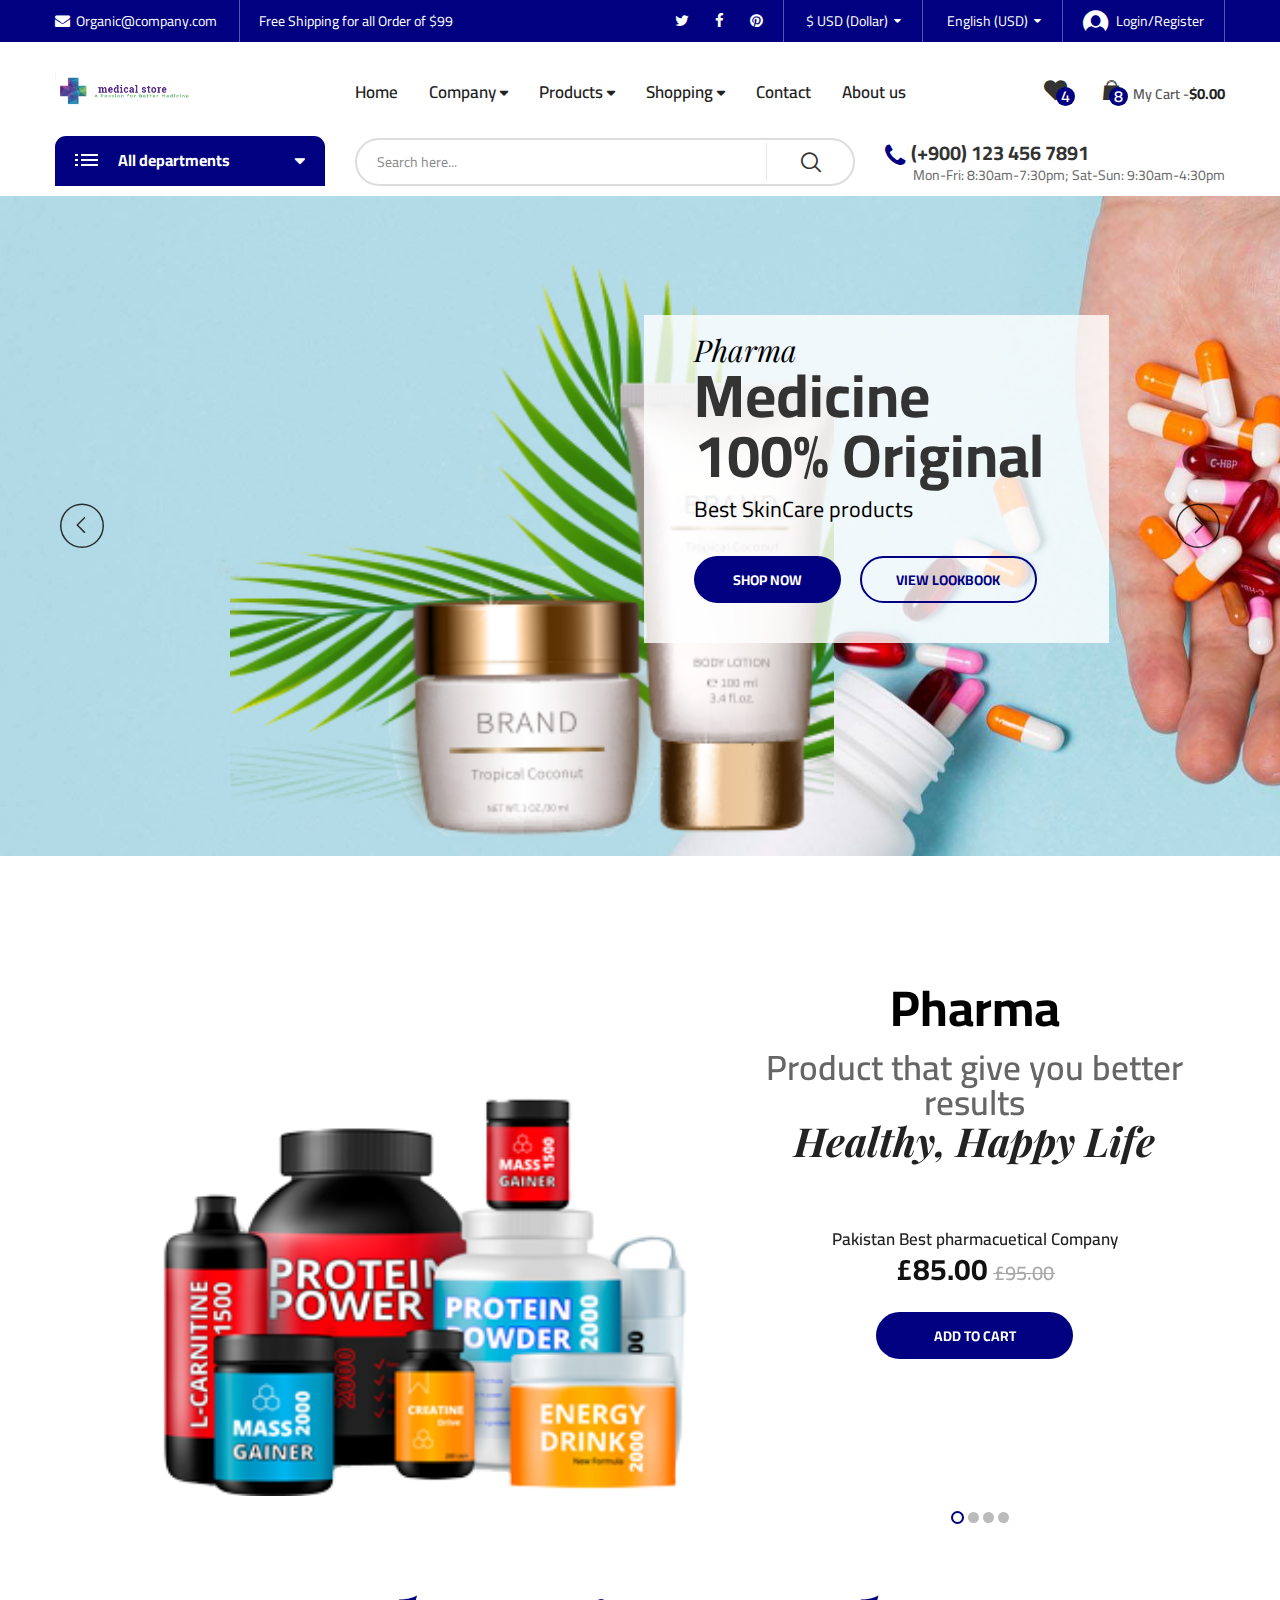
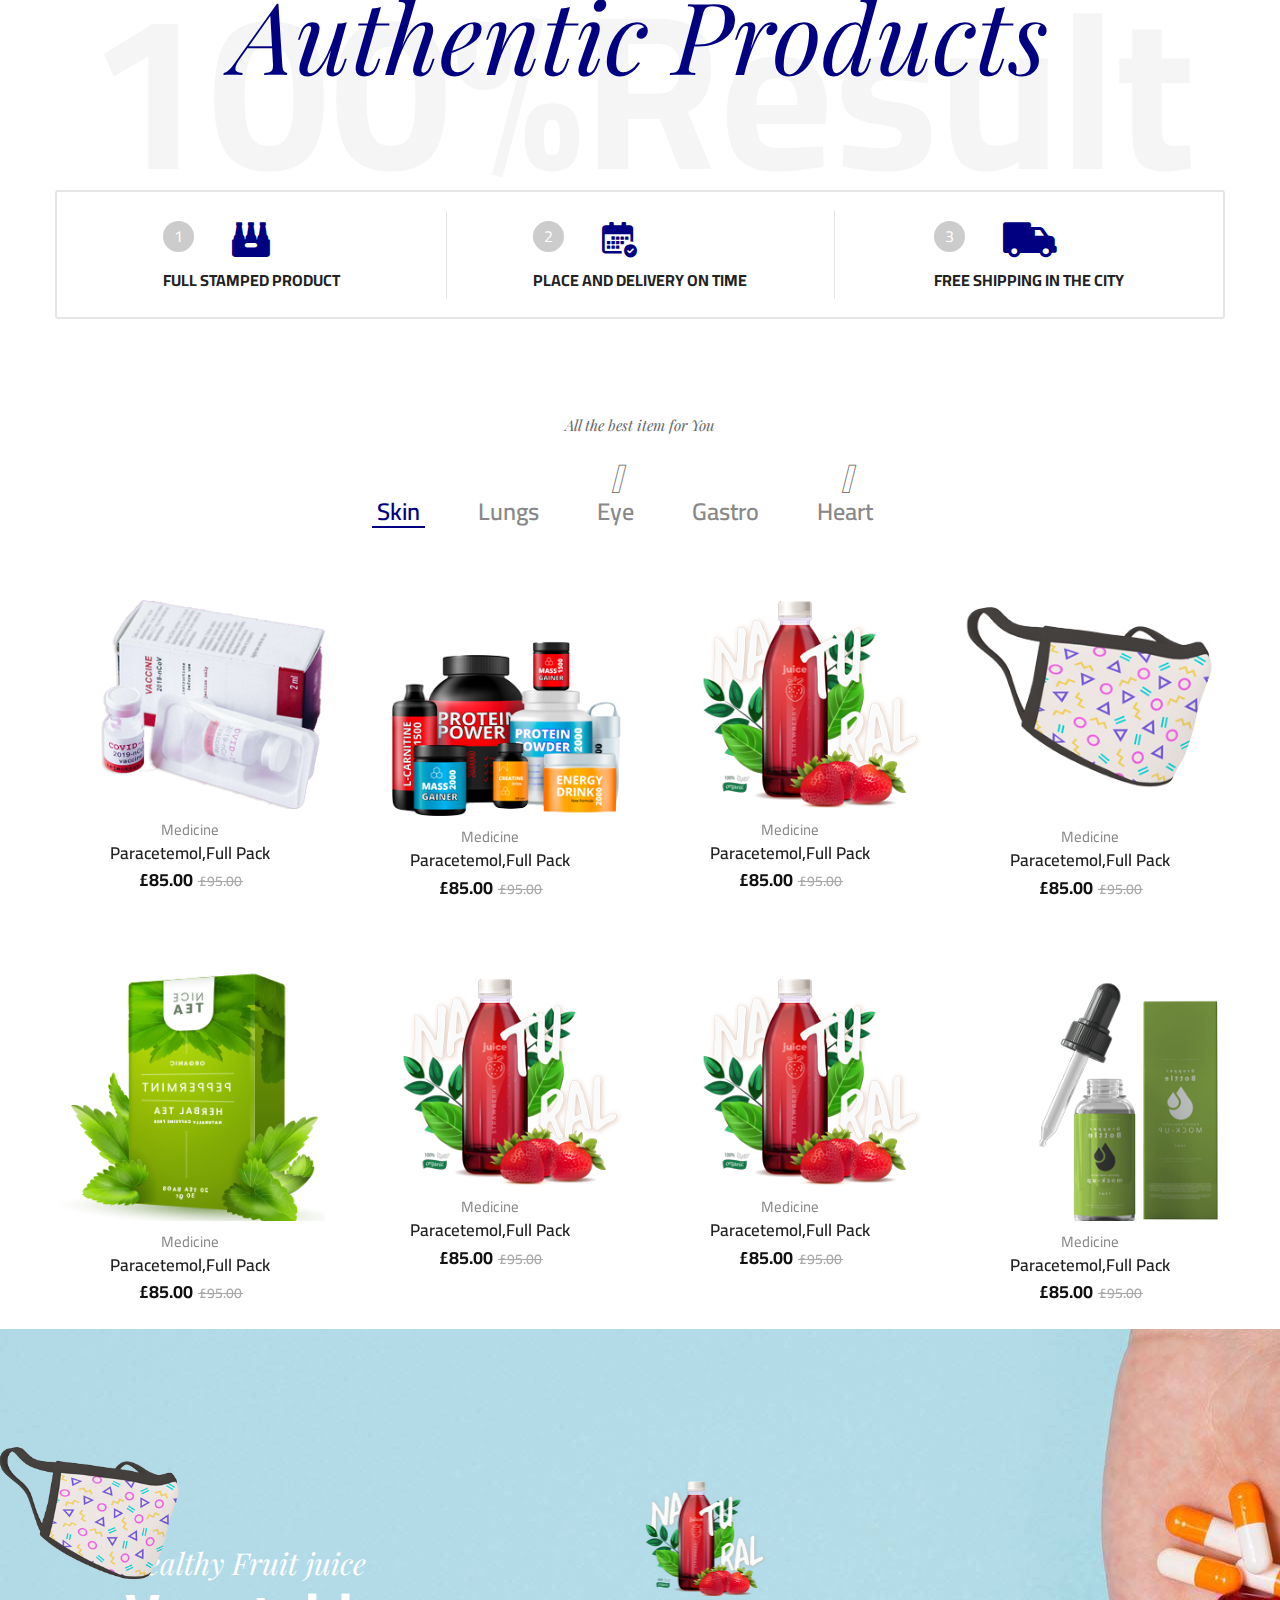
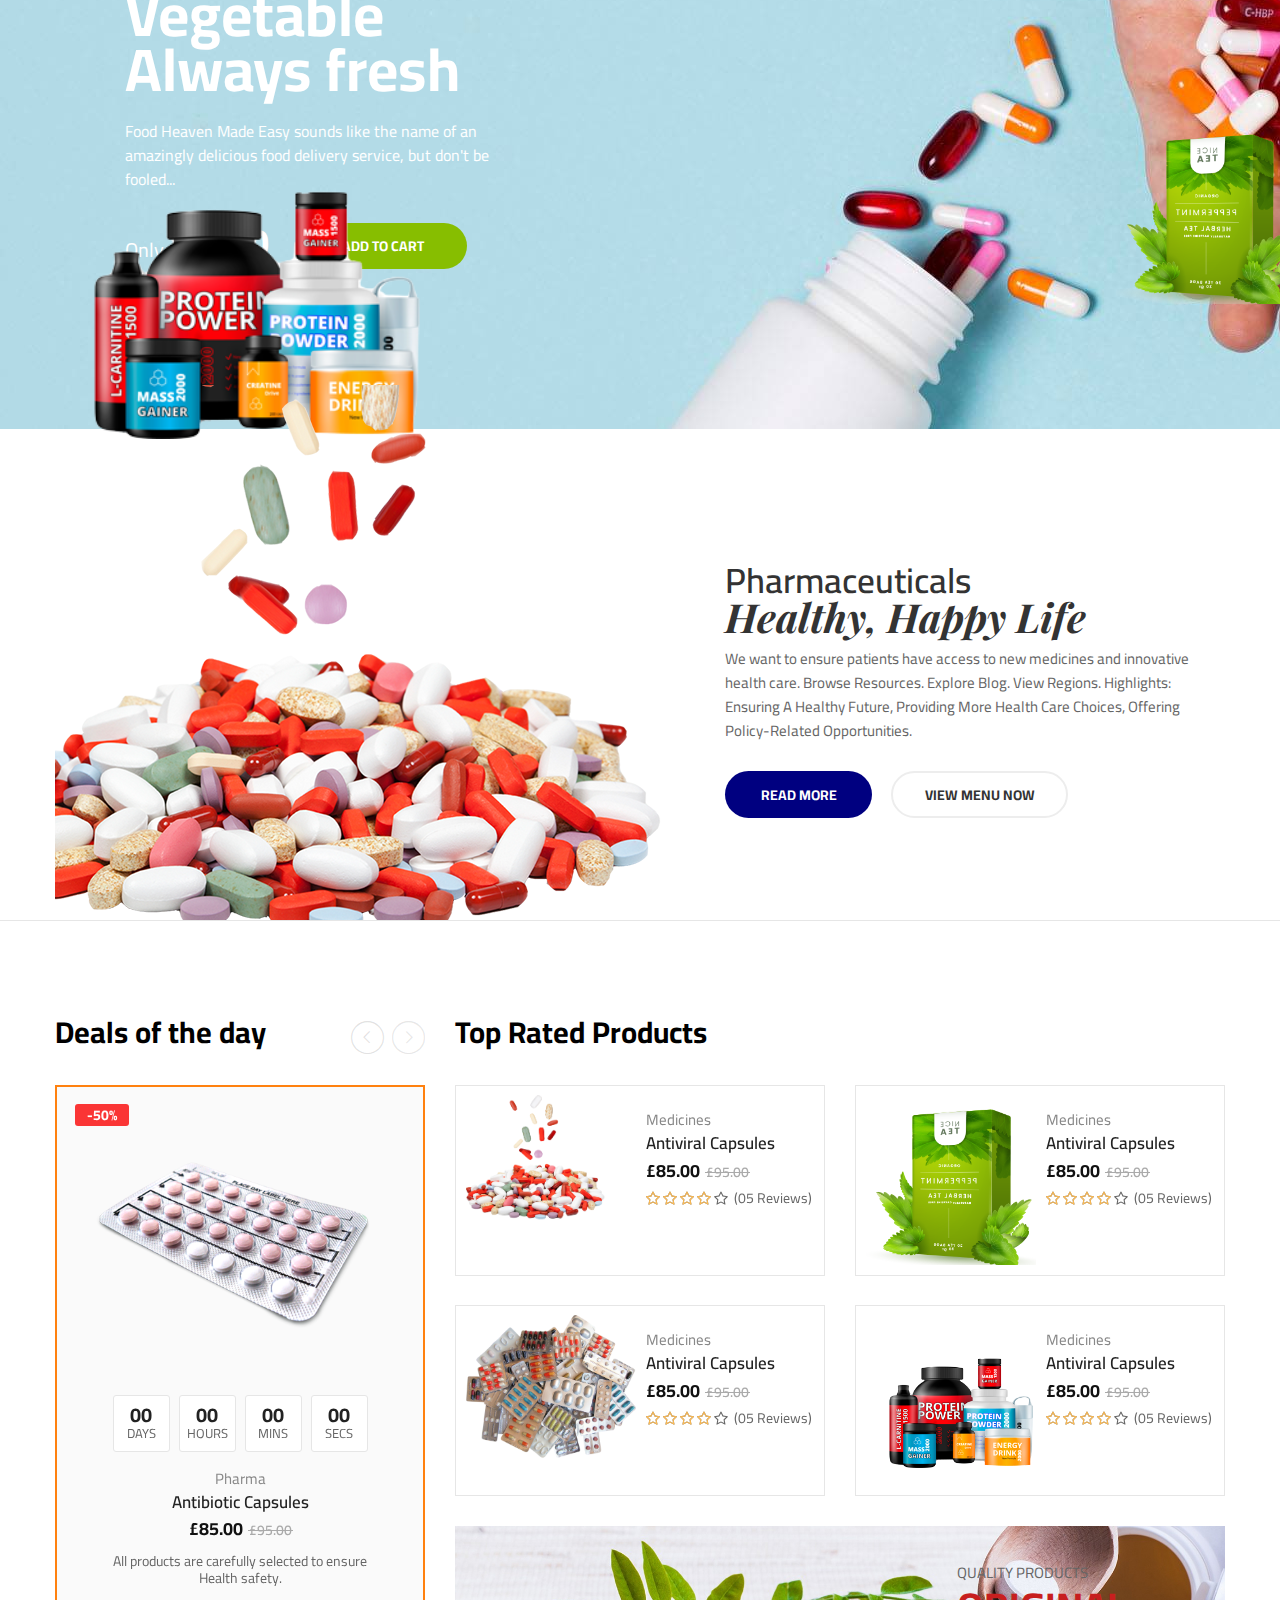
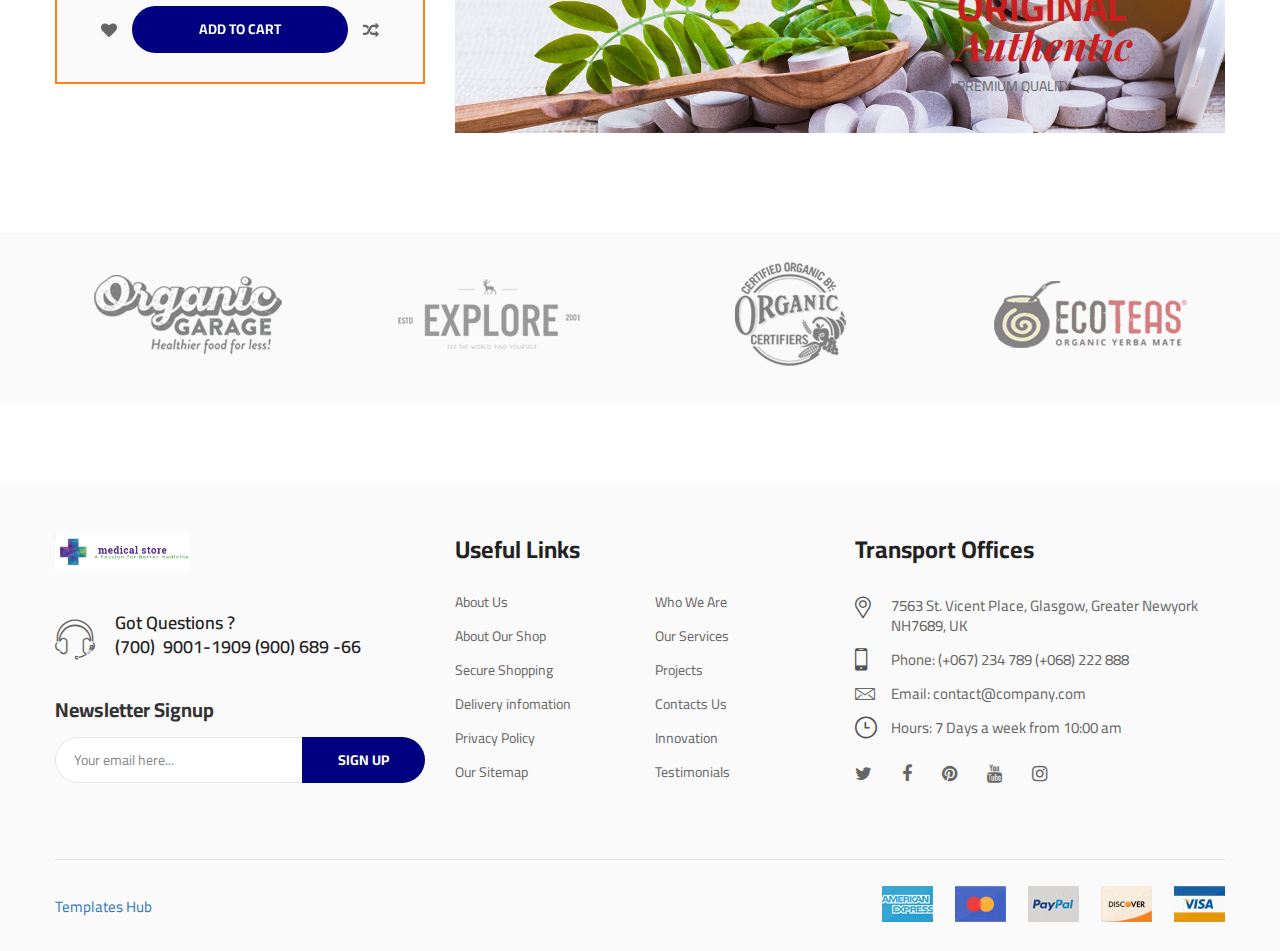
<file: index.html>
<!DOCTYPE html>
<html class="no-js" lang="en">

<head>
    <meta charset="utf-8">
    <meta http-equiv="X-UA-Compatible" content="IE=edge">
    <meta name="viewport" content="width=device-width, initial-scale=1">
    <title>Biolife - Organic Food</title>
    <link rel="stylesheet" href="https://pro.fontawesome.com/releases/v5.10.0/css/all.css" integrity="sha384-AYmEC3Yw5cVb3ZcuHtOA93w35dYTsvhLPVnYs9eStHfGJvOvKxVfELGroGkvsg+p" crossorigin="anonymous"/>
    <link href="https://fonts.googleapis.com/css?family=Cairo:400,600,700&amp;display=swap" rel="stylesheet">
    <link href="https://fonts.googleapis.com/css?family=Poppins:600&amp;display=swap" rel="stylesheet">
    <link href="https://fonts.googleapis.com/css?family=Playfair+Display:400i,700i" rel="stylesheet">
    <link href="https://fonts.googleapis.com/css?family=Ubuntu&amp;display=swap" rel="stylesheet">
    <link rel="shortcut icon" type="image/x-icon" href="assets/images/favicon.png"/>
    <link rel="stylesheet" type="text/css" href="assets/css/bootstrap.min.css">
    <link rel="stylesheet" type="text/css" href="assets/css/animate.min.css">
    <link rel="stylesheet" type="text/css" href="assets/css/font-awesome.min.css">
    <link rel="stylesheet" type="text/css" href="assets/css/nice-select.css">
    <link rel="stylesheet" type="text/css" href="assets/css/slick.min.css">
    <link rel="stylesheet" type="text/css" href="assets/css/style.css">
    <link rel="stylesheet" type="text/css" href="assets/css/main-color.css">

</head>
<body class="biolife-body">

    <!-- Preloader
    <div id="biof-loading">
        <div class="biof-loading-center">
            <div class="biof-loading-center-absolute">
                <div class="dot dot-one"></div>
                <div class="dot dot-two"></div>
                <div class="dot dot-three"></div>
            </div>
        </div>
    </div> -->

    <!-- HEADER -->
    <header id="header" class="header-area style-01 layout-03">
        <div class="header-top bg-main hidden-xs">
            <div class="container">
                <div class="top-bar left">
                    <ul class="horizontal-menu">
                        <li><a href="#"><i class="fa fa-envelope" aria-hidden="true"></i>Organic@company.com</a></li>
                        <li><a href="#">Free Shipping for all Order of $99</a></li>
                    </ul>
                </div>
                <div class="top-bar right">
                    <ul class="social-list">
                        <li><a href="#"><i class="fa fa-twitter" aria-hidden="true"></i></a></li>
                        <li><a href="#"><i class="fa fa-facebook" aria-hidden="true"></i></a></li>
                        <li><a href="#"><i class="fa fa-pinterest" aria-hidden="true"></i></a></li>
                    </ul>
                    <ul class="horizontal-menu">
                        <li class="horz-menu-item currency">
                            <select name="currency">
                                <option value="eur">€ EUR (Euro)</option>
                                <option value="usd" selected>$ USD (Dollar)</option>
                                <option value="usd">£ GBP (Pound)</option>
                                <option value="usd">¥ JPY (Yen)</option>
                            </select>
                        </li>
                        <li class="horz-menu-item lang">
                            <select name="language">
                                <option value="fr">French (EUR)</option>
                                <option value="en" selected>English (USD)</option>
                                <option value="ger">Germany (GBP)</option>
                                <option value="jp">Japan (JPY)</option>
                            </select>
                        </li>
                        <li><a href="login.html" class="login-link"><i class="biolife-icon icon-login"></i>Login/Register</a></li>
                    </ul>
                </div>
            </div>
        </div>
        <div class="header-middle biolife-sticky-object ">
            <div class="container">
                <div class="row">
                    <div class="col-lg-3 col-md-2 col-md-6 col-xs-6">
                        <a href="index-2.html" class="biolife-logo"><img src="assets/images/logo.png" alt="biolife logo" width="135" height="34"></a>
                    </div>
                    <div class="col-lg-6 col-md-7 hidden-sm hidden-xs">
                        <div class="primary-menu">
                        <ul class="menu biolife-menu clone-main-menu clone-primary-menu" id="primary-menu" data-menuname="main menu">
                            <li class="menu-item"><a href="index.html">Home</a></li>
                            <li class="menu-item menu-item-has-children has-child">
                                <a href="#" class="menu-name" data-title="Products">Company</a>
                                <ul class="sub-menu">
                                    
                                    <li class="menu-item menu-item-has-children has-child"><a href="#" class="menu-name" data-title="Eggs & other considerations">Gitz</a>
                                        <ul class="sub-menu">
                                            <li class="menu-item"><a href="category-grid.html">Skin products</a></li>
                                            <li class="menu-item"><a href="category-grid.html">Eye products</a></li>
                                            <li class="menu-item"><a href="category-grid.html">Hair products</a></li>
                                            <li class="menu-item"><a href="category-grid.html">Gastro products</a></li>
                                        </ul>
                                    </li>
                                    <li class="menu-item menu-item-has-children has-child"><a href="#" class="menu-name" data-title="Eggs & other considerations">Pharma</a>
                                        <ul class="sub-menu">
                                            <li class="menu-item"><a href="category-grid.html">Skin products</a></li>
                                            <li class="menu-item"><a href="category-grid.html">Eye products</a></li>
                                            <li class="menu-item"><a href="category-grid.html">Hair products</a></li>
                                            <li class="menu-item"><a href="category-grid.html">Gastro products</a></li>
                                        </ul>
                                    </li>
                                    <li class="menu-item menu-item-has-children has-child"><a href="#" class="menu-name" data-title="Eggs & other considerations">Abbot</a>
                                        <ul class="sub-menu">
                                            <li class="menu-item"><a href="category-grid.html">Skin products</a></li>
                                            <li class="menu-item"><a href="category-grid.html">Eye products</a></li>
                                            <li class="menu-item"><a href="category-grid.html">Hair products</a></li>
                                            <li class="menu-item"><a href="category-grid.html">Gastro products</a></li>
                                        </ul>
                                    </li> 
                                </ul>
                            </li>
                            <li class="menu-item menu-item-has-children has-child">
                                <a href="#" class="menu-name" data-title="Products">Products</a>
                                <ul class="sub-menu">
                                    <li class="menu-item"><a href="#">Skin Products</a></li>
                                    <li class="menu-item"><a href="#">Hair Products</a></li>
                                    <li class="menu-item"><a href="#">Eye Products</a></li>
                                    <li class="menu-item"><a href="#">Gastro Products</a></li>
                                    
                                </ul>
                            </li>
                            <li class="menu-item menu-item-has-children has-child">
                                <a href="#" class="menu-name" data-title="Products">Shopping</a>
                                <ul class="sub-menu">
                                    <li class="menu-item"><a href="shopping-cart.html">shopping-cart</a></li>
                                    <li class="menu-item"><a href="checkout.html">check-out</a></li>
                                    <li class="menu-item"><a href="404.html">404</a></li>
                                    
                                    
                                </ul>
                            </li>
                            
                            <li class="menu-item"><a href="contact.html">Contact</a></li>
                            <li class="menu-item"><a href="about-us.html">About us</a></li>
                        </ul>
                    </div>
                    </div>
                    <div class="col-lg-3 col-md-3 col-md-6 col-xs-6">
                        <div class="biolife-cart-info">
                            <div class="mobile-search">
                                <a href="javascript:void(0)" class="open-searchbox"><i class="biolife-icon icon-search"></i></a>
                                <div class="mobile-search-content">
                                    <form action="#" class="form-search" name="mobile-seacrh" method="get">
                                        <a href="#" class="btn-close"><span class="biolife-icon icon-close-menu"></span></a>
                                        <input type="text" name="s" class="input-text" value="" placeholder="Search here...">
                                        
                                        <button type="submit" class="btn-submit">go</button>
                                    </form>
                                </div>
                            </div>
                            <div class="wishlist-block hidden-sm hidden-xs">
                                <a href="#" class="link-to">
                                    <span class="icon-qty-combine">
                                        <i class="icon-heart-bold biolife-icon"></i>
                                        <span class="qty">4</span>
                                    </span>
                                </a>
                            </div>
                            <div class="minicart-block">
                                <div class="minicart-contain">
                                    <a href="javascript:void(0)" class="link-to">
                                            <span class="icon-qty-combine">
                                                <i class="icon-cart-mini biolife-icon"></i>
                                                <span class="qty">8</span>
                                            </span>
                                        <span class="title">My Cart -</span>
                                        <span class="sub-total">$0.00</span>
                                    </a>
                                    <div class="cart-content">
                                        <div class="cart-inner">
                                            <ul class="products">
                                                <li>
                                                    <div class="minicart-item">
                                                        <div class="thumb">
                                                            <a href="#"><img src="assets/images/img-3.png" width="90" height="90" alt="National Fresh"></a>
                                                        </div>
                                                        <div class="left-info">
                                                            <div class="product-title"><a href="#" class="product-name">Antibiotics capsules</a></div>
                                                            <div class="price">
                                                                <ins><span class="price-amount"><span class="currencySymbol">£</span>85.00</span></ins>
                                                                <del><span class="price-amount"><span class="currencySymbol">£</span>95.00</span></del>
                                                            </div>
                                                            <div class="qty">
                                                                <label for="cart[id123][qty]">Qty:</label>
                                                                <input type="number" class="input-qty" name="cart[id123][qty]" id="cart[id123][qty]" value="1" disabled>
                                                            </div>
                                                        </div>
                                                        <div class="action">
                                                            <a href="#" class="edit"><i class="fa fa-pencil" aria-hidden="true"></i></a>
                                                            <a href="#" class="remove"><i class="fa fa-trash-o" aria-hidden="true"></i></a>
                                                        </div>
                                                    </div>
                                                </li>
                                                <li>
                                                    <div class="minicart-item">
                                                        <div class="thumb">
                                                            <a href="#"><img src="assets/images/img-2.png" width="90" height="90" alt="National Fresh"></a>
                                                        </div>
                                                        <div class="left-info">
                                                            <div class="product-title"><a href="#" class="product-name">antiviral capsules</a></div>
                                                            <div class="price">
                                                                <ins><span class="price-amount"><span class="currencySymbol">£</span>85.00</span></ins>
                                                                <del><span class="price-amount"><span class="currencySymbol">£</span>95.00</span></del>
                                                            </div>
                                                            <div class="qty">
                                                                <label for="cart[id124][qty]">Qty:</label>
                                                                <input type="number" class="input-qty" name="cart[id124][qty]" id="cart[id124][qty]" value="1" disabled>
                                                            </div>
                                                        </div>
                                                        <div class="action">
                                                            <a href="#" class="edit"><i class="fa fa-pencil" aria-hidden="true"></i></a>
                                                            <a href="#" class="remove"><i class="fa fa-trash-o" aria-hidden="true"></i></a>
                                                        </div>
                                                    </div>
                                                </li>
                                                <li>
                                                    <div class="minicart-item">
                                                        <div class="thumb">
                                                            <a href="#"><img src="assets/images/img-1.png" width="90" height="90" alt="National Fresh"></a>
                                                        </div>
                                                        <div class="left-info">
                                                            <div class="product-title"><a href="#" class="product-name">Anitibiotics capsules</a></div>
                                                            <div class="price">
                                                                <ins><span class="price-amount"><span class="currencySymbol">£</span>85.00</span></ins>
                                                                <del><span class="price-amount"><span class="currencySymbol">£</span>95.00</span></del>
                                                            </div>
                                                            <div class="qty">
                                                                <label for="cart[id125][qty]">Qty:</label>
                                                                <input type="number" class="input-qty" name="cart[id125][qty]" id="cart[id125][qty]" value="1" disabled>
                                                            </div>
                                                        </div>
                                                        <div class="action">
                                                            <a href="#" class="edit"><i class="fa fa-pencil" aria-hidden="true"></i></a>
                                                            <a href="#" class="remove"><i class="fa fa-trash-o" aria-hidden="true"></i></a>
                                                        </div>
                                                    </div>
                                                </li>
                                                <li>
                                                    <div class="minicart-item">
                                                        <div class="thumb">
                                                            <a href="#"><img src="assets/images/img-4.png" width="90" height="90" alt="National Fresh"></a>
                                                        </div>
                                                        <div class="left-info">
                                                            <div class="product-title"><a href="#" class="product-name">Antivirals capsules</a></div>
                                                            <div class="price">
                                                                <ins><span class="price-amount"><span class="currencySymbol">£</span>85.00</span></ins>
                                                                <del><span class="price-amount"><span class="currencySymbol">£</span>95.00</span></del>
                                                            </div>
                                                            <div class="qty">
                                                                <label for="cart[id126][qty]">Qty:</label>
                                                                <input type="number" class="input-qty" name="cart[id126][qty]" id="cart[id126][qty]" value="1" disabled>
                                                            </div>
                                                        </div>
                                                        <div class="action">
                                                            <a href="#" class="edit"><i class="fa fa-pencil" aria-hidden="true"></i></a>
                                                            <a href="#" class="remove"><i class="fa fa-trash-o" aria-hidden="true"></i></a>
                                                        </div>
                                                    </div>
                                                </li>
                                                <li>
                                                    <div class="minicart-item">
                                                        <div class="thumb">
                                                            <a href="#"><img src="assets/images/img-3.png" width="90" height="90" alt="National Fresh"></a>
                                                        </div>
                                                        <div class="left-info">
                                                            <div class="product-title"><a href="#" class="product-name">Antivirals capsules</a></div>
                                                            <div class="price">
                                                                <ins><span class="price-amount"><span class="currencySymbol">£</span>85.00</span></ins>
                                                                <del><span class="price-amount"><span class="currencySymbol">£</span>95.00</span></del>
                                                            </div>
                                                            <div class="qty">
                                                                <label for="cart[id127][qty]">Qty:</label>
                                                                <input type="number" class="input-qty" name="cart[id127][qty]" id="cart[id127][qty]" value="1" disabled>
                                                            </div>
                                                        </div>
                                                        <div class="action">
                                                            <a href="#" class="edit"><i class="fa fa-pencil" aria-hidden="true"></i></a>
                                                            <a href="#" class="remove"><i class="fa fa-trash-o" aria-hidden="true"></i></a>
                                                        </div>
                                                    </div>
                                                </li>
                                            </ul>
                                            <p class="btn-control">
                                                <a href="shopping-cart.html" class="btn view-cart">view cart</a>
                                                <a href="checkout.html" class="btn">checkout</a>
                                            </p>
                                        </div>
                                    </div>
                                </div>
                            </div>
                            <div class="mobile-menu-toggle">
                                <a class="btn-toggle" data-object="open-mobile-menu" href="javascript:void(0)">
                                    <span></span>
                                    <span></span>
                                    <span></span>
                                </a>
                            </div>
                        </div>
                    </div>
                </div>
            </div>
        </div>
        <div class="header-bottom hidden-sm hidden-xs">
            <div class="container">
                <div class="row">
                    <div class="col-lg-3 col-md-4">
                        <div class="vertical-menu vertical-category-block">
                            <div class="block-title">
                                <span class="menu-icon">
                                    <span class="line-1"></span>
                                    <span class="line-2"></span>
                                    <span class="line-3"></span>
                                </span>
                                <span class="menu-title">All departments</span>
                                <span class="angle" data-tgleclass="fa fa-caret-down"><i class="fa fa-caret-up" aria-hidden="true"></i></span>
                            </div>
                            <div class="wrap-menu">
                                <ul class="menu clone-main-menu">
                                    <li class="menu-item menu-item-has-children has-megamenu">
                                        <a href="#" class="menu-name" data-title="Fruit & Nut Gifts"><i class="fas fasss fa-tablets"></i>Skin</a>
                                        <div class="wrap-megamenu lg-width-900 md-width-640">
                                            <div class="mega-content">
                                                <div class="row">
                                                    <div class="col-lg-3 col-md-4 col-sm-12 xs-margin-bottom-25 md-margin-bottom-0">
                                                        <div class="wrap-custom-menu vertical-menu">
                                                            <h4 class="menu-title">Pharma</h4>
                                                            <ul class="menu">
                                                                <li><a href="#">Fruit & Nut Gifts</a></li>
                                                                <li><a href="#">Mixed Fruits</a></li>
                                                                <li><a href="#">Oranges</a></li>
                                                               
                                                                
                                                            </ul>
                                                        </div>
                                                    </div>
                                                    <div class="col-lg-3 col-md-4 col-sm-12 xs-margin-bottom-25 md-margin-bottom-0">
                                                        <div class="wrap-custom-menu vertical-menu">
                                                            <h4 class="menu-title">Pharma</h4>
                                                            <ul class="menu">
                                                                <li><a href="#">Fruit & Nut Gifts</a></li>
                                                                <li><a href="#">Mixed Fruits</a></li>
                                                                <li><a href="#">Oranges</a></li>
                                                               
                                                                
                                                            </ul>
                                                        </div>
                                                    </div>
                                                    <div class="col-lg-3 col-md-4 col-sm-12 xs-margin-bottom-25 md-margin-bottom-3">
                                                        <div class="wrap-custom-menu vertical-menu">
                                                            <h4 class="menu-title">Pharma</h4>
                                                            <ul class="menu">
                                                                <li><a href="#">Fruit & Nut Gifts</a></li>
                                                                <li><a href="#">Mixed Fruits</a></li>
                                                                <li><a href="#">Oranges</a></li>
                                                               
                                                                
                                                            </ul>
                                                        </div>
                                                    </div>
                                                    <div class="col-lg-3 col-md-4 col-sm-12 lg-padding-left-23 xs-margin-bottom-25 md-margin-bottom-0">
                                                        <div class="wrap-custom-menu vertical-menu">
                                                            <h4 class="menu-title">Gits</h4>
                                                            <ul class="menu">
                                                                <li><a href="#">Non-Dairy Coffee Creamers</a></li>
                                                                <li><a href="#">Coffee Creamers</a></li>
                                                                <li><a href="#">Mayonnaise</a></li>
                                                                
                                                            </ul>
                                                        </div>
                                                    </div>
                                                   
                                                </div>
                                             
                                            </div>
                                        </div>
                                    </li>
                                    <li class="menu-item menu-item-has-children has-megamenu">
                                        <a href="#" class="menu-name" data-title="Fruit & Nut Gifts"><i class="fas fasss fa-tablets"></i>Hair</a>
                                        <div class="wrap-megamenu lg-width-900 md-width-640">
                                            <div class="mega-content">
                                                <div class="row">
                                                    <div class="col-lg-3 col-md-4 col-sm-12 xs-margin-bottom-25 md-margin-bottom-0">
                                                        <div class="wrap-custom-menu vertical-menu">
                                                            <h4 class="menu-title">Pharma</h4>
                                                            <ul class="menu">
                                                                <li><a href="#">Fruit & Nut Gifts</a></li>
                                                                <li><a href="#">Mixed Fruits</a></li>
                                                                <li><a href="#">Oranges</a></li>
                                                               
                                                                
                                                            </ul>
                                                        </div>
                                                    </div>
                                                    <div class="col-lg-3 col-md-4 col-sm-12 xs-margin-bottom-25 md-margin-bottom-0">
                                                        <div class="wrap-custom-menu vertical-menu">
                                                            <h4 class="menu-title">Wyeth</h4>
                                                            <ul class="menu">
                                                                <li><a href="#">Fruit & Nut Gifts</a></li>
                                                                <li><a href="#">Mixed Fruits</a></li>
                                                                <li><a href="#">Oranges</a></li>
                                                               
                                                                
                                                            </ul>
                                                        </div>
                                                    </div>
                                                    <div class="col-lg-3 col-md-4 col-sm-12 xs-margin-bottom-25 md-margin-bottom-3">
                                                        <div class="wrap-custom-menu vertical-menu">
                                                            <h4 class="menu-title">Abbot</h4>
                                                            <ul class="menu">
                                                                <li><a href="#">Fruit & Nut Gifts</a></li>
                                                                <li><a href="#">Mixed Fruits</a></li>
                                                                <li><a href="#">Oranges</a></li>
                                                               
                                                                
                                                            </ul>
                                                        </div>
                                                    </div>
                                                    <div class="col-lg-3 col-md-4 col-sm-12 lg-padding-left-23 xs-margin-bottom-25 md-margin-bottom-0">
                                                        <div class="wrap-custom-menu vertical-menu">
                                                            <h4 class="menu-title">Gitz</h4>
                                                            <ul class="menu">
                                                                <li><a href="#">Non-Dairy Coffee Creamers</a></li>
                                                                <li><a href="#">Coffee Creamers</a></li>
                                                                <li><a href="#">Mayonnaise</a></li>
                                                                
                                                            </ul>
                                                        </div>
                                                    </div>
                                                   
                                                </div>
                                             
                                            </div>
                                        </div>
                                    </li>
                                    <li class="menu-item menu-item-has-children has-megamenu">
                                        <a href="#" class="menu-name" data-title="Fruit & Nut Gifts"><i class="fas fasss fa-tablets"></i>Eye</a>
                                        <div class="wrap-megamenu lg-width-900 md-width-640">
                                            <div class="mega-content">
                                                <div class="row">
                                                    <div class="col-lg-3 col-md-4 col-sm-12 xs-margin-bottom-25 md-margin-bottom-0">
                                                        <div class="wrap-custom-menu vertical-menu">
                                                            <h4 class="menu-title">Pharma</h4>
                                                            <ul class="menu">
                                                                <li><a href="#">Fruit & Nut Gifts</a></li>
                                                                <li><a href="#">Mixed Fruits</a></li>
                                                                <li><a href="#">Oranges</a></li>
                                                               
                                                                
                                                            </ul>
                                                        </div>
                                                    </div>
                                                   
                                                    <div class="col-lg-3 col-md-4 col-sm-12 xs-margin-bottom-25 md-margin-bottom-3">
                                                        <div class="wrap-custom-menu vertical-menu">
                                                            <h4 class="menu-title">Bayer</h4>
                                                            <ul class="menu">
                                                                <li><a href="#">Fruit & Nut Gifts</a></li>
                                                                <li><a href="#">Mixed Fruits</a></li>
                                                                <li><a href="#">Oranges</a></li>
                                                               
                                                                
                                                            </ul>
                                                        </div>
                                                    </div>
                                                    <div class="col-lg-3 col-md-4 col-sm-12 xs-margin-bottom-25 md-margin-bottom-0">
                                                        <div class="wrap-custom-menu vertical-menu">
                                                            <h4 class="menu-title">Abbot</h4>
                                                            <ul class="menu">
                                                                <li><a href="#">Fruit & Nut Gifts</a></li>
                                                                <li><a href="#">Mixed Fruits</a></li>
                                                                <li><a href="#">Oranges</a></li>
                                                               
                                                                
                                                            </ul>
                                                        </div>
                                                    </div>
                                                    <div class="col-lg-3 col-md-4 col-sm-12 lg-padding-left-23 xs-margin-bottom-25 md-margin-bottom-0">
                                                        <div class="wrap-custom-menu vertical-menu">
                                                            <h4 class="menu-title">Gitz</h4>
                                                            <ul class="menu">
                                                                <li><a href="#">Non-Dairy Coffee Creamers</a></li>
                                                                <li><a href="#">Coffee Creamers</a></li>
                                                                <li><a href="#">Mayonnaise</a></li>
                                                                
                                                            </ul>
                                                        </div>
                                                    </div>
                                                   
                                                </div>
                                             
                                            </div>
                                        </div>
                                    </li>

                                    <li class="menu-item menu-item-has-children has-megamenu">
                                        <a href="#" class="menu-name" data-title="Fruit & Nut Gifts"><i class="fas fasss fa-tablets"></i>gastro</a>
                                        <div class="wrap-megamenu lg-width-900 md-width-640">
                                            <div class="mega-content">
                                                <div class="row">
                                                    <div class="col-lg-3 col-md-4 col-sm-12 xs-margin-bottom-25 md-margin-bottom-0">
                                                        <div class="wrap-custom-menu vertical-menu">
                                                            <h4 class="menu-title">Pharma</h4>
                                                            <ul class="menu">
                                                                <li><a href="#">Fruit & Nut Gifts</a></li>
                                                                <li><a href="#">Mixed Fruits</a></li>
                                                                <li><a href="#">Oranges</a></li>
                                                               
                                                                
                                                            </ul>
                                                        </div>
                                                    </div>
                                                    <div class="col-lg-3 col-md-4 col-sm-12 lg-padding-left-23 xs-margin-bottom-25 md-margin-bottom-0">
                                                        <div class="wrap-custom-menu vertical-menu">
                                                            <h4 class="menu-title">Gitz</h4>
                                                            <ul class="menu">
                                                                <li><a href="#">Non-Dairy Coffee Creamers</a></li>
                                                                <li><a href="#">Coffee Creamers</a></li>
                                                                <li><a href="#">Mayonnaise</a></li>
                                                                
                                                            </ul>
                                                        </div>
                                                    </div>
                                                    <div class="col-lg-3 col-md-4 col-sm-12 lg-padding-left-23 xs-margin-bottom-25 md-margin-bottom-0">
                                                        <div class="wrap-custom-menu vertical-menu">
                                                            <h4 class="menu-title">Bayer</h4>
                                                            <ul class="menu">
                                                                <li><a href="#">Non-Dairy Coffee Creamers</a></li>
                                                                <li><a href="#">Coffee Creamers</a></li>
                                                                <li><a href="#">Mayonnaise</a></li>
                                                                
                                                            </ul>
                                                        </div>
                                                    </div>
                                                    <div class="col-lg-3 col-md-4 col-sm-12 lg-padding-left-23 xs-margin-bottom-25 md-margin-bottom-3">
                                                        <div class="wrap-custom-menu vertical-menu">
                                                            <h4 class="menu-title">Abbot</h4>
                                                            <ul class="menu">
                                                                <li><a href="#">Non-Dairy Coffee Creamers</a></li>
                                                                <li><a href="#">Coffee Creamers</a></li>
                                                                <li><a href="#">Mayonnaise</a></li>
                                                                
                                                            </ul>
                                                        </div>
                                                    </div>
                                                   
                                                </div>
                                             
                                            </div>
                                        </div>
                                    </li>
                                    <li class="menu-item menu-item-has-children has-megamenu">
                                        <a href="#" class="menu-name" data-title="Fruit & Nut Gifts"><i class="fas fasss fa-tablets"></i>Heart</a>
                                        <div class="wrap-megamenu lg-width-900 md-width-640">
                                            <div class="mega-content">
                                                <div class="row">
                                                    <div class="col-lg-3 col-md-4 col-sm-12 xs-margin-bottom-25 md-margin-bottom-3">
                                                        <div class="wrap-custom-menu vertical-menu">
                                                            <h4 class="menu-title">Pharma</h4>
                                                            <ul class="menu">
                                                                <li><a href="#">Fruit & Nut Gifts</a></li>
                                                                <li><a href="#">Mixed Fruits</a></li>
                                                                <li><a href="#">Oranges</a></li>
                                                               
                                                                
                                                            </ul>
                                                        </div>
                                                    </div>
                                                    <div class="col-lg-3 col-md-4 col-sm-12 lg-padding-left-23 xs-margin-bottom-25 md-margin-bottom-0">
                                                        <div class="wrap-custom-menu vertical-menu">
                                                            <h4 class="menu-title">Gits</h4>
                                                            <ul class="menu">
                                                                <li><a href="#">Non-Dairy Coffee Creamers</a></li>
                                                                <li><a href="#">Coffee Creamers</a></li>
                                                                <li><a href="#">Mayonnaise</a></li>
                                                                
                                                            </ul>
                                                        </div>
                                                    </div>
                                                    <div class="col-lg-3 col-md-4 col-sm-12 lg-padding-left-23 xs-margin-bottom-25 md-margin-bottom-0">
                                                        <div class="wrap-custom-menu vertical-menu">
                                                            <h4 class="menu-title">Abbot</h4>
                                                            <ul class="menu">
                                                                <li><a href="#">Non-Dairy Coffee Creamers</a></li>
                                                                <li><a href="#">Coffee Creamers</a></li>
                                                                <li><a href="#">Mayonnaise</a></li>
                                                                
                                                            </ul>
                                                        </div>
                                                    </div>
                                                    <div class="col-lg-3 col-md-4 col-sm-12 lg-padding-left-23 xs-margin-bottom-25 md-margin-bottom-0">
                                                        <div class="wrap-custom-menu vertical-menu">
                                                            <h4 class="menu-title">Bayer</h4>
                                                            <ul class="menu">
                                                                <li><a href="#">Non-Dairy Coffee Creamers</a></li>
                                                                <li><a href="#">Coffee Creamers</a></li>
                                                                <li><a href="#">Mayonnaise</a></li>
                                                                
                                                            </ul>
                                                        </div>
                                                    </div>
                                                   
                                                </div>
                                             
                                            </div>
                                        </div>
                                    </li>
                                    <li class="menu-item menu-item-has-children has-megamenu">
                                        <a href="#" class="menu-name" data-title="Fruit & Nut Gifts"><i class="fas fasss fa-tablets"></i>Kidney</a>
                                        <div class="wrap-megamenu lg-width-900 md-width-640">
                                            <div class="mega-content">
                                                <div class="row">
                                                    <div class="col-lg-3 col-md-4 col-sm-12 xs-margin-bottom-25 md-margin-bottom-3">
                                                        <div class="wrap-custom-menu vertical-menu">
                                                            <h4 class="menu-title">Pharma</h4>
                                                            <ul class="menu">
                                                                <li><a href="#">Fruit & Nut Gifts</a></li>
                                                                <li><a href="#">Mixed Fruits</a></li>
                                                                <li><a href="#">Oranges</a></li>
                                                               
                                                                
                                                            </ul>
                                                        </div>
                                                    </div>
                                                    <div class="col-lg-3 col-md-4 col-sm-12 lg-padding-left-23 xs-margin-bottom-25 md-margin-bottom-0">
                                                        <div class="wrap-custom-menu vertical-menu">
                                                            <h4 class="menu-title">Abbot</h4>
                                                            <ul class="menu">
                                                                <li><a href="#">Non-Dairy Coffee Creamers</a></li>
                                                                <li><a href="#">Coffee Creamers</a></li>
                                                                <li><a href="#">Mayonnaise</a></li>
                                                                
                                                            </ul>
                                                        </div>
                                                    </div>
                                                    <div class="col-lg-3 col-md-4 col-sm-12 lg-padding-left-23 xs-margin-bottom-25 md-margin-bottom-0">
                                                        <div class="wrap-custom-menu vertical-menu">
                                                            <h4 class="menu-title">Gitz</h4>
                                                            <ul class="menu">
                                                                <li><a href="#">Non-Dairy Coffee Creamers</a></li>
                                                                <li><a href="#">Coffee Creamers</a></li>
                                                                <li><a href="#">Mayonnaise</a></li>
                                                                
                                                            </ul>
                                                        </div>
                                                    </div>
                                                    <div class="col-lg-3 col-md-4 col-sm-12 lg-padding-left-23 xs-margin-bottom-25 md-margin-bottom-0">
                                                        <div class="wrap-custom-menu vertical-menu">
                                                            <h4 class="menu-title">Searle</h4>
                                                            <ul class="menu">
                                                                <li><a href="#">Non-Dairy Coffee Creamers</a></li>
                                                                <li><a href="#">Coffee Creamers</a></li>
                                                                <li><a href="#">Mayonnaise</a></li>
                                                                
                                                            </ul>
                                                        </div>
                                                    </div>
                                                   
                                                </div>
                                             
                                            </div>
                                        </div>
                                    </li>
                                    
                                </ul>
                            </div>
                        </div>
                    </div>
                    <div class="col-lg-9 col-md-8 padding-top-2px">
                        <div class="header-search-bar layout-01">
                            <form action="#" class="form-search" name="desktop-seacrh" method="get">
                                <input type="text" name="s" class="input-text" value="" placeholder="Search here...">
                                
                                <button type="submit" class="btn-submit"><i class="biolife-icon icon-search"></i></button>
                            </form>
                        </div>
                        <div class="live-info">
                            <p class="telephone"><i class="fa fa-phone" aria-hidden="true"></i><b class="phone-number">(+900) 123 456 7891</b></p>
                            <p class="working-time">Mon-Fri: 8:30am-7:30pm; Sat-Sun: 9:30am-4:30pm</p>
                        </div>
                    </div>
                </div>
            </div>
        </div>
    </header>

    <!-- Page Contain -->
    <div class="page-contain">

        <!-- Main content -->
        <div id="main-content" class="main-content">

            <!--Block 01: Main slide-->
            <div class="main-slide block-slider">
                <ul class="biolife-carousel nav-none-on-mobile" data-slick='{"arrows": true, "dots": false, "slidesMargin": 0, "slidesToShow": 1, "infinite": true, "speed": 800}' >
                    <li>
                        <div class="slide-contain slider-opt03__layout01">
                            <div class="media">
                                <div class="child-elememt">
                                    <a href="#" class="link-to">
                                        <img src="assets/images/slider-2-img/category-7.png" width="604" height="580" alt="">
                                    </a>
                                </div>
                            </div>
                            <div class="text-content">
                                <i class="first-line">Pharma</i>
                                <h3 class="second-line">Medicine 100% Original</h3>
                                <p class="third-line">Best SkinCare products</p>
                                <p class="buttons">
                                    <a href="#" class="btn btn-bold">Shop now</a>
                                    <a href="#" class="btn btn-thin">View lookbook</a>
                                </p>
                            </div>
                        </div>
                    </li>
                    <li>
                        <div class="slide-contain slider-opt03__layout01">
                            <div class="media">
                                <div class="child-elememt"><a href="#" class="link-to"><img src="assets/images/slider-2-img/category-4.png" width="604" height="580" alt=""></a></div>
                            </div>
                           <div class="text-content">
                                <i class="first-line">Pharma</i>
                                <h3 class="second-line">Medicine 100% Original</h3>
                                <p class="third-line">Best SkinCare products</p>
                                <p class="buttons">
                                    <a href="#" class="btn btn-bold">Shop now</a>
                                    <a href="#" class="btn btn-thin">View lookbook</a>
                                </p>
                            </div>
                        </div>
                    </li>
                </ul>
            </div>

            <!--Block 02: Banner-->
            <div class="special-slide">
                <div class="container">
                    <ul class="biolife-carousel dots_ring_style" data-slick='{"arrows": false, "dots": true, "slidesMargin": 30, "slidesToShow": 1, "infinite": true, "speed": 800, "responsive":[{"breakpoint":1200, "settings":{ "slidesToShow": 1}},{"breakpoint":768, "settings":{ "slidesToShow": 2, "slidesMargin":20, "dots": false}},{"breakpoint":480, "settings":{ "slidesToShow": 1}}]}' >
                        <li>
                            <div class="slide-contain biolife-banner__special">
                                <div class="banner-contain">
                                    <div class="media">
                                        <a href="#" class="bn-link">
                                            <figure><img src="assets/images/slider-2-img/category-3.png" width="616" height="483" alt=""></figure>
                                        </a>
                                    </div>
                                    <div class="text-content">
                                        <b class="first-line">Pharma</b>
                                        <span class="second-line">Product that give you better results</span>
                                        <span class="third-line"><i>Healthy, Happy Life</i></span>
                                        <div class="product-detail">
                                            <h4 class="product-name">Pakistan Best pharmacuetical Company</h4>
                                            <div class="price price-contain">
                                                <ins><span class="price-amount"><span class="currencySymbol">£</span>85.00</span></ins>
                                                <del><span class="price-amount"><span class="currencySymbol">£</span>95.00</span></del>
                                            </div>
                                            <div class="buttons">
                                                <a href="#" class="btn add-to-cart-btn">add to cart</a>
                                            </div>
                                        </div>
                                    </div>
                                </div>
                            </div>
                        </li>
                        <li>
                            <div class="slide-contain biolife-banner__special">
                                <div class="banner-contain">
                                    <div class="media">
                                        <a href="#" class="bn-link">
                                            <figure><img src="assets/images/slider-2-img/category-7.png" width="616" height="483" alt=""></figure>
                                        </a>
                                    </div>
                                    <div class="text-content">
                                        <b class="first-line">Pharma</b>
                                        <span class="second-line">Product that give you better results</span>
                                        <span class="third-line"><i>Healthy, Happy Life</i></span>
                                        <div class="product-detail">
                                            <h4 class="product-name">Pakistan Best pharmacuetical Company</h4>
                                            <div class="price price-contain">
                                                <ins><span class="price-amount"><span class="currencySymbol">£</span>85.00</span></ins>
                                                <del><span class="price-amount"><span class="currencySymbol">£</span>95.00</span></del>
                                            </div>
                                            <div class="buttons">
                                                <a href="#" class="btn add-to-cart-btn">add to cart</a>
                                            </div>
                                        </div>
                                    </div>
                                </div>
                            </div>
                        </li>
                        <li>
                            <div class="slide-contain biolife-banner__special">
                                <div class="banner-contain">
                                    <div class="media">
                                        <a href="#" class="bn-link">
                                            <figure><img src="assets/images/slider-2-img/category-6.png" width="616" height="483" alt=""></figure>
                                        </a>
                                    </div>
                                    <div class="text-content">
                                        <b class="first-line">Pharma</b>
                                        <span class="second-line">Product that give you better results</span>
                                        <span class="third-line"><i>Healthy, Happy Life</i></span>
                                        <div class="product-detail">
                                            <h4 class="product-name">Pakistan Best pharmacuetical Company</h4>
                                            <div class="price price-contain">
                                                <ins><span class="price-amount"><span class="currencySymbol">£</span>85.00</span></ins>
                                                <del><span class="price-amount"><span class="currencySymbol">£</span>95.00</span></del>
                                            </div>
                                            <div class="buttons">
                                                <a href="#" class="btn add-to-cart-btn">add to cart</a>
                                            </div>
                                        </div>
                                    </div>
                                </div>
                            </div>
                        </li>
                        <li>
                            <div class="slide-contain biolife-banner__special">
                                <div class="banner-contain">
                                    <div class="media">
                                        <a href="#" class="bn-link">
                                            <figure><img src="assets/images/slider-2-img/category-5.png" width="616" height="483" alt=""></figure>
                                        </a>
                                    </div>
                                    <div class="text-content">
                                        <b class="first-line">Pharma</b>
                                        <span class="second-line">Product that give you better results</span>
                                        <span class="third-line"><i>Healthy, Happy Life</i></span>
                                        <div class="product-detail">
                                            <h4 class="product-name">Pakistan Best pharmacuetical Company</h4>
                                            <div class="price price-contain">
                                                <ins><span class="price-amount"><span class="currencySymbol">£</span>85.00</span></ins>
                                                <del><span class="price-amount"><span class="currencySymbol">£</span>95.00</span></del>
                                            </div>
                                            <div class="buttons">
                                                <a href="#" class="btn add-to-cart-btn">add to cart</a>
                                            </div>
                                        </div>
                                    </div>
                                </div>
                            </div>
                        </li>
                    </ul>
                    <div class="biolife-service type01 biolife-service__type01 sm-margin-top-0 xs-margin-top-45px">
                        <b class="txt-show-01">100%Result</b>
                        <i class="txt-show-02">Authentic Products</i>
                        <ul class="services-list">
                            <li>
                                <div class="service-inner">
                                    <span class="number">1</span>
                                    <span class="biolife-icon icon-beer"></span>
                                    <a class="srv-name" href="#">full stamped product</a>
                                </div>
                            </li>
                            <li>
                                <div class="service-inner">
                                    <span class="number">2</span>
                                    <span class="biolife-icon icon-schedule"></span>
                                    <a class="srv-name" href="#">place and delivery on time</a>
                                </div>
                            </li>
                            <li>
                                <div class="service-inner">
                                    <span class="number">3</span>
                                    <span class="biolife-icon icon-car"></span>
                                    <a class="srv-name" href="#">Free shipping in the city</a>
                                </div>
                            </li>
                        </ul>
                    </div>
                </div>
            </div>

            <!--Block 03: Product Tab-->
            <div class="product-tab z-index-20 sm-margin-top-193px xs-margin-top-30px">
                <div class="container">
                    <div class="biolife-title-box">
                        <span class="subtitle">All the best item for You</span>
                        <!-- <h3 class="main-title">Related Products</h3> -->
                    </div>
                    <div class="biolife-tab biolife-tab-contain sm-margin-top-34px">
                        <div class="tab-head tab-head__icon-top-layout icon-top-layout">
                            <ul class="tabs md-margin-bottom-35-im xs-margin-bottom-40-im">
                                <li class="tab-element active">
                                   <div class="row icon ">
                                       <div class="col-12">  <i class="fas fa-capsules"></i></div>
                                       <div class="col-12"> <a href="#tab01_1st" class="tab-link"> <span>Skin</span> </a></div>
                                   </div>
                                </li>
                                <li class="tab-element" >
                                    <div class="row icon ">
                                        <div class="col-12">  <i class="fas fa-lungs"></i></div>
                                        <div class="col-12"> <a href="#tab01_1st" class="tab-link"> <span>Lungs</span> </a></div>
                                    </div>
                                </li>
                                <li class="tab-element" >
                                    <div class="row icon ">
                                        <div class="col-12">  <i class="fas fa-eye"></i></div>
                                        <div class="col-12"> <a href="#tab01_1st" class="tab-link"> <span>Eye</span> </a></div>
                                    </div>
                                </li>
                                <li class="tab-element" >
                                    <div class="row icon ">
                                        <div class="col-12">  <i class="fas fa-syringe"></i></div>
                                        <div class="col-12"> <a href="#tab01_1st" class="tab-link"> <span>Gastro</span> </a></div>
                                    </div>
                                </li>
                                <li class="tab-element" >
                                    <div class="row icon ">
                                        <div class="col-12">  <i class="fas fa-heartbeat"></i></div>
                                        <div class="col-12"> <a href="#tab01_1st" class="tab-link"> <span>Heart</span> </a></div>
                                    </div>
                                </li>
                            </ul>
                        </div>
                        <div class="tab-content">
                            <div id="tab01_1st" class="tab-contain active">
                                <ul class="products-list biolife-carousel nav-center-02 nav-none-on-mobile eq-height-contain" data-slick='{"rows":2 ,"arrows":true,"dots":false,"infinite":true,"speed":400,"slidesMargin":10,"slidesToShow":4, "responsive":[{"breakpoint":1200, "settings":{ "slidesToShow": 4}},{"breakpoint":992, "settings":{ "slidesToShow": 3, "slidesMargin":25 }},{"breakpoint":768, "settings":{ "slidesToShow": 2, "slidesMargin":15}}]}'>
                                    <li class="product-item">
                                        <div class="contain-product layout-default">
                                            <div class="product-thumb">
                                                <a href="#" class="link-to-product">
                                                    <img src="assets/images/slider-2-img/category-1.png" alt="Vegetables" width="270" height="270" class="product-thumnail">
                                                </a>
                                                <a class="lookup btn_call_quickview" href="#"><i class="biolife-icon icon-search"></i></a>
                                            </div>
                                            <div class="info">
                                                <b class="categories">Medicine</b>
                                                <h4 class="product-title"><a href="#" class="pr-name">Paracetemol,Full Pack</a></h4>
                                                <div class="price ">
                                                    <ins><span class="price-amount"><span class="currencySymbol">£</span>85.00</span></ins>
                                                    <del><span class="price-amount"><span class="currencySymbol">£</span>95.00</span></del>
                                                </div>
                                                <div class="slide-down-box">
                                                    <p class="message">All products are carefully selected to ensure Health safety.</p>
                                                    <div class="buttons">
                                                        <a href="#" class="btn wishlist-btn"><i class="fa fa-heart" aria-hidden="true"></i></a>
                                                        <a href="#" class="btn add-to-cart-btn"><i class="fa fa-cart-arrow-down" aria-hidden="true"></i>add to cart</a>
                                                        <a href="#" class="btn compare-btn"><i class="fa fa-random" aria-hidden="true"></i></a>
                                                    </div>
                                                </div>
                                            </div>
                                        </div>
                                    </li>
                                    <li class="product-item">
                                        <div class="contain-product layout-default">
                                            <div class="product-thumb">
                                                <a href="#" class="link-to-product">
                                                    <img src="assets/images/slider-2-img/category-2.png" alt="Vegetables" width="270" height="270" class="product-thumnail">
                                                </a>
                                                <a class="lookup btn_call_quickview" href="#"><i class="biolife-icon icon-search"></i></a>
                                            </div>
                                            <div class="info">
                                                <b class="categories">Medicine</b>
                                                <h4 class="product-title"><a href="#" class="pr-name">Paracetemol,Full Pack</a></h4>
                                                <div class="price ">
                                                    <ins><span class="price-amount"><span class="currencySymbol">£</span>85.00</span></ins>
                                                    <del><span class="price-amount"><span class="currencySymbol">£</span>95.00</span></del>
                                                </div>
                                                <div class="slide-down-box">
                                                    <p class="message">All products are carefully selected to ensure Health safety.</p>
                                                    <div class="buttons">
                                                        <a href="#" class="btn wishlist-btn"><i class="fa fa-heart" aria-hidden="true"></i></a>
                                                        <a href="#" class="btn add-to-cart-btn"><i class="fa fa-cart-arrow-down" aria-hidden="true"></i>add to cart</a>
                                                        <a href="#" class="btn compare-btn"><i class="fa fa-random" aria-hidden="true"></i></a>
                                                    </div>
                                                </div>
                                            </div>
                                        </div>
                                    </li>
                                    <li class="product-item">
                                        <div class="contain-product layout-default">
                                            <div class="product-thumb">
                                                <a href="#" class="link-to-product">
                                                    <img src="assets/images/slider-2-img/category-3.png" alt="Vegetables" width="270" height="270" class="product-thumnail">
                                                </a>
                                                <a class="lookup btn_call_quickview" href="#"><i class="biolife-icon icon-search"></i></a>
                                            </div>
                                            <div class="info">
                                                <b class="categories">Medicine</b>
                                                <h4 class="product-title"><a href="#" class="pr-name">Paracetemol,Full Pack</a></h4>
                                                <div class="price ">
                                                    <ins><span class="price-amount"><span class="currencySymbol">£</span>85.00</span></ins>
                                                    <del><span class="price-amount"><span class="currencySymbol">£</span>95.00</span></del>
                                                </div>
                                                <div class="slide-down-box">
                                                    <p class="message">All products are carefully selected to ensure Health safety.</p>
                                                    <div class="buttons">
                                                        <a href="#" class="btn wishlist-btn"><i class="fa fa-heart" aria-hidden="true"></i></a>
                                                        <a href="#" class="btn add-to-cart-btn"><i class="fa fa-cart-arrow-down" aria-hidden="true"></i>add to cart</a>
                                                        <a href="#" class="btn compare-btn"><i class="fa fa-random" aria-hidden="true"></i></a>
                                                    </div>
                                                </div>
                                            </div>
                                        </div>
                                    </li>
                                    <li class="product-item">
                                        <div class="contain-product layout-default">
                                            <div class="product-thumb">
                                                <a href="#" class="link-to-product">
                                                    <img src="assets/images/slider-2-img/category-4.png" alt="Vegetables" width="270" height="270" class="product-thumnail">
                                                </a>
                                                <a class="lookup btn_call_quickview" href="#"><i class="biolife-icon icon-search"></i></a>
                                            </div>
                                            <div class="info">
                                                <b class="categories">Medicine</b>
                                                <h4 class="product-title"><a href="#" class="pr-name">Paracetemol,Full Pack</a></h4>
                                                <div class="price ">
                                                    <ins><span class="price-amount"><span class="currencySymbol">£</span>85.00</span></ins>
                                                    <del><span class="price-amount"><span class="currencySymbol">£</span>95.00</span></del>
                                                </div>
                                                <div class="slide-down-box">
                                                    <p class="message">All products are carefully selected to ensure Health safety.</p>
                                                    <div class="buttons">
                                                        <a href="#" class="btn wishlist-btn"><i class="fa fa-heart" aria-hidden="true"></i></a>
                                                        <a href="#" class="btn add-to-cart-btn"><i class="fa fa-cart-arrow-down" aria-hidden="true"></i>add to cart</a>
                                                        <a href="#" class="btn compare-btn"><i class="fa fa-random" aria-hidden="true"></i></a>
                                                    </div>
                                                </div>
                                            </div>
                                        </div>
                                    </li>
                                    <li class="product-item">
                                        <div class="contain-product layout-default">
                                            <div class="product-thumb">
                                                <a href="#" class="link-to-product">
                                                    <img src="assets/images/slider-2-img/category-4.png" alt="Vegetables" width="270" height="270" class="product-thumnail">
                                                </a>
                                                <a class="lookup btn_call_quickview" href="#"><i class="biolife-icon icon-search"></i></a>
                                            </div>
                                            <div class="info">
                                                <b class="categories">Medicine</b>
                                                <h4 class="product-title"><a href="#" class="pr-name">Paracetemol,Full Pack</a></h4>
                                                <div class="price ">
                                                    <ins><span class="price-amount"><span class="currencySymbol">£</span>85.00</span></ins>
                                                    <del><span class="price-amount"><span class="currencySymbol">£</span>95.00</span></del>
                                                </div>
                                                <div class="slide-down-box">
                                                    <p class="message">All products are carefully selected to ensure Health safety.</p>
                                                    <div class="buttons">
                                                        <a href="#" class="btn wishlist-btn"><i class="fa fa-heart" aria-hidden="true"></i></a>
                                                        <a href="#" class="btn add-to-cart-btn"><i class="fa fa-cart-arrow-down" aria-hidden="true"></i>add to cart</a>
                                                        <a href="#" class="btn compare-btn"><i class="fa fa-random" aria-hidden="true"></i></a>
                                                    </div>
                                                </div>
                                            </div>
                                        </div>
                                    </li>
                                    <li class="product-item">
                                        <div class="contain-product layout-default">
                                            <div class="product-thumb">
                                                <a href="#" class="link-to-product">
                                                    <img src="assets/images/slider-2-img/category-4.png" alt="Vegetables" width="270" height="270" class="product-thumnail">
                                                </a>
                                                <a class="lookup btn_call_quickview" href="#"><i class="biolife-icon icon-search"></i></a>
                                            </div>
                                            <div class="info">
                                                <b class="categories">Medicine</b>
                                                <h4 class="product-title"><a href="#" class="pr-name">Paracetemol,Full Pack</a></h4>
                                                <div class="price ">
                                                    <ins><span class="price-amount"><span class="currencySymbol">£</span>85.00</span></ins>
                                                    <del><span class="price-amount"><span class="currencySymbol">£</span>95.00</span></del>
                                                </div>
                                                <div class="slide-down-box">
                                                    <p class="message">All products are carefully selected to ensure Health safety.</p>
                                                    <div class="buttons">
                                                        <a href="#" class="btn wishlist-btn"><i class="fa fa-heart" aria-hidden="true"></i></a>
                                                        <a href="#" class="btn add-to-cart-btn"><i class="fa fa-cart-arrow-down" aria-hidden="true"></i>add to cart</a>
                                                        <a href="#" class="btn compare-btn"><i class="fa fa-random" aria-hidden="true"></i></a>
                                                    </div>
                                                </div>
                                            </div>
                                        </div>
                                    </li>
                                    <li class="product-item">
                                        <div class="contain-product layout-default">
                                            <div class="product-thumb">
                                                <a href="#" class="link-to-product">
                                                    <img src="assets/images/slider-2-img/category-5.png" alt="Vegetables" width="270" height="270" class="product-thumnail">
                                                </a>
                                                <a class="lookup btn_call_quickview" href="#"><i class="biolife-icon icon-search"></i></a>
                                            </div>
                                            <div class="info">
                                                <b class="categories">Medicine</b>
                                                <h4 class="product-title"><a href="#" class="pr-name">Paracetemol,Full Pack</a></h4>
                                                <div class="price ">
                                                    <ins><span class="price-amount"><span class="currencySymbol">£</span>85.00</span></ins>
                                                    <del><span class="price-amount"><span class="currencySymbol">£</span>95.00</span></del>
                                                </div>
                                                <div class="slide-down-box">
                                                    <p class="message">All products are carefully selected to ensure Health safety.</p>
                                                    <div class="buttons">
                                                        <a href="#" class="btn wishlist-btn"><i class="fa fa-heart" aria-hidden="true"></i></a>
                                                        <a href="#" class="btn add-to-cart-btn"><i class="fa fa-cart-arrow-down" aria-hidden="true"></i>add to cart</a>
                                                        <a href="#" class="btn compare-btn"><i class="fa fa-random" aria-hidden="true"></i></a>
                                                    </div>
                                                </div>
                                            </div>
                                        </div>
                                    </li>
                                    <li class="product-item">
                                        <div class="contain-product layout-default">
                                            <div class="product-thumb">
                                                <a href="#" class="link-to-product">
                                                    <img src="assets/images/slider-2-img/category-6.png" alt="Vegetables" width="270" height="270" class="product-thumnail">
                                                </a>
                                                <a class="lookup btn_call_quickview" href="#"><i class="biolife-icon icon-search"></i></a>
                                            </div>
                                            <div class="info">
                                                <b class="categories">Medicine</b>
                                                <h4 class="product-title"><a href="#" class="pr-name">Paracetemol,Full Pack</a></h4>
                                                <div class="price ">
                                                    <ins><span class="price-amount"><span class="currencySymbol">£</span>85.00</span></ins>
                                                    <del><span class="price-amount"><span class="currencySymbol">£</span>95.00</span></del>
                                                </div>
                                                <div class="slide-down-box">
                                                    <p class="message">All products are carefully selected to ensure Health safety.</p>
                                                    <div class="buttons">
                                                        <a href="#" class="btn wishlist-btn"><i class="fa fa-heart" aria-hidden="true"></i></a>
                                                        <a href="#" class="btn add-to-cart-btn"><i class="fa fa-cart-arrow-down" aria-hidden="true"></i>add to cart</a>
                                                        <a href="#" class="btn compare-btn"><i class="fa fa-random" aria-hidden="true"></i></a>
                                                    </div>
                                                </div>
                                            </div>
                                        </div>
                                    </li>
                                    <li class="product-item">
                                        <div class="contain-product layout-default">
                                            <div class="product-thumb">
                                                <a href="#" class="link-to-product">
                                                    <img src="assets/images/slider-2-img/category-7.png" alt="Vegetables" width="270" height="270" class="product-thumnail">
                                                </a>
                                                <a class="lookup btn_call_quickview" href="#"><i class="biolife-icon icon-search"></i></a>
                                            </div>
                                            <div class="info">
                                                <b class="categories">Medicine</b>
                                                <h4 class="product-title"><a href="#" class="pr-name">Paracetemol,Full Pack</a></h4>
                                                <div class="price ">
                                                    <ins><span class="price-amount"><span class="currencySymbol">£</span>85.00</span></ins>
                                                    <del><span class="price-amount"><span class="currencySymbol">£</span>95.00</span></del>
                                                </div>
                                                <div class="slide-down-box">
                                                    <p class="message">All products are carefully selected to ensure Health safety.</p>
                                                    <div class="buttons">
                                                        <a href="#" class="btn wishlist-btn"><i class="fa fa-heart" aria-hidden="true"></i></a>
                                                        <a href="#" class="btn add-to-cart-btn"><i class="fa fa-cart-arrow-down" aria-hidden="true"></i>add to cart</a>
                                                        <a href="#" class="btn compare-btn"><i class="fa fa-random" aria-hidden="true"></i></a>
                                                    </div>
                                                </div>
                                            </div>
                                        </div>
                                    </li>
                                    <li class="product-item">
                                        <div class="contain-product layout-default">
                                            <div class="product-thumb">
                                                <a href="#" class="link-to-product">
                                                    <img src="assets/images/slider-2-img/category-8.png" alt="Vegetables" width="270" height="270" class="product-thumnail">
                                                </a>
                                                <a class="lookup btn_call_quickview" href="#"><i class="biolife-icon icon-search"></i></a>
                                            </div>
                                            <div class="info">
                                                <b class="categories">Medicine</b>
                                                <h4 class="product-title"><a href="#" class="pr-name">Paracetemol,Full Pack</a></h4>
                                                <div class="price ">
                                                    <ins><span class="price-amount"><span class="currencySymbol">£</span>85.00</span></ins>
                                                    <del><span class="price-amount"><span class="currencySymbol">£</span>95.00</span></del>
                                                </div>
                                                <div class="slide-down-box">
                                                    <p class="message">All products are carefully selected to ensure Health safety.</p>
                                                    <div class="buttons">
                                                        <a href="#" class="btn wishlist-btn"><i class="fa fa-heart" aria-hidden="true"></i></a>
                                                        <a href="#" class="btn add-to-cart-btn"><i class="fa fa-cart-arrow-down" aria-hidden="true"></i>add to cart</a>
                                                        <a href="#" class="btn compare-btn"><i class="fa fa-random" aria-hidden="true"></i></a>
                                                    </div>
                                                </div>
                                            </div>
                                        </div>
                                    </li>
                                </ul>
                            </div>
                            <div id="tab01_2nd" class="tab-contain ">
                                <ul class="products-list biolife-carousel nav-center-02 nav-none-on-mobile eq-height-contain" data-slick='{"rows":2 ,"arrows":true,"dots":false,"infinite":true,"speed":400,"slidesMargin":10,"slidesToShow":4, "responsive":[{"breakpoint":1200, "settings":{ "slidesToShow": 4}},{"breakpoint":992, "settings":{ "slidesToShow": 3, "slidesMargin":25 }},{"breakpoint":768, "settings":{ "slidesToShow": 2, "slidesMargin":15}}]}'>

                                    <li class="product-item">
                                        <div class="contain-product layout-default">
                                            <div class="product-thumb">
                                                <a href="#" class="link-to-product">
                                                    <img src="assets/images/slider-2-img/category-1.png" alt="Vegetables" width="270" height="270" class="product-thumnail">
                                                </a>
                                                <a class="lookup btn_call_quickview" href="#"><i class="biolife-icon icon-search"></i></a>
                                            </div>
                                            <div class="info">
                                                <b class="categories">Medicine</b>
                                                <h4 class="product-title"><a href="#" class="pr-name">Paracetemol,Full Pack</a></h4>
                                                <div class="price ">
                                                    <ins><span class="price-amount"><span class="currencySymbol">£</span>85.00</span></ins>
                                                    <del><span class="price-amount"><span class="currencySymbol">£</span>95.00</span></del>
                                                </div>
                                                <div class="slide-down-box">
                                                    <p class="message">All products are carefully selected to ensure Health safety.</p>
                                                    <div class="buttons">
                                                        <a href="#" class="btn wishlist-btn"><i class="fa fa-heart" aria-hidden="true"></i></a>
                                                        <a href="#" class="btn add-to-cart-btn"><i class="fa fa-cart-arrow-down" aria-hidden="true"></i>add to cart</a>
                                                        <a href="#" class="btn compare-btn"><i class="fa fa-random" aria-hidden="true"></i></a>
                                                    </div>
                                                </div>
                                            </div>
                                        </div>
                                    </li>
                                    <li class="product-item">
                                        <div class="contain-product layout-default">
                                            <div class="product-thumb">
                                                <a href="#" class="link-to-product">
                                                    <img src="assets/images/slider-2-img/category-2.png" alt="Vegetables" width="270" height="270" class="product-thumnail">
                                                </a>
                                                <a class="lookup btn_call_quickview" href="#"><i class="biolife-icon icon-search"></i></a>
                                            </div>
                                            <div class="info">
                                                <b class="categories">Medicine</b>
                                                <h4 class="product-title"><a href="#" class="pr-name">Paracetemol,Full Pack</a></h4>
                                                <div class="price ">
                                                    <ins><span class="price-amount"><span class="currencySymbol">£</span>85.00</span></ins>
                                                    <del><span class="price-amount"><span class="currencySymbol">£</span>95.00</span></del>
                                                </div>
                                                <div class="slide-down-box">
                                                    <p class="message">All products are carefully selected to ensure Health safety.</p>
                                                    <div class="buttons">
                                                        <a href="#" class="btn wishlist-btn"><i class="fa fa-heart" aria-hidden="true"></i></a>
                                                        <a href="#" class="btn add-to-cart-btn"><i class="fa fa-cart-arrow-down" aria-hidden="true"></i>add to cart</a>
                                                        <a href="#" class="btn compare-btn"><i class="fa fa-random" aria-hidden="true"></i></a>
                                                    </div>
                                                </div>
                                            </div>
                                        </div>
                                    </li>
                                    <li class="product-item">
                                        <div class="contain-product layout-default">
                                            <div class="product-thumb">
                                                <a href="#" class="link-to-product">
                                                    <img src="assets/images/slider-2-img/category-3.png" alt="Vegetables" width="270" height="270" class="product-thumnail">
                                                </a>
                                                <a class="lookup btn_call_quickview" href="#"><i class="biolife-icon icon-search"></i></a>
                                            </div>
                                            <div class="info">
                                                <b class="categories">Medicine</b>
                                                <h4 class="product-title"><a href="#" class="pr-name">Paracetemol,Full Pack</a></h4>
                                                <div class="price ">
                                                    <ins><span class="price-amount"><span class="currencySymbol">£</span>85.00</span></ins>
                                                    <del><span class="price-amount"><span class="currencySymbol">£</span>95.00</span></del>
                                                </div>
                                                <div class="slide-down-box">
                                                    <p class="message">All products are carefully selected to ensure Health safety.</p>
                                                    <div class="buttons">
                                                        <a href="#" class="btn wishlist-btn"><i class="fa fa-heart" aria-hidden="true"></i></a>
                                                        <a href="#" class="btn add-to-cart-btn"><i class="fa fa-cart-arrow-down" aria-hidden="true"></i>add to cart</a>
                                                        <a href="#" class="btn compare-btn"><i class="fa fa-random" aria-hidden="true"></i></a>
                                                    </div>
                                                </div>
                                            </div>
                                        </div>
                                    </li>
                                    <li class="product-item">
                                        <div class="contain-product layout-default">
                                            <div class="product-thumb">
                                                <a href="#" class="link-to-product">
                                                    <img src="assets/images/slider-2-img/category-4.png" alt="Vegetables" width="270" height="270" class="product-thumnail">
                                                </a>
                                                <a class="lookup btn_call_quickview" href="#"><i class="biolife-icon icon-search"></i></a>
                                            </div>
                                            <div class="info">
                                                <b class="categories">Medicine</b>
                                                <h4 class="product-title"><a href="#" class="pr-name">Paracetemol,Full Pack</a></h4>
                                                <div class="price ">
                                                    <ins><span class="price-amount"><span class="currencySymbol">£</span>85.00</span></ins>
                                                    <del><span class="price-amount"><span class="currencySymbol">£</span>95.00</span></del>
                                                </div>
                                                <div class="slide-down-box">
                                                    <p class="message">All products are carefully selected to ensure Health safety.</p>
                                                    <div class="buttons">
                                                        <a href="#" class="btn wishlist-btn"><i class="fa fa-heart" aria-hidden="true"></i></a>
                                                        <a href="#" class="btn add-to-cart-btn"><i class="fa fa-cart-arrow-down" aria-hidden="true"></i>add to cart</a>
                                                        <a href="#" class="btn compare-btn"><i class="fa fa-random" aria-hidden="true"></i></a>
                                                    </div>
                                                </div>
                                            </div>
                                        </div>
                                    </li>
                                    <li class="product-item">
                                        <div class="contain-product layout-default">
                                            <div class="product-thumb">
                                                <a href="#" class="link-to-product">
                                                    <img src="assets/images/slider-2-img/category-5.png" alt="Vegetables" width="270" height="270" class="product-thumnail">
                                                </a>
                                                <a class="lookup btn_call_quickview" href="#"><i class="biolife-icon icon-search"></i></a>
                                            </div>
                                            <div class="info">
                                                <b class="categories">Medicine</b>
                                                <h4 class="product-title"><a href="#" class="pr-name">Paracetemol,Full Pack</a></h4>
                                                <div class="price ">
                                                    <ins><span class="price-amount"><span class="currencySymbol">£</span>85.00</span></ins>
                                                    <del><span class="price-amount"><span class="currencySymbol">£</span>95.00</span></del>
                                                </div>
                                                <div class="slide-down-box">
                                                    <p class="message">All products are carefully selected to ensure Health safety.</p>
                                                    <div class="buttons">
                                                        <a href="#" class="btn wishlist-btn"><i class="fa fa-heart" aria-hidden="true"></i></a>
                                                        <a href="#" class="btn add-to-cart-btn"><i class="fa fa-cart-arrow-down" aria-hidden="true"></i>add to cart</a>
                                                        <a href="#" class="btn compare-btn"><i class="fa fa-random" aria-hidden="true"></i></a>
                                                    </div>
                                                </div>
                                            </div>
                                        </div>
                                    </li>
                                    <li class="product-item">
                                        <div class="contain-product layout-default">
                                            <div class="product-thumb">
                                                <a href="#" class="link-to-product">
                                                    <img src="assets/images/slider-2-img/category-6.png" alt="Vegetables" width="270" height="270" class="product-thumnail">
                                                </a>
                                                <a class="lookup btn_call_quickview" href="#"><i class="biolife-icon icon-search"></i></a>
                                            </div>
                                            <div class="info">
                                                <b class="categories">Medicine</b>
                                                <h4 class="product-title"><a href="#" class="pr-name">Paracetemol,Full Pack</a></h4>
                                                <div class="price ">
                                                    <ins><span class="price-amount"><span class="currencySymbol">£</span>85.00</span></ins>
                                                    <del><span class="price-amount"><span class="currencySymbol">£</span>95.00</span></del>
                                                </div>
                                                <div class="slide-down-box">
                                                    <p class="message">All products are carefully selected to ensure Health safety.</p>
                                                    <div class="buttons">
                                                        <a href="#" class="btn wishlist-btn"><i class="fa fa-heart" aria-hidden="true"></i></a>
                                                        <a href="#" class="btn add-to-cart-btn"><i class="fa fa-cart-arrow-down" aria-hidden="true"></i>add to cart</a>
                                                        <a href="#" class="btn compare-btn"><i class="fa fa-random" aria-hidden="true"></i></a>
                                                    </div>
                                                </div>
                                            </div>
                                        </div>
                                    </li>
                                 
                                    <li class="product-item">
                                        <div class="contain-product layout-default">
                                            <div class="product-thumb">
                                                <a href="#" class="link-to-product">
                                                    <img src="assets/images/products/p-03.jpg" alt="Vegetables" width="270" height="270" class="product-thumnail">
                                                </a>
                                                <a class="lookup btn_call_quickview" href="#"><i class="biolife-icon icon-search"></i></a>
                                            </div>
                                            <div class="info">
                                                <b class="categories">Medicine</b>
                                                <h4 class="product-title"><a href="#" class="pr-name">Paracetemol,Full Pack</a></h4>
                                                <div class="price ">
                                                    <ins><span class="price-amount"><span class="currencySymbol">£</span>85.00</span></ins>
                                                    <del><span class="price-amount"><span class="currencySymbol">£</span>95.00</span></del>
                                                </div>
                                                <div class="slide-down-box">
                                                    <p class="message">All products are carefully selected to ensure Health safety.</p>
                                                    <div class="buttons">
                                                        <a href="#" class="btn wishlist-btn"><i class="fa fa-heart" aria-hidden="true"></i></a>
                                                        <a href="#" class="btn add-to-cart-btn"><i class="fa fa-cart-arrow-down" aria-hidden="true"></i>add to cart</a>
                                                        <a href="#" class="btn compare-btn"><i class="fa fa-random" aria-hidden="true"></i></a>
                                                    </div>
                                                </div>
                                            </div>
                                        </div>
                                    </li>

                                </ul>
                            </div>
                            <div id="tab01_4th" class="tab-contain ">
                                <ul class="products-list biolife-carousel nav-center-02 nav-none-on-mobile eq-height-contain" data-slick='{"rows":2 ,"arrows":true,"dots":false,"infinite":true,"speed":400,"slidesMargin":10,"slidesToShow":4, "responsive":[{"breakpoint":1200, "settings":{ "slidesToShow": 4}},{"breakpoint":992, "settings":{ "slidesToShow": 3, "slidesMargin":25 }},{"breakpoint":768, "settings":{ "slidesToShow": 2, "slidesMargin":15}}]}'>

                                    <li class="product-item">
                                        <div class="contain-product layout-default">
                                            <div class="product-thumb">
                                                <a href="#" class="link-to-product">
                                                    <img src="assets/images/products/p-20.jpg" alt="Vegetables" width="270" height="270" class="product-thumnail">
                                                </a>
                                                <a class="lookup btn_call_quickview" href="#"><i class="biolife-icon icon-search"></i></a>
                                            </div>
                                            <div class="info">
                                                <b class="categories">Medicine</b>
                                                <h4 class="product-title"><a href="#" class="pr-name">Paracetemol,Full Pack</a></h4>>
                                                <div class="price ">
                                                    <ins><span class="price-amount"><span class="currencySymbol">£</span>85.00</span></ins>
                                                    <del><span class="price-amount"><span class="currencySymbol">£</span>95.00</span></del>
                                                </div>
                                                <div class="slide-down-box">
                                                    <p class="message">All products are carefully selected to ensure Health safety.</p>
                                                    <div class="buttons">
                                                        <a href="#" class="btn wishlist-btn"><i class="fa fa-heart" aria-hidden="true"></i></a>
                                                        <a href="#" class="btn add-to-cart-btn"><i class="fa fa-cart-arrow-down" aria-hidden="true"></i>add to cart</a>
                                                        <a href="#" class="btn compare-btn"><i class="fa fa-random" aria-hidden="true"></i></a>
                                                    </div>
                                                </div>
                                            </div>
                                        </div>
                                    </li>
                                   
                                </ul>
                            </div>
                        </div>
                    </div>
                </div>
            </div>

            <!--Block 04: Banner Promotion 01 -->
            <div class="banner-promotion-01 xs-margin-top-50px sm-margin-top-11px">
                <div class="biolife-banner promotion biolife-banner__promotion">
                    <div class="banner-contain">
                        <div class="media background-biolife-banner__promotion">
                            <div class="img-moving position-1">
                                <img src="assets/images/slider-2-img/category-4.png" width="149" height="139" alt="img msv">
                            </div>
                            <div class="img-moving position-2">
                                <img src="assets/images/slider-2-img/category-2.png" width="185" height="265" alt="img msv">
                            </div>
                            <div class="img-moving position-3">
                                <img src="assets/images/slider-2-img/category-3.png" width="384" height="151" alt="img msv">
                            </div>
                            <div class="img-moving position-4">
                                <img src="assets/images/slider-2-img/category-5.png" width="198" height="269" alt="img msv">
                            </div>
                        </div>
                        <div class="text-content">
                            <div class="container text-wrap">
                                <i class="first-line">Healthy Fruit juice</i>
                                <span class="second-line">Vegetable Always fresh</span>
                                <p class="third-line">Food Heaven Made Easy sounds like the name of an amazingly delicious food delivery service, but don't be fooled...</p>
                                <div class="product-detail">
                                    <p class="txt-price"><span>Only:</span>$8.00</p>
                                    <a href="#" class="btn add-to-cart-btn">add to cart</a>
                                </div>
                            </div>
                        </div>
                    </div>
                </div>
            </div>

            <!--Block 05: Banner Promotion 02-->
            <div class="banner-promotion-02 z-index-20">
                <div class="biolife-banner promotion2 biolife-banner__promotion2">
                    <div class="banner-contain">
                        <div class="container">
                            <div class="media"></div>
                            <div class="text-content">
                                <b class="first-line">Pharmaceuticals</b>
                                <span class="second-line"><i>Healthy, Happy Life</i></span>
                                <p class="third-line">We want to ensure patients have access to new medicines and innovative health care. Browse Resources. Explore Blog. View Regions. Highlights: Ensuring A Healthy Future, Providing More Health Care Choices, Offering Policy-Related Opportunities.</p>
                                <p class="buttons">
                                    <a href="#" class="btn btn-bold">Read More</a>
                                    <a href="#" class="btn btn-thin">View Menu Now</a>
                                </p>
                            </div>
                        </div>
                    </div>
                </div>
            </div>

            <!--Block 06: Products-->
            <div class="Product-box sm-margin-top-96px xs-margin-top-0">
                <div class="container">
                    <div class="row">
                        <div class="col-lg-4 col-md-5 col-sm-6">
                            <div class="advance-product-box">
                                <div class="biolife-title-box bold-style biolife-title-box__bold-style">
                                    <h3 class="title">Deals of the day</h3>
                                </div>
                                <ul class="products biolife-carousel nav-top-right nav-none-on-mobile" data-slick='{"arrows":true, "dots":false, "infinite":false, "speed":400, "slidesMargin":30, "slidesToShow":1}'>
                                    <li class="product-item">
                                        <div class="contain-product deal-layout contain-product__deal-layout">
                                            <div class="product-thumb">
                                                <a href="#" class="link-to-product">
                                                    <img  src="assets/images/img-4.png" alt="dd" width="330" height="530" class="product-thumnail">
                                                </a>
                                                <div class="labels">
                                                    <span class="sale-label">-50%</span>
                                                </div>
                                            </div>
                                            <div class="info">
                                                <div class="biolife-countdown" data-datetime="2020/02/18 00:00:00"></div>
                                                <b class="categories">Pharma</b>
                                                <h4 class="product-title"><a href="#" class="pr-name">Antibiotic Capsules</a></h4>
                                                <div class="price ">
                                                    <ins><span class="price-amount"><span class="currencySymbol">£</span>85.00</span></ins>
                                                    <del><span class="price-amount"><span class="currencySymbol">£</span>95.00</span></del>
                                                </div>
                                                <div class="slide-down-box">
                                                    <p class="message">All products are carefully selected to ensure Health safety.</p>
                                                    <div class="buttons">
                                                        <a href="#" class="btn wishlist-btn"><i class="fa fa-heart" aria-hidden="true"></i></a>
                                                        <a href="#" class="btn add-to-cart-btn">add to cart</a>
                                                        <a href="#" class="btn compare-btn"><i class="fa fa-random" aria-hidden="true"></i></a>
                                                    </div>
                                                </div>
                                            </div>
                                        </div>
                                    </li>
                                    <li class="product-item">
                                        <div class="contain-product deal-layout contain-product__deal-layout">
                                            <div class="product-thumb">
                                                <a href="#" class="link-to-product">
                                                    <img src="assets/images/img-3.png" alt="dd" width="330" height="530" class="product-thumnail">
                                                </a>
                                                <div class="labels">
                                                    <span class="sale-label">-50%</span>
                                                </div>
                                            </div>
                                            <div class="info">
                                                <div class="biolife-countdown" data-datetime="2020/02/18 00:00:00"></div>
                                                <b class="categories">Pharma</b>
                                                <h4 class="product-title"><a href="#" class="pr-name">Antibiotic Capsules</a></h4>
                                                <div class="price ">
                                                    <ins><span class="price-amount"><span class="currencySymbol">£</span>85.00</span></ins>
                                                    <del><span class="price-amount"><span class="currencySymbol">£</span>95.00</span></del>
                                                </div>
                                                <div class="slide-down-box">
                                                    <p class="message">All products are carefully selected to ensure Health safety.</p>
                                                    <div class="buttons">
                                                        <a href="#" class="btn wishlist-btn"><i class="fa fa-heart" aria-hidden="true"></i></a>
                                                        <a href="#" class="btn add-to-cart-btn">add to cart</a>
                                                        <a href="#" class="btn compare-btn"><i class="fa fa-random" aria-hidden="true"></i></a>
                                                    </div>
                                                </div>
                                            </div>
                                        </div>
                                    </li>
                                    <li class="product-item">
                                        <div class="contain-product deal-layout contain-product__deal-layout">
                                            <div class="product-thumb">
                                                <a href="#" class="link-to-product">
                                                    <img src="assets/images/img-4.png" alt="dd" width="330" height="530" class="product-thumnail">
                                                </a>
                                                <div class="labels">
                                                    <span class="sale-label">-50%</span>
                                                </div>
                                            </div>
                                            <div class="info">
                                                <div class="biolife-countdown" data-datetime="2020/02/18 00:00:00"></div>
                                                <b class="categories">Pharma</b>
                                                <h4 class="product-title"><a href="#" class="pr-name">Antibiotic Capsules</a></h4>
                                                <div class="price ">
                                                    <ins><span class="price-amount"><span class="currencySymbol">£</span>85.00</span></ins>
                                                    <del><span class="price-amount"><span class="currencySymbol">£</span>95.00</span></del>
                                                </div>
                                                <div class="slide-down-box">
                                                    <p class="message">All products are carefully selected to ensure Health safety.</p>
                                                    <div class="buttons">
                                                        <a href="#" class="btn wishlist-btn"><i class="fa fa-heart" aria-hidden="true"></i></a>
                                                        <a href="#" class="btn add-to-cart-btn">add to cart</a>
                                                        <a href="#" class="btn compare-btn"><i class="fa fa-random" aria-hidden="true"></i></a>
                                                    </div>
                                                </div>
                                            </div>
                                        </div>
                                    </li>


                                   
                                </ul>
                            </div>
                        </div>
                        <div class="col-lg-8 col-md-7 col-sm-6">
                            <div class="advance-product-box">
                                <div class="biolife-title-box bold-style biolife-title-box__bold-style">
                                    <h3 class="title">Top Rated Products</h3>
                                </div>
                                <ul class="products biolife-carousel eq-height-contain nav-center-03 nav-none-on-mobile row-space-29px" data-slick='{"rows":2,"arrows":true,"dots":false,"infinite":false,"speed":400,"slidesMargin":30,"slidesToShow":2,"responsive":[{"breakpoint":1200,"settings":{ "rows":2, "slidesToShow": 2}},{"breakpoint":992, "settings":{ "rows":2, "slidesToShow": 1}},{"breakpoint":768, "settings":{ "rows":2, "slidesToShow": 2}},{"breakpoint":500, "settings":{ "rows":2, "slidesToShow": 1}}]}'>
                                    <li class="product-item">
                                        <div class="contain-product right-info-layout contain-product__right-info-layout">
                                            <div class="product-thumb">
                                                <a href="#" class="link-to-product">
                                                    <img src="assets/images/img-1.png" alt="dd" width="270" height="270" class="product-thumnail">
                                                </a>
                                            </div>
                                            <div class="info">
                                                <b class="categories">Medicines</b>
                                                <h4 class="product-title"><a href="#" class="pr-name">Antiviral Capsules</a></h4>
                                                <div class="price ">
                                                    <ins><span class="price-amount"><span class="currencySymbol">£</span>85.00</span></ins>
                                                    <del><span class="price-amount"><span class="currencySymbol">£</span>95.00</span></del>
                                                </div>
                                                <div class="rating">
                                                    <p class="star-rating"><span class="width-80percent"></span></p>
                                                    <span class="review-count">(05 Reviews)</span>
                                                </div>
                                            </div>
                                        </div>
                                    </li>
                                    <li class="product-item">
                                        <div class="contain-product right-info-layout contain-product__right-info-layout">
                                            <div class="product-thumb">
                                                <a href="#" class="link-to-product">
                                                    <img src="assets/images/img-3.png" alt="dd" width="270" height="270" class="product-thumnail">
                                                </a>
                                            </div>
                                            <div class="info">
                                                <b class="categories">Medicines</b>
                                                <h4 class="product-title"><a href="#" class="pr-name">Antiviral Capsules</a></h4>
                                                <div class="price ">
                                                    <ins><span class="price-amount"><span class="currencySymbol">£</span>85.00</span></ins>
                                                    <del><span class="price-amount"><span class="currencySymbol">£</span>95.00</span></del>
                                                </div>
                                                <div class="rating">
                                                    <p class="star-rating"><span class="width-80percent"></span></p>
                                                    <span class="review-count">(05 Reviews)</span>
                                                </div>
                                            </div>
                                        </div>
                                    </li>
                                    <li class="product-item">
                                        <div class="contain-product right-info-layout contain-product__right-info-layout">
                                            <div class="product-thumb">
                                                <a href="#" class="link-to-product">
                                                    <img src="assets/images/slider-2-img/category-2.png" alt="dd" width="270" height="270" class="product-thumnail">
                                                </a>
                                            </div>
                                            <div class="info">
                                                <b class="categories">Medicines</b>
                                                <h4 class="product-title"><a href="#" class="pr-name">Antiviral Capsules</a></h4>
                                                <div class="price ">
                                                    <ins><span class="price-amount"><span class="currencySymbol">£</span>85.00</span></ins>
                                                    <del><span class="price-amount"><span class="currencySymbol">£</span>95.00</span></del>
                                                </div>
                                                <div class="rating">
                                                    <p class="star-rating"><span class="width-80percent"></span></p>
                                                    <span class="review-count">(05 Reviews)</span>
                                                </div>
                                            </div>
                                        </div>
                                    </li>
                                    <li class="product-item">
                                        <div class="contain-product right-info-layout contain-product__right-info-layout">
                                            <div class="product-thumb">
                                                <a href="#" class="link-to-product">
                                                    <img src="assets/images/slider-2-img/category-3.png" alt="dd" width="270" height="270" class="product-thumnail">
                                                </a>
                                            </div>
                                            <div class="info">
                                                <b class="categories">Medicines</b>
                                                <h4 class="product-title"><a href="#" class="pr-name">Antiviral Capsules</a></h4>
                                                <div class="price ">
                                                    <ins><span class="price-amount"><span class="currencySymbol">£</span>85.00</span></ins>
                                                    <del><span class="price-amount"><span class="currencySymbol">£</span>95.00</span></del>
                                                </div>
                                                <div class="rating">
                                                    <p class="star-rating"><span class="width-80percent"></span></p>
                                                    <span class="review-count">(05 Reviews)</span>
                                                </div>
                                            </div>
                                        </div>
                                    </li>
                                    <li class="product-item">
                                        <div class="contain-product right-info-layout contain-product__right-info-layout">
                                            <div class="product-thumb">
                                                <a href="#" class="link-to-product">
                                                    <img src="assets/images/img-2.png" alt="dd" width="270" height="270" class="product-thumnail">
                                                </a>
                                            </div>
                                            <div class="info">
                                                <b class="categories">Medicines</b>
                                                <h4 class="product-title"><a href="#" class="pr-name">Antiviral Capsules</a></h4>
                                                <div class="price ">
                                                    <ins><span class="price-amount"><span class="currencySymbol">£</span>85.00</span></ins>
                                                    <del><span class="price-amount"><span class="currencySymbol">£</span>95.00</span></del>
                                                </div>
                                                <div class="rating">
                                                    <p class="star-rating"><span class="width-80percent"></span></p>
                                                    <span class="review-count">(05 Reviews)</span>
                                                </div>
                                            </div>
                                        </div>
                                    </li>
                                    <li class="product-item">
                                        <div class="contain-product right-info-layout contain-product__right-info-layout">
                                            <div class="product-thumb">
                                                <a href="#" class="link-to-product">
                                                    <img src="assets/images/img-1.png" alt="dd" width="270" height="270" class="product-thumnail">
                                                </a>
                                            </div>
                                            <div class="info">
                                                <b class="categories">Medicines</b>
                                                <h4 class="product-title"><a href="#" class="pr-name">Antiviral Capsules</a></h4>
                                                <div class="price ">
                                                    <ins><span class="price-amount"><span class="currencySymbol">£</span>85.00</span></ins>
                                                    <del><span class="price-amount"><span class="currencySymbol">£</span>95.00</span></del>
                                                </div>
                                                <div class="rating">
                                                    <p class="star-rating"><span class="width-80percent"></span></p>
                                                    <span class="review-count">(05 Reviews)</span>
                                                </div>
                                            </div>
                                        </div>
                                    </li>
                                   
                                </ul>
                                <div class="biolife-banner style-01 biolife-banner__style-01 xs-margin-top-80px-im sm-margin-top-30px-im">
                                    <div class="banner-contain">
                                        <a href="#" class="bn-link"></a>
                                        <div class="text-content">
                                            <span class="first-line">Quality Products</span>
                                            <b class="second-line">Original</b>
                                            <i class="third-line">Authentic</i>
                                            <span class="fourth-line">Premium Quality</span>
                                        </div>
                                    </div>
                                </div>
                            </div>
                        </div>
                    </div>
                </div>
            </div>

            <!--Block 07: Brands-->
            <div class="brand-slide sm-margin-top-100px background-fafafa xs-margin-top-80px xs-margin-bottom-80px">
                <div class="container">
                    <ul class="biolife-carousel nav-center-bold nav-none-on-mobile" data-slick='{"rows":1,"arrows":true,"dots":false,"infinite":false,"speed":400,"slidesMargin":30,"slidesToShow":4, "responsive":[{"breakpoint":1200, "settings":{ "slidesToShow": 4}},{"breakpoint":992, "settings":{ "slidesToShow": 3}},{"breakpoint":768, "settings":{ "slidesToShow": 2, "slidesMargin":10}},{"breakpoint":450, "settings":{ "slidesToShow": 1, "slidesMargin":10}}]}'>
                        <li>
                            <div class="biolife-brd-container">
                                <a href="#" class="link">
                                    <figure><img src="assets/images/home-03/brd-01.jpg" width="214" height="163" alt=""></figure>
                                </a>
                            </div>
                        </li>
                        <li>
                            <div class="biolife-brd-container">
                                <a href="#" class="link">
                                    <figure><img src="assets/images/home-03/brd-02.jpg" width="214" height="163" alt=""></figure>
                                </a>
                            </div>
                        </li>
                        <li>
                            <div class="biolife-brd-container">
                                <a href="#" class="link">
                                    <figure><img src="assets/images/home-03/brd-03.jpg" width="153" height="163" alt=""></figure>
                                </a>
                            </div>
                        </li>
                        <li>
                            <div class="biolife-brd-container">
                                <a href="#" class="link">
                                    <figure><img src="assets/images/home-03/brd-04.jpg" width="224" height="163" alt=""></figure>
                                </a>
                            </div>
                        </li>
                        <li>
                            <div class="biolife-brd-container">
                                <a href="#" class="link">
                                    <figure><img src="assets/images/home-03/brd-01.jpg" width="214" height="163" alt=""></figure>
                                </a>
                            </div>
                        </li>
                        <li>
                            <div class="biolife-brd-container">
                                <a href="#" class="link">
                                    <figure><img src="assets/images/home-03/brd-02.jpg" width="214" height="163" alt=""></figure>
                                </a>
                            </div>
                        </li>
                        <li>
                            <div class="biolife-brd-container">
                                <a href="#" class="link">
                                    <figure><img src="assets/images/home-03/brd-03.jpg" width="153" height="163" alt=""></figure>
                                </a>
                            </div>
                        </li>
                        <li>
                            <div class="biolife-brd-container">
                                <a href="#" class="link">
                                    <figure><img src="assets/images/home-03/brd-04.jpg" width="224" height="163" alt=""></figure>
                                </a>
                            </div>
                        </li>
                    </ul>
                </div>
            </div>

           

    <!-- FOOTER -->
    <footer id="footer" class="footer layout-03">
        <div class="footer-content background-footer-03">
            <div class="container">
                <div class="row">
                    <div class="col-lg-4 col-md-4 col-sm-9">
                        <section class="footer-item">
                            <a href="index-2.html" class="logo footer-logo"><img src="assets/images/logo.png" alt="biolife logo" width="135" height="34"></a>
                            <div class="footer-phone-info">
                                <i class="biolife-icon icon-head-phone"></i>
                                <p class="r-info">
                                    <span>Got Questions ?</span>
                                    <span>(700)  9001-1909  (900) 689 -66</span>
                                </p>
                            </div>
                            <div class="newsletter-block layout-01">
                                <h4 class="title">Newsletter Signup</h4>
                                <div class="form-content">
                                    <form action="#" name="new-letter-foter">
                                        <input type="email" class="input-text email" value="" placeholder="Your email here...">
                                        <button type="submit" class="bnt-submit" name="ok">Sign up</button>
                                    </form>
                                </div>
                            </div>
                        </section>
                    </div>
                    <div class="col-lg-4 col-md-4 col-sm-6 md-margin-top-5px sm-margin-top-50px xs-margin-top-40px">
                        <section class="footer-item">
                            <h3 class="section-title">Useful Links</h3>
                            <div class="row">
                                <div class="col-lg-6 col-sm-6 col-xs-6">
                                    <div class="wrap-custom-menu vertical-menu-2">
                                        <ul class="menu">
                                            <li><a href="#">About Us</a></li>
                                            <li><a href="#">About Our Shop</a></li>
                                            <li><a href="#">Secure Shopping</a></li>
                                            <li><a href="#">Delivery infomation</a></li>
                                            <li><a href="#">Privacy Policy</a></li>
                                            <li><a href="#">Our Sitemap</a></li>
                                        </ul>
                                    </div>
                                </div>
                                <div class="col-lg-6 col-sm-6 col-xs-6">
                                    <div class="wrap-custom-menu vertical-menu-2">
                                        <ul class="menu">
                                            <li><a href="#">Who We Are</a></li>
                                            <li><a href="#">Our Services</a></li>
                                            <li><a href="#">Projects</a></li>
                                            <li><a href="#">Contacts Us</a></li>
                                            <li><a href="#">Innovation</a></li>
                                            <li><a href="#">Testimonials</a></li>
                                        </ul>
                                    </div>
                                </div>
                            </div>
                        </section>
                    </div>
                    <div class="col-lg-4 col-md-4 col-sm-6 md-margin-top-5px sm-margin-top-50px xs-margin-top-40px">
                        <section class="footer-item">
                            <h3 class="section-title">Transport Offices</h3>
                            <div class="contact-info-block footer-layout xs-padding-top-10px">
                                <ul class="contact-lines">
                                    <li>
                                        <p class="info-item">
                                            <i class="biolife-icon icon-location"></i>
                                            <b class="desc">7563 St. Vicent Place, Glasgow, Greater Newyork NH7689, UK </b>
                                        </p>
                                    </li>
                                    <li>
                                        <p class="info-item">
                                            <i class="biolife-icon icon-phone"></i>
                                            <b class="desc">Phone: (+067) 234 789  (+068) 222 888</b>
                                        </p>
                                    </li>
                                    <li>
                                        <p class="info-item">
                                            <i class="biolife-icon icon-letter"></i>
                                            <b class="desc">Email:  contact@company.com</b>
                                        </p>
                                    </li>
                                    <li>
                                        <p class="info-item">
                                            <i class="biolife-icon icon-clock"></i>
                                            <b class="desc">Hours: 7 Days a week from 10:00 am</b>
                                        </p>
                                    </li>
                                </ul>
                            </div>
                            <div class="biolife-social inline">
                                <ul class="socials">
                                    <li><a href="#" title="twitter" class="socail-btn"><i class="fa fa-twitter" aria-hidden="true"></i></a></li>
                                    <li><a href="#" title="facebook" class="socail-btn"><i class="fa fa-facebook" aria-hidden="true"></i></a></li>
                                    <li><a href="#" title="pinterest" class="socail-btn"><i class="fa fa-pinterest" aria-hidden="true"></i></a></li>
                                    <li><a href="#" title="youtube" class="socail-btn"><i class="fa fa-youtube" aria-hidden="true"></i></a></li>
                                    <li><a href="#" title="instagram" class="socail-btn"><i class="fa fa-instagram" aria-hidden="true"></i></a></li>
                                </ul>
                            </div>
                        </section>
                    </div>
                </div>
                <div class="row">
                    <div class="col-xs-12">
                        <div class="separator sm-margin-top-70px xs-margin-top-40px"></div>
                    </div>
                    <div class="col-lg-6 col-sm-6 col-xs-12">
                        <div class="copy-right-text"><p><a href="templateshub.net">Templates Hub</a></p></div>
                    </div>
                    <div class="col-lg-6 col-sm-6 col-xs-12">
                        <div class="payment-methods">
                            <ul>
                                <li><a href="#" class="payment-link"><img src="assets/images/card1.jpg" width="51" height="36" alt=""></a></li>
                                <li><a href="#" class="payment-link"><img src="assets/images/card2.jpg" width="51" height="36" alt=""></a></li>
                                <li><a href="#" class="payment-link"><img src="assets/images/card3.jpg" width="51" height="36" alt=""></a></li>
                                <li><a href="#" class="payment-link"><img src="assets/images/card4.jpg" width="51" height="36" alt=""></a></li>
                                <li><a href="#" class="payment-link"><img src="assets/images/card5.jpg" width="51" height="36" alt=""></a></li>
                            </ul>
                        </div>
                    </div>
                </div>
            </div>
        </div>
    </footer>

    <!--Footer For Mobile-->
    <div class="mobile-footer">
        <div class="mobile-footer-inner">
            <div class="mobile-block block-menu-main">
                <a class="menu-bar menu-toggle btn-toggle" data-object="open-mobile-menu" href="javascript:void(0)">
                    <span class="fa fa-bars"></span>
                    <span class="text">Menu</span>
                </a>
            </div>
            <div class="mobile-block block-sidebar">
                <a class="menu-bar filter-toggle btn-toggle" data-object="open-mobile-filter" href="javascript:void(0)">
                    <i class="fa fa-sliders" aria-hidden="true"></i>
                    <span class="text">Sidebar</span>
                </a>
            </div>
            <div class="mobile-block block-minicart">
                <a class="link-to-cart" href="#">
                    <span class="fa fa-shopping-bag" aria-hidden="true"></span>
                    <span class="text">Cart</span>
                </a>
            </div>
            <div class="mobile-block block-global">
                <a class="menu-bar myaccount-toggle btn-toggle" data-object="global-panel-opened" href="javascript:void(0)">
                    <span class="fa fa-globe"></span>
                    <span class="text">Global</span>
                </a>
            </div>
        </div>
    </div>

    <!--Mobile Global Menu-->
    <div class="mobile-block-global">
        <div class="biolife-mobile-panels">
            <span class="biolife-current-panel-title">Global</span>
            <a class="biolife-close-btn" data-object="global-panel-opened" href="#">&times;</a>
        </div>
        <div class="block-global-contain">
            <div class="glb-item my-account">
                <b class="title">My Account</b>
                <ul class="list">
                    <li class="list-item"><a href="#">Login/register</a></li>
                    <li class="list-item"><a href="#">Wishlist <span class="index">(8)</span></a></li>
                    <li class="list-item"><a href="#">Checkout</a></li>
                </ul>
            </div>
            <div class="glb-item currency">
                <b class="title">Currency</b>
                <ul class="list">
                    <li class="list-item"><a href="#">€ EUR (Euro)</a></li>
                    <li class="list-item"><a href="#">$ USD (Dollar)</a></li>
                    <li class="list-item"><a href="#">£ GBP (Pound)</a></li>
                    <li class="list-item"><a href="#">¥ JPY (Yen)</a></li>
                </ul>
            </div>
            <div class="glb-item languages">
                <b class="title">Language</b>
                <ul class="list inline">
                    <li class="list-item"><a href="#"><img src="assets/images/languages/us.jpg" alt="flag" width="24" height="18"></a></li>
                    <li class="list-item"><a href="#"><img src="assets/images/languages/fr.jpg" alt="flag" width="24" height="18"></a></li>
                    <li class="list-item"><a href="#"><img src="assets/images/languages/ger.jpg" alt="flag" width="24" height="18"></a></li>
                    <li class="list-item"><a href="#"><img src="assets/images/languages/jap.jpg" alt="flag" width="24" height="18"></a></li>
                </ul>
            </div>
        </div>
    </div>

    <!--Quickview Popup-->
    <div id="biolife-quickview-block" class="biolife-quickview-block">
        <div class="quickview-container">
            <a href="#" class="btn-close-quickview" data-object="open-quickview-block"><span class="biolife-icon icon-close-menu"></span></a>
            <div class="biolife-quickview-inner">
                <div class="media">
                    <ul class="biolife-carousel quickview-for" data-slick='{"arrows":false,"dots":false,"slidesMargin":30,"slidesToShow":1,"slidesToScroll":1,"fade":true,"asNavFor":".quickview-nav"}'>
                        <li><img src="assets/images/details-product/detail_01.jpg" alt="" width="500" height="500"></li>
                        <li><img src="assets/images/details-product/detail_02.jpg" alt="" width="500" height="500"></li>
                        <li><img src="assets/images/details-product/detail_03.jpg" alt="" width="500" height="500"></li>
                        <li><img src="assets/images/details-product/detail_04.jpg" alt="" width="500" height="500"></li>
                        <li><img src="assets/images/details-product/detail_05.jpg" alt="" width="500" height="500"></li>
                        <li><img src="assets/images/details-product/detail_06.jpg" alt="" width="500" height="500"></li>
                        <li><img src="assets/images/details-product/detail_07.jpg" alt="" width="500" height="500"></li>
                    </ul>
                    <ul class="biolife-carousel quickview-nav" data-slick='{"arrows":true,"dots":false,"centerMode":false,"focusOnSelect":true,"slidesMargin":10,"slidesToShow":3,"slidesToScroll":1,"asNavFor":".quickview-for"}'>
                        <li><img src="assets/images/details-product/thumb_01.jpg" alt="" width="88" height="88"></li>
                        <li><img src="assets/images/details-product/thumb_02.jpg" alt="" width="88" height="88"></li>
                        <li><img src="assets/images/details-product/thumb_03.jpg" alt="" width="88" height="88"></li>
                        <li><img src="assets/images/details-product/thumb_04.jpg" alt="" width="88" height="88"></li>
                        <li><img src="assets/images/details-product/thumb_05.jpg" alt="" width="88" height="88"></li>
                        <li><img src="assets/images/details-product/thumb_06.jpg" alt="" width="88" height="88"></li>
                        <li><img src="assets/images/details-product/thumb_07.jpg" alt="" width="88" height="88"></li>
                    </ul>
                </div>
                <div class="product-attribute">
                    <h4 class="title"><a href="#" class="pr-name">National Fresh Fruit</a></h4>
                    <div class="rating">
                        <p class="star-rating"><span class="width-80percent"></span></p>
                    </div>

                    <div class="price price-contain">
                        <ins><span class="price-amount"><span class="currencySymbol">£</span>85.00</span></ins>
                        <del><span class="price-amount"><span class="currencySymbol">£</span>95.00</span></del>
                    </div>
                    <p class="excerpt">Lorem ipsum dolor sit amet, consectetur adipiscing elit. Mauris vel maximus lacus. Duis ut mauris eget justo dictum tempus sed vel tellus.</p>
                    <div class="from-cart">
                        <div class="qty-input">
                            <input type="text" name="qty12554" value="1" data-max_value="20" data-min_value="1" data-step="1">
                            <a href="#" class="qty-btn btn-up"><i class="fa fa-caret-up" aria-hidden="true"></i></a>
                            <a href="#" class="qty-btn btn-down"><i class="fa fa-caret-down" aria-hidden="true"></i></a>
                        </div>
                        <div class="buttons">
                            <a href="#" class="btn add-to-cart-btn btn-bold">add to cart</a>
                        </div>
                    </div>

                    <div class="product-meta">
                        <div class="product-atts">
                            <div class="product-atts-item">
                                <b class="meta-title">Categories:</b>
                                <ul class="meta-list">
                                    <li><a href="#" class="meta-link">Milk & Cream</a></li>
                                    <li><a href="#" class="meta-link">Fresh Meat</a></li>
                                    <li><a href="#" class="meta-link">Fresh Fruit</a></li>
                                </ul>
                            </div>
                            <div class="product-atts-item">
                                <b class="meta-title">Tags:</b>
                                <ul class="meta-list">
                                    <li><a href="#" class="meta-link">food theme</a></li>
                                    <li><a href="#" class="meta-link">organic food</a></li>
                                    <li><a href="#" class="meta-link">organic theme</a></li>
                                </ul>
                            </div>
                            <div class="product-atts-item">
                                <b class="meta-title">Brand:</b>
                                <ul class="meta-list">
                                    <li><a href="#" class="meta-link">Fresh Fruit</a></li>
                                </ul>
                            </div>
                        </div>
                        <span class="sku">SKU: N/A</span>
                        <div class="biolife-social inline add-title">
                            <span class="fr-title">Share:</span>
                            <ul class="socials">
                                <li><a href="#" title="twitter" class="socail-btn"><i class="fa fa-twitter" aria-hidden="true"></i></a></li>
                                <li><a href="#" title="facebook" class="socail-btn"><i class="fa fa-facebook" aria-hidden="true"></i></a></li>
                                <li><a href="#" title="pinterest" class="socail-btn"><i class="fa fa-pinterest" aria-hidden="true"></i></a></li>
                                <li><a href="#" title="youtube" class="socail-btn"><i class="fa fa-youtube" aria-hidden="true"></i></a></li>
                                <li><a href="#" title="instagram" class="socail-btn"><i class="fa fa-instagram" aria-hidden="true"></i></a></li>
                            </ul>
                        </div>
                    </div>
                </div>
            </div>
        </div>
    </div>

    <!-- Scroll Top Button -->
    <a class="btn-scroll-top"><i class="biolife-icon icon-left-arrow"></i></a>

    <script src="assets/js/jquery-3.4.1.min.js"></script>
    <script src="assets/js/bootstrap.min.js"></script>
    <script src="assets/js/jquery.countdown.min.js"></script>
    <script src="assets/js/jquery.nice-select.min.js"></script>
    <script src="assets/js/jquery.nicescroll.min.js"></script>
    <script src="assets/js/slick.min.js"></script>
    <script src="assets/js/biolife.framework.js"></script>
    <script src="assets/js/functions.js"></script>
</body>

</html>
</file>
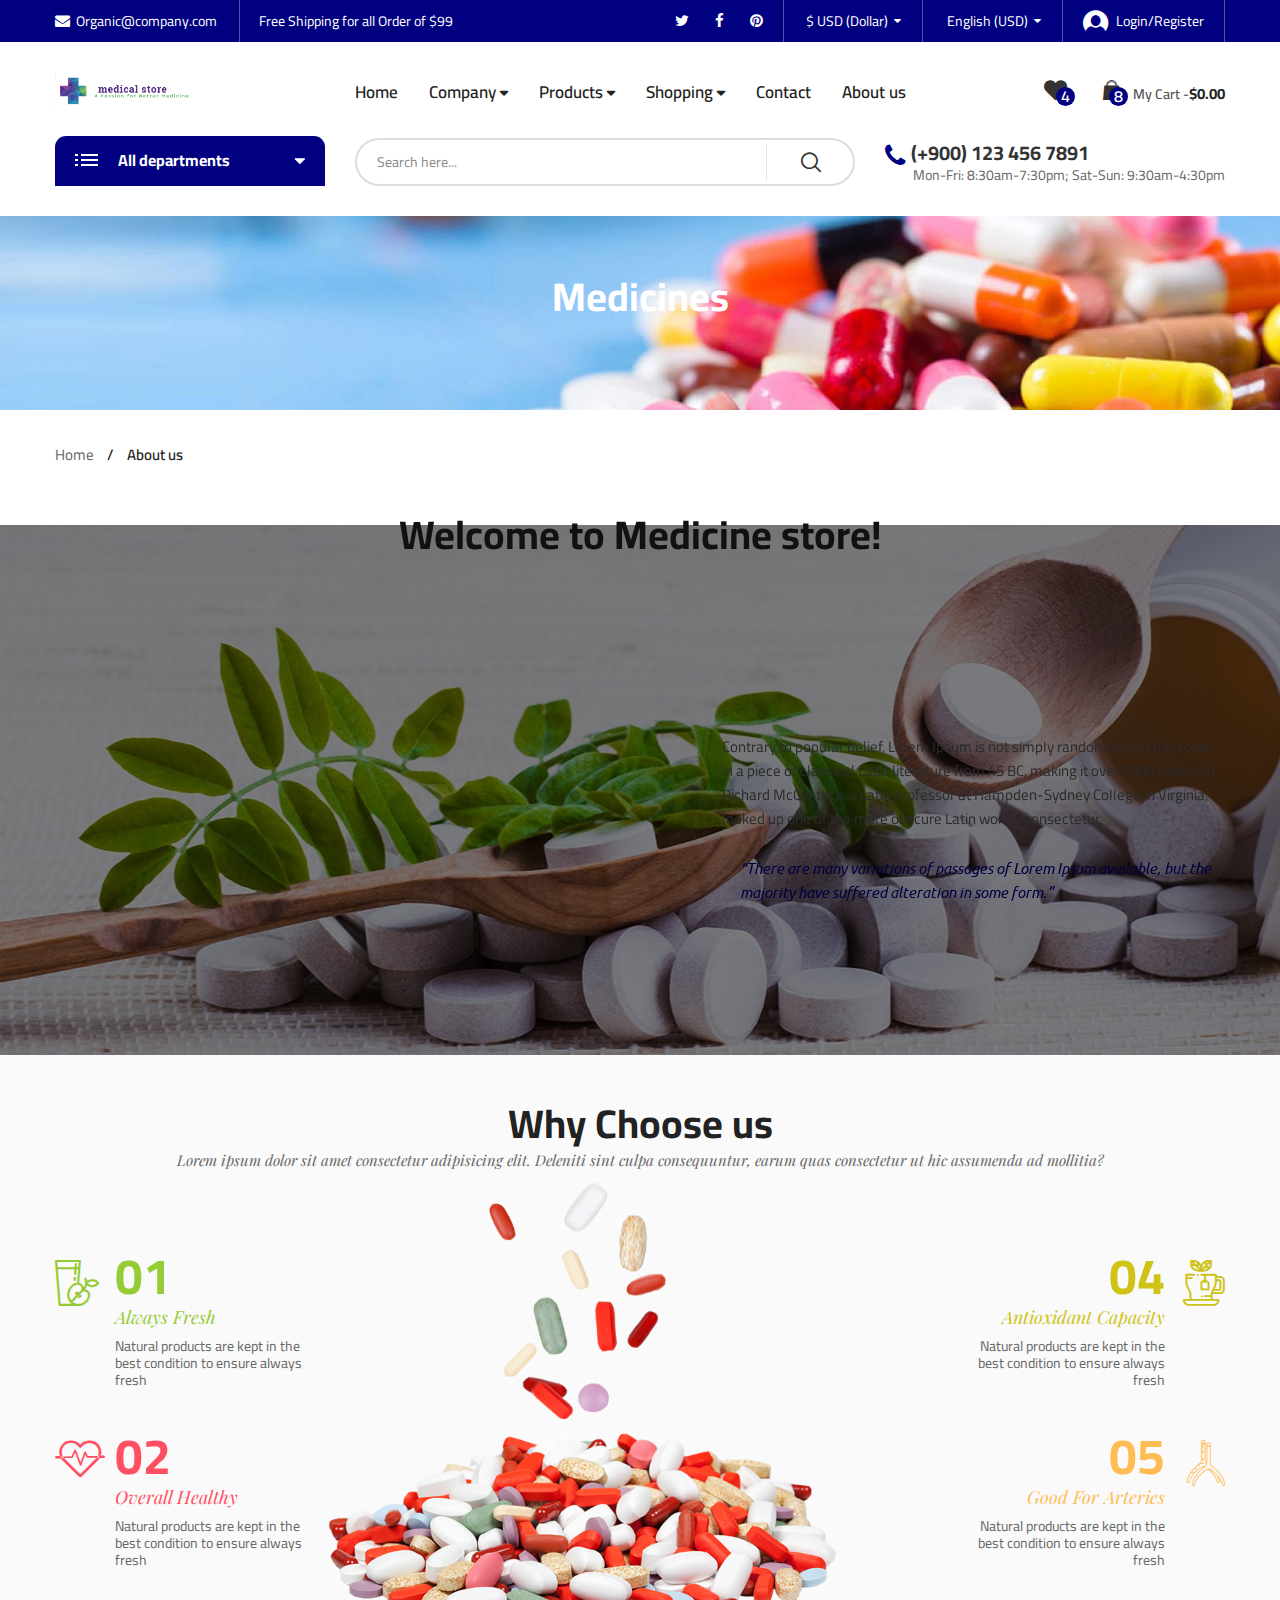
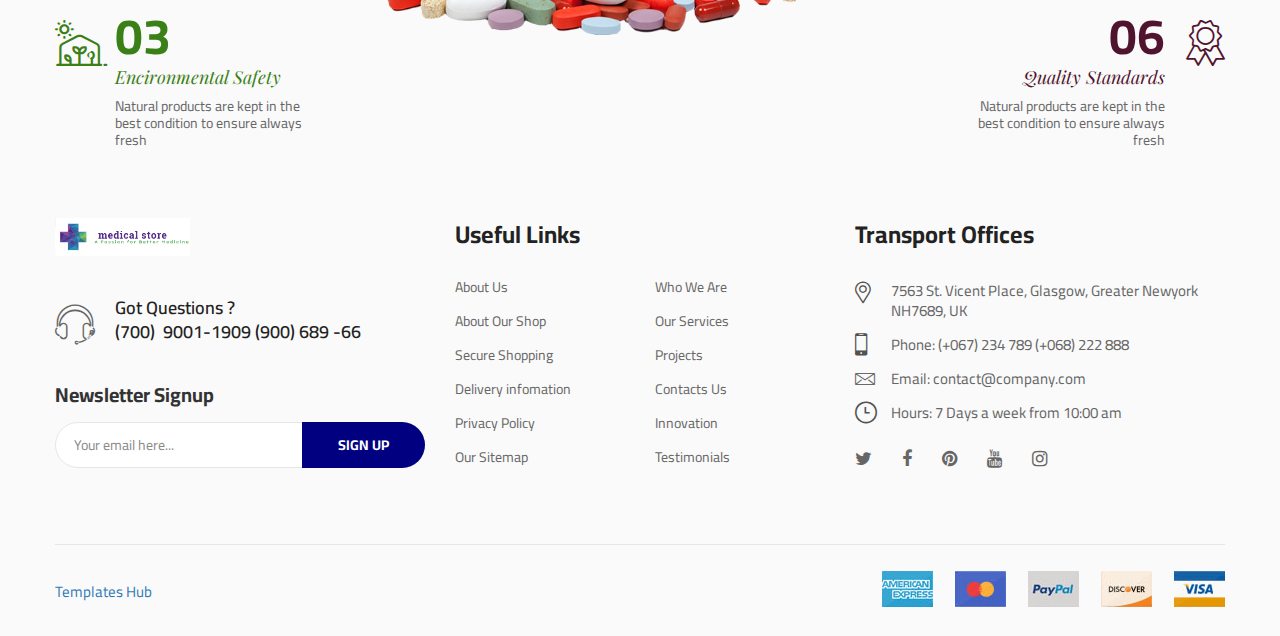
<file: about-us.html>
<!DOCTYPE html>
<html class="no-js" lang="en">

<head>
    <meta charset="utf-8">
    <meta http-equiv="X-UA-Compatible" content="IE=edge">
    <meta name="viewport" content="width=device-width, initial-scale=1">
    <title>Biolife - Organic Food</title>
    <link href="https://fonts.googleapis.com/css?family=Cairo:400,600,700&amp;display=swap" rel="stylesheet">
    <link href="https://fonts.googleapis.com/css?family=Poppins:600&amp;display=swap" rel="stylesheet">
    <link href="https://fonts.googleapis.com/css?family=Playfair+Display:400i,700i" rel="stylesheet">
    <link href="https://fonts.googleapis.com/css?family=Ubuntu&amp;display=swap" rel="stylesheet">
    <link rel="shortcut icon" type="image/x-icon" href="assets/images/favicon.png" />
    <link rel="stylesheet" href="assets/css/bootstrap.min.css">
    <link rel="stylesheet" href="assets/css/animate.min.css">
    <link rel="stylesheet" href="assets/css/font-awesome.min.css">
    <link rel="stylesheet" href="assets/css/nice-select.css">
    <link rel="stylesheet" href="assets/css/slick.min.css">
    <link rel="stylesheet" href="assets/css/style.css">
    <link rel="stylesheet" href="assets/css/main-color.css">
</head>
<body class="biolife-body">

    <!-- Preloader -->
    <div id="biof-loading">
        <div class="biof-loading-center">
            <div class="biof-loading-center-absolute">
                <div class="dot dot-one"></div>
                <div class="dot dot-two"></div>
                <div class="dot dot-three"></div>
            </div>
        </div>
    </div>

     <!-- HEADER -->
     <header id="header" class="header-area style-01 layout-03">
        <div class="header-top bg-main hidden-xs">
            <div class="container">
                <div class="top-bar left">
                    <ul class="horizontal-menu">
                        <li><a href="#"><i class="fa fa-envelope" aria-hidden="true"></i>Organic@company.com</a></li>
                        <li><a href="#">Free Shipping for all Order of $99</a></li>
                    </ul>
                </div>
                <div class="top-bar right">
                    <ul class="social-list">
                        <li><a href="#"><i class="fa fa-twitter" aria-hidden="true"></i></a></li>
                        <li><a href="#"><i class="fa fa-facebook" aria-hidden="true"></i></a></li>
                        <li><a href="#"><i class="fa fa-pinterest" aria-hidden="true"></i></a></li>
                    </ul>
                    <ul class="horizontal-menu">
                        <li class="horz-menu-item currency">
                            <select name="currency">
                                <option value="eur">€ EUR (Euro)</option>
                                <option value="usd" selected>$ USD (Dollar)</option>
                                <option value="usd">£ GBP (Pound)</option>
                                <option value="usd">¥ JPY (Yen)</option>
                            </select>
                        </li>
                        <li class="horz-menu-item lang">
                            <select name="language">
                                <option value="fr">French (EUR)</option>
                                <option value="en" selected>English (USD)</option>
                                <option value="ger">Germany (GBP)</option>
                                <option value="jp">Japan (JPY)</option>
                            </select>
                        </li>
                        <li><a href="login.html" class="login-link"><i class="biolife-icon icon-login"></i>Login/Register</a></li>
                    </ul>
                </div>
            </div>
        </div>
        <div class="header-middle biolife-sticky-object ">
            <div class="container">
                <div class="row">
                    <div class="col-lg-3 col-md-2 col-md-6 col-xs-6">
                        <a href="index.html" class="biolife-logo"><img src="assets/images/logo.png" alt="biolife logo" width="135" height="34"></a>
                    </div>
                    <div class="col-lg-6 col-md-7 hidden-sm hidden-xs">
                        <div class="primary-menu">
                        <ul class="menu biolife-menu clone-main-menu clone-primary-menu" id="primary-menu" data-menuname="main menu">
                            <li class="menu-item"><a href="index.html">Home</a></li>
                            <li class="menu-item menu-item-has-children has-child">
                                <a href="#" class="menu-name" data-title="Products">Company</a>
                                <ul class="sub-menu">
                                    
                                    <li class="menu-item menu-item-has-children has-child"><a href="#" class="menu-name" data-title="Eggs & other considerations">Gitz</a>
                                        <ul class="sub-menu">
                                            <li class="menu-item"><a href="category-grid.html">Skin products</a></li>
                                            <li class="menu-item"><a href="category-grid.html">Eye products</a></li>
                                            <li class="menu-item"><a href="category-grid.html">Hair products</a></li>
                                            <li class="menu-item"><a href="category-grid.html">Gastro products</a></li>
                                        </ul>
                                    </li>
                                    <li class="menu-item menu-item-has-children has-child"><a href="#" class="menu-name" data-title="Eggs & other considerations">Pharma</a>
                                        <ul class="sub-menu">
                                            <li class="menu-item"><a href="category-grid.html">Skin products</a></li>
                                            <li class="menu-item"><a href="category-grid.html">Eye products</a></li>
                                            <li class="menu-item"><a href="category-grid.html">Hair products</a></li>
                                            <li class="menu-item"><a href="category-grid.html">Gastro products</a></li>
                                        </ul>
                                    </li>
                                    <li class="menu-item menu-item-has-children has-child"><a href="#" class="menu-name" data-title="Eggs & other considerations">Abbot</a>
                                        <ul class="sub-menu">
                                            <li class="menu-item"><a href="category-grid.html">Skin products</a></li>
                                            <li class="menu-item"><a href="category-grid.html">Eye products</a></li>
                                            <li class="menu-item"><a href="category-grid.html">Hair products</a></li>
                                            <li class="menu-item"><a href="category-grid.html">Gastro products</a></li>
                                        </ul>
                                    </li> 
                                </ul>
                            </li>
                            <li class="menu-item menu-item-has-children has-child">
                                <a href="#" class="menu-name" data-title="Products">Products</a>
                                <ul class="sub-menu">
                                    <li class="menu-item"><a href="#">Skin Products</a></li>
                                    <li class="menu-item"><a href="#">Hair Products</a></li>
                                    <li class="menu-item"><a href="#">Eye Products</a></li>
                                    <li class="menu-item"><a href="#">Gastro Products</a></li>
                                    
                                </ul>
                            </li>
                            <li class="menu-item menu-item-has-children has-child">
                                <a href="#" class="menu-name" data-title="Products">Shopping</a>
                                <ul class="sub-menu">
                                    <li class="menu-item"><a href="shopping-cart.html">shopping-cart</a></li>
                                    <li class="menu-item"><a href="checkout.html">check-out</a></li>
                                    <li class="menu-item"><a href="404.html">404</a></li>
                                    
                                    
                                </ul>
                            </li>
                            
                            <li class="menu-item"><a href="contact.html">Contact</a></li>
                            <li class="menu-item"><a href="about-us.html">About us</a></li>
                        </ul>
                    </div>
                    </div>
                    <div class="col-lg-3 col-md-3 col-md-6 col-xs-6">
                        <div class="biolife-cart-info">
                            <div class="mobile-search">
                                <a href="javascript:void(0)" class="open-searchbox"><i class="biolife-icon icon-search"></i></a>
                                <div class="mobile-search-content">
                                    <form action="#" class="form-search" name="mobile-seacrh" method="get">
                                        <a href="#" class="btn-close"><span class="biolife-icon icon-close-menu"></span></a>
                                        <input type="text" name="s" class="input-text" value="" placeholder="Search here...">
                                        
                                        <button type="submit" class="btn-submit">go</button>
                                    </form>
                                </div>
                            </div>
                            <div class="wishlist-block hidden-sm hidden-xs">
                                <a href="#" class="link-to">
                                    <span class="icon-qty-combine">
                                        <i class="icon-heart-bold biolife-icon"></i>
                                        <span class="qty">4</span>
                                    </span>
                                </a>
                            </div>
                            <div class="minicart-block">
                                <div class="minicart-contain">
                                    <a href="javascript:void(0)" class="link-to">
                                            <span class="icon-qty-combine">
                                                <i class="icon-cart-mini biolife-icon"></i>
                                                <span class="qty">8</span>
                                            </span>
                                        <span class="title">My Cart -</span>
                                        <span class="sub-total">$0.00</span>
                                    </a>
                                    <div class="cart-content">
                                        <div class="cart-inner">
                                            <ul class="products">
                                                <li>
                                                    <div class="minicart-item">
                                                        <div class="thumb">
                                                            <a href="#"><img src="assets/images/img-3.png" width="90" height="90" alt="National Fresh"></a>
                                                        </div>
                                                        <div class="left-info">
                                                            <div class="product-title"><a href="#" class="product-name">Antibiotics capsules</a></div>
                                                            <div class="price">
                                                                <ins><span class="price-amount"><span class="currencySymbol">£</span>85.00</span></ins>
                                                                <del><span class="price-amount"><span class="currencySymbol">£</span>95.00</span></del>
                                                            </div>
                                                            <div class="qty">
                                                                <label for="cart[id123][qty]">Qty:</label>
                                                                <input type="number" class="input-qty" name="cart[id123][qty]" id="cart[id123][qty]" value="1" disabled>
                                                            </div>
                                                        </div>
                                                        <div class="action">
                                                            <a href="#" class="edit"><i class="fa fa-pencil" aria-hidden="true"></i></a>
                                                            <a href="#" class="remove"><i class="fa fa-trash-o" aria-hidden="true"></i></a>
                                                        </div>
                                                    </div>
                                                </li>
                                                <li>
                                                    <div class="minicart-item">
                                                        <div class="thumb">
                                                            <a href="#"><img src="assets/images/img-2.png" width="90" height="90" alt="National Fresh"></a>
                                                        </div>
                                                        <div class="left-info">
                                                            <div class="product-title"><a href="#" class="product-name">antiviral capsules</a></div>
                                                            <div class="price">
                                                                <ins><span class="price-amount"><span class="currencySymbol">£</span>85.00</span></ins>
                                                                <del><span class="price-amount"><span class="currencySymbol">£</span>95.00</span></del>
                                                            </div>
                                                            <div class="qty">
                                                                <label for="cart[id124][qty]">Qty:</label>
                                                                <input type="number" class="input-qty" name="cart[id124][qty]" id="cart[id124][qty]" value="1" disabled>
                                                            </div>
                                                        </div>
                                                        <div class="action">
                                                            <a href="#" class="edit"><i class="fa fa-pencil" aria-hidden="true"></i></a>
                                                            <a href="#" class="remove"><i class="fa fa-trash-o" aria-hidden="true"></i></a>
                                                        </div>
                                                    </div>
                                                </li>
                                                <li>
                                                    <div class="minicart-item">
                                                        <div class="thumb">
                                                            <a href="#"><img src="assets/images/img-1.png" width="90" height="90" alt="National Fresh"></a>
                                                        </div>
                                                        <div class="left-info">
                                                            <div class="product-title"><a href="#" class="product-name">Anitibiotics capsules</a></div>
                                                            <div class="price">
                                                                <ins><span class="price-amount"><span class="currencySymbol">£</span>85.00</span></ins>
                                                                <del><span class="price-amount"><span class="currencySymbol">£</span>95.00</span></del>
                                                            </div>
                                                            <div class="qty">
                                                                <label for="cart[id125][qty]">Qty:</label>
                                                                <input type="number" class="input-qty" name="cart[id125][qty]" id="cart[id125][qty]" value="1" disabled>
                                                            </div>
                                                        </div>
                                                        <div class="action">
                                                            <a href="#" class="edit"><i class="fa fa-pencil" aria-hidden="true"></i></a>
                                                            <a href="#" class="remove"><i class="fa fa-trash-o" aria-hidden="true"></i></a>
                                                        </div>
                                                    </div>
                                                </li>
                                                <li>
                                                    <div class="minicart-item">
                                                        <div class="thumb">
                                                            <a href="#"><img src="assets/images/img-4.png" width="90" height="90" alt="National Fresh"></a>
                                                        </div>
                                                        <div class="left-info">
                                                            <div class="product-title"><a href="#" class="product-name">Antivirals capsules</a></div>
                                                            <div class="price">
                                                                <ins><span class="price-amount"><span class="currencySymbol">£</span>85.00</span></ins>
                                                                <del><span class="price-amount"><span class="currencySymbol">£</span>95.00</span></del>
                                                            </div>
                                                            <div class="qty">
                                                                <label for="cart[id126][qty]">Qty:</label>
                                                                <input type="number" class="input-qty" name="cart[id126][qty]" id="cart[id126][qty]" value="1" disabled>
                                                            </div>
                                                        </div>
                                                        <div class="action">
                                                            <a href="#" class="edit"><i class="fa fa-pencil" aria-hidden="true"></i></a>
                                                            <a href="#" class="remove"><i class="fa fa-trash-o" aria-hidden="true"></i></a>
                                                        </div>
                                                    </div>
                                                </li>
                                                <li>
                                                    <div class="minicart-item">
                                                        <div class="thumb">
                                                            <a href="#"><img src="assets/images/img-3.png" width="90" height="90" alt="National Fresh"></a>
                                                        </div>
                                                        <div class="left-info">
                                                            <div class="product-title"><a href="#" class="product-name">Antivirals capsules</a></div>
                                                            <div class="price">
                                                                <ins><span class="price-amount"><span class="currencySymbol">£</span>85.00</span></ins>
                                                                <del><span class="price-amount"><span class="currencySymbol">£</span>95.00</span></del>
                                                            </div>
                                                            <div class="qty">
                                                                <label for="cart[id127][qty]">Qty:</label>
                                                                <input type="number" class="input-qty" name="cart[id127][qty]" id="cart[id127][qty]" value="1" disabled>
                                                            </div>
                                                        </div>
                                                        <div class="action">
                                                            <a href="#" class="edit"><i class="fa fa-pencil" aria-hidden="true"></i></a>
                                                            <a href="#" class="remove"><i class="fa fa-trash-o" aria-hidden="true"></i></a>
                                                        </div>
                                                    </div>
                                                </li>
                                            </ul>
                                            <p class="btn-control">
                                                <a href="shopping-cart.html" class="btn view-cart">view cart</a>
                                                <a href="checkout.html" class="btn">checkout</a>
                                            </p>
                                        </div>
                                    </div>
                                </div>
                            </div>
                            <div class="mobile-menu-toggle">
                                <a class="btn-toggle" data-object="open-mobile-menu" href="javascript:void(0)">
                                    <span></span>
                                    <span></span>
                                    <span></span>
                                </a>
                            </div>
                        </div>
                    </div>
                </div>
            </div>
        </div>
        <div class="header-bottom hidden-sm hidden-xs">
            <div class="container">
                <div class="row">
                    <div class="col-lg-3 col-md-4">
                        <div class="vertical-menu vertical-category-block">
                            <div class="block-title">
                                <span class="menu-icon">
                                    <span class="line-1"></span>
                                    <span class="line-2"></span>
                                    <span class="line-3"></span>
                                </span>
                                <span class="menu-title">All departments</span>
                                <span class="angle" data-tgleclass="fa fa-caret-down"><i class="fa fa-caret-up" aria-hidden="true"></i></span>
                            </div>
                            <div class="wrap-menu">
                                <ul class="menu clone-main-menu">
                                    <li class="menu-item menu-item-has-children has-megamenu">
                                        <a href="#" class="menu-name" data-title="Fruit & Nut Gifts"><i class="fas fasss fa-tablets"></i>Skin</a>
                                        <div class="wrap-megamenu lg-width-900 md-width-640">
                                            <div class="mega-content">
                                                <div class="row">
                                                    <div class="col-lg-3 col-md-4 col-sm-12 xs-margin-bottom-25 md-margin-bottom-0">
                                                        <div class="wrap-custom-menu vertical-menu">
                                                            <h4 class="menu-title">Pharma</h4>
                                                            <ul class="menu">
                                                                <li><a href="#">Fruit & Nut Gifts</a></li>
                                                                <li><a href="#">Mixed Fruits</a></li>
                                                                <li><a href="#">Oranges</a></li>
                                                               
                                                                
                                                            </ul>
                                                        </div>
                                                    </div>
                                                    <div class="col-lg-3 col-md-4 col-sm-12 xs-margin-bottom-25 md-margin-bottom-0">
                                                        <div class="wrap-custom-menu vertical-menu">
                                                            <h4 class="menu-title">Pharma</h4>
                                                            <ul class="menu">
                                                                <li><a href="#">Fruit & Nut Gifts</a></li>
                                                                <li><a href="#">Mixed Fruits</a></li>
                                                                <li><a href="#">Oranges</a></li>
                                                               
                                                                
                                                            </ul>
                                                        </div>
                                                    </div>
                                                    <div class="col-lg-3 col-md-4 col-sm-12 xs-margin-bottom-25 md-margin-bottom-3">
                                                        <div class="wrap-custom-menu vertical-menu">
                                                            <h4 class="menu-title">Pharma</h4>
                                                            <ul class="menu">
                                                                <li><a href="#">Fruit & Nut Gifts</a></li>
                                                                <li><a href="#">Mixed Fruits</a></li>
                                                                <li><a href="#">Oranges</a></li>
                                                               
                                                                
                                                            </ul>
                                                        </div>
                                                    </div>
                                                    <div class="col-lg-3 col-md-4 col-sm-12 lg-padding-left-23 xs-margin-bottom-25 md-margin-bottom-0">
                                                        <div class="wrap-custom-menu vertical-menu">
                                                            <h4 class="menu-title">Gits</h4>
                                                            <ul class="menu">
                                                                <li><a href="#">Non-Dairy Coffee Creamers</a></li>
                                                                <li><a href="#">Coffee Creamers</a></li>
                                                                <li><a href="#">Mayonnaise</a></li>
                                                                
                                                            </ul>
                                                        </div>
                                                    </div>
                                                   
                                                </div>
                                             
                                            </div>
                                        </div>
                                    </li>
                                    <li class="menu-item menu-item-has-children has-megamenu">
                                        <a href="#" class="menu-name" data-title="Fruit & Nut Gifts"><i class="fas fasss fa-tablets"></i>Hair</a>
                                        <div class="wrap-megamenu lg-width-900 md-width-640">
                                            <div class="mega-content">
                                                <div class="row">
                                                    <div class="col-lg-3 col-md-4 col-sm-12 xs-margin-bottom-25 md-margin-bottom-0">
                                                        <div class="wrap-custom-menu vertical-menu">
                                                            <h4 class="menu-title">Pharma</h4>
                                                            <ul class="menu">
                                                                <li><a href="#">Fruit & Nut Gifts</a></li>
                                                                <li><a href="#">Mixed Fruits</a></li>
                                                                <li><a href="#">Oranges</a></li>
                                                               
                                                                
                                                            </ul>
                                                        </div>
                                                    </div>
                                                    <div class="col-lg-3 col-md-4 col-sm-12 xs-margin-bottom-25 md-margin-bottom-0">
                                                        <div class="wrap-custom-menu vertical-menu">
                                                            <h4 class="menu-title">Wyeth</h4>
                                                            <ul class="menu">
                                                                <li><a href="#">Fruit & Nut Gifts</a></li>
                                                                <li><a href="#">Mixed Fruits</a></li>
                                                                <li><a href="#">Oranges</a></li>
                                                               
                                                                
                                                            </ul>
                                                        </div>
                                                    </div>
                                                    <div class="col-lg-3 col-md-4 col-sm-12 xs-margin-bottom-25 md-margin-bottom-3">
                                                        <div class="wrap-custom-menu vertical-menu">
                                                            <h4 class="menu-title">Abbot</h4>
                                                            <ul class="menu">
                                                                <li><a href="#">Fruit & Nut Gifts</a></li>
                                                                <li><a href="#">Mixed Fruits</a></li>
                                                                <li><a href="#">Oranges</a></li>
                                                               
                                                                
                                                            </ul>
                                                        </div>
                                                    </div>
                                                    <div class="col-lg-3 col-md-4 col-sm-12 lg-padding-left-23 xs-margin-bottom-25 md-margin-bottom-0">
                                                        <div class="wrap-custom-menu vertical-menu">
                                                            <h4 class="menu-title">Gitz</h4>
                                                            <ul class="menu">
                                                                <li><a href="#">Non-Dairy Coffee Creamers</a></li>
                                                                <li><a href="#">Coffee Creamers</a></li>
                                                                <li><a href="#">Mayonnaise</a></li>
                                                                
                                                            </ul>
                                                        </div>
                                                    </div>
                                                   
                                                </div>
                                             
                                            </div>
                                        </div>
                                    </li>
                                    <li class="menu-item menu-item-has-children has-megamenu">
                                        <a href="#" class="menu-name" data-title="Fruit & Nut Gifts"><i class="fas fasss fa-tablets"></i>Eye</a>
                                        <div class="wrap-megamenu lg-width-900 md-width-640">
                                            <div class="mega-content">
                                                <div class="row">
                                                    <div class="col-lg-3 col-md-4 col-sm-12 xs-margin-bottom-25 md-margin-bottom-0">
                                                        <div class="wrap-custom-menu vertical-menu">
                                                            <h4 class="menu-title">Pharma</h4>
                                                            <ul class="menu">
                                                                <li><a href="#">Fruit & Nut Gifts</a></li>
                                                                <li><a href="#">Mixed Fruits</a></li>
                                                                <li><a href="#">Oranges</a></li>
                                                               
                                                                
                                                            </ul>
                                                        </div>
                                                    </div>
                                                   
                                                    <div class="col-lg-3 col-md-4 col-sm-12 xs-margin-bottom-25 md-margin-bottom-3">
                                                        <div class="wrap-custom-menu vertical-menu">
                                                            <h4 class="menu-title">Bayer</h4>
                                                            <ul class="menu">
                                                                <li><a href="#">Fruit & Nut Gifts</a></li>
                                                                <li><a href="#">Mixed Fruits</a></li>
                                                                <li><a href="#">Oranges</a></li>
                                                               
                                                                
                                                            </ul>
                                                        </div>
                                                    </div>
                                                    <div class="col-lg-3 col-md-4 col-sm-12 xs-margin-bottom-25 md-margin-bottom-0">
                                                        <div class="wrap-custom-menu vertical-menu">
                                                            <h4 class="menu-title">Abbot</h4>
                                                            <ul class="menu">
                                                                <li><a href="#">Fruit & Nut Gifts</a></li>
                                                                <li><a href="#">Mixed Fruits</a></li>
                                                                <li><a href="#">Oranges</a></li>
                                                               
                                                                
                                                            </ul>
                                                        </div>
                                                    </div>
                                                    <div class="col-lg-3 col-md-4 col-sm-12 lg-padding-left-23 xs-margin-bottom-25 md-margin-bottom-0">
                                                        <div class="wrap-custom-menu vertical-menu">
                                                            <h4 class="menu-title">Gitz</h4>
                                                            <ul class="menu">
                                                                <li><a href="#">Non-Dairy Coffee Creamers</a></li>
                                                                <li><a href="#">Coffee Creamers</a></li>
                                                                <li><a href="#">Mayonnaise</a></li>
                                                                
                                                            </ul>
                                                        </div>
                                                    </div>
                                                   
                                                </div>
                                             
                                            </div>
                                        </div>
                                    </li>

                                    <li class="menu-item menu-item-has-children has-megamenu">
                                        <a href="#" class="menu-name" data-title="Fruit & Nut Gifts"><i class="fas fasss fa-tablets"></i>gastro</a>
                                        <div class="wrap-megamenu lg-width-900 md-width-640">
                                            <div class="mega-content">
                                                <div class="row">
                                                    <div class="col-lg-3 col-md-4 col-sm-12 xs-margin-bottom-25 md-margin-bottom-0">
                                                        <div class="wrap-custom-menu vertical-menu">
                                                            <h4 class="menu-title">Pharma</h4>
                                                            <ul class="menu">
                                                                <li><a href="#">Fruit & Nut Gifts</a></li>
                                                                <li><a href="#">Mixed Fruits</a></li>
                                                                <li><a href="#">Oranges</a></li>
                                                               
                                                                
                                                            </ul>
                                                        </div>
                                                    </div>
                                                    <div class="col-lg-3 col-md-4 col-sm-12 lg-padding-left-23 xs-margin-bottom-25 md-margin-bottom-0">
                                                        <div class="wrap-custom-menu vertical-menu">
                                                            <h4 class="menu-title">Gitz</h4>
                                                            <ul class="menu">
                                                                <li><a href="#">Non-Dairy Coffee Creamers</a></li>
                                                                <li><a href="#">Coffee Creamers</a></li>
                                                                <li><a href="#">Mayonnaise</a></li>
                                                                
                                                            </ul>
                                                        </div>
                                                    </div>
                                                    <div class="col-lg-3 col-md-4 col-sm-12 lg-padding-left-23 xs-margin-bottom-25 md-margin-bottom-0">
                                                        <div class="wrap-custom-menu vertical-menu">
                                                            <h4 class="menu-title">Bayer</h4>
                                                            <ul class="menu">
                                                                <li><a href="#">Non-Dairy Coffee Creamers</a></li>
                                                                <li><a href="#">Coffee Creamers</a></li>
                                                                <li><a href="#">Mayonnaise</a></li>
                                                                
                                                            </ul>
                                                        </div>
                                                    </div>
                                                    <div class="col-lg-3 col-md-4 col-sm-12 lg-padding-left-23 xs-margin-bottom-25 md-margin-bottom-3">
                                                        <div class="wrap-custom-menu vertical-menu">
                                                            <h4 class="menu-title">Abbot</h4>
                                                            <ul class="menu">
                                                                <li><a href="#">Non-Dairy Coffee Creamers</a></li>
                                                                <li><a href="#">Coffee Creamers</a></li>
                                                                <li><a href="#">Mayonnaise</a></li>
                                                                
                                                            </ul>
                                                        </div>
                                                    </div>
                                                   
                                                </div>
                                             
                                            </div>
                                        </div>
                                    </li>
                                    <li class="menu-item menu-item-has-children has-megamenu">
                                        <a href="#" class="menu-name" data-title="Fruit & Nut Gifts"><i class="fas fasss fa-tablets"></i>Heart</a>
                                        <div class="wrap-megamenu lg-width-900 md-width-640">
                                            <div class="mega-content">
                                                <div class="row">
                                                    <div class="col-lg-3 col-md-4 col-sm-12 xs-margin-bottom-25 md-margin-bottom-3">
                                                        <div class="wrap-custom-menu vertical-menu">
                                                            <h4 class="menu-title">Pharma</h4>
                                                            <ul class="menu">
                                                                <li><a href="#">Fruit & Nut Gifts</a></li>
                                                                <li><a href="#">Mixed Fruits</a></li>
                                                                <li><a href="#">Oranges</a></li>
                                                               
                                                                
                                                            </ul>
                                                        </div>
                                                    </div>
                                                    <div class="col-lg-3 col-md-4 col-sm-12 lg-padding-left-23 xs-margin-bottom-25 md-margin-bottom-0">
                                                        <div class="wrap-custom-menu vertical-menu">
                                                            <h4 class="menu-title">Gits</h4>
                                                            <ul class="menu">
                                                                <li><a href="#">Non-Dairy Coffee Creamers</a></li>
                                                                <li><a href="#">Coffee Creamers</a></li>
                                                                <li><a href="#">Mayonnaise</a></li>
                                                                
                                                            </ul>
                                                        </div>
                                                    </div>
                                                    <div class="col-lg-3 col-md-4 col-sm-12 lg-padding-left-23 xs-margin-bottom-25 md-margin-bottom-0">
                                                        <div class="wrap-custom-menu vertical-menu">
                                                            <h4 class="menu-title">Abbot</h4>
                                                            <ul class="menu">
                                                                <li><a href="#">Non-Dairy Coffee Creamers</a></li>
                                                                <li><a href="#">Coffee Creamers</a></li>
                                                                <li><a href="#">Mayonnaise</a></li>
                                                                
                                                            </ul>
                                                        </div>
                                                    </div>
                                                    <div class="col-lg-3 col-md-4 col-sm-12 lg-padding-left-23 xs-margin-bottom-25 md-margin-bottom-0">
                                                        <div class="wrap-custom-menu vertical-menu">
                                                            <h4 class="menu-title">Bayer</h4>
                                                            <ul class="menu">
                                                                <li><a href="#">Non-Dairy Coffee Creamers</a></li>
                                                                <li><a href="#">Coffee Creamers</a></li>
                                                                <li><a href="#">Mayonnaise</a></li>
                                                                
                                                            </ul>
                                                        </div>
                                                    </div>
                                                   
                                                </div>
                                             
                                            </div>
                                        </div>
                                    </li>
                                    <li class="menu-item menu-item-has-children has-megamenu">
                                        <a href="#" class="menu-name" data-title="Fruit & Nut Gifts"><i class="fas fasss fa-tablets"></i>Kidney</a>
                                        <div class="wrap-megamenu lg-width-900 md-width-640">
                                            <div class="mega-content">
                                                <div class="row">
                                                    <div class="col-lg-3 col-md-4 col-sm-12 xs-margin-bottom-25 md-margin-bottom-3">
                                                        <div class="wrap-custom-menu vertical-menu">
                                                            <h4 class="menu-title">Pharma</h4>
                                                            <ul class="menu">
                                                                <li><a href="#">Fruit & Nut Gifts</a></li>
                                                                <li><a href="#">Mixed Fruits</a></li>
                                                                <li><a href="#">Oranges</a></li>
                                                               
                                                                
                                                            </ul>
                                                        </div>
                                                    </div>
                                                    <div class="col-lg-3 col-md-4 col-sm-12 lg-padding-left-23 xs-margin-bottom-25 md-margin-bottom-0">
                                                        <div class="wrap-custom-menu vertical-menu">
                                                            <h4 class="menu-title">Abbot</h4>
                                                            <ul class="menu">
                                                                <li><a href="#">Non-Dairy Coffee Creamers</a></li>
                                                                <li><a href="#">Coffee Creamers</a></li>
                                                                <li><a href="#">Mayonnaise</a></li>
                                                                
                                                            </ul>
                                                        </div>
                                                    </div>
                                                    <div class="col-lg-3 col-md-4 col-sm-12 lg-padding-left-23 xs-margin-bottom-25 md-margin-bottom-0">
                                                        <div class="wrap-custom-menu vertical-menu">
                                                            <h4 class="menu-title">Gitz</h4>
                                                            <ul class="menu">
                                                                <li><a href="#">Non-Dairy Coffee Creamers</a></li>
                                                                <li><a href="#">Coffee Creamers</a></li>
                                                                <li><a href="#">Mayonnaise</a></li>
                                                                
                                                            </ul>
                                                        </div>
                                                    </div>
                                                    <div class="col-lg-3 col-md-4 col-sm-12 lg-padding-left-23 xs-margin-bottom-25 md-margin-bottom-0">
                                                        <div class="wrap-custom-menu vertical-menu">
                                                            <h4 class="menu-title">Searle</h4>
                                                            <ul class="menu">
                                                                <li><a href="#">Non-Dairy Coffee Creamers</a></li>
                                                                <li><a href="#">Coffee Creamers</a></li>
                                                                <li><a href="#">Mayonnaise</a></li>
                                                                
                                                            </ul>
                                                        </div>
                                                    </div>
                                                   
                                                </div>
                                             
                                            </div>
                                        </div>
                                    </li>
                                    
                                </ul>
                            </div>
                        </div>
                    </div>
                    <div class="col-lg-9 col-md-8 padding-top-2px">
                        <div class="header-search-bar layout-01">
                            <form action="#" class="form-search" name="desktop-seacrh" method="get">
                                <input type="text" name="s" class="input-text" value="" placeholder="Search here...">
                                
                                <button type="submit" class="btn-submit"><i class="biolife-icon icon-search"></i></button>
                            </form>
                        </div>
                        <div class="live-info">
                            <p class="telephone"><i class="fa fa-phone" aria-hidden="true"></i><b class="phone-number">(+900) 123 456 7891</b></p>
                            <p class="working-time">Mon-Fri: 8:30am-7:30pm; Sat-Sun: 9:30am-4:30pm</p>
                        </div>
                    </div>
                </div>
            </div>
        </div>
    </header>

    <!--Hero Section-->
    <div class="hero-section hero-background">
        <h1 class="page-title">Medicines</h1>
    </div>

    <!--Navigation section-->
    <div class="container">
        <nav class="biolife-nav">
            <ul>
                <li class="nav-item"><a href="index.html" class="permal-link">Home</a></li>
                <li class="nav-item"><span class="current-page">About us</span></li>
            </ul>
        </nav>
    </div>

    <div class="page-contain about-us">

        <!-- Main content -->
        <div id="main-content" class="main-content">

            <div class="welcome-us-block">
                <div class="container">
                    <h4 class="title">Welcome to Medicine store!</h4>
                    <div class="text-wraper">
                        <p class="text-info">Contrary to popular belief, Lorem Ipsum is not simply random text. It has roots in a piece of classical Latin literature from 45 BC, making it over 2000 years old. Richard McClintock, a Latin professor at Hampden-Sydney College in Virginia, looked up one of the more obscure Latin words, consectetur,</p>
                        <p class="qt-text">“There are many variations of passages of Lorem Ipsum available, but the majority have suffered alteration in some form.”</p>
                    </div>
                </div>
            </div>

            <div class="why-choose-us-block">
                <div class="container">
                    <h4 class="box-title">Why Choose us</h4>
                    <b class="subtitle">Lorem ipsum dolor sit amet consectetur adipisicing elit. Deleniti sint culpa consequuntur, earum quas consectetur ut hic assumenda ad mollitia?</b>
                    <div class="showcase">
                        <div class="sc-child sc-left-position">
                            <ul class="sc-list">
                                <li>
                                    <div class="sc-element color-01">
                                        <span class="biolife-icon icon-fresh-drink"></span>
                                        <div class="txt-content">
                                            <span class="number">01</span>
                                            <b class="title">Always Fresh</b>
                                            <p class="desc">Natural products are kept in the best condition to ensure always fresh</p>
                                        </div>
                                    </div>
                                </li>
                                <li>
                                    <div class="sc-element color-02">
                                        <span class="biolife-icon icon-healthy-about"></span>
                                        <div class="txt-content">
                                            <span class="number">02</span>
                                            <b class="title">Overall Healthy</b>
                                            <p class="desc">Natural products are kept in the best condition to ensure always fresh</p>
                                        </div>
                                    </div>
                                </li>
                                <li>
                                    <div class="sc-element color-03">
                                        <span class="biolife-icon icon-green-safety"></span>
                                        <div class="txt-content">
                                            <span class="number">03</span>
                                            <b class="title">Encironmental Safety</b>
                                            <p class="desc">Natural products are kept in the best condition to ensure always fresh</p>
                                        </div>
                                    </div>
                                </li>
                            </ul>
                        </div>
                        <div class="sc-child sc-center-position">
                            <figure><img src="assets/images/img-1.png" alt="" width="622" height="656"></figure>
                        </div>
                        <div class="sc-child sc-right-position">
                            <ul class="sc-list">
                                <li>
                                    <div class="sc-element color-04">
                                        <span class="biolife-icon icon-capacity-about"></span>
                                        <div class="txt-content">
                                            <span class="number">04</span>
                                            <b class="title">Antioxidant Capacity</b>
                                            <p class="desc">Natural products are kept in the best condition to ensure always fresh</p>
                                        </div>
                                    </div>
                                </li>
                                <li>
                                    <div class="sc-element color-05">
                                        <span class="biolife-icon icon-arteries-about"></span>
                                        <div class="txt-content">
                                            <span class="number">05</span>
                                            <b class="title">Good For Arteries</b>
                                            <p class="desc">Natural products are kept in the best condition to ensure always fresh</p>
                                        </div>
                                    </div>
                                </li>
                                <li>
                                    <div class="sc-element color-06">
                                        <span class="biolife-icon icon-title"></span>
                                        <div class="txt-content">
                                            <span class="number">06</span>
                                            <b class="title">Quality Standards</b>
                                            <p class="desc">Natural products are kept in the best condition to ensure always fresh</p>
                                        </div>
                                    </div>
                                </li>
                            </ul>
                        </div>
                    </div>
                </div>
            </div>

            
        </div>

    </div>

    <!-- FOOTER -->
    <footer id="footer" class="footer layout-03">
        <div class="footer-content background-footer-03">
            <div class="container">
                <div class="row">
                    <div class="col-lg-4 col-md-4 col-sm-9">
                        <section class="footer-item">
                            <a href="#" class="logo footer-logo"><img src="assets/images/logo.png" alt="biolife logo" width="135" height="34"></a>
                            <div class="footer-phone-info">
                                <i class="biolife-icon icon-head-phone"></i>
                                <p class="r-info">
                                    <span>Got Questions ?</span>
                                    <span>(700)  9001-1909  (900) 689 -66</span>
                                </p>
                            </div>
                            <div class="newsletter-block layout-01">
                                <h4 class="title">Newsletter Signup</h4>
                                <div class="form-content">
                                    <form action="#" name="new-letter-foter">
                                        <input type="email" class="input-text email" value="" placeholder="Your email here...">
                                        <button type="submit" class="bnt-submit" name="ok">Sign up</button>
                                    </form>
                                </div>
                            </div>
                        </section>
                    </div>
                    <div class="col-lg-4 col-md-4 col-sm-6 md-margin-top-5px sm-margin-top-50px xs-margin-top-40px">
                        <section class="footer-item">
                            <h3 class="section-title">Useful Links</h3>
                            <div class="row">
                                <div class="col-lg-6 col-sm-6 col-xs-6">
                                    <div class="wrap-custom-menu vertical-menu-2">
                                        <ul class="menu">
                                            <li><a href="#">About Us</a></li>
                                            <li><a href="#">About Our Shop</a></li>
                                            <li><a href="#">Secure Shopping</a></li>
                                            <li><a href="#">Delivery infomation</a></li>
                                            <li><a href="#">Privacy Policy</a></li>
                                            <li><a href="#">Our Sitemap</a></li>
                                        </ul>
                                    </div>
                                </div>
                                <div class="col-lg-6 col-sm-6 col-xs-6">
                                    <div class="wrap-custom-menu vertical-menu-2">
                                        <ul class="menu">
                                            <li><a href="#">Who We Are</a></li>
                                            <li><a href="#">Our Services</a></li>
                                            <li><a href="#">Projects</a></li>
                                            <li><a href="#">Contacts Us</a></li>
                                            <li><a href="#">Innovation</a></li>
                                            <li><a href="#">Testimonials</a></li>
                                        </ul>
                                    </div>
                                </div>
                            </div>
                        </section>
                    </div>
                    <div class="col-lg-4 col-md-4 col-sm-6 md-margin-top-5px sm-margin-top-50px xs-margin-top-40px">
                        <section class="footer-item">
                            <h3 class="section-title">Transport Offices</h3>
                            <div class="contact-info-block footer-layout xs-padding-top-10px">
                                <ul class="contact-lines">
                                    <li>
                                        <p class="info-item">
                                            <i class="biolife-icon icon-location"></i>
                                            <b class="desc">7563 St. Vicent Place, Glasgow, Greater Newyork NH7689, UK </b>
                                        </p>
                                    </li>
                                    <li>
                                        <p class="info-item">
                                            <i class="biolife-icon icon-phone"></i>
                                            <b class="desc">Phone: (+067) 234 789  (+068) 222 888</b>
                                        </p>
                                    </li>
                                    <li>
                                        <p class="info-item">
                                            <i class="biolife-icon icon-letter"></i>
                                            <b class="desc">Email:  contact@company.com</b>
                                        </p>
                                    </li>
                                    <li>
                                        <p class="info-item">
                                            <i class="biolife-icon icon-clock"></i>
                                            <b class="desc">Hours: 7 Days a week from 10:00 am</b>
                                        </p>
                                    </li>
                                </ul>
                            </div>
                            <div class="biolife-social inline">
                                <ul class="socials">
                                    <li><a href="#" title="twitter" class="socail-btn"><i class="fa fa-twitter" aria-hidden="true"></i></a></li>
                                    <li><a href="#" title="facebook" class="socail-btn"><i class="fa fa-facebook" aria-hidden="true"></i></a></li>
                                    <li><a href="#" title="pinterest" class="socail-btn"><i class="fa fa-pinterest" aria-hidden="true"></i></a></li>
                                    <li><a href="#" title="youtube" class="socail-btn"><i class="fa fa-youtube" aria-hidden="true"></i></a></li>
                                    <li><a href="#" title="instagram" class="socail-btn"><i class="fa fa-instagram" aria-hidden="true"></i></a></li>
                                </ul>
                            </div>
                        </section>
                    </div>
                </div>
                <div class="row">
                    <div class="col-xs-12">
                        <div class="separator sm-margin-top-70px xs-margin-top-40px"></div>
                    </div>
                    <div class="col-lg-6 col-sm-6 col-xs-12">
                        <div class="copy-right-text"><p><a href="templateshub.net">Templates Hub</a></p></div>
                    </div>
                    <div class="col-lg-6 col-sm-6 col-xs-12">
                        <div class="payment-methods">
                            <ul>
                                <li><a href="#" class="payment-link"><img src="assets/images/card1.jpg" width="51" height="36" alt=""></a></li>
                                <li><a href="#" class="payment-link"><img src="assets/images/card2.jpg" width="51" height="36" alt=""></a></li>
                                <li><a href="#" class="payment-link"><img src="assets/images/card3.jpg" width="51" height="36" alt=""></a></li>
                                <li><a href="#" class="payment-link"><img src="assets/images/card4.jpg" width="51" height="36" alt=""></a></li>
                                <li><a href="#" class="payment-link"><img src="assets/images/card5.jpg" width="51" height="36" alt=""></a></li>
                            </ul>
                        </div>
                    </div>
                </div>
            </div>
        </div>
    </footer>

    <!--Footer For Mobile-->
    <div class="mobile-footer">
        <div class="mobile-footer-inner">
            <div class="mobile-block block-menu-main">
                <a class="menu-bar menu-toggle btn-toggle" data-object="open-mobile-menu" href="javascript:void(0)">
                    <span class="fa fa-bars"></span>
                    <span class="text">Menu</span>
                </a>
            </div>
            <div class="mobile-block block-sidebar">
                <a class="menu-bar filter-toggle btn-toggle" data-object="open-mobile-filter" href="javascript:void(0)">
                    <i class="fa fa-sliders" aria-hidden="true"></i>
                    <span class="text">Sidebar</span>
                </a>
            </div>
            <div class="mobile-block block-minicart">
                <a class="link-to-cart" href="#">
                    <span class="fa fa-shopping-bag" aria-hidden="true"></span>
                    <span class="text">Cart</span>
                </a>
            </div>
            <div class="mobile-block block-global">
                <a class="menu-bar myaccount-toggle btn-toggle" data-object="global-panel-opened" href="javascript:void(0)">
                    <span class="fa fa-globe"></span>
                    <span class="text">Global</span>
                </a>
            </div>
        </div>
    </div>

    <div class="mobile-block-global">
        <div class="biolife-mobile-panels">
            <span class="biolife-current-panel-title">Global</span>
            <a class="biolife-close-btn" data-object="global-panel-opened" href="#">&times;</a>
        </div>
        <div class="block-global-contain">
            <div class="glb-item my-account">
                <b class="title">My Account</b>
                <ul class="list">
                    <li class="list-item"><a href="#">Login/register</a></li>
                    <li class="list-item"><a href="#">Wishlist <span class="index">(8)</span></a></li>
                    <li class="list-item"><a href="#">Checkout</a></li>
                </ul>
            </div>
            <div class="glb-item currency">
                <b class="title">Currency</b>
                <ul class="list">
                    <li class="list-item"><a href="#">€ EUR (Euro)</a></li>
                    <li class="list-item"><a href="#">$ USD (Dollar)</a></li>
                    <li class="list-item"><a href="#">£ GBP (Pound)</a></li>
                    <li class="list-item"><a href="#">¥ JPY (Yen)</a></li>
                </ul>
            </div>
            <div class="glb-item languages">
                <b class="title">Language</b>
                <ul class="list inline">
                    <li class="list-item"><a href="#"><img src="assets/images/languages/us.jpg" alt="flag" width="24" height="18"></a></li>
                    <li class="list-item"><a href="#"><img src="assets/images/languages/fr.jpg" alt="flag" width="24" height="18"></a></li>
                    <li class="list-item"><a href="#"><img src="assets/images/languages/ger.jpg" alt="flag" width="24" height="18"></a></li>
                    <li class="list-item"><a href="#"><img src="assets/images/languages/jap.jpg" alt="flag" width="24" height="18"></a></li>
                </ul>
            </div>
        </div>
    </div>

    <!-- Scroll Top Button -->
    <a class="btn-scroll-top"><i class="biolife-icon icon-left-arrow"></i></a>

    <script src="assets/js/jquery-3.4.1.min.js"></script>
    <script src="assets/js/bootstrap.min.js"></script>
    <script src="assets/js/jquery.countdown.min.js"></script>
    <script src="assets/js/jquery.nice-select.min.js"></script>
    <script src="assets/js/jquery.nicescroll.min.js"></script>
    <script src="assets/js/slick.min.js"></script>
    <script src="assets/js/biolife.framework.js"></script>
    <script src="assets/js/functions.js"></script>
</body>

</html>
</file>
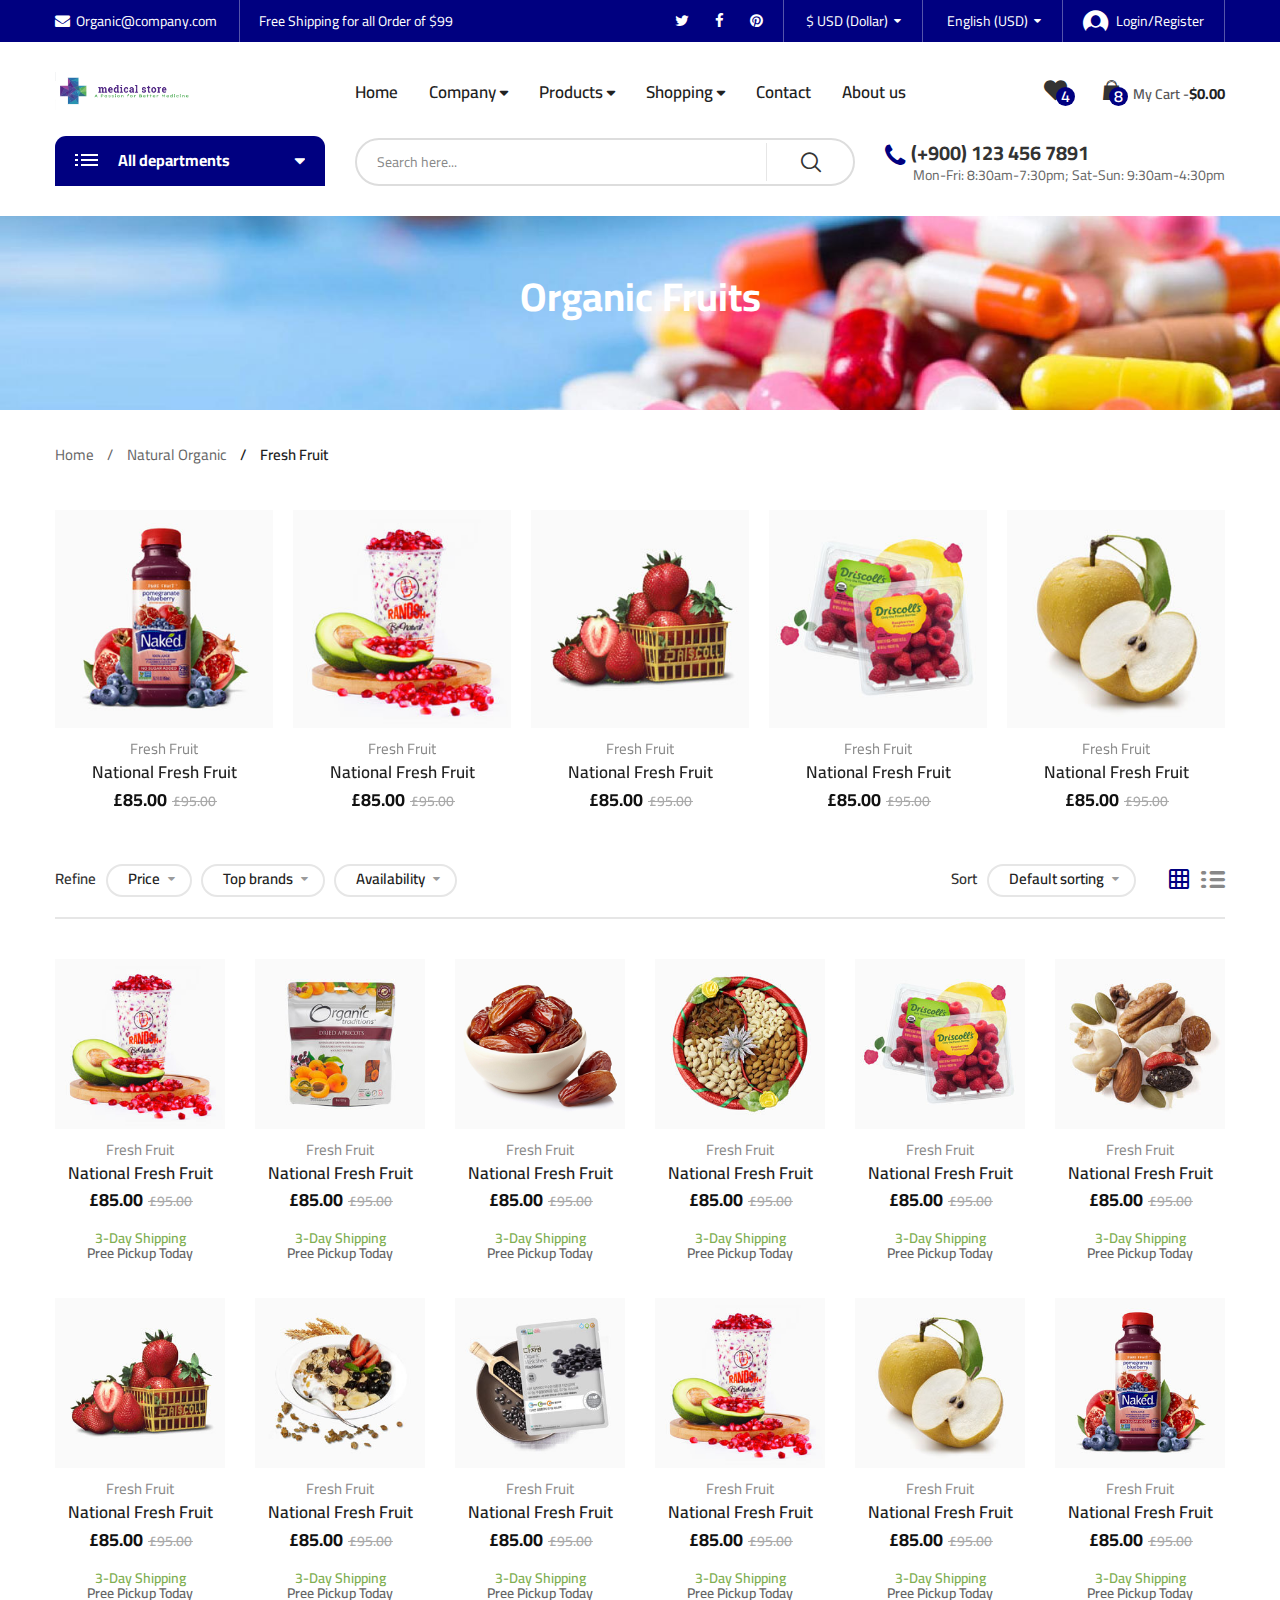
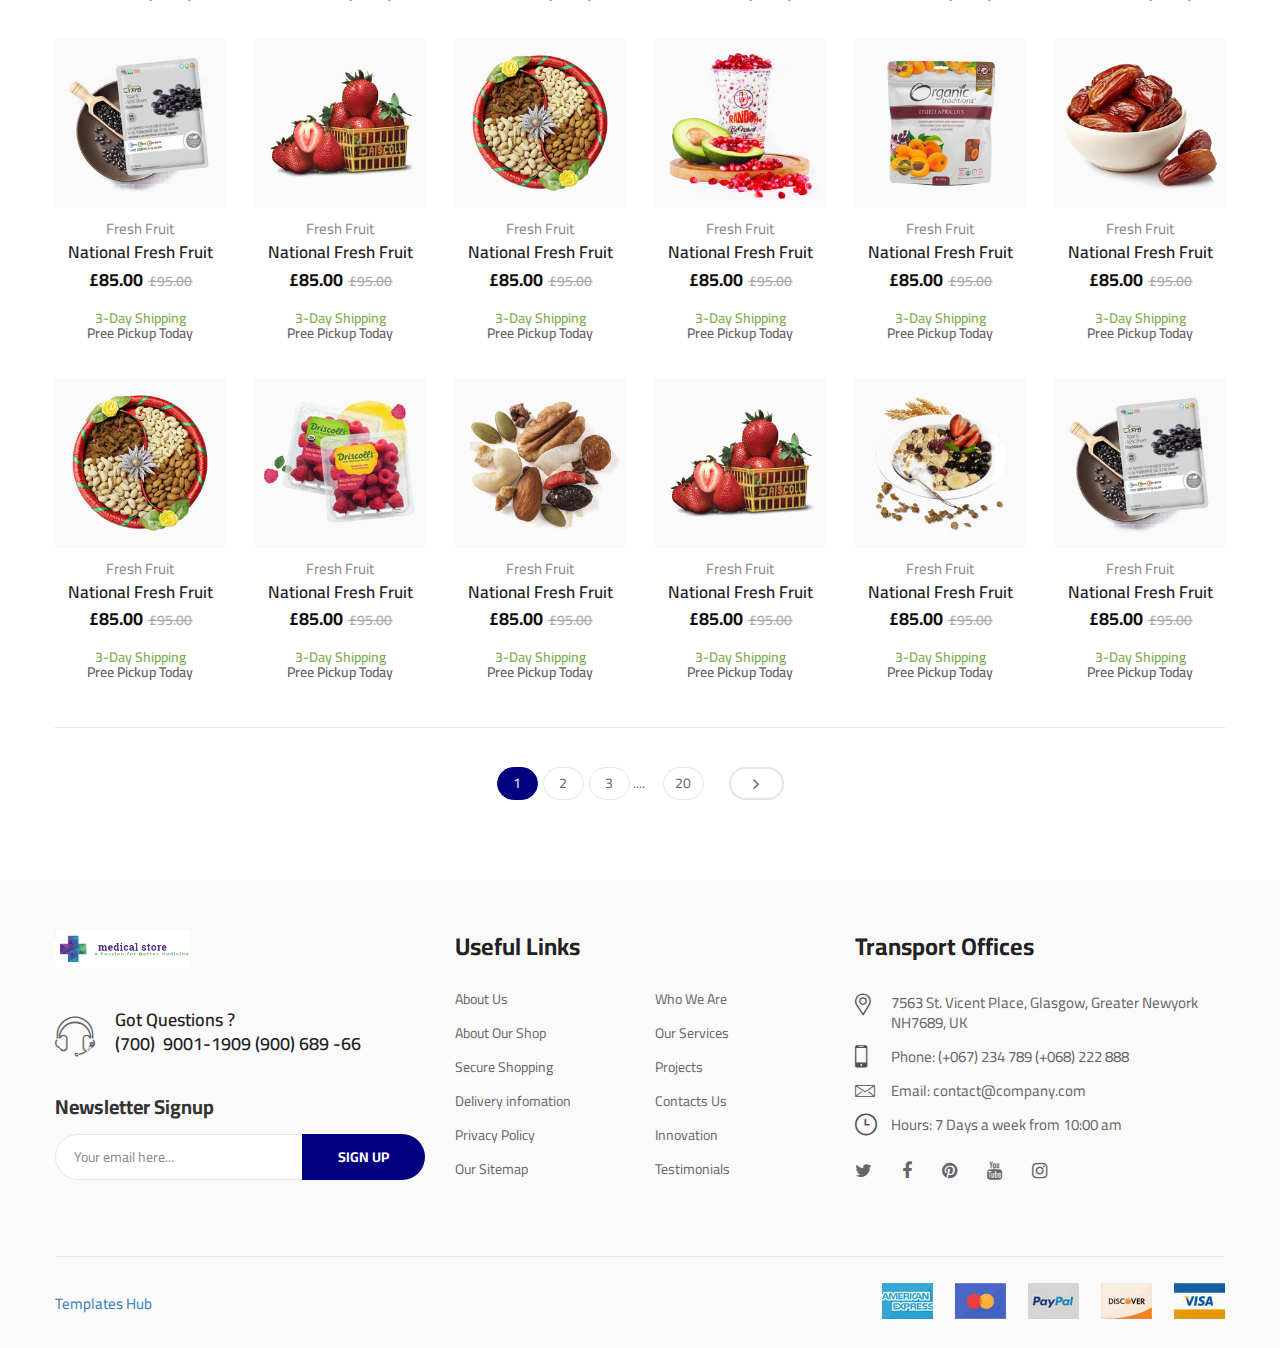
<file: category-grid-6-cols.html>
<!DOCTYPE html>
<html class="no-js" lang="en">

<head>
    <meta charset="utf-8">
    <meta http-equiv="X-UA-Compatible" content="IE=edge">
    <meta name="viewport" content="width=device-width, initial-scale=1">
    <title>Biolife - Organic Food</title>
    <link href="https://fonts.googleapis.com/css?family=Cairo:400,600,700&amp;display=swap" rel="stylesheet">
    <link href="https://fonts.googleapis.com/css?family=Poppins:600&amp;display=swap" rel="stylesheet">
    <link href="https://fonts.googleapis.com/css?family=Playfair+Display:400i,700i" rel="stylesheet">
    <link href="https://fonts.googleapis.com/css?family=Ubuntu&amp;display=swap" rel="stylesheet">
    <link rel="shortcut icon" type="image/x-icon" href="assets/images/favicon.png" />
    <link rel="stylesheet" href="assets/css/bootstrap.min.css">
    <link rel="stylesheet" href="assets/css/animate.min.css">
    <link rel="stylesheet" href="assets/css/font-awesome.min.css">
    <link rel="stylesheet" href="assets/css/nice-select.css">
    <link rel="stylesheet" href="assets/css/slick.min.css">
    <link rel="stylesheet" href="assets/css/style.css">
    <link rel="stylesheet" href="assets/css/main-color.css">
</head>
<body class="biolife-body">

    <!-- Preloader -->
    <div id="biof-loading">
        <div class="biof-loading-center">
            <div class="biof-loading-center-absolute">
                <div class="dot dot-one"></div>
                <div class="dot dot-two"></div>
                <div class="dot dot-three"></div>
            </div>
        </div>
    </div>

    <!-- HEADER -->
    <header id="header" class="header-area style-01 layout-03">
        <div class="header-top bg-main hidden-xs">
            <div class="container">
                <div class="top-bar left">
                    <ul class="horizontal-menu">
                        <li><a href="#"><i class="fa fa-envelope" aria-hidden="true"></i>Organic@company.com</a></li>
                        <li><a href="#">Free Shipping for all Order of $99</a></li>
                    </ul>
                </div>
                <div class="top-bar right">
                    <ul class="social-list">
                        <li><a href="#"><i class="fa fa-twitter" aria-hidden="true"></i></a></li>
                        <li><a href="#"><i class="fa fa-facebook" aria-hidden="true"></i></a></li>
                        <li><a href="#"><i class="fa fa-pinterest" aria-hidden="true"></i></a></li>
                    </ul>
                    <ul class="horizontal-menu">
                        <li class="horz-menu-item currency">
                            <select name="currency">
                                <option value="eur">€ EUR (Euro)</option>
                                <option value="usd" selected>$ USD (Dollar)</option>
                                <option value="usd">£ GBP (Pound)</option>
                                <option value="usd">¥ JPY (Yen)</option>
                            </select>
                        </li>
                        <li class="horz-menu-item lang">
                            <select name="language">
                                <option value="fr">French (EUR)</option>
                                <option value="en" selected>English (USD)</option>
                                <option value="ger">Germany (GBP)</option>
                                <option value="jp">Japan (JPY)</option>
                            </select>
                        </li>
                        <li><a href="login.html" class="login-link"><i class="biolife-icon icon-login"></i>Login/Register</a></li>
                    </ul>
                </div>
            </div>
        </div>
        <div class="header-middle biolife-sticky-object ">
            <div class="container">
                <div class="row">
                    <div class="col-lg-3 col-md-2 col-md-6 col-xs-6">
                        <a href="index.html" class="biolife-logo"><img src="assets/images/logo.png" alt="biolife logo" width="135" height="34"></a>
                    </div>
                    <div class="col-lg-6 col-md-7 hidden-sm hidden-xs">
                        <div class="primary-menu">
                        <ul class="menu biolife-menu clone-main-menu clone-primary-menu" id="primary-menu" data-menuname="main menu">
                            <li class="menu-item"><a href="index.html">Home</a></li>
                            <li class="menu-item menu-item-has-children has-child">
                                <a href="#" class="menu-name" data-title="Products">Company</a>
                                <ul class="sub-menu">
                                    
                                    <li class="menu-item menu-item-has-children has-child"><a href="#" class="menu-name" data-title="Eggs & other considerations">Gitz</a>
                                        <ul class="sub-menu">
                                            <li class="menu-item"><a href="category-grid.html">Skin products</a></li>
                                            <li class="menu-item"><a href="category-grid.html">Eye products</a></li>
                                            <li class="menu-item"><a href="category-grid.html">Hair products</a></li>
                                            <li class="menu-item"><a href="category-grid.html">Gastro products</a></li>
                                        </ul>
                                    </li>
                                    <li class="menu-item menu-item-has-children has-child"><a href="#" class="menu-name" data-title="Eggs & other considerations">Pharma</a>
                                        <ul class="sub-menu">
                                            <li class="menu-item"><a href="category-grid.html">Skin products</a></li>
                                            <li class="menu-item"><a href="category-grid.html">Eye products</a></li>
                                            <li class="menu-item"><a href="category-grid.html">Hair products</a></li>
                                            <li class="menu-item"><a href="category-grid.html">Gastro products</a></li>
                                        </ul>
                                    </li>
                                    <li class="menu-item menu-item-has-children has-child"><a href="#" class="menu-name" data-title="Eggs & other considerations">Abbot</a>
                                        <ul class="sub-menu">
                                            <li class="menu-item"><a href="category-grid.html">Skin products</a></li>
                                            <li class="menu-item"><a href="category-grid.html">Eye products</a></li>
                                            <li class="menu-item"><a href="category-grid.html">Hair products</a></li>
                                            <li class="menu-item"><a href="category-grid.html">Gastro products</a></li>
                                        </ul>
                                    </li> 
                                </ul>
                            </li>
                            <li class="menu-item menu-item-has-children has-child">
                                <a href="#" class="menu-name" data-title="Products">Products</a>
                                <ul class="sub-menu">
                                    <li class="menu-item"><a href="#">Skin Products</a></li>
                                    <li class="menu-item"><a href="#">Hair Products</a></li>
                                    <li class="menu-item"><a href="#">Eye Products</a></li>
                                    <li class="menu-item"><a href="#">Gastro Products</a></li>
                                    
                                </ul>
                            </li>
                            <li class="menu-item menu-item-has-children has-child">
                                <a href="#" class="menu-name" data-title="Products">Shopping</a>
                                <ul class="sub-menu">
                                    <li class="menu-item"><a href="shopping-cart.html">shopping-cart</a></li>
                                    <li class="menu-item"><a href="checkout.html">check-out</a></li>
                                    <li class="menu-item"><a href="404.html">404</a></li>
                                    
                                    
                                </ul>
                            </li>
                            
                            <li class="menu-item"><a href="contact.html">Contact</a></li>
                            <li class="menu-item"><a href="about-us.html">About us</a></li>
                        </ul>
                    </div>
                    </div>
                    <div class="col-lg-3 col-md-3 col-md-6 col-xs-6">
                        <div class="biolife-cart-info">
                            <div class="mobile-search">
                                <a href="javascript:void(0)" class="open-searchbox"><i class="biolife-icon icon-search"></i></a>
                                <div class="mobile-search-content">
                                    <form action="#" class="form-search" name="mobile-seacrh" method="get">
                                        <a href="#" class="btn-close"><span class="biolife-icon icon-close-menu"></span></a>
                                        <input type="text" name="s" class="input-text" value="" placeholder="Search here...">
                                        
                                        <button type="submit" class="btn-submit">go</button>
                                    </form>
                                </div>
                            </div>
                            <div class="wishlist-block hidden-sm hidden-xs">
                                <a href="#" class="link-to">
                                    <span class="icon-qty-combine">
                                        <i class="icon-heart-bold biolife-icon"></i>
                                        <span class="qty">4</span>
                                    </span>
                                </a>
                            </div>
                            <div class="minicart-block">
                                <div class="minicart-contain">
                                    <a href="javascript:void(0)" class="link-to">
                                            <span class="icon-qty-combine">
                                                <i class="icon-cart-mini biolife-icon"></i>
                                                <span class="qty">8</span>
                                            </span>
                                        <span class="title">My Cart -</span>
                                        <span class="sub-total">$0.00</span>
                                    </a>
                                    <div class="cart-content">
                                        <div class="cart-inner">
                                            <ul class="products">
                                                <li>
                                                    <div class="minicart-item">
                                                        <div class="thumb">
                                                            <a href="#"><img src="assets/images/img-3.png" width="90" height="90" alt="National Fresh"></a>
                                                        </div>
                                                        <div class="left-info">
                                                            <div class="product-title"><a href="#" class="product-name">Antibiotics capsules</a></div>
                                                            <div class="price">
                                                                <ins><span class="price-amount"><span class="currencySymbol">£</span>85.00</span></ins>
                                                                <del><span class="price-amount"><span class="currencySymbol">£</span>95.00</span></del>
                                                            </div>
                                                            <div class="qty">
                                                                <label for="cart[id123][qty]">Qty:</label>
                                                                <input type="number" class="input-qty" name="cart[id123][qty]" id="cart[id123][qty]" value="1" disabled>
                                                            </div>
                                                        </div>
                                                        <div class="action">
                                                            <a href="#" class="edit"><i class="fa fa-pencil" aria-hidden="true"></i></a>
                                                            <a href="#" class="remove"><i class="fa fa-trash-o" aria-hidden="true"></i></a>
                                                        </div>
                                                    </div>
                                                </li>
                                                <li>
                                                    <div class="minicart-item">
                                                        <div class="thumb">
                                                            <a href="#"><img src="assets/images/img-2.png" width="90" height="90" alt="National Fresh"></a>
                                                        </div>
                                                        <div class="left-info">
                                                            <div class="product-title"><a href="#" class="product-name">antiviral capsules</a></div>
                                                            <div class="price">
                                                                <ins><span class="price-amount"><span class="currencySymbol">£</span>85.00</span></ins>
                                                                <del><span class="price-amount"><span class="currencySymbol">£</span>95.00</span></del>
                                                            </div>
                                                            <div class="qty">
                                                                <label for="cart[id124][qty]">Qty:</label>
                                                                <input type="number" class="input-qty" name="cart[id124][qty]" id="cart[id124][qty]" value="1" disabled>
                                                            </div>
                                                        </div>
                                                        <div class="action">
                                                            <a href="#" class="edit"><i class="fa fa-pencil" aria-hidden="true"></i></a>
                                                            <a href="#" class="remove"><i class="fa fa-trash-o" aria-hidden="true"></i></a>
                                                        </div>
                                                    </div>
                                                </li>
                                                <li>
                                                    <div class="minicart-item">
                                                        <div class="thumb">
                                                            <a href="#"><img src="assets/images/img-1.png" width="90" height="90" alt="National Fresh"></a>
                                                        </div>
                                                        <div class="left-info">
                                                            <div class="product-title"><a href="#" class="product-name">Anitibiotics capsules</a></div>
                                                            <div class="price">
                                                                <ins><span class="price-amount"><span class="currencySymbol">£</span>85.00</span></ins>
                                                                <del><span class="price-amount"><span class="currencySymbol">£</span>95.00</span></del>
                                                            </div>
                                                            <div class="qty">
                                                                <label for="cart[id125][qty]">Qty:</label>
                                                                <input type="number" class="input-qty" name="cart[id125][qty]" id="cart[id125][qty]" value="1" disabled>
                                                            </div>
                                                        </div>
                                                        <div class="action">
                                                            <a href="#" class="edit"><i class="fa fa-pencil" aria-hidden="true"></i></a>
                                                            <a href="#" class="remove"><i class="fa fa-trash-o" aria-hidden="true"></i></a>
                                                        </div>
                                                    </div>
                                                </li>
                                                <li>
                                                    <div class="minicart-item">
                                                        <div class="thumb">
                                                            <a href="#"><img src="assets/images/img-4.png" width="90" height="90" alt="National Fresh"></a>
                                                        </div>
                                                        <div class="left-info">
                                                            <div class="product-title"><a href="#" class="product-name">Antivirals capsules</a></div>
                                                            <div class="price">
                                                                <ins><span class="price-amount"><span class="currencySymbol">£</span>85.00</span></ins>
                                                                <del><span class="price-amount"><span class="currencySymbol">£</span>95.00</span></del>
                                                            </div>
                                                            <div class="qty">
                                                                <label for="cart[id126][qty]">Qty:</label>
                                                                <input type="number" class="input-qty" name="cart[id126][qty]" id="cart[id126][qty]" value="1" disabled>
                                                            </div>
                                                        </div>
                                                        <div class="action">
                                                            <a href="#" class="edit"><i class="fa fa-pencil" aria-hidden="true"></i></a>
                                                            <a href="#" class="remove"><i class="fa fa-trash-o" aria-hidden="true"></i></a>
                                                        </div>
                                                    </div>
                                                </li>
                                                <li>
                                                    <div class="minicart-item">
                                                        <div class="thumb">
                                                            <a href="#"><img src="assets/images/img-3.png" width="90" height="90" alt="National Fresh"></a>
                                                        </div>
                                                        <div class="left-info">
                                                            <div class="product-title"><a href="#" class="product-name">Antivirals capsules</a></div>
                                                            <div class="price">
                                                                <ins><span class="price-amount"><span class="currencySymbol">£</span>85.00</span></ins>
                                                                <del><span class="price-amount"><span class="currencySymbol">£</span>95.00</span></del>
                                                            </div>
                                                            <div class="qty">
                                                                <label for="cart[id127][qty]">Qty:</label>
                                                                <input type="number" class="input-qty" name="cart[id127][qty]" id="cart[id127][qty]" value="1" disabled>
                                                            </div>
                                                        </div>
                                                        <div class="action">
                                                            <a href="#" class="edit"><i class="fa fa-pencil" aria-hidden="true"></i></a>
                                                            <a href="#" class="remove"><i class="fa fa-trash-o" aria-hidden="true"></i></a>
                                                        </div>
                                                    </div>
                                                </li>
                                            </ul>
                                            <p class="btn-control">
                                                <a href="shopping-cart.html" class="btn view-cart">view cart</a>
                                                <a href="checkout.html" class="btn">checkout</a>
                                            </p>
                                        </div>
                                    </div>
                                </div>
                            </div>
                            <div class="mobile-menu-toggle">
                                <a class="btn-toggle" data-object="open-mobile-menu" href="javascript:void(0)">
                                    <span></span>
                                    <span></span>
                                    <span></span>
                                </a>
                            </div>
                        </div>
                    </div>
                </div>
            </div>
        </div>
        <div class="header-bottom hidden-sm hidden-xs">
            <div class="container">
                <div class="row">
                    <div class="col-lg-3 col-md-4">
                        <div class="vertical-menu vertical-category-block">
                            <div class="block-title">
                                <span class="menu-icon">
                                    <span class="line-1"></span>
                                    <span class="line-2"></span>
                                    <span class="line-3"></span>
                                </span>
                                <span class="menu-title">All departments</span>
                                <span class="angle" data-tgleclass="fa fa-caret-down"><i class="fa fa-caret-up" aria-hidden="true"></i></span>
                            </div>
                            <div class="wrap-menu">
                                <ul class="menu clone-main-menu">
                                    <li class="menu-item menu-item-has-children has-megamenu">
                                        <a href="#" class="menu-name" data-title="Fruit & Nut Gifts"><i class="fas fasss fa-tablets"></i>Skin</a>
                                        <div class="wrap-megamenu lg-width-900 md-width-640">
                                            <div class="mega-content">
                                                <div class="row">
                                                    <div class="col-lg-3 col-md-4 col-sm-12 xs-margin-bottom-25 md-margin-bottom-0">
                                                        <div class="wrap-custom-menu vertical-menu">
                                                            <h4 class="menu-title">Pharma</h4>
                                                            <ul class="menu">
                                                                <li><a href="#">Fruit & Nut Gifts</a></li>
                                                                <li><a href="#">Mixed Fruits</a></li>
                                                                <li><a href="#">Oranges</a></li>
                                                               
                                                                
                                                            </ul>
                                                        </div>
                                                    </div>
                                                    <div class="col-lg-3 col-md-4 col-sm-12 xs-margin-bottom-25 md-margin-bottom-0">
                                                        <div class="wrap-custom-menu vertical-menu">
                                                            <h4 class="menu-title">Pharma</h4>
                                                            <ul class="menu">
                                                                <li><a href="#">Fruit & Nut Gifts</a></li>
                                                                <li><a href="#">Mixed Fruits</a></li>
                                                                <li><a href="#">Oranges</a></li>
                                                               
                                                                
                                                            </ul>
                                                        </div>
                                                    </div>
                                                    <div class="col-lg-3 col-md-4 col-sm-12 xs-margin-bottom-25 md-margin-bottom-3">
                                                        <div class="wrap-custom-menu vertical-menu">
                                                            <h4 class="menu-title">Pharma</h4>
                                                            <ul class="menu">
                                                                <li><a href="#">Fruit & Nut Gifts</a></li>
                                                                <li><a href="#">Mixed Fruits</a></li>
                                                                <li><a href="#">Oranges</a></li>
                                                               
                                                                
                                                            </ul>
                                                        </div>
                                                    </div>
                                                    <div class="col-lg-3 col-md-4 col-sm-12 lg-padding-left-23 xs-margin-bottom-25 md-margin-bottom-0">
                                                        <div class="wrap-custom-menu vertical-menu">
                                                            <h4 class="menu-title">Gits</h4>
                                                            <ul class="menu">
                                                                <li><a href="#">Non-Dairy Coffee Creamers</a></li>
                                                                <li><a href="#">Coffee Creamers</a></li>
                                                                <li><a href="#">Mayonnaise</a></li>
                                                                
                                                            </ul>
                                                        </div>
                                                    </div>
                                                   
                                                </div>
                                             
                                            </div>
                                        </div>
                                    </li>
                                    <li class="menu-item menu-item-has-children has-megamenu">
                                        <a href="#" class="menu-name" data-title="Fruit & Nut Gifts"><i class="fas fasss fa-tablets"></i>Hair</a>
                                        <div class="wrap-megamenu lg-width-900 md-width-640">
                                            <div class="mega-content">
                                                <div class="row">
                                                    <div class="col-lg-3 col-md-4 col-sm-12 xs-margin-bottom-25 md-margin-bottom-0">
                                                        <div class="wrap-custom-menu vertical-menu">
                                                            <h4 class="menu-title">Pharma</h4>
                                                            <ul class="menu">
                                                                <li><a href="#">Fruit & Nut Gifts</a></li>
                                                                <li><a href="#">Mixed Fruits</a></li>
                                                                <li><a href="#">Oranges</a></li>
                                                               
                                                                
                                                            </ul>
                                                        </div>
                                                    </div>
                                                    <div class="col-lg-3 col-md-4 col-sm-12 xs-margin-bottom-25 md-margin-bottom-0">
                                                        <div class="wrap-custom-menu vertical-menu">
                                                            <h4 class="menu-title">Wyeth</h4>
                                                            <ul class="menu">
                                                                <li><a href="#">Fruit & Nut Gifts</a></li>
                                                                <li><a href="#">Mixed Fruits</a></li>
                                                                <li><a href="#">Oranges</a></li>
                                                               
                                                                
                                                            </ul>
                                                        </div>
                                                    </div>
                                                    <div class="col-lg-3 col-md-4 col-sm-12 xs-margin-bottom-25 md-margin-bottom-3">
                                                        <div class="wrap-custom-menu vertical-menu">
                                                            <h4 class="menu-title">Abbot</h4>
                                                            <ul class="menu">
                                                                <li><a href="#">Fruit & Nut Gifts</a></li>
                                                                <li><a href="#">Mixed Fruits</a></li>
                                                                <li><a href="#">Oranges</a></li>
                                                               
                                                                
                                                            </ul>
                                                        </div>
                                                    </div>
                                                    <div class="col-lg-3 col-md-4 col-sm-12 lg-padding-left-23 xs-margin-bottom-25 md-margin-bottom-0">
                                                        <div class="wrap-custom-menu vertical-menu">
                                                            <h4 class="menu-title">Gitz</h4>
                                                            <ul class="menu">
                                                                <li><a href="#">Non-Dairy Coffee Creamers</a></li>
                                                                <li><a href="#">Coffee Creamers</a></li>
                                                                <li><a href="#">Mayonnaise</a></li>
                                                                
                                                            </ul>
                                                        </div>
                                                    </div>
                                                   
                                                </div>
                                             
                                            </div>
                                        </div>
                                    </li>
                                    <li class="menu-item menu-item-has-children has-megamenu">
                                        <a href="#" class="menu-name" data-title="Fruit & Nut Gifts"><i class="fas fasss fa-tablets"></i>Eye</a>
                                        <div class="wrap-megamenu lg-width-900 md-width-640">
                                            <div class="mega-content">
                                                <div class="row">
                                                    <div class="col-lg-3 col-md-4 col-sm-12 xs-margin-bottom-25 md-margin-bottom-0">
                                                        <div class="wrap-custom-menu vertical-menu">
                                                            <h4 class="menu-title">Pharma</h4>
                                                            <ul class="menu">
                                                                <li><a href="#">Fruit & Nut Gifts</a></li>
                                                                <li><a href="#">Mixed Fruits</a></li>
                                                                <li><a href="#">Oranges</a></li>
                                                               
                                                                
                                                            </ul>
                                                        </div>
                                                    </div>
                                                   
                                                    <div class="col-lg-3 col-md-4 col-sm-12 xs-margin-bottom-25 md-margin-bottom-3">
                                                        <div class="wrap-custom-menu vertical-menu">
                                                            <h4 class="menu-title">Bayer</h4>
                                                            <ul class="menu">
                                                                <li><a href="#">Fruit & Nut Gifts</a></li>
                                                                <li><a href="#">Mixed Fruits</a></li>
                                                                <li><a href="#">Oranges</a></li>
                                                               
                                                                
                                                            </ul>
                                                        </div>
                                                    </div>
                                                    <div class="col-lg-3 col-md-4 col-sm-12 xs-margin-bottom-25 md-margin-bottom-0">
                                                        <div class="wrap-custom-menu vertical-menu">
                                                            <h4 class="menu-title">Abbot</h4>
                                                            <ul class="menu">
                                                                <li><a href="#">Fruit & Nut Gifts</a></li>
                                                                <li><a href="#">Mixed Fruits</a></li>
                                                                <li><a href="#">Oranges</a></li>
                                                               
                                                                
                                                            </ul>
                                                        </div>
                                                    </div>
                                                    <div class="col-lg-3 col-md-4 col-sm-12 lg-padding-left-23 xs-margin-bottom-25 md-margin-bottom-0">
                                                        <div class="wrap-custom-menu vertical-menu">
                                                            <h4 class="menu-title">Gitz</h4>
                                                            <ul class="menu">
                                                                <li><a href="#">Non-Dairy Coffee Creamers</a></li>
                                                                <li><a href="#">Coffee Creamers</a></li>
                                                                <li><a href="#">Mayonnaise</a></li>
                                                                
                                                            </ul>
                                                        </div>
                                                    </div>
                                                   
                                                </div>
                                             
                                            </div>
                                        </div>
                                    </li>

                                    <li class="menu-item menu-item-has-children has-megamenu">
                                        <a href="#" class="menu-name" data-title="Fruit & Nut Gifts"><i class="fas fasss fa-tablets"></i>gastro</a>
                                        <div class="wrap-megamenu lg-width-900 md-width-640">
                                            <div class="mega-content">
                                                <div class="row">
                                                    <div class="col-lg-3 col-md-4 col-sm-12 xs-margin-bottom-25 md-margin-bottom-0">
                                                        <div class="wrap-custom-menu vertical-menu">
                                                            <h4 class="menu-title">Pharma</h4>
                                                            <ul class="menu">
                                                                <li><a href="#">Fruit & Nut Gifts</a></li>
                                                                <li><a href="#">Mixed Fruits</a></li>
                                                                <li><a href="#">Oranges</a></li>
                                                               
                                                                
                                                            </ul>
                                                        </div>
                                                    </div>
                                                    <div class="col-lg-3 col-md-4 col-sm-12 lg-padding-left-23 xs-margin-bottom-25 md-margin-bottom-0">
                                                        <div class="wrap-custom-menu vertical-menu">
                                                            <h4 class="menu-title">Gitz</h4>
                                                            <ul class="menu">
                                                                <li><a href="#">Non-Dairy Coffee Creamers</a></li>
                                                                <li><a href="#">Coffee Creamers</a></li>
                                                                <li><a href="#">Mayonnaise</a></li>
                                                                
                                                            </ul>
                                                        </div>
                                                    </div>
                                                    <div class="col-lg-3 col-md-4 col-sm-12 lg-padding-left-23 xs-margin-bottom-25 md-margin-bottom-0">
                                                        <div class="wrap-custom-menu vertical-menu">
                                                            <h4 class="menu-title">Bayer</h4>
                                                            <ul class="menu">
                                                                <li><a href="#">Non-Dairy Coffee Creamers</a></li>
                                                                <li><a href="#">Coffee Creamers</a></li>
                                                                <li><a href="#">Mayonnaise</a></li>
                                                                
                                                            </ul>
                                                        </div>
                                                    </div>
                                                    <div class="col-lg-3 col-md-4 col-sm-12 lg-padding-left-23 xs-margin-bottom-25 md-margin-bottom-3">
                                                        <div class="wrap-custom-menu vertical-menu">
                                                            <h4 class="menu-title">Abbot</h4>
                                                            <ul class="menu">
                                                                <li><a href="#">Non-Dairy Coffee Creamers</a></li>
                                                                <li><a href="#">Coffee Creamers</a></li>
                                                                <li><a href="#">Mayonnaise</a></li>
                                                                
                                                            </ul>
                                                        </div>
                                                    </div>
                                                   
                                                </div>
                                             
                                            </div>
                                        </div>
                                    </li>
                                    <li class="menu-item menu-item-has-children has-megamenu">
                                        <a href="#" class="menu-name" data-title="Fruit & Nut Gifts"><i class="fas fasss fa-tablets"></i>Heart</a>
                                        <div class="wrap-megamenu lg-width-900 md-width-640">
                                            <div class="mega-content">
                                                <div class="row">
                                                    <div class="col-lg-3 col-md-4 col-sm-12 xs-margin-bottom-25 md-margin-bottom-3">
                                                        <div class="wrap-custom-menu vertical-menu">
                                                            <h4 class="menu-title">Pharma</h4>
                                                            <ul class="menu">
                                                                <li><a href="#">Fruit & Nut Gifts</a></li>
                                                                <li><a href="#">Mixed Fruits</a></li>
                                                                <li><a href="#">Oranges</a></li>
                                                               
                                                                
                                                            </ul>
                                                        </div>
                                                    </div>
                                                    <div class="col-lg-3 col-md-4 col-sm-12 lg-padding-left-23 xs-margin-bottom-25 md-margin-bottom-0">
                                                        <div class="wrap-custom-menu vertical-menu">
                                                            <h4 class="menu-title">Gits</h4>
                                                            <ul class="menu">
                                                                <li><a href="#">Non-Dairy Coffee Creamers</a></li>
                                                                <li><a href="#">Coffee Creamers</a></li>
                                                                <li><a href="#">Mayonnaise</a></li>
                                                                
                                                            </ul>
                                                        </div>
                                                    </div>
                                                    <div class="col-lg-3 col-md-4 col-sm-12 lg-padding-left-23 xs-margin-bottom-25 md-margin-bottom-0">
                                                        <div class="wrap-custom-menu vertical-menu">
                                                            <h4 class="menu-title">Abbot</h4>
                                                            <ul class="menu">
                                                                <li><a href="#">Non-Dairy Coffee Creamers</a></li>
                                                                <li><a href="#">Coffee Creamers</a></li>
                                                                <li><a href="#">Mayonnaise</a></li>
                                                                
                                                            </ul>
                                                        </div>
                                                    </div>
                                                    <div class="col-lg-3 col-md-4 col-sm-12 lg-padding-left-23 xs-margin-bottom-25 md-margin-bottom-0">
                                                        <div class="wrap-custom-menu vertical-menu">
                                                            <h4 class="menu-title">Bayer</h4>
                                                            <ul class="menu">
                                                                <li><a href="#">Non-Dairy Coffee Creamers</a></li>
                                                                <li><a href="#">Coffee Creamers</a></li>
                                                                <li><a href="#">Mayonnaise</a></li>
                                                                
                                                            </ul>
                                                        </div>
                                                    </div>
                                                   
                                                </div>
                                             
                                            </div>
                                        </div>
                                    </li>
                                    <li class="menu-item menu-item-has-children has-megamenu">
                                        <a href="#" class="menu-name" data-title="Fruit & Nut Gifts"><i class="fas fasss fa-tablets"></i>Kidney</a>
                                        <div class="wrap-megamenu lg-width-900 md-width-640">
                                            <div class="mega-content">
                                                <div class="row">
                                                    <div class="col-lg-3 col-md-4 col-sm-12 xs-margin-bottom-25 md-margin-bottom-3">
                                                        <div class="wrap-custom-menu vertical-menu">
                                                            <h4 class="menu-title">Pharma</h4>
                                                            <ul class="menu">
                                                                <li><a href="#">Fruit & Nut Gifts</a></li>
                                                                <li><a href="#">Mixed Fruits</a></li>
                                                                <li><a href="#">Oranges</a></li>
                                                               
                                                                
                                                            </ul>
                                                        </div>
                                                    </div>
                                                    <div class="col-lg-3 col-md-4 col-sm-12 lg-padding-left-23 xs-margin-bottom-25 md-margin-bottom-0">
                                                        <div class="wrap-custom-menu vertical-menu">
                                                            <h4 class="menu-title">Abbot</h4>
                                                            <ul class="menu">
                                                                <li><a href="#">Non-Dairy Coffee Creamers</a></li>
                                                                <li><a href="#">Coffee Creamers</a></li>
                                                                <li><a href="#">Mayonnaise</a></li>
                                                                
                                                            </ul>
                                                        </div>
                                                    </div>
                                                    <div class="col-lg-3 col-md-4 col-sm-12 lg-padding-left-23 xs-margin-bottom-25 md-margin-bottom-0">
                                                        <div class="wrap-custom-menu vertical-menu">
                                                            <h4 class="menu-title">Gitz</h4>
                                                            <ul class="menu">
                                                                <li><a href="#">Non-Dairy Coffee Creamers</a></li>
                                                                <li><a href="#">Coffee Creamers</a></li>
                                                                <li><a href="#">Mayonnaise</a></li>
                                                                
                                                            </ul>
                                                        </div>
                                                    </div>
                                                    <div class="col-lg-3 col-md-4 col-sm-12 lg-padding-left-23 xs-margin-bottom-25 md-margin-bottom-0">
                                                        <div class="wrap-custom-menu vertical-menu">
                                                            <h4 class="menu-title">Searle</h4>
                                                            <ul class="menu">
                                                                <li><a href="#">Non-Dairy Coffee Creamers</a></li>
                                                                <li><a href="#">Coffee Creamers</a></li>
                                                                <li><a href="#">Mayonnaise</a></li>
                                                                
                                                            </ul>
                                                        </div>
                                                    </div>
                                                   
                                                </div>
                                             
                                            </div>
                                        </div>
                                    </li>
                                    
                                </ul>
                            </div>
                        </div>
                    </div>
                    <div class="col-lg-9 col-md-8 padding-top-2px">
                        <div class="header-search-bar layout-01">
                            <form action="#" class="form-search" name="desktop-seacrh" method="get">
                                <input type="text" name="s" class="input-text" value="" placeholder="Search here...">
                                
                                <button type="submit" class="btn-submit"><i class="biolife-icon icon-search"></i></button>
                            </form>
                        </div>
                        <div class="live-info">
                            <p class="telephone"><i class="fa fa-phone" aria-hidden="true"></i><b class="phone-number">(+900) 123 456 7891</b></p>
                            <p class="working-time">Mon-Fri: 8:30am-7:30pm; Sat-Sun: 9:30am-4:30pm</p>
                        </div>
                    </div>
                </div>
            </div>
        </div>
    </header>

    <!--Hero Section-->
    <div class="hero-section hero-background">
        <h1 class="page-title">Organic Fruits</h1>
    </div>

    <!--Navigation section-->
    <div class="container">
        <nav class="biolife-nav">
            <ul>
                <li class="nav-item"><a href="index.html" class="permal-link">Home</a></li>
                <li class="nav-item"><a href="#" class="permal-link">Natural Organic</a></li>
                <li class="nav-item"><span class="current-page">Fresh Fruit</span></li>
            </ul>
        </nav>
    </div>

    <div class="page-contain category-page no-sidebar">
        <div class="container">
            <div class="row">

                <!-- Main content -->
                <div id="main-content" class="main-content col-lg-12 col-md-12 col-sm-12 col-xs-12">

                    <div class="block-item recently-products-cat md-margin-bottom-39">
                        <ul class="products-list biolife-carousel nav-center-02 nav-none-on-mobile" data-slick='{"rows":1,"arrows":true,"dots":false,"infinite":false,"speed":400,"slidesMargin":0,"slidesToShow":5, "responsive":[{"breakpoint":1200, "settings":{ "slidesToShow": 3}},{"breakpoint":992, "settings":{ "slidesToShow": 3, "slidesMargin":30}},{"breakpoint":768, "settings":{ "slidesToShow": 2, "slidesMargin":10}}]}' >
                            <li class="product-item">
                                <div class="contain-product layout-02">
                                    <div class="product-thumb">
                                        <a href="#" class="link-to-product">
                                            <img src="assets/images/products/p-08.jpg" alt="dd" width="270" height="270" class="product-thumnail">
                                        </a>
                                    </div>
                                    <div class="info">
                                        <b class="categories">Fresh Fruit</b>
                                        <h4 class="product-title"><a href="#" class="pr-name">National Fresh Fruit</a></h4>
                                        <div class="price">
                                            <ins><span class="price-amount"><span class="currencySymbol">£</span>85.00</span></ins>
                                            <del><span class="price-amount"><span class="currencySymbol">£</span>95.00</span></del>
                                        </div>
                                    </div>
                                </div>
                            </li>
                            <li class="product-item">
                                <div class="contain-product layout-02">
                                    <div class="product-thumb">
                                        <a href="#" class="link-to-product">
                                            <img src="assets/images/products/p-11.jpg" alt="dd" width="270" height="270" class="product-thumnail">
                                        </a>
                                    </div>
                                    <div class="info">
                                        <b class="categories">Fresh Fruit</b>
                                        <h4 class="product-title"><a href="#" class="pr-name">National Fresh Fruit</a></h4>
                                        <div class="price">
                                            <ins><span class="price-amount"><span class="currencySymbol">£</span>85.00</span></ins>
                                            <del><span class="price-amount"><span class="currencySymbol">£</span>95.00</span></del>
                                        </div>
                                    </div>
                                </div>
                            </li>
                            <li class="product-item">
                                <div class="contain-product layout-02">
                                    <div class="product-thumb">
                                        <a href="#" class="link-to-product">
                                            <img src="assets/images/products/p-17.jpg" alt="dd" width="270" height="270" class="product-thumnail">
                                        </a>
                                    </div>
                                    <div class="info">
                                        <b class="categories">Fresh Fruit</b>
                                        <h4 class="product-title"><a href="#" class="pr-name">National Fresh Fruit</a></h4>
                                        <div class="price">
                                            <ins><span class="price-amount"><span class="currencySymbol">£</span>85.00</span></ins>
                                            <del><span class="price-amount"><span class="currencySymbol">£</span>95.00</span></del>
                                        </div>
                                    </div>
                                </div>
                            </li>
                            <li class="product-item">
                                <div class="contain-product layout-02">
                                    <div class="product-thumb">
                                        <a href="#" class="link-to-product">
                                            <img src="assets/images/products/p-15.jpg" alt="dd" width="270" height="270" class="product-thumnail">
                                        </a>
                                    </div>
                                    <div class="info">
                                        <b class="categories">Fresh Fruit</b>
                                        <h4 class="product-title"><a href="#" class="pr-name">National Fresh Fruit</a></h4>
                                        <div class="price">
                                            <ins><span class="price-amount"><span class="currencySymbol">£</span>85.00</span></ins>
                                            <del><span class="price-amount"><span class="currencySymbol">£</span>95.00</span></del>
                                        </div>
                                    </div>
                                </div>
                            </li>
                            <li class="product-item">
                                <div class="contain-product layout-02">
                                    <div class="product-thumb">
                                        <a href="#" class="link-to-product">
                                            <img src="assets/images/products/p-09.jpg" alt="dd" width="270" height="270" class="product-thumnail">
                                        </a>
                                    </div>
                                    <div class="info">
                                        <b class="categories">Fresh Fruit</b>
                                        <h4 class="product-title"><a href="#" class="pr-name">National Fresh Fruit</a></h4>
                                        <div class="price">
                                            <ins><span class="price-amount"><span class="currencySymbol">£</span>85.00</span></ins>
                                            <del><span class="price-amount"><span class="currencySymbol">£</span>95.00</span></del>
                                        </div>
                                    </div>
                                </div>
                            </li>
                            <li class="product-item">
                                <div class="contain-product layout-02">
                                    <div class="product-thumb">
                                        <a href="#" class="link-to-product">
                                            <img src="assets/images/products/p-02.jpg" alt="dd" width="270" height="270" class="product-thumnail">
                                        </a>
                                    </div>
                                    <div class="info">
                                        <b class="categories">Fresh Fruit</b>
                                        <h4 class="product-title"><a href="#" class="pr-name">National Fresh Fruit</a></h4>
                                        <div class="price">
                                            <ins><span class="price-amount"><span class="currencySymbol">£</span>85.00</span></ins>
                                            <del><span class="price-amount"><span class="currencySymbol">£</span>95.00</span></del>
                                        </div>
                                    </div>
                                </div>
                            </li>
                            <li class="product-item">
                                <div class="contain-product layout-02">
                                    <div class="product-thumb">
                                        <a href="#" class="link-to-product">
                                            <img src="assets/images/products/p-07.jpg" alt="dd" width="270" height="270" class="product-thumnail">
                                        </a>
                                    </div>
                                    <div class="info">
                                        <b class="categories">Fresh Fruit</b>
                                        <h4 class="product-title"><a href="#" class="pr-name">National Fresh Fruit</a></h4>
                                        <div class="price">
                                            <ins><span class="price-amount"><span class="currencySymbol">£</span>85.00</span></ins>
                                            <del><span class="price-amount"><span class="currencySymbol">£</span>95.00</span></del>
                                        </div>
                                    </div>
                                </div>
                            </li>
                            <li class="product-item">
                                <div class="contain-product layout-02">
                                    <div class="product-thumb">
                                        <a href="#" class="link-to-product">
                                            <img src="assets/images/products/p-03.jpg" alt="dd" width="270" height="270" class="product-thumnail">
                                        </a>
                                    </div>
                                    <div class="info">
                                        <b class="categories">Fresh Fruit</b>
                                        <h4 class="product-title"><a href="#" class="pr-name">National Fresh Fruit</a></h4>
                                        <div class="price">
                                            <ins><span class="price-amount"><span class="currencySymbol">£</span>85.00</span></ins>
                                            <del><span class="price-amount"><span class="currencySymbol">£</span>95.00</span></del>
                                        </div>
                                    </div>
                                </div>
                            </li>
                            <li class="product-item">
                                <div class="contain-product layout-02">
                                    <div class="product-thumb">
                                        <a href="#" class="link-to-product">
                                            <img src="assets/images/products/p-21.jpg" alt="dd" width="270" height="270" class="product-thumnail">
                                        </a>
                                    </div>
                                    <div class="info">
                                        <b class="categories">Fresh Fruit</b>
                                        <h4 class="product-title"><a href="#" class="pr-name">National Fresh Fruit</a></h4>
                                        <div class="price">
                                            <ins><span class="price-amount"><span class="currencySymbol">£</span>85.00</span></ins>
                                            <del><span class="price-amount"><span class="currencySymbol">£</span>95.00</span></del>
                                        </div>
                                    </div>
                                </div>
                            </li>
                        </ul>
                    </div>

                    <div class="product-category grid-style">

                        <div id="top-functions-area" class="top-functions-area" >
                            <div class="flt-item to-left group-on-mobile">
                                <span class="flt-title">Refine</span>
                                <a href="#" class="icon-for-mobile">
                                    <span></span>
                                    <span></span>
                                    <span></span>
                                </a>
                                <div class="wrap-selectors">
                                    <form action="#" name="frm-refine" method="get">
                                        <span class="title-for-mobile">Refine Products By</span>
                                        <div data-title="Price:" class="selector-item">
                                            <select name="price" class="selector">
                                                <option value="all">Price</option>
                                                <option value="class-1st">Less than 5$</option>
                                                <option value="class-2nd">$5-10$</option>
                                                <option value="class-3rd">$10-20$</option>
                                                <option value="class-4th">$20-45$</option>
                                                <option value="class-5th">$45-100$</option>
                                                <option value="class-6th">$100-150$</option>
                                                <option value="class-7th">More than 150$</option>
                                            </select>
                                        </div>
                                        <div data-title="Brand:" class="selector-item">
                                            <select name="brad" class="selector">
                                                <option value="all">Top brands</option>
                                                <option value="br2">Brand first</option>
                                                <option value="br3">Brand second</option>
                                                <option value="br4">Brand third</option>
                                                <option value="br5">Brand fourth</option>
                                                <option value="br6">Brand fiveth</option>
                                            </select>
                                        </div>
                                        <div data-title="Avalability:" class="selector-item">
                                            <select name="ability" class="selector">
                                                <option value="all">Availability</option>
                                                <option value="vl2">Availability 1</option>
                                                <option value="vl3">Availability 2</option>
                                                <option value="vl4">Availability 3</option>
                                                <option value="vl5">Availability 4</option>
                                                <option value="vl6">Availability 5</option>
                                            </select>
                                        </div>
                                        <p class="btn-for-mobile"><button type="submit" class="btn-submit">Go</button></p>
                                    </form>
                                </div>
                            </div>
                            <div class="flt-item to-right">
                                <span class="flt-title">Sort</span>
                                <div class="wrap-selectors">
                                    <div class="selector-item orderby-selector">
                                        <select name="orderby" class="orderby" aria-label="Shop order">
                                            <option value="menu_order" selected="selected">Default sorting</option>
                                            <option value="popularity">popularity</option>
                                            <option value="rating">average rating</option>
                                            <option value="date">newness</option>
                                            <option value="price">price: low to high</option>
                                            <option value="price-desc">price: high to low</option>
                                        </select>
                                    </div>
                                    <div class="selector-item viewmode-selector">
                                        <a href="category-grid-left-sidebar.html" class="viewmode grid-mode active"><i class="biolife-icon icon-grid"></i></a>
                                        <a href="category-list-left-sidebar.html" class="viewmode detail-mode"><i class="biolife-icon icon-list"></i></a>
                                    </div>
                                </div>
                            </div>
                        </div>

                        <div class="row">
                            <ul class="products-list">

                                <li class="product-item col-lg-2 col-md-3 col-sm-4 col-xs-6">
                                    <div class="contain-product layout-default">
                                        <div class="product-thumb">
                                            <a href="#" class="link-to-product">
                                                <img src="assets/images/products/p-11.jpg" alt="dd" width="270" height="270" class="product-thumnail">
                                            </a>
                                        </div>
                                        <div class="info">
                                            <b class="categories">Fresh Fruit</b>
                                            <h4 class="product-title"><a href="#" class="pr-name">National Fresh Fruit</a></h4>
                                            <div class="price">
                                                <ins><span class="price-amount"><span class="currencySymbol">£</span>85.00</span></ins>
                                                <del><span class="price-amount"><span class="currencySymbol">£</span>95.00</span></del>
                                            </div>
                                            <div class="shipping-info">
                                                <p class="shipping-day">3-Day Shipping</p>
                                                <p class="for-today">Pree Pickup Today</p>
                                            </div>
                                            <div class="slide-down-box">
                                                <p class="message">All products are carefully selected to ensure food safety.</p>
                                                <div class="buttons">
                                                    <a href="#" class="btn wishlist-btn"><i class="fa fa-heart" aria-hidden="true"></i></a>
                                                    <a href="#" class="btn add-to-cart-btn"><i class="fa fa-cart-arrow-down" aria-hidden="true"></i>add to cart</a>
                                                    <a href="#" class="btn compare-btn"><i class="fa fa-random" aria-hidden="true"></i></a>
                                                </div>
                                            </div>
                                        </div>
                                    </div>
                                </li>
                                <li class="product-item col-lg-2 col-md-3 col-sm-4 col-xs-6">
                                    <div class="contain-product layout-default">
                                        <div class="product-thumb">
                                            <a href="#" class="link-to-product">
                                                <img src="assets/images/products/p-13.jpg" alt="dd" width="270" height="270" class="product-thumnail">
                                            </a>
                                        </div>
                                        <div class="info">
                                            <b class="categories">Fresh Fruit</b>
                                            <h4 class="product-title"><a href="#" class="pr-name">National Fresh Fruit</a></h4>
                                            <div class="price">
                                                <ins><span class="price-amount"><span class="currencySymbol">£</span>85.00</span></ins>
                                                <del><span class="price-amount"><span class="currencySymbol">£</span>95.00</span></del>
                                            </div>
                                            <div class="shipping-info">
                                                <p class="shipping-day">3-Day Shipping</p>
                                                <p class="for-today">Pree Pickup Today</p>
                                            </div>
                                            <div class="slide-down-box">
                                                <p class="message">All products are carefully selected to ensure food safety.</p>
                                                <div class="buttons">
                                                    <a href="#" class="btn wishlist-btn"><i class="fa fa-heart" aria-hidden="true"></i></a>
                                                    <a href="#" class="btn add-to-cart-btn"><i class="fa fa-cart-arrow-down" aria-hidden="true"></i>add to cart</a>
                                                    <a href="#" class="btn compare-btn"><i class="fa fa-random" aria-hidden="true"></i></a>
                                                </div>
                                            </div>
                                        </div>
                                    </div>
                                </li>
                                <li class="product-item col-lg-2 col-md-3 col-sm-4 col-xs-6">
                                    <div class="contain-product layout-default">
                                        <div class="product-thumb">
                                            <a href="#" class="link-to-product">
                                                <img src="assets/images/products/p-21.jpg" alt="dd" width="270" height="270" class="product-thumnail">
                                            </a>
                                        </div>
                                        <div class="info">
                                            <b class="categories">Fresh Fruit</b>
                                            <h4 class="product-title"><a href="#" class="pr-name">National Fresh Fruit</a></h4>
                                            <div class="price">
                                                <ins><span class="price-amount"><span class="currencySymbol">£</span>85.00</span></ins>
                                                <del><span class="price-amount"><span class="currencySymbol">£</span>95.00</span></del>
                                            </div>
                                            <div class="shipping-info">
                                                <p class="shipping-day">3-Day Shipping</p>
                                                <p class="for-today">Pree Pickup Today</p>
                                            </div>
                                            <div class="slide-down-box">
                                                <p class="message">All products are carefully selected to ensure food safety.</p>
                                                <div class="buttons">
                                                    <a href="#" class="btn wishlist-btn"><i class="fa fa-heart" aria-hidden="true"></i></a>
                                                    <a href="#" class="btn add-to-cart-btn"><i class="fa fa-cart-arrow-down" aria-hidden="true"></i>add to cart</a>
                                                    <a href="#" class="btn compare-btn"><i class="fa fa-random" aria-hidden="true"></i></a>
                                                </div>
                                            </div>
                                        </div>
                                    </div>
                                </li>

                                <li class="product-item col-lg-2 col-md-3 col-sm-4 col-xs-6">
                                    <div class="contain-product layout-default">
                                        <div class="product-thumb">
                                            <a href="#" class="link-to-product">
                                                <img src="assets/images/products/p-14.jpg" alt="dd" width="270" height="270" class="product-thumnail">
                                            </a>
                                        </div>
                                        <div class="info">
                                            <b class="categories">Fresh Fruit</b>
                                            <h4 class="product-title"><a href="#" class="pr-name">National Fresh Fruit</a></h4>
                                            <div class="price">
                                                <ins><span class="price-amount"><span class="currencySymbol">£</span>85.00</span></ins>
                                                <del><span class="price-amount"><span class="currencySymbol">£</span>95.00</span></del>
                                            </div>
                                            <div class="shipping-info">
                                                <p class="shipping-day">3-Day Shipping</p>
                                                <p class="for-today">Pree Pickup Today</p>
                                            </div>
                                            <div class="slide-down-box">
                                                <p class="message">All products are carefully selected to ensure food safety.</p>
                                                <div class="buttons">
                                                    <a href="#" class="btn wishlist-btn"><i class="fa fa-heart" aria-hidden="true"></i></a>
                                                    <a href="#" class="btn add-to-cart-btn"><i class="fa fa-cart-arrow-down" aria-hidden="true"></i>add to cart</a>
                                                    <a href="#" class="btn compare-btn"><i class="fa fa-random" aria-hidden="true"></i></a>
                                                </div>
                                            </div>
                                        </div>
                                    </div>
                                </li>
                                <li class="product-item col-lg-2 col-md-3 col-sm-4 col-xs-6">
                                    <div class="contain-product layout-default">
                                        <div class="product-thumb">
                                            <a href="#" class="link-to-product">
                                                <img src="assets/images/products/p-15.jpg" alt="dd" width="270" height="270" class="product-thumnail">
                                            </a>
                                        </div>
                                        <div class="info">
                                            <b class="categories">Fresh Fruit</b>
                                            <h4 class="product-title"><a href="#" class="pr-name">National Fresh Fruit</a></h4>
                                            <div class="price">
                                                <ins><span class="price-amount"><span class="currencySymbol">£</span>85.00</span></ins>
                                                <del><span class="price-amount"><span class="currencySymbol">£</span>95.00</span></del>
                                            </div>
                                            <div class="shipping-info">
                                                <p class="shipping-day">3-Day Shipping</p>
                                                <p class="for-today">Pree Pickup Today</p>
                                            </div>
                                            <div class="slide-down-box">
                                                <p class="message">All products are carefully selected to ensure food safety.</p>
                                                <div class="buttons">
                                                    <a href="#" class="btn wishlist-btn"><i class="fa fa-heart" aria-hidden="true"></i></a>
                                                    <a href="#" class="btn add-to-cart-btn"><i class="fa fa-cart-arrow-down" aria-hidden="true"></i>add to cart</a>
                                                    <a href="#" class="btn compare-btn"><i class="fa fa-random" aria-hidden="true"></i></a>
                                                </div>
                                            </div>
                                        </div>
                                    </div>
                                </li>
                                <li class="product-item col-lg-2 col-md-3 col-sm-4 col-xs-6">
                                    <div class="contain-product layout-default">
                                        <div class="product-thumb">
                                            <a href="#" class="link-to-product">
                                                <img src="assets/images/products/p-16.jpg" alt="dd" width="270" height="270" class="product-thumnail">
                                            </a>
                                        </div>
                                        <div class="info">
                                            <b class="categories">Fresh Fruit</b>
                                            <h4 class="product-title"><a href="#" class="pr-name">National Fresh Fruit</a></h4>
                                            <div class="price">
                                                <ins><span class="price-amount"><span class="currencySymbol">£</span>85.00</span></ins>
                                                <del><span class="price-amount"><span class="currencySymbol">£</span>95.00</span></del>
                                            </div>
                                            <div class="shipping-info">
                                                <p class="shipping-day">3-Day Shipping</p>
                                                <p class="for-today">Pree Pickup Today</p>
                                            </div>
                                            <div class="slide-down-box">
                                                <p class="message">All products are carefully selected to ensure food safety.</p>
                                                <div class="buttons">
                                                    <a href="#" class="btn wishlist-btn"><i class="fa fa-heart" aria-hidden="true"></i></a>
                                                    <a href="#" class="btn add-to-cart-btn"><i class="fa fa-cart-arrow-down" aria-hidden="true"></i>add to cart</a>
                                                    <a href="#" class="btn compare-btn"><i class="fa fa-random" aria-hidden="true"></i></a>
                                                </div>
                                            </div>
                                        </div>
                                    </div>
                                </li>

                                <li class="product-item col-lg-2 col-md-3 col-sm-4 col-xs-6">
                                    <div class="contain-product layout-default">
                                        <div class="product-thumb">
                                            <a href="#" class="link-to-product">
                                                <img src="assets/images/products/p-17.jpg" alt="dd" width="270" height="270" class="product-thumnail">
                                            </a>
                                        </div>
                                        <div class="info">
                                            <b class="categories">Fresh Fruit</b>
                                            <h4 class="product-title"><a href="#" class="pr-name">National Fresh Fruit</a></h4>
                                            <div class="price">
                                                <ins><span class="price-amount"><span class="currencySymbol">£</span>85.00</span></ins>
                                                <del><span class="price-amount"><span class="currencySymbol">£</span>95.00</span></del>
                                            </div>
                                            <div class="shipping-info">
                                                <p class="shipping-day">3-Day Shipping</p>
                                                <p class="for-today">Pree Pickup Today</p>
                                            </div>
                                            <div class="slide-down-box">
                                                <p class="message">All products are carefully selected to ensure food safety.</p>
                                                <div class="buttons">
                                                    <a href="#" class="btn wishlist-btn"><i class="fa fa-heart" aria-hidden="true"></i></a>
                                                    <a href="#" class="btn add-to-cart-btn"><i class="fa fa-cart-arrow-down" aria-hidden="true"></i>add to cart</a>
                                                    <a href="#" class="btn compare-btn"><i class="fa fa-random" aria-hidden="true"></i></a>
                                                </div>
                                            </div>
                                        </div>
                                    </div>
                                </li>
                                <li class="product-item col-lg-2 col-md-3 col-sm-4 col-xs-6">
                                    <div class="contain-product layout-default">
                                        <div class="product-thumb">
                                            <a href="#" class="link-to-product">
                                                <img src="assets/images/products/p-18.jpg" alt="dd" width="270" height="270" class="product-thumnail">
                                            </a>
                                        </div>
                                        <div class="info">
                                            <b class="categories">Fresh Fruit</b>
                                            <h4 class="product-title"><a href="#" class="pr-name">National Fresh Fruit</a></h4>
                                            <div class="price">
                                                <ins><span class="price-amount"><span class="currencySymbol">£</span>85.00</span></ins>
                                                <del><span class="price-amount"><span class="currencySymbol">£</span>95.00</span></del>
                                            </div>
                                            <div class="shipping-info">
                                                <p class="shipping-day">3-Day Shipping</p>
                                                <p class="for-today">Pree Pickup Today</p>
                                            </div>
                                            <div class="slide-down-box">
                                                <p class="message">All products are carefully selected to ensure food safety.</p>
                                                <div class="buttons">
                                                    <a href="#" class="btn wishlist-btn"><i class="fa fa-heart" aria-hidden="true"></i></a>
                                                    <a href="#" class="btn add-to-cart-btn"><i class="fa fa-cart-arrow-down" aria-hidden="true"></i>add to cart</a>
                                                    <a href="#" class="btn compare-btn"><i class="fa fa-random" aria-hidden="true"></i></a>
                                                </div>
                                            </div>
                                        </div>
                                    </div>
                                </li>
                                <li class="product-item col-lg-2 col-md-3 col-sm-4 col-xs-6">
                                    <div class="contain-product layout-default">
                                        <div class="product-thumb">
                                            <a href="#" class="link-to-product">
                                                <img src="assets/images/products/p-10.jpg" alt="dd" width="270" height="270" class="product-thumnail">
                                            </a>
                                        </div>
                                        <div class="info">
                                            <b class="categories">Fresh Fruit</b>
                                            <h4 class="product-title"><a href="#" class="pr-name">National Fresh Fruit</a></h4>
                                            <div class="price">
                                                <ins><span class="price-amount"><span class="currencySymbol">£</span>85.00</span></ins>
                                                <del><span class="price-amount"><span class="currencySymbol">£</span>95.00</span></del>
                                            </div>
                                            <div class="shipping-info">
                                                <p class="shipping-day">3-Day Shipping</p>
                                                <p class="for-today">Pree Pickup Today</p>
                                            </div>
                                            <div class="slide-down-box">
                                                <p class="message">All products are carefully selected to ensure food safety.</p>
                                                <div class="buttons">
                                                    <a href="#" class="btn wishlist-btn"><i class="fa fa-heart" aria-hidden="true"></i></a>
                                                    <a href="#" class="btn add-to-cart-btn"><i class="fa fa-cart-arrow-down" aria-hidden="true"></i>add to cart</a>
                                                    <a href="#" class="btn compare-btn"><i class="fa fa-random" aria-hidden="true"></i></a>
                                                </div>
                                            </div>
                                        </div>
                                    </div>
                                </li>

                                <li class="product-item col-lg-2 col-md-3 col-sm-4 col-xs-6">
                                    <div class="contain-product layout-default">
                                        <div class="product-thumb">
                                            <a href="#" class="link-to-product">
                                                <img src="assets/images/products/p-11.jpg" alt="dd" width="270" height="270" class="product-thumnail">
                                            </a>
                                        </div>
                                        <div class="info">
                                            <b class="categories">Fresh Fruit</b>
                                            <h4 class="product-title"><a href="#" class="pr-name">National Fresh Fruit</a></h4>
                                            <div class="price">
                                                <ins><span class="price-amount"><span class="currencySymbol">£</span>85.00</span></ins>
                                                <del><span class="price-amount"><span class="currencySymbol">£</span>95.00</span></del>
                                            </div>
                                            <div class="shipping-info">
                                                <p class="shipping-day">3-Day Shipping</p>
                                                <p class="for-today">Pree Pickup Today</p>
                                            </div>
                                            <div class="slide-down-box">
                                                <p class="message">All products are carefully selected to ensure food safety.</p>
                                                <div class="buttons">
                                                    <a href="#" class="btn wishlist-btn"><i class="fa fa-heart" aria-hidden="true"></i></a>
                                                    <a href="#" class="btn add-to-cart-btn"><i class="fa fa-cart-arrow-down" aria-hidden="true"></i>add to cart</a>
                                                    <a href="#" class="btn compare-btn"><i class="fa fa-random" aria-hidden="true"></i></a>
                                                </div>
                                            </div>
                                        </div>
                                    </div>
                                </li>
                                <li class="product-item col-lg-2 col-md-3 col-sm-4 col-xs-6">
                                    <div class="contain-product layout-default">
                                        <div class="product-thumb">
                                            <a href="#" class="link-to-product">
                                                <img src="assets/images/products/p-09.jpg" alt="dd" width="270" height="270" class="product-thumnail">
                                            </a>
                                        </div>
                                        <div class="info">
                                            <b class="categories">Fresh Fruit</b>
                                            <h4 class="product-title"><a href="#" class="pr-name">National Fresh Fruit</a></h4>
                                            <div class="price">
                                                <ins><span class="price-amount"><span class="currencySymbol">£</span>85.00</span></ins>
                                                <del><span class="price-amount"><span class="currencySymbol">£</span>95.00</span></del>
                                            </div>
                                            <div class="shipping-info">
                                                <p class="shipping-day">3-Day Shipping</p>
                                                <p class="for-today">Pree Pickup Today</p>
                                            </div>
                                            <div class="slide-down-box">
                                                <p class="message">All products are carefully selected to ensure food safety.</p>
                                                <div class="buttons">
                                                    <a href="#" class="btn wishlist-btn"><i class="fa fa-heart" aria-hidden="true"></i></a>
                                                    <a href="#" class="btn add-to-cart-btn"><i class="fa fa-cart-arrow-down" aria-hidden="true"></i>add to cart</a>
                                                    <a href="#" class="btn compare-btn"><i class="fa fa-random" aria-hidden="true"></i></a>
                                                </div>
                                            </div>
                                        </div>
                                    </div>
                                </li>
                                <li class="product-item col-lg-2 col-md-3 col-sm-4 col-xs-6">
                                    <div class="contain-product layout-default">
                                        <div class="product-thumb">
                                            <a href="#" class="link-to-product">
                                                <img src="assets/images/products/p-08.jpg" alt="dd" width="270" height="270" class="product-thumnail">
                                            </a>
                                        </div>
                                        <div class="info">
                                            <b class="categories">Fresh Fruit</b>
                                            <h4 class="product-title"><a href="#" class="pr-name">National Fresh Fruit</a></h4>
                                            <div class="price">
                                                <ins><span class="price-amount"><span class="currencySymbol">£</span>85.00</span></ins>
                                                <del><span class="price-amount"><span class="currencySymbol">£</span>95.00</span></del>
                                            </div>
                                            <div class="shipping-info">
                                                <p class="shipping-day">3-Day Shipping</p>
                                                <p class="for-today">Pree Pickup Today</p>
                                            </div>
                                            <div class="slide-down-box">
                                                <p class="message">All products are carefully selected to ensure food safety.</p>
                                                <div class="buttons">
                                                    <a href="#" class="btn wishlist-btn"><i class="fa fa-heart" aria-hidden="true"></i></a>
                                                    <a href="#" class="btn add-to-cart-btn"><i class="fa fa-cart-arrow-down" aria-hidden="true"></i>add to cart</a>
                                                    <a href="#" class="btn compare-btn"><i class="fa fa-random" aria-hidden="true"></i></a>
                                                </div>
                                            </div>
                                        </div>
                                    </div>
                                </li>

                                <li class="product-item col-lg-2 col-md-3 col-sm-4 col-xs-6">
                                    <div class="contain-product layout-default">
                                        <div class="product-thumb">
                                            <a href="#" class="link-to-product">
                                                <img src="assets/images/products/p-10.jpg" alt="dd" width="270" height="270" class="product-thumnail">
                                            </a>
                                        </div>
                                        <div class="info">
                                            <b class="categories">Fresh Fruit</b>
                                            <h4 class="product-title"><a href="#" class="pr-name">National Fresh Fruit</a></h4>
                                            <div class="price">
                                                <ins><span class="price-amount"><span class="currencySymbol">£</span>85.00</span></ins>
                                                <del><span class="price-amount"><span class="currencySymbol">£</span>95.00</span></del>
                                            </div>
                                            <div class="shipping-info">
                                                <p class="shipping-day">3-Day Shipping</p>
                                                <p class="for-today">Pree Pickup Today</p>
                                            </div>
                                            <div class="slide-down-box">
                                                <p class="message">All products are carefully selected to ensure food safety.</p>
                                                <div class="buttons">
                                                    <a href="#" class="btn wishlist-btn"><i class="fa fa-heart" aria-hidden="true"></i></a>
                                                    <a href="#" class="btn add-to-cart-btn"><i class="fa fa-cart-arrow-down" aria-hidden="true"></i>add to cart</a>
                                                    <a href="#" class="btn compare-btn"><i class="fa fa-random" aria-hidden="true"></i></a>
                                                </div>
                                            </div>
                                        </div>
                                    </div>
                                </li>
                                <li class="product-item col-lg-2 col-md-3 col-sm-4 col-xs-6">
                                    <div class="contain-product layout-default">
                                        <div class="product-thumb">
                                            <a href="#" class="link-to-product">
                                                <img src="assets/images/products/p-17.jpg" alt="dd" width="270" height="270" class="product-thumnail">
                                            </a>
                                        </div>
                                        <div class="info">
                                            <b class="categories">Fresh Fruit</b>
                                            <h4 class="product-title"><a href="#" class="pr-name">National Fresh Fruit</a></h4>
                                            <div class="price">
                                                <ins><span class="price-amount"><span class="currencySymbol">£</span>85.00</span></ins>
                                                <del><span class="price-amount"><span class="currencySymbol">£</span>95.00</span></del>
                                            </div>
                                            <div class="shipping-info">
                                                <p class="shipping-day">3-Day Shipping</p>
                                                <p class="for-today">Pree Pickup Today</p>
                                            </div>
                                            <div class="slide-down-box">
                                                <p class="message">All products are carefully selected to ensure food safety.</p>
                                                <div class="buttons">
                                                    <a href="#" class="btn wishlist-btn"><i class="fa fa-heart" aria-hidden="true"></i></a>
                                                    <a href="#" class="btn add-to-cart-btn"><i class="fa fa-cart-arrow-down" aria-hidden="true"></i>add to cart</a>
                                                    <a href="#" class="btn compare-btn"><i class="fa fa-random" aria-hidden="true"></i></a>
                                                </div>
                                            </div>
                                        </div>
                                    </div>
                                </li>
                                <li class="product-item col-lg-2 col-md-3 col-sm-4 col-xs-6">
                                    <div class="contain-product layout-default">
                                        <div class="product-thumb">
                                            <a href="#" class="link-to-product">
                                                <img src="assets/images/products/p-14.jpg" alt="dd" width="270" height="270" class="product-thumnail">
                                            </a>
                                        </div>
                                        <div class="info">
                                            <b class="categories">Fresh Fruit</b>
                                            <h4 class="product-title"><a href="#" class="pr-name">National Fresh Fruit</a></h4>
                                            <div class="price">
                                                <ins><span class="price-amount"><span class="currencySymbol">£</span>85.00</span></ins>
                                                <del><span class="price-amount"><span class="currencySymbol">£</span>95.00</span></del>
                                            </div>
                                            <div class="shipping-info">
                                                <p class="shipping-day">3-Day Shipping</p>
                                                <p class="for-today">Pree Pickup Today</p>
                                            </div>
                                            <div class="slide-down-box">
                                                <p class="message">All products are carefully selected to ensure food safety.</p>
                                                <div class="buttons">
                                                    <a href="#" class="btn wishlist-btn"><i class="fa fa-heart" aria-hidden="true"></i></a>
                                                    <a href="#" class="btn add-to-cart-btn"><i class="fa fa-cart-arrow-down" aria-hidden="true"></i>add to cart</a>
                                                    <a href="#" class="btn compare-btn"><i class="fa fa-random" aria-hidden="true"></i></a>
                                                </div>
                                            </div>
                                        </div>
                                    </div>
                                </li>

                                <li class="product-item col-lg-2 col-md-3 col-sm-4 col-xs-6">
                                    <div class="contain-product layout-default">
                                        <div class="product-thumb">
                                            <a href="#" class="link-to-product">
                                                <img src="assets/images/products/p-11.jpg" alt="dd" width="270" height="270" class="product-thumnail">
                                            </a>
                                        </div>
                                        <div class="info">
                                            <b class="categories">Fresh Fruit</b>
                                            <h4 class="product-title"><a href="#" class="pr-name">National Fresh Fruit</a></h4>
                                            <div class="price">
                                                <ins><span class="price-amount"><span class="currencySymbol">£</span>85.00</span></ins>
                                                <del><span class="price-amount"><span class="currencySymbol">£</span>95.00</span></del>
                                            </div>
                                            <div class="shipping-info">
                                                <p class="shipping-day">3-Day Shipping</p>
                                                <p class="for-today">Pree Pickup Today</p>
                                            </div>
                                            <div class="slide-down-box">
                                                <p class="message">All products are carefully selected to ensure food safety.</p>
                                                <div class="buttons">
                                                    <a href="#" class="btn wishlist-btn"><i class="fa fa-heart" aria-hidden="true"></i></a>
                                                    <a href="#" class="btn add-to-cart-btn"><i class="fa fa-cart-arrow-down" aria-hidden="true"></i>add to cart</a>
                                                    <a href="#" class="btn compare-btn"><i class="fa fa-random" aria-hidden="true"></i></a>
                                                </div>
                                            </div>
                                        </div>
                                    </div>
                                </li>
                                <li class="product-item col-lg-2 col-md-3 col-sm-4 col-xs-6">
                                    <div class="contain-product layout-default">
                                        <div class="product-thumb">
                                            <a href="#" class="link-to-product">
                                                <img src="assets/images/products/p-13.jpg" alt="dd" width="270" height="270" class="product-thumnail">
                                            </a>
                                        </div>
                                        <div class="info">
                                            <b class="categories">Fresh Fruit</b>
                                            <h4 class="product-title"><a href="#" class="pr-name">National Fresh Fruit</a></h4>
                                            <div class="price">
                                                <ins><span class="price-amount"><span class="currencySymbol">£</span>85.00</span></ins>
                                                <del><span class="price-amount"><span class="currencySymbol">£</span>95.00</span></del>
                                            </div>
                                            <div class="shipping-info">
                                                <p class="shipping-day">3-Day Shipping</p>
                                                <p class="for-today">Pree Pickup Today</p>
                                            </div>
                                            <div class="slide-down-box">
                                                <p class="message">All products are carefully selected to ensure food safety.</p>
                                                <div class="buttons">
                                                    <a href="#" class="btn wishlist-btn"><i class="fa fa-heart" aria-hidden="true"></i></a>
                                                    <a href="#" class="btn add-to-cart-btn"><i class="fa fa-cart-arrow-down" aria-hidden="true"></i>add to cart</a>
                                                    <a href="#" class="btn compare-btn"><i class="fa fa-random" aria-hidden="true"></i></a>
                                                </div>
                                            </div>
                                        </div>
                                    </div>
                                </li>
                                <li class="product-item col-lg-2 col-md-3 col-sm-4 col-xs-6">
                                    <div class="contain-product layout-default">
                                        <div class="product-thumb">
                                            <a href="#" class="link-to-product">
                                                <img src="assets/images/products/p-21.jpg" alt="dd" width="270" height="270" class="product-thumnail">
                                            </a>
                                        </div>
                                        <div class="info">
                                            <b class="categories">Fresh Fruit</b>
                                            <h4 class="product-title"><a href="#" class="pr-name">National Fresh Fruit</a></h4>
                                            <div class="price">
                                                <ins><span class="price-amount"><span class="currencySymbol">£</span>85.00</span></ins>
                                                <del><span class="price-amount"><span class="currencySymbol">£</span>95.00</span></del>
                                            </div>
                                            <div class="shipping-info">
                                                <p class="shipping-day">3-Day Shipping</p>
                                                <p class="for-today">Pree Pickup Today</p>
                                            </div>
                                            <div class="slide-down-box">
                                                <p class="message">All products are carefully selected to ensure food safety.</p>
                                                <div class="buttons">
                                                    <a href="#" class="btn wishlist-btn"><i class="fa fa-heart" aria-hidden="true"></i></a>
                                                    <a href="#" class="btn add-to-cart-btn"><i class="fa fa-cart-arrow-down" aria-hidden="true"></i>add to cart</a>
                                                    <a href="#" class="btn compare-btn"><i class="fa fa-random" aria-hidden="true"></i></a>
                                                </div>
                                            </div>
                                        </div>
                                    </div>
                                </li>

                                <li class="product-item col-lg-2 col-md-3 col-sm-4 col-xs-6">
                                    <div class="contain-product layout-default">
                                        <div class="product-thumb">
                                            <a href="#" class="link-to-product">
                                                <img src="assets/images/products/p-14.jpg" alt="dd" width="270" height="270" class="product-thumnail">
                                            </a>
                                        </div>
                                        <div class="info">
                                            <b class="categories">Fresh Fruit</b>
                                            <h4 class="product-title"><a href="#" class="pr-name">National Fresh Fruit</a></h4>
                                            <div class="price">
                                                <ins><span class="price-amount"><span class="currencySymbol">£</span>85.00</span></ins>
                                                <del><span class="price-amount"><span class="currencySymbol">£</span>95.00</span></del>
                                            </div>
                                            <div class="shipping-info">
                                                <p class="shipping-day">3-Day Shipping</p>
                                                <p class="for-today">Pree Pickup Today</p>
                                            </div>
                                            <div class="slide-down-box">
                                                <p class="message">All products are carefully selected to ensure food safety.</p>
                                                <div class="buttons">
                                                    <a href="#" class="btn wishlist-btn"><i class="fa fa-heart" aria-hidden="true"></i></a>
                                                    <a href="#" class="btn add-to-cart-btn"><i class="fa fa-cart-arrow-down" aria-hidden="true"></i>add to cart</a>
                                                    <a href="#" class="btn compare-btn"><i class="fa fa-random" aria-hidden="true"></i></a>
                                                </div>
                                            </div>
                                        </div>
                                    </div>
                                </li>
                                <li class="product-item col-lg-2 col-md-3 col-sm-4 col-xs-6">
                                    <div class="contain-product layout-default">
                                        <div class="product-thumb">
                                            <a href="#" class="link-to-product">
                                                <img src="assets/images/products/p-15.jpg" alt="dd" width="270" height="270" class="product-thumnail">
                                            </a>
                                        </div>
                                        <div class="info">
                                            <b class="categories">Fresh Fruit</b>
                                            <h4 class="product-title"><a href="#" class="pr-name">National Fresh Fruit</a></h4>
                                            <div class="price">
                                                <ins><span class="price-amount"><span class="currencySymbol">£</span>85.00</span></ins>
                                                <del><span class="price-amount"><span class="currencySymbol">£</span>95.00</span></del>
                                            </div>
                                            <div class="shipping-info">
                                                <p class="shipping-day">3-Day Shipping</p>
                                                <p class="for-today">Pree Pickup Today</p>
                                            </div>
                                            <div class="slide-down-box">
                                                <p class="message">All products are carefully selected to ensure food safety.</p>
                                                <div class="buttons">
                                                    <a href="#" class="btn wishlist-btn"><i class="fa fa-heart" aria-hidden="true"></i></a>
                                                    <a href="#" class="btn add-to-cart-btn"><i class="fa fa-cart-arrow-down" aria-hidden="true"></i>add to cart</a>
                                                    <a href="#" class="btn compare-btn"><i class="fa fa-random" aria-hidden="true"></i></a>
                                                </div>
                                            </div>
                                        </div>
                                    </div>
                                </li>
                                <li class="product-item col-lg-2 col-md-3 col-sm-4 col-xs-6">
                                    <div class="contain-product layout-default">
                                        <div class="product-thumb">
                                            <a href="#" class="link-to-product">
                                                <img src="assets/images/products/p-16.jpg" alt="dd" width="270" height="270" class="product-thumnail">
                                            </a>
                                        </div>
                                        <div class="info">
                                            <b class="categories">Fresh Fruit</b>
                                            <h4 class="product-title"><a href="#" class="pr-name">National Fresh Fruit</a></h4>
                                            <div class="price">
                                                <ins><span class="price-amount"><span class="currencySymbol">£</span>85.00</span></ins>
                                                <del><span class="price-amount"><span class="currencySymbol">£</span>95.00</span></del>
                                            </div>
                                            <div class="shipping-info">
                                                <p class="shipping-day">3-Day Shipping</p>
                                                <p class="for-today">Pree Pickup Today</p>
                                            </div>
                                            <div class="slide-down-box">
                                                <p class="message">All products are carefully selected to ensure food safety.</p>
                                                <div class="buttons">
                                                    <a href="#" class="btn wishlist-btn"><i class="fa fa-heart" aria-hidden="true"></i></a>
                                                    <a href="#" class="btn add-to-cart-btn"><i class="fa fa-cart-arrow-down" aria-hidden="true"></i>add to cart</a>
                                                    <a href="#" class="btn compare-btn"><i class="fa fa-random" aria-hidden="true"></i></a>
                                                </div>
                                            </div>
                                        </div>
                                    </div>
                                </li>

                                <li class="product-item col-lg-2 col-md-3 col-sm-4 col-xs-6">
                                    <div class="contain-product layout-default">
                                        <div class="product-thumb">
                                            <a href="#" class="link-to-product">
                                                <img src="assets/images/products/p-17.jpg" alt="dd" width="270" height="270" class="product-thumnail">
                                            </a>
                                        </div>
                                        <div class="info">
                                            <b class="categories">Fresh Fruit</b>
                                            <h4 class="product-title"><a href="#" class="pr-name">National Fresh Fruit</a></h4>
                                            <div class="price">
                                                <ins><span class="price-amount"><span class="currencySymbol">£</span>85.00</span></ins>
                                                <del><span class="price-amount"><span class="currencySymbol">£</span>95.00</span></del>
                                            </div>
                                            <div class="shipping-info">
                                                <p class="shipping-day">3-Day Shipping</p>
                                                <p class="for-today">Pree Pickup Today</p>
                                            </div>
                                            <div class="slide-down-box">
                                                <p class="message">All products are carefully selected to ensure food safety.</p>
                                                <div class="buttons">
                                                    <a href="#" class="btn wishlist-btn"><i class="fa fa-heart" aria-hidden="true"></i></a>
                                                    <a href="#" class="btn add-to-cart-btn"><i class="fa fa-cart-arrow-down" aria-hidden="true"></i>add to cart</a>
                                                    <a href="#" class="btn compare-btn"><i class="fa fa-random" aria-hidden="true"></i></a>
                                                </div>
                                            </div>
                                        </div>
                                    </div>
                                </li>
                                <li class="product-item col-lg-2 col-md-3 col-sm-4 col-xs-6">
                                    <div class="contain-product layout-default">
                                        <div class="product-thumb">
                                            <a href="#" class="link-to-product">
                                                <img src="assets/images/products/p-18.jpg" alt="dd" width="270" height="270" class="product-thumnail">
                                            </a>
                                        </div>
                                        <div class="info">
                                            <b class="categories">Fresh Fruit</b>
                                            <h4 class="product-title"><a href="#" class="pr-name">National Fresh Fruit</a></h4>
                                            <div class="price">
                                                <ins><span class="price-amount"><span class="currencySymbol">£</span>85.00</span></ins>
                                                <del><span class="price-amount"><span class="currencySymbol">£</span>95.00</span></del>
                                            </div>
                                            <div class="shipping-info">
                                                <p class="shipping-day">3-Day Shipping</p>
                                                <p class="for-today">Pree Pickup Today</p>
                                            </div>
                                            <div class="slide-down-box">
                                                <p class="message">All products are carefully selected to ensure food safety.</p>
                                                <div class="buttons">
                                                    <a href="#" class="btn wishlist-btn"><i class="fa fa-heart" aria-hidden="true"></i></a>
                                                    <a href="#" class="btn add-to-cart-btn"><i class="fa fa-cart-arrow-down" aria-hidden="true"></i>add to cart</a>
                                                    <a href="#" class="btn compare-btn"><i class="fa fa-random" aria-hidden="true"></i></a>
                                                </div>
                                            </div>
                                        </div>
                                    </div>
                                </li>
                                <li class="product-item col-lg-2 col-md-3 col-sm-4 col-xs-6">
                                    <div class="contain-product layout-default">
                                        <div class="product-thumb">
                                            <a href="#" class="link-to-product">
                                                <img src="assets/images/products/p-10.jpg" alt="dd" width="270" height="270" class="product-thumnail">
                                            </a>
                                        </div>
                                        <div class="info">
                                            <b class="categories">Fresh Fruit</b>
                                            <h4 class="product-title"><a href="#" class="pr-name">National Fresh Fruit</a></h4>
                                            <div class="price">
                                                <ins><span class="price-amount"><span class="currencySymbol">£</span>85.00</span></ins>
                                                <del><span class="price-amount"><span class="currencySymbol">£</span>95.00</span></del>
                                            </div>
                                            <div class="shipping-info">
                                                <p class="shipping-day">3-Day Shipping</p>
                                                <p class="for-today">Pree Pickup Today</p>
                                            </div>
                                            <div class="slide-down-box">
                                                <p class="message">All products are carefully selected to ensure food safety.</p>
                                                <div class="buttons">
                                                    <a href="#" class="btn wishlist-btn"><i class="fa fa-heart" aria-hidden="true"></i></a>
                                                    <a href="#" class="btn add-to-cart-btn"><i class="fa fa-cart-arrow-down" aria-hidden="true"></i>add to cart</a>
                                                    <a href="#" class="btn compare-btn"><i class="fa fa-random" aria-hidden="true"></i></a>
                                                </div>
                                            </div>
                                        </div>
                                    </div>
                                </li>

                            </ul>
                        </div>

                        <div class="biolife-panigations-block">
                            <ul class="panigation-contain">
                                <li><span class="current-page">1</span></li>
                                <li><a href="#" class="link-page">2</a></li>
                                <li><a href="#" class="link-page">3</a></li>
                                <li><span class="sep">....</span></li>
                                <li><a href="#" class="link-page">20</a></li>
                                <li><a href="#" class="link-page next"><i class="fa fa-angle-right" aria-hidden="true"></i></a></li>
                            </ul>
                        </div>

                    </div>

                </div>

            </div>
        </div>
    </div>

    <!-- FOOTER -->
    <footer id="footer" class="footer layout-03">
        <div class="footer-content background-footer-03">
            <div class="container">
                <div class="row">
                    <div class="col-lg-4 col-md-4 col-sm-9">
                        <section class="footer-item">
                            <a href="#" class="logo footer-logo"><img src="assets/images/logo.png" alt="biolife logo" width="135" height="34"></a>
                            <div class="footer-phone-info">
                                <i class="biolife-icon icon-head-phone"></i>
                                <p class="r-info">
                                    <span>Got Questions ?</span>
                                    <span>(700)  9001-1909  (900) 689 -66</span>
                                </p>
                            </div>
                            <div class="newsletter-block layout-01">
                                <h4 class="title">Newsletter Signup</h4>
                                <div class="form-content">
                                    <form action="#" name="new-letter-foter">
                                        <input type="email" class="input-text email" value="" placeholder="Your email here...">
                                        <button type="submit" class="bnt-submit" name="ok">Sign up</button>
                                    </form>
                                </div>
                            </div>
                        </section>
                    </div>
                    <div class="col-lg-4 col-md-4 col-sm-6 md-margin-top-5px sm-margin-top-50px xs-margin-top-40px">
                        <section class="footer-item">
                            <h3 class="section-title">Useful Links</h3>
                            <div class="row">
                                <div class="col-lg-6 col-sm-6 col-xs-6">
                                    <div class="wrap-custom-menu vertical-menu-2">
                                        <ul class="menu">
                                            <li><a href="#">About Us</a></li>
                                            <li><a href="#">About Our Shop</a></li>
                                            <li><a href="#">Secure Shopping</a></li>
                                            <li><a href="#">Delivery infomation</a></li>
                                            <li><a href="#">Privacy Policy</a></li>
                                            <li><a href="#">Our Sitemap</a></li>
                                        </ul>
                                    </div>
                                </div>
                                <div class="col-lg-6 col-sm-6 col-xs-6">
                                    <div class="wrap-custom-menu vertical-menu-2">
                                        <ul class="menu">
                                            <li><a href="#">Who We Are</a></li>
                                            <li><a href="#">Our Services</a></li>
                                            <li><a href="#">Projects</a></li>
                                            <li><a href="#">Contacts Us</a></li>
                                            <li><a href="#">Innovation</a></li>
                                            <li><a href="#">Testimonials</a></li>
                                        </ul>
                                    </div>
                                </div>
                            </div>
                        </section>
                    </div>
                    <div class="col-lg-4 col-md-4 col-sm-6 md-margin-top-5px sm-margin-top-50px xs-margin-top-40px">
                        <section class="footer-item">
                            <h3 class="section-title">Transport Offices</h3>
                            <div class="contact-info-block footer-layout xs-padding-top-10px">
                                <ul class="contact-lines">
                                    <li>
                                        <p class="info-item">
                                            <i class="biolife-icon icon-location"></i>
                                            <b class="desc">7563 St. Vicent Place, Glasgow, Greater Newyork NH7689, UK </b>
                                        </p>
                                    </li>
                                    <li>
                                        <p class="info-item">
                                            <i class="biolife-icon icon-phone"></i>
                                            <b class="desc">Phone: (+067) 234 789  (+068) 222 888</b>
                                        </p>
                                    </li>
                                    <li>
                                        <p class="info-item">
                                            <i class="biolife-icon icon-letter"></i>
                                            <b class="desc">Email:  contact@company.com</b>
                                        </p>
                                    </li>
                                    <li>
                                        <p class="info-item">
                                            <i class="biolife-icon icon-clock"></i>
                                            <b class="desc">Hours: 7 Days a week from 10:00 am</b>
                                        </p>
                                    </li>
                                </ul>
                            </div>
                            <div class="biolife-social inline">
                                <ul class="socials">
                                    <li><a href="#" title="twitter" class="socail-btn"><i class="fa fa-twitter" aria-hidden="true"></i></a></li>
                                    <li><a href="#" title="facebook" class="socail-btn"><i class="fa fa-facebook" aria-hidden="true"></i></a></li>
                                    <li><a href="#" title="pinterest" class="socail-btn"><i class="fa fa-pinterest" aria-hidden="true"></i></a></li>
                                    <li><a href="#" title="youtube" class="socail-btn"><i class="fa fa-youtube" aria-hidden="true"></i></a></li>
                                    <li><a href="#" title="instagram" class="socail-btn"><i class="fa fa-instagram" aria-hidden="true"></i></a></li>
                                </ul>
                            </div>
                        </section>
                    </div>
                </div>
                <div class="row">
                    <div class="col-xs-12">
                        <div class="separator sm-margin-top-70px xs-margin-top-40px"></div>
                    </div>
                    <div class="col-lg-6 col-sm-6 col-xs-12">
                       <div class="copy-right-text"><p><a href="templateshub.net">Templates Hub</a></p></div>
                    </div>
                    <div class="col-lg-6 col-sm-6 col-xs-12">
                        <div class="payment-methods">
                            <ul>
                                <li><a href="#" class="payment-link"><img src="assets/images/card1.jpg" width="51" height="36" alt=""></a></li>
                                <li><a href="#" class="payment-link"><img src="assets/images/card2.jpg" width="51" height="36" alt=""></a></li>
                                <li><a href="#" class="payment-link"><img src="assets/images/card3.jpg" width="51" height="36" alt=""></a></li>
                                <li><a href="#" class="payment-link"><img src="assets/images/card4.jpg" width="51" height="36" alt=""></a></li>
                                <li><a href="#" class="payment-link"><img src="assets/images/card5.jpg" width="51" height="36" alt=""></a></li>
                            </ul>
                        </div>
                    </div>
                </div>
            </div>
        </div>
    </footer>

    <!--Footer For Mobile-->
    <div class="mobile-footer">
        <div class="mobile-footer-inner">
            <div class="mobile-block block-menu-main">
                <a class="menu-bar menu-toggle btn-toggle" data-object="open-mobile-menu" href="javascript:void(0)">
                    <span class="fa fa-bars"></span>
                    <span class="text">Menu</span>
                </a>
            </div>
            <div class="mobile-block block-sidebar">
                <a class="menu-bar filter-toggle btn-toggle" data-object="open-mobile-filter" href="javascript:void(0)">
                    <i class="fa fa-sliders" aria-hidden="true"></i>
                    <span class="text">Sidebar</span>
                </a>
            </div>
            <div class="mobile-block block-minicart">
                <a class="link-to-cart" href="#">
                    <span class="fa fa-shopping-bag" aria-hidden="true"></span>
                    <span class="text">Cart</span>
                </a>
            </div>
            <div class="mobile-block block-global">
                <a class="menu-bar myaccount-toggle btn-toggle" data-object="global-panel-opened" href="javascript:void(0)">
                    <span class="fa fa-globe"></span>
                    <span class="text">Global</span>
                </a>
            </div>
        </div>
    </div>

    <div class="mobile-block-global">
        <div class="biolife-mobile-panels">
            <span class="biolife-current-panel-title">Global</span>
            <a class="biolife-close-btn" data-object="global-panel-opened" href="#">&times;</a>
        </div>
        <div class="block-global-contain">
            <div class="glb-item my-account">
                <b class="title">My Account</b>
                <ul class="list">
                    <li class="list-item"><a href="#">Login/register</a></li>
                    <li class="list-item"><a href="#">Wishlist <span class="index">(8)</span></a></li>
                    <li class="list-item"><a href="#">Checkout</a></li>
                </ul>
            </div>
            <div class="glb-item currency">
                <b class="title">Currency</b>
                <ul class="list">
                    <li class="list-item"><a href="#">€ EUR (Euro)</a></li>
                    <li class="list-item"><a href="#">$ USD (Dollar)</a></li>
                    <li class="list-item"><a href="#">£ GBP (Pound)</a></li>
                    <li class="list-item"><a href="#">¥ JPY (Yen)</a></li>
                </ul>
            </div>
            <div class="glb-item languages">
                <b class="title">Language</b>
                <ul class="list inline">
                    <li class="list-item"><a href="#"><img src="assets/images/languages/us.jpg" alt="flag" width="24" height="18"></a></li>
                    <li class="list-item"><a href="#"><img src="assets/images/languages/fr.jpg" alt="flag" width="24" height="18"></a></li>
                    <li class="list-item"><a href="#"><img src="assets/images/languages/ger.jpg" alt="flag" width="24" height="18"></a></li>
                    <li class="list-item"><a href="#"><img src="assets/images/languages/jap.jpg" alt="flag" width="24" height="18"></a></li>
                </ul>
            </div>
        </div>
    </div>

    <!-- Scroll Top Button -->
    <a class="btn-scroll-top"><i class="biolife-icon icon-left-arrow"></i></a>

    <script src="assets/js/jquery-3.4.1.min.js"></script>
    <script src="assets/js/bootstrap.min.js"></script>
    <script src="assets/js/jquery.countdown.min.js"></script>
    <script src="assets/js/jquery.nice-select.min.js"></script>
    <script src="assets/js/jquery.nicescroll.min.js"></script>
    <script src="assets/js/slick.min.js"></script>
    <script src="assets/js/biolife.framework.js"></script>
    <script src="assets/js/functions.js"></script>
</body>

</html>
</file>
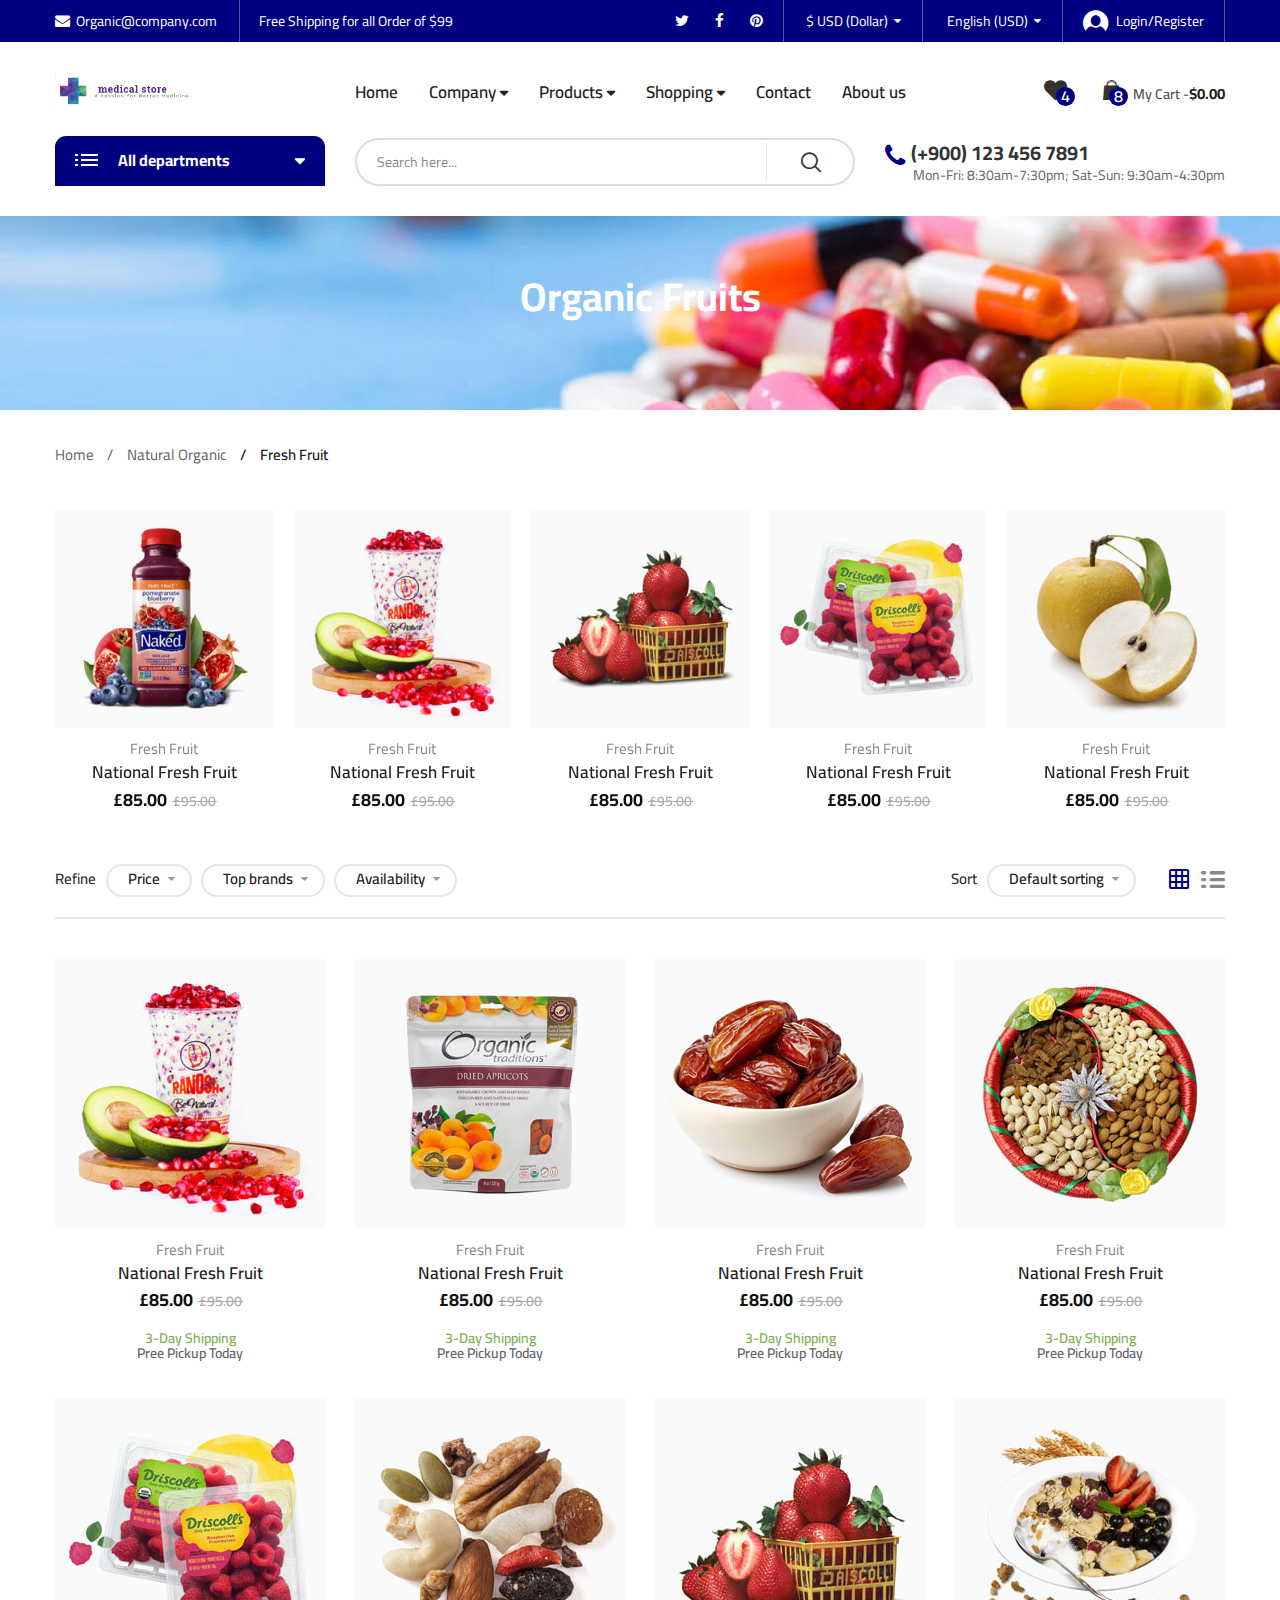
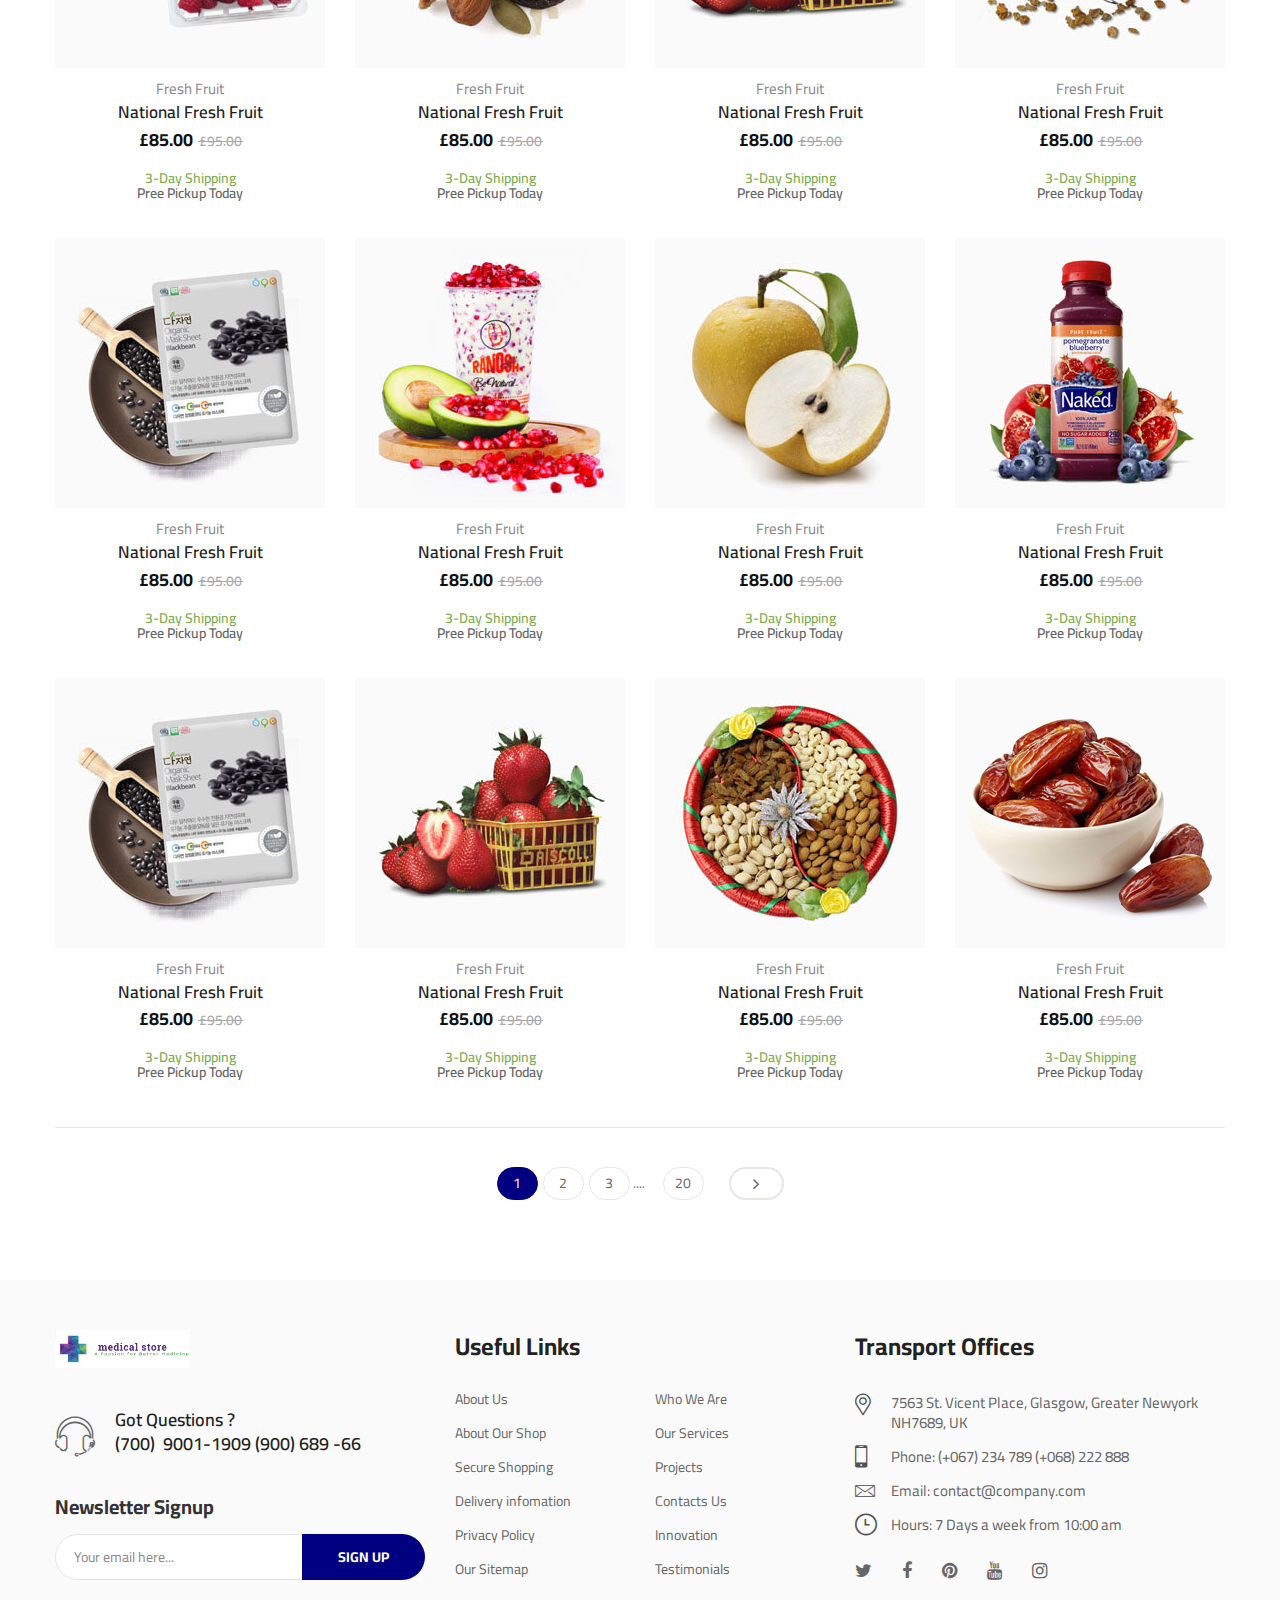
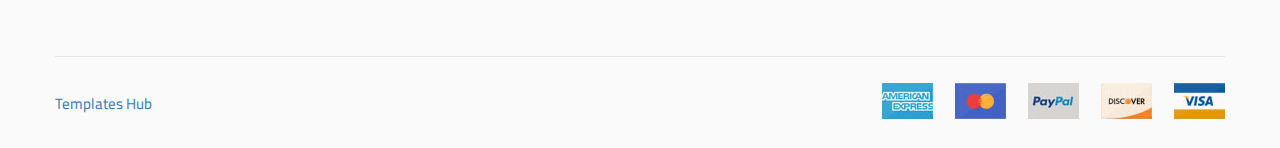
<file: category-grid.html>
<!DOCTYPE html>
<html class="no-js" lang="en">

<head>
    <meta charset="utf-8">
    <meta http-equiv="X-UA-Compatible" content="IE=edge">
    <meta name="viewport" content="width=device-width, initial-scale=1">
    <title>Biolife - Organic Food</title>
    <link href="https://fonts.googleapis.com/css?family=Cairo:400,600,700&amp;display=swap" rel="stylesheet">
    <link href="https://fonts.googleapis.com/css?family=Poppins:600&amp;display=swap" rel="stylesheet">
    <link href="https://fonts.googleapis.com/css?family=Playfair+Display:400i,700i" rel="stylesheet">
    <link href="https://fonts.googleapis.com/css?family=Ubuntu&amp;display=swap" rel="stylesheet">
    <link rel="shortcut icon" type="image/x-icon" href="assets/images/favicon.png" />
    <link rel="stylesheet" href="assets/css/bootstrap.min.css">
    <link rel="stylesheet" href="assets/css/animate.min.css">
    <link rel="stylesheet" href="assets/css/font-awesome.min.css">
    <link rel="stylesheet" href="assets/css/nice-select.css">
    <link rel="stylesheet" href="assets/css/slick.min.css">
    <link rel="stylesheet" href="assets/css/style.css">
    <link rel="stylesheet" href="assets/css/main-color.css">
</head>
<body class="biolife-body">

    <!-- Preloader -->
    <div id="biof-loading">
        <div class="biof-loading-center">
            <div class="biof-loading-center-absolute">
                <div class="dot dot-one"></div>
                <div class="dot dot-two"></div>
                <div class="dot dot-three"></div>
            </div>
        </div>
    </div>

     <!-- HEADER -->
     <header id="header" class="header-area style-01 layout-03">
        <div class="header-top bg-main hidden-xs">
            <div class="container">
                <div class="top-bar left">
                    <ul class="horizontal-menu">
                        <li><a href="#"><i class="fa fa-envelope" aria-hidden="true"></i>Organic@company.com</a></li>
                        <li><a href="#">Free Shipping for all Order of $99</a></li>
                    </ul>
                </div>
                <div class="top-bar right">
                    <ul class="social-list">
                        <li><a href="#"><i class="fa fa-twitter" aria-hidden="true"></i></a></li>
                        <li><a href="#"><i class="fa fa-facebook" aria-hidden="true"></i></a></li>
                        <li><a href="#"><i class="fa fa-pinterest" aria-hidden="true"></i></a></li>
                    </ul>
                    <ul class="horizontal-menu">
                        <li class="horz-menu-item currency">
                            <select name="currency">
                                <option value="eur">€ EUR (Euro)</option>
                                <option value="usd" selected>$ USD (Dollar)</option>
                                <option value="usd">£ GBP (Pound)</option>
                                <option value="usd">¥ JPY (Yen)</option>
                            </select>
                        </li>
                        <li class="horz-menu-item lang">
                            <select name="language">
                                <option value="fr">French (EUR)</option>
                                <option value="en" selected>English (USD)</option>
                                <option value="ger">Germany (GBP)</option>
                                <option value="jp">Japan (JPY)</option>
                            </select>
                        </li>
                        <li><a href="login.html" class="login-link"><i class="biolife-icon icon-login"></i>Login/Register</a></li>
                    </ul>
                </div>
            </div>
        </div>
        <div class="header-middle biolife-sticky-object ">
            <div class="container">
                <div class="row">
                    <div class="col-lg-3 col-md-2 col-md-6 col-xs-6">
                        <a href="index.html" class="biolife-logo"><img src="assets/images/logo.png" alt="biolife logo" width="135" height="34"></a>
                    </div>
                    <div class="col-lg-6 col-md-7 hidden-sm hidden-xs">
                        <div class="primary-menu">
                        <ul class="menu biolife-menu clone-main-menu clone-primary-menu" id="primary-menu" data-menuname="main menu">
                            <li class="menu-item"><a href="index.html">Home</a></li>
                            <li class="menu-item menu-item-has-children has-child">
                                <a href="#" class="menu-name" data-title="Products">Company</a>
                                <ul class="sub-menu">
                                    
                                    <li class="menu-item menu-item-has-children has-child"><a href="#" class="menu-name" data-title="Eggs & other considerations">Gitz</a>
                                        <ul class="sub-menu">
                                            <li class="menu-item"><a href="category-grid.html">Skin products</a></li>
                                            <li class="menu-item"><a href="category-grid.html">Eye products</a></li>
                                            <li class="menu-item"><a href="category-grid.html">Hair products</a></li>
                                            <li class="menu-item"><a href="category-grid.html">Gastro products</a></li>
                                        </ul>
                                    </li>
                                    <li class="menu-item menu-item-has-children has-child"><a href="#" class="menu-name" data-title="Eggs & other considerations">Pharma</a>
                                        <ul class="sub-menu">
                                            <li class="menu-item"><a href="category-grid.html">Skin products</a></li>
                                            <li class="menu-item"><a href="category-grid.html">Eye products</a></li>
                                            <li class="menu-item"><a href="category-grid.html">Hair products</a></li>
                                            <li class="menu-item"><a href="category-grid.html">Gastro products</a></li>
                                        </ul>
                                    </li>
                                    <li class="menu-item menu-item-has-children has-child"><a href="#" class="menu-name" data-title="Eggs & other considerations">Abbot</a>
                                        <ul class="sub-menu">
                                            <li class="menu-item"><a href="category-grid.html">Skin products</a></li>
                                            <li class="menu-item"><a href="category-grid.html">Eye products</a></li>
                                            <li class="menu-item"><a href="category-grid.html">Hair products</a></li>
                                            <li class="menu-item"><a href="category-grid.html">Gastro products</a></li>
                                        </ul>
                                    </li> 
                                </ul>
                            </li>
                            <li class="menu-item menu-item-has-children has-child">
                                <a href="#" class="menu-name" data-title="Products">Products</a>
                                <ul class="sub-menu">
                                    <li class="menu-item"><a href="#">Skin Products</a></li>
                                    <li class="menu-item"><a href="#">Hair Products</a></li>
                                    <li class="menu-item"><a href="#">Eye Products</a></li>
                                    <li class="menu-item"><a href="#">Gastro Products</a></li>
                                    
                                </ul>
                            </li>
                            <li class="menu-item menu-item-has-children has-child">
                                <a href="#" class="menu-name" data-title="Products">Shopping</a>
                                <ul class="sub-menu">
                                    <li class="menu-item"><a href="shopping-cart.html">shopping-cart</a></li>
                                    <li class="menu-item"><a href="checkout.html">check-out</a></li>
                                    <li class="menu-item"><a href="404.html">404</a></li>
                                    
                                    
                                </ul>
                            </li>
                            
                            <li class="menu-item"><a href="contact.html">Contact</a></li>
                            <li class="menu-item"><a href="about-us.html">About us</a></li>
                        </ul>
                    </div>
                    </div>
                    <div class="col-lg-3 col-md-3 col-md-6 col-xs-6">
                        <div class="biolife-cart-info">
                            <div class="mobile-search">
                                <a href="javascript:void(0)" class="open-searchbox"><i class="biolife-icon icon-search"></i></a>
                                <div class="mobile-search-content">
                                    <form action="#" class="form-search" name="mobile-seacrh" method="get">
                                        <a href="#" class="btn-close"><span class="biolife-icon icon-close-menu"></span></a>
                                        <input type="text" name="s" class="input-text" value="" placeholder="Search here...">
                                        
                                        <button type="submit" class="btn-submit">go</button>
                                    </form>
                                </div>
                            </div>
                            <div class="wishlist-block hidden-sm hidden-xs">
                                <a href="#" class="link-to">
                                    <span class="icon-qty-combine">
                                        <i class="icon-heart-bold biolife-icon"></i>
                                        <span class="qty">4</span>
                                    </span>
                                </a>
                            </div>
                            <div class="minicart-block">
                                <div class="minicart-contain">
                                    <a href="javascript:void(0)" class="link-to">
                                            <span class="icon-qty-combine">
                                                <i class="icon-cart-mini biolife-icon"></i>
                                                <span class="qty">8</span>
                                            </span>
                                        <span class="title">My Cart -</span>
                                        <span class="sub-total">$0.00</span>
                                    </a>
                                    <div class="cart-content">
                                        <div class="cart-inner">
                                            <ul class="products">
                                                <li>
                                                    <div class="minicart-item">
                                                        <div class="thumb">
                                                            <a href="#"><img src="assets/images/img-3.png" width="90" height="90" alt="National Fresh"></a>
                                                        </div>
                                                        <div class="left-info">
                                                            <div class="product-title"><a href="#" class="product-name">Antibiotics capsules</a></div>
                                                            <div class="price">
                                                                <ins><span class="price-amount"><span class="currencySymbol">£</span>85.00</span></ins>
                                                                <del><span class="price-amount"><span class="currencySymbol">£</span>95.00</span></del>
                                                            </div>
                                                            <div class="qty">
                                                                <label for="cart[id123][qty]">Qty:</label>
                                                                <input type="number" class="input-qty" name="cart[id123][qty]" id="cart[id123][qty]" value="1" disabled>
                                                            </div>
                                                        </div>
                                                        <div class="action">
                                                            <a href="#" class="edit"><i class="fa fa-pencil" aria-hidden="true"></i></a>
                                                            <a href="#" class="remove"><i class="fa fa-trash-o" aria-hidden="true"></i></a>
                                                        </div>
                                                    </div>
                                                </li>
                                                <li>
                                                    <div class="minicart-item">
                                                        <div class="thumb">
                                                            <a href="#"><img src="assets/images/img-2.png" width="90" height="90" alt="National Fresh"></a>
                                                        </div>
                                                        <div class="left-info">
                                                            <div class="product-title"><a href="#" class="product-name">antiviral capsules</a></div>
                                                            <div class="price">
                                                                <ins><span class="price-amount"><span class="currencySymbol">£</span>85.00</span></ins>
                                                                <del><span class="price-amount"><span class="currencySymbol">£</span>95.00</span></del>
                                                            </div>
                                                            <div class="qty">
                                                                <label for="cart[id124][qty]">Qty:</label>
                                                                <input type="number" class="input-qty" name="cart[id124][qty]" id="cart[id124][qty]" value="1" disabled>
                                                            </div>
                                                        </div>
                                                        <div class="action">
                                                            <a href="#" class="edit"><i class="fa fa-pencil" aria-hidden="true"></i></a>
                                                            <a href="#" class="remove"><i class="fa fa-trash-o" aria-hidden="true"></i></a>
                                                        </div>
                                                    </div>
                                                </li>
                                                <li>
                                                    <div class="minicart-item">
                                                        <div class="thumb">
                                                            <a href="#"><img src="assets/images/img-1.png" width="90" height="90" alt="National Fresh"></a>
                                                        </div>
                                                        <div class="left-info">
                                                            <div class="product-title"><a href="#" class="product-name">Anitibiotics capsules</a></div>
                                                            <div class="price">
                                                                <ins><span class="price-amount"><span class="currencySymbol">£</span>85.00</span></ins>
                                                                <del><span class="price-amount"><span class="currencySymbol">£</span>95.00</span></del>
                                                            </div>
                                                            <div class="qty">
                                                                <label for="cart[id125][qty]">Qty:</label>
                                                                <input type="number" class="input-qty" name="cart[id125][qty]" id="cart[id125][qty]" value="1" disabled>
                                                            </div>
                                                        </div>
                                                        <div class="action">
                                                            <a href="#" class="edit"><i class="fa fa-pencil" aria-hidden="true"></i></a>
                                                            <a href="#" class="remove"><i class="fa fa-trash-o" aria-hidden="true"></i></a>
                                                        </div>
                                                    </div>
                                                </li>
                                                <li>
                                                    <div class="minicart-item">
                                                        <div class="thumb">
                                                            <a href="#"><img src="assets/images/img-4.png" width="90" height="90" alt="National Fresh"></a>
                                                        </div>
                                                        <div class="left-info">
                                                            <div class="product-title"><a href="#" class="product-name">Antivirals capsules</a></div>
                                                            <div class="price">
                                                                <ins><span class="price-amount"><span class="currencySymbol">£</span>85.00</span></ins>
                                                                <del><span class="price-amount"><span class="currencySymbol">£</span>95.00</span></del>
                                                            </div>
                                                            <div class="qty">
                                                                <label for="cart[id126][qty]">Qty:</label>
                                                                <input type="number" class="input-qty" name="cart[id126][qty]" id="cart[id126][qty]" value="1" disabled>
                                                            </div>
                                                        </div>
                                                        <div class="action">
                                                            <a href="#" class="edit"><i class="fa fa-pencil" aria-hidden="true"></i></a>
                                                            <a href="#" class="remove"><i class="fa fa-trash-o" aria-hidden="true"></i></a>
                                                        </div>
                                                    </div>
                                                </li>
                                                <li>
                                                    <div class="minicart-item">
                                                        <div class="thumb">
                                                            <a href="#"><img src="assets/images/img-3.png" width="90" height="90" alt="National Fresh"></a>
                                                        </div>
                                                        <div class="left-info">
                                                            <div class="product-title"><a href="#" class="product-name">Antivirals capsules</a></div>
                                                            <div class="price">
                                                                <ins><span class="price-amount"><span class="currencySymbol">£</span>85.00</span></ins>
                                                                <del><span class="price-amount"><span class="currencySymbol">£</span>95.00</span></del>
                                                            </div>
                                                            <div class="qty">
                                                                <label for="cart[id127][qty]">Qty:</label>
                                                                <input type="number" class="input-qty" name="cart[id127][qty]" id="cart[id127][qty]" value="1" disabled>
                                                            </div>
                                                        </div>
                                                        <div class="action">
                                                            <a href="#" class="edit"><i class="fa fa-pencil" aria-hidden="true"></i></a>
                                                            <a href="#" class="remove"><i class="fa fa-trash-o" aria-hidden="true"></i></a>
                                                        </div>
                                                    </div>
                                                </li>
                                            </ul>
                                            <p class="btn-control">
                                                <a href="shopping-cart.html" class="btn view-cart">view cart</a>
                                                <a href="checkout.html" class="btn">checkout</a>
                                            </p>
                                        </div>
                                    </div>
                                </div>
                            </div>
                            <div class="mobile-menu-toggle">
                                <a class="btn-toggle" data-object="open-mobile-menu" href="javascript:void(0)">
                                    <span></span>
                                    <span></span>
                                    <span></span>
                                </a>
                            </div>
                        </div>
                    </div>
                </div>
            </div>
        </div>
        <div class="header-bottom hidden-sm hidden-xs">
            <div class="container">
                <div class="row">
                    <div class="col-lg-3 col-md-4">
                        <div class="vertical-menu vertical-category-block">
                            <div class="block-title">
                                <span class="menu-icon">
                                    <span class="line-1"></span>
                                    <span class="line-2"></span>
                                    <span class="line-3"></span>
                                </span>
                                <span class="menu-title">All departments</span>
                                <span class="angle" data-tgleclass="fa fa-caret-down"><i class="fa fa-caret-up" aria-hidden="true"></i></span>
                            </div>
                            <div class="wrap-menu">
                                <ul class="menu clone-main-menu">
                                    <li class="menu-item menu-item-has-children has-megamenu">
                                        <a href="#" class="menu-name" data-title="Fruit & Nut Gifts"><i class="fas fasss fa-tablets"></i>Skin</a>
                                        <div class="wrap-megamenu lg-width-900 md-width-640">
                                            <div class="mega-content">
                                                <div class="row">
                                                    <div class="col-lg-3 col-md-4 col-sm-12 xs-margin-bottom-25 md-margin-bottom-0">
                                                        <div class="wrap-custom-menu vertical-menu">
                                                            <h4 class="menu-title">Pharma</h4>
                                                            <ul class="menu">
                                                                <li><a href="#">Fruit & Nut Gifts</a></li>
                                                                <li><a href="#">Mixed Fruits</a></li>
                                                                <li><a href="#">Oranges</a></li>
                                                               
                                                                
                                                            </ul>
                                                        </div>
                                                    </div>
                                                    <div class="col-lg-3 col-md-4 col-sm-12 xs-margin-bottom-25 md-margin-bottom-0">
                                                        <div class="wrap-custom-menu vertical-menu">
                                                            <h4 class="menu-title">Pharma</h4>
                                                            <ul class="menu">
                                                                <li><a href="#">Fruit & Nut Gifts</a></li>
                                                                <li><a href="#">Mixed Fruits</a></li>
                                                                <li><a href="#">Oranges</a></li>
                                                               
                                                                
                                                            </ul>
                                                        </div>
                                                    </div>
                                                    <div class="col-lg-3 col-md-4 col-sm-12 xs-margin-bottom-25 md-margin-bottom-3">
                                                        <div class="wrap-custom-menu vertical-menu">
                                                            <h4 class="menu-title">Pharma</h4>
                                                            <ul class="menu">
                                                                <li><a href="#">Fruit & Nut Gifts</a></li>
                                                                <li><a href="#">Mixed Fruits</a></li>
                                                                <li><a href="#">Oranges</a></li>
                                                               
                                                                
                                                            </ul>
                                                        </div>
                                                    </div>
                                                    <div class="col-lg-3 col-md-4 col-sm-12 lg-padding-left-23 xs-margin-bottom-25 md-margin-bottom-0">
                                                        <div class="wrap-custom-menu vertical-menu">
                                                            <h4 class="menu-title">Gits</h4>
                                                            <ul class="menu">
                                                                <li><a href="#">Non-Dairy Coffee Creamers</a></li>
                                                                <li><a href="#">Coffee Creamers</a></li>
                                                                <li><a href="#">Mayonnaise</a></li>
                                                                
                                                            </ul>
                                                        </div>
                                                    </div>
                                                   
                                                </div>
                                             
                                            </div>
                                        </div>
                                    </li>
                                    <li class="menu-item menu-item-has-children has-megamenu">
                                        <a href="#" class="menu-name" data-title="Fruit & Nut Gifts"><i class="fas fasss fa-tablets"></i>Hair</a>
                                        <div class="wrap-megamenu lg-width-900 md-width-640">
                                            <div class="mega-content">
                                                <div class="row">
                                                    <div class="col-lg-3 col-md-4 col-sm-12 xs-margin-bottom-25 md-margin-bottom-0">
                                                        <div class="wrap-custom-menu vertical-menu">
                                                            <h4 class="menu-title">Pharma</h4>
                                                            <ul class="menu">
                                                                <li><a href="#">Fruit & Nut Gifts</a></li>
                                                                <li><a href="#">Mixed Fruits</a></li>
                                                                <li><a href="#">Oranges</a></li>
                                                               
                                                                
                                                            </ul>
                                                        </div>
                                                    </div>
                                                    <div class="col-lg-3 col-md-4 col-sm-12 xs-margin-bottom-25 md-margin-bottom-0">
                                                        <div class="wrap-custom-menu vertical-menu">
                                                            <h4 class="menu-title">Wyeth</h4>
                                                            <ul class="menu">
                                                                <li><a href="#">Fruit & Nut Gifts</a></li>
                                                                <li><a href="#">Mixed Fruits</a></li>
                                                                <li><a href="#">Oranges</a></li>
                                                               
                                                                
                                                            </ul>
                                                        </div>
                                                    </div>
                                                    <div class="col-lg-3 col-md-4 col-sm-12 xs-margin-bottom-25 md-margin-bottom-3">
                                                        <div class="wrap-custom-menu vertical-menu">
                                                            <h4 class="menu-title">Abbot</h4>
                                                            <ul class="menu">
                                                                <li><a href="#">Fruit & Nut Gifts</a></li>
                                                                <li><a href="#">Mixed Fruits</a></li>
                                                                <li><a href="#">Oranges</a></li>
                                                               
                                                                
                                                            </ul>
                                                        </div>
                                                    </div>
                                                    <div class="col-lg-3 col-md-4 col-sm-12 lg-padding-left-23 xs-margin-bottom-25 md-margin-bottom-0">
                                                        <div class="wrap-custom-menu vertical-menu">
                                                            <h4 class="menu-title">Gitz</h4>
                                                            <ul class="menu">
                                                                <li><a href="#">Non-Dairy Coffee Creamers</a></li>
                                                                <li><a href="#">Coffee Creamers</a></li>
                                                                <li><a href="#">Mayonnaise</a></li>
                                                                
                                                            </ul>
                                                        </div>
                                                    </div>
                                                   
                                                </div>
                                             
                                            </div>
                                        </div>
                                    </li>
                                    <li class="menu-item menu-item-has-children has-megamenu">
                                        <a href="#" class="menu-name" data-title="Fruit & Nut Gifts"><i class="fas fasss fa-tablets"></i>Eye</a>
                                        <div class="wrap-megamenu lg-width-900 md-width-640">
                                            <div class="mega-content">
                                                <div class="row">
                                                    <div class="col-lg-3 col-md-4 col-sm-12 xs-margin-bottom-25 md-margin-bottom-0">
                                                        <div class="wrap-custom-menu vertical-menu">
                                                            <h4 class="menu-title">Pharma</h4>
                                                            <ul class="menu">
                                                                <li><a href="#">Fruit & Nut Gifts</a></li>
                                                                <li><a href="#">Mixed Fruits</a></li>
                                                                <li><a href="#">Oranges</a></li>
                                                               
                                                                
                                                            </ul>
                                                        </div>
                                                    </div>
                                                   
                                                    <div class="col-lg-3 col-md-4 col-sm-12 xs-margin-bottom-25 md-margin-bottom-3">
                                                        <div class="wrap-custom-menu vertical-menu">
                                                            <h4 class="menu-title">Bayer</h4>
                                                            <ul class="menu">
                                                                <li><a href="#">Fruit & Nut Gifts</a></li>
                                                                <li><a href="#">Mixed Fruits</a></li>
                                                                <li><a href="#">Oranges</a></li>
                                                               
                                                                
                                                            </ul>
                                                        </div>
                                                    </div>
                                                    <div class="col-lg-3 col-md-4 col-sm-12 xs-margin-bottom-25 md-margin-bottom-0">
                                                        <div class="wrap-custom-menu vertical-menu">
                                                            <h4 class="menu-title">Abbot</h4>
                                                            <ul class="menu">
                                                                <li><a href="#">Fruit & Nut Gifts</a></li>
                                                                <li><a href="#">Mixed Fruits</a></li>
                                                                <li><a href="#">Oranges</a></li>
                                                               
                                                                
                                                            </ul>
                                                        </div>
                                                    </div>
                                                    <div class="col-lg-3 col-md-4 col-sm-12 lg-padding-left-23 xs-margin-bottom-25 md-margin-bottom-0">
                                                        <div class="wrap-custom-menu vertical-menu">
                                                            <h4 class="menu-title">Gitz</h4>
                                                            <ul class="menu">
                                                                <li><a href="#">Non-Dairy Coffee Creamers</a></li>
                                                                <li><a href="#">Coffee Creamers</a></li>
                                                                <li><a href="#">Mayonnaise</a></li>
                                                                
                                                            </ul>
                                                        </div>
                                                    </div>
                                                   
                                                </div>
                                             
                                            </div>
                                        </div>
                                    </li>

                                    <li class="menu-item menu-item-has-children has-megamenu">
                                        <a href="#" class="menu-name" data-title="Fruit & Nut Gifts"><i class="fas fasss fa-tablets"></i>gastro</a>
                                        <div class="wrap-megamenu lg-width-900 md-width-640">
                                            <div class="mega-content">
                                                <div class="row">
                                                    <div class="col-lg-3 col-md-4 col-sm-12 xs-margin-bottom-25 md-margin-bottom-0">
                                                        <div class="wrap-custom-menu vertical-menu">
                                                            <h4 class="menu-title">Pharma</h4>
                                                            <ul class="menu">
                                                                <li><a href="#">Fruit & Nut Gifts</a></li>
                                                                <li><a href="#">Mixed Fruits</a></li>
                                                                <li><a href="#">Oranges</a></li>
                                                               
                                                                
                                                            </ul>
                                                        </div>
                                                    </div>
                                                    <div class="col-lg-3 col-md-4 col-sm-12 lg-padding-left-23 xs-margin-bottom-25 md-margin-bottom-0">
                                                        <div class="wrap-custom-menu vertical-menu">
                                                            <h4 class="menu-title">Gitz</h4>
                                                            <ul class="menu">
                                                                <li><a href="#">Non-Dairy Coffee Creamers</a></li>
                                                                <li><a href="#">Coffee Creamers</a></li>
                                                                <li><a href="#">Mayonnaise</a></li>
                                                                
                                                            </ul>
                                                        </div>
                                                    </div>
                                                    <div class="col-lg-3 col-md-4 col-sm-12 lg-padding-left-23 xs-margin-bottom-25 md-margin-bottom-0">
                                                        <div class="wrap-custom-menu vertical-menu">
                                                            <h4 class="menu-title">Bayer</h4>
                                                            <ul class="menu">
                                                                <li><a href="#">Non-Dairy Coffee Creamers</a></li>
                                                                <li><a href="#">Coffee Creamers</a></li>
                                                                <li><a href="#">Mayonnaise</a></li>
                                                                
                                                            </ul>
                                                        </div>
                                                    </div>
                                                    <div class="col-lg-3 col-md-4 col-sm-12 lg-padding-left-23 xs-margin-bottom-25 md-margin-bottom-3">
                                                        <div class="wrap-custom-menu vertical-menu">
                                                            <h4 class="menu-title">Abbot</h4>
                                                            <ul class="menu">
                                                                <li><a href="#">Non-Dairy Coffee Creamers</a></li>
                                                                <li><a href="#">Coffee Creamers</a></li>
                                                                <li><a href="#">Mayonnaise</a></li>
                                                                
                                                            </ul>
                                                        </div>
                                                    </div>
                                                   
                                                </div>
                                             
                                            </div>
                                        </div>
                                    </li>
                                    <li class="menu-item menu-item-has-children has-megamenu">
                                        <a href="#" class="menu-name" data-title="Fruit & Nut Gifts"><i class="fas fasss fa-tablets"></i>Heart</a>
                                        <div class="wrap-megamenu lg-width-900 md-width-640">
                                            <div class="mega-content">
                                                <div class="row">
                                                    <div class="col-lg-3 col-md-4 col-sm-12 xs-margin-bottom-25 md-margin-bottom-3">
                                                        <div class="wrap-custom-menu vertical-menu">
                                                            <h4 class="menu-title">Pharma</h4>
                                                            <ul class="menu">
                                                                <li><a href="#">Fruit & Nut Gifts</a></li>
                                                                <li><a href="#">Mixed Fruits</a></li>
                                                                <li><a href="#">Oranges</a></li>
                                                               
                                                                
                                                            </ul>
                                                        </div>
                                                    </div>
                                                    <div class="col-lg-3 col-md-4 col-sm-12 lg-padding-left-23 xs-margin-bottom-25 md-margin-bottom-0">
                                                        <div class="wrap-custom-menu vertical-menu">
                                                            <h4 class="menu-title">Gits</h4>
                                                            <ul class="menu">
                                                                <li><a href="#">Non-Dairy Coffee Creamers</a></li>
                                                                <li><a href="#">Coffee Creamers</a></li>
                                                                <li><a href="#">Mayonnaise</a></li>
                                                                
                                                            </ul>
                                                        </div>
                                                    </div>
                                                    <div class="col-lg-3 col-md-4 col-sm-12 lg-padding-left-23 xs-margin-bottom-25 md-margin-bottom-0">
                                                        <div class="wrap-custom-menu vertical-menu">
                                                            <h4 class="menu-title">Abbot</h4>
                                                            <ul class="menu">
                                                                <li><a href="#">Non-Dairy Coffee Creamers</a></li>
                                                                <li><a href="#">Coffee Creamers</a></li>
                                                                <li><a href="#">Mayonnaise</a></li>
                                                                
                                                            </ul>
                                                        </div>
                                                    </div>
                                                    <div class="col-lg-3 col-md-4 col-sm-12 lg-padding-left-23 xs-margin-bottom-25 md-margin-bottom-0">
                                                        <div class="wrap-custom-menu vertical-menu">
                                                            <h4 class="menu-title">Bayer</h4>
                                                            <ul class="menu">
                                                                <li><a href="#">Non-Dairy Coffee Creamers</a></li>
                                                                <li><a href="#">Coffee Creamers</a></li>
                                                                <li><a href="#">Mayonnaise</a></li>
                                                                
                                                            </ul>
                                                        </div>
                                                    </div>
                                                   
                                                </div>
                                             
                                            </div>
                                        </div>
                                    </li>
                                    <li class="menu-item menu-item-has-children has-megamenu">
                                        <a href="#" class="menu-name" data-title="Fruit & Nut Gifts"><i class="fas fasss fa-tablets"></i>Kidney</a>
                                        <div class="wrap-megamenu lg-width-900 md-width-640">
                                            <div class="mega-content">
                                                <div class="row">
                                                    <div class="col-lg-3 col-md-4 col-sm-12 xs-margin-bottom-25 md-margin-bottom-3">
                                                        <div class="wrap-custom-menu vertical-menu">
                                                            <h4 class="menu-title">Pharma</h4>
                                                            <ul class="menu">
                                                                <li><a href="#">Fruit & Nut Gifts</a></li>
                                                                <li><a href="#">Mixed Fruits</a></li>
                                                                <li><a href="#">Oranges</a></li>
                                                               
                                                                
                                                            </ul>
                                                        </div>
                                                    </div>
                                                    <div class="col-lg-3 col-md-4 col-sm-12 lg-padding-left-23 xs-margin-bottom-25 md-margin-bottom-0">
                                                        <div class="wrap-custom-menu vertical-menu">
                                                            <h4 class="menu-title">Abbot</h4>
                                                            <ul class="menu">
                                                                <li><a href="#">Non-Dairy Coffee Creamers</a></li>
                                                                <li><a href="#">Coffee Creamers</a></li>
                                                                <li><a href="#">Mayonnaise</a></li>
                                                                
                                                            </ul>
                                                        </div>
                                                    </div>
                                                    <div class="col-lg-3 col-md-4 col-sm-12 lg-padding-left-23 xs-margin-bottom-25 md-margin-bottom-0">
                                                        <div class="wrap-custom-menu vertical-menu">
                                                            <h4 class="menu-title">Gitz</h4>
                                                            <ul class="menu">
                                                                <li><a href="#">Non-Dairy Coffee Creamers</a></li>
                                                                <li><a href="#">Coffee Creamers</a></li>
                                                                <li><a href="#">Mayonnaise</a></li>
                                                                
                                                            </ul>
                                                        </div>
                                                    </div>
                                                    <div class="col-lg-3 col-md-4 col-sm-12 lg-padding-left-23 xs-margin-bottom-25 md-margin-bottom-0">
                                                        <div class="wrap-custom-menu vertical-menu">
                                                            <h4 class="menu-title">Searle</h4>
                                                            <ul class="menu">
                                                                <li><a href="#">Non-Dairy Coffee Creamers</a></li>
                                                                <li><a href="#">Coffee Creamers</a></li>
                                                                <li><a href="#">Mayonnaise</a></li>
                                                                
                                                            </ul>
                                                        </div>
                                                    </div>
                                                   
                                                </div>
                                             
                                            </div>
                                        </div>
                                    </li>
                                    
                                </ul>
                            </div>
                        </div>
                    </div>
                    <div class="col-lg-9 col-md-8 padding-top-2px">
                        <div class="header-search-bar layout-01">
                            <form action="#" class="form-search" name="desktop-seacrh" method="get">
                                <input type="text" name="s" class="input-text" value="" placeholder="Search here...">
                                
                                <button type="submit" class="btn-submit"><i class="biolife-icon icon-search"></i></button>
                            </form>
                        </div>
                        <div class="live-info">
                            <p class="telephone"><i class="fa fa-phone" aria-hidden="true"></i><b class="phone-number">(+900) 123 456 7891</b></p>
                            <p class="working-time">Mon-Fri: 8:30am-7:30pm; Sat-Sun: 9:30am-4:30pm</p>
                        </div>
                    </div>
                </div>
            </div>
        </div>
    </header>

    <!--Hero Section-->
    <div class="hero-section hero-background">
        <h1 class="page-title">Organic Fruits</h1>
    </div>

    <!--Navigation section-->
    <div class="container">
        <nav class="biolife-nav">
            <ul>
                <li class="nav-item"><a href="index.html" class="permal-link">Home</a></li>
                <li class="nav-item"><a href="#" class="permal-link">Natural Organic</a></li>
                <li class="nav-item"><span class="current-page">Fresh Fruit</span></li>
            </ul>
        </nav>
    </div>

    <div class="page-contain category-page no-sidebar">
        <div class="container">
            <div class="row">

                <!-- Main content -->
                <div id="main-content" class="main-content col-lg-12 col-md-12 col-sm-12 col-xs-12">

                    <div class="block-item recently-products-cat md-margin-bottom-39">
                        <ul class="products-list biolife-carousel nav-center-02 nav-none-on-mobile" data-slick='{"rows":1,"arrows":true,"dots":false,"infinite":false,"speed":400,"slidesMargin":0,"slidesToShow":5, "responsive":[{"breakpoint":1200, "settings":{ "slidesToShow": 3}},{"breakpoint":992, "settings":{ "slidesToShow": 3, "slidesMargin":30}},{"breakpoint":768, "settings":{ "slidesToShow": 2, "slidesMargin":10}}]}' >
                            <li class="product-item">
                                <div class="contain-product layout-02">
                                    <div class="product-thumb">
                                        <a href="#" class="link-to-product">
                                            <img src="assets/images/products/p-08.jpg" alt="dd" width="270" height="270" class="product-thumnail">
                                        </a>
                                    </div>
                                    <div class="info">
                                        <b class="categories">Fresh Fruit</b>
                                        <h4 class="product-title"><a href="#" class="pr-name">National Fresh Fruit</a></h4>
                                        <div class="price">
                                            <ins><span class="price-amount"><span class="currencySymbol">£</span>85.00</span></ins>
                                            <del><span class="price-amount"><span class="currencySymbol">£</span>95.00</span></del>
                                        </div>
                                    </div>
                                </div>
                            </li>
                            <li class="product-item">
                                <div class="contain-product layout-02">
                                    <div class="product-thumb">
                                        <a href="#" class="link-to-product">
                                            <img src="assets/images/products/p-11.jpg" alt="dd" width="270" height="270" class="product-thumnail">
                                        </a>
                                    </div>
                                    <div class="info">
                                        <b class="categories">Fresh Fruit</b>
                                        <h4 class="product-title"><a href="#" class="pr-name">National Fresh Fruit</a></h4>
                                        <div class="price">
                                            <ins><span class="price-amount"><span class="currencySymbol">£</span>85.00</span></ins>
                                            <del><span class="price-amount"><span class="currencySymbol">£</span>95.00</span></del>
                                        </div>
                                    </div>
                                </div>
                            </li>
                            <li class="product-item">
                                <div class="contain-product layout-02">
                                    <div class="product-thumb">
                                        <a href="#" class="link-to-product">
                                            <img src="assets/images/products/p-17.jpg" alt="dd" width="270" height="270" class="product-thumnail">
                                        </a>
                                    </div>
                                    <div class="info">
                                        <b class="categories">Fresh Fruit</b>
                                        <h4 class="product-title"><a href="#" class="pr-name">National Fresh Fruit</a></h4>
                                        <div class="price">
                                            <ins><span class="price-amount"><span class="currencySymbol">£</span>85.00</span></ins>
                                            <del><span class="price-amount"><span class="currencySymbol">£</span>95.00</span></del>
                                        </div>
                                    </div>
                                </div>
                            </li>
                            <li class="product-item">
                                <div class="contain-product layout-02">
                                    <div class="product-thumb">
                                        <a href="#" class="link-to-product">
                                            <img src="assets/images/products/p-15.jpg" alt="dd" width="270" height="270" class="product-thumnail">
                                        </a>
                                    </div>
                                    <div class="info">
                                        <b class="categories">Fresh Fruit</b>
                                        <h4 class="product-title"><a href="#" class="pr-name">National Fresh Fruit</a></h4>
                                        <div class="price">
                                            <ins><span class="price-amount"><span class="currencySymbol">£</span>85.00</span></ins>
                                            <del><span class="price-amount"><span class="currencySymbol">£</span>95.00</span></del>
                                        </div>
                                    </div>
                                </div>
                            </li>
                            <li class="product-item">
                                <div class="contain-product layout-02">
                                    <div class="product-thumb">
                                        <a href="#" class="link-to-product">
                                            <img src="assets/images/products/p-09.jpg" alt="dd" width="270" height="270" class="product-thumnail">
                                        </a>
                                    </div>
                                    <div class="info">
                                        <b class="categories">Fresh Fruit</b>
                                        <h4 class="product-title"><a href="#" class="pr-name">National Fresh Fruit</a></h4>
                                        <div class="price">
                                            <ins><span class="price-amount"><span class="currencySymbol">£</span>85.00</span></ins>
                                            <del><span class="price-amount"><span class="currencySymbol">£</span>95.00</span></del>
                                        </div>
                                    </div>
                                </div>
                            </li>
                            <li class="product-item">
                                <div class="contain-product layout-02">
                                    <div class="product-thumb">
                                        <a href="#" class="link-to-product">
                                            <img src="assets/images/products/p-02.jpg" alt="dd" width="270" height="270" class="product-thumnail">
                                        </a>
                                    </div>
                                    <div class="info">
                                        <b class="categories">Fresh Fruit</b>
                                        <h4 class="product-title"><a href="#" class="pr-name">National Fresh Fruit</a></h4>
                                        <div class="price">
                                            <ins><span class="price-amount"><span class="currencySymbol">£</span>85.00</span></ins>
                                            <del><span class="price-amount"><span class="currencySymbol">£</span>95.00</span></del>
                                        </div>
                                    </div>
                                </div>
                            </li>
                            <li class="product-item">
                                <div class="contain-product layout-02">
                                    <div class="product-thumb">
                                        <a href="#" class="link-to-product">
                                            <img src="assets/images/products/p-07.jpg" alt="dd" width="270" height="270" class="product-thumnail">
                                        </a>
                                    </div>
                                    <div class="info">
                                        <b class="categories">Fresh Fruit</b>
                                        <h4 class="product-title"><a href="#" class="pr-name">National Fresh Fruit</a></h4>
                                        <div class="price">
                                            <ins><span class="price-amount"><span class="currencySymbol">£</span>85.00</span></ins>
                                            <del><span class="price-amount"><span class="currencySymbol">£</span>95.00</span></del>
                                        </div>
                                    </div>
                                </div>
                            </li>
                            <li class="product-item">
                                <div class="contain-product layout-02">
                                    <div class="product-thumb">
                                        <a href="#" class="link-to-product">
                                            <img src="assets/images/products/p-03.jpg" alt="dd" width="270" height="270" class="product-thumnail">
                                        </a>
                                    </div>
                                    <div class="info">
                                        <b class="categories">Fresh Fruit</b>
                                        <h4 class="product-title"><a href="#" class="pr-name">National Fresh Fruit</a></h4>
                                        <div class="price">
                                            <ins><span class="price-amount"><span class="currencySymbol">£</span>85.00</span></ins>
                                            <del><span class="price-amount"><span class="currencySymbol">£</span>95.00</span></del>
                                        </div>
                                    </div>
                                </div>
                            </li>
                            <li class="product-item">
                                <div class="contain-product layout-02">
                                    <div class="product-thumb">
                                        <a href="#" class="link-to-product">
                                            <img src="assets/images/products/p-21.jpg" alt="dd" width="270" height="270" class="product-thumnail">
                                        </a>
                                    </div>
                                    <div class="info">
                                        <b class="categories">Fresh Fruit</b>
                                        <h4 class="product-title"><a href="#" class="pr-name">National Fresh Fruit</a></h4>
                                        <div class="price">
                                            <ins><span class="price-amount"><span class="currencySymbol">£</span>85.00</span></ins>
                                            <del><span class="price-amount"><span class="currencySymbol">£</span>95.00</span></del>
                                        </div>
                                    </div>
                                </div>
                            </li>
                        </ul>
                    </div>

                    <div class="product-category grid-style">

                        <div id="top-functions-area" class="top-functions-area" >
                            <div class="flt-item to-left group-on-mobile">
                                <span class="flt-title">Refine</span>
                                <a href="#" class="icon-for-mobile">
                                    <span></span>
                                    <span></span>
                                    <span></span>
                                </a>
                                <div class="wrap-selectors">
                                    <form action="#" name="frm-refine" method="get">
                                        <span class="title-for-mobile">Refine Products By</span>
                                        <div data-title="Price:" class="selector-item">
                                            <select name="price" class="selector">
                                                <option value="all">Price</option>
                                                <option value="class-1st">Less than 5$</option>
                                                <option value="class-2nd">$5-10$</option>
                                                <option value="class-3rd">$10-20$</option>
                                                <option value="class-4th">$20-45$</option>
                                                <option value="class-5th">$45-100$</option>
                                                <option value="class-6th">$100-150$</option>
                                                <option value="class-7th">More than 150$</option>
                                            </select>
                                        </div>
                                        <div data-title="Brand:" class="selector-item">
                                            <select name="brad" class="selector">
                                                <option value="all">Top brands</option>
                                                <option value="br2">Brand first</option>
                                                <option value="br3">Brand second</option>
                                                <option value="br4">Brand third</option>
                                                <option value="br5">Brand fourth</option>
                                                <option value="br6">Brand fiveth</option>
                                            </select>
                                        </div>
                                        <div data-title="Avalability:" class="selector-item">
                                            <select name="ability" class="selector">
                                                <option value="all">Availability</option>
                                                <option value="vl2">Availability 1</option>
                                                <option value="vl3">Availability 2</option>
                                                <option value="vl4">Availability 3</option>
                                                <option value="vl5">Availability 4</option>
                                                <option value="vl6">Availability 5</option>
                                            </select>
                                        </div>
                                        <p class="btn-for-mobile"><button type="submit" class="btn-submit">Go</button></p>
                                    </form>
                                </div>
                            </div>
                            <div class="flt-item to-right">
                                <span class="flt-title">Sort</span>
                                <div class="wrap-selectors">
                                    <div class="selector-item orderby-selector">
                                        <select name="orderby" class="orderby" aria-label="Shop order">
                                            <option value="menu_order" selected="selected">Default sorting</option>
                                            <option value="popularity">popularity</option>
                                            <option value="rating">average rating</option>
                                            <option value="date">newness</option>
                                            <option value="price">price: low to high</option>
                                            <option value="price-desc">price: high to low</option>
                                        </select>
                                    </div>
                                    <div class="selector-item viewmode-selector">
                                        <a href="category-grid-left-sidebar.html" class="viewmode grid-mode active"><i class="biolife-icon icon-grid"></i></a>
                                        <a href="category-list-left-sidebar.html" class="viewmode detail-mode"><i class="biolife-icon icon-list"></i></a>
                                    </div>
                                </div>
                            </div>
                        </div>

                        <div class="row">
                            <ul class="products-list">

                                <li class="product-item col-lg-3 col-md-3 col-sm-4 col-xs-6">
                                    <div class="contain-product layout-default">
                                        <div class="product-thumb">
                                            <a href="#" class="link-to-product">
                                                <img src="assets/images/products/p-11.jpg" alt="dd" width="270" height="270" class="product-thumnail">
                                            </a>
                                        </div>
                                        <div class="info">
                                            <b class="categories">Fresh Fruit</b>
                                            <h4 class="product-title"><a href="#" class="pr-name">National Fresh Fruit</a></h4>
                                            <div class="price">
                                                <ins><span class="price-amount"><span class="currencySymbol">£</span>85.00</span></ins>
                                                <del><span class="price-amount"><span class="currencySymbol">£</span>95.00</span></del>
                                            </div>
                                            <div class="shipping-info">
                                                <p class="shipping-day">3-Day Shipping</p>
                                                <p class="for-today">Pree Pickup Today</p>
                                            </div>
                                            <div class="slide-down-box">
                                                <p class="message">All products are carefully selected to ensure food safety.</p>
                                                <div class="buttons">
                                                    <a href="#" class="btn wishlist-btn"><i class="fa fa-heart" aria-hidden="true"></i></a>
                                                    <a href="#" class="btn add-to-cart-btn"><i class="fa fa-cart-arrow-down" aria-hidden="true"></i>add to cart</a>
                                                    <a href="#" class="btn compare-btn"><i class="fa fa-random" aria-hidden="true"></i></a>
                                                </div>
                                            </div>
                                        </div>
                                    </div>
                                </li>
                                <li class="product-item col-lg-3 col-md-3 col-sm-4 col-xs-6">
                                    <div class="contain-product layout-default">
                                        <div class="product-thumb">
                                            <a href="#" class="link-to-product">
                                                <img src="assets/images/products/p-13.jpg" alt="dd" width="270" height="270" class="product-thumnail">
                                            </a>
                                        </div>
                                        <div class="info">
                                            <b class="categories">Fresh Fruit</b>
                                            <h4 class="product-title"><a href="#" class="pr-name">National Fresh Fruit</a></h4>
                                            <div class="price">
                                                <ins><span class="price-amount"><span class="currencySymbol">£</span>85.00</span></ins>
                                                <del><span class="price-amount"><span class="currencySymbol">£</span>95.00</span></del>
                                            </div>
                                            <div class="shipping-info">
                                                <p class="shipping-day">3-Day Shipping</p>
                                                <p class="for-today">Pree Pickup Today</p>
                                            </div>
                                            <div class="slide-down-box">
                                                <p class="message">All products are carefully selected to ensure food safety.</p>
                                                <div class="buttons">
                                                    <a href="#" class="btn wishlist-btn"><i class="fa fa-heart" aria-hidden="true"></i></a>
                                                    <a href="#" class="btn add-to-cart-btn"><i class="fa fa-cart-arrow-down" aria-hidden="true"></i>add to cart</a>
                                                    <a href="#" class="btn compare-btn"><i class="fa fa-random" aria-hidden="true"></i></a>
                                                </div>
                                            </div>
                                        </div>
                                    </div>
                                </li>
                                <li class="product-item col-lg-3 col-md-3 col-sm-4 col-xs-6">
                                    <div class="contain-product layout-default">
                                        <div class="product-thumb">
                                            <a href="#" class="link-to-product">
                                                <img src="assets/images/products/p-21.jpg" alt="dd" width="270" height="270" class="product-thumnail">
                                            </a>
                                        </div>
                                        <div class="info">
                                            <b class="categories">Fresh Fruit</b>
                                            <h4 class="product-title"><a href="#" class="pr-name">National Fresh Fruit</a></h4>
                                            <div class="price">
                                                <ins><span class="price-amount"><span class="currencySymbol">£</span>85.00</span></ins>
                                                <del><span class="price-amount"><span class="currencySymbol">£</span>95.00</span></del>
                                            </div>
                                            <div class="shipping-info">
                                                <p class="shipping-day">3-Day Shipping</p>
                                                <p class="for-today">Pree Pickup Today</p>
                                            </div>
                                            <div class="slide-down-box">
                                                <p class="message">All products are carefully selected to ensure food safety.</p>
                                                <div class="buttons">
                                                    <a href="#" class="btn wishlist-btn"><i class="fa fa-heart" aria-hidden="true"></i></a>
                                                    <a href="#" class="btn add-to-cart-btn"><i class="fa fa-cart-arrow-down" aria-hidden="true"></i>add to cart</a>
                                                    <a href="#" class="btn compare-btn"><i class="fa fa-random" aria-hidden="true"></i></a>
                                                </div>
                                            </div>
                                        </div>
                                    </div>
                                </li>
                                <li class="product-item col-lg-3 col-md-3 col-sm-4 col-xs-6">
                                    <div class="contain-product layout-default">
                                        <div class="product-thumb">
                                            <a href="#" class="link-to-product">
                                                <img src="assets/images/products/p-14.jpg" alt="dd" width="270" height="270" class="product-thumnail">
                                            </a>
                                        </div>
                                        <div class="info">
                                            <b class="categories">Fresh Fruit</b>
                                            <h4 class="product-title"><a href="#" class="pr-name">National Fresh Fruit</a></h4>
                                            <div class="price">
                                                <ins><span class="price-amount"><span class="currencySymbol">£</span>85.00</span></ins>
                                                <del><span class="price-amount"><span class="currencySymbol">£</span>95.00</span></del>
                                            </div>
                                            <div class="shipping-info">
                                                <p class="shipping-day">3-Day Shipping</p>
                                                <p class="for-today">Pree Pickup Today</p>
                                            </div>
                                            <div class="slide-down-box">
                                                <p class="message">All products are carefully selected to ensure food safety.</p>
                                                <div class="buttons">
                                                    <a href="#" class="btn wishlist-btn"><i class="fa fa-heart" aria-hidden="true"></i></a>
                                                    <a href="#" class="btn add-to-cart-btn"><i class="fa fa-cart-arrow-down" aria-hidden="true"></i>add to cart</a>
                                                    <a href="#" class="btn compare-btn"><i class="fa fa-random" aria-hidden="true"></i></a>
                                                </div>
                                            </div>
                                        </div>
                                    </div>
                                </li>

                                <li class="product-item col-lg-3 col-md-3 col-sm-4 col-xs-6">
                                    <div class="contain-product layout-default">
                                        <div class="product-thumb">
                                            <a href="#" class="link-to-product">
                                                <img src="assets/images/products/p-15.jpg" alt="dd" width="270" height="270" class="product-thumnail">
                                            </a>
                                        </div>
                                        <div class="info">
                                            <b class="categories">Fresh Fruit</b>
                                            <h4 class="product-title"><a href="#" class="pr-name">National Fresh Fruit</a></h4>
                                            <div class="price">
                                                <ins><span class="price-amount"><span class="currencySymbol">£</span>85.00</span></ins>
                                                <del><span class="price-amount"><span class="currencySymbol">£</span>95.00</span></del>
                                            </div>
                                            <div class="shipping-info">
                                                <p class="shipping-day">3-Day Shipping</p>
                                                <p class="for-today">Pree Pickup Today</p>
                                            </div>
                                            <div class="slide-down-box">
                                                <p class="message">All products are carefully selected to ensure food safety.</p>
                                                <div class="buttons">
                                                    <a href="#" class="btn wishlist-btn"><i class="fa fa-heart" aria-hidden="true"></i></a>
                                                    <a href="#" class="btn add-to-cart-btn"><i class="fa fa-cart-arrow-down" aria-hidden="true"></i>add to cart</a>
                                                    <a href="#" class="btn compare-btn"><i class="fa fa-random" aria-hidden="true"></i></a>
                                                </div>
                                            </div>
                                        </div>
                                    </div>
                                </li>
                                <li class="product-item col-lg-3 col-md-3 col-sm-4 col-xs-6">
                                    <div class="contain-product layout-default">
                                        <div class="product-thumb">
                                            <a href="#" class="link-to-product">
                                                <img src="assets/images/products/p-16.jpg" alt="dd" width="270" height="270" class="product-thumnail">
                                            </a>
                                        </div>
                                        <div class="info">
                                            <b class="categories">Fresh Fruit</b>
                                            <h4 class="product-title"><a href="#" class="pr-name">National Fresh Fruit</a></h4>
                                            <div class="price">
                                                <ins><span class="price-amount"><span class="currencySymbol">£</span>85.00</span></ins>
                                                <del><span class="price-amount"><span class="currencySymbol">£</span>95.00</span></del>
                                            </div>
                                            <div class="shipping-info">
                                                <p class="shipping-day">3-Day Shipping</p>
                                                <p class="for-today">Pree Pickup Today</p>
                                            </div>
                                            <div class="slide-down-box">
                                                <p class="message">All products are carefully selected to ensure food safety.</p>
                                                <div class="buttons">
                                                    <a href="#" class="btn wishlist-btn"><i class="fa fa-heart" aria-hidden="true"></i></a>
                                                    <a href="#" class="btn add-to-cart-btn"><i class="fa fa-cart-arrow-down" aria-hidden="true"></i>add to cart</a>
                                                    <a href="#" class="btn compare-btn"><i class="fa fa-random" aria-hidden="true"></i></a>
                                                </div>
                                            </div>
                                        </div>
                                    </div>
                                </li>
                                <li class="product-item col-lg-3 col-md-3 col-sm-4 col-xs-6">
                                    <div class="contain-product layout-default">
                                        <div class="product-thumb">
                                            <a href="#" class="link-to-product">
                                                <img src="assets/images/products/p-17.jpg" alt="dd" width="270" height="270" class="product-thumnail">
                                            </a>
                                        </div>
                                        <div class="info">
                                            <b class="categories">Fresh Fruit</b>
                                            <h4 class="product-title"><a href="#" class="pr-name">National Fresh Fruit</a></h4>
                                            <div class="price">
                                                <ins><span class="price-amount"><span class="currencySymbol">£</span>85.00</span></ins>
                                                <del><span class="price-amount"><span class="currencySymbol">£</span>95.00</span></del>
                                            </div>
                                            <div class="shipping-info">
                                                <p class="shipping-day">3-Day Shipping</p>
                                                <p class="for-today">Pree Pickup Today</p>
                                            </div>
                                            <div class="slide-down-box">
                                                <p class="message">All products are carefully selected to ensure food safety.</p>
                                                <div class="buttons">
                                                    <a href="#" class="btn wishlist-btn"><i class="fa fa-heart" aria-hidden="true"></i></a>
                                                    <a href="#" class="btn add-to-cart-btn"><i class="fa fa-cart-arrow-down" aria-hidden="true"></i>add to cart</a>
                                                    <a href="#" class="btn compare-btn"><i class="fa fa-random" aria-hidden="true"></i></a>
                                                </div>
                                            </div>
                                        </div>
                                    </div>
                                </li>
                                <li class="product-item col-lg-3 col-md-3 col-sm-4 col-xs-6">
                                    <div class="contain-product layout-default">
                                        <div class="product-thumb">
                                            <a href="#" class="link-to-product">
                                                <img src="assets/images/products/p-18.jpg" alt="dd" width="270" height="270" class="product-thumnail">
                                            </a>
                                        </div>
                                        <div class="info">
                                            <b class="categories">Fresh Fruit</b>
                                            <h4 class="product-title"><a href="#" class="pr-name">National Fresh Fruit</a></h4>
                                            <div class="price">
                                                <ins><span class="price-amount"><span class="currencySymbol">£</span>85.00</span></ins>
                                                <del><span class="price-amount"><span class="currencySymbol">£</span>95.00</span></del>
                                            </div>
                                            <div class="shipping-info">
                                                <p class="shipping-day">3-Day Shipping</p>
                                                <p class="for-today">Pree Pickup Today</p>
                                            </div>
                                            <div class="slide-down-box">
                                                <p class="message">All products are carefully selected to ensure food safety.</p>
                                                <div class="buttons">
                                                    <a href="#" class="btn wishlist-btn"><i class="fa fa-heart" aria-hidden="true"></i></a>
                                                    <a href="#" class="btn add-to-cart-btn"><i class="fa fa-cart-arrow-down" aria-hidden="true"></i>add to cart</a>
                                                    <a href="#" class="btn compare-btn"><i class="fa fa-random" aria-hidden="true"></i></a>
                                                </div>
                                            </div>
                                        </div>
                                    </div>
                                </li>

                                <li class="product-item col-lg-3 col-md-3 col-sm-4 col-xs-6">
                                    <div class="contain-product layout-default">
                                        <div class="product-thumb">
                                            <a href="#" class="link-to-product">
                                                <img src="assets/images/products/p-10.jpg" alt="dd" width="270" height="270" class="product-thumnail">
                                            </a>
                                        </div>
                                        <div class="info">
                                            <b class="categories">Fresh Fruit</b>
                                            <h4 class="product-title"><a href="#" class="pr-name">National Fresh Fruit</a></h4>
                                            <div class="price">
                                                <ins><span class="price-amount"><span class="currencySymbol">£</span>85.00</span></ins>
                                                <del><span class="price-amount"><span class="currencySymbol">£</span>95.00</span></del>
                                            </div>
                                            <div class="shipping-info">
                                                <p class="shipping-day">3-Day Shipping</p>
                                                <p class="for-today">Pree Pickup Today</p>
                                            </div>
                                            <div class="slide-down-box">
                                                <p class="message">All products are carefully selected to ensure food safety.</p>
                                                <div class="buttons">
                                                    <a href="#" class="btn wishlist-btn"><i class="fa fa-heart" aria-hidden="true"></i></a>
                                                    <a href="#" class="btn add-to-cart-btn"><i class="fa fa-cart-arrow-down" aria-hidden="true"></i>add to cart</a>
                                                    <a href="#" class="btn compare-btn"><i class="fa fa-random" aria-hidden="true"></i></a>
                                                </div>
                                            </div>
                                        </div>
                                    </div>
                                </li>
                                <li class="product-item col-lg-3 col-md-3 col-sm-4 col-xs-6">
                                    <div class="contain-product layout-default">
                                        <div class="product-thumb">
                                            <a href="#" class="link-to-product">
                                                <img src="assets/images/products/p-11.jpg" alt="dd" width="270" height="270" class="product-thumnail">
                                            </a>
                                        </div>
                                        <div class="info">
                                            <b class="categories">Fresh Fruit</b>
                                            <h4 class="product-title"><a href="#" class="pr-name">National Fresh Fruit</a></h4>
                                            <div class="price">
                                                <ins><span class="price-amount"><span class="currencySymbol">£</span>85.00</span></ins>
                                                <del><span class="price-amount"><span class="currencySymbol">£</span>95.00</span></del>
                                            </div>
                                            <div class="shipping-info">
                                                <p class="shipping-day">3-Day Shipping</p>
                                                <p class="for-today">Pree Pickup Today</p>
                                            </div>
                                            <div class="slide-down-box">
                                                <p class="message">All products are carefully selected to ensure food safety.</p>
                                                <div class="buttons">
                                                    <a href="#" class="btn wishlist-btn"><i class="fa fa-heart" aria-hidden="true"></i></a>
                                                    <a href="#" class="btn add-to-cart-btn"><i class="fa fa-cart-arrow-down" aria-hidden="true"></i>add to cart</a>
                                                    <a href="#" class="btn compare-btn"><i class="fa fa-random" aria-hidden="true"></i></a>
                                                </div>
                                            </div>
                                        </div>
                                    </div>
                                </li>
                                <li class="product-item col-lg-3 col-md-3 col-sm-4 col-xs-6">
                                    <div class="contain-product layout-default">
                                        <div class="product-thumb">
                                            <a href="#" class="link-to-product">
                                                <img src="assets/images/products/p-09.jpg" alt="dd" width="270" height="270" class="product-thumnail">
                                            </a>
                                        </div>
                                        <div class="info">
                                            <b class="categories">Fresh Fruit</b>
                                            <h4 class="product-title"><a href="#" class="pr-name">National Fresh Fruit</a></h4>
                                            <div class="price">
                                                <ins><span class="price-amount"><span class="currencySymbol">£</span>85.00</span></ins>
                                                <del><span class="price-amount"><span class="currencySymbol">£</span>95.00</span></del>
                                            </div>
                                            <div class="shipping-info">
                                                <p class="shipping-day">3-Day Shipping</p>
                                                <p class="for-today">Pree Pickup Today</p>
                                            </div>
                                            <div class="slide-down-box">
                                                <p class="message">All products are carefully selected to ensure food safety.</p>
                                                <div class="buttons">
                                                    <a href="#" class="btn wishlist-btn"><i class="fa fa-heart" aria-hidden="true"></i></a>
                                                    <a href="#" class="btn add-to-cart-btn"><i class="fa fa-cart-arrow-down" aria-hidden="true"></i>add to cart</a>
                                                    <a href="#" class="btn compare-btn"><i class="fa fa-random" aria-hidden="true"></i></a>
                                                </div>
                                            </div>
                                        </div>
                                    </div>
                                </li>
                                <li class="product-item col-lg-3 col-md-3 col-sm-4 col-xs-6">
                                    <div class="contain-product layout-default">
                                        <div class="product-thumb">
                                            <a href="#" class="link-to-product">
                                                <img src="assets/images/products/p-08.jpg" alt="dd" width="270" height="270" class="product-thumnail">
                                            </a>
                                        </div>
                                        <div class="info">
                                            <b class="categories">Fresh Fruit</b>
                                            <h4 class="product-title"><a href="#" class="pr-name">National Fresh Fruit</a></h4>
                                            <div class="price">
                                                <ins><span class="price-amount"><span class="currencySymbol">£</span>85.00</span></ins>
                                                <del><span class="price-amount"><span class="currencySymbol">£</span>95.00</span></del>
                                            </div>
                                            <div class="shipping-info">
                                                <p class="shipping-day">3-Day Shipping</p>
                                                <p class="for-today">Pree Pickup Today</p>
                                            </div>
                                            <div class="slide-down-box">
                                                <p class="message">All products are carefully selected to ensure food safety.</p>
                                                <div class="buttons">
                                                    <a href="#" class="btn wishlist-btn"><i class="fa fa-heart" aria-hidden="true"></i></a>
                                                    <a href="#" class="btn add-to-cart-btn"><i class="fa fa-cart-arrow-down" aria-hidden="true"></i>add to cart</a>
                                                    <a href="#" class="btn compare-btn"><i class="fa fa-random" aria-hidden="true"></i></a>
                                                </div>
                                            </div>
                                        </div>
                                    </div>
                                </li>

                                <li class="product-item col-lg-3 col-md-3 col-sm-4 col-xs-6">
                                    <div class="contain-product layout-default">
                                        <div class="product-thumb">
                                            <a href="#" class="link-to-product">
                                                <img src="assets/images/products/p-10.jpg" alt="dd" width="270" height="270" class="product-thumnail">
                                            </a>
                                        </div>
                                        <div class="info">
                                            <b class="categories">Fresh Fruit</b>
                                            <h4 class="product-title"><a href="#" class="pr-name">National Fresh Fruit</a></h4>
                                            <div class="price">
                                                <ins><span class="price-amount"><span class="currencySymbol">£</span>85.00</span></ins>
                                                <del><span class="price-amount"><span class="currencySymbol">£</span>95.00</span></del>
                                            </div>
                                            <div class="shipping-info">
                                                <p class="shipping-day">3-Day Shipping</p>
                                                <p class="for-today">Pree Pickup Today</p>
                                            </div>
                                            <div class="slide-down-box">
                                                <p class="message">All products are carefully selected to ensure food safety.</p>
                                                <div class="buttons">
                                                    <a href="#" class="btn wishlist-btn"><i class="fa fa-heart" aria-hidden="true"></i></a>
                                                    <a href="#" class="btn add-to-cart-btn"><i class="fa fa-cart-arrow-down" aria-hidden="true"></i>add to cart</a>
                                                    <a href="#" class="btn compare-btn"><i class="fa fa-random" aria-hidden="true"></i></a>
                                                </div>
                                            </div>
                                        </div>
                                    </div>
                                </li>
                                <li class="product-item col-lg-3 col-md-3 col-sm-4 col-xs-6">
                                    <div class="contain-product layout-default">
                                        <div class="product-thumb">
                                            <a href="#" class="link-to-product">
                                                <img src="assets/images/products/p-17.jpg" alt="dd" width="270" height="270" class="product-thumnail">
                                            </a>
                                        </div>
                                        <div class="info">
                                            <b class="categories">Fresh Fruit</b>
                                            <h4 class="product-title"><a href="#" class="pr-name">National Fresh Fruit</a></h4>
                                            <div class="price">
                                                <ins><span class="price-amount"><span class="currencySymbol">£</span>85.00</span></ins>
                                                <del><span class="price-amount"><span class="currencySymbol">£</span>95.00</span></del>
                                            </div>
                                            <div class="shipping-info">
                                                <p class="shipping-day">3-Day Shipping</p>
                                                <p class="for-today">Pree Pickup Today</p>
                                            </div>
                                            <div class="slide-down-box">
                                                <p class="message">All products are carefully selected to ensure food safety.</p>
                                                <div class="buttons">
                                                    <a href="#" class="btn wishlist-btn"><i class="fa fa-heart" aria-hidden="true"></i></a>
                                                    <a href="#" class="btn add-to-cart-btn"><i class="fa fa-cart-arrow-down" aria-hidden="true"></i>add to cart</a>
                                                    <a href="#" class="btn compare-btn"><i class="fa fa-random" aria-hidden="true"></i></a>
                                                </div>
                                            </div>
                                        </div>
                                    </div>
                                </li>
                                <li class="product-item col-lg-3 col-md-3 col-sm-4 col-xs-6">
                                    <div class="contain-product layout-default">
                                        <div class="product-thumb">
                                            <a href="#" class="link-to-product">
                                                <img src="assets/images/products/p-14.jpg" alt="dd" width="270" height="270" class="product-thumnail">
                                            </a>
                                        </div>
                                        <div class="info">
                                            <b class="categories">Fresh Fruit</b>
                                            <h4 class="product-title"><a href="#" class="pr-name">National Fresh Fruit</a></h4>
                                            <div class="price">
                                                <ins><span class="price-amount"><span class="currencySymbol">£</span>85.00</span></ins>
                                                <del><span class="price-amount"><span class="currencySymbol">£</span>95.00</span></del>
                                            </div>
                                            <div class="shipping-info">
                                                <p class="shipping-day">3-Day Shipping</p>
                                                <p class="for-today">Pree Pickup Today</p>
                                            </div>
                                            <div class="slide-down-box">
                                                <p class="message">All products are carefully selected to ensure food safety.</p>
                                                <div class="buttons">
                                                    <a href="#" class="btn wishlist-btn"><i class="fa fa-heart" aria-hidden="true"></i></a>
                                                    <a href="#" class="btn add-to-cart-btn"><i class="fa fa-cart-arrow-down" aria-hidden="true"></i>add to cart</a>
                                                    <a href="#" class="btn compare-btn"><i class="fa fa-random" aria-hidden="true"></i></a>
                                                </div>
                                            </div>
                                        </div>
                                    </div>
                                </li>
                                <li class="product-item col-lg-3 col-md-3 col-sm-4 col-xs-6">
                                    <div class="contain-product layout-default">
                                        <div class="product-thumb">
                                            <a href="#" class="link-to-product">
                                                <img src="assets/images/products/p-21.jpg" alt="dd" width="270" height="270" class="product-thumnail">
                                            </a>
                                        </div>
                                        <div class="info">
                                            <b class="categories">Fresh Fruit</b>
                                            <h4 class="product-title"><a href="#" class="pr-name">National Fresh Fruit</a></h4>
                                            <div class="price">
                                                <ins><span class="price-amount"><span class="currencySymbol">£</span>85.00</span></ins>
                                                <del><span class="price-amount"><span class="currencySymbol">£</span>95.00</span></del>
                                            </div>
                                            <div class="shipping-info">
                                                <p class="shipping-day">3-Day Shipping</p>
                                                <p class="for-today">Pree Pickup Today</p>
                                            </div>
                                            <div class="slide-down-box">
                                                <p class="message">All products are carefully selected to ensure food safety.</p>
                                                <div class="buttons">
                                                    <a href="#" class="btn wishlist-btn"><i class="fa fa-heart" aria-hidden="true"></i></a>
                                                    <a href="#" class="btn add-to-cart-btn"><i class="fa fa-cart-arrow-down" aria-hidden="true"></i>add to cart</a>
                                                    <a href="#" class="btn compare-btn"><i class="fa fa-random" aria-hidden="true"></i></a>
                                                </div>
                                            </div>
                                        </div>
                                    </div>
                                </li>

                            </ul>
                        </div>

                        <div class="biolife-panigations-block">
                            <ul class="panigation-contain">
                                <li><span class="current-page">1</span></li>
                                <li><a href="#" class="link-page">2</a></li>
                                <li><a href="#" class="link-page">3</a></li>
                                <li><span class="sep">....</span></li>
                                <li><a href="#" class="link-page">20</a></li>
                                <li><a href="#" class="link-page next"><i class="fa fa-angle-right" aria-hidden="true"></i></a></li>
                            </ul>
                        </div>

                    </div>

                </div>

            </div>
        </div>
    </div>

    <!-- FOOTER -->
    <footer id="footer" class="footer layout-03">
        <div class="footer-content background-footer-03">
            <div class="container">
                <div class="row">
                    <div class="col-lg-4 col-md-4 col-sm-9">
                        <section class="footer-item">
                            <a href="#" class="logo footer-logo"><img src="assets/images/logo.png" alt="biolife logo" width="135" height="34"></a>
                            <div class="footer-phone-info">
                                <i class="biolife-icon icon-head-phone"></i>
                                <p class="r-info">
                                    <span>Got Questions ?</span>
                                    <span>(700)  9001-1909  (900) 689 -66</span>
                                </p>
                            </div>
                            <div class="newsletter-block layout-01">
                                <h4 class="title">Newsletter Signup</h4>
                                <div class="form-content">
                                    <form action="#" name="new-letter-foter">
                                        <input type="email" class="input-text email" value="" placeholder="Your email here...">
                                        <button type="submit" class="bnt-submit" name="ok">Sign up</button>
                                    </form>
                                </div>
                            </div>
                        </section>
                    </div>
                    <div class="col-lg-4 col-md-4 col-sm-6 md-margin-top-5px sm-margin-top-50px xs-margin-top-40px">
                        <section class="footer-item">
                            <h3 class="section-title">Useful Links</h3>
                            <div class="row">
                                <div class="col-lg-6 col-sm-6 col-xs-6">
                                    <div class="wrap-custom-menu vertical-menu-2">
                                        <ul class="menu">
                                            <li><a href="#">About Us</a></li>
                                            <li><a href="#">About Our Shop</a></li>
                                            <li><a href="#">Secure Shopping</a></li>
                                            <li><a href="#">Delivery infomation</a></li>
                                            <li><a href="#">Privacy Policy</a></li>
                                            <li><a href="#">Our Sitemap</a></li>
                                        </ul>
                                    </div>
                                </div>
                                <div class="col-lg-6 col-sm-6 col-xs-6">
                                    <div class="wrap-custom-menu vertical-menu-2">
                                        <ul class="menu">
                                            <li><a href="#">Who We Are</a></li>
                                            <li><a href="#">Our Services</a></li>
                                            <li><a href="#">Projects</a></li>
                                            <li><a href="#">Contacts Us</a></li>
                                            <li><a href="#">Innovation</a></li>
                                            <li><a href="#">Testimonials</a></li>
                                        </ul>
                                    </div>
                                </div>
                            </div>
                        </section>
                    </div>
                    <div class="col-lg-4 col-md-4 col-sm-6 md-margin-top-5px sm-margin-top-50px xs-margin-top-40px">
                        <section class="footer-item">
                            <h3 class="section-title">Transport Offices</h3>
                            <div class="contact-info-block footer-layout xs-padding-top-10px">
                                <ul class="contact-lines">
                                    <li>
                                        <p class="info-item">
                                            <i class="biolife-icon icon-location"></i>
                                            <b class="desc">7563 St. Vicent Place, Glasgow, Greater Newyork NH7689, UK </b>
                                        </p>
                                    </li>
                                    <li>
                                        <p class="info-item">
                                            <i class="biolife-icon icon-phone"></i>
                                            <b class="desc">Phone: (+067) 234 789  (+068) 222 888</b>
                                        </p>
                                    </li>
                                    <li>
                                        <p class="info-item">
                                            <i class="biolife-icon icon-letter"></i>
                                            <b class="desc">Email:  contact@company.com</b>
                                        </p>
                                    </li>
                                    <li>
                                        <p class="info-item">
                                            <i class="biolife-icon icon-clock"></i>
                                            <b class="desc">Hours: 7 Days a week from 10:00 am</b>
                                        </p>
                                    </li>
                                </ul>
                            </div>
                            <div class="biolife-social inline">
                                <ul class="socials">
                                    <li><a href="#" title="twitter" class="socail-btn"><i class="fa fa-twitter" aria-hidden="true"></i></a></li>
                                    <li><a href="#" title="facebook" class="socail-btn"><i class="fa fa-facebook" aria-hidden="true"></i></a></li>
                                    <li><a href="#" title="pinterest" class="socail-btn"><i class="fa fa-pinterest" aria-hidden="true"></i></a></li>
                                    <li><a href="#" title="youtube" class="socail-btn"><i class="fa fa-youtube" aria-hidden="true"></i></a></li>
                                    <li><a href="#" title="instagram" class="socail-btn"><i class="fa fa-instagram" aria-hidden="true"></i></a></li>
                                </ul>
                            </div>
                        </section>
                    </div>
                </div>
                <div class="row">
                    <div class="col-xs-12">
                        <div class="separator sm-margin-top-70px xs-margin-top-40px"></div>
                    </div>
                    <div class="col-lg-6 col-sm-6 col-xs-12">
                        <div class="copy-right-text"><p><a href="templateshub.net">Templates Hub</a></p></div>
                    </div>
                    <div class="col-lg-6 col-sm-6 col-xs-12">
                        <div class="payment-methods">
                            <ul>
                                <li><a href="#" class="payment-link"><img src="assets/images/card1.jpg" width="51" height="36" alt=""></a></li>
                                <li><a href="#" class="payment-link"><img src="assets/images/card2.jpg" width="51" height="36" alt=""></a></li>
                                <li><a href="#" class="payment-link"><img src="assets/images/card3.jpg" width="51" height="36" alt=""></a></li>
                                <li><a href="#" class="payment-link"><img src="assets/images/card4.jpg" width="51" height="36" alt=""></a></li>
                                <li><a href="#" class="payment-link"><img src="assets/images/card5.jpg" width="51" height="36" alt=""></a></li>
                            </ul>
                        </div>
                    </div>
                </div>
            </div>
        </div>
    </footer>

    <!--Footer For Mobile-->
    <div class="mobile-footer">
        <div class="mobile-footer-inner">
            <div class="mobile-block block-menu-main">
                <a class="menu-bar menu-toggle btn-toggle" data-object="open-mobile-menu" href="javascript:void(0)">
                    <span class="fa fa-bars"></span>
                    <span class="text">Menu</span>
                </a>
            </div>
            <div class="mobile-block block-sidebar">
                <a class="menu-bar filter-toggle btn-toggle" data-object="open-mobile-filter" href="javascript:void(0)">
                    <i class="fa fa-sliders" aria-hidden="true"></i>
                    <span class="text">Sidebar</span>
                </a>
            </div>
            <div class="mobile-block block-minicart">
                <a class="link-to-cart" href="#">
                    <span class="fa fa-shopping-bag" aria-hidden="true"></span>
                    <span class="text">Cart</span>
                </a>
            </div>
            <div class="mobile-block block-global">
                <a class="menu-bar myaccount-toggle btn-toggle" data-object="global-panel-opened" href="javascript:void(0)">
                    <span class="fa fa-globe"></span>
                    <span class="text">Global</span>
                </a>
            </div>
        </div>
    </div>

    <div class="mobile-block-global">
        <div class="biolife-mobile-panels">
            <span class="biolife-current-panel-title">Global</span>
            <a class="biolife-close-btn" data-object="global-panel-opened" href="#">&times;</a>
        </div>
        <div class="block-global-contain">
            <div class="glb-item my-account">
                <b class="title">My Account</b>
                <ul class="list">
                    <li class="list-item"><a href="#">Login/register</a></li>
                    <li class="list-item"><a href="#">Wishlist <span class="index">(8)</span></a></li>
                    <li class="list-item"><a href="#">Checkout</a></li>
                </ul>
            </div>
            <div class="glb-item currency">
                <b class="title">Currency</b>
                <ul class="list">
                    <li class="list-item"><a href="#">€ EUR (Euro)</a></li>
                    <li class="list-item"><a href="#">$ USD (Dollar)</a></li>
                    <li class="list-item"><a href="#">£ GBP (Pound)</a></li>
                    <li class="list-item"><a href="#">¥ JPY (Yen)</a></li>
                </ul>
            </div>
            <div class="glb-item languages">
                <b class="title">Language</b>
                <ul class="list inline">
                    <li class="list-item"><a href="#"><img src="assets/images/languages/us.jpg" alt="flag" width="24" height="18"></a></li>
                    <li class="list-item"><a href="#"><img src="assets/images/languages/fr.jpg" alt="flag" width="24" height="18"></a></li>
                    <li class="list-item"><a href="#"><img src="assets/images/languages/ger.jpg" alt="flag" width="24" height="18"></a></li>
                    <li class="list-item"><a href="#"><img src="assets/images/languages/jap.jpg" alt="flag" width="24" height="18"></a></li>
                </ul>
            </div>
        </div>
    </div>

    <!-- Scroll Top Button -->
    <a class="btn-scroll-top"><i class="biolife-icon icon-left-arrow"></i></a>

    <script src="assets/js/jquery-3.4.1.min.js"></script>
    <script src="assets/js/bootstrap.min.js"></script>
    <script src="assets/js/jquery.countdown.min.js"></script>
    <script src="assets/js/jquery.nice-select.min.js"></script>
    <script src="assets/js/jquery.nicescroll.min.js"></script>
    <script src="assets/js/slick.min.js"></script>
    <script src="assets/js/biolife.framework.js"></script>
    <script src="assets/js/functions.js"></script>
</body>

</html>
</file>
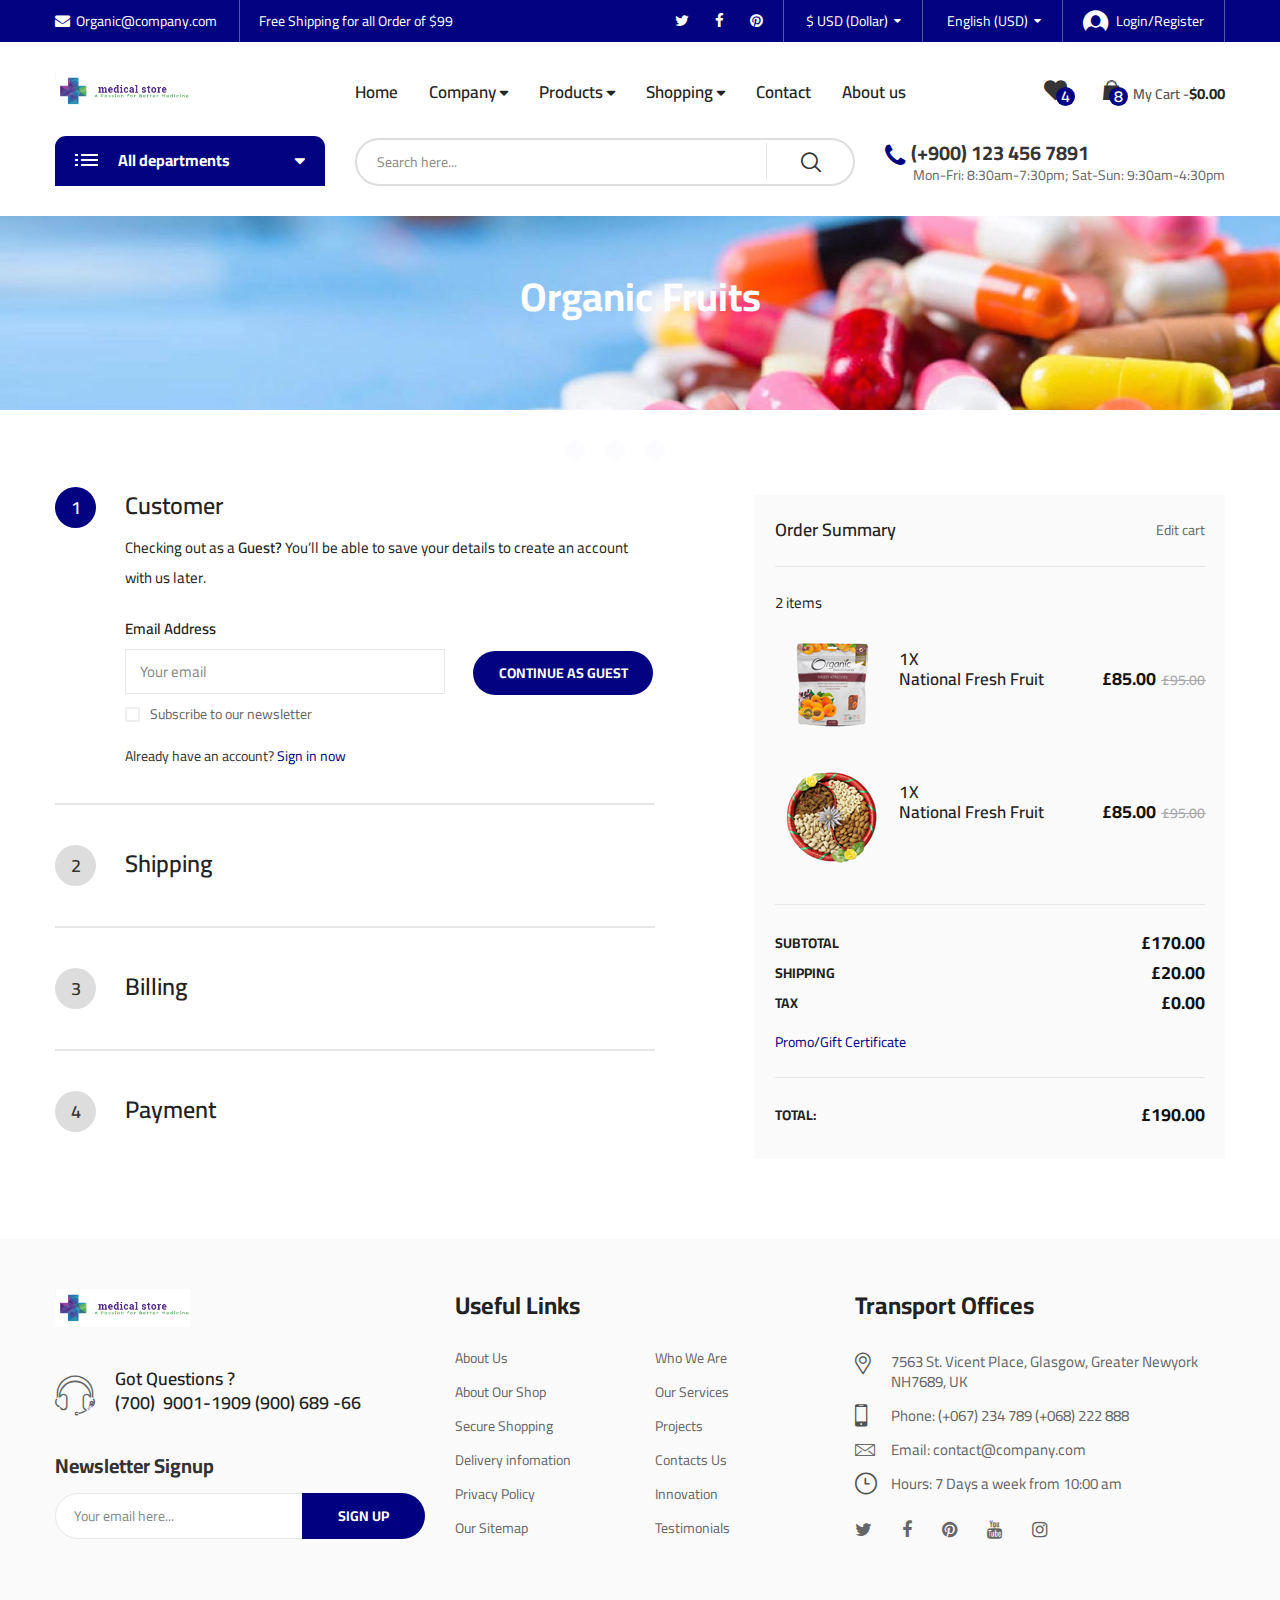
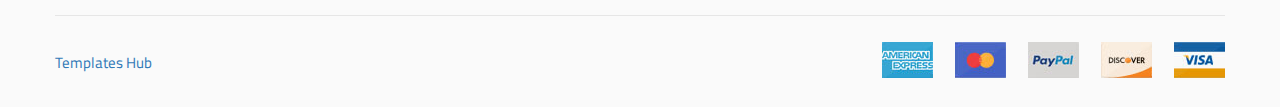
<file: checkout.html>
<!DOCTYPE html>
<html class="no-js" lang="en">

<head>
    <meta charset="utf-8">
    <meta http-equiv="X-UA-Compatible" content="IE=edge">
    <meta name="viewport" content="width=device-width, initial-scale=1">
    <title>Biolife - Organic Food</title>
    <link href="https://fonts.googleapis.com/css?family=Cairo:400,600,700&amp;display=swap" rel="stylesheet">
    <link href="https://fonts.googleapis.com/css?family=Poppins:600&amp;display=swap" rel="stylesheet">
    <link href="https://fonts.googleapis.com/css?family=Playfair+Display:400i,700i" rel="stylesheet">
    <link href="https://fonts.googleapis.com/css?family=Ubuntu&amp;display=swap" rel="stylesheet">
    <link rel="shortcut icon" type="image/x-icon" href="assets/images/favicon.png" />
    <link rel="stylesheet" href="assets/css/bootstrap.min.css">
    <link rel="stylesheet" href="assets/css/animate.min.css">
    <link rel="stylesheet" href="assets/css/font-awesome.min.css">
    <link rel="stylesheet" href="assets/css/nice-select.css">
    <link rel="stylesheet" href="assets/css/slick.min.css">
    <link rel="stylesheet" href="assets/css/style.css">
    <link rel="stylesheet" href="assets/css/main-color.css">
</head>
<body class="biolife-body">

    <!-- Preloader -->
    <div id="biof-loading">
        <div class="biof-loading-center">
            <div class="biof-loading-center-absolute">
                <div class="dot dot-one"></div>
                <div class="dot dot-two"></div>
                <div class="dot dot-three"></div>
            </div>
        </div>
    </div>

     <!-- HEADER -->
     <header id="header" class="header-area style-01 layout-03">
        <div class="header-top bg-main hidden-xs">
            <div class="container">
                <div class="top-bar left">
                    <ul class="horizontal-menu">
                        <li><a href="#"><i class="fa fa-envelope" aria-hidden="true"></i>Organic@company.com</a></li>
                        <li><a href="#">Free Shipping for all Order of $99</a></li>
                    </ul>
                </div>
                <div class="top-bar right">
                    <ul class="social-list">
                        <li><a href="#"><i class="fa fa-twitter" aria-hidden="true"></i></a></li>
                        <li><a href="#"><i class="fa fa-facebook" aria-hidden="true"></i></a></li>
                        <li><a href="#"><i class="fa fa-pinterest" aria-hidden="true"></i></a></li>
                    </ul>
                    <ul class="horizontal-menu">
                        <li class="horz-menu-item currency">
                            <select name="currency">
                                <option value="eur">€ EUR (Euro)</option>
                                <option value="usd" selected>$ USD (Dollar)</option>
                                <option value="usd">£ GBP (Pound)</option>
                                <option value="usd">¥ JPY (Yen)</option>
                            </select>
                        </li>
                        <li class="horz-menu-item lang">
                            <select name="language">
                                <option value="fr">French (EUR)</option>
                                <option value="en" selected>English (USD)</option>
                                <option value="ger">Germany (GBP)</option>
                                <option value="jp">Japan (JPY)</option>
                            </select>
                        </li>
                        <li><a href="login.html" class="login-link"><i class="biolife-icon icon-login"></i>Login/Register</a></li>
                    </ul>
                </div>
            </div>
        </div>
        <div class="header-middle biolife-sticky-object ">
            <div class="container">
                <div class="row">
                    <div class="col-lg-3 col-md-2 col-md-6 col-xs-6">
                        <a href="index.html" class="biolife-logo"><img src="assets/images/logo.png" alt="biolife logo" width="135" height="34"></a>
                    </div>
                    <div class="col-lg-6 col-md-7 hidden-sm hidden-xs">
                        <div class="primary-menu">
                        <ul class="menu biolife-menu clone-main-menu clone-primary-menu" id="primary-menu" data-menuname="main menu">
                            <li class="menu-item"><a href="index.html">Home</a></li>
                            <li class="menu-item menu-item-has-children has-child">
                                <a href="#" class="menu-name" data-title="Products">Company</a>
                                <ul class="sub-menu">
                                    
                                    <li class="menu-item menu-item-has-children has-child"><a href="#" class="menu-name" data-title="Eggs & other considerations">Gitz</a>
                                        <ul class="sub-menu">
                                            <li class="menu-item"><a href="category-grid.html">Skin products</a></li>
                                            <li class="menu-item"><a href="category-grid.html">Eye products</a></li>
                                            <li class="menu-item"><a href="category-grid.html">Hair products</a></li>
                                            <li class="menu-item"><a href="category-grid.html">Gastro products</a></li>
                                        </ul>
                                    </li>
                                    <li class="menu-item menu-item-has-children has-child"><a href="#" class="menu-name" data-title="Eggs & other considerations">Pharma</a>
                                        <ul class="sub-menu">
                                            <li class="menu-item"><a href="category-grid.html">Skin products</a></li>
                                            <li class="menu-item"><a href="category-grid.html">Eye products</a></li>
                                            <li class="menu-item"><a href="category-grid.html">Hair products</a></li>
                                            <li class="menu-item"><a href="category-grid.html">Gastro products</a></li>
                                        </ul>
                                    </li>
                                    <li class="menu-item menu-item-has-children has-child"><a href="#" class="menu-name" data-title="Eggs & other considerations">Abbot</a>
                                        <ul class="sub-menu">
                                            <li class="menu-item"><a href="category-grid.html">Skin products</a></li>
                                            <li class="menu-item"><a href="category-grid.html">Eye products</a></li>
                                            <li class="menu-item"><a href="category-grid.html">Hair products</a></li>
                                            <li class="menu-item"><a href="category-grid.html">Gastro products</a></li>
                                        </ul>
                                    </li> 
                                </ul>
                            </li>
                            <li class="menu-item menu-item-has-children has-child">
                                <a href="#" class="menu-name" data-title="Products">Products</a>
                                <ul class="sub-menu">
                                    <li class="menu-item"><a href="#">Skin Products</a></li>
                                    <li class="menu-item"><a href="#">Hair Products</a></li>
                                    <li class="menu-item"><a href="#">Eye Products</a></li>
                                    <li class="menu-item"><a href="#">Gastro Products</a></li>
                                    
                                </ul>
                            </li>
                            <li class="menu-item menu-item-has-children has-child">
                                <a href="#" class="menu-name" data-title="Products">Shopping</a>
                                <ul class="sub-menu">
                                    <li class="menu-item"><a href="shopping-cart.html">shopping-cart</a></li>
                                    <li class="menu-item"><a href="checkout.html">check-out</a></li>
                                    <li class="menu-item"><a href="404.html">404</a></li>
                                    
                                    
                                </ul>
                            </li>
                            
                            <li class="menu-item"><a href="contact.html">Contact</a></li>
                            <li class="menu-item"><a href="about-us.html">About us</a></li>
                        </ul>
                    </div>
                    </div>
                    <div class="col-lg-3 col-md-3 col-md-6 col-xs-6">
                        <div class="biolife-cart-info">
                            <div class="mobile-search">
                                <a href="javascript:void(0)" class="open-searchbox"><i class="biolife-icon icon-search"></i></a>
                                <div class="mobile-search-content">
                                    <form action="#" class="form-search" name="mobile-seacrh" method="get">
                                        <a href="#" class="btn-close"><span class="biolife-icon icon-close-menu"></span></a>
                                        <input type="text" name="s" class="input-text" value="" placeholder="Search here...">
                                        
                                        <button type="submit" class="btn-submit">go</button>
                                    </form>
                                </div>
                            </div>
                            <div class="wishlist-block hidden-sm hidden-xs">
                                <a href="#" class="link-to">
                                    <span class="icon-qty-combine">
                                        <i class="icon-heart-bold biolife-icon"></i>
                                        <span class="qty">4</span>
                                    </span>
                                </a>
                            </div>
                            <div class="minicart-block">
                                <div class="minicart-contain">
                                    <a href="javascript:void(0)" class="link-to">
                                            <span class="icon-qty-combine">
                                                <i class="icon-cart-mini biolife-icon"></i>
                                                <span class="qty">8</span>
                                            </span>
                                        <span class="title">My Cart -</span>
                                        <span class="sub-total">$0.00</span>
                                    </a>
                                    <div class="cart-content">
                                        <div class="cart-inner">
                                            <ul class="products">
                                                <li>
                                                    <div class="minicart-item">
                                                        <div class="thumb">
                                                            <a href="#"><img src="assets/images/img-3.png" width="90" height="90" alt="National Fresh"></a>
                                                        </div>
                                                        <div class="left-info">
                                                            <div class="product-title"><a href="#" class="product-name">Antibiotics capsules</a></div>
                                                            <div class="price">
                                                                <ins><span class="price-amount"><span class="currencySymbol">£</span>85.00</span></ins>
                                                                <del><span class="price-amount"><span class="currencySymbol">£</span>95.00</span></del>
                                                            </div>
                                                            <div class="qty">
                                                                <label for="cart[id123][qty]">Qty:</label>
                                                                <input type="number" class="input-qty" name="cart[id123][qty]" id="cart[id123][qty]" value="1" disabled>
                                                            </div>
                                                        </div>
                                                        <div class="action">
                                                            <a href="#" class="edit"><i class="fa fa-pencil" aria-hidden="true"></i></a>
                                                            <a href="#" class="remove"><i class="fa fa-trash-o" aria-hidden="true"></i></a>
                                                        </div>
                                                    </div>
                                                </li>
                                                <li>
                                                    <div class="minicart-item">
                                                        <div class="thumb">
                                                            <a href="#"><img src="assets/images/img-2.png" width="90" height="90" alt="National Fresh"></a>
                                                        </div>
                                                        <div class="left-info">
                                                            <div class="product-title"><a href="#" class="product-name">antiviral capsules</a></div>
                                                            <div class="price">
                                                                <ins><span class="price-amount"><span class="currencySymbol">£</span>85.00</span></ins>
                                                                <del><span class="price-amount"><span class="currencySymbol">£</span>95.00</span></del>
                                                            </div>
                                                            <div class="qty">
                                                                <label for="cart[id124][qty]">Qty:</label>
                                                                <input type="number" class="input-qty" name="cart[id124][qty]" id="cart[id124][qty]" value="1" disabled>
                                                            </div>
                                                        </div>
                                                        <div class="action">
                                                            <a href="#" class="edit"><i class="fa fa-pencil" aria-hidden="true"></i></a>
                                                            <a href="#" class="remove"><i class="fa fa-trash-o" aria-hidden="true"></i></a>
                                                        </div>
                                                    </div>
                                                </li>
                                                <li>
                                                    <div class="minicart-item">
                                                        <div class="thumb">
                                                            <a href="#"><img src="assets/images/img-1.png" width="90" height="90" alt="National Fresh"></a>
                                                        </div>
                                                        <div class="left-info">
                                                            <div class="product-title"><a href="#" class="product-name">Anitibiotics capsules</a></div>
                                                            <div class="price">
                                                                <ins><span class="price-amount"><span class="currencySymbol">£</span>85.00</span></ins>
                                                                <del><span class="price-amount"><span class="currencySymbol">£</span>95.00</span></del>
                                                            </div>
                                                            <div class="qty">
                                                                <label for="cart[id125][qty]">Qty:</label>
                                                                <input type="number" class="input-qty" name="cart[id125][qty]" id="cart[id125][qty]" value="1" disabled>
                                                            </div>
                                                        </div>
                                                        <div class="action">
                                                            <a href="#" class="edit"><i class="fa fa-pencil" aria-hidden="true"></i></a>
                                                            <a href="#" class="remove"><i class="fa fa-trash-o" aria-hidden="true"></i></a>
                                                        </div>
                                                    </div>
                                                </li>
                                                <li>
                                                    <div class="minicart-item">
                                                        <div class="thumb">
                                                            <a href="#"><img src="assets/images/img-4.png" width="90" height="90" alt="National Fresh"></a>
                                                        </div>
                                                        <div class="left-info">
                                                            <div class="product-title"><a href="#" class="product-name">Antivirals capsules</a></div>
                                                            <div class="price">
                                                                <ins><span class="price-amount"><span class="currencySymbol">£</span>85.00</span></ins>
                                                                <del><span class="price-amount"><span class="currencySymbol">£</span>95.00</span></del>
                                                            </div>
                                                            <div class="qty">
                                                                <label for="cart[id126][qty]">Qty:</label>
                                                                <input type="number" class="input-qty" name="cart[id126][qty]" id="cart[id126][qty]" value="1" disabled>
                                                            </div>
                                                        </div>
                                                        <div class="action">
                                                            <a href="#" class="edit"><i class="fa fa-pencil" aria-hidden="true"></i></a>
                                                            <a href="#" class="remove"><i class="fa fa-trash-o" aria-hidden="true"></i></a>
                                                        </div>
                                                    </div>
                                                </li>
                                                <li>
                                                    <div class="minicart-item">
                                                        <div class="thumb">
                                                            <a href="#"><img src="assets/images/img-3.png" width="90" height="90" alt="National Fresh"></a>
                                                        </div>
                                                        <div class="left-info">
                                                            <div class="product-title"><a href="#" class="product-name">Antivirals capsules</a></div>
                                                            <div class="price">
                                                                <ins><span class="price-amount"><span class="currencySymbol">£</span>85.00</span></ins>
                                                                <del><span class="price-amount"><span class="currencySymbol">£</span>95.00</span></del>
                                                            </div>
                                                            <div class="qty">
                                                                <label for="cart[id127][qty]">Qty:</label>
                                                                <input type="number" class="input-qty" name="cart[id127][qty]" id="cart[id127][qty]" value="1" disabled>
                                                            </div>
                                                        </div>
                                                        <div class="action">
                                                            <a href="#" class="edit"><i class="fa fa-pencil" aria-hidden="true"></i></a>
                                                            <a href="#" class="remove"><i class="fa fa-trash-o" aria-hidden="true"></i></a>
                                                        </div>
                                                    </div>
                                                </li>
                                            </ul>
                                            <p class="btn-control">
                                                <a href="shopping-cart.html" class="btn view-cart">view cart</a>
                                                <a href="checkout.html" class="btn">checkout</a>
                                            </p>
                                        </div>
                                    </div>
                                </div>
                            </div>
                            <div class="mobile-menu-toggle">
                                <a class="btn-toggle" data-object="open-mobile-menu" href="javascript:void(0)">
                                    <span></span>
                                    <span></span>
                                    <span></span>
                                </a>
                            </div>
                        </div>
                    </div>
                </div>
            </div>
        </div>
        <div class="header-bottom hidden-sm hidden-xs">
            <div class="container">
                <div class="row">
                    <div class="col-lg-3 col-md-4">
                        <div class="vertical-menu vertical-category-block">
                            <div class="block-title">
                                <span class="menu-icon">
                                    <span class="line-1"></span>
                                    <span class="line-2"></span>
                                    <span class="line-3"></span>
                                </span>
                                <span class="menu-title">All departments</span>
                                <span class="angle" data-tgleclass="fa fa-caret-down"><i class="fa fa-caret-up" aria-hidden="true"></i></span>
                            </div>
                            <div class="wrap-menu">
                                <ul class="menu clone-main-menu">
                                    <li class="menu-item menu-item-has-children has-megamenu">
                                        <a href="#" class="menu-name" data-title="Fruit & Nut Gifts"><i class="fas fasss fa-tablets"></i>Skin</a>
                                        <div class="wrap-megamenu lg-width-900 md-width-640">
                                            <div class="mega-content">
                                                <div class="row">
                                                    <div class="col-lg-3 col-md-4 col-sm-12 xs-margin-bottom-25 md-margin-bottom-0">
                                                        <div class="wrap-custom-menu vertical-menu">
                                                            <h4 class="menu-title">Pharma</h4>
                                                            <ul class="menu">
                                                                <li><a href="#">Fruit & Nut Gifts</a></li>
                                                                <li><a href="#">Mixed Fruits</a></li>
                                                                <li><a href="#">Oranges</a></li>
                                                               
                                                                
                                                            </ul>
                                                        </div>
                                                    </div>
                                                    <div class="col-lg-3 col-md-4 col-sm-12 xs-margin-bottom-25 md-margin-bottom-0">
                                                        <div class="wrap-custom-menu vertical-menu">
                                                            <h4 class="menu-title">Pharma</h4>
                                                            <ul class="menu">
                                                                <li><a href="#">Fruit & Nut Gifts</a></li>
                                                                <li><a href="#">Mixed Fruits</a></li>
                                                                <li><a href="#">Oranges</a></li>
                                                               
                                                                
                                                            </ul>
                                                        </div>
                                                    </div>
                                                    <div class="col-lg-3 col-md-4 col-sm-12 xs-margin-bottom-25 md-margin-bottom-3">
                                                        <div class="wrap-custom-menu vertical-menu">
                                                            <h4 class="menu-title">Pharma</h4>
                                                            <ul class="menu">
                                                                <li><a href="#">Fruit & Nut Gifts</a></li>
                                                                <li><a href="#">Mixed Fruits</a></li>
                                                                <li><a href="#">Oranges</a></li>
                                                               
                                                                
                                                            </ul>
                                                        </div>
                                                    </div>
                                                    <div class="col-lg-3 col-md-4 col-sm-12 lg-padding-left-23 xs-margin-bottom-25 md-margin-bottom-0">
                                                        <div class="wrap-custom-menu vertical-menu">
                                                            <h4 class="menu-title">Gits</h4>
                                                            <ul class="menu">
                                                                <li><a href="#">Non-Dairy Coffee Creamers</a></li>
                                                                <li><a href="#">Coffee Creamers</a></li>
                                                                <li><a href="#">Mayonnaise</a></li>
                                                                
                                                            </ul>
                                                        </div>
                                                    </div>
                                                   
                                                </div>
                                             
                                            </div>
                                        </div>
                                    </li>
                                    <li class="menu-item menu-item-has-children has-megamenu">
                                        <a href="#" class="menu-name" data-title="Fruit & Nut Gifts"><i class="fas fasss fa-tablets"></i>Hair</a>
                                        <div class="wrap-megamenu lg-width-900 md-width-640">
                                            <div class="mega-content">
                                                <div class="row">
                                                    <div class="col-lg-3 col-md-4 col-sm-12 xs-margin-bottom-25 md-margin-bottom-0">
                                                        <div class="wrap-custom-menu vertical-menu">
                                                            <h4 class="menu-title">Pharma</h4>
                                                            <ul class="menu">
                                                                <li><a href="#">Fruit & Nut Gifts</a></li>
                                                                <li><a href="#">Mixed Fruits</a></li>
                                                                <li><a href="#">Oranges</a></li>
                                                               
                                                                
                                                            </ul>
                                                        </div>
                                                    </div>
                                                    <div class="col-lg-3 col-md-4 col-sm-12 xs-margin-bottom-25 md-margin-bottom-0">
                                                        <div class="wrap-custom-menu vertical-menu">
                                                            <h4 class="menu-title">Wyeth</h4>
                                                            <ul class="menu">
                                                                <li><a href="#">Fruit & Nut Gifts</a></li>
                                                                <li><a href="#">Mixed Fruits</a></li>
                                                                <li><a href="#">Oranges</a></li>
                                                               
                                                                
                                                            </ul>
                                                        </div>
                                                    </div>
                                                    <div class="col-lg-3 col-md-4 col-sm-12 xs-margin-bottom-25 md-margin-bottom-3">
                                                        <div class="wrap-custom-menu vertical-menu">
                                                            <h4 class="menu-title">Abbot</h4>
                                                            <ul class="menu">
                                                                <li><a href="#">Fruit & Nut Gifts</a></li>
                                                                <li><a href="#">Mixed Fruits</a></li>
                                                                <li><a href="#">Oranges</a></li>
                                                               
                                                                
                                                            </ul>
                                                        </div>
                                                    </div>
                                                    <div class="col-lg-3 col-md-4 col-sm-12 lg-padding-left-23 xs-margin-bottom-25 md-margin-bottom-0">
                                                        <div class="wrap-custom-menu vertical-menu">
                                                            <h4 class="menu-title">Gitz</h4>
                                                            <ul class="menu">
                                                                <li><a href="#">Non-Dairy Coffee Creamers</a></li>
                                                                <li><a href="#">Coffee Creamers</a></li>
                                                                <li><a href="#">Mayonnaise</a></li>
                                                                
                                                            </ul>
                                                        </div>
                                                    </div>
                                                   
                                                </div>
                                             
                                            </div>
                                        </div>
                                    </li>
                                    <li class="menu-item menu-item-has-children has-megamenu">
                                        <a href="#" class="menu-name" data-title="Fruit & Nut Gifts"><i class="fas fasss fa-tablets"></i>Eye</a>
                                        <div class="wrap-megamenu lg-width-900 md-width-640">
                                            <div class="mega-content">
                                                <div class="row">
                                                    <div class="col-lg-3 col-md-4 col-sm-12 xs-margin-bottom-25 md-margin-bottom-0">
                                                        <div class="wrap-custom-menu vertical-menu">
                                                            <h4 class="menu-title">Pharma</h4>
                                                            <ul class="menu">
                                                                <li><a href="#">Fruit & Nut Gifts</a></li>
                                                                <li><a href="#">Mixed Fruits</a></li>
                                                                <li><a href="#">Oranges</a></li>
                                                               
                                                                
                                                            </ul>
                                                        </div>
                                                    </div>
                                                   
                                                    <div class="col-lg-3 col-md-4 col-sm-12 xs-margin-bottom-25 md-margin-bottom-3">
                                                        <div class="wrap-custom-menu vertical-menu">
                                                            <h4 class="menu-title">Bayer</h4>
                                                            <ul class="menu">
                                                                <li><a href="#">Fruit & Nut Gifts</a></li>
                                                                <li><a href="#">Mixed Fruits</a></li>
                                                                <li><a href="#">Oranges</a></li>
                                                               
                                                                
                                                            </ul>
                                                        </div>
                                                    </div>
                                                    <div class="col-lg-3 col-md-4 col-sm-12 xs-margin-bottom-25 md-margin-bottom-0">
                                                        <div class="wrap-custom-menu vertical-menu">
                                                            <h4 class="menu-title">Abbot</h4>
                                                            <ul class="menu">
                                                                <li><a href="#">Fruit & Nut Gifts</a></li>
                                                                <li><a href="#">Mixed Fruits</a></li>
                                                                <li><a href="#">Oranges</a></li>
                                                               
                                                                
                                                            </ul>
                                                        </div>
                                                    </div>
                                                    <div class="col-lg-3 col-md-4 col-sm-12 lg-padding-left-23 xs-margin-bottom-25 md-margin-bottom-0">
                                                        <div class="wrap-custom-menu vertical-menu">
                                                            <h4 class="menu-title">Gitz</h4>
                                                            <ul class="menu">
                                                                <li><a href="#">Non-Dairy Coffee Creamers</a></li>
                                                                <li><a href="#">Coffee Creamers</a></li>
                                                                <li><a href="#">Mayonnaise</a></li>
                                                                
                                                            </ul>
                                                        </div>
                                                    </div>
                                                   
                                                </div>
                                             
                                            </div>
                                        </div>
                                    </li>

                                    <li class="menu-item menu-item-has-children has-megamenu">
                                        <a href="#" class="menu-name" data-title="Fruit & Nut Gifts"><i class="fas fasss fa-tablets"></i>gastro</a>
                                        <div class="wrap-megamenu lg-width-900 md-width-640">
                                            <div class="mega-content">
                                                <div class="row">
                                                    <div class="col-lg-3 col-md-4 col-sm-12 xs-margin-bottom-25 md-margin-bottom-0">
                                                        <div class="wrap-custom-menu vertical-menu">
                                                            <h4 class="menu-title">Pharma</h4>
                                                            <ul class="menu">
                                                                <li><a href="#">Fruit & Nut Gifts</a></li>
                                                                <li><a href="#">Mixed Fruits</a></li>
                                                                <li><a href="#">Oranges</a></li>
                                                               
                                                                
                                                            </ul>
                                                        </div>
                                                    </div>
                                                    <div class="col-lg-3 col-md-4 col-sm-12 lg-padding-left-23 xs-margin-bottom-25 md-margin-bottom-0">
                                                        <div class="wrap-custom-menu vertical-menu">
                                                            <h4 class="menu-title">Gitz</h4>
                                                            <ul class="menu">
                                                                <li><a href="#">Non-Dairy Coffee Creamers</a></li>
                                                                <li><a href="#">Coffee Creamers</a></li>
                                                                <li><a href="#">Mayonnaise</a></li>
                                                                
                                                            </ul>
                                                        </div>
                                                    </div>
                                                    <div class="col-lg-3 col-md-4 col-sm-12 lg-padding-left-23 xs-margin-bottom-25 md-margin-bottom-0">
                                                        <div class="wrap-custom-menu vertical-menu">
                                                            <h4 class="menu-title">Bayer</h4>
                                                            <ul class="menu">
                                                                <li><a href="#">Non-Dairy Coffee Creamers</a></li>
                                                                <li><a href="#">Coffee Creamers</a></li>
                                                                <li><a href="#">Mayonnaise</a></li>
                                                                
                                                            </ul>
                                                        </div>
                                                    </div>
                                                    <div class="col-lg-3 col-md-4 col-sm-12 lg-padding-left-23 xs-margin-bottom-25 md-margin-bottom-3">
                                                        <div class="wrap-custom-menu vertical-menu">
                                                            <h4 class="menu-title">Abbot</h4>
                                                            <ul class="menu">
                                                                <li><a href="#">Non-Dairy Coffee Creamers</a></li>
                                                                <li><a href="#">Coffee Creamers</a></li>
                                                                <li><a href="#">Mayonnaise</a></li>
                                                                
                                                            </ul>
                                                        </div>
                                                    </div>
                                                   
                                                </div>
                                             
                                            </div>
                                        </div>
                                    </li>
                                    <li class="menu-item menu-item-has-children has-megamenu">
                                        <a href="#" class="menu-name" data-title="Fruit & Nut Gifts"><i class="fas fasss fa-tablets"></i>Heart</a>
                                        <div class="wrap-megamenu lg-width-900 md-width-640">
                                            <div class="mega-content">
                                                <div class="row">
                                                    <div class="col-lg-3 col-md-4 col-sm-12 xs-margin-bottom-25 md-margin-bottom-3">
                                                        <div class="wrap-custom-menu vertical-menu">
                                                            <h4 class="menu-title">Pharma</h4>
                                                            <ul class="menu">
                                                                <li><a href="#">Fruit & Nut Gifts</a></li>
                                                                <li><a href="#">Mixed Fruits</a></li>
                                                                <li><a href="#">Oranges</a></li>
                                                               
                                                                
                                                            </ul>
                                                        </div>
                                                    </div>
                                                    <div class="col-lg-3 col-md-4 col-sm-12 lg-padding-left-23 xs-margin-bottom-25 md-margin-bottom-0">
                                                        <div class="wrap-custom-menu vertical-menu">
                                                            <h4 class="menu-title">Gits</h4>
                                                            <ul class="menu">
                                                                <li><a href="#">Non-Dairy Coffee Creamers</a></li>
                                                                <li><a href="#">Coffee Creamers</a></li>
                                                                <li><a href="#">Mayonnaise</a></li>
                                                                
                                                            </ul>
                                                        </div>
                                                    </div>
                                                    <div class="col-lg-3 col-md-4 col-sm-12 lg-padding-left-23 xs-margin-bottom-25 md-margin-bottom-0">
                                                        <div class="wrap-custom-menu vertical-menu">
                                                            <h4 class="menu-title">Abbot</h4>
                                                            <ul class="menu">
                                                                <li><a href="#">Non-Dairy Coffee Creamers</a></li>
                                                                <li><a href="#">Coffee Creamers</a></li>
                                                                <li><a href="#">Mayonnaise</a></li>
                                                                
                                                            </ul>
                                                        </div>
                                                    </div>
                                                    <div class="col-lg-3 col-md-4 col-sm-12 lg-padding-left-23 xs-margin-bottom-25 md-margin-bottom-0">
                                                        <div class="wrap-custom-menu vertical-menu">
                                                            <h4 class="menu-title">Bayer</h4>
                                                            <ul class="menu">
                                                                <li><a href="#">Non-Dairy Coffee Creamers</a></li>
                                                                <li><a href="#">Coffee Creamers</a></li>
                                                                <li><a href="#">Mayonnaise</a></li>
                                                                
                                                            </ul>
                                                        </div>
                                                    </div>
                                                   
                                                </div>
                                             
                                            </div>
                                        </div>
                                    </li>
                                    <li class="menu-item menu-item-has-children has-megamenu">
                                        <a href="#" class="menu-name" data-title="Fruit & Nut Gifts"><i class="fas fasss fa-tablets"></i>Kidney</a>
                                        <div class="wrap-megamenu lg-width-900 md-width-640">
                                            <div class="mega-content">
                                                <div class="row">
                                                    <div class="col-lg-3 col-md-4 col-sm-12 xs-margin-bottom-25 md-margin-bottom-3">
                                                        <div class="wrap-custom-menu vertical-menu">
                                                            <h4 class="menu-title">Pharma</h4>
                                                            <ul class="menu">
                                                                <li><a href="#">Fruit & Nut Gifts</a></li>
                                                                <li><a href="#">Mixed Fruits</a></li>
                                                                <li><a href="#">Oranges</a></li>
                                                               
                                                                
                                                            </ul>
                                                        </div>
                                                    </div>
                                                    <div class="col-lg-3 col-md-4 col-sm-12 lg-padding-left-23 xs-margin-bottom-25 md-margin-bottom-0">
                                                        <div class="wrap-custom-menu vertical-menu">
                                                            <h4 class="menu-title">Abbot</h4>
                                                            <ul class="menu">
                                                                <li><a href="#">Non-Dairy Coffee Creamers</a></li>
                                                                <li><a href="#">Coffee Creamers</a></li>
                                                                <li><a href="#">Mayonnaise</a></li>
                                                                
                                                            </ul>
                                                        </div>
                                                    </div>
                                                    <div class="col-lg-3 col-md-4 col-sm-12 lg-padding-left-23 xs-margin-bottom-25 md-margin-bottom-0">
                                                        <div class="wrap-custom-menu vertical-menu">
                                                            <h4 class="menu-title">Gitz</h4>
                                                            <ul class="menu">
                                                                <li><a href="#">Non-Dairy Coffee Creamers</a></li>
                                                                <li><a href="#">Coffee Creamers</a></li>
                                                                <li><a href="#">Mayonnaise</a></li>
                                                                
                                                            </ul>
                                                        </div>
                                                    </div>
                                                    <div class="col-lg-3 col-md-4 col-sm-12 lg-padding-left-23 xs-margin-bottom-25 md-margin-bottom-0">
                                                        <div class="wrap-custom-menu vertical-menu">
                                                            <h4 class="menu-title">Searle</h4>
                                                            <ul class="menu">
                                                                <li><a href="#">Non-Dairy Coffee Creamers</a></li>
                                                                <li><a href="#">Coffee Creamers</a></li>
                                                                <li><a href="#">Mayonnaise</a></li>
                                                                
                                                            </ul>
                                                        </div>
                                                    </div>
                                                   
                                                </div>
                                             
                                            </div>
                                        </div>
                                    </li>
                                    
                                </ul>
                            </div>
                        </div>
                    </div>
                    <div class="col-lg-9 col-md-8 padding-top-2px">
                        <div class="header-search-bar layout-01">
                            <form action="#" class="form-search" name="desktop-seacrh" method="get">
                                <input type="text" name="s" class="input-text" value="" placeholder="Search here...">
                                
                                <button type="submit" class="btn-submit"><i class="biolife-icon icon-search"></i></button>
                            </form>
                        </div>
                        <div class="live-info">
                            <p class="telephone"><i class="fa fa-phone" aria-hidden="true"></i><b class="phone-number">(+900) 123 456 7891</b></p>
                            <p class="working-time">Mon-Fri: 8:30am-7:30pm; Sat-Sun: 9:30am-4:30pm</p>
                        </div>
                    </div>
                </div>
            </div>
        </div>
    </header>

    <!--Hero Section-->
    <div class="hero-section hero-background">
        <h1 class="page-title">Organic Fruits</h1>
    </div>

    <!--Navigation section-->
    <!-- <div class="container">
        <nav class="biolife-nav">
            <ul>
                <li class="nav-item"><a href="index.html" class="permal-link">Home</a></li>
                <li class="nav-item"><span class="current-page">ShoppingCart</span></li>
            </ul>
        </nav>
    </div> -->

    <div class="page-contain checkout">

        <!-- Main content -->
        <div id="main-content" class="main-content">
            <div class="container sm-margin-top-37px">
                <div class="row">

                    <!--checkout progress box-->
                    <div class="col-lg-7 col-md-7 col-sm-6 col-xs-12">
                        <div class="checkout-progress-wrap">
                            <ul class="steps">
                                <li class="step 1st">
                                    <div class="checkout-act active">
                                        <h3 class="title-box"><span class="number">1</span>Customer</h3>
                                        <div class="box-content">
                                            <p class="txt-desc">Checking out as a <a class="pmlink" href="#">Guest?</a> You’ll be able to save your details to create an account with us later.</p>
                                            <div class="login-on-checkout">
                                                <form action="#" name="frm-login" method="post">
                                                    <p class="form-row">
                                                        <label for="input_email">Email Address</label>
                                                        <input type="email" name="email" id="input_email" value="" placeholder="Your email">
                                                        <button type="submit" name="btn-sbmt" class="btn">Continue As Guest</button>
                                                    </p>
                                                    <p class="form-row">
                                                        <input type="checkbox" name="subcribe" id="input_subcribe" >
                                                        <label for="input_subcribe">Subscribe to our newsletter</label>
                                                    </p>
                                                    <p class="msg">Already have an account? <a href="#" class="link-forward">Sign in now</a></p>
                                                </form>
                                            </div>
                                        </div>
                                    </div>
                                </li>
                                <li class="step 2nd">
                                    <div class="checkout-act"><h3 class="title-box"><span class="number">2</span>Shipping</h3></div>
                                </li>
                                <li class="step 3rd">
                                    <div class="checkout-act"><h3 class="title-box"><span class="number">3</span>Billing</h3></div>
                                </li>
                                <li class="step 4th">
                                    <div class="checkout-act"><h3 class="title-box"><span class="number">4</span>Payment</h3></div>
                                </li>
                            </ul>
                        </div>
                    </div>

                    <!--Order Summary-->
                    <div class="col-lg-5 col-md-5 col-sm-6 col-xs-12 sm-padding-top-48px sm-margin-bottom-0 xs-margin-bottom-15px">
                        <div class="order-summary sm-margin-bottom-80px">
                            <div class="title-block">
                                <h3 class="title">Order Summary</h3>
                                <a href="#" class="link-forward">Edit cart</a>
                            </div>
                            <div class="cart-list-box short-type">
                                <span class="number">2 items</span>
                                <ul class="cart-list">
                                    <li class="cart-elem">
                                        <div class="cart-item">
                                            <div class="product-thumb">
                                                <a class="prd-thumb" href="#">
                                                    <figure><img src="assets/images/shippingcart/pr-01.jpg" width="113" height="113" alt="shop-cart" ></figure>
                                                </a>
                                            </div>
                                            <div class="info">
                                                <span class="txt-quantity">1X</span>
                                                <a href="#" class="pr-name">National Fresh Fruit</a>
                                            </div>
                                            <div class="price price-contain">
                                                <ins><span class="price-amount"><span class="currencySymbol">£</span>85.00</span></ins>
                                                <del><span class="price-amount"><span class="currencySymbol">£</span>95.00</span></del>
                                            </div>
                                        </div>
                                    </li>
                                    <li class="cart-elem">
                                        <div class="cart-item">
                                            <div class="product-thumb">
                                                <a class="prd-thumb" href="#">
                                                    <figure><img src="assets/images/shippingcart/pr-02.jpg" width="113" height="113" alt="shop-cart" ></figure>
                                                </a>
                                            </div>
                                            <div class="info">
                                                <span class="txt-quantity">1X</span>
                                                <a href="#" class="pr-name">National Fresh Fruit</a>
                                            </div>
                                            <div class="price price-contain">
                                                <ins><span class="price-amount"><span class="currencySymbol">£</span>85.00</span></ins>
                                                <del><span class="price-amount"><span class="currencySymbol">£</span>95.00</span></del>
                                            </div>
                                        </div>
                                    </li>
                                </ul>
                                <ul class="subtotal">
                                    <li>
                                        <div class="subtotal-line">
                                            <b class="stt-name">Subtotal</b>
                                            <span class="stt-price">£170.00</span>
                                        </div>
                                    </li>
                                    <li>
                                        <div class="subtotal-line">
                                            <b class="stt-name">Shipping</b>
                                            <span class="stt-price">£20.00</span>
                                        </div>
                                    </li>
                                    <li>
                                        <div class="subtotal-line">
                                            <b class="stt-name">Tax</b>
                                            <span class="stt-price">£0.00</span>
                                        </div>
                                    </li>
                                    <li>
                                        <div class="subtotal-line">
                                            <a href="#" class="link-forward">Promo/Gift Certificate</a>
                                        </div>
                                    </li>
                                    <li>
                                        <div class="subtotal-line">
                                            <b class="stt-name">total:</b>
                                            <span class="stt-price">£190.00</span>
                                        </div>
                                    </li>
                                </ul>
                            </div>
                        </div>
                    </div>

                </div>
            </div>
        </div>
    </div>

    <!-- FOOTER -->
    <footer id="footer" class="footer layout-03">
        <div class="footer-content background-footer-03">
            <div class="container">
                <div class="row">
                    <div class="col-lg-4 col-md-4 col-sm-9">
                        <section class="footer-item">
                            <a href="#" class="logo footer-logo"><img src="assets/images/logo.png" alt="biolife logo" width="135" height="34"></a>
                            <div class="footer-phone-info">
                                <i class="biolife-icon icon-head-phone"></i>
                                <p class="r-info">
                                    <span>Got Questions ?</span>
                                    <span>(700)  9001-1909  (900) 689 -66</span>
                                </p>
                            </div>
                            <div class="newsletter-block layout-01">
                                <h4 class="title">Newsletter Signup</h4>
                                <div class="form-content">
                                    <form action="#" name="new-letter-foter">
                                        <input type="email" class="input-text email" value="" placeholder="Your email here...">
                                        <button type="submit" class="bnt-submit" name="ok">Sign up</button>
                                    </form>
                                </div>
                            </div>
                        </section>
                    </div>
                    <div class="col-lg-4 col-md-4 col-sm-6 md-margin-top-5px sm-margin-top-50px xs-margin-top-40px">
                        <section class="footer-item">
                            <h3 class="section-title">Useful Links</h3>
                            <div class="row">
                                <div class="col-lg-6 col-sm-6 col-xs-6">
                                    <div class="wrap-custom-menu vertical-menu-2">
                                        <ul class="menu">
                                            <li><a href="#">About Us</a></li>
                                            <li><a href="#">About Our Shop</a></li>
                                            <li><a href="#">Secure Shopping</a></li>
                                            <li><a href="#">Delivery infomation</a></li>
                                            <li><a href="#">Privacy Policy</a></li>
                                            <li><a href="#">Our Sitemap</a></li>
                                        </ul>
                                    </div>
                                </div>
                                <div class="col-lg-6 col-sm-6 col-xs-6">
                                    <div class="wrap-custom-menu vertical-menu-2">
                                        <ul class="menu">
                                            <li><a href="#">Who We Are</a></li>
                                            <li><a href="#">Our Services</a></li>
                                            <li><a href="#">Projects</a></li>
                                            <li><a href="#">Contacts Us</a></li>
                                            <li><a href="#">Innovation</a></li>
                                            <li><a href="#">Testimonials</a></li>
                                        </ul>
                                    </div>
                                </div>
                            </div>
                        </section>
                    </div>
                    <div class="col-lg-4 col-md-4 col-sm-6 md-margin-top-5px sm-margin-top-50px xs-margin-top-40px">
                        <section class="footer-item">
                            <h3 class="section-title">Transport Offices</h3>
                            <div class="contact-info-block footer-layout xs-padding-top-10px">
                                <ul class="contact-lines">
                                    <li>
                                        <p class="info-item">
                                            <i class="biolife-icon icon-location"></i>
                                            <b class="desc">7563 St. Vicent Place, Glasgow, Greater Newyork NH7689, UK </b>
                                        </p>
                                    </li>
                                    <li>
                                        <p class="info-item">
                                            <i class="biolife-icon icon-phone"></i>
                                            <b class="desc">Phone: (+067) 234 789  (+068) 222 888</b>
                                        </p>
                                    </li>
                                    <li>
                                        <p class="info-item">
                                            <i class="biolife-icon icon-letter"></i>
                                            <b class="desc">Email:  contact@company.com</b>
                                        </p>
                                    </li>
                                    <li>
                                        <p class="info-item">
                                            <i class="biolife-icon icon-clock"></i>
                                            <b class="desc">Hours: 7 Days a week from 10:00 am</b>
                                        </p>
                                    </li>
                                </ul>
                            </div>
                            <div class="biolife-social inline">
                                <ul class="socials">
                                    <li><a href="#" title="twitter" class="socail-btn"><i class="fa fa-twitter" aria-hidden="true"></i></a></li>
                                    <li><a href="#" title="facebook" class="socail-btn"><i class="fa fa-facebook" aria-hidden="true"></i></a></li>
                                    <li><a href="#" title="pinterest" class="socail-btn"><i class="fa fa-pinterest" aria-hidden="true"></i></a></li>
                                    <li><a href="#" title="youtube" class="socail-btn"><i class="fa fa-youtube" aria-hidden="true"></i></a></li>
                                    <li><a href="#" title="instagram" class="socail-btn"><i class="fa fa-instagram" aria-hidden="true"></i></a></li>
                                </ul>
                            </div>
                        </section>
                    </div>
                </div>
                <div class="row">
                    <div class="col-xs-12">
                        <div class="separator sm-margin-top-70px xs-margin-top-40px"></div>
                    </div>
                    <div class="col-lg-6 col-sm-6 col-xs-12">
                       <div class="copy-right-text"><p><a href="templateshub.net">Templates Hub</a></p></div>
                    </div>
                    <div class="col-lg-6 col-sm-6 col-xs-12">
                        <div class="payment-methods">
                            <ul>
                                <li><a href="#" class="payment-link"><img src="assets/images/card1.jpg" width="51" height="36" alt=""></a></li>
                                <li><a href="#" class="payment-link"><img src="assets/images/card2.jpg" width="51" height="36" alt=""></a></li>
                                <li><a href="#" class="payment-link"><img src="assets/images/card3.jpg" width="51" height="36" alt=""></a></li>
                                <li><a href="#" class="payment-link"><img src="assets/images/card4.jpg" width="51" height="36" alt=""></a></li>
                                <li><a href="#" class="payment-link"><img src="assets/images/card5.jpg" width="51" height="36" alt=""></a></li>
                            </ul>
                        </div>
                    </div>
                </div>
            </div>
        </div>
    </footer>

    <!--Footer For Mobile-->
    <div class="mobile-footer">
        <div class="mobile-footer-inner">
            <div class="mobile-block block-menu-main">
                <a class="menu-bar menu-toggle btn-toggle" data-object="open-mobile-menu" href="javascript:void(0)">
                    <span class="fa fa-bars"></span>
                    <span class="text">Menu</span>
                </a>
            </div>
            <div class="mobile-block block-sidebar">
                <a class="menu-bar filter-toggle btn-toggle" data-object="open-mobile-filter" href="javascript:void(0)">
                    <i class="fa fa-sliders" aria-hidden="true"></i>
                    <span class="text">Sidebar</span>
                </a>
            </div>
            <div class="mobile-block block-minicart">
                <a class="link-to-cart" href="#">
                    <span class="fa fa-shopping-bag" aria-hidden="true"></span>
                    <span class="text">Cart</span>
                </a>
            </div>
            <div class="mobile-block block-global">
                <a class="menu-bar myaccount-toggle btn-toggle" data-object="global-panel-opened" href="javascript:void(0)">
                    <span class="fa fa-globe"></span>
                    <span class="text">Global</span>
                </a>
            </div>
        </div>
    </div>

    <div class="mobile-block-global">
        <div class="biolife-mobile-panels">
            <span class="biolife-current-panel-title">Global</span>
            <a class="biolife-close-btn" data-object="global-panel-opened" href="#">&times;</a>
        </div>
        <div class="block-global-contain">
            <div class="glb-item my-account">
                <b class="title">My Account</b>
                <ul class="list">
                    <li class="list-item"><a href="#">Login/register</a></li>
                    <li class="list-item"><a href="#">Wishlist <span class="index">(8)</span></a></li>
                    <li class="list-item"><a href="#">Checkout</a></li>
                </ul>
            </div>
            <div class="glb-item currency">
                <b class="title">Currency</b>
                <ul class="list">
                    <li class="list-item"><a href="#">€ EUR (Euro)</a></li>
                    <li class="list-item"><a href="#">$ USD (Dollar)</a></li>
                    <li class="list-item"><a href="#">£ GBP (Pound)</a></li>
                    <li class="list-item"><a href="#">¥ JPY (Yen)</a></li>
                </ul>
            </div>
            <div class="glb-item languages">
                <b class="title">Language</b>
                <ul class="list inline">
                    <li class="list-item"><a href="#"><img src="assets/images/languages/us.jpg" alt="flag" width="24" height="18"></a></li>
                    <li class="list-item"><a href="#"><img src="assets/images/languages/fr.jpg" alt="flag" width="24" height="18"></a></li>
                    <li class="list-item"><a href="#"><img src="assets/images/languages/ger.jpg" alt="flag" width="24" height="18"></a></li>
                    <li class="list-item"><a href="#"><img src="assets/images/languages/jap.jpg" alt="flag" width="24" height="18"></a></li>
                </ul>
            </div>
        </div>
    </div>

    <!-- Scroll Top Button -->
    <a class="btn-scroll-top"><i class="biolife-icon icon-left-arrow"></i></a>

    <script src="assets/js/jquery-3.4.1.min.js"></script>
    <script src="assets/js/bootstrap.min.js"></script>
    <script src="assets/js/jquery.countdown.min.js"></script>
    <script src="assets/js/jquery.nice-select.min.js"></script>
    <script src="assets/js/jquery.nicescroll.min.js"></script>
    <script src="assets/js/slick.min.js"></script>
    <script src="assets/js/biolife.framework.js"></script>
    <script src="assets/js/functions.js"></script>
</body>

</html>
</file>
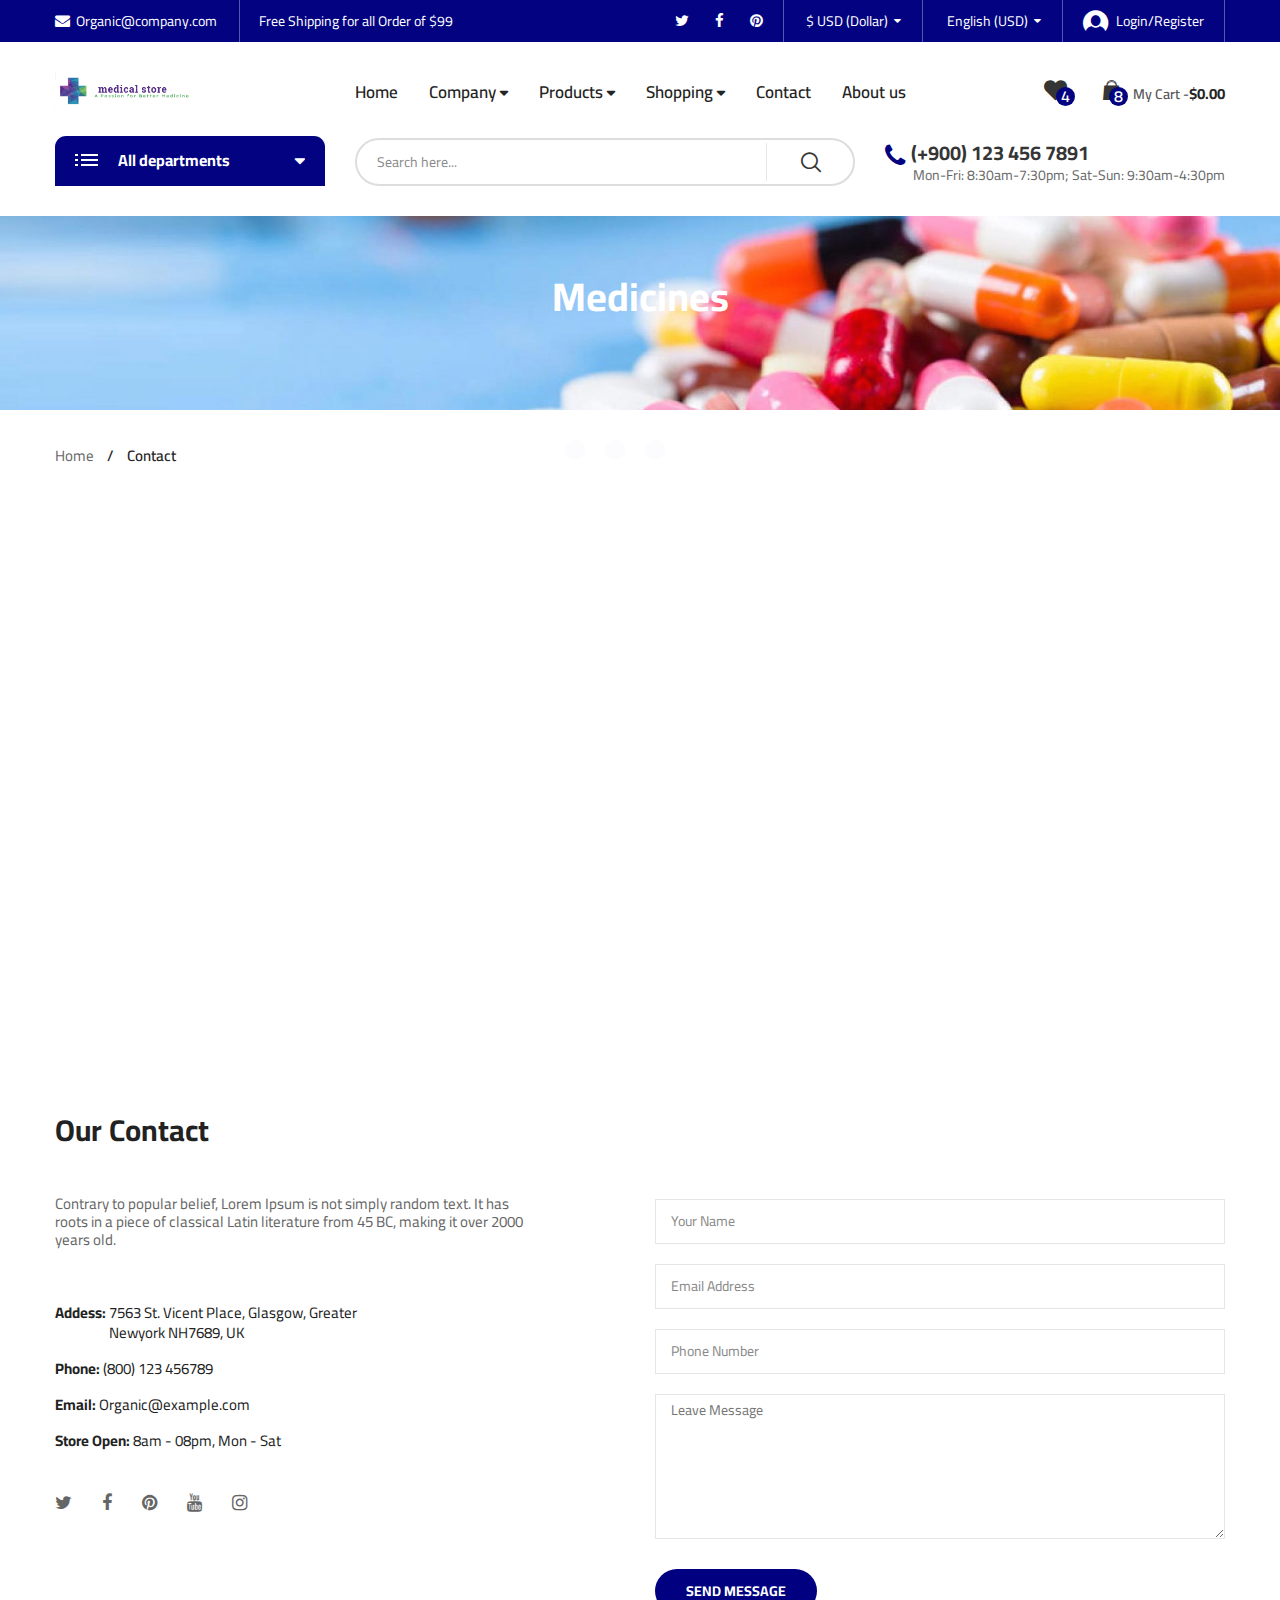
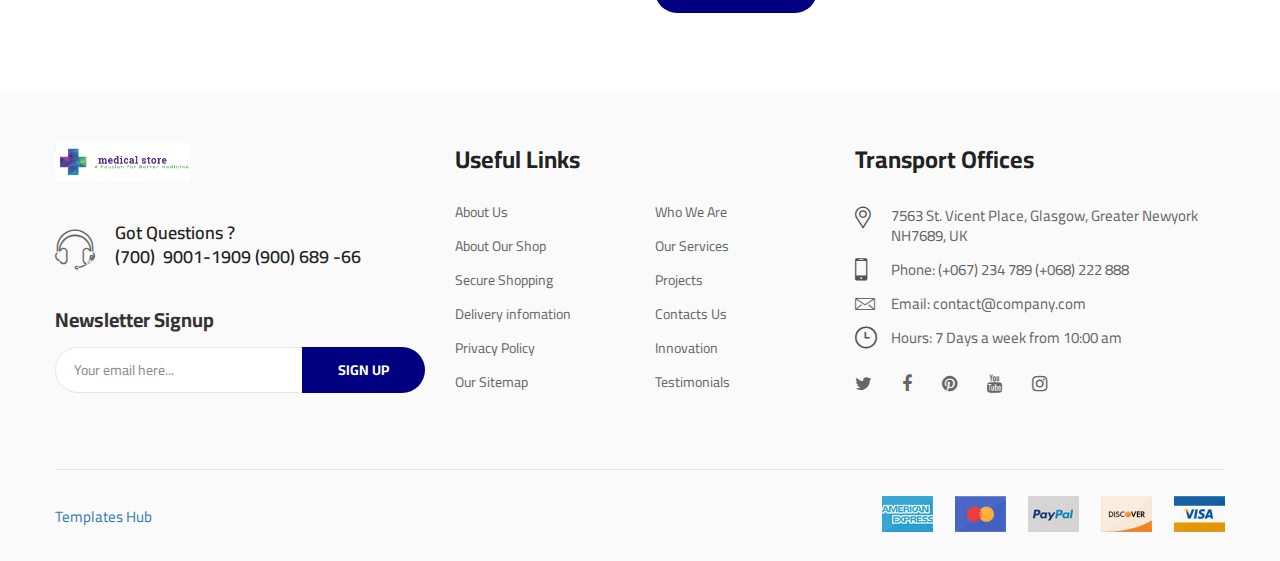
<file: contact.html>
<!DOCTYPE html>
<html class="no-js" lang="en">

<head>
    <meta charset="utf-8">
    <meta http-equiv="X-UA-Compatible" content="IE=edge">
    <meta name="viewport" content="width=device-width, initial-scale=1">
    <title>Biolife - Organic Food</title>
    <link href="https://fonts.googleapis.com/css?family=Cairo:400,600,700&amp;display=swap" rel="stylesheet">
    <link href="https://fonts.googleapis.com/css?family=Poppins:600&amp;display=swap" rel="stylesheet">
    <link href="https://fonts.googleapis.com/css?family=Playfair+Display:400i,700i" rel="stylesheet">
    <link href="https://fonts.googleapis.com/css?family=Ubuntu&amp;display=swap" rel="stylesheet">
    <link rel="shortcut icon" type="image/x-icon" href="assets/images/favicon.png" />
    <link rel="stylesheet" href="assets/css/bootstrap.min.css">
    <link rel="stylesheet" href="assets/css/animate.min.css">
    <link rel="stylesheet" href="assets/css/font-awesome.min.css">
    <link rel="stylesheet" href="assets/css/nice-select.css">
    <link rel="stylesheet" href="assets/css/slick.min.css">
    <link rel="stylesheet" href="assets/css/style.css">
    <link rel="stylesheet" href="assets/css/main-color.css">
</head>
<body class="biolife-body">

    <!-- Preloader -->
    <div id="biof-loading">
        <div class="biof-loading-center">
            <div class="biof-loading-center-absolute">
                <div class="dot dot-one"></div>
                <div class="dot dot-two"></div>
                <div class="dot dot-three"></div>
            </div>
        </div>
    </div>

     <!-- HEADER -->
     <header id="header" class="header-area style-01 layout-03">
        <div class="header-top bg-main hidden-xs">
            <div class="container">
                <div class="top-bar left">
                    <ul class="horizontal-menu">
                        <li><a href="#"><i class="fa fa-envelope" aria-hidden="true"></i>Organic@company.com</a></li>
                        <li><a href="#">Free Shipping for all Order of $99</a></li>
                    </ul>
                </div>
                <div class="top-bar right">
                    <ul class="social-list">
                        <li><a href="#"><i class="fa fa-twitter" aria-hidden="true"></i></a></li>
                        <li><a href="#"><i class="fa fa-facebook" aria-hidden="true"></i></a></li>
                        <li><a href="#"><i class="fa fa-pinterest" aria-hidden="true"></i></a></li>
                    </ul>
                    <ul class="horizontal-menu">
                        <li class="horz-menu-item currency">
                            <select name="currency">
                                <option value="eur">€ EUR (Euro)</option>
                                <option value="usd" selected>$ USD (Dollar)</option>
                                <option value="usd">£ GBP (Pound)</option>
                                <option value="usd">¥ JPY (Yen)</option>
                            </select>
                        </li>
                        <li class="horz-menu-item lang">
                            <select name="language">
                                <option value="fr">French (EUR)</option>
                                <option value="en" selected>English (USD)</option>
                                <option value="ger">Germany (GBP)</option>
                                <option value="jp">Japan (JPY)</option>
                            </select>
                        </li>
                        <li><a href="login.html" class="login-link"><i class="biolife-icon icon-login"></i>Login/Register</a></li>
                    </ul>
                </div>
            </div>
        </div>
        <div class="header-middle biolife-sticky-object ">
            <div class="container">
                <div class="row">
                    <div class="col-lg-3 col-md-2 col-md-6 col-xs-6">
                        <a href="index.html" class="biolife-logo"><img src="assets/images/logo.png" alt="biolife logo" width="135" height="34"></a>
                    </div>
                    <div class="col-lg-6 col-md-7 hidden-sm hidden-xs">
                        <div class="primary-menu">
                        <ul class="menu biolife-menu clone-main-menu clone-primary-menu" id="primary-menu" data-menuname="main menu">
                            <li class="menu-item"><a href="index.html">Home</a></li>
                            <li class="menu-item menu-item-has-children has-child">
                                <a href="#" class="menu-name" data-title="Products">Company</a>
                                <ul class="sub-menu">
                                    
                                    <li class="menu-item menu-item-has-children has-child"><a href="#" class="menu-name" data-title="Eggs & other considerations">Gitz</a>
                                        <ul class="sub-menu">
                                            <li class="menu-item"><a href="category-grid.html">Skin products</a></li>
                                            <li class="menu-item"><a href="category-grid.html">Eye products</a></li>
                                            <li class="menu-item"><a href="category-grid.html">Hair products</a></li>
                                            <li class="menu-item"><a href="category-grid.html">Gastro products</a></li>
                                        </ul>
                                    </li>
                                    <li class="menu-item menu-item-has-children has-child"><a href="#" class="menu-name" data-title="Eggs & other considerations">Pharma</a>
                                        <ul class="sub-menu">
                                            <li class="menu-item"><a href="category-grid.html">Skin products</a></li>
                                            <li class="menu-item"><a href="category-grid.html">Eye products</a></li>
                                            <li class="menu-item"><a href="category-grid.html">Hair products</a></li>
                                            <li class="menu-item"><a href="category-grid.html">Gastro products</a></li>
                                        </ul>
                                    </li>
                                    <li class="menu-item menu-item-has-children has-child"><a href="#" class="menu-name" data-title="Eggs & other considerations">Abbot</a>
                                        <ul class="sub-menu">
                                            <li class="menu-item"><a href="category-grid.html">Skin products</a></li>
                                            <li class="menu-item"><a href="category-grid.html">Eye products</a></li>
                                            <li class="menu-item"><a href="category-grid.html">Hair products</a></li>
                                            <li class="menu-item"><a href="category-grid.html">Gastro products</a></li>
                                        </ul>
                                    </li> 
                                </ul>
                            </li>
                            <li class="menu-item menu-item-has-children has-child">
                                <a href="#" class="menu-name" data-title="Products">Products</a>
                                <ul class="sub-menu">
                                    <li class="menu-item"><a href="#">Skin Products</a></li>
                                    <li class="menu-item"><a href="#">Hair Products</a></li>
                                    <li class="menu-item"><a href="#">Eye Products</a></li>
                                    <li class="menu-item"><a href="#">Gastro Products</a></li>
                                    
                                </ul>
                            </li>
                            <li class="menu-item menu-item-has-children has-child">
                                <a href="#" class="menu-name" data-title="Products">Shopping</a>
                                <ul class="sub-menu">
                                    <li class="menu-item"><a href="shopping-cart.html">shopping-cart</a></li>
                                    <li class="menu-item"><a href="checkout.html">check-out</a></li>
                                    <li class="menu-item"><a href="404.html">404</a></li>
                                    
                                    
                                </ul>
                            </li>
                            
                            <li class="menu-item"><a href="contact.html">Contact</a></li>
                            <li class="menu-item"><a href="about-us.html">About us</a></li>
                        </ul>
                    </div>
                    </div>
                    <div class="col-lg-3 col-md-3 col-md-6 col-xs-6">
                        <div class="biolife-cart-info">
                            <div class="mobile-search">
                                <a href="javascript:void(0)" class="open-searchbox"><i class="biolife-icon icon-search"></i></a>
                                <div class="mobile-search-content">
                                    <form action="#" class="form-search" name="mobile-seacrh" method="get">
                                        <a href="#" class="btn-close"><span class="biolife-icon icon-close-menu"></span></a>
                                        <input type="text" name="s" class="input-text" value="" placeholder="Search here...">
                                        
                                        <button type="submit" class="btn-submit">go</button>
                                    </form>
                                </div>
                            </div>
                            <div class="wishlist-block hidden-sm hidden-xs">
                                <a href="#" class="link-to">
                                    <span class="icon-qty-combine">
                                        <i class="icon-heart-bold biolife-icon"></i>
                                        <span class="qty">4</span>
                                    </span>
                                </a>
                            </div>
                            <div class="minicart-block">
                                <div class="minicart-contain">
                                    <a href="javascript:void(0)" class="link-to">
                                            <span class="icon-qty-combine">
                                                <i class="icon-cart-mini biolife-icon"></i>
                                                <span class="qty">8</span>
                                            </span>
                                        <span class="title">My Cart -</span>
                                        <span class="sub-total">$0.00</span>
                                    </a>
                                    <div class="cart-content">
                                        <div class="cart-inner">
                                            <ul class="products">
                                                <li>
                                                    <div class="minicart-item">
                                                        <div class="thumb">
                                                            <a href="#"><img src="assets/images/img-3.png" width="90" height="90" alt="National Fresh"></a>
                                                        </div>
                                                        <div class="left-info">
                                                            <div class="product-title"><a href="#" class="product-name">Antibiotics capsules</a></div>
                                                            <div class="price">
                                                                <ins><span class="price-amount"><span class="currencySymbol">£</span>85.00</span></ins>
                                                                <del><span class="price-amount"><span class="currencySymbol">£</span>95.00</span></del>
                                                            </div>
                                                            <div class="qty">
                                                                <label for="cart[id123][qty]">Qty:</label>
                                                                <input type="number" class="input-qty" name="cart[id123][qty]" id="cart[id123][qty]" value="1" disabled>
                                                            </div>
                                                        </div>
                                                        <div class="action">
                                                            <a href="#" class="edit"><i class="fa fa-pencil" aria-hidden="true"></i></a>
                                                            <a href="#" class="remove"><i class="fa fa-trash-o" aria-hidden="true"></i></a>
                                                        </div>
                                                    </div>
                                                </li>
                                                <li>
                                                    <div class="minicart-item">
                                                        <div class="thumb">
                                                            <a href="#"><img src="assets/images/img-2.png" width="90" height="90" alt="National Fresh"></a>
                                                        </div>
                                                        <div class="left-info">
                                                            <div class="product-title"><a href="#" class="product-name">antiviral capsules</a></div>
                                                            <div class="price">
                                                                <ins><span class="price-amount"><span class="currencySymbol">£</span>85.00</span></ins>
                                                                <del><span class="price-amount"><span class="currencySymbol">£</span>95.00</span></del>
                                                            </div>
                                                            <div class="qty">
                                                                <label for="cart[id124][qty]">Qty:</label>
                                                                <input type="number" class="input-qty" name="cart[id124][qty]" id="cart[id124][qty]" value="1" disabled>
                                                            </div>
                                                        </div>
                                                        <div class="action">
                                                            <a href="#" class="edit"><i class="fa fa-pencil" aria-hidden="true"></i></a>
                                                            <a href="#" class="remove"><i class="fa fa-trash-o" aria-hidden="true"></i></a>
                                                        </div>
                                                    </div>
                                                </li>
                                                <li>
                                                    <div class="minicart-item">
                                                        <div class="thumb">
                                                            <a href="#"><img src="assets/images/img-1.png" width="90" height="90" alt="National Fresh"></a>
                                                        </div>
                                                        <div class="left-info">
                                                            <div class="product-title"><a href="#" class="product-name">Anitibiotics capsules</a></div>
                                                            <div class="price">
                                                                <ins><span class="price-amount"><span class="currencySymbol">£</span>85.00</span></ins>
                                                                <del><span class="price-amount"><span class="currencySymbol">£</span>95.00</span></del>
                                                            </div>
                                                            <div class="qty">
                                                                <label for="cart[id125][qty]">Qty:</label>
                                                                <input type="number" class="input-qty" name="cart[id125][qty]" id="cart[id125][qty]" value="1" disabled>
                                                            </div>
                                                        </div>
                                                        <div class="action">
                                                            <a href="#" class="edit"><i class="fa fa-pencil" aria-hidden="true"></i></a>
                                                            <a href="#" class="remove"><i class="fa fa-trash-o" aria-hidden="true"></i></a>
                                                        </div>
                                                    </div>
                                                </li>
                                                <li>
                                                    <div class="minicart-item">
                                                        <div class="thumb">
                                                            <a href="#"><img src="assets/images/img-4.png" width="90" height="90" alt="National Fresh"></a>
                                                        </div>
                                                        <div class="left-info">
                                                            <div class="product-title"><a href="#" class="product-name">Antivirals capsules</a></div>
                                                            <div class="price">
                                                                <ins><span class="price-amount"><span class="currencySymbol">£</span>85.00</span></ins>
                                                                <del><span class="price-amount"><span class="currencySymbol">£</span>95.00</span></del>
                                                            </div>
                                                            <div class="qty">
                                                                <label for="cart[id126][qty]">Qty:</label>
                                                                <input type="number" class="input-qty" name="cart[id126][qty]" id="cart[id126][qty]" value="1" disabled>
                                                            </div>
                                                        </div>
                                                        <div class="action">
                                                            <a href="#" class="edit"><i class="fa fa-pencil" aria-hidden="true"></i></a>
                                                            <a href="#" class="remove"><i class="fa fa-trash-o" aria-hidden="true"></i></a>
                                                        </div>
                                                    </div>
                                                </li>
                                                <li>
                                                    <div class="minicart-item">
                                                        <div class="thumb">
                                                            <a href="#"><img src="assets/images/img-3.png" width="90" height="90" alt="National Fresh"></a>
                                                        </div>
                                                        <div class="left-info">
                                                            <div class="product-title"><a href="#" class="product-name">Antivirals capsules</a></div>
                                                            <div class="price">
                                                                <ins><span class="price-amount"><span class="currencySymbol">£</span>85.00</span></ins>
                                                                <del><span class="price-amount"><span class="currencySymbol">£</span>95.00</span></del>
                                                            </div>
                                                            <div class="qty">
                                                                <label for="cart[id127][qty]">Qty:</label>
                                                                <input type="number" class="input-qty" name="cart[id127][qty]" id="cart[id127][qty]" value="1" disabled>
                                                            </div>
                                                        </div>
                                                        <div class="action">
                                                            <a href="#" class="edit"><i class="fa fa-pencil" aria-hidden="true"></i></a>
                                                            <a href="#" class="remove"><i class="fa fa-trash-o" aria-hidden="true"></i></a>
                                                        </div>
                                                    </div>
                                                </li>
                                            </ul>
                                            <p class="btn-control">
                                                <a href="shopping-cart.html" class="btn view-cart">view cart</a>
                                                <a href="checkout.html" class="btn">checkout</a>
                                            </p>
                                        </div>
                                    </div>
                                </div>
                            </div>
                            <div class="mobile-menu-toggle">
                                <a class="btn-toggle" data-object="open-mobile-menu" href="javascript:void(0)">
                                    <span></span>
                                    <span></span>
                                    <span></span>
                                </a>
                            </div>
                        </div>
                    </div>
                </div>
            </div>
        </div>
        <div class="header-bottom hidden-sm hidden-xs">
            <div class="container">
                <div class="row">
                    <div class="col-lg-3 col-md-4">
                        <div class="vertical-menu vertical-category-block">
                            <div class="block-title">
                                <span class="menu-icon">
                                    <span class="line-1"></span>
                                    <span class="line-2"></span>
                                    <span class="line-3"></span>
                                </span>
                                <span class="menu-title">All departments</span>
                                <span class="angle" data-tgleclass="fa fa-caret-down"><i class="fa fa-caret-up" aria-hidden="true"></i></span>
                            </div>
                            <div class="wrap-menu">
                                <ul class="menu clone-main-menu">
                                    <li class="menu-item menu-item-has-children has-megamenu">
                                        <a href="#" class="menu-name" data-title="Fruit & Nut Gifts"><i class="fas fasss fa-tablets"></i>Skin</a>
                                        <div class="wrap-megamenu lg-width-900 md-width-640">
                                            <div class="mega-content">
                                                <div class="row">
                                                    <div class="col-lg-3 col-md-4 col-sm-12 xs-margin-bottom-25 md-margin-bottom-0">
                                                        <div class="wrap-custom-menu vertical-menu">
                                                            <h4 class="menu-title">Pharma</h4>
                                                            <ul class="menu">
                                                                <li><a href="#">Fruit & Nut Gifts</a></li>
                                                                <li><a href="#">Mixed Fruits</a></li>
                                                                <li><a href="#">Oranges</a></li>
                                                               
                                                                
                                                            </ul>
                                                        </div>
                                                    </div>
                                                    <div class="col-lg-3 col-md-4 col-sm-12 xs-margin-bottom-25 md-margin-bottom-0">
                                                        <div class="wrap-custom-menu vertical-menu">
                                                            <h4 class="menu-title">Pharma</h4>
                                                            <ul class="menu">
                                                                <li><a href="#">Fruit & Nut Gifts</a></li>
                                                                <li><a href="#">Mixed Fruits</a></li>
                                                                <li><a href="#">Oranges</a></li>
                                                               
                                                                
                                                            </ul>
                                                        </div>
                                                    </div>
                                                    <div class="col-lg-3 col-md-4 col-sm-12 xs-margin-bottom-25 md-margin-bottom-3">
                                                        <div class="wrap-custom-menu vertical-menu">
                                                            <h4 class="menu-title">Pharma</h4>
                                                            <ul class="menu">
                                                                <li><a href="#">Fruit & Nut Gifts</a></li>
                                                                <li><a href="#">Mixed Fruits</a></li>
                                                                <li><a href="#">Oranges</a></li>
                                                               
                                                                
                                                            </ul>
                                                        </div>
                                                    </div>
                                                    <div class="col-lg-3 col-md-4 col-sm-12 lg-padding-left-23 xs-margin-bottom-25 md-margin-bottom-0">
                                                        <div class="wrap-custom-menu vertical-menu">
                                                            <h4 class="menu-title">Gits</h4>
                                                            <ul class="menu">
                                                                <li><a href="#">Non-Dairy Coffee Creamers</a></li>
                                                                <li><a href="#">Coffee Creamers</a></li>
                                                                <li><a href="#">Mayonnaise</a></li>
                                                                
                                                            </ul>
                                                        </div>
                                                    </div>
                                                   
                                                </div>
                                             
                                            </div>
                                        </div>
                                    </li>
                                    <li class="menu-item menu-item-has-children has-megamenu">
                                        <a href="#" class="menu-name" data-title="Fruit & Nut Gifts"><i class="fas fasss fa-tablets"></i>Hair</a>
                                        <div class="wrap-megamenu lg-width-900 md-width-640">
                                            <div class="mega-content">
                                                <div class="row">
                                                    <div class="col-lg-3 col-md-4 col-sm-12 xs-margin-bottom-25 md-margin-bottom-0">
                                                        <div class="wrap-custom-menu vertical-menu">
                                                            <h4 class="menu-title">Pharma</h4>
                                                            <ul class="menu">
                                                                <li><a href="#">Fruit & Nut Gifts</a></li>
                                                                <li><a href="#">Mixed Fruits</a></li>
                                                                <li><a href="#">Oranges</a></li>
                                                               
                                                                
                                                            </ul>
                                                        </div>
                                                    </div>
                                                    <div class="col-lg-3 col-md-4 col-sm-12 xs-margin-bottom-25 md-margin-bottom-0">
                                                        <div class="wrap-custom-menu vertical-menu">
                                                            <h4 class="menu-title">Wyeth</h4>
                                                            <ul class="menu">
                                                                <li><a href="#">Fruit & Nut Gifts</a></li>
                                                                <li><a href="#">Mixed Fruits</a></li>
                                                                <li><a href="#">Oranges</a></li>
                                                               
                                                                
                                                            </ul>
                                                        </div>
                                                    </div>
                                                    <div class="col-lg-3 col-md-4 col-sm-12 xs-margin-bottom-25 md-margin-bottom-3">
                                                        <div class="wrap-custom-menu vertical-menu">
                                                            <h4 class="menu-title">Abbot</h4>
                                                            <ul class="menu">
                                                                <li><a href="#">Fruit & Nut Gifts</a></li>
                                                                <li><a href="#">Mixed Fruits</a></li>
                                                                <li><a href="#">Oranges</a></li>
                                                               
                                                                
                                                            </ul>
                                                        </div>
                                                    </div>
                                                    <div class="col-lg-3 col-md-4 col-sm-12 lg-padding-left-23 xs-margin-bottom-25 md-margin-bottom-0">
                                                        <div class="wrap-custom-menu vertical-menu">
                                                            <h4 class="menu-title">Gitz</h4>
                                                            <ul class="menu">
                                                                <li><a href="#">Non-Dairy Coffee Creamers</a></li>
                                                                <li><a href="#">Coffee Creamers</a></li>
                                                                <li><a href="#">Mayonnaise</a></li>
                                                                
                                                            </ul>
                                                        </div>
                                                    </div>
                                                   
                                                </div>
                                             
                                            </div>
                                        </div>
                                    </li>
                                    <li class="menu-item menu-item-has-children has-megamenu">
                                        <a href="#" class="menu-name" data-title="Fruit & Nut Gifts"><i class="fas fasss fa-tablets"></i>Eye</a>
                                        <div class="wrap-megamenu lg-width-900 md-width-640">
                                            <div class="mega-content">
                                                <div class="row">
                                                    <div class="col-lg-3 col-md-4 col-sm-12 xs-margin-bottom-25 md-margin-bottom-0">
                                                        <div class="wrap-custom-menu vertical-menu">
                                                            <h4 class="menu-title">Pharma</h4>
                                                            <ul class="menu">
                                                                <li><a href="#">Fruit & Nut Gifts</a></li>
                                                                <li><a href="#">Mixed Fruits</a></li>
                                                                <li><a href="#">Oranges</a></li>
                                                               
                                                                
                                                            </ul>
                                                        </div>
                                                    </div>
                                                   
                                                    <div class="col-lg-3 col-md-4 col-sm-12 xs-margin-bottom-25 md-margin-bottom-3">
                                                        <div class="wrap-custom-menu vertical-menu">
                                                            <h4 class="menu-title">Bayer</h4>
                                                            <ul class="menu">
                                                                <li><a href="#">Fruit & Nut Gifts</a></li>
                                                                <li><a href="#">Mixed Fruits</a></li>
                                                                <li><a href="#">Oranges</a></li>
                                                               
                                                                
                                                            </ul>
                                                        </div>
                                                    </div>
                                                    <div class="col-lg-3 col-md-4 col-sm-12 xs-margin-bottom-25 md-margin-bottom-0">
                                                        <div class="wrap-custom-menu vertical-menu">
                                                            <h4 class="menu-title">Abbot</h4>
                                                            <ul class="menu">
                                                                <li><a href="#">Fruit & Nut Gifts</a></li>
                                                                <li><a href="#">Mixed Fruits</a></li>
                                                                <li><a href="#">Oranges</a></li>
                                                               
                                                                
                                                            </ul>
                                                        </div>
                                                    </div>
                                                    <div class="col-lg-3 col-md-4 col-sm-12 lg-padding-left-23 xs-margin-bottom-25 md-margin-bottom-0">
                                                        <div class="wrap-custom-menu vertical-menu">
                                                            <h4 class="menu-title">Gitz</h4>
                                                            <ul class="menu">
                                                                <li><a href="#">Non-Dairy Coffee Creamers</a></li>
                                                                <li><a href="#">Coffee Creamers</a></li>
                                                                <li><a href="#">Mayonnaise</a></li>
                                                                
                                                            </ul>
                                                        </div>
                                                    </div>
                                                   
                                                </div>
                                             
                                            </div>
                                        </div>
                                    </li>

                                    <li class="menu-item menu-item-has-children has-megamenu">
                                        <a href="#" class="menu-name" data-title="Fruit & Nut Gifts"><i class="fas fasss fa-tablets"></i>gastro</a>
                                        <div class="wrap-megamenu lg-width-900 md-width-640">
                                            <div class="mega-content">
                                                <div class="row">
                                                    <div class="col-lg-3 col-md-4 col-sm-12 xs-margin-bottom-25 md-margin-bottom-0">
                                                        <div class="wrap-custom-menu vertical-menu">
                                                            <h4 class="menu-title">Pharma</h4>
                                                            <ul class="menu">
                                                                <li><a href="#">Fruit & Nut Gifts</a></li>
                                                                <li><a href="#">Mixed Fruits</a></li>
                                                                <li><a href="#">Oranges</a></li>
                                                               
                                                                
                                                            </ul>
                                                        </div>
                                                    </div>
                                                    <div class="col-lg-3 col-md-4 col-sm-12 lg-padding-left-23 xs-margin-bottom-25 md-margin-bottom-0">
                                                        <div class="wrap-custom-menu vertical-menu">
                                                            <h4 class="menu-title">Gitz</h4>
                                                            <ul class="menu">
                                                                <li><a href="#">Non-Dairy Coffee Creamers</a></li>
                                                                <li><a href="#">Coffee Creamers</a></li>
                                                                <li><a href="#">Mayonnaise</a></li>
                                                                
                                                            </ul>
                                                        </div>
                                                    </div>
                                                    <div class="col-lg-3 col-md-4 col-sm-12 lg-padding-left-23 xs-margin-bottom-25 md-margin-bottom-0">
                                                        <div class="wrap-custom-menu vertical-menu">
                                                            <h4 class="menu-title">Bayer</h4>
                                                            <ul class="menu">
                                                                <li><a href="#">Non-Dairy Coffee Creamers</a></li>
                                                                <li><a href="#">Coffee Creamers</a></li>
                                                                <li><a href="#">Mayonnaise</a></li>
                                                                
                                                            </ul>
                                                        </div>
                                                    </div>
                                                    <div class="col-lg-3 col-md-4 col-sm-12 lg-padding-left-23 xs-margin-bottom-25 md-margin-bottom-3">
                                                        <div class="wrap-custom-menu vertical-menu">
                                                            <h4 class="menu-title">Abbot</h4>
                                                            <ul class="menu">
                                                                <li><a href="#">Non-Dairy Coffee Creamers</a></li>
                                                                <li><a href="#">Coffee Creamers</a></li>
                                                                <li><a href="#">Mayonnaise</a></li>
                                                                
                                                            </ul>
                                                        </div>
                                                    </div>
                                                   
                                                </div>
                                             
                                            </div>
                                        </div>
                                    </li>
                                    <li class="menu-item menu-item-has-children has-megamenu">
                                        <a href="#" class="menu-name" data-title="Fruit & Nut Gifts"><i class="fas fasss fa-tablets"></i>Heart</a>
                                        <div class="wrap-megamenu lg-width-900 md-width-640">
                                            <div class="mega-content">
                                                <div class="row">
                                                    <div class="col-lg-3 col-md-4 col-sm-12 xs-margin-bottom-25 md-margin-bottom-3">
                                                        <div class="wrap-custom-menu vertical-menu">
                                                            <h4 class="menu-title">Pharma</h4>
                                                            <ul class="menu">
                                                                <li><a href="#">Fruit & Nut Gifts</a></li>
                                                                <li><a href="#">Mixed Fruits</a></li>
                                                                <li><a href="#">Oranges</a></li>
                                                               
                                                                
                                                            </ul>
                                                        </div>
                                                    </div>
                                                    <div class="col-lg-3 col-md-4 col-sm-12 lg-padding-left-23 xs-margin-bottom-25 md-margin-bottom-0">
                                                        <div class="wrap-custom-menu vertical-menu">
                                                            <h4 class="menu-title">Gits</h4>
                                                            <ul class="menu">
                                                                <li><a href="#">Non-Dairy Coffee Creamers</a></li>
                                                                <li><a href="#">Coffee Creamers</a></li>
                                                                <li><a href="#">Mayonnaise</a></li>
                                                                
                                                            </ul>
                                                        </div>
                                                    </div>
                                                    <div class="col-lg-3 col-md-4 col-sm-12 lg-padding-left-23 xs-margin-bottom-25 md-margin-bottom-0">
                                                        <div class="wrap-custom-menu vertical-menu">
                                                            <h4 class="menu-title">Abbot</h4>
                                                            <ul class="menu">
                                                                <li><a href="#">Non-Dairy Coffee Creamers</a></li>
                                                                <li><a href="#">Coffee Creamers</a></li>
                                                                <li><a href="#">Mayonnaise</a></li>
                                                                
                                                            </ul>
                                                        </div>
                                                    </div>
                                                    <div class="col-lg-3 col-md-4 col-sm-12 lg-padding-left-23 xs-margin-bottom-25 md-margin-bottom-0">
                                                        <div class="wrap-custom-menu vertical-menu">
                                                            <h4 class="menu-title">Bayer</h4>
                                                            <ul class="menu">
                                                                <li><a href="#">Non-Dairy Coffee Creamers</a></li>
                                                                <li><a href="#">Coffee Creamers</a></li>
                                                                <li><a href="#">Mayonnaise</a></li>
                                                                
                                                            </ul>
                                                        </div>
                                                    </div>
                                                   
                                                </div>
                                             
                                            </div>
                                        </div>
                                    </li>
                                    <li class="menu-item menu-item-has-children has-megamenu">
                                        <a href="#" class="menu-name" data-title="Fruit & Nut Gifts"><i class="fas fasss fa-tablets"></i>Kidney</a>
                                        <div class="wrap-megamenu lg-width-900 md-width-640">
                                            <div class="mega-content">
                                                <div class="row">
                                                    <div class="col-lg-3 col-md-4 col-sm-12 xs-margin-bottom-25 md-margin-bottom-3">
                                                        <div class="wrap-custom-menu vertical-menu">
                                                            <h4 class="menu-title">Pharma</h4>
                                                            <ul class="menu">
                                                                <li><a href="#">Fruit & Nut Gifts</a></li>
                                                                <li><a href="#">Mixed Fruits</a></li>
                                                                <li><a href="#">Oranges</a></li>
                                                               
                                                                
                                                            </ul>
                                                        </div>
                                                    </div>
                                                    <div class="col-lg-3 col-md-4 col-sm-12 lg-padding-left-23 xs-margin-bottom-25 md-margin-bottom-0">
                                                        <div class="wrap-custom-menu vertical-menu">
                                                            <h4 class="menu-title">Abbot</h4>
                                                            <ul class="menu">
                                                                <li><a href="#">Non-Dairy Coffee Creamers</a></li>
                                                                <li><a href="#">Coffee Creamers</a></li>
                                                                <li><a href="#">Mayonnaise</a></li>
                                                                
                                                            </ul>
                                                        </div>
                                                    </div>
                                                    <div class="col-lg-3 col-md-4 col-sm-12 lg-padding-left-23 xs-margin-bottom-25 md-margin-bottom-0">
                                                        <div class="wrap-custom-menu vertical-menu">
                                                            <h4 class="menu-title">Gitz</h4>
                                                            <ul class="menu">
                                                                <li><a href="#">Non-Dairy Coffee Creamers</a></li>
                                                                <li><a href="#">Coffee Creamers</a></li>
                                                                <li><a href="#">Mayonnaise</a></li>
                                                                
                                                            </ul>
                                                        </div>
                                                    </div>
                                                    <div class="col-lg-3 col-md-4 col-sm-12 lg-padding-left-23 xs-margin-bottom-25 md-margin-bottom-0">
                                                        <div class="wrap-custom-menu vertical-menu">
                                                            <h4 class="menu-title">Searle</h4>
                                                            <ul class="menu">
                                                                <li><a href="#">Non-Dairy Coffee Creamers</a></li>
                                                                <li><a href="#">Coffee Creamers</a></li>
                                                                <li><a href="#">Mayonnaise</a></li>
                                                                
                                                            </ul>
                                                        </div>
                                                    </div>
                                                   
                                                </div>
                                             
                                            </div>
                                        </div>
                                    </li>
                                    
                                </ul>
                            </div>
                        </div>
                    </div>
                    <div class="col-lg-9 col-md-8 padding-top-2px">
                        <div class="header-search-bar layout-01">
                            <form action="#" class="form-search" name="desktop-seacrh" method="get">
                                <input type="text" name="s" class="input-text" value="" placeholder="Search here...">
                                
                                <button type="submit" class="btn-submit"><i class="biolife-icon icon-search"></i></button>
                            </form>
                        </div>
                        <div class="live-info">
                            <p class="telephone"><i class="fa fa-phone" aria-hidden="true"></i><b class="phone-number">(+900) 123 456 7891</b></p>
                            <p class="working-time">Mon-Fri: 8:30am-7:30pm; Sat-Sun: 9:30am-4:30pm</p>
                        </div>
                    </div>
                </div>
            </div>
        </div>
    </header>

    <!--Hero Section-->
    <div class="hero-section hero-background">
        <h1 class="page-title">Medicines</h1>
    </div>

    <!--Navigation section-->
    <div class="container">
        <nav class="biolife-nav nav-86px">
            <ul>
                <li class="nav-item"><a href="index.html" class="permal-link">Home</a></li>
                <li class="nav-item"><span class="current-page">Contact</span></li>
            </ul>
        </nav>
    </div>

    <div class="page-contain contact-us">

        <!-- Main content -->
        <div id="main-content" class="main-content">
            <div class="wrap-map biolife-wrap-map" id="map-block">
                <iframe
                        width="1920"
                        height="591"
                        src="https://maps.google.com/maps?width=100%&amp;height=263&amp;hl=en&amp;q=1%20Grafton%20Street%2C%20Dublin%2C%20Ireland+(My%20Business%20Name)&amp;ie=UTF8&amp;t=p&amp;z=15&amp;iwloc=B&amp;output=embed"
                        frameborder="0"
                        scrolling="no"
                        marginheight="0"
                        marginwidth="0">
                </iframe>
            </div>

            <div class="container">

                <div class="row">

                    <!--Contact info-->
                    <div class="col-lg-6 col-md-6 col-sm-6 col-xs-12">
                        <div class="contact-info-container sm-margin-top-27px xs-margin-bottom-60px xs-margin-top-60px">
                            <h4 class="box-title">Our Contact</h4>
                            <p class="frst-desc">Contrary to popular belief, Lorem Ipsum is not simply random text. It has roots in a piece of classical Latin literature from 45 BC, making it over 2000 years old.</p>
                            <ul class="addr-info">
                                <li>
                                    <div class="if-item">
                                        <b class="tie">Addess:</b>
                                        <p class="dsc">7563 St. Vicent Place, Glasgow, Greater<br>Newyork NH7689, UK</p>
                                    </div>
                                </li>
                                <li>
                                    <div class="if-item">
                                        <b class="tie">Phone:</b>
                                        <p class="dsc">(800) 123 456789</p>
                                    </div>
                                </li>
                                <li>
                                    <div class="if-item">
                                        <b class="tie">Email:</b>
                                        <p class="dsc">Organic@example.com</p>
                                    </div>
                                </li>
                                <li>
                                    <div class="if-item">
                                        <b class="tie">Store Open:</b>
                                        <p class="dsc">8am - 08pm, Mon - Sat</p>
                                    </div>
                                </li>
                            </ul>
                            <div class="biolife-social inline">
                                <ul class="socials">
                                    <li><a href="#" title="twitter" class="socail-btn"><i class="fa fa-twitter" aria-hidden="true"></i></a></li>
                                    <li><a href="#" title="facebook" class="socail-btn"><i class="fa fa-facebook" aria-hidden="true"></i></a></li>
                                    <li><a href="#" title="pinterest" class="socail-btn"><i class="fa fa-pinterest" aria-hidden="true"></i></a></li>
                                    <li><a href="#" title="youtube" class="socail-btn"><i class="fa fa-youtube" aria-hidden="true"></i></a></li>
                                    <li><a href="#" title="instagram" class="socail-btn"><i class="fa fa-instagram" aria-hidden="true"></i></a></li>
                                </ul>
                            </div>
                        </div>
                    </div>

                    <!--Contact form-->
                    <div class="col-lg-6 col-md-6 col-sm-6 col-xs-12">
                        <div class="contact-form-container sm-margin-top-112px">
                            <form action="#" name="frm-contact" >
                                <p class="form-row">
                                    <input type="text" name="name" value="" placeholder="Your Name" class="txt-input">
                                </p>
                                <p class="form-row">
                                    <input type="email" name="email" value="" placeholder="Email Address" class="txt-input">
                                </p>
                                <p class="form-row">
                                    <input type="tel" name="phone" value="" placeholder="Phone Number" class="txt-input">
                                </p>
                                <p class="form-row">
                                    <textarea name="mes" id="mes-1" cols="30" rows="9" placeholder="Leave Message"></textarea>
                                </p>
                                <p class="form-row">
                                    <button class="btn btn-submit" type="submit">send message</button>
                                </p>
                            </form>
                        </div>
                    </div>

                </div>
            </div>
        </div>
    </div>

    <!-- FOOTER -->
    <footer id="footer" class="footer layout-03">
        <div class="footer-content background-footer-03">
            <div class="container">
                <div class="row">
                    <div class="col-lg-4 col-md-4 col-sm-9">
                        <section class="footer-item">
                            <a href="#" class="logo footer-logo"><img src="assets/images/logo.png" alt="biolife logo" width="135" height="34"></a>
                            <div class="footer-phone-info">
                                <i class="biolife-icon icon-head-phone"></i>
                                <p class="r-info">
                                    <span>Got Questions ?</span>
                                    <span>(700)  9001-1909  (900) 689 -66</span>
                                </p>
                            </div>
                            <div class="newsletter-block layout-01">
                                <h4 class="title">Newsletter Signup</h4>
                                <div class="form-content">
                                    <form action="#" name="new-letter-foter">
                                        <input type="email" class="input-text email" value="" placeholder="Your email here...">
                                        <button type="submit" class="bnt-submit" name="ok">Sign up</button>
                                    </form>
                                </div>
                            </div>
                        </section>
                    </div>
                    <div class="col-lg-4 col-md-4 col-sm-6 md-margin-top-5px sm-margin-top-50px xs-margin-top-40px">
                        <section class="footer-item">
                            <h3 class="section-title">Useful Links</h3>
                            <div class="row">
                                <div class="col-lg-6 col-sm-6 col-xs-6">
                                    <div class="wrap-custom-menu vertical-menu-2">
                                        <ul class="menu">
                                            <li><a href="#">About Us</a></li>
                                            <li><a href="#">About Our Shop</a></li>
                                            <li><a href="#">Secure Shopping</a></li>
                                            <li><a href="#">Delivery infomation</a></li>
                                            <li><a href="#">Privacy Policy</a></li>
                                            <li><a href="#">Our Sitemap</a></li>
                                        </ul>
                                    </div>
                                </div>
                                <div class="col-lg-6 col-sm-6 col-xs-6">
                                    <div class="wrap-custom-menu vertical-menu-2">
                                        <ul class="menu">
                                            <li><a href="#">Who We Are</a></li>
                                            <li><a href="#">Our Services</a></li>
                                            <li><a href="#">Projects</a></li>
                                            <li><a href="#">Contacts Us</a></li>
                                            <li><a href="#">Innovation</a></li>
                                            <li><a href="#">Testimonials</a></li>
                                        </ul>
                                    </div>
                                </div>
                            </div>
                        </section>
                    </div>
                    <div class="col-lg-4 col-md-4 col-sm-6 md-margin-top-5px sm-margin-top-50px xs-margin-top-40px">
                        <section class="footer-item">
                            <h3 class="section-title">Transport Offices</h3>
                            <div class="contact-info-block footer-layout xs-padding-top-10px">
                                <ul class="contact-lines">
                                    <li>
                                        <p class="info-item">
                                            <i class="biolife-icon icon-location"></i>
                                            <b class="desc">7563 St. Vicent Place, Glasgow, Greater Newyork NH7689, UK </b>
                                        </p>
                                    </li>
                                    <li>
                                        <p class="info-item">
                                            <i class="biolife-icon icon-phone"></i>
                                            <b class="desc">Phone: (+067) 234 789  (+068) 222 888</b>
                                        </p>
                                    </li>
                                    <li>
                                        <p class="info-item">
                                            <i class="biolife-icon icon-letter"></i>
                                            <b class="desc">Email:  contact@company.com</b>
                                        </p>
                                    </li>
                                    <li>
                                        <p class="info-item">
                                            <i class="biolife-icon icon-clock"></i>
                                            <b class="desc">Hours: 7 Days a week from 10:00 am</b>
                                        </p>
                                    </li>
                                </ul>
                            </div>
                            <div class="biolife-social inline">
                                <ul class="socials">
                                    <li><a href="#" title="twitter" class="socail-btn"><i class="fa fa-twitter" aria-hidden="true"></i></a></li>
                                    <li><a href="#" title="facebook" class="socail-btn"><i class="fa fa-facebook" aria-hidden="true"></i></a></li>
                                    <li><a href="#" title="pinterest" class="socail-btn"><i class="fa fa-pinterest" aria-hidden="true"></i></a></li>
                                    <li><a href="#" title="youtube" class="socail-btn"><i class="fa fa-youtube" aria-hidden="true"></i></a></li>
                                    <li><a href="#" title="instagram" class="socail-btn"><i class="fa fa-instagram" aria-hidden="true"></i></a></li>
                                </ul>
                            </div>
                        </section>
                    </div>
                </div>
                <div class="row">
                    <div class="col-xs-12">
                        <div class="separator sm-margin-top-70px xs-margin-top-40px"></div>
                    </div>
                    <div class="col-lg-6 col-sm-6 col-xs-12">
                        <div class="copy-right-text"><p><a href="templateshub.net">Templates Hub</a></p></div>
                    </div>
                    <div class="col-lg-6 col-sm-6 col-xs-12">
                        <div class="payment-methods">
                            <ul>
                                <li><a href="#" class="payment-link"><img src="assets/images/card1.jpg" width="51" height="36" alt=""></a></li>
                                <li><a href="#" class="payment-link"><img src="assets/images/card2.jpg" width="51" height="36" alt=""></a></li>
                                <li><a href="#" class="payment-link"><img src="assets/images/card3.jpg" width="51" height="36" alt=""></a></li>
                                <li><a href="#" class="payment-link"><img src="assets/images/card4.jpg" width="51" height="36" alt=""></a></li>
                                <li><a href="#" class="payment-link"><img src="assets/images/card5.jpg" width="51" height="36" alt=""></a></li>
                            </ul>
                        </div>
                    </div>
                </div>
            </div>
        </div>
    </footer>

    <!--Footer For Mobile-->
    <div class="mobile-footer">
        <div class="mobile-footer-inner">
            <div class="mobile-block block-menu-main">
                <a class="menu-bar menu-toggle btn-toggle" data-object="open-mobile-menu" href="javascript:void(0)">
                    <span class="fa fa-bars"></span>
                    <span class="text">Menu</span>
                </a>
            </div>
            <div class="mobile-block block-sidebar">
                <a class="menu-bar filter-toggle btn-toggle" data-object="open-mobile-filter" href="javascript:void(0)">
                    <i class="fa fa-sliders" aria-hidden="true"></i>
                    <span class="text">Sidebar</span>
                </a>
            </div>
            <div class="mobile-block block-minicart">
                <a class="link-to-cart" href="#">
                    <span class="fa fa-shopping-bag" aria-hidden="true"></span>
                    <span class="text">Cart</span>
                </a>
            </div>
            <div class="mobile-block block-global">
                <a class="menu-bar myaccount-toggle btn-toggle" data-object="global-panel-opened" href="javascript:void(0)">
                    <span class="fa fa-globe"></span>
                    <span class="text">Global</span>
                </a>
            </div>
        </div>
    </div>

    <div class="mobile-block-global">
        <div class="biolife-mobile-panels">
            <span class="biolife-current-panel-title">Global</span>
            <a class="biolife-close-btn" data-object="global-panel-opened" href="#">&times;</a>
        </div>
        <div class="block-global-contain">
            <div class="glb-item my-account">
                <b class="title">My Account</b>
                <ul class="list">
                    <li class="list-item"><a href="#">Login/register</a></li>
                    <li class="list-item"><a href="#">Wishlist <span class="index">(8)</span></a></li>
                    <li class="list-item"><a href="#">Checkout</a></li>
                </ul>
            </div>
            <div class="glb-item currency">
                <b class="title">Currency</b>
                <ul class="list">
                    <li class="list-item"><a href="#">€ EUR (Euro)</a></li>
                    <li class="list-item"><a href="#">$ USD (Dollar)</a></li>
                    <li class="list-item"><a href="#">£ GBP (Pound)</a></li>
                    <li class="list-item"><a href="#">¥ JPY (Yen)</a></li>
                </ul>
            </div>
            <div class="glb-item languages">
                <b class="title">Language</b>
                <ul class="list inline">
                    <li class="list-item"><a href="#"><img src="assets/images/languages/us.jpg" alt="flag" width="24" height="18"></a></li>
                    <li class="list-item"><a href="#"><img src="assets/images/languages/fr.jpg" alt="flag" width="24" height="18"></a></li>
                    <li class="list-item"><a href="#"><img src="assets/images/languages/ger.jpg" alt="flag" width="24" height="18"></a></li>
                    <li class="list-item"><a href="#"><img src="assets/images/languages/jap.jpg" alt="flag" width="24" height="18"></a></li>
                </ul>
            </div>
        </div>
    </div>

    <!-- Scroll Top Button -->
    <a class="btn-scroll-top"><i class="biolife-icon icon-left-arrow"></i></a>

    <script src="assets/js/jquery-3.4.1.min.js"></script>
    <script src="assets/js/bootstrap.min.js"></script>
    <script src="assets/js/jquery.countdown.min.js"></script>
    <script src="assets/js/jquery.nice-select.min.js"></script>
    <script src="assets/js/jquery.nicescroll.min.js"></script>
    <script src="assets/js/slick.min.js"></script>
    <script src="assets/js/biolife.framework.js"></script>
    <script src="assets/js/functions.js"></script>
</body>

</html>
</file>
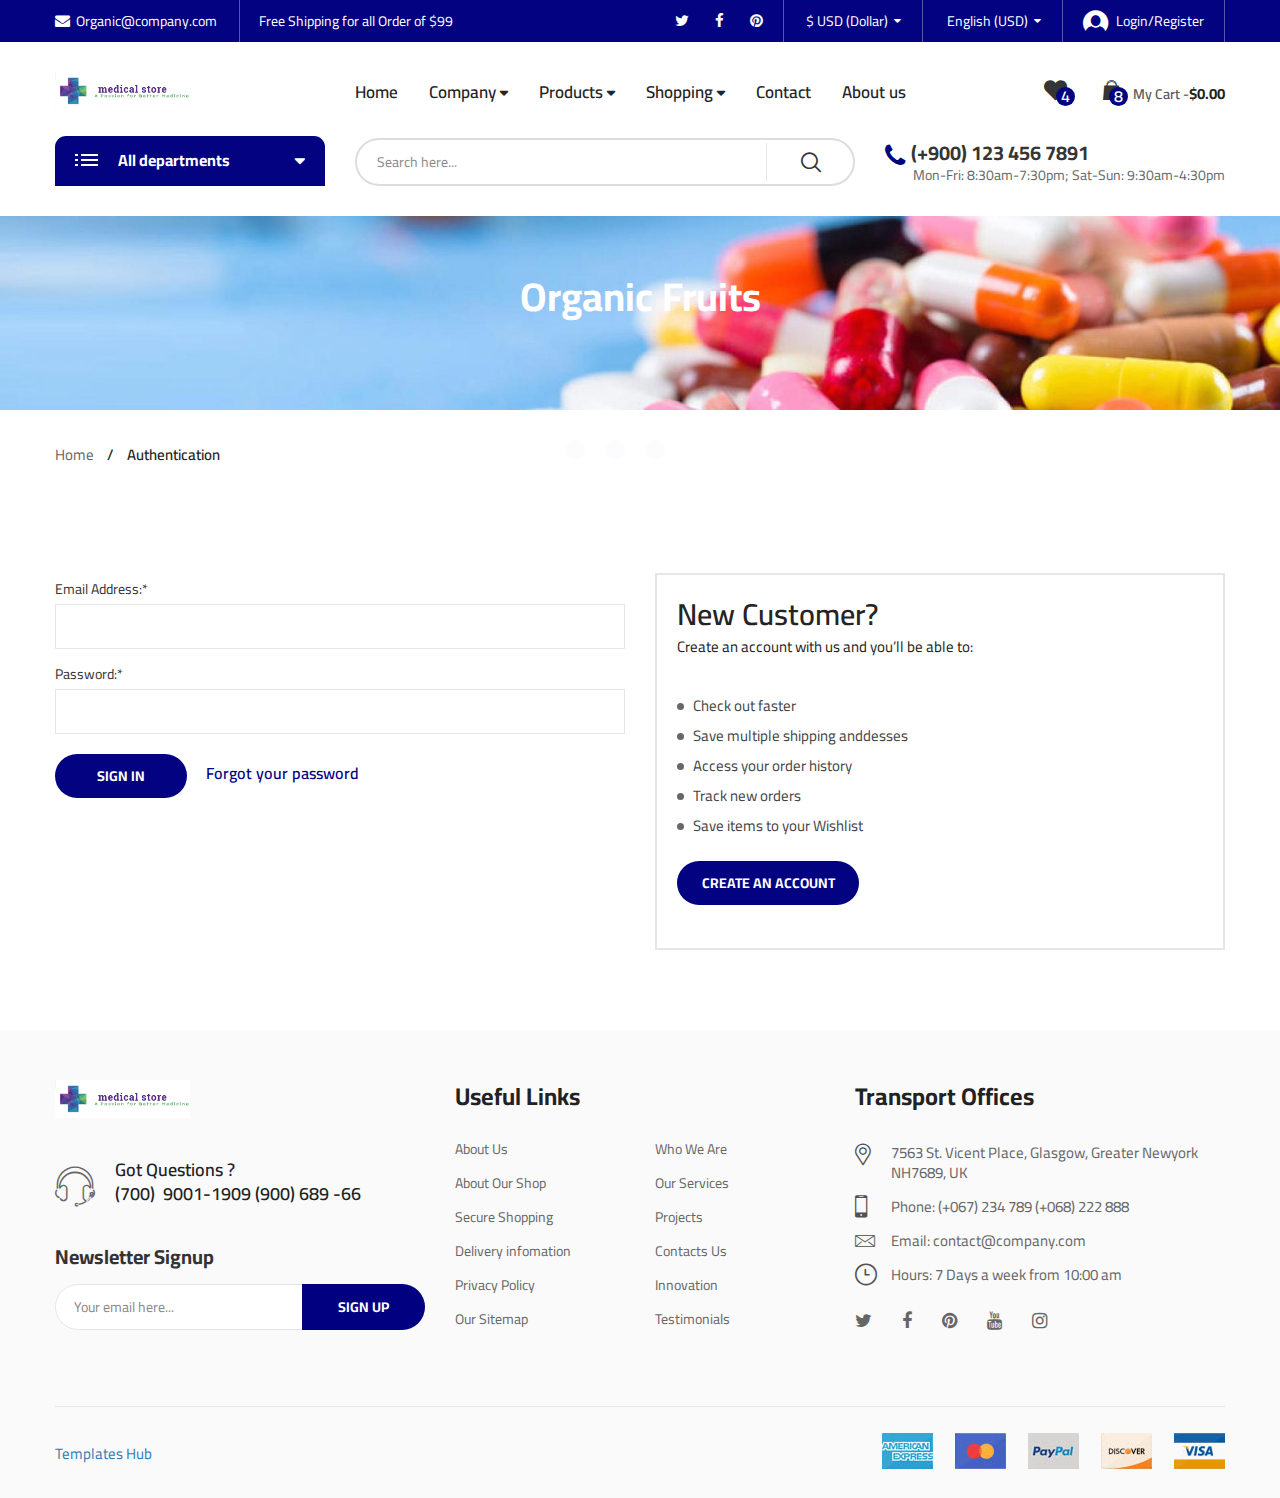
<file: login.html>
<!DOCTYPE html>
<html class="no-js" lang="en">

<head>
    <meta charset="utf-8">
    <meta http-equiv="X-UA-Compatible" content="IE=edge">
    <meta name="viewport" content="width=device-width, initial-scale=1">
    <title>Biolife - Organic Food</title>
    <link href="https://fonts.googleapis.com/css?family=Cairo:400,600,700&amp;display=swap" rel="stylesheet">
    <link href="https://fonts.googleapis.com/css?family=Poppins:600&amp;display=swap" rel="stylesheet">
    <link href="https://fonts.googleapis.com/css?family=Playfair+Display:400i,700i" rel="stylesheet">
    <link href="https://fonts.googleapis.com/css?family=Ubuntu&amp;display=swap" rel="stylesheet">
    <link rel="shortcut icon" type="image/x-icon" href="assets/images/favicon.png" />
    <link rel="stylesheet" href="assets/css/bootstrap.min.css">
    <link rel="stylesheet" href="assets/css/animate.min.css">
    <link rel="stylesheet" href="assets/css/font-awesome.min.css">
    <link rel="stylesheet" href="assets/css/nice-select.css">
    <link rel="stylesheet" href="assets/css/slick.min.css">
    <link rel="stylesheet" href="assets/css/style.css">
    <link rel="stylesheet" href="assets/css/main-color.css">
</head>
<body class="biolife-body">

    <!-- Preloader -->
    <div id="biof-loading">
        <div class="biof-loading-center">
            <div class="biof-loading-center-absolute">
                <div class="dot dot-one"></div>
                <div class="dot dot-two"></div>
                <div class="dot dot-three"></div>
            </div>
        </div>
    </div>

   <!-- HEADER -->
   <header id="header" class="header-area style-01 layout-03">
    <div class="header-top bg-main hidden-xs">
        <div class="container">
            <div class="top-bar left">
                <ul class="horizontal-menu">
                    <li><a href="#"><i class="fa fa-envelope" aria-hidden="true"></i>Organic@company.com</a></li>
                    <li><a href="#">Free Shipping for all Order of $99</a></li>
                </ul>
            </div>
            <div class="top-bar right">
                <ul class="social-list">
                    <li><a href="#"><i class="fa fa-twitter" aria-hidden="true"></i></a></li>
                    <li><a href="#"><i class="fa fa-facebook" aria-hidden="true"></i></a></li>
                    <li><a href="#"><i class="fa fa-pinterest" aria-hidden="true"></i></a></li>
                </ul>
                <ul class="horizontal-menu">
                    <li class="horz-menu-item currency">
                        <select name="currency">
                            <option value="eur">€ EUR (Euro)</option>
                            <option value="usd" selected>$ USD (Dollar)</option>
                            <option value="usd">£ GBP (Pound)</option>
                            <option value="usd">¥ JPY (Yen)</option>
                        </select>
                    </li>
                    <li class="horz-menu-item lang">
                        <select name="language">
                            <option value="fr">French (EUR)</option>
                            <option value="en" selected>English (USD)</option>
                            <option value="ger">Germany (GBP)</option>
                            <option value="jp">Japan (JPY)</option>
                        </select>
                    </li>
                    <li><a href="login.html" class="login-link"><i class="biolife-icon icon-login"></i>Login/Register</a></li>
                </ul>
            </div>
        </div>
    </div>
    <div class="header-middle biolife-sticky-object ">
        <div class="container">
            <div class="row">
                <div class="col-lg-3 col-md-2 col-md-6 col-xs-6">
                    <a href="index.html" class="biolife-logo"><img src="assets/images/logo.png" alt="biolife logo" width="135" height="34"></a>
                </div>
                <div class="col-lg-6 col-md-7 hidden-sm hidden-xs">
                    <div class="primary-menu">
                    <ul class="menu biolife-menu clone-main-menu clone-primary-menu" id="primary-menu" data-menuname="main menu">
                        <li class="menu-item"><a href="index.html">Home</a></li>
                        <li class="menu-item menu-item-has-children has-child">
                            <a href="#" class="menu-name" data-title="Products">Company</a>
                            <ul class="sub-menu">
                                
                                <li class="menu-item menu-item-has-children has-child"><a href="#" class="menu-name" data-title="Eggs & other considerations">Gitz</a>
                                    <ul class="sub-menu">
                                        <li class="menu-item"><a href="category-grid.html">Skin products</a></li>
                                        <li class="menu-item"><a href="category-grid.html">Eye products</a></li>
                                        <li class="menu-item"><a href="category-grid.html">Hair products</a></li>
                                        <li class="menu-item"><a href="category-grid.html">Gastro products</a></li>
                                    </ul>
                                </li>
                                <li class="menu-item menu-item-has-children has-child"><a href="#" class="menu-name" data-title="Eggs & other considerations">Pharma</a>
                                    <ul class="sub-menu">
                                        <li class="menu-item"><a href="category-grid.html">Skin products</a></li>
                                        <li class="menu-item"><a href="category-grid.html">Eye products</a></li>
                                        <li class="menu-item"><a href="category-grid.html">Hair products</a></li>
                                        <li class="menu-item"><a href="category-grid.html">Gastro products</a></li>
                                    </ul>
                                </li>
                                <li class="menu-item menu-item-has-children has-child"><a href="#" class="menu-name" data-title="Eggs & other considerations">Abbot</a>
                                    <ul class="sub-menu">
                                        <li class="menu-item"><a href="category-grid.html">Skin products</a></li>
                                        <li class="menu-item"><a href="category-grid.html">Eye products</a></li>
                                        <li class="menu-item"><a href="category-grid.html">Hair products</a></li>
                                        <li class="menu-item"><a href="category-grid.html">Gastro products</a></li>
                                    </ul>
                                </li> 
                            </ul>
                        </li>
                        <li class="menu-item menu-item-has-children has-child">
                            <a href="#" class="menu-name" data-title="Products">Products</a>
                            <ul class="sub-menu">
                                <li class="menu-item"><a href="#">Skin Products</a></li>
                                <li class="menu-item"><a href="#">Hair Products</a></li>
                                <li class="menu-item"><a href="#">Eye Products</a></li>
                                <li class="menu-item"><a href="#">Gastro Products</a></li>
                                
                            </ul>
                        </li>
                        <li class="menu-item menu-item-has-children has-child">
                            <a href="#" class="menu-name" data-title="Products">Shopping</a>
                            <ul class="sub-menu">
                                <li class="menu-item"><a href="shopping-cart.html">shopping-cart</a></li>
                                <li class="menu-item"><a href="checkout.html">check-out</a></li>
                                <li class="menu-item"><a href="404.html">404</a></li>
                                
                                
                            </ul>
                        </li>
                        
                        <li class="menu-item"><a href="contact.html">Contact</a></li>
                        <li class="menu-item"><a href="about-us.html">About us</a></li>
                    </ul>
                </div>
                </div>
                <div class="col-lg-3 col-md-3 col-md-6 col-xs-6">
                    <div class="biolife-cart-info">
                        <div class="mobile-search">
                            <a href="javascript:void(0)" class="open-searchbox"><i class="biolife-icon icon-search"></i></a>
                            <div class="mobile-search-content">
                                <form action="#" class="form-search" name="mobile-seacrh" method="get">
                                    <a href="#" class="btn-close"><span class="biolife-icon icon-close-menu"></span></a>
                                    <input type="text" name="s" class="input-text" value="" placeholder="Search here...">
                                    
                                    <button type="submit" class="btn-submit">go</button>
                                </form>
                            </div>
                        </div>
                        <div class="wishlist-block hidden-sm hidden-xs">
                            <a href="#" class="link-to">
                                <span class="icon-qty-combine">
                                    <i class="icon-heart-bold biolife-icon"></i>
                                    <span class="qty">4</span>
                                </span>
                            </a>
                        </div>
                        <div class="minicart-block">
                            <div class="minicart-contain">
                                <a href="javascript:void(0)" class="link-to">
                                        <span class="icon-qty-combine">
                                            <i class="icon-cart-mini biolife-icon"></i>
                                            <span class="qty">8</span>
                                        </span>
                                    <span class="title">My Cart -</span>
                                    <span class="sub-total">$0.00</span>
                                </a>
                                <div class="cart-content">
                                    <div class="cart-inner">
                                        <ul class="products">
                                            <li>
                                                <div class="minicart-item">
                                                    <div class="thumb">
                                                        <a href="#"><img src="assets/images/img-3.png" width="90" height="90" alt="National Fresh"></a>
                                                    </div>
                                                    <div class="left-info">
                                                        <div class="product-title"><a href="#" class="product-name">Antibiotics capsules</a></div>
                                                        <div class="price">
                                                            <ins><span class="price-amount"><span class="currencySymbol">£</span>85.00</span></ins>
                                                            <del><span class="price-amount"><span class="currencySymbol">£</span>95.00</span></del>
                                                        </div>
                                                        <div class="qty">
                                                            <label for="cart[id123][qty]">Qty:</label>
                                                            <input type="number" class="input-qty" name="cart[id123][qty]" id="cart[id123][qty]" value="1" disabled>
                                                        </div>
                                                    </div>
                                                    <div class="action">
                                                        <a href="#" class="edit"><i class="fa fa-pencil" aria-hidden="true"></i></a>
                                                        <a href="#" class="remove"><i class="fa fa-trash-o" aria-hidden="true"></i></a>
                                                    </div>
                                                </div>
                                            </li>
                                            <li>
                                                <div class="minicart-item">
                                                    <div class="thumb">
                                                        <a href="#"><img src="assets/images/img-2.png" width="90" height="90" alt="National Fresh"></a>
                                                    </div>
                                                    <div class="left-info">
                                                        <div class="product-title"><a href="#" class="product-name">antiviral capsules</a></div>
                                                        <div class="price">
                                                            <ins><span class="price-amount"><span class="currencySymbol">£</span>85.00</span></ins>
                                                            <del><span class="price-amount"><span class="currencySymbol">£</span>95.00</span></del>
                                                        </div>
                                                        <div class="qty">
                                                            <label for="cart[id124][qty]">Qty:</label>
                                                            <input type="number" class="input-qty" name="cart[id124][qty]" id="cart[id124][qty]" value="1" disabled>
                                                        </div>
                                                    </div>
                                                    <div class="action">
                                                        <a href="#" class="edit"><i class="fa fa-pencil" aria-hidden="true"></i></a>
                                                        <a href="#" class="remove"><i class="fa fa-trash-o" aria-hidden="true"></i></a>
                                                    </div>
                                                </div>
                                            </li>
                                            <li>
                                                <div class="minicart-item">
                                                    <div class="thumb">
                                                        <a href="#"><img src="assets/images/img-1.png" width="90" height="90" alt="National Fresh"></a>
                                                    </div>
                                                    <div class="left-info">
                                                        <div class="product-title"><a href="#" class="product-name">Anitibiotics capsules</a></div>
                                                        <div class="price">
                                                            <ins><span class="price-amount"><span class="currencySymbol">£</span>85.00</span></ins>
                                                            <del><span class="price-amount"><span class="currencySymbol">£</span>95.00</span></del>
                                                        </div>
                                                        <div class="qty">
                                                            <label for="cart[id125][qty]">Qty:</label>
                                                            <input type="number" class="input-qty" name="cart[id125][qty]" id="cart[id125][qty]" value="1" disabled>
                                                        </div>
                                                    </div>
                                                    <div class="action">
                                                        <a href="#" class="edit"><i class="fa fa-pencil" aria-hidden="true"></i></a>
                                                        <a href="#" class="remove"><i class="fa fa-trash-o" aria-hidden="true"></i></a>
                                                    </div>
                                                </div>
                                            </li>
                                            <li>
                                                <div class="minicart-item">
                                                    <div class="thumb">
                                                        <a href="#"><img src="assets/images/img-4.png" width="90" height="90" alt="National Fresh"></a>
                                                    </div>
                                                    <div class="left-info">
                                                        <div class="product-title"><a href="#" class="product-name">Antivirals capsules</a></div>
                                                        <div class="price">
                                                            <ins><span class="price-amount"><span class="currencySymbol">£</span>85.00</span></ins>
                                                            <del><span class="price-amount"><span class="currencySymbol">£</span>95.00</span></del>
                                                        </div>
                                                        <div class="qty">
                                                            <label for="cart[id126][qty]">Qty:</label>
                                                            <input type="number" class="input-qty" name="cart[id126][qty]" id="cart[id126][qty]" value="1" disabled>
                                                        </div>
                                                    </div>
                                                    <div class="action">
                                                        <a href="#" class="edit"><i class="fa fa-pencil" aria-hidden="true"></i></a>
                                                        <a href="#" class="remove"><i class="fa fa-trash-o" aria-hidden="true"></i></a>
                                                    </div>
                                                </div>
                                            </li>
                                            <li>
                                                <div class="minicart-item">
                                                    <div class="thumb">
                                                        <a href="#"><img src="assets/images/img-3.png" width="90" height="90" alt="National Fresh"></a>
                                                    </div>
                                                    <div class="left-info">
                                                        <div class="product-title"><a href="#" class="product-name">Antivirals capsules</a></div>
                                                        <div class="price">
                                                            <ins><span class="price-amount"><span class="currencySymbol">£</span>85.00</span></ins>
                                                            <del><span class="price-amount"><span class="currencySymbol">£</span>95.00</span></del>
                                                        </div>
                                                        <div class="qty">
                                                            <label for="cart[id127][qty]">Qty:</label>
                                                            <input type="number" class="input-qty" name="cart[id127][qty]" id="cart[id127][qty]" value="1" disabled>
                                                        </div>
                                                    </div>
                                                    <div class="action">
                                                        <a href="#" class="edit"><i class="fa fa-pencil" aria-hidden="true"></i></a>
                                                        <a href="#" class="remove"><i class="fa fa-trash-o" aria-hidden="true"></i></a>
                                                    </div>
                                                </div>
                                            </li>
                                        </ul>
                                        <p class="btn-control">
                                            <a href="shopping-cart.html" class="btn view-cart">view cart</a>
                                            <a href="checkout.html" class="btn">checkout</a>
                                        </p>
                                    </div>
                                </div>
                            </div>
                        </div>
                        <div class="mobile-menu-toggle">
                            <a class="btn-toggle" data-object="open-mobile-menu" href="javascript:void(0)">
                                <span></span>
                                <span></span>
                                <span></span>
                            </a>
                        </div>
                    </div>
                </div>
            </div>
        </div>
    </div>
    <div class="header-bottom hidden-sm hidden-xs">
        <div class="container">
            <div class="row">
                <div class="col-lg-3 col-md-4">
                    <div class="vertical-menu vertical-category-block">
                        <div class="block-title">
                            <span class="menu-icon">
                                <span class="line-1"></span>
                                <span class="line-2"></span>
                                <span class="line-3"></span>
                            </span>
                            <span class="menu-title">All departments</span>
                            <span class="angle" data-tgleclass="fa fa-caret-down"><i class="fa fa-caret-up" aria-hidden="true"></i></span>
                        </div>
                        <div class="wrap-menu">
                            <ul class="menu clone-main-menu">
                                <li class="menu-item menu-item-has-children has-megamenu">
                                    <a href="#" class="menu-name" data-title="Fruit & Nut Gifts"><i class="fas fasss fa-tablets"></i>Skin</a>
                                    <div class="wrap-megamenu lg-width-900 md-width-640">
                                        <div class="mega-content">
                                            <div class="row">
                                                <div class="col-lg-3 col-md-4 col-sm-12 xs-margin-bottom-25 md-margin-bottom-0">
                                                    <div class="wrap-custom-menu vertical-menu">
                                                        <h4 class="menu-title">Pharma</h4>
                                                        <ul class="menu">
                                                            <li><a href="#">Fruit & Nut Gifts</a></li>
                                                            <li><a href="#">Mixed Fruits</a></li>
                                                            <li><a href="#">Oranges</a></li>
                                                           
                                                            
                                                        </ul>
                                                    </div>
                                                </div>
                                                <div class="col-lg-3 col-md-4 col-sm-12 xs-margin-bottom-25 md-margin-bottom-0">
                                                    <div class="wrap-custom-menu vertical-menu">
                                                        <h4 class="menu-title">Pharma</h4>
                                                        <ul class="menu">
                                                            <li><a href="#">Fruit & Nut Gifts</a></li>
                                                            <li><a href="#">Mixed Fruits</a></li>
                                                            <li><a href="#">Oranges</a></li>
                                                           
                                                            
                                                        </ul>
                                                    </div>
                                                </div>
                                                <div class="col-lg-3 col-md-4 col-sm-12 xs-margin-bottom-25 md-margin-bottom-3">
                                                    <div class="wrap-custom-menu vertical-menu">
                                                        <h4 class="menu-title">Pharma</h4>
                                                        <ul class="menu">
                                                            <li><a href="#">Fruit & Nut Gifts</a></li>
                                                            <li><a href="#">Mixed Fruits</a></li>
                                                            <li><a href="#">Oranges</a></li>
                                                           
                                                            
                                                        </ul>
                                                    </div>
                                                </div>
                                                <div class="col-lg-3 col-md-4 col-sm-12 lg-padding-left-23 xs-margin-bottom-25 md-margin-bottom-0">
                                                    <div class="wrap-custom-menu vertical-menu">
                                                        <h4 class="menu-title">Gits</h4>
                                                        <ul class="menu">
                                                            <li><a href="#">Non-Dairy Coffee Creamers</a></li>
                                                            <li><a href="#">Coffee Creamers</a></li>
                                                            <li><a href="#">Mayonnaise</a></li>
                                                            
                                                        </ul>
                                                    </div>
                                                </div>
                                               
                                            </div>
                                         
                                        </div>
                                    </div>
                                </li>
                                <li class="menu-item menu-item-has-children has-megamenu">
                                    <a href="#" class="menu-name" data-title="Fruit & Nut Gifts"><i class="fas fasss fa-tablets"></i>Hair</a>
                                    <div class="wrap-megamenu lg-width-900 md-width-640">
                                        <div class="mega-content">
                                            <div class="row">
                                                <div class="col-lg-3 col-md-4 col-sm-12 xs-margin-bottom-25 md-margin-bottom-0">
                                                    <div class="wrap-custom-menu vertical-menu">
                                                        <h4 class="menu-title">Pharma</h4>
                                                        <ul class="menu">
                                                            <li><a href="#">Fruit & Nut Gifts</a></li>
                                                            <li><a href="#">Mixed Fruits</a></li>
                                                            <li><a href="#">Oranges</a></li>
                                                           
                                                            
                                                        </ul>
                                                    </div>
                                                </div>
                                                <div class="col-lg-3 col-md-4 col-sm-12 xs-margin-bottom-25 md-margin-bottom-0">
                                                    <div class="wrap-custom-menu vertical-menu">
                                                        <h4 class="menu-title">Wyeth</h4>
                                                        <ul class="menu">
                                                            <li><a href="#">Fruit & Nut Gifts</a></li>
                                                            <li><a href="#">Mixed Fruits</a></li>
                                                            <li><a href="#">Oranges</a></li>
                                                           
                                                            
                                                        </ul>
                                                    </div>
                                                </div>
                                                <div class="col-lg-3 col-md-4 col-sm-12 xs-margin-bottom-25 md-margin-bottom-3">
                                                    <div class="wrap-custom-menu vertical-menu">
                                                        <h4 class="menu-title">Abbot</h4>
                                                        <ul class="menu">
                                                            <li><a href="#">Fruit & Nut Gifts</a></li>
                                                            <li><a href="#">Mixed Fruits</a></li>
                                                            <li><a href="#">Oranges</a></li>
                                                           
                                                            
                                                        </ul>
                                                    </div>
                                                </div>
                                                <div class="col-lg-3 col-md-4 col-sm-12 lg-padding-left-23 xs-margin-bottom-25 md-margin-bottom-0">
                                                    <div class="wrap-custom-menu vertical-menu">
                                                        <h4 class="menu-title">Gitz</h4>
                                                        <ul class="menu">
                                                            <li><a href="#">Non-Dairy Coffee Creamers</a></li>
                                                            <li><a href="#">Coffee Creamers</a></li>
                                                            <li><a href="#">Mayonnaise</a></li>
                                                            
                                                        </ul>
                                                    </div>
                                                </div>
                                               
                                            </div>
                                         
                                        </div>
                                    </div>
                                </li>
                                <li class="menu-item menu-item-has-children has-megamenu">
                                    <a href="#" class="menu-name" data-title="Fruit & Nut Gifts"><i class="fas fasss fa-tablets"></i>Eye</a>
                                    <div class="wrap-megamenu lg-width-900 md-width-640">
                                        <div class="mega-content">
                                            <div class="row">
                                                <div class="col-lg-3 col-md-4 col-sm-12 xs-margin-bottom-25 md-margin-bottom-0">
                                                    <div class="wrap-custom-menu vertical-menu">
                                                        <h4 class="menu-title">Pharma</h4>
                                                        <ul class="menu">
                                                            <li><a href="#">Fruit & Nut Gifts</a></li>
                                                            <li><a href="#">Mixed Fruits</a></li>
                                                            <li><a href="#">Oranges</a></li>
                                                           
                                                            
                                                        </ul>
                                                    </div>
                                                </div>
                                               
                                                <div class="col-lg-3 col-md-4 col-sm-12 xs-margin-bottom-25 md-margin-bottom-3">
                                                    <div class="wrap-custom-menu vertical-menu">
                                                        <h4 class="menu-title">Bayer</h4>
                                                        <ul class="menu">
                                                            <li><a href="#">Fruit & Nut Gifts</a></li>
                                                            <li><a href="#">Mixed Fruits</a></li>
                                                            <li><a href="#">Oranges</a></li>
                                                           
                                                            
                                                        </ul>
                                                    </div>
                                                </div>
                                                <div class="col-lg-3 col-md-4 col-sm-12 xs-margin-bottom-25 md-margin-bottom-0">
                                                    <div class="wrap-custom-menu vertical-menu">
                                                        <h4 class="menu-title">Abbot</h4>
                                                        <ul class="menu">
                                                            <li><a href="#">Fruit & Nut Gifts</a></li>
                                                            <li><a href="#">Mixed Fruits</a></li>
                                                            <li><a href="#">Oranges</a></li>
                                                           
                                                            
                                                        </ul>
                                                    </div>
                                                </div>
                                                <div class="col-lg-3 col-md-4 col-sm-12 lg-padding-left-23 xs-margin-bottom-25 md-margin-bottom-0">
                                                    <div class="wrap-custom-menu vertical-menu">
                                                        <h4 class="menu-title">Gitz</h4>
                                                        <ul class="menu">
                                                            <li><a href="#">Non-Dairy Coffee Creamers</a></li>
                                                            <li><a href="#">Coffee Creamers</a></li>
                                                            <li><a href="#">Mayonnaise</a></li>
                                                            
                                                        </ul>
                                                    </div>
                                                </div>
                                               
                                            </div>
                                         
                                        </div>
                                    </div>
                                </li>

                                <li class="menu-item menu-item-has-children has-megamenu">
                                    <a href="#" class="menu-name" data-title="Fruit & Nut Gifts"><i class="fas fasss fa-tablets"></i>gastro</a>
                                    <div class="wrap-megamenu lg-width-900 md-width-640">
                                        <div class="mega-content">
                                            <div class="row">
                                                <div class="col-lg-3 col-md-4 col-sm-12 xs-margin-bottom-25 md-margin-bottom-0">
                                                    <div class="wrap-custom-menu vertical-menu">
                                                        <h4 class="menu-title">Pharma</h4>
                                                        <ul class="menu">
                                                            <li><a href="#">Fruit & Nut Gifts</a></li>
                                                            <li><a href="#">Mixed Fruits</a></li>
                                                            <li><a href="#">Oranges</a></li>
                                                           
                                                            
                                                        </ul>
                                                    </div>
                                                </div>
                                                <div class="col-lg-3 col-md-4 col-sm-12 lg-padding-left-23 xs-margin-bottom-25 md-margin-bottom-0">
                                                    <div class="wrap-custom-menu vertical-menu">
                                                        <h4 class="menu-title">Gitz</h4>
                                                        <ul class="menu">
                                                            <li><a href="#">Non-Dairy Coffee Creamers</a></li>
                                                            <li><a href="#">Coffee Creamers</a></li>
                                                            <li><a href="#">Mayonnaise</a></li>
                                                            
                                                        </ul>
                                                    </div>
                                                </div>
                                                <div class="col-lg-3 col-md-4 col-sm-12 lg-padding-left-23 xs-margin-bottom-25 md-margin-bottom-0">
                                                    <div class="wrap-custom-menu vertical-menu">
                                                        <h4 class="menu-title">Bayer</h4>
                                                        <ul class="menu">
                                                            <li><a href="#">Non-Dairy Coffee Creamers</a></li>
                                                            <li><a href="#">Coffee Creamers</a></li>
                                                            <li><a href="#">Mayonnaise</a></li>
                                                            
                                                        </ul>
                                                    </div>
                                                </div>
                                                <div class="col-lg-3 col-md-4 col-sm-12 lg-padding-left-23 xs-margin-bottom-25 md-margin-bottom-3">
                                                    <div class="wrap-custom-menu vertical-menu">
                                                        <h4 class="menu-title">Abbot</h4>
                                                        <ul class="menu">
                                                            <li><a href="#">Non-Dairy Coffee Creamers</a></li>
                                                            <li><a href="#">Coffee Creamers</a></li>
                                                            <li><a href="#">Mayonnaise</a></li>
                                                            
                                                        </ul>
                                                    </div>
                                                </div>
                                               
                                            </div>
                                         
                                        </div>
                                    </div>
                                </li>
                                <li class="menu-item menu-item-has-children has-megamenu">
                                    <a href="#" class="menu-name" data-title="Fruit & Nut Gifts"><i class="fas fasss fa-tablets"></i>Heart</a>
                                    <div class="wrap-megamenu lg-width-900 md-width-640">
                                        <div class="mega-content">
                                            <div class="row">
                                                <div class="col-lg-3 col-md-4 col-sm-12 xs-margin-bottom-25 md-margin-bottom-3">
                                                    <div class="wrap-custom-menu vertical-menu">
                                                        <h4 class="menu-title">Pharma</h4>
                                                        <ul class="menu">
                                                            <li><a href="#">Fruit & Nut Gifts</a></li>
                                                            <li><a href="#">Mixed Fruits</a></li>
                                                            <li><a href="#">Oranges</a></li>
                                                           
                                                            
                                                        </ul>
                                                    </div>
                                                </div>
                                                <div class="col-lg-3 col-md-4 col-sm-12 lg-padding-left-23 xs-margin-bottom-25 md-margin-bottom-0">
                                                    <div class="wrap-custom-menu vertical-menu">
                                                        <h4 class="menu-title">Gits</h4>
                                                        <ul class="menu">
                                                            <li><a href="#">Non-Dairy Coffee Creamers</a></li>
                                                            <li><a href="#">Coffee Creamers</a></li>
                                                            <li><a href="#">Mayonnaise</a></li>
                                                            
                                                        </ul>
                                                    </div>
                                                </div>
                                                <div class="col-lg-3 col-md-4 col-sm-12 lg-padding-left-23 xs-margin-bottom-25 md-margin-bottom-0">
                                                    <div class="wrap-custom-menu vertical-menu">
                                                        <h4 class="menu-title">Abbot</h4>
                                                        <ul class="menu">
                                                            <li><a href="#">Non-Dairy Coffee Creamers</a></li>
                                                            <li><a href="#">Coffee Creamers</a></li>
                                                            <li><a href="#">Mayonnaise</a></li>
                                                            
                                                        </ul>
                                                    </div>
                                                </div>
                                                <div class="col-lg-3 col-md-4 col-sm-12 lg-padding-left-23 xs-margin-bottom-25 md-margin-bottom-0">
                                                    <div class="wrap-custom-menu vertical-menu">
                                                        <h4 class="menu-title">Bayer</h4>
                                                        <ul class="menu">
                                                            <li><a href="#">Non-Dairy Coffee Creamers</a></li>
                                                            <li><a href="#">Coffee Creamers</a></li>
                                                            <li><a href="#">Mayonnaise</a></li>
                                                            
                                                        </ul>
                                                    </div>
                                                </div>
                                               
                                            </div>
                                         
                                        </div>
                                    </div>
                                </li>
                                <li class="menu-item menu-item-has-children has-megamenu">
                                    <a href="#" class="menu-name" data-title="Fruit & Nut Gifts"><i class="fas fasss fa-tablets"></i>Kidney</a>
                                    <div class="wrap-megamenu lg-width-900 md-width-640">
                                        <div class="mega-content">
                                            <div class="row">
                                                <div class="col-lg-3 col-md-4 col-sm-12 xs-margin-bottom-25 md-margin-bottom-3">
                                                    <div class="wrap-custom-menu vertical-menu">
                                                        <h4 class="menu-title">Pharma</h4>
                                                        <ul class="menu">
                                                            <li><a href="#">Fruit & Nut Gifts</a></li>
                                                            <li><a href="#">Mixed Fruits</a></li>
                                                            <li><a href="#">Oranges</a></li>
                                                           
                                                            
                                                        </ul>
                                                    </div>
                                                </div>
                                                <div class="col-lg-3 col-md-4 col-sm-12 lg-padding-left-23 xs-margin-bottom-25 md-margin-bottom-0">
                                                    <div class="wrap-custom-menu vertical-menu">
                                                        <h4 class="menu-title">Abbot</h4>
                                                        <ul class="menu">
                                                            <li><a href="#">Non-Dairy Coffee Creamers</a></li>
                                                            <li><a href="#">Coffee Creamers</a></li>
                                                            <li><a href="#">Mayonnaise</a></li>
                                                            
                                                        </ul>
                                                    </div>
                                                </div>
                                                <div class="col-lg-3 col-md-4 col-sm-12 lg-padding-left-23 xs-margin-bottom-25 md-margin-bottom-0">
                                                    <div class="wrap-custom-menu vertical-menu">
                                                        <h4 class="menu-title">Gitz</h4>
                                                        <ul class="menu">
                                                            <li><a href="#">Non-Dairy Coffee Creamers</a></li>
                                                            <li><a href="#">Coffee Creamers</a></li>
                                                            <li><a href="#">Mayonnaise</a></li>
                                                            
                                                        </ul>
                                                    </div>
                                                </div>
                                                <div class="col-lg-3 col-md-4 col-sm-12 lg-padding-left-23 xs-margin-bottom-25 md-margin-bottom-0">
                                                    <div class="wrap-custom-menu vertical-menu">
                                                        <h4 class="menu-title">Searle</h4>
                                                        <ul class="menu">
                                                            <li><a href="#">Non-Dairy Coffee Creamers</a></li>
                                                            <li><a href="#">Coffee Creamers</a></li>
                                                            <li><a href="#">Mayonnaise</a></li>
                                                            
                                                        </ul>
                                                    </div>
                                                </div>
                                               
                                            </div>
                                         
                                        </div>
                                    </div>
                                </li>
                                
                            </ul>
                        </div>
                    </div>
                </div>
                <div class="col-lg-9 col-md-8 padding-top-2px">
                    <div class="header-search-bar layout-01">
                        <form action="#" class="form-search" name="desktop-seacrh" method="get">
                            <input type="text" name="s" class="input-text" value="" placeholder="Search here...">
                            
                            <button type="submit" class="btn-submit"><i class="biolife-icon icon-search"></i></button>
                        </form>
                    </div>
                    <div class="live-info">
                        <p class="telephone"><i class="fa fa-phone" aria-hidden="true"></i><b class="phone-number">(+900) 123 456 7891</b></p>
                        <p class="working-time">Mon-Fri: 8:30am-7:30pm; Sat-Sun: 9:30am-4:30pm</p>
                    </div>
                </div>
            </div>
        </div>
    </div>
</header>

    <!--Hero Section-->
    <div class="hero-section hero-background">
        <h1 class="page-title">Organic Fruits</h1>
    </div>

    <!--Navigation section-->
    <div class="container">
        <nav class="biolife-nav">
            <ul>
                <li class="nav-item"><a href="index.html" class="permal-link">Home</a></li>
                <li class="nav-item"><span class="current-page">Authentication</span></li>
            </ul>
        </nav>
    </div>

    <div class="page-contain login-page">

        <!-- Main content -->
        <div id="main-content" class="main-content">
            <div class="container">

                <div class="row">

                    <!--Form Sign In-->
                    <div class="col-lg-6 col-md-6 col-sm-6 col-xs-12">
                        <div class="signin-container">
                            <form action="#" name="frm-login" method="post">
                                <p class="form-row">
                                    <label for="fid-name">Email Address:<span class="requite">*</span></label>
                                    <input type="text" id="fid-name" name="name" value="" class="txt-input">
                                </p>
                                <p class="form-row">
                                    <label for="fid-pass">Password:<span class="requite">*</span></label>
                                    <input type="email" id="fid-pass" name="email" value="" class="txt-input">
                                </p>
                                <p class="form-row wrap-btn">
                                    <button class="btn btn-submit btn-bold" type="submit">sign in</button>
                                    <a href="#" class="link-to-help">Forgot your password</a>
                                </p>
                            </form>
                        </div>
                    </div>

                    <!--Go to Register form-->
                    <div class="col-lg-6 col-md-6 col-sm-6 col-xs-12">
                        <div class="register-in-container">
                            <div class="intro">
                                <h4 class="box-title">New Customer?</h4>
                                <p class="sub-title">Create an account with us and you’ll be able to:</p>
                                <ul class="lis">
                                    <li>Check out faster</li>
                                    <li>Save multiple shipping anddesses</li>
                                    <li>Access your order history</li>
                                    <li>Track new orders</li>
                                    <li>Save items to your Wishlist</li>
                                </ul>
                                <a href="#" class="btn btn-bold">Create an account</a>
                            </div>
                        </div>
                    </div>

                </div>

            </div>

        </div>

    </div>

    <!-- FOOTER -->
    <footer id="footer" class="footer layout-03">
        <div class="footer-content background-footer-03">
            <div class="container">
                <div class="row">
                    <div class="col-lg-4 col-md-4 col-sm-9">
                        <section class="footer-item">
                            <a href="#" class="logo footer-logo"><img src="assets/images/logo.png" alt="biolife logo" width="135" height="34"></a>
                            <div class="footer-phone-info">
                                <i class="biolife-icon icon-head-phone"></i>
                                <p class="r-info">
                                    <span>Got Questions ?</span>
                                    <span>(700)  9001-1909  (900) 689 -66</span>
                                </p>
                            </div>
                            <div class="newsletter-block layout-01">
                                <h4 class="title">Newsletter Signup</h4>
                                <div class="form-content">
                                    <form action="#" name="new-letter-foter">
                                        <input type="email" class="input-text email" value="" placeholder="Your email here...">
                                        <button type="submit" class="bnt-submit" name="ok">Sign up</button>
                                    </form>
                                </div>
                            </div>
                        </section>
                    </div>
                    <div class="col-lg-4 col-md-4 col-sm-6 md-margin-top-5px sm-margin-top-50px xs-margin-top-40px">
                        <section class="footer-item">
                            <h3 class="section-title">Useful Links</h3>
                            <div class="row">
                                <div class="col-lg-6 col-sm-6 col-xs-6">
                                    <div class="wrap-custom-menu vertical-menu-2">
                                        <ul class="menu">
                                            <li><a href="#">About Us</a></li>
                                            <li><a href="#">About Our Shop</a></li>
                                            <li><a href="#">Secure Shopping</a></li>
                                            <li><a href="#">Delivery infomation</a></li>
                                            <li><a href="#">Privacy Policy</a></li>
                                            <li><a href="#">Our Sitemap</a></li>
                                        </ul>
                                    </div>
                                </div>
                                <div class="col-lg-6 col-sm-6 col-xs-6">
                                    <div class="wrap-custom-menu vertical-menu-2">
                                        <ul class="menu">
                                            <li><a href="#">Who We Are</a></li>
                                            <li><a href="#">Our Services</a></li>
                                            <li><a href="#">Projects</a></li>
                                            <li><a href="#">Contacts Us</a></li>
                                            <li><a href="#">Innovation</a></li>
                                            <li><a href="#">Testimonials</a></li>
                                        </ul>
                                    </div>
                                </div>
                            </div>
                        </section>
                    </div>
                    <div class="col-lg-4 col-md-4 col-sm-6 md-margin-top-5px sm-margin-top-50px xs-margin-top-40px">
                        <section class="footer-item">
                            <h3 class="section-title">Transport Offices</h3>
                            <div class="contact-info-block footer-layout xs-padding-top-10px">
                                <ul class="contact-lines">
                                    <li>
                                        <p class="info-item">
                                            <i class="biolife-icon icon-location"></i>
                                            <b class="desc">7563 St. Vicent Place, Glasgow, Greater Newyork NH7689, UK </b>
                                        </p>
                                    </li>
                                    <li>
                                        <p class="info-item">
                                            <i class="biolife-icon icon-phone"></i>
                                            <b class="desc">Phone: (+067) 234 789  (+068) 222 888</b>
                                        </p>
                                    </li>
                                    <li>
                                        <p class="info-item">
                                            <i class="biolife-icon icon-letter"></i>
                                            <b class="desc">Email:  contact@company.com</b>
                                        </p>
                                    </li>
                                    <li>
                                        <p class="info-item">
                                            <i class="biolife-icon icon-clock"></i>
                                            <b class="desc">Hours: 7 Days a week from 10:00 am</b>
                                        </p>
                                    </li>
                                </ul>
                            </div>
                            <div class="biolife-social inline">
                                <ul class="socials">
                                    <li><a href="#" title="twitter" class="socail-btn"><i class="fa fa-twitter" aria-hidden="true"></i></a></li>
                                    <li><a href="#" title="facebook" class="socail-btn"><i class="fa fa-facebook" aria-hidden="true"></i></a></li>
                                    <li><a href="#" title="pinterest" class="socail-btn"><i class="fa fa-pinterest" aria-hidden="true"></i></a></li>
                                    <li><a href="#" title="youtube" class="socail-btn"><i class="fa fa-youtube" aria-hidden="true"></i></a></li>
                                    <li><a href="#" title="instagram" class="socail-btn"><i class="fa fa-instagram" aria-hidden="true"></i></a></li>
                                </ul>
                            </div>
                        </section>
                    </div>
                </div>
                <div class="row">
                    <div class="col-xs-12">
                        <div class="separator sm-margin-top-70px xs-margin-top-40px"></div>
                    </div>
                    <div class="col-lg-6 col-sm-6 col-xs-12">
                        <div class="copy-right-text"><p><a href="templateshub.net">Templates Hub</a></p></div>
                    </div>
                    <div class="col-lg-6 col-sm-6 col-xs-12">
                        <div class="payment-methods">
                            <ul>
                                <li><a href="#" class="payment-link"><img src="assets/images/card1.jpg" width="51" height="36" alt=""></a></li>
                                <li><a href="#" class="payment-link"><img src="assets/images/card2.jpg" width="51" height="36" alt=""></a></li>
                                <li><a href="#" class="payment-link"><img src="assets/images/card3.jpg" width="51" height="36" alt=""></a></li>
                                <li><a href="#" class="payment-link"><img src="assets/images/card4.jpg" width="51" height="36" alt=""></a></li>
                                <li><a href="#" class="payment-link"><img src="assets/images/card5.jpg" width="51" height="36" alt=""></a></li>
                            </ul>
                        </div>
                    </div>
                </div>
            </div>
        </div>
    </footer>

    <!--Footer For Mobile-->
    <div class="mobile-footer">
        <div class="mobile-footer-inner">
            <div class="mobile-block block-menu-main">
                <a class="menu-bar menu-toggle btn-toggle" data-object="open-mobile-menu" href="javascript:void(0)">
                    <span class="fa fa-bars"></span>
                    <span class="text">Menu</span>
                </a>
            </div>
            <div class="mobile-block block-sidebar">
                <a class="menu-bar filter-toggle btn-toggle" data-object="open-mobile-filter" href="javascript:void(0)">
                    <i class="fa fa-sliders" aria-hidden="true"></i>
                    <span class="text">Sidebar</span>
                </a>
            </div>
            <div class="mobile-block block-minicart">
                <a class="link-to-cart" href="#">
                    <span class="fa fa-shopping-bag" aria-hidden="true"></span>
                    <span class="text">Cart</span>
                </a>
            </div>
            <div class="mobile-block block-global">
                <a class="menu-bar myaccount-toggle btn-toggle" data-object="global-panel-opened" href="javascript:void(0)">
                    <span class="fa fa-globe"></span>
                    <span class="text">Global</span>
                </a>
            </div>
        </div>
    </div>

    <div class="mobile-block-global">
        <div class="biolife-mobile-panels">
            <span class="biolife-current-panel-title">Global</span>
            <a class="biolife-close-btn" data-object="global-panel-opened" href="#">&times;</a>
        </div>
        <div class="block-global-contain">
            <div class="glb-item my-account">
                <b class="title">My Account</b>
                <ul class="list">
                    <li class="list-item"><a href="#">Login/register</a></li>
                    <li class="list-item"><a href="#">Wishlist <span class="index">(8)</span></a></li>
                    <li class="list-item"><a href="#">Checkout</a></li>
                </ul>
            </div>
            <div class="glb-item currency">
                <b class="title">Currency</b>
                <ul class="list">
                    <li class="list-item"><a href="#">€ EUR (Euro)</a></li>
                    <li class="list-item"><a href="#">$ USD (Dollar)</a></li>
                    <li class="list-item"><a href="#">£ GBP (Pound)</a></li>
                    <li class="list-item"><a href="#">¥ JPY (Yen)</a></li>
                </ul>
            </div>
            <div class="glb-item languages">
                <b class="title">Language</b>
                <ul class="list inline">
                    <li class="list-item"><a href="#"><img src="assets/images/languages/us.jpg" alt="flag" width="24" height="18"></a></li>
                    <li class="list-item"><a href="#"><img src="assets/images/languages/fr.jpg" alt="flag" width="24" height="18"></a></li>
                    <li class="list-item"><a href="#"><img src="assets/images/languages/ger.jpg" alt="flag" width="24" height="18"></a></li>
                    <li class="list-item"><a href="#"><img src="assets/images/languages/jap.jpg" alt="flag" width="24" height="18"></a></li>
                </ul>
            </div>
        </div>
    </div>

    <!-- Scroll Top Button -->
    <a class="btn-scroll-top"><i class="biolife-icon icon-left-arrow"></i></a>

    <script src="assets/js/jquery-3.4.1.min.js"></script>
    <script src="assets/js/bootstrap.min.js"></script>
    <script src="assets/js/jquery.countdown.min.js"></script>
    <script src="assets/js/jquery.nice-select.min.js"></script>
    <script src="assets/js/jquery.nicescroll.min.js"></script>
    <script src="assets/js/slick.min.js"></script>
    <script src="assets/js/biolife.framework.js"></script>
    <script src="assets/js/functions.js"></script>
</body>

</html>
</file>
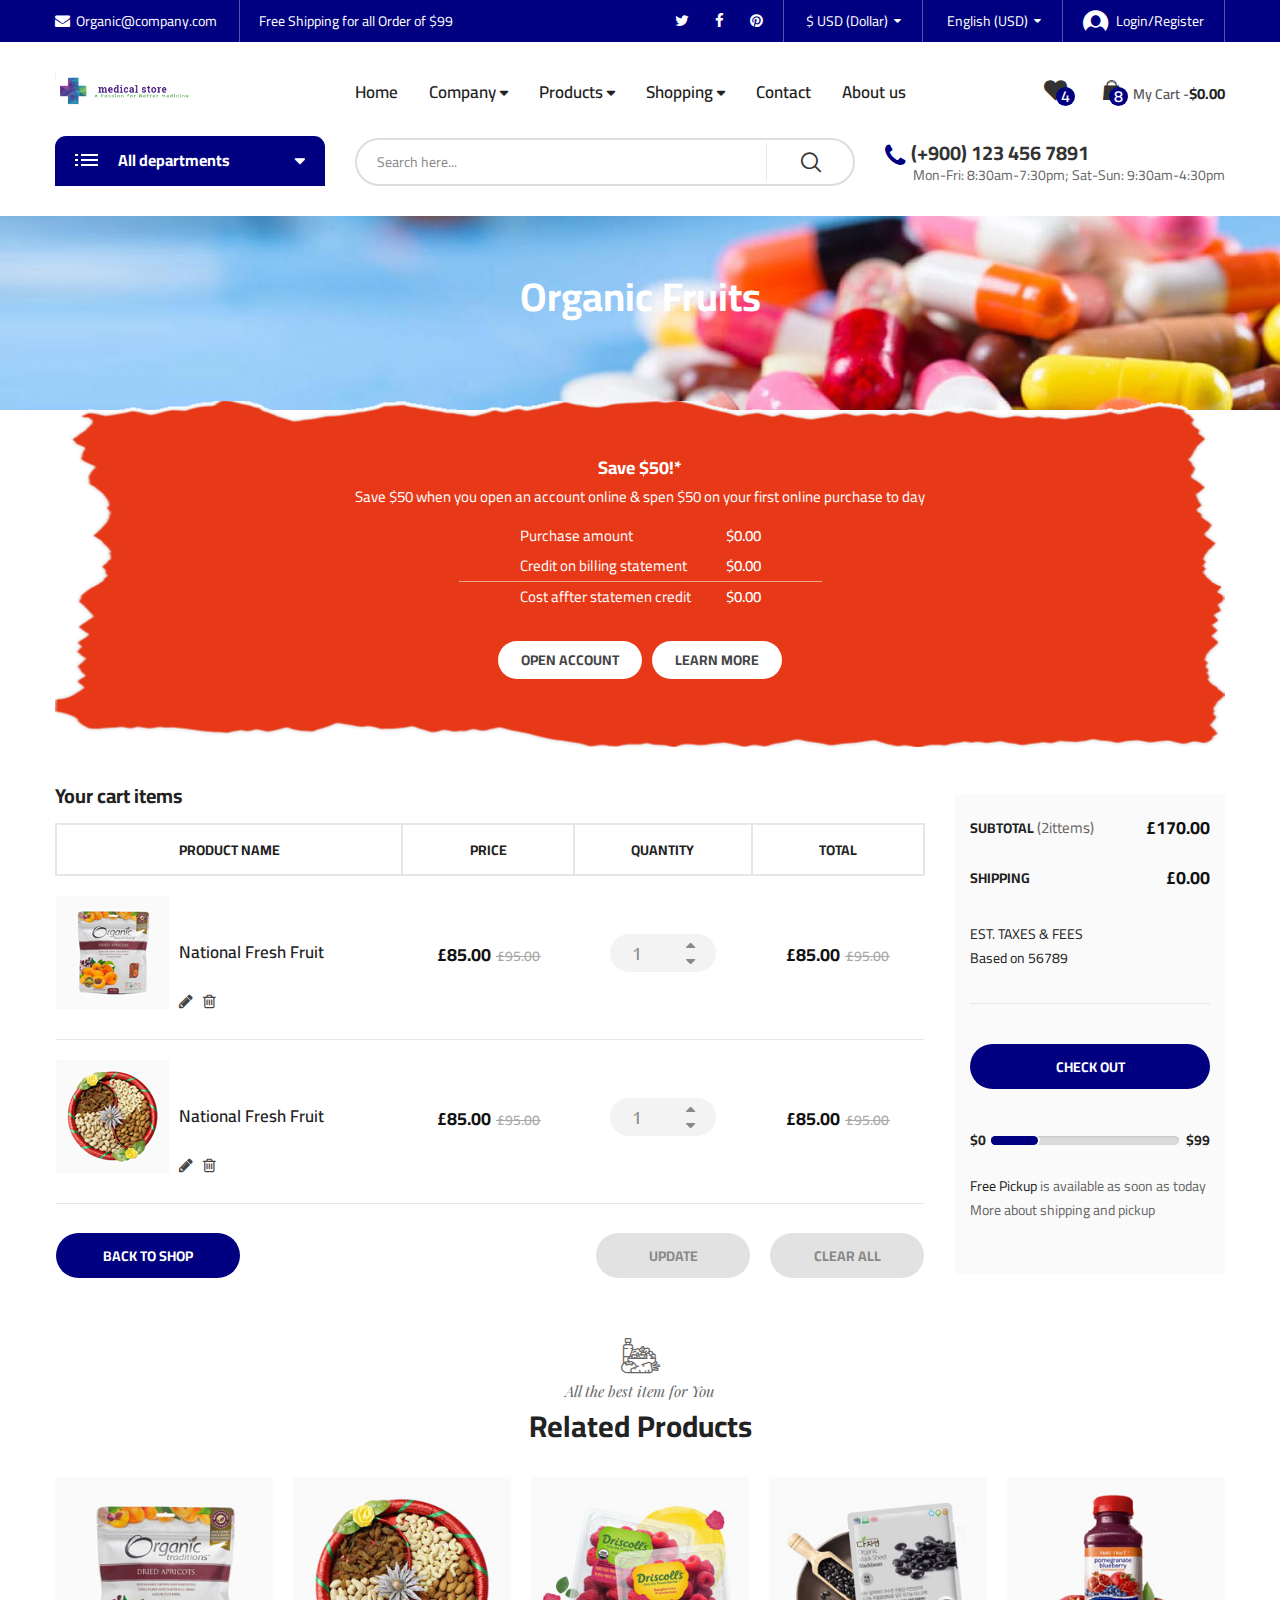
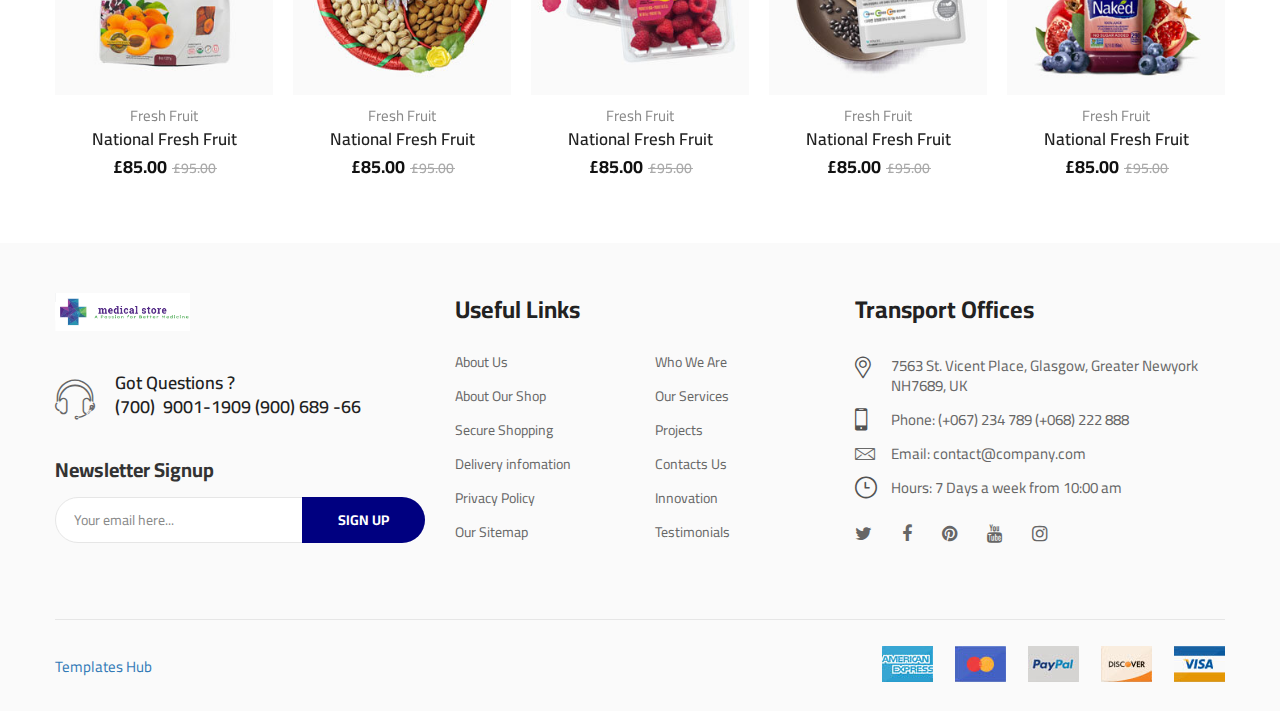
<file: shopping-cart.html>
<!DOCTYPE html>
<html class="no-js" lang="en">

<head>
    <meta charset="utf-8">
    <meta http-equiv="X-UA-Compatible" content="IE=edge">
    <meta name="viewport" content="width=device-width, initial-scale=1">
    <title>Biolife - Organic Food</title>
    <link href="https://fonts.googleapis.com/css?family=Cairo:400,600,700&amp;display=swap" rel="stylesheet">
    <link href="https://fonts.googleapis.com/css?family=Poppins:600&amp;display=swap" rel="stylesheet">
    <link href="https://fonts.googleapis.com/css?family=Playfair+Display:400i,700i" rel="stylesheet">
    <link href="https://fonts.googleapis.com/css?family=Ubuntu&amp;display=swap" rel="stylesheet">
    <link rel="shortcut icon" type="image/x-icon" href="assets/images/favicon.png" />
    <link rel="stylesheet" href="assets/css/bootstrap.min.css">
    <link rel="stylesheet" href="assets/css/animate.min.css">
    <link rel="stylesheet" href="assets/css/font-awesome.min.css">
    <link rel="stylesheet" href="assets/css/nice-select.css">
    <link rel="stylesheet" href="assets/css/slick.min.css">
    <link rel="stylesheet" href="assets/css/style.css">
    <link rel="stylesheet" href="assets/css/main-color.css">
</head>
<body class="biolife-body">

    <!-- Preloader -->
    <div id="biof-loading">
        <div class="biof-loading-center">
            <div class="biof-loading-center-absolute">
                <div class="dot dot-one"></div>
                <div class="dot dot-two"></div>
                <div class="dot dot-three"></div>
            </div>
        </div>
    </div>

   <!-- HEADER -->
   <header id="header" class="header-area style-01 layout-03">
    <div class="header-top bg-main hidden-xs">
        <div class="container">
            <div class="top-bar left">
                <ul class="horizontal-menu">
                    <li><a href="#"><i class="fa fa-envelope" aria-hidden="true"></i>Organic@company.com</a></li>
                    <li><a href="#">Free Shipping for all Order of $99</a></li>
                </ul>
            </div>
            <div class="top-bar right">
                <ul class="social-list">
                    <li><a href="#"><i class="fa fa-twitter" aria-hidden="true"></i></a></li>
                    <li><a href="#"><i class="fa fa-facebook" aria-hidden="true"></i></a></li>
                    <li><a href="#"><i class="fa fa-pinterest" aria-hidden="true"></i></a></li>
                </ul>
                <ul class="horizontal-menu">
                    <li class="horz-menu-item currency">
                        <select name="currency">
                            <option value="eur">€ EUR (Euro)</option>
                            <option value="usd" selected>$ USD (Dollar)</option>
                            <option value="usd">£ GBP (Pound)</option>
                            <option value="usd">¥ JPY (Yen)</option>
                        </select>
                    </li>
                    <li class="horz-menu-item lang">
                        <select name="language">
                            <option value="fr">French (EUR)</option>
                            <option value="en" selected>English (USD)</option>
                            <option value="ger">Germany (GBP)</option>
                            <option value="jp">Japan (JPY)</option>
                        </select>
                    </li>
                    <li><a href="login.html" class="login-link"><i class="biolife-icon icon-login"></i>Login/Register</a></li>
                </ul>
            </div>
        </div>
    </div>
    <div class="header-middle biolife-sticky-object ">
        <div class="container">
            <div class="row">
                <div class="col-lg-3 col-md-2 col-md-6 col-xs-6">
                    <a href="index.html" class="biolife-logo"><img src="assets/images/logo.png" alt="biolife logo" width="135" height="34"></a>
                </div>
                <div class="col-lg-6 col-md-7 hidden-sm hidden-xs">
                    <div class="primary-menu">
                    <ul class="menu biolife-menu clone-main-menu clone-primary-menu" id="primary-menu" data-menuname="main menu">
                        <li class="menu-item"><a href="index.html">Home</a></li>
                        <li class="menu-item menu-item-has-children has-child">
                            <a href="#" class="menu-name" data-title="Products">Company</a>
                            <ul class="sub-menu">
                                
                                <li class="menu-item menu-item-has-children has-child"><a href="#" class="menu-name" data-title="Eggs & other considerations">Gitz</a>
                                    <ul class="sub-menu">
                                        <li class="menu-item"><a href="category-grid.html">Skin products</a></li>
                                        <li class="menu-item"><a href="category-grid.html">Eye products</a></li>
                                        <li class="menu-item"><a href="category-grid.html">Hair products</a></li>
                                        <li class="menu-item"><a href="category-grid.html">Gastro products</a></li>
                                    </ul>
                                </li>
                                <li class="menu-item menu-item-has-children has-child"><a href="#" class="menu-name" data-title="Eggs & other considerations">Pharma</a>
                                    <ul class="sub-menu">
                                        <li class="menu-item"><a href="category-grid.html">Skin products</a></li>
                                        <li class="menu-item"><a href="category-grid.html">Eye products</a></li>
                                        <li class="menu-item"><a href="category-grid.html">Hair products</a></li>
                                        <li class="menu-item"><a href="category-grid.html">Gastro products</a></li>
                                    </ul>
                                </li>
                                <li class="menu-item menu-item-has-children has-child"><a href="#" class="menu-name" data-title="Eggs & other considerations">Abbot</a>
                                    <ul class="sub-menu">
                                        <li class="menu-item"><a href="category-grid.html">Skin products</a></li>
                                        <li class="menu-item"><a href="category-grid.html">Eye products</a></li>
                                        <li class="menu-item"><a href="category-grid.html">Hair products</a></li>
                                        <li class="menu-item"><a href="category-grid.html">Gastro products</a></li>
                                    </ul>
                                </li> 
                            </ul>
                        </li>
                        <li class="menu-item menu-item-has-children has-child">
                            <a href="#" class="menu-name" data-title="Products">Products</a>
                            <ul class="sub-menu">
                                <li class="menu-item"><a href="#">Skin Products</a></li>
                                <li class="menu-item"><a href="#">Hair Products</a></li>
                                <li class="menu-item"><a href="#">Eye Products</a></li>
                                <li class="menu-item"><a href="#">Gastro Products</a></li>
                                
                            </ul>
                        </li>
                        <li class="menu-item menu-item-has-children has-child">
                            <a href="#" class="menu-name" data-title="Products">Shopping</a>
                            <ul class="sub-menu">
                                <li class="menu-item"><a href="shopping-cart.html">shopping-cart</a></li>
                                <li class="menu-item"><a href="checkout.html">check-out</a></li>
                                <li class="menu-item"><a href="404.html">404</a></li>
                                
                                
                            </ul>
                        </li>
                        
                        <li class="menu-item"><a href="contact.html">Contact</a></li>
                        <li class="menu-item"><a href="about-us.html">About us</a></li>
                    </ul>
                </div>
                </div>
                <div class="col-lg-3 col-md-3 col-md-6 col-xs-6">
                    <div class="biolife-cart-info">
                        <div class="mobile-search">
                            <a href="javascript:void(0)" class="open-searchbox"><i class="biolife-icon icon-search"></i></a>
                            <div class="mobile-search-content">
                                <form action="#" class="form-search" name="mobile-seacrh" method="get">
                                    <a href="#" class="btn-close"><span class="biolife-icon icon-close-menu"></span></a>
                                    <input type="text" name="s" class="input-text" value="" placeholder="Search here...">
                                    
                                    <button type="submit" class="btn-submit">go</button>
                                </form>
                            </div>
                        </div>
                        <div class="wishlist-block hidden-sm hidden-xs">
                            <a href="#" class="link-to">
                                <span class="icon-qty-combine">
                                    <i class="icon-heart-bold biolife-icon"></i>
                                    <span class="qty">4</span>
                                </span>
                            </a>
                        </div>
                        <div class="minicart-block">
                            <div class="minicart-contain">
                                <a href="javascript:void(0)" class="link-to">
                                        <span class="icon-qty-combine">
                                            <i class="icon-cart-mini biolife-icon"></i>
                                            <span class="qty">8</span>
                                        </span>
                                    <span class="title">My Cart -</span>
                                    <span class="sub-total">$0.00</span>
                                </a>
                                <div class="cart-content">
                                    <div class="cart-inner">
                                        <ul class="products">
                                            <li>
                                                <div class="minicart-item">
                                                    <div class="thumb">
                                                        <a href="#"><img src="assets/images/img-3.png" width="90" height="90" alt="National Fresh"></a>
                                                    </div>
                                                    <div class="left-info">
                                                        <div class="product-title"><a href="#" class="product-name">Antibiotics capsules</a></div>
                                                        <div class="price">
                                                            <ins><span class="price-amount"><span class="currencySymbol">£</span>85.00</span></ins>
                                                            <del><span class="price-amount"><span class="currencySymbol">£</span>95.00</span></del>
                                                        </div>
                                                        <div class="qty">
                                                            <label for="cart[id123][qty]">Qty:</label>
                                                            <input type="number" class="input-qty" name="cart[id123][qty]" id="cart[id123][qty]" value="1" disabled>
                                                        </div>
                                                    </div>
                                                    <div class="action">
                                                        <a href="#" class="edit"><i class="fa fa-pencil" aria-hidden="true"></i></a>
                                                        <a href="#" class="remove"><i class="fa fa-trash-o" aria-hidden="true"></i></a>
                                                    </div>
                                                </div>
                                            </li>
                                            <li>
                                                <div class="minicart-item">
                                                    <div class="thumb">
                                                        <a href="#"><img src="assets/images/img-2.png" width="90" height="90" alt="National Fresh"></a>
                                                    </div>
                                                    <div class="left-info">
                                                        <div class="product-title"><a href="#" class="product-name">antiviral capsules</a></div>
                                                        <div class="price">
                                                            <ins><span class="price-amount"><span class="currencySymbol">£</span>85.00</span></ins>
                                                            <del><span class="price-amount"><span class="currencySymbol">£</span>95.00</span></del>
                                                        </div>
                                                        <div class="qty">
                                                            <label for="cart[id124][qty]">Qty:</label>
                                                            <input type="number" class="input-qty" name="cart[id124][qty]" id="cart[id124][qty]" value="1" disabled>
                                                        </div>
                                                    </div>
                                                    <div class="action">
                                                        <a href="#" class="edit"><i class="fa fa-pencil" aria-hidden="true"></i></a>
                                                        <a href="#" class="remove"><i class="fa fa-trash-o" aria-hidden="true"></i></a>
                                                    </div>
                                                </div>
                                            </li>
                                            <li>
                                                <div class="minicart-item">
                                                    <div class="thumb">
                                                        <a href="#"><img src="assets/images/img-1.png" width="90" height="90" alt="National Fresh"></a>
                                                    </div>
                                                    <div class="left-info">
                                                        <div class="product-title"><a href="#" class="product-name">Anitibiotics capsules</a></div>
                                                        <div class="price">
                                                            <ins><span class="price-amount"><span class="currencySymbol">£</span>85.00</span></ins>
                                                            <del><span class="price-amount"><span class="currencySymbol">£</span>95.00</span></del>
                                                        </div>
                                                        <div class="qty">
                                                            <label for="cart[id125][qty]">Qty:</label>
                                                            <input type="number" class="input-qty" name="cart[id125][qty]" id="cart[id125][qty]" value="1" disabled>
                                                        </div>
                                                    </div>
                                                    <div class="action">
                                                        <a href="#" class="edit"><i class="fa fa-pencil" aria-hidden="true"></i></a>
                                                        <a href="#" class="remove"><i class="fa fa-trash-o" aria-hidden="true"></i></a>
                                                    </div>
                                                </div>
                                            </li>
                                            <li>
                                                <div class="minicart-item">
                                                    <div class="thumb">
                                                        <a href="#"><img src="assets/images/img-4.png" width="90" height="90" alt="National Fresh"></a>
                                                    </div>
                                                    <div class="left-info">
                                                        <div class="product-title"><a href="#" class="product-name">Antivirals capsules</a></div>
                                                        <div class="price">
                                                            <ins><span class="price-amount"><span class="currencySymbol">£</span>85.00</span></ins>
                                                            <del><span class="price-amount"><span class="currencySymbol">£</span>95.00</span></del>
                                                        </div>
                                                        <div class="qty">
                                                            <label for="cart[id126][qty]">Qty:</label>
                                                            <input type="number" class="input-qty" name="cart[id126][qty]" id="cart[id126][qty]" value="1" disabled>
                                                        </div>
                                                    </div>
                                                    <div class="action">
                                                        <a href="#" class="edit"><i class="fa fa-pencil" aria-hidden="true"></i></a>
                                                        <a href="#" class="remove"><i class="fa fa-trash-o" aria-hidden="true"></i></a>
                                                    </div>
                                                </div>
                                            </li>
                                            <li>
                                                <div class="minicart-item">
                                                    <div class="thumb">
                                                        <a href="#"><img src="assets/images/img-3.png" width="90" height="90" alt="National Fresh"></a>
                                                    </div>
                                                    <div class="left-info">
                                                        <div class="product-title"><a href="#" class="product-name">Antivirals capsules</a></div>
                                                        <div class="price">
                                                            <ins><span class="price-amount"><span class="currencySymbol">£</span>85.00</span></ins>
                                                            <del><span class="price-amount"><span class="currencySymbol">£</span>95.00</span></del>
                                                        </div>
                                                        <div class="qty">
                                                            <label for="cart[id127][qty]">Qty:</label>
                                                            <input type="number" class="input-qty" name="cart[id127][qty]" id="cart[id127][qty]" value="1" disabled>
                                                        </div>
                                                    </div>
                                                    <div class="action">
                                                        <a href="#" class="edit"><i class="fa fa-pencil" aria-hidden="true"></i></a>
                                                        <a href="#" class="remove"><i class="fa fa-trash-o" aria-hidden="true"></i></a>
                                                    </div>
                                                </div>
                                            </li>
                                        </ul>
                                        <p class="btn-control">
                                            <a href="shopping-cart.html" class="btn view-cart">view cart</a>
                                            <a href="checkout.html" class="btn">checkout</a>
                                        </p>
                                    </div>
                                </div>
                            </div>
                        </div>
                        <div class="mobile-menu-toggle">
                            <a class="btn-toggle" data-object="open-mobile-menu" href="javascript:void(0)">
                                <span></span>
                                <span></span>
                                <span></span>
                            </a>
                        </div>
                    </div>
                </div>
            </div>
        </div>
    </div>
    <div class="header-bottom hidden-sm hidden-xs">
        <div class="container">
            <div class="row">
                <div class="col-lg-3 col-md-4">
                    <div class="vertical-menu vertical-category-block">
                        <div class="block-title">
                            <span class="menu-icon">
                                <span class="line-1"></span>
                                <span class="line-2"></span>
                                <span class="line-3"></span>
                            </span>
                            <span class="menu-title">All departments</span>
                            <span class="angle" data-tgleclass="fa fa-caret-down"><i class="fa fa-caret-up" aria-hidden="true"></i></span>
                        </div>
                        <div class="wrap-menu">
                            <ul class="menu clone-main-menu">
                                <li class="menu-item menu-item-has-children has-megamenu">
                                    <a href="#" class="menu-name" data-title="Fruit & Nut Gifts"><i class="fas fasss fa-tablets"></i>Skin</a>
                                    <div class="wrap-megamenu lg-width-900 md-width-640">
                                        <div class="mega-content">
                                            <div class="row">
                                                <div class="col-lg-3 col-md-4 col-sm-12 xs-margin-bottom-25 md-margin-bottom-0">
                                                    <div class="wrap-custom-menu vertical-menu">
                                                        <h4 class="menu-title">Pharma</h4>
                                                        <ul class="menu">
                                                            <li><a href="#">Fruit & Nut Gifts</a></li>
                                                            <li><a href="#">Mixed Fruits</a></li>
                                                            <li><a href="#">Oranges</a></li>
                                                           
                                                            
                                                        </ul>
                                                    </div>
                                                </div>
                                                <div class="col-lg-3 col-md-4 col-sm-12 xs-margin-bottom-25 md-margin-bottom-0">
                                                    <div class="wrap-custom-menu vertical-menu">
                                                        <h4 class="menu-title">Pharma</h4>
                                                        <ul class="menu">
                                                            <li><a href="#">Fruit & Nut Gifts</a></li>
                                                            <li><a href="#">Mixed Fruits</a></li>
                                                            <li><a href="#">Oranges</a></li>
                                                           
                                                            
                                                        </ul>
                                                    </div>
                                                </div>
                                                <div class="col-lg-3 col-md-4 col-sm-12 xs-margin-bottom-25 md-margin-bottom-3">
                                                    <div class="wrap-custom-menu vertical-menu">
                                                        <h4 class="menu-title">Pharma</h4>
                                                        <ul class="menu">
                                                            <li><a href="#">Fruit & Nut Gifts</a></li>
                                                            <li><a href="#">Mixed Fruits</a></li>
                                                            <li><a href="#">Oranges</a></li>
                                                           
                                                            
                                                        </ul>
                                                    </div>
                                                </div>
                                                <div class="col-lg-3 col-md-4 col-sm-12 lg-padding-left-23 xs-margin-bottom-25 md-margin-bottom-0">
                                                    <div class="wrap-custom-menu vertical-menu">
                                                        <h4 class="menu-title">Gits</h4>
                                                        <ul class="menu">
                                                            <li><a href="#">Non-Dairy Coffee Creamers</a></li>
                                                            <li><a href="#">Coffee Creamers</a></li>
                                                            <li><a href="#">Mayonnaise</a></li>
                                                            
                                                        </ul>
                                                    </div>
                                                </div>
                                               
                                            </div>
                                         
                                        </div>
                                    </div>
                                </li>
                                <li class="menu-item menu-item-has-children has-megamenu">
                                    <a href="#" class="menu-name" data-title="Fruit & Nut Gifts"><i class="fas fasss fa-tablets"></i>Hair</a>
                                    <div class="wrap-megamenu lg-width-900 md-width-640">
                                        <div class="mega-content">
                                            <div class="row">
                                                <div class="col-lg-3 col-md-4 col-sm-12 xs-margin-bottom-25 md-margin-bottom-0">
                                                    <div class="wrap-custom-menu vertical-menu">
                                                        <h4 class="menu-title">Pharma</h4>
                                                        <ul class="menu">
                                                            <li><a href="#">Fruit & Nut Gifts</a></li>
                                                            <li><a href="#">Mixed Fruits</a></li>
                                                            <li><a href="#">Oranges</a></li>
                                                           
                                                            
                                                        </ul>
                                                    </div>
                                                </div>
                                                <div class="col-lg-3 col-md-4 col-sm-12 xs-margin-bottom-25 md-margin-bottom-0">
                                                    <div class="wrap-custom-menu vertical-menu">
                                                        <h4 class="menu-title">Wyeth</h4>
                                                        <ul class="menu">
                                                            <li><a href="#">Fruit & Nut Gifts</a></li>
                                                            <li><a href="#">Mixed Fruits</a></li>
                                                            <li><a href="#">Oranges</a></li>
                                                           
                                                            
                                                        </ul>
                                                    </div>
                                                </div>
                                                <div class="col-lg-3 col-md-4 col-sm-12 xs-margin-bottom-25 md-margin-bottom-3">
                                                    <div class="wrap-custom-menu vertical-menu">
                                                        <h4 class="menu-title">Abbot</h4>
                                                        <ul class="menu">
                                                            <li><a href="#">Fruit & Nut Gifts</a></li>
                                                            <li><a href="#">Mixed Fruits</a></li>
                                                            <li><a href="#">Oranges</a></li>
                                                           
                                                            
                                                        </ul>
                                                    </div>
                                                </div>
                                                <div class="col-lg-3 col-md-4 col-sm-12 lg-padding-left-23 xs-margin-bottom-25 md-margin-bottom-0">
                                                    <div class="wrap-custom-menu vertical-menu">
                                                        <h4 class="menu-title">Gitz</h4>
                                                        <ul class="menu">
                                                            <li><a href="#">Non-Dairy Coffee Creamers</a></li>
                                                            <li><a href="#">Coffee Creamers</a></li>
                                                            <li><a href="#">Mayonnaise</a></li>
                                                            
                                                        </ul>
                                                    </div>
                                                </div>
                                               
                                            </div>
                                         
                                        </div>
                                    </div>
                                </li>
                                <li class="menu-item menu-item-has-children has-megamenu">
                                    <a href="#" class="menu-name" data-title="Fruit & Nut Gifts"><i class="fas fasss fa-tablets"></i>Eye</a>
                                    <div class="wrap-megamenu lg-width-900 md-width-640">
                                        <div class="mega-content">
                                            <div class="row">
                                                <div class="col-lg-3 col-md-4 col-sm-12 xs-margin-bottom-25 md-margin-bottom-0">
                                                    <div class="wrap-custom-menu vertical-menu">
                                                        <h4 class="menu-title">Pharma</h4>
                                                        <ul class="menu">
                                                            <li><a href="#">Fruit & Nut Gifts</a></li>
                                                            <li><a href="#">Mixed Fruits</a></li>
                                                            <li><a href="#">Oranges</a></li>
                                                           
                                                            
                                                        </ul>
                                                    </div>
                                                </div>
                                               
                                                <div class="col-lg-3 col-md-4 col-sm-12 xs-margin-bottom-25 md-margin-bottom-3">
                                                    <div class="wrap-custom-menu vertical-menu">
                                                        <h4 class="menu-title">Bayer</h4>
                                                        <ul class="menu">
                                                            <li><a href="#">Fruit & Nut Gifts</a></li>
                                                            <li><a href="#">Mixed Fruits</a></li>
                                                            <li><a href="#">Oranges</a></li>
                                                           
                                                            
                                                        </ul>
                                                    </div>
                                                </div>
                                                <div class="col-lg-3 col-md-4 col-sm-12 xs-margin-bottom-25 md-margin-bottom-0">
                                                    <div class="wrap-custom-menu vertical-menu">
                                                        <h4 class="menu-title">Abbot</h4>
                                                        <ul class="menu">
                                                            <li><a href="#">Fruit & Nut Gifts</a></li>
                                                            <li><a href="#">Mixed Fruits</a></li>
                                                            <li><a href="#">Oranges</a></li>
                                                           
                                                            
                                                        </ul>
                                                    </div>
                                                </div>
                                                <div class="col-lg-3 col-md-4 col-sm-12 lg-padding-left-23 xs-margin-bottom-25 md-margin-bottom-0">
                                                    <div class="wrap-custom-menu vertical-menu">
                                                        <h4 class="menu-title">Gitz</h4>
                                                        <ul class="menu">
                                                            <li><a href="#">Non-Dairy Coffee Creamers</a></li>
                                                            <li><a href="#">Coffee Creamers</a></li>
                                                            <li><a href="#">Mayonnaise</a></li>
                                                            
                                                        </ul>
                                                    </div>
                                                </div>
                                               
                                            </div>
                                         
                                        </div>
                                    </div>
                                </li>

                                <li class="menu-item menu-item-has-children has-megamenu">
                                    <a href="#" class="menu-name" data-title="Fruit & Nut Gifts"><i class="fas fasss fa-tablets"></i>gastro</a>
                                    <div class="wrap-megamenu lg-width-900 md-width-640">
                                        <div class="mega-content">
                                            <div class="row">
                                                <div class="col-lg-3 col-md-4 col-sm-12 xs-margin-bottom-25 md-margin-bottom-0">
                                                    <div class="wrap-custom-menu vertical-menu">
                                                        <h4 class="menu-title">Pharma</h4>
                                                        <ul class="menu">
                                                            <li><a href="#">Fruit & Nut Gifts</a></li>
                                                            <li><a href="#">Mixed Fruits</a></li>
                                                            <li><a href="#">Oranges</a></li>
                                                           
                                                            
                                                        </ul>
                                                    </div>
                                                </div>
                                                <div class="col-lg-3 col-md-4 col-sm-12 lg-padding-left-23 xs-margin-bottom-25 md-margin-bottom-0">
                                                    <div class="wrap-custom-menu vertical-menu">
                                                        <h4 class="menu-title">Gitz</h4>
                                                        <ul class="menu">
                                                            <li><a href="#">Non-Dairy Coffee Creamers</a></li>
                                                            <li><a href="#">Coffee Creamers</a></li>
                                                            <li><a href="#">Mayonnaise</a></li>
                                                            
                                                        </ul>
                                                    </div>
                                                </div>
                                                <div class="col-lg-3 col-md-4 col-sm-12 lg-padding-left-23 xs-margin-bottom-25 md-margin-bottom-0">
                                                    <div class="wrap-custom-menu vertical-menu">
                                                        <h4 class="menu-title">Bayer</h4>
                                                        <ul class="menu">
                                                            <li><a href="#">Non-Dairy Coffee Creamers</a></li>
                                                            <li><a href="#">Coffee Creamers</a></li>
                                                            <li><a href="#">Mayonnaise</a></li>
                                                            
                                                        </ul>
                                                    </div>
                                                </div>
                                                <div class="col-lg-3 col-md-4 col-sm-12 lg-padding-left-23 xs-margin-bottom-25 md-margin-bottom-3">
                                                    <div class="wrap-custom-menu vertical-menu">
                                                        <h4 class="menu-title">Abbot</h4>
                                                        <ul class="menu">
                                                            <li><a href="#">Non-Dairy Coffee Creamers</a></li>
                                                            <li><a href="#">Coffee Creamers</a></li>
                                                            <li><a href="#">Mayonnaise</a></li>
                                                            
                                                        </ul>
                                                    </div>
                                                </div>
                                               
                                            </div>
                                         
                                        </div>
                                    </div>
                                </li>
                                <li class="menu-item menu-item-has-children has-megamenu">
                                    <a href="#" class="menu-name" data-title="Fruit & Nut Gifts"><i class="fas fasss fa-tablets"></i>Heart</a>
                                    <div class="wrap-megamenu lg-width-900 md-width-640">
                                        <div class="mega-content">
                                            <div class="row">
                                                <div class="col-lg-3 col-md-4 col-sm-12 xs-margin-bottom-25 md-margin-bottom-3">
                                                    <div class="wrap-custom-menu vertical-menu">
                                                        <h4 class="menu-title">Pharma</h4>
                                                        <ul class="menu">
                                                            <li><a href="#">Fruit & Nut Gifts</a></li>
                                                            <li><a href="#">Mixed Fruits</a></li>
                                                            <li><a href="#">Oranges</a></li>
                                                           
                                                            
                                                        </ul>
                                                    </div>
                                                </div>
                                                <div class="col-lg-3 col-md-4 col-sm-12 lg-padding-left-23 xs-margin-bottom-25 md-margin-bottom-0">
                                                    <div class="wrap-custom-menu vertical-menu">
                                                        <h4 class="menu-title">Gits</h4>
                                                        <ul class="menu">
                                                            <li><a href="#">Non-Dairy Coffee Creamers</a></li>
                                                            <li><a href="#">Coffee Creamers</a></li>
                                                            <li><a href="#">Mayonnaise</a></li>
                                                            
                                                        </ul>
                                                    </div>
                                                </div>
                                                <div class="col-lg-3 col-md-4 col-sm-12 lg-padding-left-23 xs-margin-bottom-25 md-margin-bottom-0">
                                                    <div class="wrap-custom-menu vertical-menu">
                                                        <h4 class="menu-title">Abbot</h4>
                                                        <ul class="menu">
                                                            <li><a href="#">Non-Dairy Coffee Creamers</a></li>
                                                            <li><a href="#">Coffee Creamers</a></li>
                                                            <li><a href="#">Mayonnaise</a></li>
                                                            
                                                        </ul>
                                                    </div>
                                                </div>
                                                <div class="col-lg-3 col-md-4 col-sm-12 lg-padding-left-23 xs-margin-bottom-25 md-margin-bottom-0">
                                                    <div class="wrap-custom-menu vertical-menu">
                                                        <h4 class="menu-title">Bayer</h4>
                                                        <ul class="menu">
                                                            <li><a href="#">Non-Dairy Coffee Creamers</a></li>
                                                            <li><a href="#">Coffee Creamers</a></li>
                                                            <li><a href="#">Mayonnaise</a></li>
                                                            
                                                        </ul>
                                                    </div>
                                                </div>
                                               
                                            </div>
                                         
                                        </div>
                                    </div>
                                </li>
                                <li class="menu-item menu-item-has-children has-megamenu">
                                    <a href="#" class="menu-name" data-title="Fruit & Nut Gifts"><i class="fas fasss fa-tablets"></i>Kidney</a>
                                    <div class="wrap-megamenu lg-width-900 md-width-640">
                                        <div class="mega-content">
                                            <div class="row">
                                                <div class="col-lg-3 col-md-4 col-sm-12 xs-margin-bottom-25 md-margin-bottom-3">
                                                    <div class="wrap-custom-menu vertical-menu">
                                                        <h4 class="menu-title">Pharma</h4>
                                                        <ul class="menu">
                                                            <li><a href="#">Fruit & Nut Gifts</a></li>
                                                            <li><a href="#">Mixed Fruits</a></li>
                                                            <li><a href="#">Oranges</a></li>
                                                           
                                                            
                                                        </ul>
                                                    </div>
                                                </div>
                                                <div class="col-lg-3 col-md-4 col-sm-12 lg-padding-left-23 xs-margin-bottom-25 md-margin-bottom-0">
                                                    <div class="wrap-custom-menu vertical-menu">
                                                        <h4 class="menu-title">Abbot</h4>
                                                        <ul class="menu">
                                                            <li><a href="#">Non-Dairy Coffee Creamers</a></li>
                                                            <li><a href="#">Coffee Creamers</a></li>
                                                            <li><a href="#">Mayonnaise</a></li>
                                                            
                                                        </ul>
                                                    </div>
                                                </div>
                                                <div class="col-lg-3 col-md-4 col-sm-12 lg-padding-left-23 xs-margin-bottom-25 md-margin-bottom-0">
                                                    <div class="wrap-custom-menu vertical-menu">
                                                        <h4 class="menu-title">Gitz</h4>
                                                        <ul class="menu">
                                                            <li><a href="#">Non-Dairy Coffee Creamers</a></li>
                                                            <li><a href="#">Coffee Creamers</a></li>
                                                            <li><a href="#">Mayonnaise</a></li>
                                                            
                                                        </ul>
                                                    </div>
                                                </div>
                                                <div class="col-lg-3 col-md-4 col-sm-12 lg-padding-left-23 xs-margin-bottom-25 md-margin-bottom-0">
                                                    <div class="wrap-custom-menu vertical-menu">
                                                        <h4 class="menu-title">Searle</h4>
                                                        <ul class="menu">
                                                            <li><a href="#">Non-Dairy Coffee Creamers</a></li>
                                                            <li><a href="#">Coffee Creamers</a></li>
                                                            <li><a href="#">Mayonnaise</a></li>
                                                            
                                                        </ul>
                                                    </div>
                                                </div>
                                               
                                            </div>
                                         
                                        </div>
                                    </div>
                                </li>
                                
                            </ul>
                        </div>
                    </div>
                </div>
                <div class="col-lg-9 col-md-8 padding-top-2px">
                    <div class="header-search-bar layout-01">
                        <form action="#" class="form-search" name="desktop-seacrh" method="get">
                            <input type="text" name="s" class="input-text" value="" placeholder="Search here...">
                            
                            <button type="submit" class="btn-submit"><i class="biolife-icon icon-search"></i></button>
                        </form>
                    </div>
                    <div class="live-info">
                        <p class="telephone"><i class="fa fa-phone" aria-hidden="true"></i><b class="phone-number">(+900) 123 456 7891</b></p>
                        <p class="working-time">Mon-Fri: 8:30am-7:30pm; Sat-Sun: 9:30am-4:30pm</p>
                    </div>
                </div>
            </div>
        </div>
    </div>
</header>

    <!--Hero Section-->
    <div class="hero-section hero-background">
        <h1 class="page-title">Organic Fruits</h1>
    </div>

    <!--Navigation section-->
    <!-- <div class="container">
        <nav class="biolife-nav">
            <ul>
                <li class="nav-item"><a href="index.html" class="permal-link">Home</a></li>
                <li class="nav-item"><span class="current-page">ShoppingCart</span></li>
            </ul>
        </nav>
    </div> -->

    <div class="page-contain shopping-cart">

        <!-- Main content -->
        <div id="main-content" class="main-content">
            <div class="container">

                <!--Top banner-->
                <div class="top-banner background-top-banner-for-shopping min-height-346px">
                    <h3 class="title">Save $50!*</h3>
                    <p class="subtitle">Save $50 when you open an account online & spen $50 on your first online purchase to day</p>
                    <ul class="list">
                        <li>
                            <div class="price-less">
                                <span class="desc">Purchase amount</span>
                                <span class="cost">$0.00</span>
                            </div>
                        </li>
                        <li>
                            <div class="price-less">
                                <span class="desc">Credit on billing statement</span>
                                <span class="cost">$0.00</span>
                            </div>
                        </li>
                        <li>
                            <div class="price-less sum">
                                <span class="desc">Cost affter statemen credit</span>
                                <span class="cost">$0.00</span>
                            </div>
                        </li>
                    </ul>
                    <p class="btns">
                        <a href="#" class="btn">Open Account</a>
                        <a href="#" class="btn">Learn more</a>
                    </p>
                </div>

                <!--Cart Table-->
                <div class="shopping-cart-container">
                    <div class="row">
                        <div class="col-lg-9 col-md-12 col-sm-12 col-xs-12">
                            <h3 class="box-title">Your cart items</h3>
                            <form class="shopping-cart-form" action="#" method="post">
                                <table class="shop_table cart-form">
                                    <thead>
                                    <tr>
                                        <th class="product-name">Product Name</th>
                                        <th class="product-price">Price</th>
                                        <th class="product-quantity">Quantity</th>
                                        <th class="product-subtotal">Total</th>
                                    </tr>
                                    </thead>
                                    <tbody>
                                    <tr class="cart_item">
                                        <td class="product-thumbnail" data-title="Product Name">
                                            <a class="prd-thumb" href="#">
                                                <figure><img width="113" height="113" src="assets/images/shippingcart/pr-01.jpg" alt="shipping cart"></figure>
                                            </a>
                                            <a class="prd-name" href="#">National Fresh Fruit</a>
                                            <div class="action">
                                                <a href="#" class="edit"><i class="fa fa-pencil" aria-hidden="true"></i></a>
                                                <a href="#" class="remove"><i class="fa fa-trash-o" aria-hidden="true"></i></a>
                                            </div>
                                        </td>
                                        <td class="product-price" data-title="Price">
                                            <div class="price price-contain">
                                                <ins><span class="price-amount"><span class="currencySymbol">£</span>85.00</span></ins>
                                                <del><span class="price-amount"><span class="currencySymbol">£</span>95.00</span></del>
                                            </div>
                                        </td>
                                        <td class="product-quantity" data-title="Quantity">
                                            <div class="quantity-box type1">
                                                <div class="qty-input">
                                                    <input type="text" name="qty12554" value="1" data-max_value="20" data-min_value="1" data-step="1">
                                                    <a href="#" class="qty-btn btn-up"><i class="fa fa-caret-up" aria-hidden="true"></i></a>
                                                    <a href="#" class="qty-btn btn-down"><i class="fa fa-caret-down" aria-hidden="true"></i></a>
                                                </div>
                                            </div>
                                        </td>
                                        <td class="product-subtotal" data-title="Total">
                                            <div class="price price-contain">
                                                <ins><span class="price-amount"><span class="currencySymbol">£</span>85.00</span></ins>
                                                <del><span class="price-amount"><span class="currencySymbol">£</span>95.00</span></del>
                                            </div>
                                        </td>
                                    </tr>
                                    <tr class="cart_item">
                                        <td class="product-thumbnail" data-title="Product Name">
                                            <a class="prd-thumb" href="#">
                                                <figure><img width="113" height="113" src="assets/images/shippingcart/pr-02.jpg" alt="shipping cart"></figure>
                                            </a>
                                            <a class="prd-name" href="#">National Fresh Fruit</a>
                                            <div class="action">
                                                <a href="#" class="edit"><i class="fa fa-pencil" aria-hidden="true"></i></a>
                                                <a href="#" class="remove"><i class="fa fa-trash-o" aria-hidden="true"></i></a>
                                            </div>
                                        </td>
                                        <td class="product-price" data-title="Price">
                                            <div class="price price-contain">
                                                <ins><span class="price-amount"><span class="currencySymbol">£</span>85.00</span></ins>
                                                <del><span class="price-amount"><span class="currencySymbol">£</span>95.00</span></del>
                                            </div>
                                        </td>
                                        <td class="product-quantity" data-title="Quantity">
                                            <div class="quantity-box type1">
                                                <div class="qty-input">
                                                    <input type="text" name="qty12554" value="1" data-max_value="20" data-min_value="1" data-step="1">
                                                    <a href="#" class="qty-btn btn-up"><i class="fa fa-caret-up" aria-hidden="true"></i></a>
                                                    <a href="#" class="qty-btn btn-down"><i class="fa fa-caret-down" aria-hidden="true"></i></a>
                                                </div>
                                            </div>
                                        </td>
                                        <td class="product-subtotal" data-title="Total">
                                            <div class="price price-contain">
                                                <ins><span class="price-amount"><span class="currencySymbol">£</span>85.00</span></ins>
                                                <del><span class="price-amount"><span class="currencySymbol">£</span>95.00</span></del>
                                            </div>
                                        </td>
                                    </tr>
                                    <tr class="cart_item wrap-buttons">
                                        <td class="wrap-btn-control" colspan="4">
                                            <a class="btn back-to-shop">Back to Shop</a>
                                            <button class="btn btn-update" type="submit" disabled>update</button>
                                            <button class="btn btn-clear" type="reset">clear all</button>
                                        </td>
                                    </tr>
                                    </tbody>
                                </table>
                            </form>
                        </div>
                        <div class="col-lg-3 col-md-12 col-sm-12 col-xs-12">
                            <div class="shpcart-subtotal-block">
                                <div class="subtotal-line">
                                    <b class="stt-name">Subtotal <span class="sub">(2ittems)</span></b>
                                    <span class="stt-price">£170.00</span>
                                </div>
                                <div class="subtotal-line">
                                    <b class="stt-name">Shipping</b>
                                    <span class="stt-price">£0.00</span>
                                </div>
                                <div class="tax-fee">
                                    <p class="title">Est. Taxes & Fees</p>
                                    <p class="desc">Based on 56789</p>
                                </div>
                                <div class="btn-checkout">
                                    <a href="#" class="btn checkout">Check out</a>
                                </div>
                                <div class="biolife-progress-bar">
                                    <table>
                                        <tr>
                                            <td class="first-position">
                                                <span class="index">$0</span>
                                            </td>
                                            <td class="mid-position">
                                                <div class="progress">
                                                    <div class="progress-bar" role="progressbar" style="width: 25%" aria-valuenow="25" aria-valuemin="0" aria-valuemax="100"></div>
                                                </div>
                                            </td>
                                            <td class="last-position">
                                                <span class="index">$99</span>
                                            </td>
                                        </tr>
                                    </table>
                                </div>
                                <p class="pickup-info"><b>Free Pickup</b> is available as soon as today More about shipping and pickup</p>
                            </div>
                        </div>
                    </div>
                </div>

                <!--Related Product-->
                <div class="product-related-box single-layout">
                    <div class="biolife-title-box lg-margin-bottom-26px-im">
                        <span class="biolife-icon icon-organic"></span>
                        <span class="subtitle">All the best item for You</span>
                        <h3 class="main-title">Related Products</h3>
                    </div>
                    <ul class="products-list biolife-carousel nav-center-02 nav-none-on-mobile" data-slick='{"rows":1,"arrows":true,"dots":false,"infinite":false,"speed":400,"slidesMargin":0,"slidesToShow":5, "responsive":[{"breakpoint":1200, "settings":{ "slidesToShow": 4}},{"breakpoint":992, "settings":{ "slidesToShow": 3, "slidesMargin":20}},{"breakpoint":768, "settings":{ "slidesToShow": 2, "slidesMargin":10}}]}'>
                        <li class="product-item">
                            <div class="contain-product layout-default">
                                <div class="product-thumb">
                                    <a href="#" class="link-to-product">
                                        <img src="assets/images/products/p-13.jpg" alt="dd" width="270" height="270" class="product-thumnail">
                                    </a>
                                </div>
                                <div class="info">
                                    <b class="categories">Fresh Fruit</b>
                                    <h4 class="product-title"><a href="#" class="pr-name">National Fresh Fruit</a></h4>
                                    <div class="price ">
                                        <ins><span class="price-amount"><span class="currencySymbol">£</span>85.00</span></ins>
                                        <del><span class="price-amount"><span class="currencySymbol">£</span>95.00</span></del>
                                    </div>
                                    <div class="slide-down-box">
                                        <p class="message">All products are carefully selected to ensure food safety.</p>
                                        <div class="buttons">
                                            <a href="#" class="btn wishlist-btn"><i class="fa fa-heart" aria-hidden="true"></i></a>
                                            <a href="#" class="btn add-to-cart-btn"><i class="fa fa-cart-arrow-down" aria-hidden="true"></i>add to cart</a>
                                            <a href="#" class="btn compare-btn"><i class="fa fa-random" aria-hidden="true"></i></a>
                                        </div>
                                    </div>
                                </div>
                            </div>
                        </li>
                        <li class="product-item">
                            <div class="contain-product layout-default">
                                <div class="product-thumb">
                                    <a href="#" class="link-to-product">
                                        <img src="assets/images/products/p-14.jpg" alt="dd" width="270" height="270" class="product-thumnail">
                                    </a>
                                </div>
                                <div class="info">
                                    <b class="categories">Fresh Fruit</b>
                                    <h4 class="product-title"><a href="#" class="pr-name">National Fresh Fruit</a></h4>
                                    <div class="price">
                                        <ins><span class="price-amount"><span class="currencySymbol">£</span>85.00</span></ins>
                                        <del><span class="price-amount"><span class="currencySymbol">£</span>95.00</span></del>
                                    </div>
                                    <div class="slide-down-box">
                                        <p class="message">All products are carefully selected to ensure food safety.</p>
                                        <div class="buttons">
                                            <a href="#" class="btn wishlist-btn"><i class="fa fa-heart" aria-hidden="true"></i></a>
                                            <a href="#" class="btn add-to-cart-btn"><i class="fa fa-cart-arrow-down" aria-hidden="true"></i>add to cart</a>
                                            <a href="#" class="btn compare-btn"><i class="fa fa-random" aria-hidden="true"></i></a>
                                        </div>
                                    </div>
                                </div>
                            </div>
                        </li>
                        <li class="product-item">
                            <div class="contain-product layout-default">
                                <div class="product-thumb">
                                    <a href="#" class="link-to-product">
                                        <img src="assets/images/products/p-15.jpg" alt="dd" width="270" height="270" class="product-thumnail">
                                    </a>
                                </div>
                                <div class="info">
                                    <b class="categories">Fresh Fruit</b>
                                    <h4 class="product-title"><a href="#" class="pr-name">National Fresh Fruit</a></h4>
                                    <div class="price">
                                        <ins><span class="price-amount"><span class="currencySymbol">£</span>85.00</span></ins>
                                        <del><span class="price-amount"><span class="currencySymbol">£</span>95.00</span></del>
                                    </div>
                                    <div class="slide-down-box">
                                        <p class="message">All products are carefully selected to ensure food safety.</p>
                                        <div class="buttons">
                                            <a href="#" class="btn wishlist-btn"><i class="fa fa-heart" aria-hidden="true"></i></a>
                                            <a href="#" class="btn add-to-cart-btn"><i class="fa fa-cart-arrow-down" aria-hidden="true"></i>add to cart</a>
                                            <a href="#" class="btn compare-btn"><i class="fa fa-random" aria-hidden="true"></i></a>
                                        </div>
                                    </div>
                                </div>
                            </div>
                        </li>
                        <li class="product-item">
                            <div class="contain-product layout-default">
                                <div class="product-thumb">
                                    <a href="#" class="link-to-product">
                                        <img src="assets/images/products/p-10.jpg" alt="dd" width="270" height="270" class="product-thumnail">
                                    </a>
                                </div>
                                <div class="info">
                                    <b class="categories">Fresh Fruit</b>
                                    <h4 class="product-title"><a href="#" class="pr-name">National Fresh Fruit</a></h4>
                                    <div class="price">
                                        <ins><span class="price-amount"><span class="currencySymbol">£</span>85.00</span></ins>
                                        <del><span class="price-amount"><span class="currencySymbol">£</span>95.00</span></del>
                                    </div>
                                    <div class="slide-down-box">
                                        <p class="message">All products are carefully selected to ensure food safety.</p>
                                        <div class="buttons">
                                            <a href="#" class="btn wishlist-btn"><i class="fa fa-heart" aria-hidden="true"></i></a>
                                            <a href="#" class="btn add-to-cart-btn"><i class="fa fa-cart-arrow-down" aria-hidden="true"></i>add to cart</a>
                                            <a href="#" class="btn compare-btn"><i class="fa fa-random" aria-hidden="true"></i></a>
                                        </div>
                                    </div>
                                </div>
                            </div>
                        </li>
                        <li class="product-item">
                            <div class="contain-product layout-default">
                                <div class="product-thumb">
                                    <a href="#" class="link-to-product">
                                        <img src="assets/images/products/p-08.jpg" alt="dd" width="270" height="270" class="product-thumnail">
                                    </a>
                                </div>
                                <div class="info">
                                    <b class="categories">Fresh Fruit</b>
                                    <h4 class="product-title"><a href="#" class="pr-name">National Fresh Fruit</a></h4>
                                    <div class="price">
                                        <ins><span class="price-amount"><span class="currencySymbol">£</span>85.00</span></ins>
                                        <del><span class="price-amount"><span class="currencySymbol">£</span>95.00</span></del>
                                    </div>
                                    <div class="slide-down-box">
                                        <p class="message">All products are carefully selected to ensure food safety.</p>
                                        <div class="buttons">
                                            <a href="#" class="btn wishlist-btn"><i class="fa fa-heart" aria-hidden="true"></i></a>
                                            <a href="#" class="btn add-to-cart-btn"><i class="fa fa-cart-arrow-down" aria-hidden="true"></i>add to cart</a>
                                            <a href="#" class="btn compare-btn"><i class="fa fa-random" aria-hidden="true"></i></a>
                                        </div>
                                    </div>
                                </div>
                            </div>
                        </li>
                        <li class="product-item">
                            <div class="contain-product layout-default">
                                <div class="product-thumb">
                                    <a href="#" class="link-to-product">
                                        <img src="assets/images/products/p-21.jpg" alt="dd" width="270" height="270" class="product-thumnail">
                                    </a>
                                </div>
                                <div class="info">
                                    <b class="categories">Fresh Fruit</b>
                                    <h4 class="product-title"><a href="#" class="pr-name">National Fresh Fruit</a></h4>
                                    <div class="price">
                                        <ins><span class="price-amount"><span class="currencySymbol">£</span>85.00</span></ins>
                                        <del><span class="price-amount"><span class="currencySymbol">£</span>95.00</span></del>
                                    </div>
                                    <div class="slide-down-box">
                                        <p class="message">All products are carefully selected to ensure food safety.</p>
                                        <div class="buttons">
                                            <a href="#" class="btn wishlist-btn"><i class="fa fa-heart" aria-hidden="true"></i></a>
                                            <a href="#" class="btn add-to-cart-btn"><i class="fa fa-cart-arrow-down" aria-hidden="true"></i>add to cart</a>
                                            <a href="#" class="btn compare-btn"><i class="fa fa-random" aria-hidden="true"></i></a>
                                        </div>
                                    </div>
                                </div>
                            </div>
                        </li>
                        <li class="product-item">
                            <div class="contain-product layout-default">
                                <div class="product-thumb">
                                    <a href="#" class="link-to-product">
                                        <img src="assets/images/products/p-18.jpg" alt="dd" width="270" height="270" class="product-thumnail">
                                    </a>
                                </div>
                                <div class="info">
                                    <b class="categories">Fresh Fruit</b>
                                    <h4 class="product-title"><a href="#" class="pr-name">National Fresh Fruit</a></h4>
                                    <div class="price">
                                        <ins><span class="price-amount"><span class="currencySymbol">£</span>85.00</span></ins>
                                        <del><span class="price-amount"><span class="currencySymbol">£</span>95.00</span></del>
                                    </div>
                                    <div class="slide-down-box">
                                        <p class="message">All products are carefully selected to ensure food safety.</p>
                                        <div class="buttons">
                                            <a href="#" class="btn wishlist-btn"><i class="fa fa-heart" aria-hidden="true"></i></a>
                                            <a href="#" class="btn add-to-cart-btn"><i class="fa fa-cart-arrow-down" aria-hidden="true"></i>add to cart</a>
                                            <a href="#" class="btn compare-btn"><i class="fa fa-random" aria-hidden="true"></i></a>
                                        </div>
                                    </div>
                                </div>
                            </div>
                        </li>
                    </ul>
                </div>

            </div>
        </div>
    </div>

    <!-- FOOTER -->
    <footer id="footer" class="footer layout-03">
        <div class="footer-content background-footer-03">
            <div class="container">
                <div class="row">
                    <div class="col-lg-4 col-md-4 col-sm-9">
                        <section class="footer-item">
                            <a href="#" class="logo footer-logo"><img src="assets/images/logo.png" alt="biolife logo" width="135" height="34"></a>
                            <div class="footer-phone-info">
                                <i class="biolife-icon icon-head-phone"></i>
                                <p class="r-info">
                                    <span>Got Questions ?</span>
                                    <span>(700)  9001-1909  (900) 689 -66</span>
                                </p>
                            </div>
                            <div class="newsletter-block layout-01">
                                <h4 class="title">Newsletter Signup</h4>
                                <div class="form-content">
                                    <form action="#" name="new-letter-foter">
                                        <input type="email" class="input-text email" value="" placeholder="Your email here...">
                                        <button type="submit" class="bnt-submit" name="ok">Sign up</button>
                                    </form>
                                </div>
                            </div>
                        </section>
                    </div>
                    <div class="col-lg-4 col-md-4 col-sm-6 md-margin-top-5px sm-margin-top-50px xs-margin-top-40px">
                        <section class="footer-item">
                            <h3 class="section-title">Useful Links</h3>
                            <div class="row">
                                <div class="col-lg-6 col-sm-6 col-xs-6">
                                    <div class="wrap-custom-menu vertical-menu-2">
                                        <ul class="menu">
                                            <li><a href="#">About Us</a></li>
                                            <li><a href="#">About Our Shop</a></li>
                                            <li><a href="#">Secure Shopping</a></li>
                                            <li><a href="#">Delivery infomation</a></li>
                                            <li><a href="#">Privacy Policy</a></li>
                                            <li><a href="#">Our Sitemap</a></li>
                                        </ul>
                                    </div>
                                </div>
                                <div class="col-lg-6 col-sm-6 col-xs-6">
                                    <div class="wrap-custom-menu vertical-menu-2">
                                        <ul class="menu">
                                            <li><a href="#">Who We Are</a></li>
                                            <li><a href="#">Our Services</a></li>
                                            <li><a href="#">Projects</a></li>
                                            <li><a href="#">Contacts Us</a></li>
                                            <li><a href="#">Innovation</a></li>
                                            <li><a href="#">Testimonials</a></li>
                                        </ul>
                                    </div>
                                </div>
                            </div>
                        </section>
                    </div>
                    <div class="col-lg-4 col-md-4 col-sm-6 md-margin-top-5px sm-margin-top-50px xs-margin-top-40px">
                        <section class="footer-item">
                            <h3 class="section-title">Transport Offices</h3>
                            <div class="contact-info-block footer-layout xs-padding-top-10px">
                                <ul class="contact-lines">
                                    <li>
                                        <p class="info-item">
                                            <i class="biolife-icon icon-location"></i>
                                            <b class="desc">7563 St. Vicent Place, Glasgow, Greater Newyork NH7689, UK </b>
                                        </p>
                                    </li>
                                    <li>
                                        <p class="info-item">
                                            <i class="biolife-icon icon-phone"></i>
                                            <b class="desc">Phone: (+067) 234 789  (+068) 222 888</b>
                                        </p>
                                    </li>
                                    <li>
                                        <p class="info-item">
                                            <i class="biolife-icon icon-letter"></i>
                                            <b class="desc">Email:  contact@company.com</b>
                                        </p>
                                    </li>
                                    <li>
                                        <p class="info-item">
                                            <i class="biolife-icon icon-clock"></i>
                                            <b class="desc">Hours: 7 Days a week from 10:00 am</b>
                                        </p>
                                    </li>
                                </ul>
                            </div>
                            <div class="biolife-social inline">
                                <ul class="socials">
                                    <li><a href="#" title="twitter" class="socail-btn"><i class="fa fa-twitter" aria-hidden="true"></i></a></li>
                                    <li><a href="#" title="facebook" class="socail-btn"><i class="fa fa-facebook" aria-hidden="true"></i></a></li>
                                    <li><a href="#" title="pinterest" class="socail-btn"><i class="fa fa-pinterest" aria-hidden="true"></i></a></li>
                                    <li><a href="#" title="youtube" class="socail-btn"><i class="fa fa-youtube" aria-hidden="true"></i></a></li>
                                    <li><a href="#" title="instagram" class="socail-btn"><i class="fa fa-instagram" aria-hidden="true"></i></a></li>
                                </ul>
                            </div>
                        </section>
                    </div>
                </div>
                <div class="row">
                    <div class="col-xs-12">
                        <div class="separator sm-margin-top-70px xs-margin-top-40px"></div>
                    </div>
                    <div class="col-lg-6 col-sm-6 col-xs-12">
                        <div class="copy-right-text"><p><a href="templateshub.net">Templates Hub</a></p></div>
                    </div>
                    <div class="col-lg-6 col-sm-6 col-xs-12">
                        <div class="payment-methods">
                            <ul>
                                <li><a href="#" class="payment-link"><img src="assets/images/card1.jpg" width="51" height="36" alt=""></a></li>
                                <li><a href="#" class="payment-link"><img src="assets/images/card2.jpg" width="51" height="36" alt=""></a></li>
                                <li><a href="#" class="payment-link"><img src="assets/images/card3.jpg" width="51" height="36" alt=""></a></li>
                                <li><a href="#" class="payment-link"><img src="assets/images/card4.jpg" width="51" height="36" alt=""></a></li>
                                <li><a href="#" class="payment-link"><img src="assets/images/card5.jpg" width="51" height="36" alt=""></a></li>
                            </ul>
                        </div>
                    </div>
                </div>
            </div>
        </div>
    </footer>

    <!--Footer For Mobile-->
    <div class="mobile-footer">
        <div class="mobile-footer-inner">
            <div class="mobile-block block-menu-main">
                <a class="menu-bar menu-toggle btn-toggle" data-object="open-mobile-menu" href="javascript:void(0)">
                    <span class="fa fa-bars"></span>
                    <span class="text">Menu</span>
                </a>
            </div>
            <div class="mobile-block block-sidebar">
                <a class="menu-bar filter-toggle btn-toggle" data-object="open-mobile-filter" href="javascript:void(0)">
                    <i class="fa fa-sliders" aria-hidden="true"></i>
                    <span class="text">Sidebar</span>
                </a>
            </div>
            <div class="mobile-block block-minicart">
                <a class="link-to-cart" href="#">
                    <span class="fa fa-shopping-bag" aria-hidden="true"></span>
                    <span class="text">Cart</span>
                </a>
            </div>
            <div class="mobile-block block-global">
                <a class="menu-bar myaccount-toggle btn-toggle" data-object="global-panel-opened" href="javascript:void(0)">
                    <span class="fa fa-globe"></span>
                    <span class="text">Global</span>
                </a>
            </div>
        </div>
    </div>

    <div class="mobile-block-global">
        <div class="biolife-mobile-panels">
            <span class="biolife-current-panel-title">Global</span>
            <a class="biolife-close-btn" data-object="global-panel-opened" href="#">&times;</a>
        </div>
        <div class="block-global-contain">
            <div class="glb-item my-account">
                <b class="title">My Account</b>
                <ul class="list">
                    <li class="list-item"><a href="#">Login/register</a></li>
                    <li class="list-item"><a href="#">Wishlist <span class="index">(8)</span></a></li>
                    <li class="list-item"><a href="#">Checkout</a></li>
                </ul>
            </div>
            <div class="glb-item currency">
                <b class="title">Currency</b>
                <ul class="list">
                    <li class="list-item"><a href="#">€ EUR (Euro)</a></li>
                    <li class="list-item"><a href="#">$ USD (Dollar)</a></li>
                    <li class="list-item"><a href="#">£ GBP (Pound)</a></li>
                    <li class="list-item"><a href="#">¥ JPY (Yen)</a></li>
                </ul>
            </div>
            <div class="glb-item languages">
                <b class="title">Language</b>
                <ul class="list inline">
                    <li class="list-item"><a href="#"><img src="assets/images/languages/us.jpg" alt="flag" width="24" height="18"></a></li>
                    <li class="list-item"><a href="#"><img src="assets/images/languages/fr.jpg" alt="flag" width="24" height="18"></a></li>
                    <li class="list-item"><a href="#"><img src="assets/images/languages/ger.jpg" alt="flag" width="24" height="18"></a></li>
                    <li class="list-item"><a href="#"><img src="assets/images/languages/jap.jpg" alt="flag" width="24" height="18"></a></li>
                </ul>
            </div>
        </div>
    </div>

    <!-- Scroll Top Button -->
    <a class="btn-scroll-top"><i class="biolife-icon icon-left-arrow"></i></a>

    <script src="assets/js/jquery-3.4.1.min.js"></script>
    <script src="assets/js/bootstrap.min.js"></script>
    <script src="assets/js/jquery.countdown.min.js"></script>
    <script src="assets/js/jquery.nice-select.min.js"></script>
    <script src="assets/js/jquery.nicescroll.min.js"></script>
    <script src="assets/js/slick.min.js"></script>
    <script src="assets/js/biolife.framework.js"></script>
    <script src="assets/js/functions.js"></script>
</body>

</html>
</file>
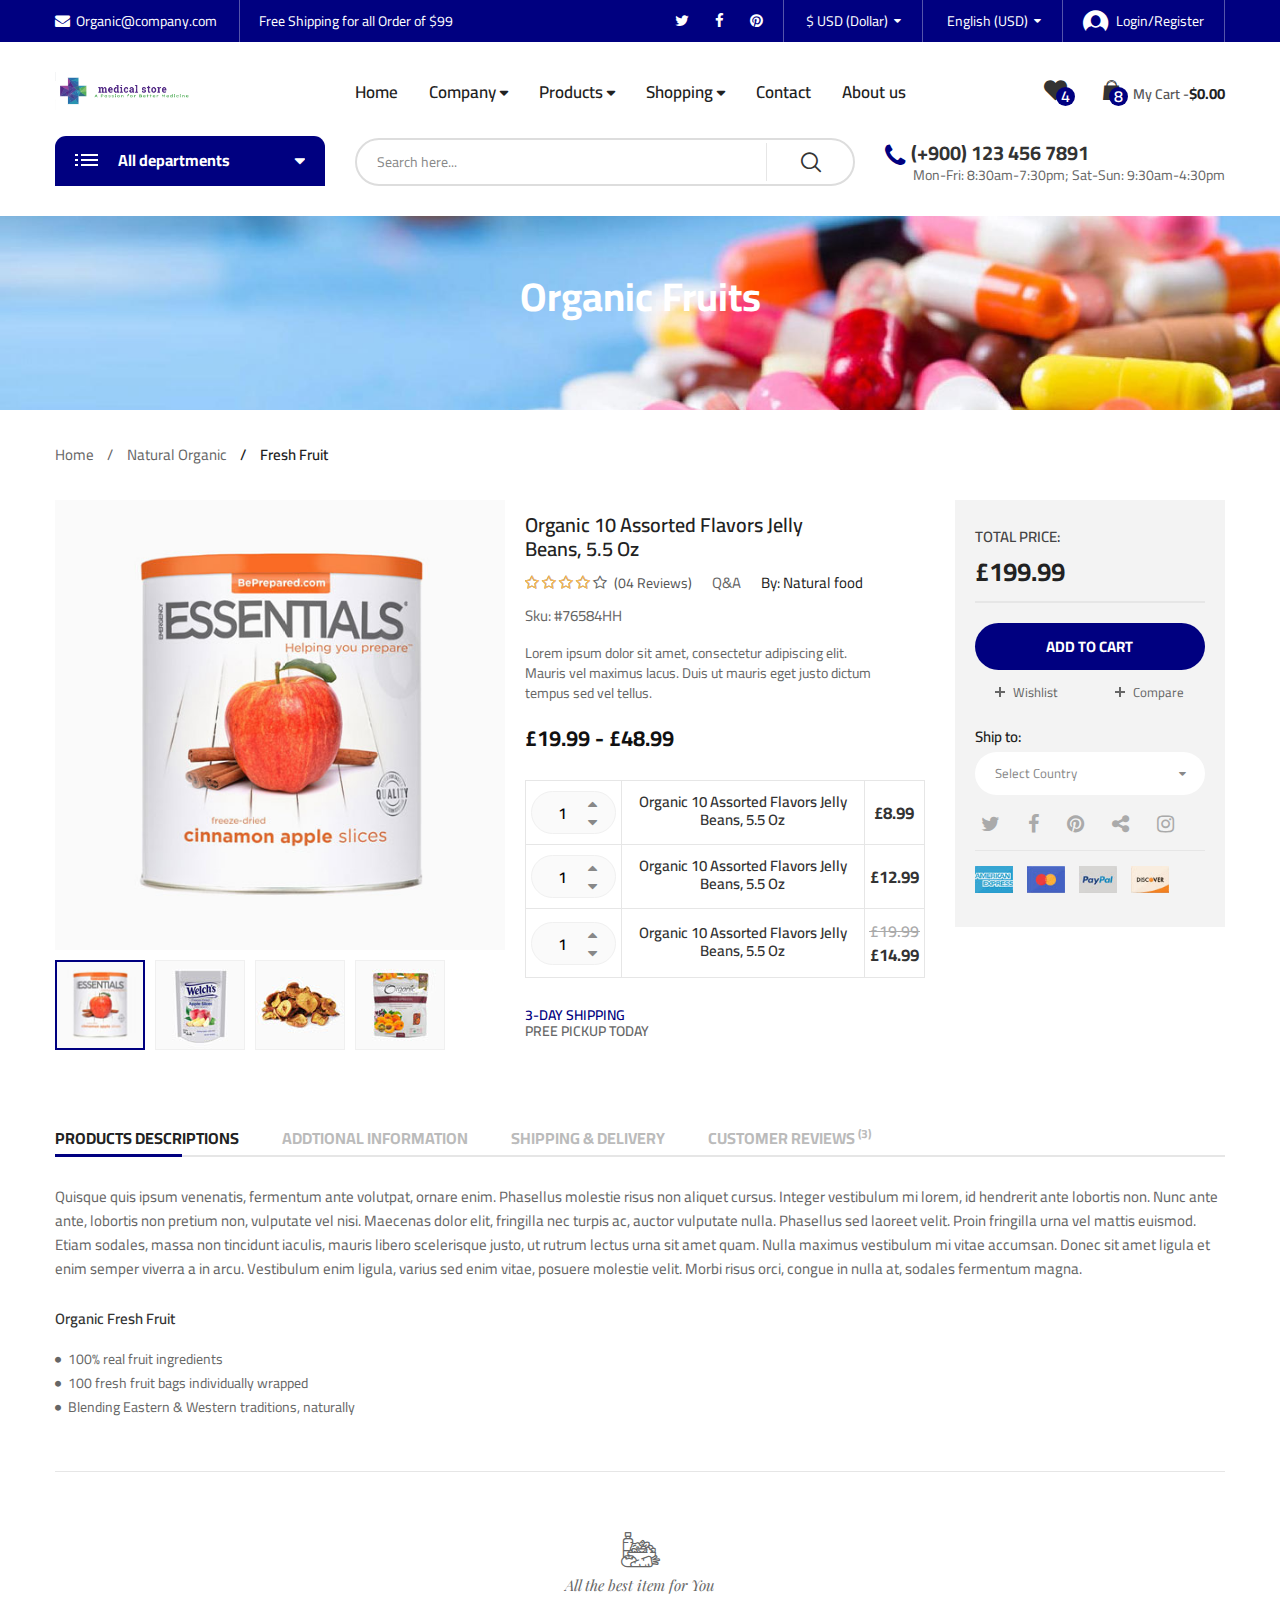
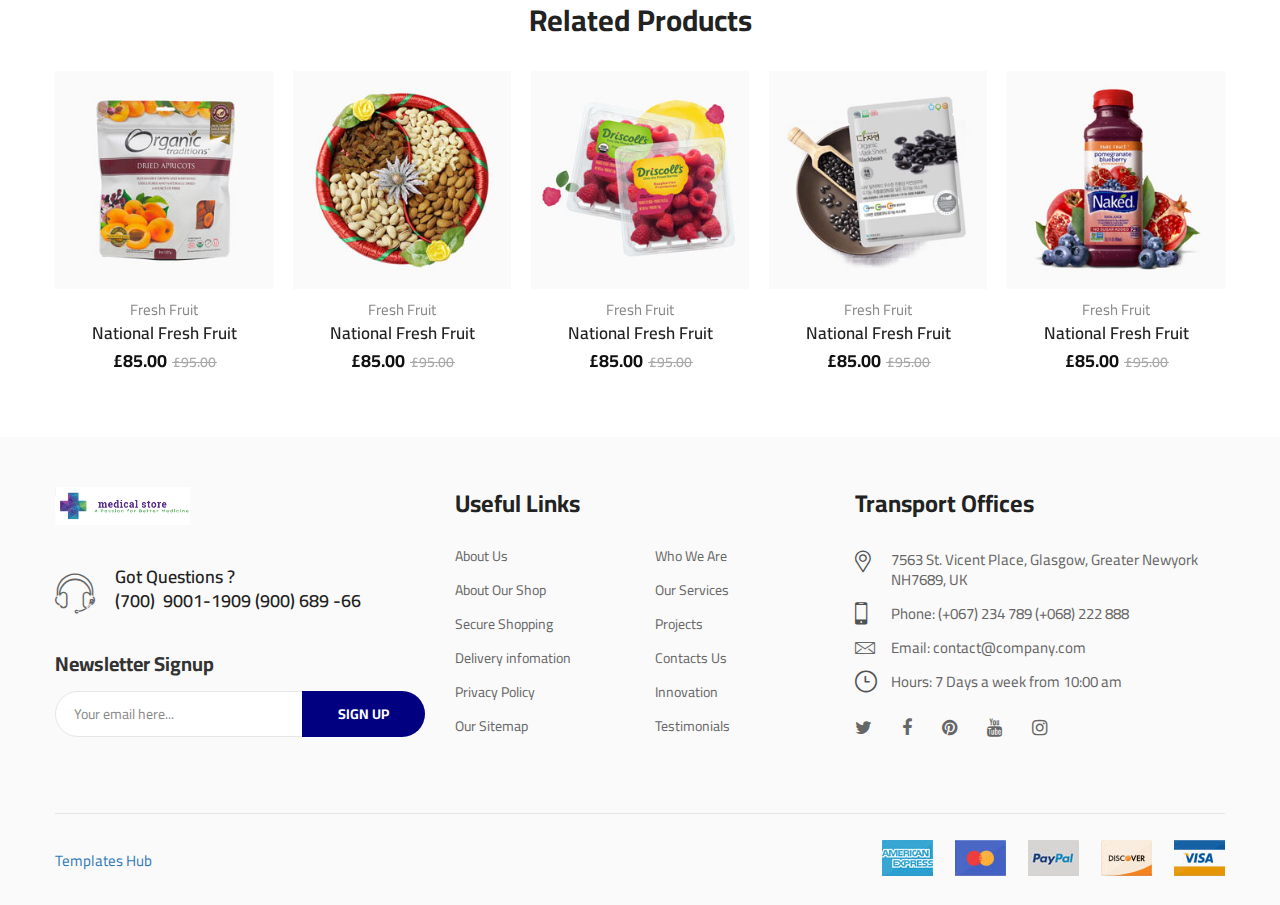
<file: single-product-grouped.html>
<!DOCTYPE html>
<html class="no-js" lang="en">

<head>
    <meta charset="utf-8">
    <meta http-equiv="X-UA-Compatible" content="IE=edge">
    <meta name="viewport" content="width=device-width, initial-scale=1">
    <title>Biolife - Organic Food</title>
    <link href="https://fonts.googleapis.com/css?family=Cairo:400,600,700&amp;display=swap" rel="stylesheet">
    <link href="https://fonts.googleapis.com/css?family=Poppins:600&amp;display=swap" rel="stylesheet">
    <link href="https://fonts.googleapis.com/css?family=Playfair+Display:400i,700i" rel="stylesheet">
    <link href="https://fonts.googleapis.com/css?family=Ubuntu&amp;display=swap" rel="stylesheet">
    <link rel="shortcut icon" type="image/x-icon" href="assets/images/favicon.png" />
    <link rel="stylesheet" href="assets/css/bootstrap.min.css">
    <link rel="stylesheet" href="assets/css/animate.min.css">
    <link rel="stylesheet" href="assets/css/font-awesome.min.css">
    <link rel="stylesheet" href="assets/css/nice-select.css">
    <link rel="stylesheet" href="assets/css/slick.min.css">
    <link rel="stylesheet" href="assets/css/style.css">
    <link rel="stylesheet" href="assets/css/main-color.css">
</head>
<body class="biolife-body">

    <!-- Preloader -->
    <div id="biof-loading">
        <div class="biof-loading-center">
            <div class="biof-loading-center-absolute">
                <div class="dot dot-one"></div>
                <div class="dot dot-two"></div>
                <div class="dot dot-three"></div>
            </div>
        </div>
    </div>

    <!-- HEADER -->
    <header id="header" class="header-area style-01 layout-03">
        <div class="header-top bg-main hidden-xs">
            <div class="container">
                <div class="top-bar left">
                    <ul class="horizontal-menu">
                        <li><a href="#"><i class="fa fa-envelope" aria-hidden="true"></i>Organic@company.com</a></li>
                        <li><a href="#">Free Shipping for all Order of $99</a></li>
                    </ul>
                </div>
                <div class="top-bar right">
                    <ul class="social-list">
                        <li><a href="#"><i class="fa fa-twitter" aria-hidden="true"></i></a></li>
                        <li><a href="#"><i class="fa fa-facebook" aria-hidden="true"></i></a></li>
                        <li><a href="#"><i class="fa fa-pinterest" aria-hidden="true"></i></a></li>
                    </ul>
                    <ul class="horizontal-menu">
                        <li class="horz-menu-item currency">
                            <select name="currency">
                                <option value="eur">€ EUR (Euro)</option>
                                <option value="usd" selected>$ USD (Dollar)</option>
                                <option value="usd">£ GBP (Pound)</option>
                                <option value="usd">¥ JPY (Yen)</option>
                            </select>
                        </li>
                        <li class="horz-menu-item lang">
                            <select name="language">
                                <option value="fr">French (EUR)</option>
                                <option value="en" selected>English (USD)</option>
                                <option value="ger">Germany (GBP)</option>
                                <option value="jp">Japan (JPY)</option>
                            </select>
                        </li>
                        <li><a href="login.html" class="login-link"><i class="biolife-icon icon-login"></i>Login/Register</a></li>
                    </ul>
                </div>
            </div>
        </div>
        <div class="header-middle biolife-sticky-object ">
            <div class="container">
                <div class="row">
                    <div class="col-lg-3 col-md-2 col-md-6 col-xs-6">
                        <a href="index.html" class="biolife-logo"><img src="assets/images/logo.png" alt="biolife logo" width="135" height="34"></a>
                    </div>
                    <div class="col-lg-6 col-md-7 hidden-sm hidden-xs">
                        <div class="primary-menu">
                        <ul class="menu biolife-menu clone-main-menu clone-primary-menu" id="primary-menu" data-menuname="main menu">
                            <li class="menu-item"><a href="index.html">Home</a></li>
                            <li class="menu-item menu-item-has-children has-child">
                                <a href="#" class="menu-name" data-title="Products">Company</a>
                                <ul class="sub-menu">
                                    
                                    <li class="menu-item menu-item-has-children has-child"><a href="#" class="menu-name" data-title="Eggs & other considerations">Gitz</a>
                                        <ul class="sub-menu">
                                            <li class="menu-item"><a href="category-grid.html">Skin products</a></li>
                                            <li class="menu-item"><a href="category-grid.html">Eye products</a></li>
                                            <li class="menu-item"><a href="category-grid.html">Hair products</a></li>
                                            <li class="menu-item"><a href="category-grid.html">Gastro products</a></li>
                                        </ul>
                                    </li>
                                    <li class="menu-item menu-item-has-children has-child"><a href="#" class="menu-name" data-title="Eggs & other considerations">Pharma</a>
                                        <ul class="sub-menu">
                                            <li class="menu-item"><a href="category-grid.html">Skin products</a></li>
                                            <li class="menu-item"><a href="category-grid.html">Eye products</a></li>
                                            <li class="menu-item"><a href="category-grid.html">Hair products</a></li>
                                            <li class="menu-item"><a href="category-grid.html">Gastro products</a></li>
                                        </ul>
                                    </li>
                                    <li class="menu-item menu-item-has-children has-child"><a href="#" class="menu-name" data-title="Eggs & other considerations">Abbot</a>
                                        <ul class="sub-menu">
                                            <li class="menu-item"><a href="category-grid.html">Skin products</a></li>
                                            <li class="menu-item"><a href="category-grid.html">Eye products</a></li>
                                            <li class="menu-item"><a href="category-grid.html">Hair products</a></li>
                                            <li class="menu-item"><a href="category-grid.html">Gastro products</a></li>
                                        </ul>
                                    </li> 
                                </ul>
                            </li>
                            <li class="menu-item menu-item-has-children has-child">
                                <a href="#" class="menu-name" data-title="Products">Products</a>
                                <ul class="sub-menu">
                                    <li class="menu-item"><a href="#">Skin Products</a></li>
                                    <li class="menu-item"><a href="#">Hair Products</a></li>
                                    <li class="menu-item"><a href="#">Eye Products</a></li>
                                    <li class="menu-item"><a href="#">Gastro Products</a></li>
                                    
                                </ul>
                            </li>
                            <li class="menu-item menu-item-has-children has-child">
                                <a href="#" class="menu-name" data-title="Products">Shopping</a>
                                <ul class="sub-menu">
                                    <li class="menu-item"><a href="shopping-cart.html">shopping-cart</a></li>
                                    <li class="menu-item"><a href="checkout.html">check-out</a></li>
                                    <li class="menu-item"><a href="404.html">404</a></li>
                                    
                                    
                                </ul>
                            </li>
                            
                            <li class="menu-item"><a href="contact.html">Contact</a></li>
                            <li class="menu-item"><a href="about-us.html">About us</a></li>
                        </ul>
                    </div>
                    </div>
                    <div class="col-lg-3 col-md-3 col-md-6 col-xs-6">
                        <div class="biolife-cart-info">
                            <div class="mobile-search">
                                <a href="javascript:void(0)" class="open-searchbox"><i class="biolife-icon icon-search"></i></a>
                                <div class="mobile-search-content">
                                    <form action="#" class="form-search" name="mobile-seacrh" method="get">
                                        <a href="#" class="btn-close"><span class="biolife-icon icon-close-menu"></span></a>
                                        <input type="text" name="s" class="input-text" value="" placeholder="Search here...">
                                        
                                        <button type="submit" class="btn-submit">go</button>
                                    </form>
                                </div>
                            </div>
                            <div class="wishlist-block hidden-sm hidden-xs">
                                <a href="#" class="link-to">
                                    <span class="icon-qty-combine">
                                        <i class="icon-heart-bold biolife-icon"></i>
                                        <span class="qty">4</span>
                                    </span>
                                </a>
                            </div>
                            <div class="minicart-block">
                                <div class="minicart-contain">
                                    <a href="javascript:void(0)" class="link-to">
                                            <span class="icon-qty-combine">
                                                <i class="icon-cart-mini biolife-icon"></i>
                                                <span class="qty">8</span>
                                            </span>
                                        <span class="title">My Cart -</span>
                                        <span class="sub-total">$0.00</span>
                                    </a>
                                    <div class="cart-content">
                                        <div class="cart-inner">
                                            <ul class="products">
                                                <li>
                                                    <div class="minicart-item">
                                                        <div class="thumb">
                                                            <a href="#"><img src="assets/images/img-3.png" width="90" height="90" alt="National Fresh"></a>
                                                        </div>
                                                        <div class="left-info">
                                                            <div class="product-title"><a href="#" class="product-name">Antibiotics capsules</a></div>
                                                            <div class="price">
                                                                <ins><span class="price-amount"><span class="currencySymbol">£</span>85.00</span></ins>
                                                                <del><span class="price-amount"><span class="currencySymbol">£</span>95.00</span></del>
                                                            </div>
                                                            <div class="qty">
                                                                <label for="cart[id123][qty]">Qty:</label>
                                                                <input type="number" class="input-qty" name="cart[id123][qty]" id="cart[id123][qty]" value="1" disabled>
                                                            </div>
                                                        </div>
                                                        <div class="action">
                                                            <a href="#" class="edit"><i class="fa fa-pencil" aria-hidden="true"></i></a>
                                                            <a href="#" class="remove"><i class="fa fa-trash-o" aria-hidden="true"></i></a>
                                                        </div>
                                                    </div>
                                                </li>
                                                <li>
                                                    <div class="minicart-item">
                                                        <div class="thumb">
                                                            <a href="#"><img src="assets/images/img-2.png" width="90" height="90" alt="National Fresh"></a>
                                                        </div>
                                                        <div class="left-info">
                                                            <div class="product-title"><a href="#" class="product-name">antiviral capsules</a></div>
                                                            <div class="price">
                                                                <ins><span class="price-amount"><span class="currencySymbol">£</span>85.00</span></ins>
                                                                <del><span class="price-amount"><span class="currencySymbol">£</span>95.00</span></del>
                                                            </div>
                                                            <div class="qty">
                                                                <label for="cart[id124][qty]">Qty:</label>
                                                                <input type="number" class="input-qty" name="cart[id124][qty]" id="cart[id124][qty]" value="1" disabled>
                                                            </div>
                                                        </div>
                                                        <div class="action">
                                                            <a href="#" class="edit"><i class="fa fa-pencil" aria-hidden="true"></i></a>
                                                            <a href="#" class="remove"><i class="fa fa-trash-o" aria-hidden="true"></i></a>
                                                        </div>
                                                    </div>
                                                </li>
                                                <li>
                                                    <div class="minicart-item">
                                                        <div class="thumb">
                                                            <a href="#"><img src="assets/images/img-1.png" width="90" height="90" alt="National Fresh"></a>
                                                        </div>
                                                        <div class="left-info">
                                                            <div class="product-title"><a href="#" class="product-name">Anitibiotics capsules</a></div>
                                                            <div class="price">
                                                                <ins><span class="price-amount"><span class="currencySymbol">£</span>85.00</span></ins>
                                                                <del><span class="price-amount"><span class="currencySymbol">£</span>95.00</span></del>
                                                            </div>
                                                            <div class="qty">
                                                                <label for="cart[id125][qty]">Qty:</label>
                                                                <input type="number" class="input-qty" name="cart[id125][qty]" id="cart[id125][qty]" value="1" disabled>
                                                            </div>
                                                        </div>
                                                        <div class="action">
                                                            <a href="#" class="edit"><i class="fa fa-pencil" aria-hidden="true"></i></a>
                                                            <a href="#" class="remove"><i class="fa fa-trash-o" aria-hidden="true"></i></a>
                                                        </div>
                                                    </div>
                                                </li>
                                                <li>
                                                    <div class="minicart-item">
                                                        <div class="thumb">
                                                            <a href="#"><img src="assets/images/img-4.png" width="90" height="90" alt="National Fresh"></a>
                                                        </div>
                                                        <div class="left-info">
                                                            <div class="product-title"><a href="#" class="product-name">Antivirals capsules</a></div>
                                                            <div class="price">
                                                                <ins><span class="price-amount"><span class="currencySymbol">£</span>85.00</span></ins>
                                                                <del><span class="price-amount"><span class="currencySymbol">£</span>95.00</span></del>
                                                            </div>
                                                            <div class="qty">
                                                                <label for="cart[id126][qty]">Qty:</label>
                                                                <input type="number" class="input-qty" name="cart[id126][qty]" id="cart[id126][qty]" value="1" disabled>
                                                            </div>
                                                        </div>
                                                        <div class="action">
                                                            <a href="#" class="edit"><i class="fa fa-pencil" aria-hidden="true"></i></a>
                                                            <a href="#" class="remove"><i class="fa fa-trash-o" aria-hidden="true"></i></a>
                                                        </div>
                                                    </div>
                                                </li>
                                                <li>
                                                    <div class="minicart-item">
                                                        <div class="thumb">
                                                            <a href="#"><img src="assets/images/img-3.png" width="90" height="90" alt="National Fresh"></a>
                                                        </div>
                                                        <div class="left-info">
                                                            <div class="product-title"><a href="#" class="product-name">Antivirals capsules</a></div>
                                                            <div class="price">
                                                                <ins><span class="price-amount"><span class="currencySymbol">£</span>85.00</span></ins>
                                                                <del><span class="price-amount"><span class="currencySymbol">£</span>95.00</span></del>
                                                            </div>
                                                            <div class="qty">
                                                                <label for="cart[id127][qty]">Qty:</label>
                                                                <input type="number" class="input-qty" name="cart[id127][qty]" id="cart[id127][qty]" value="1" disabled>
                                                            </div>
                                                        </div>
                                                        <div class="action">
                                                            <a href="#" class="edit"><i class="fa fa-pencil" aria-hidden="true"></i></a>
                                                            <a href="#" class="remove"><i class="fa fa-trash-o" aria-hidden="true"></i></a>
                                                        </div>
                                                    </div>
                                                </li>
                                            </ul>
                                            <p class="btn-control">
                                                <a href="shopping-cart.html" class="btn view-cart">view cart</a>
                                                <a href="checkout.html" class="btn">checkout</a>
                                            </p>
                                        </div>
                                    </div>
                                </div>
                            </div>
                            <div class="mobile-menu-toggle">
                                <a class="btn-toggle" data-object="open-mobile-menu" href="javascript:void(0)">
                                    <span></span>
                                    <span></span>
                                    <span></span>
                                </a>
                            </div>
                        </div>
                    </div>
                </div>
            </div>
        </div>
        <div class="header-bottom hidden-sm hidden-xs">
            <div class="container">
                <div class="row">
                    <div class="col-lg-3 col-md-4">
                        <div class="vertical-menu vertical-category-block">
                            <div class="block-title">
                                <span class="menu-icon">
                                    <span class="line-1"></span>
                                    <span class="line-2"></span>
                                    <span class="line-3"></span>
                                </span>
                                <span class="menu-title">All departments</span>
                                <span class="angle" data-tgleclass="fa fa-caret-down"><i class="fa fa-caret-up" aria-hidden="true"></i></span>
                            </div>
                            <div class="wrap-menu">
                                <ul class="menu clone-main-menu">
                                    <li class="menu-item menu-item-has-children has-megamenu">
                                        <a href="#" class="menu-name" data-title="Fruit & Nut Gifts"><i class="fas fasss fa-tablets"></i>Skin</a>
                                        <div class="wrap-megamenu lg-width-900 md-width-640">
                                            <div class="mega-content">
                                                <div class="row">
                                                    <div class="col-lg-3 col-md-4 col-sm-12 xs-margin-bottom-25 md-margin-bottom-0">
                                                        <div class="wrap-custom-menu vertical-menu">
                                                            <h4 class="menu-title">Pharma</h4>
                                                            <ul class="menu">
                                                                <li><a href="#">Fruit & Nut Gifts</a></li>
                                                                <li><a href="#">Mixed Fruits</a></li>
                                                                <li><a href="#">Oranges</a></li>
                                                               
                                                                
                                                            </ul>
                                                        </div>
                                                    </div>
                                                    <div class="col-lg-3 col-md-4 col-sm-12 xs-margin-bottom-25 md-margin-bottom-0">
                                                        <div class="wrap-custom-menu vertical-menu">
                                                            <h4 class="menu-title">Pharma</h4>
                                                            <ul class="menu">
                                                                <li><a href="#">Fruit & Nut Gifts</a></li>
                                                                <li><a href="#">Mixed Fruits</a></li>
                                                                <li><a href="#">Oranges</a></li>
                                                               
                                                                
                                                            </ul>
                                                        </div>
                                                    </div>
                                                    <div class="col-lg-3 col-md-4 col-sm-12 xs-margin-bottom-25 md-margin-bottom-3">
                                                        <div class="wrap-custom-menu vertical-menu">
                                                            <h4 class="menu-title">Pharma</h4>
                                                            <ul class="menu">
                                                                <li><a href="#">Fruit & Nut Gifts</a></li>
                                                                <li><a href="#">Mixed Fruits</a></li>
                                                                <li><a href="#">Oranges</a></li>
                                                               
                                                                
                                                            </ul>
                                                        </div>
                                                    </div>
                                                    <div class="col-lg-3 col-md-4 col-sm-12 lg-padding-left-23 xs-margin-bottom-25 md-margin-bottom-0">
                                                        <div class="wrap-custom-menu vertical-menu">
                                                            <h4 class="menu-title">Gits</h4>
                                                            <ul class="menu">
                                                                <li><a href="#">Non-Dairy Coffee Creamers</a></li>
                                                                <li><a href="#">Coffee Creamers</a></li>
                                                                <li><a href="#">Mayonnaise</a></li>
                                                                
                                                            </ul>
                                                        </div>
                                                    </div>
                                                   
                                                </div>
                                             
                                            </div>
                                        </div>
                                    </li>
                                    <li class="menu-item menu-item-has-children has-megamenu">
                                        <a href="#" class="menu-name" data-title="Fruit & Nut Gifts"><i class="fas fasss fa-tablets"></i>Hair</a>
                                        <div class="wrap-megamenu lg-width-900 md-width-640">
                                            <div class="mega-content">
                                                <div class="row">
                                                    <div class="col-lg-3 col-md-4 col-sm-12 xs-margin-bottom-25 md-margin-bottom-0">
                                                        <div class="wrap-custom-menu vertical-menu">
                                                            <h4 class="menu-title">Pharma</h4>
                                                            <ul class="menu">
                                                                <li><a href="#">Fruit & Nut Gifts</a></li>
                                                                <li><a href="#">Mixed Fruits</a></li>
                                                                <li><a href="#">Oranges</a></li>
                                                               
                                                                
                                                            </ul>
                                                        </div>
                                                    </div>
                                                    <div class="col-lg-3 col-md-4 col-sm-12 xs-margin-bottom-25 md-margin-bottom-0">
                                                        <div class="wrap-custom-menu vertical-menu">
                                                            <h4 class="menu-title">Wyeth</h4>
                                                            <ul class="menu">
                                                                <li><a href="#">Fruit & Nut Gifts</a></li>
                                                                <li><a href="#">Mixed Fruits</a></li>
                                                                <li><a href="#">Oranges</a></li>
                                                               
                                                                
                                                            </ul>
                                                        </div>
                                                    </div>
                                                    <div class="col-lg-3 col-md-4 col-sm-12 xs-margin-bottom-25 md-margin-bottom-3">
                                                        <div class="wrap-custom-menu vertical-menu">
                                                            <h4 class="menu-title">Abbot</h4>
                                                            <ul class="menu">
                                                                <li><a href="#">Fruit & Nut Gifts</a></li>
                                                                <li><a href="#">Mixed Fruits</a></li>
                                                                <li><a href="#">Oranges</a></li>
                                                               
                                                                
                                                            </ul>
                                                        </div>
                                                    </div>
                                                    <div class="col-lg-3 col-md-4 col-sm-12 lg-padding-left-23 xs-margin-bottom-25 md-margin-bottom-0">
                                                        <div class="wrap-custom-menu vertical-menu">
                                                            <h4 class="menu-title">Gitz</h4>
                                                            <ul class="menu">
                                                                <li><a href="#">Non-Dairy Coffee Creamers</a></li>
                                                                <li><a href="#">Coffee Creamers</a></li>
                                                                <li><a href="#">Mayonnaise</a></li>
                                                                
                                                            </ul>
                                                        </div>
                                                    </div>
                                                   
                                                </div>
                                             
                                            </div>
                                        </div>
                                    </li>
                                    <li class="menu-item menu-item-has-children has-megamenu">
                                        <a href="#" class="menu-name" data-title="Fruit & Nut Gifts"><i class="fas fasss fa-tablets"></i>Eye</a>
                                        <div class="wrap-megamenu lg-width-900 md-width-640">
                                            <div class="mega-content">
                                                <div class="row">
                                                    <div class="col-lg-3 col-md-4 col-sm-12 xs-margin-bottom-25 md-margin-bottom-0">
                                                        <div class="wrap-custom-menu vertical-menu">
                                                            <h4 class="menu-title">Pharma</h4>
                                                            <ul class="menu">
                                                                <li><a href="#">Fruit & Nut Gifts</a></li>
                                                                <li><a href="#">Mixed Fruits</a></li>
                                                                <li><a href="#">Oranges</a></li>
                                                               
                                                                
                                                            </ul>
                                                        </div>
                                                    </div>
                                                   
                                                    <div class="col-lg-3 col-md-4 col-sm-12 xs-margin-bottom-25 md-margin-bottom-3">
                                                        <div class="wrap-custom-menu vertical-menu">
                                                            <h4 class="menu-title">Bayer</h4>
                                                            <ul class="menu">
                                                                <li><a href="#">Fruit & Nut Gifts</a></li>
                                                                <li><a href="#">Mixed Fruits</a></li>
                                                                <li><a href="#">Oranges</a></li>
                                                               
                                                                
                                                            </ul>
                                                        </div>
                                                    </div>
                                                    <div class="col-lg-3 col-md-4 col-sm-12 xs-margin-bottom-25 md-margin-bottom-0">
                                                        <div class="wrap-custom-menu vertical-menu">
                                                            <h4 class="menu-title">Abbot</h4>
                                                            <ul class="menu">
                                                                <li><a href="#">Fruit & Nut Gifts</a></li>
                                                                <li><a href="#">Mixed Fruits</a></li>
                                                                <li><a href="#">Oranges</a></li>
                                                               
                                                                
                                                            </ul>
                                                        </div>
                                                    </div>
                                                    <div class="col-lg-3 col-md-4 col-sm-12 lg-padding-left-23 xs-margin-bottom-25 md-margin-bottom-0">
                                                        <div class="wrap-custom-menu vertical-menu">
                                                            <h4 class="menu-title">Gitz</h4>
                                                            <ul class="menu">
                                                                <li><a href="#">Non-Dairy Coffee Creamers</a></li>
                                                                <li><a href="#">Coffee Creamers</a></li>
                                                                <li><a href="#">Mayonnaise</a></li>
                                                                
                                                            </ul>
                                                        </div>
                                                    </div>
                                                   
                                                </div>
                                             
                                            </div>
                                        </div>
                                    </li>

                                    <li class="menu-item menu-item-has-children has-megamenu">
                                        <a href="#" class="menu-name" data-title="Fruit & Nut Gifts"><i class="fas fasss fa-tablets"></i>gastro</a>
                                        <div class="wrap-megamenu lg-width-900 md-width-640">
                                            <div class="mega-content">
                                                <div class="row">
                                                    <div class="col-lg-3 col-md-4 col-sm-12 xs-margin-bottom-25 md-margin-bottom-0">
                                                        <div class="wrap-custom-menu vertical-menu">
                                                            <h4 class="menu-title">Pharma</h4>
                                                            <ul class="menu">
                                                                <li><a href="#">Fruit & Nut Gifts</a></li>
                                                                <li><a href="#">Mixed Fruits</a></li>
                                                                <li><a href="#">Oranges</a></li>
                                                               
                                                                
                                                            </ul>
                                                        </div>
                                                    </div>
                                                    <div class="col-lg-3 col-md-4 col-sm-12 lg-padding-left-23 xs-margin-bottom-25 md-margin-bottom-0">
                                                        <div class="wrap-custom-menu vertical-menu">
                                                            <h4 class="menu-title">Gitz</h4>
                                                            <ul class="menu">
                                                                <li><a href="#">Non-Dairy Coffee Creamers</a></li>
                                                                <li><a href="#">Coffee Creamers</a></li>
                                                                <li><a href="#">Mayonnaise</a></li>
                                                                
                                                            </ul>
                                                        </div>
                                                    </div>
                                                    <div class="col-lg-3 col-md-4 col-sm-12 lg-padding-left-23 xs-margin-bottom-25 md-margin-bottom-0">
                                                        <div class="wrap-custom-menu vertical-menu">
                                                            <h4 class="menu-title">Bayer</h4>
                                                            <ul class="menu">
                                                                <li><a href="#">Non-Dairy Coffee Creamers</a></li>
                                                                <li><a href="#">Coffee Creamers</a></li>
                                                                <li><a href="#">Mayonnaise</a></li>
                                                                
                                                            </ul>
                                                        </div>
                                                    </div>
                                                    <div class="col-lg-3 col-md-4 col-sm-12 lg-padding-left-23 xs-margin-bottom-25 md-margin-bottom-3">
                                                        <div class="wrap-custom-menu vertical-menu">
                                                            <h4 class="menu-title">Abbot</h4>
                                                            <ul class="menu">
                                                                <li><a href="#">Non-Dairy Coffee Creamers</a></li>
                                                                <li><a href="#">Coffee Creamers</a></li>
                                                                <li><a href="#">Mayonnaise</a></li>
                                                                
                                                            </ul>
                                                        </div>
                                                    </div>
                                                   
                                                </div>
                                             
                                            </div>
                                        </div>
                                    </li>
                                    <li class="menu-item menu-item-has-children has-megamenu">
                                        <a href="#" class="menu-name" data-title="Fruit & Nut Gifts"><i class="fas fasss fa-tablets"></i>Heart</a>
                                        <div class="wrap-megamenu lg-width-900 md-width-640">
                                            <div class="mega-content">
                                                <div class="row">
                                                    <div class="col-lg-3 col-md-4 col-sm-12 xs-margin-bottom-25 md-margin-bottom-3">
                                                        <div class="wrap-custom-menu vertical-menu">
                                                            <h4 class="menu-title">Pharma</h4>
                                                            <ul class="menu">
                                                                <li><a href="#">Fruit & Nut Gifts</a></li>
                                                                <li><a href="#">Mixed Fruits</a></li>
                                                                <li><a href="#">Oranges</a></li>
                                                               
                                                                
                                                            </ul>
                                                        </div>
                                                    </div>
                                                    <div class="col-lg-3 col-md-4 col-sm-12 lg-padding-left-23 xs-margin-bottom-25 md-margin-bottom-0">
                                                        <div class="wrap-custom-menu vertical-menu">
                                                            <h4 class="menu-title">Gits</h4>
                                                            <ul class="menu">
                                                                <li><a href="#">Non-Dairy Coffee Creamers</a></li>
                                                                <li><a href="#">Coffee Creamers</a></li>
                                                                <li><a href="#">Mayonnaise</a></li>
                                                                
                                                            </ul>
                                                        </div>
                                                    </div>
                                                    <div class="col-lg-3 col-md-4 col-sm-12 lg-padding-left-23 xs-margin-bottom-25 md-margin-bottom-0">
                                                        <div class="wrap-custom-menu vertical-menu">
                                                            <h4 class="menu-title">Abbot</h4>
                                                            <ul class="menu">
                                                                <li><a href="#">Non-Dairy Coffee Creamers</a></li>
                                                                <li><a href="#">Coffee Creamers</a></li>
                                                                <li><a href="#">Mayonnaise</a></li>
                                                                
                                                            </ul>
                                                        </div>
                                                    </div>
                                                    <div class="col-lg-3 col-md-4 col-sm-12 lg-padding-left-23 xs-margin-bottom-25 md-margin-bottom-0">
                                                        <div class="wrap-custom-menu vertical-menu">
                                                            <h4 class="menu-title">Bayer</h4>
                                                            <ul class="menu">
                                                                <li><a href="#">Non-Dairy Coffee Creamers</a></li>
                                                                <li><a href="#">Coffee Creamers</a></li>
                                                                <li><a href="#">Mayonnaise</a></li>
                                                                
                                                            </ul>
                                                        </div>
                                                    </div>
                                                   
                                                </div>
                                             
                                            </div>
                                        </div>
                                    </li>
                                    <li class="menu-item menu-item-has-children has-megamenu">
                                        <a href="#" class="menu-name" data-title="Fruit & Nut Gifts"><i class="fas fasss fa-tablets"></i>Kidney</a>
                                        <div class="wrap-megamenu lg-width-900 md-width-640">
                                            <div class="mega-content">
                                                <div class="row">
                                                    <div class="col-lg-3 col-md-4 col-sm-12 xs-margin-bottom-25 md-margin-bottom-3">
                                                        <div class="wrap-custom-menu vertical-menu">
                                                            <h4 class="menu-title">Pharma</h4>
                                                            <ul class="menu">
                                                                <li><a href="#">Fruit & Nut Gifts</a></li>
                                                                <li><a href="#">Mixed Fruits</a></li>
                                                                <li><a href="#">Oranges</a></li>
                                                               
                                                                
                                                            </ul>
                                                        </div>
                                                    </div>
                                                    <div class="col-lg-3 col-md-4 col-sm-12 lg-padding-left-23 xs-margin-bottom-25 md-margin-bottom-0">
                                                        <div class="wrap-custom-menu vertical-menu">
                                                            <h4 class="menu-title">Abbot</h4>
                                                            <ul class="menu">
                                                                <li><a href="#">Non-Dairy Coffee Creamers</a></li>
                                                                <li><a href="#">Coffee Creamers</a></li>
                                                                <li><a href="#">Mayonnaise</a></li>
                                                                
                                                            </ul>
                                                        </div>
                                                    </div>
                                                    <div class="col-lg-3 col-md-4 col-sm-12 lg-padding-left-23 xs-margin-bottom-25 md-margin-bottom-0">
                                                        <div class="wrap-custom-menu vertical-menu">
                                                            <h4 class="menu-title">Gitz</h4>
                                                            <ul class="menu">
                                                                <li><a href="#">Non-Dairy Coffee Creamers</a></li>
                                                                <li><a href="#">Coffee Creamers</a></li>
                                                                <li><a href="#">Mayonnaise</a></li>
                                                                
                                                            </ul>
                                                        </div>
                                                    </div>
                                                    <div class="col-lg-3 col-md-4 col-sm-12 lg-padding-left-23 xs-margin-bottom-25 md-margin-bottom-0">
                                                        <div class="wrap-custom-menu vertical-menu">
                                                            <h4 class="menu-title">Searle</h4>
                                                            <ul class="menu">
                                                                <li><a href="#">Non-Dairy Coffee Creamers</a></li>
                                                                <li><a href="#">Coffee Creamers</a></li>
                                                                <li><a href="#">Mayonnaise</a></li>
                                                                
                                                            </ul>
                                                        </div>
                                                    </div>
                                                   
                                                </div>
                                             
                                            </div>
                                        </div>
                                    </li>
                                    
                                </ul>
                            </div>
                        </div>
                    </div>
                    <div class="col-lg-9 col-md-8 padding-top-2px">
                        <div class="header-search-bar layout-01">
                            <form action="#" class="form-search" name="desktop-seacrh" method="get">
                                <input type="text" name="s" class="input-text" value="" placeholder="Search here...">
                                
                                <button type="submit" class="btn-submit"><i class="biolife-icon icon-search"></i></button>
                            </form>
                        </div>
                        <div class="live-info">
                            <p class="telephone"><i class="fa fa-phone" aria-hidden="true"></i><b class="phone-number">(+900) 123 456 7891</b></p>
                            <p class="working-time">Mon-Fri: 8:30am-7:30pm; Sat-Sun: 9:30am-4:30pm</p>
                        </div>
                    </div>
                </div>
            </div>
        </div>
    </header>

    <!--Hero Section-->
    <div class="hero-section hero-background">
        <h1 class="page-title">Organic Fruits</h1>
    </div>

    <!--Navigation section-->
    <div class="container">
        <nav class="biolife-nav">
            <ul>
                <li class="nav-item"><a href="index.html" class="permal-link">Home</a></li>
                <li class="nav-item"><a href="#" class="permal-link">Natural Organic</a></li>
                <li class="nav-item"><span class="current-page">Fresh Fruit</span></li>
            </ul>
        </nav>
    </div>

    <div class="page-contain single-product">
        <div class="container">

            <!-- Main content -->
            <div id="main-content" class="main-content">
                
                <!-- summary info -->
                <div class="sumary-product single-layout">
                    <div class="media">
                        <ul class="biolife-carousel slider-for" data-slick='{"arrows":false,"dots":false,"slidesMargin":30,"slidesToShow":1,"slidesToScroll":1,"fade":true,"asNavFor":".slider-nav"}'>
                            <li><img src="assets/images/details-product/p04.jpg" alt="" width="500" height="500"></li>
                            <li><img src="assets/images/details-product/p05.jpg" alt="" width="500" height="500"></li>
                            <li><img src="assets/images/details-product/p06.jpg" alt="" width="500" height="500"></li>
                            <li><img src="assets/images/details-product/p07.jpg" alt="" width="500" height="500"></li>
                            <li><img src="assets/images/details-product/p08.jpg" alt="" width="500" height="500"></li>
                        </ul>
                        <ul class="biolife-carousel slider-nav" data-slick='{"arrows":false,"dots":false,"centerMode":false,"focusOnSelect":true,"slidesMargin":10,"slidesToShow":4,"slidesToScroll":1,"asNavFor":".slider-for"}'>
                            <li><img src="assets/images/details-product/thumb_p04.jpg" alt="" width="88" height="88"></li>
                            <li><img src="assets/images/details-product/thumb_p05.jpg" alt="" width="88" height="88"></li>
                            <li><img src="assets/images/details-product/thumb_p06.jpg" alt="" width="88" height="88"></li>
                            <li><img src="assets/images/details-product/thumb_p07.jpg" alt="" width="88" height="88"></li>
                            <li><img src="assets/images/details-product/thumb_p08.jpg" alt="" width="88" height="88"></li>
                        </ul>
                    </div>
                    <div class="product-attribute">
                        <h3 class="title">Organic 10 Assorted Flavors Jelly Beans, 5.5 Oz</h3>
                        <div class="rating">
                            <p class="star-rating"><span class="width-80percent"></span></p>
                            <span class="review-count">(04 Reviews)</span>
                            <span class="qa-text">Q&A</span>
                            <b class="category">By: Natural food</b>
                        </div>
                        <span class="sku">Sku: #76584HH</span>
                        <p class="excerpt">Lorem ipsum dolor sit amet, consectetur adipiscing elit. Mauris vel maximus lacus. Duis ut mauris eget justo dictum tempus sed vel tellus.</p>
                        <div class="price">
                            <ins><span class="price-amount"><span class="currencySymbol">£</span>19.99</span></ins>
                            <ins><span class="price-amount"><span class="currencySymbol">£</span>48.99</span></ins>
                        </div>
                        <div class="grouped-product-list no-border-top">
                            <table cellspacing="0" class="group_table">
                                <tbody>
                                    <tr>
                                        <td class="grouped-product-list-item__quantity">
                                            <div class="quantity-box type2">
                                                <div class="qty-input">
                                                    <input type="text" name="qty12554" value="1" data-max_value="20" data-min_value="1" data-step="1">
                                                    <a href="#" class="qty-btn btn-up"><i class="fa fa-caret-up" aria-hidden="true"></i></a>
                                                    <a href="#" class="qty-btn btn-down"><i class="fa fa-caret-down" aria-hidden="true"></i></a>
                                                </div>
                                            </div>
                                        </td>
                                        <td class="grouped-product-list-item__label">
                                            <a class="hover-main-color" href="#">Organic 10 Assorted Flavors Jelly Beans, 5.5 Oz</a>
                                        </td>
                                        <td class="grouped-product-list-item__price">
                                            <div class="price">
                                                <ins><span class="price-amount"><span class="currencySymbol">£</span>8.99</span></ins>
                                            </div>
                                        </td>
                                    </tr>
                                    <tr>
                                        <td class="grouped-product-list-item__quantity">
                                            <div class="quantity-box type2">
                                                <div class="qty-input">
                                                    <input type="text" name="qty12554" value="1" data-max_value="20" data-min_value="1" data-step="1">
                                                    <a href="#" class="qty-btn btn-up"><i class="fa fa-caret-up" aria-hidden="true"></i></a>
                                                    <a href="#" class="qty-btn btn-down"><i class="fa fa-caret-down" aria-hidden="true"></i></a>
                                                </div>
                                            </div>
                                        </td>
                                        <td class="grouped-product-list-item__label">
                                            <a class="hover-main-color" href="#">Organic 10 Assorted Flavors Jelly Beans, 5.5 Oz</a>
                                        </td>
                                        <td class="grouped-product-list-item__price">
                                            <div class="price">
                                                <ins><span class="price-amount"><span class="currencySymbol">£</span>12.99</span></ins>
                                            </div>
                                        </td>
                                    </tr>
                                    <tr>
                                        <td class="grouped-product-list-item__quantity">
                                            <div class="quantity-box type2">
                                                <div class="qty-input">
                                                    <input type="text" name="qty12554" value="1" data-max_value="20" data-min_value="1" data-step="1">
                                                    <a href="#" class="qty-btn btn-up"><i class="fa fa-caret-up" aria-hidden="true"></i></a>
                                                    <a href="#" class="qty-btn btn-down"><i class="fa fa-caret-down" aria-hidden="true"></i></a>
                                                </div>
                                            </div>
                                        </td>
                                        <td class="grouped-product-list-item__label">
                                            <a class="hover-main-color" href="#">Organic 10 Assorted Flavors Jelly Beans, 5.5 Oz</a>
                                        </td>
                                        <td class="grouped-product-list-item__price">
                                            <div class="price">
                                                <del><span class="price-amount"><span class="currencySymbol">£</span>19.99</span></del>
                                                <ins><span class="price-amount"><span class="currencySymbol">£</span>14.99</span></ins>
                                            </div>
                                        </td>
                                    </tr>
                                </tbody>
                            </table>
                        </div>
                        <div class="shipping-info">
                            <p class="shipping-day">3-Day Shipping</p>
                            <p class="for-today">Pree Pickup Today</p>
                        </div>
                    </div>
                    <div class="action-form">
                        <div class="total-price-contain">
                            <span class="title">Total Price:</span>
                            <p class="price">£199.99</p>
                        </div>
                        <div class="buttons">
                            <a href="#" class="btn add-to-cart-btn">add to cart</a>
                            <p class="pull-row">
                                <a href="#" class="btn wishlist-btn">wishlist</a>
                                <a href="#" class="btn compare-btn">compare</a>
                            </p>
                        </div>
                        <div class="location-shipping-to">
                            <span class="title">Ship to:</span>
                            <select name="shipping_to" class="country">
                                <option value="-1">Select Country</option>
                                <option value="america">America</option>
                                <option value="france">France</option>
                                <option value="germany">Germany</option>
                                <option value="japan">Japan</option>
                            </select>
                        </div>
                        <div class="social-media">
                            <ul class="social-list">
                                <li><a href="#" class="social-link"><i class="fa fa-twitter" aria-hidden="true"></i></a></li>
                                <li><a href="#" class="social-link"><i class="fa fa-facebook" aria-hidden="true"></i></a></li>
                                <li><a href="#" class="social-link"><i class="fa fa-pinterest" aria-hidden="true"></i></a></li>
                                <li><a href="#" class="social-link"><i class="fa fa-share-alt" aria-hidden="true"></i></a></li>
                                <li><a href="#" class="social-link"><i class="fa fa-instagram" aria-hidden="true"></i></a></li>
                            </ul>
                        </div>
                        <div class="acepted-payment-methods">
                            <ul class="payment-methods">
                                <li><img src="assets/images/card1.jpg" alt="" width="51" height="36"></li>
                                <li><img src="assets/images/card2.jpg" alt="" width="51" height="36"></li>
                                <li><img src="assets/images/card3.jpg" alt="" width="51" height="36"></li>
                                <li><img src="assets/images/card4.jpg" alt="" width="51" height="36"></li>
                            </ul>
                        </div>
                    </div>
                </div>

                <!-- Tab info -->
                <div class="product-tabs single-layout biolife-tab-contain">
                    <div class="tab-head">
                        <ul class="tabs">
                            <li class="tab-element active"><a href="#tab_1st" class="tab-link">Products Descriptions</a></li>
                            <li class="tab-element" ><a href="#tab_2nd" class="tab-link">Addtional information</a></li>
                            <li class="tab-element" ><a href="#tab_3rd" class="tab-link">Shipping & Delivery</a></li>
                            <li class="tab-element" ><a href="#tab_4th" class="tab-link">Customer Reviews <sup>(3)</sup></a></li>
                        </ul>
                    </div>
                    <div class="tab-content">
                        <div id="tab_1st" class="tab-contain desc-tab active">
                            <p class="desc">Quisque quis ipsum venenatis, fermentum ante volutpat, ornare enim. Phasellus molestie risus non aliquet cursus. Integer vestibulum mi lorem, id hendrerit ante lobortis non. Nunc ante ante, lobortis non pretium non, vulputate vel nisi. Maecenas dolor elit, fringilla nec turpis ac, auctor vulputate nulla. Phasellus sed laoreet velit.
                                Proin fringilla urna vel mattis euismod. Etiam sodales, massa non tincidunt iaculis, mauris libero scelerisque justo, ut rutrum lectus urna sit amet quam. Nulla maximus vestibulum mi vitae accumsan. Donec sit amet ligula et enim semper viverra a in arcu. Vestibulum enim ligula, varius sed enim vitae, posuere molestie velit. Morbi risus orci, congue in nulla at, sodales fermentum magna.</p>
                            <div class="desc-expand">
                                <span class="title">Organic Fresh Fruit</span>
                                <ul class="list">
                                    <li>100% real fruit ingredients</li>
                                    <li>100 fresh fruit bags individually wrapped</li>
                                    <li>Blending Eastern & Western traditions, naturally</li>
                                </ul>
                            </div>
                        </div>
                        <div id="tab_2nd" class="tab-contain addtional-info-tab">
                            <table class="tbl_attributes">
                                <tbody>
                                <tr>
                                    <th>Color</th>
                                    <td><p>Black, Blue, Purple, Red, Yellow</p></td>
                                </tr>
                                <tr>
                                    <th>Size</th>
                                    <td><p>S, M, L</p></td>
                                </tr>
                                </tbody>
                            </table>
                        </div>
                        <div id="tab_3rd" class="tab-contain shipping-delivery-tab">
                            <div class="accodition-tab biolife-accodition">
                                <ul class="tabs">
                                    <li class="tab-item">
                                        <span class="title btn-expand">How long will it take to receive my order?</span>
                                        <div class="content">
                                            <p>Orders placed before 3pm eastern time will normally be processed and shipped by the following business day. For orders received after 3pm, they will generally be processed and shipped on the second business day. For example if you place your order after 3pm on Monday the order will ship on Wednesday. Business days do not include Saturday and Sunday and all Holidays. Please allow additional processing time if you order is placed on a weekend or holiday. Once an order is processed, speed of delivery will be determined as follows based on the shipping mode selected:</p>
                                            <div class="desc-expand">
                                                <span class="title">Shipping mode</span>
                                                <ul class="list">
                                                    <li>Standard (in transit 3-5 business days)</li>
                                                    <li>Priority (in transit 2-3 business days)</li>
                                                    <li>Express (in transit 1-2 business days)</li>
                                                    <li>Gift Card Orders are shipped via USPS First Class Mail. First Class mail will be delivered within 8 business days</li>
                                                </ul>
                                            </div>
                                        </div>
                                    </li>
                                    <li class="tab-item">
                                        <span class="title btn-expand">How is the shipping cost calculated?</span>
                                        <div class="content">
                                            <p>You will pay a shipping rate based on the weight and size of the order. Large or heavy items may include an oversized handling fee. Total shipping fees are shown in your shopping cart. Please refer to the following shipping table:</p>
                                            <p>Note: Shipping weight calculated in cart may differ from weights listed on product pages due to size and actual weight of the item.</p>
                                        </div>
                                    </li>
                                    <li class="tab-item">
                                        <span class="title btn-expand">Why Didn’t My Order Qualify for FREE shipping?</span>
                                        <div class="content">
                                            <p>We do not deliver to P.O. boxes or military (APO, FPO, PSC) boxes. We deliver to all 50 states plus Puerto Rico. Certain items may be excluded for delivery to Puerto Rico. This will be indicated on the product page.</p>
                                        </div>
                                    </li>
                                    <li class="tab-item">
                                        <span class="title btn-expand">Shipping Restrictions?</span>
                                        <div class="content">
                                            <p>We do not deliver to P.O. boxes or military (APO, FPO, PSC) boxes. We deliver to all 50 states plus Puerto Rico. Certain items may be excluded for delivery to Puerto Rico. This will be indicated on the product page.</p>
                                        </div>
                                    </li>
                                    <li class="tab-item">
                                        <span class="title btn-expand">Undeliverable Packages?</span>
                                        <div class="content">
                                            <p>Occasionally packages are returned to us as undeliverable by the carrier. When the carrier returns an undeliverable package to us, we will cancel the order and refund the purchase price less the shipping charges. Here are a few reasons packages may be returned to us as undeliverable:</p>
                                        </div>
                                    </li>
                                </ul>
                            </div>
                        </div>
                        <div id="tab_4th" class="tab-contain review-tab">
                            <div class="container">
                                <div class="row">
                                    <div class="col-lg-5 col-md-5 col-sm-6 col-xs-12">
                                        <div class="rating-info">
                                            <p class="index"><strong class="rating">4.4</strong>out of 5</p>
                                            <div class="rating"><p class="star-rating"><span class="width-80percent"></span></p></div>
                                            <p class="see-all">See all 68 reviews</p>
                                            <ul class="options">
                                                <li>
                                                    <div class="detail-for">
                                                        <span class="option-name">5stars</span>
                                                        <span class="progres">
                                                            <span class="line-100percent"><span class="percent width-90percent"></span></span>
                                                        </span>
                                                        <span class="number">90</span>
                                                    </div>
                                                </li>
                                                <li>
                                                    <div class="detail-for">
                                                        <span class="option-name">4stars</span>
                                                        <span class="progres">
                                                            <span class="line-100percent"><span class="percent width-30percent"></span></span>
                                                        </span>
                                                        <span class="number">30</span>
                                                    </div>
                                                </li>
                                                <li>
                                                    <div class="detail-for">
                                                        <span class="option-name">3stars</span>
                                                        <span class="progres">
                                                            <span class="line-100percent"><span class="percent width-40percent"></span></span>
                                                        </span>
                                                        <span class="number">40</span>
                                                    </div>
                                                </li>
                                                <li>
                                                    <div class="detail-for">
                                                        <span class="option-name">2stars</span>
                                                        <span class="progres">
                                                            <span class="line-100percent"><span class="percent width-20percent"></span></span>
                                                        </span>
                                                        <span class="number">20</span>
                                                    </div>
                                                </li>
                                                <li>
                                                    <div class="detail-for">
                                                        <span class="option-name">1star</span>
                                                        <span class="progres">
                                                            <span class="line-100percent"><span class="percent width-10percent"></span></span>
                                                        </span>
                                                        <span class="number">10</span>
                                                    </div>
                                                </li>
                                            </ul>
                                        </div>
                                    </div>
                                    <div class="col-lg-7 col-md-7 col-sm-6 col-xs-12">
                                        <div class="review-form-wrapper">
                                            <span class="title">Submit your review</span>
                                            <form action="#" name="frm-review" method="post">
                                                <div class="comment-form-rating">
                                                    <label>1. Your rating of this products:</label>
                                                    <p class="stars">
                                                        <span>
                                                            <a class="btn-rating" data-value="star-1" href="#"><i class="fa fa-star-o" aria-hidden="true"></i></a>
                                                            <a class="btn-rating" data-value="star-2" href="#"><i class="fa fa-star-o" aria-hidden="true"></i></a>
                                                            <a class="btn-rating" data-value="star-3" href="#"><i class="fa fa-star-o" aria-hidden="true"></i></a>
                                                            <a class="btn-rating" data-value="star-4" href="#"><i class="fa fa-star-o" aria-hidden="true"></i></a>
                                                            <a class="btn-rating" data-value="star-5" href="#"><i class="fa fa-star-o" aria-hidden="true"></i></a>
                                                        </span>
                                                    </p>
                                                </div>
                                                <p class="form-row wide-half">
                                                    <input type="text" name="name" value="" placeholder="Your name">
                                                </p>
                                                <p class="form-row wide-half">
                                                    <input type="email" name="email" value="" placeholder="Email address">
                                                </p>
                                                <p class="form-row">
                                                    <textarea name="comment" id="txt-comment" cols="30" rows="10" placeholder="Write your review here..."></textarea>
                                                </p>
                                                <p class="form-row">
                                                    <button type="submit" name="submit">submit review</button>
                                                </p>
                                            </form>
                                        </div>
                                    </div>
                                </div>
                                <div id="comments">
                                    <ol class="commentlist">
                                        <li class="review">
                                            <div class="comment-container">
                                                <div class="row">
                                                    <div class="comment-content col-lg-8 col-md-9 col-sm-8 col-xs-12">
                                                        <p class="comment-in"><span class="post-name">Quality is our way of life</span><span class="post-date">01/04/2018</span></p>
                                                        <div class="rating"><p class="star-rating"><span class="width-80percent"></span></p></div>
                                                        <p class="author">by: <b>Shop organic</b></p>
                                                        <p class="comment-text">There are few things in life that please people more than the succulence of quality fresh fruit and vegetables.  At Fresh Fruits we work to deliver the world’s freshest, choicest, and juiciest produce to discerning customers across the UAE and GCC.</p>
                                                    </div>
                                                    <div class="comment-review-form col-lg-3 col-lg-offset-1 col-md-3 col-sm-4 col-xs-12">
                                                        <span class="title">Was this review helpful?</span>
                                                        <ul class="actions">
                                                            <li><a href="#" class="btn-act like" data-type="like"><i class="fa fa-thumbs-up" aria-hidden="true"></i>Yes (100)</a></li>
                                                            <li><a href="#" class="btn-act hate" data-type="dislike"><i class="fa fa-thumbs-down" aria-hidden="true"></i>No (20)</a></li>
                                                            <li><a href="#" class="btn-act report" data-type="dislike"><i class="fa fa-flag" aria-hidden="true"></i>Report</a></li>
                                                        </ul>
                                                    </div>
                                                </div>
                                            </div>
                                        </li>
                                        <li class="review">
                                            <div class="comment-container">
                                                <div class="row">
                                                    <div class="comment-content col-lg-8 col-md-9 col-sm-8 col-xs-12">
                                                        <p class="comment-in"><span class="post-name">Quality is our way of life</span><span class="post-date">01/04/2018</span></p>
                                                        <div class="rating"><p class="star-rating"><span class="width-80percent"></span></p></div>
                                                        <p class="author">by: <b>Shop organic</b></p>
                                                        <p class="comment-text">There are few things in life that please people more than the succulence of quality fresh fruit and vegetables.  At Fresh Fruits we work to deliver the world’s freshest, choicest, and juiciest produce to discerning customers across the UAE and GCC.</p>
                                                    </div>
                                                    <div class="comment-review-form col-lg-3 col-lg-offset-1 col-md-3 col-sm-4 col-xs-12">
                                                        <span class="title">Was this review helpful?</span>
                                                        <ul class="actions">
                                                            <li><a href="#" class="btn-act like" data-type="like"><i class="fa fa-thumbs-up" aria-hidden="true"></i>Yes (100)</a></li>
                                                            <li><a href="#" class="btn-act hate" data-type="dislike"><i class="fa fa-thumbs-down" aria-hidden="true"></i>No (20)</a></li>
                                                            <li><a href="#" class="btn-act report" data-type="dislike"><i class="fa fa-flag" aria-hidden="true"></i>Report</a></li>
                                                        </ul>
                                                    </div>
                                                </div>
                                            </div>
                                        </li>
                                        <li class="review">
                                            <div class="comment-container">
                                                <div class="row">
                                                    <div class="comment-content col-lg-8 col-md-9 col-sm-8 col-xs-12">
                                                        <p class="comment-in"><span class="post-name">Quality is our way of life</span><span class="post-date">01/04/2018</span></p>
                                                        <div class="rating"><p class="star-rating"><span class="width-80percent"></span></p></div>
                                                        <p class="author">by: <b>Shop organic</b></p>
                                                        <p class="comment-text">There are few things in life that please people more than the succulence of quality fresh fruit and vegetables.  At Fresh Fruits we work to deliver the world’s freshest, choicest, and juiciest produce to discerning customers across the UAE and GCC.</p>
                                                    </div>
                                                    <div class="comment-review-form col-lg-3 col-lg-offset-1 col-md-3 col-sm-4 col-xs-12">
                                                        <span class="title">Was this review helpful?</span>
                                                        <ul class="actions">
                                                            <li><a href="#" class="btn-act like" data-type="like"><i class="fa fa-thumbs-up" aria-hidden="true"></i>Yes (100)</a></li>
                                                            <li><a href="#" class="btn-act hate" data-type="dislike"><i class="fa fa-thumbs-down" aria-hidden="true"></i>No (20)</a></li>
                                                            <li><a href="#" class="btn-act report" data-type="dislike"><i class="fa fa-flag" aria-hidden="true"></i>Report</a></li>
                                                        </ul>
                                                    </div>
                                                </div>
                                            </div>
                                        </li>
                                    </ol>
                                    <div class="biolife-panigations-block version-2">
                                        <ul class="panigation-contain">
                                            <li><span class="current-page">1</span></li>
                                            <li><a href="#" class="link-page">2</a></li>
                                            <li><a href="#" class="link-page">3</a></li>
                                            <li><span class="sep">....</span></li>
                                            <li><a href="#" class="link-page">20</a></li>
                                            <li><a href="#" class="link-page next"><i class="fa fa-angle-right" aria-hidden="true"></i></a></li>
                                        </ul>
                                        <div class="result-count">
                                            <p class="txt-count"><b>1-5</b> of <b>126</b> reviews</p>
                                            <a href="#" class="link-to">See all<i class="fa fa-caret-right" aria-hidden="true"></i></a>
                                        </div>
                                    </div>
                                </div>
                            </div>
                        </div>
                    </div>
                </div>

                <!-- related products -->
                <div class="product-related-box single-layout">
                    <div class="biolife-title-box lg-margin-bottom-26px-im">
                        <span class="biolife-icon icon-organic"></span>
                        <span class="subtitle">All the best item for You</span>
                        <h3 class="main-title">Related Products</h3>
                    </div>
                    <ul class="products-list biolife-carousel nav-center-02 nav-none-on-mobile" data-slick='{"rows":1,"arrows":true,"dots":false,"infinite":false,"speed":400,"slidesMargin":0,"slidesToShow":5, "responsive":[{"breakpoint":1200, "settings":{ "slidesToShow": 4}},{"breakpoint":992, "settings":{ "slidesToShow": 3, "slidesMargin":20 }},{"breakpoint":768, "settings":{ "slidesToShow": 2, "slidesMargin":10}}]}'>

                        <li class="product-item">
                            <div class="contain-product layout-default">
                                <div class="product-thumb">
                                    <a href="#" class="link-to-product">
                                        <img src="assets/images/products/p-13.jpg" alt="dd" width="270" height="270" class="product-thumnail">
                                    </a>
                                </div>
                                <div class="info">
                                    <b class="categories">Fresh Fruit</b>
                                    <h4 class="product-title"><a href="#" class="pr-name">National Fresh Fruit</a></h4>
                                    <div class="price">
                                        <ins><span class="price-amount"><span class="currencySymbol">£</span>85.00</span></ins>
                                        <del><span class="price-amount"><span class="currencySymbol">£</span>95.00</span></del>
                                    </div>
                                    <div class="slide-down-box">
                                        <p class="message">All products are carefully selected to ensure food safety.</p>
                                        <div class="buttons">
                                            <a href="#" class="btn wishlist-btn"><i class="fa fa-heart" aria-hidden="true"></i></a>
                                            <a href="#" class="btn add-to-cart-btn"><i class="fa fa-cart-arrow-down" aria-hidden="true"></i>add to cart</a>
                                            <a href="#" class="btn compare-btn"><i class="fa fa-random" aria-hidden="true"></i></a>
                                        </div>
                                    </div>
                                </div>
                            </div>
                        </li>
                        <li class="product-item">
                            <div class="contain-product layout-default">
                                <div class="product-thumb">
                                    <a href="#" class="link-to-product">
                                        <img src="assets/images/products/p-14.jpg" alt="dd" width="270" height="270" class="product-thumnail">
                                    </a>
                                </div>
                                <div class="info">
                                    <b class="categories">Fresh Fruit</b>
                                    <h4 class="product-title"><a href="#" class="pr-name">National Fresh Fruit</a></h4>
                                    <div class="price">
                                        <ins><span class="price-amount"><span class="currencySymbol">£</span>85.00</span></ins>
                                        <del><span class="price-amount"><span class="currencySymbol">£</span>95.00</span></del>
                                    </div>
                                    <div class="slide-down-box">
                                        <p class="message">All products are carefully selected to ensure food safety.</p>
                                        <div class="buttons">
                                            <a href="#" class="btn wishlist-btn"><i class="fa fa-heart" aria-hidden="true"></i></a>
                                            <a href="#" class="btn add-to-cart-btn"><i class="fa fa-cart-arrow-down" aria-hidden="true"></i>add to cart</a>
                                            <a href="#" class="btn compare-btn"><i class="fa fa-random" aria-hidden="true"></i></a>
                                        </div>
                                    </div>
                                </div>
                            </div>
                        </li>
                        <li class="product-item">
                            <div class="contain-product layout-default">
                                <div class="product-thumb">
                                    <a href="#" class="link-to-product">
                                        <img src="assets/images/products/p-15.jpg" alt="dd" width="270" height="270" class="product-thumnail">
                                    </a>
                                </div>
                                <div class="info">
                                    <b class="categories">Fresh Fruit</b>
                                    <h4 class="product-title"><a href="#" class="pr-name">National Fresh Fruit</a></h4>
                                    <div class="price">
                                        <ins><span class="price-amount"><span class="currencySymbol">£</span>85.00</span></ins>
                                        <del><span class="price-amount"><span class="currencySymbol">£</span>95.00</span></del>
                                    </div>
                                    <div class="slide-down-box">
                                        <p class="message">All products are carefully selected to ensure food safety.</p>
                                        <div class="buttons">
                                            <a href="#" class="btn wishlist-btn"><i class="fa fa-heart" aria-hidden="true"></i></a>
                                            <a href="#" class="btn add-to-cart-btn"><i class="fa fa-cart-arrow-down" aria-hidden="true"></i>add to cart</a>
                                            <a href="#" class="btn compare-btn"><i class="fa fa-random" aria-hidden="true"></i></a>
                                        </div>
                                    </div>
                                </div>
                            </div>
                        </li>
                        <li class="product-item">
                            <div class="contain-product layout-default">
                                <div class="product-thumb">
                                    <a href="#" class="link-to-product">
                                        <img src="assets/images/products/p-10.jpg" alt="dd" width="270" height="270" class="product-thumnail">
                                    </a>
                                </div>
                                <div class="info">
                                    <b class="categories">Fresh Fruit</b>
                                    <h4 class="product-title"><a href="#" class="pr-name">National Fresh Fruit</a></h4>
                                    <div class="price">
                                        <ins><span class="price-amount"><span class="currencySymbol">£</span>85.00</span></ins>
                                        <del><span class="price-amount"><span class="currencySymbol">£</span>95.00</span></del>
                                    </div>
                                    <div class="slide-down-box">
                                        <p class="message">All products are carefully selected to ensure food safety.</p>
                                        <div class="buttons">
                                            <a href="#" class="btn wishlist-btn"><i class="fa fa-heart" aria-hidden="true"></i></a>
                                            <a href="#" class="btn add-to-cart-btn"><i class="fa fa-cart-arrow-down" aria-hidden="true"></i>add to cart</a>
                                            <a href="#" class="btn compare-btn"><i class="fa fa-random" aria-hidden="true"></i></a>
                                        </div>
                                    </div>
                                </div>
                            </div>
                        </li>
                        <li class="product-item">
                            <div class="contain-product layout-default">
                                <div class="product-thumb">
                                    <a href="#" class="link-to-product">
                                        <img src="assets/images/products/p-08.jpg" alt="dd" width="270" height="270" class="product-thumnail">
                                    </a>
                                </div>
                                <div class="info">
                                    <b class="categories">Fresh Fruit</b>
                                    <h4 class="product-title"><a href="#" class="pr-name">National Fresh Fruit</a></h4>
                                    <div class="price">
                                        <ins><span class="price-amount"><span class="currencySymbol">£</span>85.00</span></ins>
                                        <del><span class="price-amount"><span class="currencySymbol">£</span>95.00</span></del>
                                    </div>
                                    <div class="slide-down-box">
                                        <p class="message">All products are carefully selected to ensure food safety.</p>
                                        <div class="buttons">
                                            <a href="#" class="btn wishlist-btn"><i class="fa fa-heart" aria-hidden="true"></i></a>
                                            <a href="#" class="btn add-to-cart-btn"><i class="fa fa-cart-arrow-down" aria-hidden="true"></i>add to cart</a>
                                            <a href="#" class="btn compare-btn"><i class="fa fa-random" aria-hidden="true"></i></a>
                                        </div>
                                    </div>
                                </div>
                            </div>
                        </li>
                        <li class="product-item">
                            <div class="contain-product layout-default">
                                <div class="product-thumb">
                                    <a href="#" class="link-to-product">
                                        <img src="assets/images/products/p-21.jpg" alt="dd" width="270" height="270" class="product-thumnail">
                                    </a>
                                </div>
                                <div class="info">
                                    <b class="categories">Fresh Fruit</b>
                                    <h4 class="product-title"><a href="#" class="pr-name">National Fresh Fruit</a></h4>
                                    <div class="price">
                                        <ins><span class="price-amount"><span class="currencySymbol">£</span>85.00</span></ins>
                                        <del><span class="price-amount"><span class="currencySymbol">£</span>95.00</span></del>
                                    </div>
                                    <div class="slide-down-box">
                                        <p class="message">All products are carefully selected to ensure food safety.</p>
                                        <div class="buttons">
                                            <a href="#" class="btn wishlist-btn"><i class="fa fa-heart" aria-hidden="true"></i></a>
                                            <a href="#" class="btn add-to-cart-btn"><i class="fa fa-cart-arrow-down" aria-hidden="true"></i>add to cart</a>
                                            <a href="#" class="btn compare-btn"><i class="fa fa-random" aria-hidden="true"></i></a>
                                        </div>
                                    </div>
                                </div>
                            </div>
                        </li>
                        <li class="product-item">
                            <div class="contain-product layout-default">
                                <div class="product-thumb">
                                    <a href="#" class="link-to-product">
                                        <img src="assets/images/products/p-18.jpg" alt="dd" width="270" height="270" class="product-thumnail">
                                    </a>
                                </div>
                                <div class="info">
                                    <b class="categories">Fresh Fruit</b>
                                    <h4 class="product-title"><a href="#" class="pr-name">National Fresh Fruit</a></h4>
                                    <div class="price">
                                        <ins><span class="price-amount"><span class="currencySymbol">£</span>85.00</span></ins>
                                        <del><span class="price-amount"><span class="currencySymbol">£</span>95.00</span></del>
                                    </div>
                                    <div class="slide-down-box">
                                        <p class="message">All products are carefully selected to ensure food safety.</p>
                                        <div class="buttons">
                                            <a href="#" class="btn wishlist-btn"><i class="fa fa-heart" aria-hidden="true"></i></a>
                                            <a href="#" class="btn add-to-cart-btn"><i class="fa fa-cart-arrow-down" aria-hidden="true"></i>add to cart</a>
                                            <a href="#" class="btn compare-btn"><i class="fa fa-random" aria-hidden="true"></i></a>
                                        </div>
                                    </div>
                                </div>
                            </div>
                        </li>

                    </ul>
                </div>
                
            </div>
        </div>
    </div>

    <!-- FOOTER -->
    <footer id="footer" class="footer layout-03">
        <div class="footer-content background-footer-03">
            <div class="container">
                <div class="row">
                    <div class="col-lg-4 col-md-4 col-sm-9">
                        <section class="footer-item">
                            <a href="#" class="logo footer-logo"><img src="assets/images/logo.png" alt="biolife logo" width="135" height="34"></a>
                            <div class="footer-phone-info">
                                <i class="biolife-icon icon-head-phone"></i>
                                <p class="r-info">
                                    <span>Got Questions ?</span>
                                    <span>(700)  9001-1909  (900) 689 -66</span>
                                </p>
                            </div>
                            <div class="newsletter-block layout-01">
                                <h4 class="title">Newsletter Signup</h4>
                                <div class="form-content">
                                    <form action="#" name="new-letter-foter">
                                        <input type="email" class="input-text email" value="" placeholder="Your email here...">
                                        <button type="submit" class="bnt-submit" name="ok">Sign up</button>
                                    </form>
                                </div>
                            </div>
                        </section>
                    </div>
                    <div class="col-lg-4 col-md-4 col-sm-6 md-margin-top-5px sm-margin-top-50px xs-margin-top-40px">
                        <section class="footer-item">
                            <h3 class="section-title">Useful Links</h3>
                            <div class="row">
                                <div class="col-lg-6 col-sm-6 col-xs-6">
                                    <div class="wrap-custom-menu vertical-menu-2">
                                        <ul class="menu">
                                            <li><a href="#">About Us</a></li>
                                            <li><a href="#">About Our Shop</a></li>
                                            <li><a href="#">Secure Shopping</a></li>
                                            <li><a href="#">Delivery infomation</a></li>
                                            <li><a href="#">Privacy Policy</a></li>
                                            <li><a href="#">Our Sitemap</a></li>
                                        </ul>
                                    </div>
                                </div>
                                <div class="col-lg-6 col-sm-6 col-xs-6">
                                    <div class="wrap-custom-menu vertical-menu-2">
                                        <ul class="menu">
                                            <li><a href="#">Who We Are</a></li>
                                            <li><a href="#">Our Services</a></li>
                                            <li><a href="#">Projects</a></li>
                                            <li><a href="#">Contacts Us</a></li>
                                            <li><a href="#">Innovation</a></li>
                                            <li><a href="#">Testimonials</a></li>
                                        </ul>
                                    </div>
                                </div>
                            </div>
                        </section>
                    </div>
                    <div class="col-lg-4 col-md-4 col-sm-6 md-margin-top-5px sm-margin-top-50px xs-margin-top-40px">
                        <section class="footer-item">
                            <h3 class="section-title">Transport Offices</h3>
                            <div class="contact-info-block footer-layout xs-padding-top-10px">
                                <ul class="contact-lines">
                                    <li>
                                        <p class="info-item">
                                            <i class="biolife-icon icon-location"></i>
                                            <b class="desc">7563 St. Vicent Place, Glasgow, Greater Newyork NH7689, UK </b>
                                        </p>
                                    </li>
                                    <li>
                                        <p class="info-item">
                                            <i class="biolife-icon icon-phone"></i>
                                            <b class="desc">Phone: (+067) 234 789  (+068) 222 888</b>
                                        </p>
                                    </li>
                                    <li>
                                        <p class="info-item">
                                            <i class="biolife-icon icon-letter"></i>
                                            <b class="desc">Email:  contact@company.com</b>
                                        </p>
                                    </li>
                                    <li>
                                        <p class="info-item">
                                            <i class="biolife-icon icon-clock"></i>
                                            <b class="desc">Hours: 7 Days a week from 10:00 am</b>
                                        </p>
                                    </li>
                                </ul>
                            </div>
                            <div class="biolife-social inline">
                                <ul class="socials">
                                    <li><a href="#" title="twitter" class="socail-btn"><i class="fa fa-twitter" aria-hidden="true"></i></a></li>
                                    <li><a href="#" title="facebook" class="socail-btn"><i class="fa fa-facebook" aria-hidden="true"></i></a></li>
                                    <li><a href="#" title="pinterest" class="socail-btn"><i class="fa fa-pinterest" aria-hidden="true"></i></a></li>
                                    <li><a href="#" title="youtube" class="socail-btn"><i class="fa fa-youtube" aria-hidden="true"></i></a></li>
                                    <li><a href="#" title="instagram" class="socail-btn"><i class="fa fa-instagram" aria-hidden="true"></i></a></li>
                                </ul>
                            </div>
                        </section>
                    </div>
                </div>
                <div class="row">
                    <div class="col-xs-12">
                        <div class="separator sm-margin-top-70px xs-margin-top-40px"></div>
                    </div>
                    <div class="col-lg-6 col-sm-6 col-xs-12">
                        <div class="copy-right-text"><p><a href="templateshub.net">Templates Hub</a></p></div>
                    </div>
                    <div class="col-lg-6 col-sm-6 col-xs-12">
                        <div class="payment-methods">
                            <ul>
                                <li><a href="#" class="payment-link"><img src="assets/images/card1.jpg" width="51" height="36" alt=""></a></li>
                                <li><a href="#" class="payment-link"><img src="assets/images/card2.jpg" width="51" height="36" alt=""></a></li>
                                <li><a href="#" class="payment-link"><img src="assets/images/card3.jpg" width="51" height="36" alt=""></a></li>
                                <li><a href="#" class="payment-link"><img src="assets/images/card4.jpg" width="51" height="36" alt=""></a></li>
                                <li><a href="#" class="payment-link"><img src="assets/images/card5.jpg" width="51" height="36" alt=""></a></li>
                            </ul>
                        </div>
                    </div>
                </div>
            </div>
        </div>
    </footer>

    <!--Footer For Mobile-->
    <div class="mobile-footer">
        <div class="mobile-footer-inner">
            <div class="mobile-block block-menu-main">
                <a class="menu-bar menu-toggle btn-toggle" data-object="open-mobile-menu" href="javascript:void(0)">
                    <span class="fa fa-bars"></span>
                    <span class="text">Menu</span>
                </a>
            </div>
            <div class="mobile-block block-sidebar">
                <a class="menu-bar filter-toggle btn-toggle" data-object="open-mobile-filter" href="javascript:void(0)">
                    <i class="fa fa-sliders" aria-hidden="true"></i>
                    <span class="text">Sidebar</span>
                </a>
            </div>
            <div class="mobile-block block-minicart">
                <a class="link-to-cart" href="#">
                    <span class="fa fa-shopping-bag" aria-hidden="true"></span>
                    <span class="text">Cart</span>
                </a>
            </div>
            <div class="mobile-block block-global">
                <a class="menu-bar myaccount-toggle btn-toggle" data-object="global-panel-opened" href="javascript:void(0)">
                    <span class="fa fa-globe"></span>
                    <span class="text">Global</span>
                </a>
            </div>
        </div>
    </div>

    <div class="mobile-block-global">
        <div class="biolife-mobile-panels">
            <span class="biolife-current-panel-title">Global</span>
            <a class="biolife-close-btn" data-object="global-panel-opened" href="#">&times;</a>
        </div>
        <div class="block-global-contain">
            <div class="glb-item my-account">
                <b class="title">My Account</b>
                <ul class="list">
                    <li class="list-item"><a href="#">Login/register</a></li>
                    <li class="list-item"><a href="#">Wishlist <span class="index">(8)</span></a></li>
                    <li class="list-item"><a href="#">Checkout</a></li>
                </ul>
            </div>
            <div class="glb-item currency">
                <b class="title">Currency</b>
                <ul class="list">
                    <li class="list-item"><a href="#">€ EUR (Euro)</a></li>
                    <li class="list-item"><a href="#">$ USD (Dollar)</a></li>
                    <li class="list-item"><a href="#">£ GBP (Pound)</a></li>
                    <li class="list-item"><a href="#">¥ JPY (Yen)</a></li>
                </ul>
            </div>
            <div class="glb-item languages">
                <b class="title">Language</b>
                <ul class="list inline">
                    <li class="list-item"><a href="#"><img src="assets/images/languages/us.jpg" alt="flag" width="24" height="18"></a></li>
                    <li class="list-item"><a href="#"><img src="assets/images/languages/fr.jpg" alt="flag" width="24" height="18"></a></li>
                    <li class="list-item"><a href="#"><img src="assets/images/languages/ger.jpg" alt="flag" width="24" height="18"></a></li>
                    <li class="list-item"><a href="#"><img src="assets/images/languages/jap.jpg" alt="flag" width="24" height="18"></a></li>
                </ul>
            </div>
        </div>
    </div>

    <!-- Scroll Top Button -->
    <a class="btn-scroll-top"><i class="biolife-icon icon-left-arrow"></i></a>

    <script src="assets/js/jquery-3.4.1.min.js"></script>
    <script src="assets/js/bootstrap.min.js"></script>
    <script src="assets/js/jquery.countdown.min.js"></script>
    <script src="assets/js/jquery.nice-select.min.js"></script>
    <script src="assets/js/jquery.nicescroll.min.js"></script>
    <script src="assets/js/slick.min.js"></script>
    <script src="assets/js/biolife.framework.js"></script>
    <script src="assets/js/functions.js"></script>
</body>

</html>
</file>
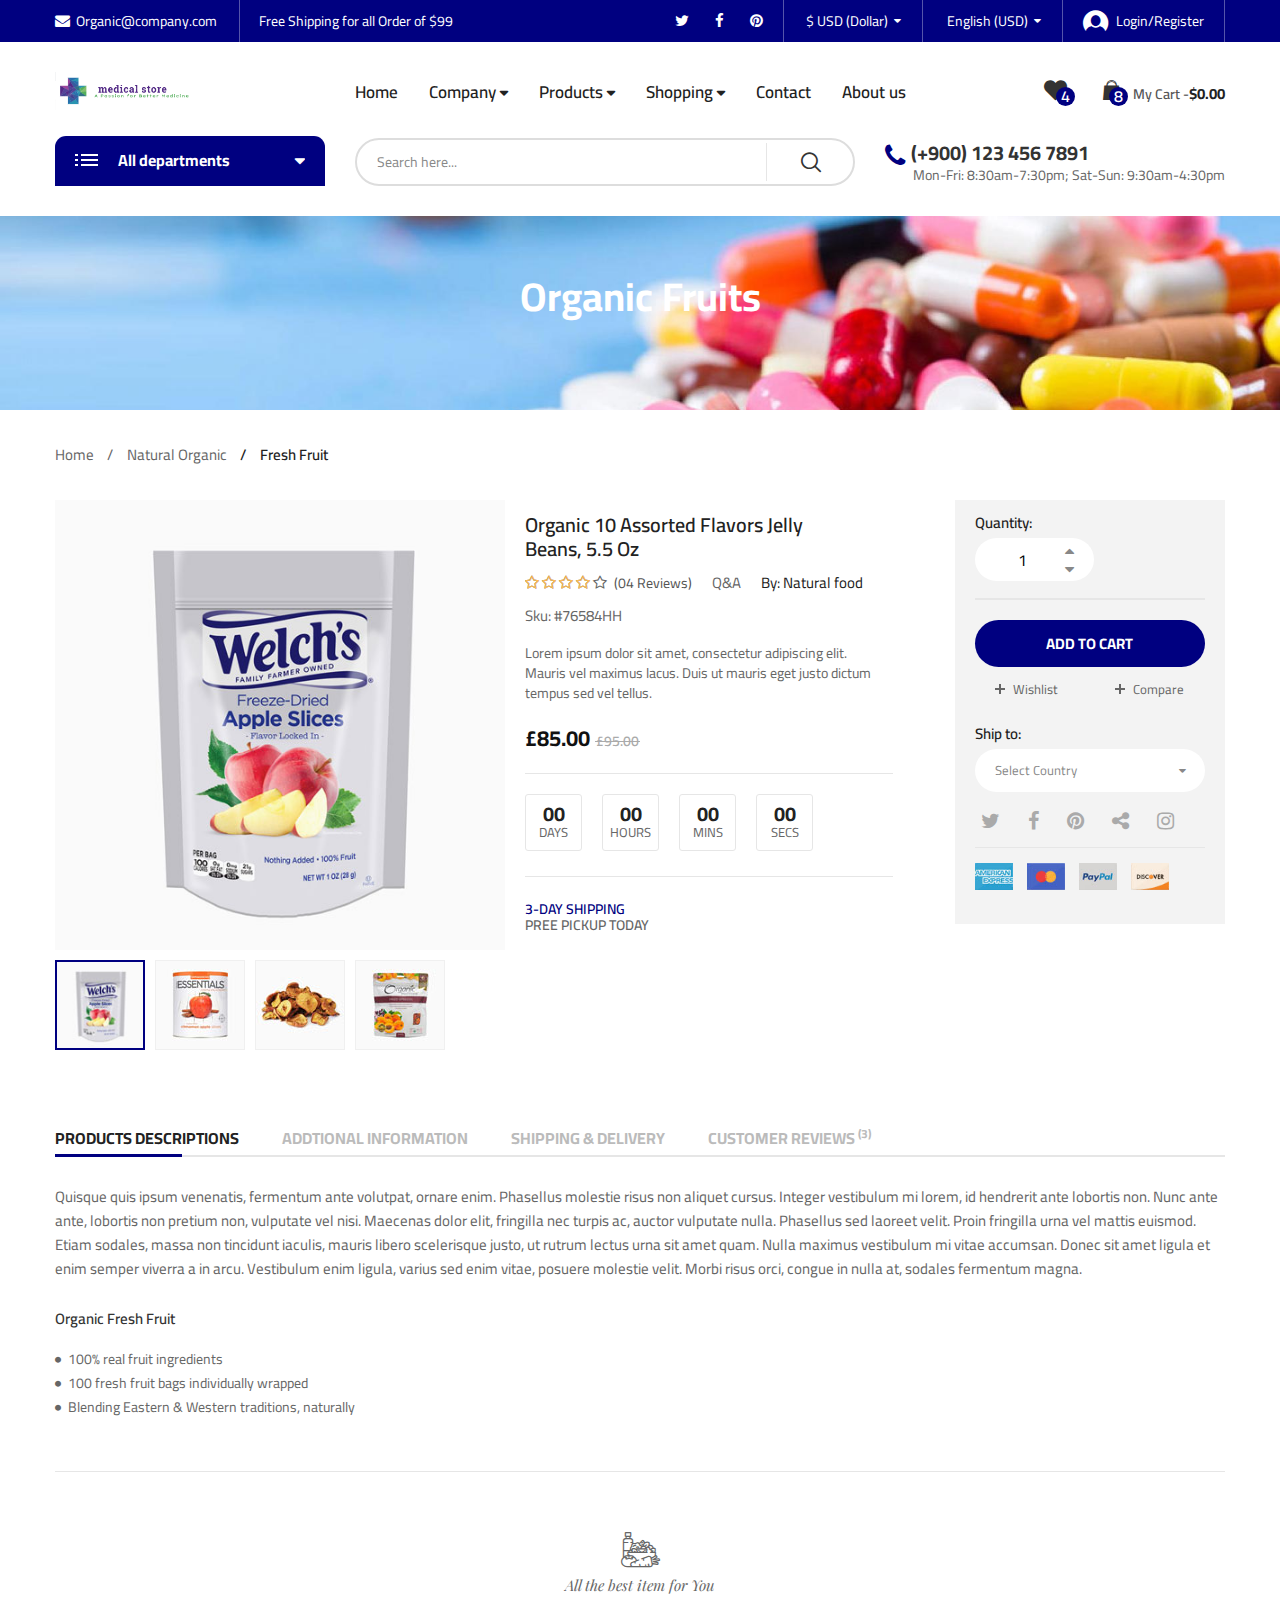
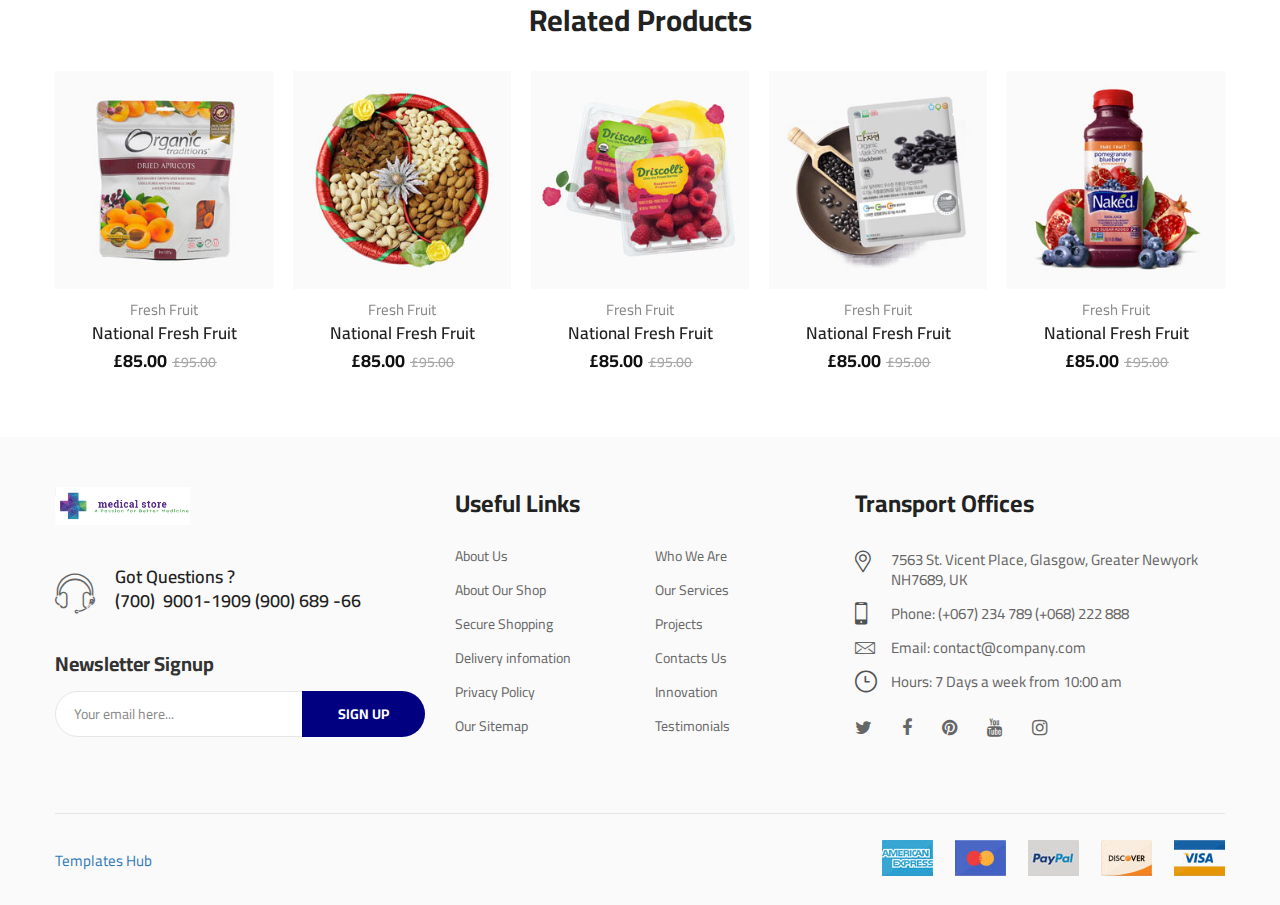
<file: single-product-onsale.html>
<!DOCTYPE html>
<html class="no-js" lang="en">

<head>
    <meta charset="utf-8">
    <meta http-equiv="X-UA-Compatible" content="IE=edge">
    <meta name="viewport" content="width=device-width, initial-scale=1">
    <title>Biolife - Organic Food</title>
    <link href="https://fonts.googleapis.com/css?family=Cairo:400,600,700&amp;display=swap" rel="stylesheet">
    <link href="https://fonts.googleapis.com/css?family=Poppins:600&amp;display=swap" rel="stylesheet">
    <link href="https://fonts.googleapis.com/css?family=Playfair+Display:400i,700i" rel="stylesheet">
    <link href="https://fonts.googleapis.com/css?family=Ubuntu&amp;display=swap" rel="stylesheet">
    <link rel="shortcut icon" type="image/x-icon" href="assets/images/favicon.png" />
    <link rel="stylesheet" href="assets/css/bootstrap.min.css">
    <link rel="stylesheet" href="assets/css/animate.min.css">
    <link rel="stylesheet" href="assets/css/font-awesome.min.css">
    <link rel="stylesheet" href="assets/css/nice-select.css">
    <link rel="stylesheet" href="assets/css/slick.min.css">
    <link rel="stylesheet" href="assets/css/style.css">
    <link rel="stylesheet" href="assets/css/main-color.css">
</head>
<body class="biolife-body">

    <!-- Preloader -->
    <div id="biof-loading">
        <div class="biof-loading-center">
            <div class="biof-loading-center-absolute">
                <div class="dot dot-one"></div>
                <div class="dot dot-two"></div>
                <div class="dot dot-three"></div>
            </div>
        </div>
    </div>

    <!-- HEADER -->
    <header id="header" class="header-area style-01 layout-03">
        <div class="header-top bg-main hidden-xs">
            <div class="container">
                <div class="top-bar left">
                    <ul class="horizontal-menu">
                        <li><a href="#"><i class="fa fa-envelope" aria-hidden="true"></i>Organic@company.com</a></li>
                        <li><a href="#">Free Shipping for all Order of $99</a></li>
                    </ul>
                </div>
                <div class="top-bar right">
                    <ul class="social-list">
                        <li><a href="#"><i class="fa fa-twitter" aria-hidden="true"></i></a></li>
                        <li><a href="#"><i class="fa fa-facebook" aria-hidden="true"></i></a></li>
                        <li><a href="#"><i class="fa fa-pinterest" aria-hidden="true"></i></a></li>
                    </ul>
                    <ul class="horizontal-menu">
                        <li class="horz-menu-item currency">
                            <select name="currency">
                                <option value="eur">€ EUR (Euro)</option>
                                <option value="usd" selected>$ USD (Dollar)</option>
                                <option value="usd">£ GBP (Pound)</option>
                                <option value="usd">¥ JPY (Yen)</option>
                            </select>
                        </li>
                        <li class="horz-menu-item lang">
                            <select name="language">
                                <option value="fr">French (EUR)</option>
                                <option value="en" selected>English (USD)</option>
                                <option value="ger">Germany (GBP)</option>
                                <option value="jp">Japan (JPY)</option>
                            </select>
                        </li>
                        <li><a href="login.html" class="login-link"><i class="biolife-icon icon-login"></i>Login/Register</a></li>
                    </ul>
                </div>
            </div>
        </div>
        <div class="header-middle biolife-sticky-object ">
            <div class="container">
                <div class="row">
                    <div class="col-lg-3 col-md-2 col-md-6 col-xs-6">
                        <a href="index.html" class="biolife-logo"><img src="assets/images/logo.png" alt="biolife logo" width="135" height="34"></a>
                    </div>
                    <div class="col-lg-6 col-md-7 hidden-sm hidden-xs">
                        <div class="primary-menu">
                        <ul class="menu biolife-menu clone-main-menu clone-primary-menu" id="primary-menu" data-menuname="main menu">
                            <li class="menu-item"><a href="index.html">Home</a></li>
                            <li class="menu-item menu-item-has-children has-child">
                                <a href="#" class="menu-name" data-title="Products">Company</a>
                                <ul class="sub-menu">
                                    
                                    <li class="menu-item menu-item-has-children has-child"><a href="#" class="menu-name" data-title="Eggs & other considerations">Gitz</a>
                                        <ul class="sub-menu">
                                            <li class="menu-item"><a href="category-grid.html">Skin products</a></li>
                                            <li class="menu-item"><a href="category-grid.html">Eye products</a></li>
                                            <li class="menu-item"><a href="category-grid.html">Hair products</a></li>
                                            <li class="menu-item"><a href="category-grid.html">Gastro products</a></li>
                                        </ul>
                                    </li>
                                    <li class="menu-item menu-item-has-children has-child"><a href="#" class="menu-name" data-title="Eggs & other considerations">Pharma</a>
                                        <ul class="sub-menu">
                                            <li class="menu-item"><a href="category-grid.html">Skin products</a></li>
                                            <li class="menu-item"><a href="category-grid.html">Eye products</a></li>
                                            <li class="menu-item"><a href="category-grid.html">Hair products</a></li>
                                            <li class="menu-item"><a href="category-grid.html">Gastro products</a></li>
                                        </ul>
                                    </li>
                                    <li class="menu-item menu-item-has-children has-child"><a href="#" class="menu-name" data-title="Eggs & other considerations">Abbot</a>
                                        <ul class="sub-menu">
                                            <li class="menu-item"><a href="category-grid.html">Skin products</a></li>
                                            <li class="menu-item"><a href="category-grid.html">Eye products</a></li>
                                            <li class="menu-item"><a href="category-grid.html">Hair products</a></li>
                                            <li class="menu-item"><a href="category-grid.html">Gastro products</a></li>
                                        </ul>
                                    </li> 
                                </ul>
                            </li>
                            <li class="menu-item menu-item-has-children has-child">
                                <a href="#" class="menu-name" data-title="Products">Products</a>
                                <ul class="sub-menu">
                                    <li class="menu-item"><a href="#">Skin Products</a></li>
                                    <li class="menu-item"><a href="#">Hair Products</a></li>
                                    <li class="menu-item"><a href="#">Eye Products</a></li>
                                    <li class="menu-item"><a href="#">Gastro Products</a></li>
                                    
                                </ul>
                            </li>
                            <li class="menu-item menu-item-has-children has-child">
                                <a href="#" class="menu-name" data-title="Products">Shopping</a>
                                <ul class="sub-menu">
                                    <li class="menu-item"><a href="shopping-cart.html">shopping-cart</a></li>
                                    <li class="menu-item"><a href="checkout.html">check-out</a></li>
                                    <li class="menu-item"><a href="404.html">404</a></li>
                                    
                                    
                                </ul>
                            </li>
                            
                            <li class="menu-item"><a href="contact.html">Contact</a></li>
                            <li class="menu-item"><a href="about-us.html">About us</a></li>
                        </ul>
                    </div>
                    </div>
                    <div class="col-lg-3 col-md-3 col-md-6 col-xs-6">
                        <div class="biolife-cart-info">
                            <div class="mobile-search">
                                <a href="javascript:void(0)" class="open-searchbox"><i class="biolife-icon icon-search"></i></a>
                                <div class="mobile-search-content">
                                    <form action="#" class="form-search" name="mobile-seacrh" method="get">
                                        <a href="#" class="btn-close"><span class="biolife-icon icon-close-menu"></span></a>
                                        <input type="text" name="s" class="input-text" value="" placeholder="Search here...">
                                        
                                        <button type="submit" class="btn-submit">go</button>
                                    </form>
                                </div>
                            </div>
                            <div class="wishlist-block hidden-sm hidden-xs">
                                <a href="#" class="link-to">
                                    <span class="icon-qty-combine">
                                        <i class="icon-heart-bold biolife-icon"></i>
                                        <span class="qty">4</span>
                                    </span>
                                </a>
                            </div>
                            <div class="minicart-block">
                                <div class="minicart-contain">
                                    <a href="javascript:void(0)" class="link-to">
                                            <span class="icon-qty-combine">
                                                <i class="icon-cart-mini biolife-icon"></i>
                                                <span class="qty">8</span>
                                            </span>
                                        <span class="title">My Cart -</span>
                                        <span class="sub-total">$0.00</span>
                                    </a>
                                    <div class="cart-content">
                                        <div class="cart-inner">
                                            <ul class="products">
                                                <li>
                                                    <div class="minicart-item">
                                                        <div class="thumb">
                                                            <a href="#"><img src="assets/images/img-3.png" width="90" height="90" alt="National Fresh"></a>
                                                        </div>
                                                        <div class="left-info">
                                                            <div class="product-title"><a href="#" class="product-name">Antibiotics capsules</a></div>
                                                            <div class="price">
                                                                <ins><span class="price-amount"><span class="currencySymbol">£</span>85.00</span></ins>
                                                                <del><span class="price-amount"><span class="currencySymbol">£</span>95.00</span></del>
                                                            </div>
                                                            <div class="qty">
                                                                <label for="cart[id123][qty]">Qty:</label>
                                                                <input type="number" class="input-qty" name="cart[id123][qty]" id="cart[id123][qty]" value="1" disabled>
                                                            </div>
                                                        </div>
                                                        <div class="action">
                                                            <a href="#" class="edit"><i class="fa fa-pencil" aria-hidden="true"></i></a>
                                                            <a href="#" class="remove"><i class="fa fa-trash-o" aria-hidden="true"></i></a>
                                                        </div>
                                                    </div>
                                                </li>
                                                <li>
                                                    <div class="minicart-item">
                                                        <div class="thumb">
                                                            <a href="#"><img src="assets/images/img-2.png" width="90" height="90" alt="National Fresh"></a>
                                                        </div>
                                                        <div class="left-info">
                                                            <div class="product-title"><a href="#" class="product-name">antiviral capsules</a></div>
                                                            <div class="price">
                                                                <ins><span class="price-amount"><span class="currencySymbol">£</span>85.00</span></ins>
                                                                <del><span class="price-amount"><span class="currencySymbol">£</span>95.00</span></del>
                                                            </div>
                                                            <div class="qty">
                                                                <label for="cart[id124][qty]">Qty:</label>
                                                                <input type="number" class="input-qty" name="cart[id124][qty]" id="cart[id124][qty]" value="1" disabled>
                                                            </div>
                                                        </div>
                                                        <div class="action">
                                                            <a href="#" class="edit"><i class="fa fa-pencil" aria-hidden="true"></i></a>
                                                            <a href="#" class="remove"><i class="fa fa-trash-o" aria-hidden="true"></i></a>
                                                        </div>
                                                    </div>
                                                </li>
                                                <li>
                                                    <div class="minicart-item">
                                                        <div class="thumb">
                                                            <a href="#"><img src="assets/images/img-1.png" width="90" height="90" alt="National Fresh"></a>
                                                        </div>
                                                        <div class="left-info">
                                                            <div class="product-title"><a href="#" class="product-name">Anitibiotics capsules</a></div>
                                                            <div class="price">
                                                                <ins><span class="price-amount"><span class="currencySymbol">£</span>85.00</span></ins>
                                                                <del><span class="price-amount"><span class="currencySymbol">£</span>95.00</span></del>
                                                            </div>
                                                            <div class="qty">
                                                                <label for="cart[id125][qty]">Qty:</label>
                                                                <input type="number" class="input-qty" name="cart[id125][qty]" id="cart[id125][qty]" value="1" disabled>
                                                            </div>
                                                        </div>
                                                        <div class="action">
                                                            <a href="#" class="edit"><i class="fa fa-pencil" aria-hidden="true"></i></a>
                                                            <a href="#" class="remove"><i class="fa fa-trash-o" aria-hidden="true"></i></a>
                                                        </div>
                                                    </div>
                                                </li>
                                                <li>
                                                    <div class="minicart-item">
                                                        <div class="thumb">
                                                            <a href="#"><img src="assets/images/img-4.png" width="90" height="90" alt="National Fresh"></a>
                                                        </div>
                                                        <div class="left-info">
                                                            <div class="product-title"><a href="#" class="product-name">Antivirals capsules</a></div>
                                                            <div class="price">
                                                                <ins><span class="price-amount"><span class="currencySymbol">£</span>85.00</span></ins>
                                                                <del><span class="price-amount"><span class="currencySymbol">£</span>95.00</span></del>
                                                            </div>
                                                            <div class="qty">
                                                                <label for="cart[id126][qty]">Qty:</label>
                                                                <input type="number" class="input-qty" name="cart[id126][qty]" id="cart[id126][qty]" value="1" disabled>
                                                            </div>
                                                        </div>
                                                        <div class="action">
                                                            <a href="#" class="edit"><i class="fa fa-pencil" aria-hidden="true"></i></a>
                                                            <a href="#" class="remove"><i class="fa fa-trash-o" aria-hidden="true"></i></a>
                                                        </div>
                                                    </div>
                                                </li>
                                                <li>
                                                    <div class="minicart-item">
                                                        <div class="thumb">
                                                            <a href="#"><img src="assets/images/img-3.png" width="90" height="90" alt="National Fresh"></a>
                                                        </div>
                                                        <div class="left-info">
                                                            <div class="product-title"><a href="#" class="product-name">Antivirals capsules</a></div>
                                                            <div class="price">
                                                                <ins><span class="price-amount"><span class="currencySymbol">£</span>85.00</span></ins>
                                                                <del><span class="price-amount"><span class="currencySymbol">£</span>95.00</span></del>
                                                            </div>
                                                            <div class="qty">
                                                                <label for="cart[id127][qty]">Qty:</label>
                                                                <input type="number" class="input-qty" name="cart[id127][qty]" id="cart[id127][qty]" value="1" disabled>
                                                            </div>
                                                        </div>
                                                        <div class="action">
                                                            <a href="#" class="edit"><i class="fa fa-pencil" aria-hidden="true"></i></a>
                                                            <a href="#" class="remove"><i class="fa fa-trash-o" aria-hidden="true"></i></a>
                                                        </div>
                                                    </div>
                                                </li>
                                            </ul>
                                            <p class="btn-control">
                                                <a href="shopping-cart.html" class="btn view-cart">view cart</a>
                                                <a href="checkout.html" class="btn">checkout</a>
                                            </p>
                                        </div>
                                    </div>
                                </div>
                            </div>
                            <div class="mobile-menu-toggle">
                                <a class="btn-toggle" data-object="open-mobile-menu" href="javascript:void(0)">
                                    <span></span>
                                    <span></span>
                                    <span></span>
                                </a>
                            </div>
                        </div>
                    </div>
                </div>
            </div>
        </div>
        <div class="header-bottom hidden-sm hidden-xs">
            <div class="container">
                <div class="row">
                    <div class="col-lg-3 col-md-4">
                        <div class="vertical-menu vertical-category-block">
                            <div class="block-title">
                                <span class="menu-icon">
                                    <span class="line-1"></span>
                                    <span class="line-2"></span>
                                    <span class="line-3"></span>
                                </span>
                                <span class="menu-title">All departments</span>
                                <span class="angle" data-tgleclass="fa fa-caret-down"><i class="fa fa-caret-up" aria-hidden="true"></i></span>
                            </div>
                            <div class="wrap-menu">
                                <ul class="menu clone-main-menu">
                                    <li class="menu-item menu-item-has-children has-megamenu">
                                        <a href="#" class="menu-name" data-title="Fruit & Nut Gifts"><i class="fas fasss fa-tablets"></i>Skin</a>
                                        <div class="wrap-megamenu lg-width-900 md-width-640">
                                            <div class="mega-content">
                                                <div class="row">
                                                    <div class="col-lg-3 col-md-4 col-sm-12 xs-margin-bottom-25 md-margin-bottom-0">
                                                        <div class="wrap-custom-menu vertical-menu">
                                                            <h4 class="menu-title">Pharma</h4>
                                                            <ul class="menu">
                                                                <li><a href="#">Fruit & Nut Gifts</a></li>
                                                                <li><a href="#">Mixed Fruits</a></li>
                                                                <li><a href="#">Oranges</a></li>
                                                               
                                                                
                                                            </ul>
                                                        </div>
                                                    </div>
                                                    <div class="col-lg-3 col-md-4 col-sm-12 xs-margin-bottom-25 md-margin-bottom-0">
                                                        <div class="wrap-custom-menu vertical-menu">
                                                            <h4 class="menu-title">Pharma</h4>
                                                            <ul class="menu">
                                                                <li><a href="#">Fruit & Nut Gifts</a></li>
                                                                <li><a href="#">Mixed Fruits</a></li>
                                                                <li><a href="#">Oranges</a></li>
                                                               
                                                                
                                                            </ul>
                                                        </div>
                                                    </div>
                                                    <div class="col-lg-3 col-md-4 col-sm-12 xs-margin-bottom-25 md-margin-bottom-3">
                                                        <div class="wrap-custom-menu vertical-menu">
                                                            <h4 class="menu-title">Pharma</h4>
                                                            <ul class="menu">
                                                                <li><a href="#">Fruit & Nut Gifts</a></li>
                                                                <li><a href="#">Mixed Fruits</a></li>
                                                                <li><a href="#">Oranges</a></li>
                                                               
                                                                
                                                            </ul>
                                                        </div>
                                                    </div>
                                                    <div class="col-lg-3 col-md-4 col-sm-12 lg-padding-left-23 xs-margin-bottom-25 md-margin-bottom-0">
                                                        <div class="wrap-custom-menu vertical-menu">
                                                            <h4 class="menu-title">Gits</h4>
                                                            <ul class="menu">
                                                                <li><a href="#">Non-Dairy Coffee Creamers</a></li>
                                                                <li><a href="#">Coffee Creamers</a></li>
                                                                <li><a href="#">Mayonnaise</a></li>
                                                                
                                                            </ul>
                                                        </div>
                                                    </div>
                                                   
                                                </div>
                                             
                                            </div>
                                        </div>
                                    </li>
                                    <li class="menu-item menu-item-has-children has-megamenu">
                                        <a href="#" class="menu-name" data-title="Fruit & Nut Gifts"><i class="fas fasss fa-tablets"></i>Hair</a>
                                        <div class="wrap-megamenu lg-width-900 md-width-640">
                                            <div class="mega-content">
                                                <div class="row">
                                                    <div class="col-lg-3 col-md-4 col-sm-12 xs-margin-bottom-25 md-margin-bottom-0">
                                                        <div class="wrap-custom-menu vertical-menu">
                                                            <h4 class="menu-title">Pharma</h4>
                                                            <ul class="menu">
                                                                <li><a href="#">Fruit & Nut Gifts</a></li>
                                                                <li><a href="#">Mixed Fruits</a></li>
                                                                <li><a href="#">Oranges</a></li>
                                                               
                                                                
                                                            </ul>
                                                        </div>
                                                    </div>
                                                    <div class="col-lg-3 col-md-4 col-sm-12 xs-margin-bottom-25 md-margin-bottom-0">
                                                        <div class="wrap-custom-menu vertical-menu">
                                                            <h4 class="menu-title">Wyeth</h4>
                                                            <ul class="menu">
                                                                <li><a href="#">Fruit & Nut Gifts</a></li>
                                                                <li><a href="#">Mixed Fruits</a></li>
                                                                <li><a href="#">Oranges</a></li>
                                                               
                                                                
                                                            </ul>
                                                        </div>
                                                    </div>
                                                    <div class="col-lg-3 col-md-4 col-sm-12 xs-margin-bottom-25 md-margin-bottom-3">
                                                        <div class="wrap-custom-menu vertical-menu">
                                                            <h4 class="menu-title">Abbot</h4>
                                                            <ul class="menu">
                                                                <li><a href="#">Fruit & Nut Gifts</a></li>
                                                                <li><a href="#">Mixed Fruits</a></li>
                                                                <li><a href="#">Oranges</a></li>
                                                               
                                                                
                                                            </ul>
                                                        </div>
                                                    </div>
                                                    <div class="col-lg-3 col-md-4 col-sm-12 lg-padding-left-23 xs-margin-bottom-25 md-margin-bottom-0">
                                                        <div class="wrap-custom-menu vertical-menu">
                                                            <h4 class="menu-title">Gitz</h4>
                                                            <ul class="menu">
                                                                <li><a href="#">Non-Dairy Coffee Creamers</a></li>
                                                                <li><a href="#">Coffee Creamers</a></li>
                                                                <li><a href="#">Mayonnaise</a></li>
                                                                
                                                            </ul>
                                                        </div>
                                                    </div>
                                                   
                                                </div>
                                             
                                            </div>
                                        </div>
                                    </li>
                                    <li class="menu-item menu-item-has-children has-megamenu">
                                        <a href="#" class="menu-name" data-title="Fruit & Nut Gifts"><i class="fas fasss fa-tablets"></i>Eye</a>
                                        <div class="wrap-megamenu lg-width-900 md-width-640">
                                            <div class="mega-content">
                                                <div class="row">
                                                    <div class="col-lg-3 col-md-4 col-sm-12 xs-margin-bottom-25 md-margin-bottom-0">
                                                        <div class="wrap-custom-menu vertical-menu">
                                                            <h4 class="menu-title">Pharma</h4>
                                                            <ul class="menu">
                                                                <li><a href="#">Fruit & Nut Gifts</a></li>
                                                                <li><a href="#">Mixed Fruits</a></li>
                                                                <li><a href="#">Oranges</a></li>
                                                               
                                                                
                                                            </ul>
                                                        </div>
                                                    </div>
                                                   
                                                    <div class="col-lg-3 col-md-4 col-sm-12 xs-margin-bottom-25 md-margin-bottom-3">
                                                        <div class="wrap-custom-menu vertical-menu">
                                                            <h4 class="menu-title">Bayer</h4>
                                                            <ul class="menu">
                                                                <li><a href="#">Fruit & Nut Gifts</a></li>
                                                                <li><a href="#">Mixed Fruits</a></li>
                                                                <li><a href="#">Oranges</a></li>
                                                               
                                                                
                                                            </ul>
                                                        </div>
                                                    </div>
                                                    <div class="col-lg-3 col-md-4 col-sm-12 xs-margin-bottom-25 md-margin-bottom-0">
                                                        <div class="wrap-custom-menu vertical-menu">
                                                            <h4 class="menu-title">Abbot</h4>
                                                            <ul class="menu">
                                                                <li><a href="#">Fruit & Nut Gifts</a></li>
                                                                <li><a href="#">Mixed Fruits</a></li>
                                                                <li><a href="#">Oranges</a></li>
                                                               
                                                                
                                                            </ul>
                                                        </div>
                                                    </div>
                                                    <div class="col-lg-3 col-md-4 col-sm-12 lg-padding-left-23 xs-margin-bottom-25 md-margin-bottom-0">
                                                        <div class="wrap-custom-menu vertical-menu">
                                                            <h4 class="menu-title">Gitz</h4>
                                                            <ul class="menu">
                                                                <li><a href="#">Non-Dairy Coffee Creamers</a></li>
                                                                <li><a href="#">Coffee Creamers</a></li>
                                                                <li><a href="#">Mayonnaise</a></li>
                                                                
                                                            </ul>
                                                        </div>
                                                    </div>
                                                   
                                                </div>
                                             
                                            </div>
                                        </div>
                                    </li>

                                    <li class="menu-item menu-item-has-children has-megamenu">
                                        <a href="#" class="menu-name" data-title="Fruit & Nut Gifts"><i class="fas fasss fa-tablets"></i>gastro</a>
                                        <div class="wrap-megamenu lg-width-900 md-width-640">
                                            <div class="mega-content">
                                                <div class="row">
                                                    <div class="col-lg-3 col-md-4 col-sm-12 xs-margin-bottom-25 md-margin-bottom-0">
                                                        <div class="wrap-custom-menu vertical-menu">
                                                            <h4 class="menu-title">Pharma</h4>
                                                            <ul class="menu">
                                                                <li><a href="#">Fruit & Nut Gifts</a></li>
                                                                <li><a href="#">Mixed Fruits</a></li>
                                                                <li><a href="#">Oranges</a></li>
                                                               
                                                                
                                                            </ul>
                                                        </div>
                                                    </div>
                                                    <div class="col-lg-3 col-md-4 col-sm-12 lg-padding-left-23 xs-margin-bottom-25 md-margin-bottom-0">
                                                        <div class="wrap-custom-menu vertical-menu">
                                                            <h4 class="menu-title">Gitz</h4>
                                                            <ul class="menu">
                                                                <li><a href="#">Non-Dairy Coffee Creamers</a></li>
                                                                <li><a href="#">Coffee Creamers</a></li>
                                                                <li><a href="#">Mayonnaise</a></li>
                                                                
                                                            </ul>
                                                        </div>
                                                    </div>
                                                    <div class="col-lg-3 col-md-4 col-sm-12 lg-padding-left-23 xs-margin-bottom-25 md-margin-bottom-0">
                                                        <div class="wrap-custom-menu vertical-menu">
                                                            <h4 class="menu-title">Bayer</h4>
                                                            <ul class="menu">
                                                                <li><a href="#">Non-Dairy Coffee Creamers</a></li>
                                                                <li><a href="#">Coffee Creamers</a></li>
                                                                <li><a href="#">Mayonnaise</a></li>
                                                                
                                                            </ul>
                                                        </div>
                                                    </div>
                                                    <div class="col-lg-3 col-md-4 col-sm-12 lg-padding-left-23 xs-margin-bottom-25 md-margin-bottom-3">
                                                        <div class="wrap-custom-menu vertical-menu">
                                                            <h4 class="menu-title">Abbot</h4>
                                                            <ul class="menu">
                                                                <li><a href="#">Non-Dairy Coffee Creamers</a></li>
                                                                <li><a href="#">Coffee Creamers</a></li>
                                                                <li><a href="#">Mayonnaise</a></li>
                                                                
                                                            </ul>
                                                        </div>
                                                    </div>
                                                   
                                                </div>
                                             
                                            </div>
                                        </div>
                                    </li>
                                    <li class="menu-item menu-item-has-children has-megamenu">
                                        <a href="#" class="menu-name" data-title="Fruit & Nut Gifts"><i class="fas fasss fa-tablets"></i>Heart</a>
                                        <div class="wrap-megamenu lg-width-900 md-width-640">
                                            <div class="mega-content">
                                                <div class="row">
                                                    <div class="col-lg-3 col-md-4 col-sm-12 xs-margin-bottom-25 md-margin-bottom-3">
                                                        <div class="wrap-custom-menu vertical-menu">
                                                            <h4 class="menu-title">Pharma</h4>
                                                            <ul class="menu">
                                                                <li><a href="#">Fruit & Nut Gifts</a></li>
                                                                <li><a href="#">Mixed Fruits</a></li>
                                                                <li><a href="#">Oranges</a></li>
                                                               
                                                                
                                                            </ul>
                                                        </div>
                                                    </div>
                                                    <div class="col-lg-3 col-md-4 col-sm-12 lg-padding-left-23 xs-margin-bottom-25 md-margin-bottom-0">
                                                        <div class="wrap-custom-menu vertical-menu">
                                                            <h4 class="menu-title">Gits</h4>
                                                            <ul class="menu">
                                                                <li><a href="#">Non-Dairy Coffee Creamers</a></li>
                                                                <li><a href="#">Coffee Creamers</a></li>
                                                                <li><a href="#">Mayonnaise</a></li>
                                                                
                                                            </ul>
                                                        </div>
                                                    </div>
                                                    <div class="col-lg-3 col-md-4 col-sm-12 lg-padding-left-23 xs-margin-bottom-25 md-margin-bottom-0">
                                                        <div class="wrap-custom-menu vertical-menu">
                                                            <h4 class="menu-title">Abbot</h4>
                                                            <ul class="menu">
                                                                <li><a href="#">Non-Dairy Coffee Creamers</a></li>
                                                                <li><a href="#">Coffee Creamers</a></li>
                                                                <li><a href="#">Mayonnaise</a></li>
                                                                
                                                            </ul>
                                                        </div>
                                                    </div>
                                                    <div class="col-lg-3 col-md-4 col-sm-12 lg-padding-left-23 xs-margin-bottom-25 md-margin-bottom-0">
                                                        <div class="wrap-custom-menu vertical-menu">
                                                            <h4 class="menu-title">Bayer</h4>
                                                            <ul class="menu">
                                                                <li><a href="#">Non-Dairy Coffee Creamers</a></li>
                                                                <li><a href="#">Coffee Creamers</a></li>
                                                                <li><a href="#">Mayonnaise</a></li>
                                                                
                                                            </ul>
                                                        </div>
                                                    </div>
                                                   
                                                </div>
                                             
                                            </div>
                                        </div>
                                    </li>
                                    <li class="menu-item menu-item-has-children has-megamenu">
                                        <a href="#" class="menu-name" data-title="Fruit & Nut Gifts"><i class="fas fasss fa-tablets"></i>Kidney</a>
                                        <div class="wrap-megamenu lg-width-900 md-width-640">
                                            <div class="mega-content">
                                                <div class="row">
                                                    <div class="col-lg-3 col-md-4 col-sm-12 xs-margin-bottom-25 md-margin-bottom-3">
                                                        <div class="wrap-custom-menu vertical-menu">
                                                            <h4 class="menu-title">Pharma</h4>
                                                            <ul class="menu">
                                                                <li><a href="#">Fruit & Nut Gifts</a></li>
                                                                <li><a href="#">Mixed Fruits</a></li>
                                                                <li><a href="#">Oranges</a></li>
                                                               
                                                                
                                                            </ul>
                                                        </div>
                                                    </div>
                                                    <div class="col-lg-3 col-md-4 col-sm-12 lg-padding-left-23 xs-margin-bottom-25 md-margin-bottom-0">
                                                        <div class="wrap-custom-menu vertical-menu">
                                                            <h4 class="menu-title">Abbot</h4>
                                                            <ul class="menu">
                                                                <li><a href="#">Non-Dairy Coffee Creamers</a></li>
                                                                <li><a href="#">Coffee Creamers</a></li>
                                                                <li><a href="#">Mayonnaise</a></li>
                                                                
                                                            </ul>
                                                        </div>
                                                    </div>
                                                    <div class="col-lg-3 col-md-4 col-sm-12 lg-padding-left-23 xs-margin-bottom-25 md-margin-bottom-0">
                                                        <div class="wrap-custom-menu vertical-menu">
                                                            <h4 class="menu-title">Gitz</h4>
                                                            <ul class="menu">
                                                                <li><a href="#">Non-Dairy Coffee Creamers</a></li>
                                                                <li><a href="#">Coffee Creamers</a></li>
                                                                <li><a href="#">Mayonnaise</a></li>
                                                                
                                                            </ul>
                                                        </div>
                                                    </div>
                                                    <div class="col-lg-3 col-md-4 col-sm-12 lg-padding-left-23 xs-margin-bottom-25 md-margin-bottom-0">
                                                        <div class="wrap-custom-menu vertical-menu">
                                                            <h4 class="menu-title">Searle</h4>
                                                            <ul class="menu">
                                                                <li><a href="#">Non-Dairy Coffee Creamers</a></li>
                                                                <li><a href="#">Coffee Creamers</a></li>
                                                                <li><a href="#">Mayonnaise</a></li>
                                                                
                                                            </ul>
                                                        </div>
                                                    </div>
                                                   
                                                </div>
                                             
                                            </div>
                                        </div>
                                    </li>
                                    
                                </ul>
                            </div>
                        </div>
                    </div>
                    <div class="col-lg-9 col-md-8 padding-top-2px">
                        <div class="header-search-bar layout-01">
                            <form action="#" class="form-search" name="desktop-seacrh" method="get">
                                <input type="text" name="s" class="input-text" value="" placeholder="Search here...">
                                
                                <button type="submit" class="btn-submit"><i class="biolife-icon icon-search"></i></button>
                            </form>
                        </div>
                        <div class="live-info">
                            <p class="telephone"><i class="fa fa-phone" aria-hidden="true"></i><b class="phone-number">(+900) 123 456 7891</b></p>
                            <p class="working-time">Mon-Fri: 8:30am-7:30pm; Sat-Sun: 9:30am-4:30pm</p>
                        </div>
                    </div>
                </div>
            </div>
        </div>
    </header>

    <!--Hero Section-->
    <div class="hero-section hero-background">
        <h1 class="page-title">Organic Fruits</h1>
    </div>

    <!--Navigation section-->
    <div class="container">
        <nav class="biolife-nav">
            <ul>
                <li class="nav-item"><a href="index.html" class="permal-link">Home</a></li>
                <li class="nav-item"><a href="#" class="permal-link">Natural Organic</a></li>
                <li class="nav-item"><span class="current-page">Fresh Fruit</span></li>
            </ul>
        </nav>
    </div>

    <div class="page-contain single-product">
        <div class="container">

            <!-- Main content -->
            <div id="main-content" class="main-content">
                
                <!-- summary info -->
                <div class="sumary-product single-layout">
                    <div class="media">
                        <ul class="biolife-carousel slider-for" data-slick='{"arrows":false,"dots":false,"slidesMargin":30,"slidesToShow":1,"slidesToScroll":1,"fade":true,"asNavFor":".slider-nav"}'>
                            <li><img src="assets/images/details-product/p05.jpg" alt="" width="500" height="500"></li>
                            <li><img src="assets/images/details-product/p04.jpg" alt="" width="500" height="500"></li>
                            <li><img src="assets/images/details-product/p06.jpg" alt="" width="500" height="500"></li>
                            <li><img src="assets/images/details-product/p07.jpg" alt="" width="500" height="500"></li>
                            <li><img src="assets/images/details-product/p08.jpg" alt="" width="500" height="500"></li>
                        </ul>
                        <ul class="biolife-carousel slider-nav" data-slick='{"arrows":false,"dots":false,"centerMode":false,"focusOnSelect":true,"slidesMargin":10,"slidesToShow":4,"slidesToScroll":1,"asNavFor":".slider-for"}'>
                            <li><img src="assets/images/details-product/thumb_p05.jpg" alt="" width="88" height="88"></li>
                            <li><img src="assets/images/details-product/thumb_p04.jpg" alt="" width="88" height="88"></li>
                            <li><img src="assets/images/details-product/thumb_p06.jpg" alt="" width="88" height="88"></li>
                            <li><img src="assets/images/details-product/thumb_p07.jpg" alt="" width="88" height="88"></li>
                            <li><img src="assets/images/details-product/thumb_p08.jpg" alt="" width="88" height="88"></li>
                        </ul>
                    </div>
                    <div class="product-attribute">
                        <h3 class="title">Organic 10 Assorted Flavors Jelly Beans, 5.5 Oz</h3>
                        <div class="rating">
                            <p class="star-rating"><span class="width-80percent"></span></p>
                            <span class="review-count">(04 Reviews)</span>
                            <span class="qa-text">Q&A</span>
                            <b class="category">By: Natural food</b>
                        </div>
                        <span class="sku">Sku: #76584HH</span>
                        <p class="excerpt">Lorem ipsum dolor sit amet, consectetur adipiscing elit. Mauris vel maximus lacus. Duis ut mauris eget justo dictum tempus sed vel tellus.</p>
                        <div class="price">
                            <ins><span class="price-amount"><span class="currencySymbol">£</span>85.00</span></ins>
                            <del><span class="price-amount"><span class="currencySymbol">£</span>95.00</span></del>
                        </div>
                        <div class="biolife-countdown" data-datetime="2020/02/18 00:00:00"></div>
                        <div class="shipping-info">
                            <p class="shipping-day">3-Day Shipping</p>
                            <p class="for-today">Pree Pickup Today</p>
                        </div>
                    </div>
                    <div class="action-form">
                        <div class="quantity-box">
                            <span class="title">Quantity:</span>
                            <div class="qty-input">
                                <input type="text" name="qty12554" value="1" data-max_value="20" data-min_value="1" data-step="1">
                                <a href="#" class="qty-btn btn-up"><i class="fa fa-caret-up" aria-hidden="true"></i></a>
                                <a href="#" class="qty-btn btn-down"><i class="fa fa-caret-down" aria-hidden="true"></i></a>
                            </div>
                        </div>
                        <div class="buttons">
                            <a href="#" class="btn add-to-cart-btn">add to cart</a>
                            <p class="pull-row">
                                <a href="#" class="btn wishlist-btn">wishlist</a>
                                <a href="#" class="btn compare-btn">compare</a>
                            </p>
                        </div>
                        <div class="location-shipping-to">
                            <span class="title">Ship to:</span>
                            <select name="shipping_to" class="country">
                                <option value="-1">Select Country</option>
                                <option value="america">America</option>
                                <option value="france">France</option>
                                <option value="germany">Germany</option>
                                <option value="japan">Japan</option>
                            </select>
                        </div>
                        <div class="social-media">
                            <ul class="social-list">
                                <li><a href="#" class="social-link"><i class="fa fa-twitter" aria-hidden="true"></i></a></li>
                                <li><a href="#" class="social-link"><i class="fa fa-facebook" aria-hidden="true"></i></a></li>
                                <li><a href="#" class="social-link"><i class="fa fa-pinterest" aria-hidden="true"></i></a></li>
                                <li><a href="#" class="social-link"><i class="fa fa-share-alt" aria-hidden="true"></i></a></li>
                                <li><a href="#" class="social-link"><i class="fa fa-instagram" aria-hidden="true"></i></a></li>
                            </ul>
                        </div>
                        <div class="acepted-payment-methods">
                            <ul class="payment-methods">
                                <li><img src="assets/images/card1.jpg" alt="" width="51" height="36"></li>
                                <li><img src="assets/images/card2.jpg" alt="" width="51" height="36"></li>
                                <li><img src="assets/images/card3.jpg" alt="" width="51" height="36"></li>
                                <li><img src="assets/images/card4.jpg" alt="" width="51" height="36"></li>
                            </ul>
                        </div>
                    </div>
                </div>

                <!-- Tab info -->
                <div class="product-tabs single-layout biolife-tab-contain">
                    <div class="tab-head">
                        <ul class="tabs">
                            <li class="tab-element active"><a href="#tab_1st" class="tab-link">Products Descriptions</a></li>
                            <li class="tab-element" ><a href="#tab_2nd" class="tab-link">Addtional information</a></li>
                            <li class="tab-element" ><a href="#tab_3rd" class="tab-link">Shipping & Delivery</a></li>
                            <li class="tab-element" ><a href="#tab_4th" class="tab-link">Customer Reviews <sup>(3)</sup></a></li>
                        </ul>
                    </div>
                    <div class="tab-content">
                        <div id="tab_1st" class="tab-contain desc-tab active">
                            <p class="desc">Quisque quis ipsum venenatis, fermentum ante volutpat, ornare enim. Phasellus molestie risus non aliquet cursus. Integer vestibulum mi lorem, id hendrerit ante lobortis non. Nunc ante ante, lobortis non pretium non, vulputate vel nisi. Maecenas dolor elit, fringilla nec turpis ac, auctor vulputate nulla. Phasellus sed laoreet velit.
                                Proin fringilla urna vel mattis euismod. Etiam sodales, massa non tincidunt iaculis, mauris libero scelerisque justo, ut rutrum lectus urna sit amet quam. Nulla maximus vestibulum mi vitae accumsan. Donec sit amet ligula et enim semper viverra a in arcu. Vestibulum enim ligula, varius sed enim vitae, posuere molestie velit. Morbi risus orci, congue in nulla at, sodales fermentum magna.</p>
                            <div class="desc-expand">
                                <span class="title">Organic Fresh Fruit</span>
                                <ul class="list">
                                    <li>100% real fruit ingredients</li>
                                    <li>100 fresh fruit bags individually wrapped</li>
                                    <li>Blending Eastern & Western traditions, naturally</li>
                                </ul>
                            </div>
                        </div>
                        <div id="tab_2nd" class="tab-contain addtional-info-tab">
                            <table class="tbl_attributes">
                                <tbody>
                                <tr>
                                    <th>Color</th>
                                    <td><p>Black, Blue, Purple, Red, Yellow</p></td>
                                </tr>
                                <tr>
                                    <th>Size</th>
                                    <td><p>S, M, L</p></td>
                                </tr>
                                </tbody>
                            </table>
                        </div>
                        <div id="tab_3rd" class="tab-contain shipping-delivery-tab">
                            <div class="accodition-tab biolife-accodition">
                                <ul class="tabs">
                                    <li class="tab-item">
                                        <span class="title btn-expand">How long will it take to receive my order?</span>
                                        <div class="content">
                                            <p>Orders placed before 3pm eastern time will normally be processed and shipped by the following business day. For orders received after 3pm, they will generally be processed and shipped on the second business day. For example if you place your order after 3pm on Monday the order will ship on Wednesday. Business days do not include Saturday and Sunday and all Holidays. Please allow additional processing time if you order is placed on a weekend or holiday. Once an order is processed, speed of delivery will be determined as follows based on the shipping mode selected:</p>
                                            <div class="desc-expand">
                                                <span class="title">Shipping mode</span>
                                                <ul class="list">
                                                    <li>Standard (in transit 3-5 business days)</li>
                                                    <li>Priority (in transit 2-3 business days)</li>
                                                    <li>Express (in transit 1-2 business days)</li>
                                                    <li>Gift Card Orders are shipped via USPS First Class Mail. First Class mail will be delivered within 8 business days</li>
                                                </ul>
                                            </div>
                                        </div>
                                    </li>
                                    <li class="tab-item">
                                        <span class="title btn-expand">How is the shipping cost calculated?</span>
                                        <div class="content">
                                            <p>You will pay a shipping rate based on the weight and size of the order. Large or heavy items may include an oversized handling fee. Total shipping fees are shown in your shopping cart. Please refer to the following shipping table:</p>
                                            <p>Note: Shipping weight calculated in cart may differ from weights listed on product pages due to size and actual weight of the item.</p>
                                        </div>
                                    </li>
                                    <li class="tab-item">
                                        <span class="title btn-expand">Why Didn’t My Order Qualify for FREE shipping?</span>
                                        <div class="content">
                                            <p>We do not deliver to P.O. boxes or military (APO, FPO, PSC) boxes. We deliver to all 50 states plus Puerto Rico. Certain items may be excluded for delivery to Puerto Rico. This will be indicated on the product page.</p>
                                        </div>
                                    </li>
                                    <li class="tab-item">
                                        <span class="title btn-expand">Shipping Restrictions?</span>
                                        <div class="content">
                                            <p>We do not deliver to P.O. boxes or military (APO, FPO, PSC) boxes. We deliver to all 50 states plus Puerto Rico. Certain items may be excluded for delivery to Puerto Rico. This will be indicated on the product page.</p>
                                        </div>
                                    </li>
                                    <li class="tab-item">
                                        <span class="title btn-expand">Undeliverable Packages?</span>
                                        <div class="content">
                                            <p>Occasionally packages are returned to us as undeliverable by the carrier. When the carrier returns an undeliverable package to us, we will cancel the order and refund the purchase price less the shipping charges. Here are a few reasons packages may be returned to us as undeliverable:</p>
                                        </div>
                                    </li>
                                </ul>
                            </div>
                        </div>
                        <div id="tab_4th" class="tab-contain review-tab">
                            <div class="container">
                                <div class="row">
                                    <div class="col-lg-5 col-md-5 col-sm-6 col-xs-12">
                                        <div class="rating-info">
                                            <p class="index"><strong class="rating">4.4</strong>out of 5</p>
                                            <div class="rating"><p class="star-rating"><span class="width-80percent"></span></p></div>
                                            <p class="see-all">See all 68 reviews</p>
                                            <ul class="options">
                                                <li>
                                                    <div class="detail-for">
                                                        <span class="option-name">5stars</span>
                                                        <span class="progres">
                                                            <span class="line-100percent"><span class="percent width-90percent"></span></span>
                                                        </span>
                                                        <span class="number">90</span>
                                                    </div>
                                                </li>
                                                <li>
                                                    <div class="detail-for">
                                                        <span class="option-name">4stars</span>
                                                        <span class="progres">
                                                            <span class="line-100percent"><span class="percent width-30percent"></span></span>
                                                        </span>
                                                        <span class="number">30</span>
                                                    </div>
                                                </li>
                                                <li>
                                                    <div class="detail-for">
                                                        <span class="option-name">3stars</span>
                                                        <span class="progres">
                                                            <span class="line-100percent"><span class="percent width-40percent"></span></span>
                                                        </span>
                                                        <span class="number">40</span>
                                                    </div>
                                                </li>
                                                <li>
                                                    <div class="detail-for">
                                                        <span class="option-name">2stars</span>
                                                        <span class="progres">
                                                            <span class="line-100percent"><span class="percent width-20percent"></span></span>
                                                        </span>
                                                        <span class="number">20</span>
                                                    </div>
                                                </li>
                                                <li>
                                                    <div class="detail-for">
                                                        <span class="option-name">1star</span>
                                                        <span class="progres">
                                                            <span class="line-100percent"><span class="percent width-10percent"></span></span>
                                                        </span>
                                                        <span class="number">10</span>
                                                    </div>
                                                </li>
                                            </ul>
                                        </div>
                                    </div>
                                    <div class="col-lg-7 col-md-7 col-sm-6 col-xs-12">
                                        <div class="review-form-wrapper">
                                            <span class="title">Submit your review</span>
                                            <form action="#" name="frm-review" method="post">
                                                <div class="comment-form-rating">
                                                    <label>1. Your rating of this products:</label>
                                                    <p class="stars">
                                                        <span>
                                                            <a class="btn-rating" data-value="star-1" href="#"><i class="fa fa-star-o" aria-hidden="true"></i></a>
                                                            <a class="btn-rating" data-value="star-2" href="#"><i class="fa fa-star-o" aria-hidden="true"></i></a>
                                                            <a class="btn-rating" data-value="star-3" href="#"><i class="fa fa-star-o" aria-hidden="true"></i></a>
                                                            <a class="btn-rating" data-value="star-4" href="#"><i class="fa fa-star-o" aria-hidden="true"></i></a>
                                                            <a class="btn-rating" data-value="star-5" href="#"><i class="fa fa-star-o" aria-hidden="true"></i></a>
                                                        </span>
                                                    </p>
                                                </div>
                                                <p class="form-row wide-half">
                                                    <input type="text" name="name" value="" placeholder="Your name">
                                                </p>
                                                <p class="form-row wide-half">
                                                    <input type="email" name="email" value="" placeholder="Email address">
                                                </p>
                                                <p class="form-row">
                                                    <textarea name="comment" id="txt-comment" cols="30" rows="10" placeholder="Write your review here..."></textarea>
                                                </p>
                                                <p class="form-row">
                                                    <button type="submit" name="submit">submit review</button>
                                                </p>
                                            </form>
                                        </div>
                                    </div>
                                </div>
                                <div id="comments">
                                    <ol class="commentlist">
                                        <li class="review">
                                            <div class="comment-container">
                                                <div class="row">
                                                    <div class="comment-content col-lg-8 col-md-9 col-sm-8 col-xs-12">
                                                        <p class="comment-in"><span class="post-name">Quality is our way of life</span><span class="post-date">01/04/2018</span></p>
                                                        <div class="rating"><p class="star-rating"><span class="width-80percent"></span></p></div>
                                                        <p class="author">by: <b>Shop organic</b></p>
                                                        <p class="comment-text">There are few things in life that please people more than the succulence of quality fresh fruit and vegetables.  At Fresh Fruits we work to deliver the world’s freshest, choicest, and juiciest produce to discerning customers across the UAE and GCC.</p>
                                                    </div>
                                                    <div class="comment-review-form col-lg-3 col-lg-offset-1 col-md-3 col-sm-4 col-xs-12">
                                                        <span class="title">Was this review helpful?</span>
                                                        <ul class="actions">
                                                            <li><a href="#" class="btn-act like" data-type="like"><i class="fa fa-thumbs-up" aria-hidden="true"></i>Yes (100)</a></li>
                                                            <li><a href="#" class="btn-act hate" data-type="dislike"><i class="fa fa-thumbs-down" aria-hidden="true"></i>No (20)</a></li>
                                                            <li><a href="#" class="btn-act report" data-type="dislike"><i class="fa fa-flag" aria-hidden="true"></i>Report</a></li>
                                                        </ul>
                                                    </div>
                                                </div>
                                            </div>
                                        </li>
                                        <li class="review">
                                            <div class="comment-container">
                                                <div class="row">
                                                    <div class="comment-content col-lg-8 col-md-9 col-sm-8 col-xs-12">
                                                        <p class="comment-in"><span class="post-name">Quality is our way of life</span><span class="post-date">01/04/2018</span></p>
                                                        <div class="rating"><p class="star-rating"><span class="width-80percent"></span></p></div>
                                                        <p class="author">by: <b>Shop organic</b></p>
                                                        <p class="comment-text">There are few things in life that please people more than the succulence of quality fresh fruit and vegetables.  At Fresh Fruits we work to deliver the world’s freshest, choicest, and juiciest produce to discerning customers across the UAE and GCC.</p>
                                                    </div>
                                                    <div class="comment-review-form col-lg-3 col-lg-offset-1 col-md-3 col-sm-4 col-xs-12">
                                                        <span class="title">Was this review helpful?</span>
                                                        <ul class="actions">
                                                            <li><a href="#" class="btn-act like" data-type="like"><i class="fa fa-thumbs-up" aria-hidden="true"></i>Yes (100)</a></li>
                                                            <li><a href="#" class="btn-act hate" data-type="dislike"><i class="fa fa-thumbs-down" aria-hidden="true"></i>No (20)</a></li>
                                                            <li><a href="#" class="btn-act report" data-type="dislike"><i class="fa fa-flag" aria-hidden="true"></i>Report</a></li>
                                                        </ul>
                                                    </div>
                                                </div>
                                            </div>
                                        </li>
                                        <li class="review">
                                            <div class="comment-container">
                                                <div class="row">
                                                    <div class="comment-content col-lg-8 col-md-9 col-sm-8 col-xs-12">
                                                        <p class="comment-in"><span class="post-name">Quality is our way of life</span><span class="post-date">01/04/2018</span></p>
                                                        <div class="rating"><p class="star-rating"><span class="width-80percent"></span></p></div>
                                                        <p class="author">by: <b>Shop organic</b></p>
                                                        <p class="comment-text">There are few things in life that please people more than the succulence of quality fresh fruit and vegetables.  At Fresh Fruits we work to deliver the world’s freshest, choicest, and juiciest produce to discerning customers across the UAE and GCC.</p>
                                                    </div>
                                                    <div class="comment-review-form col-lg-3 col-lg-offset-1 col-md-3 col-sm-4 col-xs-12">
                                                        <span class="title">Was this review helpful?</span>
                                                        <ul class="actions">
                                                            <li><a href="#" class="btn-act like" data-type="like"><i class="fa fa-thumbs-up" aria-hidden="true"></i>Yes (100)</a></li>
                                                            <li><a href="#" class="btn-act hate" data-type="dislike"><i class="fa fa-thumbs-down" aria-hidden="true"></i>No (20)</a></li>
                                                            <li><a href="#" class="btn-act report" data-type="dislike"><i class="fa fa-flag" aria-hidden="true"></i>Report</a></li>
                                                        </ul>
                                                    </div>
                                                </div>
                                            </div>
                                        </li>
                                    </ol>
                                    <div class="biolife-panigations-block version-2">
                                        <ul class="panigation-contain">
                                            <li><span class="current-page">1</span></li>
                                            <li><a href="#" class="link-page">2</a></li>
                                            <li><a href="#" class="link-page">3</a></li>
                                            <li><span class="sep">....</span></li>
                                            <li><a href="#" class="link-page">20</a></li>
                                            <li><a href="#" class="link-page next"><i class="fa fa-angle-right" aria-hidden="true"></i></a></li>
                                        </ul>
                                        <div class="result-count">
                                            <p class="txt-count"><b>1-5</b> of <b>126</b> reviews</p>
                                            <a href="#" class="link-to">See all<i class="fa fa-caret-right" aria-hidden="true"></i></a>
                                        </div>
                                    </div>
                                </div>
                            </div>
                        </div>
                    </div>
                </div>

                <!-- related products -->
                <div class="product-related-box single-layout">
                    <div class="biolife-title-box lg-margin-bottom-26px-im">
                        <span class="biolife-icon icon-organic"></span>
                        <span class="subtitle">All the best item for You</span>
                        <h3 class="main-title">Related Products</h3>
                    </div>
                    <ul class="products-list biolife-carousel nav-center-02 nav-none-on-mobile" data-slick='{"rows":1,"arrows":true,"dots":false,"infinite":false,"speed":400,"slidesMargin":0,"slidesToShow":5, "responsive":[{"breakpoint":1200, "settings":{ "slidesToShow": 4}},{"breakpoint":992, "settings":{ "slidesToShow": 3, "slidesMargin":20 }},{"breakpoint":768, "settings":{ "slidesToShow": 2, "slidesMargin":10}}]}'>

                        <li class="product-item">
                            <div class="contain-product layout-default">
                                <div class="product-thumb">
                                    <a href="#" class="link-to-product">
                                        <img src="assets/images/products/p-13.jpg" alt="dd" width="270" height="270" class="product-thumnail">
                                    </a>
                                </div>
                                <div class="info">
                                    <b class="categories">Fresh Fruit</b>
                                    <h4 class="product-title"><a href="#" class="pr-name">National Fresh Fruit</a></h4>
                                    <div class="price">
                                        <ins><span class="price-amount"><span class="currencySymbol">£</span>85.00</span></ins>
                                        <del><span class="price-amount"><span class="currencySymbol">£</span>95.00</span></del>
                                    </div>
                                    <div class="slide-down-box">
                                        <p class="message">All products are carefully selected to ensure food safety.</p>
                                        <div class="buttons">
                                            <a href="#" class="btn wishlist-btn"><i class="fa fa-heart" aria-hidden="true"></i></a>
                                            <a href="#" class="btn add-to-cart-btn"><i class="fa fa-cart-arrow-down" aria-hidden="true"></i>add to cart</a>
                                            <a href="#" class="btn compare-btn"><i class="fa fa-random" aria-hidden="true"></i></a>
                                        </div>
                                    </div>
                                </div>
                            </div>
                        </li>
                        <li class="product-item">
                            <div class="contain-product layout-default">
                                <div class="product-thumb">
                                    <a href="#" class="link-to-product">
                                        <img src="assets/images/products/p-14.jpg" alt="dd" width="270" height="270" class="product-thumnail">
                                    </a>
                                </div>
                                <div class="info">
                                    <b class="categories">Fresh Fruit</b>
                                    <h4 class="product-title"><a href="#" class="pr-name">National Fresh Fruit</a></h4>
                                    <div class="price">
                                        <ins><span class="price-amount"><span class="currencySymbol">£</span>85.00</span></ins>
                                        <del><span class="price-amount"><span class="currencySymbol">£</span>95.00</span></del>
                                    </div>
                                    <div class="slide-down-box">
                                        <p class="message">All products are carefully selected to ensure food safety.</p>
                                        <div class="buttons">
                                            <a href="#" class="btn wishlist-btn"><i class="fa fa-heart" aria-hidden="true"></i></a>
                                            <a href="#" class="btn add-to-cart-btn"><i class="fa fa-cart-arrow-down" aria-hidden="true"></i>add to cart</a>
                                            <a href="#" class="btn compare-btn"><i class="fa fa-random" aria-hidden="true"></i></a>
                                        </div>
                                    </div>
                                </div>
                            </div>
                        </li>
                        <li class="product-item">
                            <div class="contain-product layout-default">
                                <div class="product-thumb">
                                    <a href="#" class="link-to-product">
                                        <img src="assets/images/products/p-15.jpg" alt="dd" width="270" height="270" class="product-thumnail">
                                    </a>
                                </div>
                                <div class="info">
                                    <b class="categories">Fresh Fruit</b>
                                    <h4 class="product-title"><a href="#" class="pr-name">National Fresh Fruit</a></h4>
                                    <div class="price">
                                        <ins><span class="price-amount"><span class="currencySymbol">£</span>85.00</span></ins>
                                        <del><span class="price-amount"><span class="currencySymbol">£</span>95.00</span></del>
                                    </div>
                                    <div class="slide-down-box">
                                        <p class="message">All products are carefully selected to ensure food safety.</p>
                                        <div class="buttons">
                                            <a href="#" class="btn wishlist-btn"><i class="fa fa-heart" aria-hidden="true"></i></a>
                                            <a href="#" class="btn add-to-cart-btn"><i class="fa fa-cart-arrow-down" aria-hidden="true"></i>add to cart</a>
                                            <a href="#" class="btn compare-btn"><i class="fa fa-random" aria-hidden="true"></i></a>
                                        </div>
                                    </div>
                                </div>
                            </div>
                        </li>
                        <li class="product-item">
                            <div class="contain-product layout-default">
                                <div class="product-thumb">
                                    <a href="#" class="link-to-product">
                                        <img src="assets/images/products/p-10.jpg" alt="dd" width="270" height="270" class="product-thumnail">
                                    </a>
                                </div>
                                <div class="info">
                                    <b class="categories">Fresh Fruit</b>
                                    <h4 class="product-title"><a href="#" class="pr-name">National Fresh Fruit</a></h4>
                                    <div class="price">
                                        <ins><span class="price-amount"><span class="currencySymbol">£</span>85.00</span></ins>
                                        <del><span class="price-amount"><span class="currencySymbol">£</span>95.00</span></del>
                                    </div>
                                    <div class="slide-down-box">
                                        <p class="message">All products are carefully selected to ensure food safety.</p>
                                        <div class="buttons">
                                            <a href="#" class="btn wishlist-btn"><i class="fa fa-heart" aria-hidden="true"></i></a>
                                            <a href="#" class="btn add-to-cart-btn"><i class="fa fa-cart-arrow-down" aria-hidden="true"></i>add to cart</a>
                                            <a href="#" class="btn compare-btn"><i class="fa fa-random" aria-hidden="true"></i></a>
                                        </div>
                                    </div>
                                </div>
                            </div>
                        </li>
                        <li class="product-item">
                            <div class="contain-product layout-default">
                                <div class="product-thumb">
                                    <a href="#" class="link-to-product">
                                        <img src="assets/images/products/p-08.jpg" alt="dd" width="270" height="270" class="product-thumnail">
                                    </a>
                                </div>
                                <div class="info">
                                    <b class="categories">Fresh Fruit</b>
                                    <h4 class="product-title"><a href="#" class="pr-name">National Fresh Fruit</a></h4>
                                    <div class="price">
                                        <ins><span class="price-amount"><span class="currencySymbol">£</span>85.00</span></ins>
                                        <del><span class="price-amount"><span class="currencySymbol">£</span>95.00</span></del>
                                    </div>
                                    <div class="slide-down-box">
                                        <p class="message">All products are carefully selected to ensure food safety.</p>
                                        <div class="buttons">
                                            <a href="#" class="btn wishlist-btn"><i class="fa fa-heart" aria-hidden="true"></i></a>
                                            <a href="#" class="btn add-to-cart-btn"><i class="fa fa-cart-arrow-down" aria-hidden="true"></i>add to cart</a>
                                            <a href="#" class="btn compare-btn"><i class="fa fa-random" aria-hidden="true"></i></a>
                                        </div>
                                    </div>
                                </div>
                            </div>
                        </li>
                        <li class="product-item">
                            <div class="contain-product layout-default">
                                <div class="product-thumb">
                                    <a href="#" class="link-to-product">
                                        <img src="assets/images/products/p-21.jpg" alt="dd" width="270" height="270" class="product-thumnail">
                                    </a>
                                </div>
                                <div class="info">
                                    <b class="categories">Fresh Fruit</b>
                                    <h4 class="product-title"><a href="#" class="pr-name">National Fresh Fruit</a></h4>
                                    <div class="price">
                                        <ins><span class="price-amount"><span class="currencySymbol">£</span>85.00</span></ins>
                                        <del><span class="price-amount"><span class="currencySymbol">£</span>95.00</span></del>
                                    </div>
                                    <div class="slide-down-box">
                                        <p class="message">All products are carefully selected to ensure food safety.</p>
                                        <div class="buttons">
                                            <a href="#" class="btn wishlist-btn"><i class="fa fa-heart" aria-hidden="true"></i></a>
                                            <a href="#" class="btn add-to-cart-btn"><i class="fa fa-cart-arrow-down" aria-hidden="true"></i>add to cart</a>
                                            <a href="#" class="btn compare-btn"><i class="fa fa-random" aria-hidden="true"></i></a>
                                        </div>
                                    </div>
                                </div>
                            </div>
                        </li>
                        <li class="product-item">
                            <div class="contain-product layout-default">
                                <div class="product-thumb">
                                    <a href="#" class="link-to-product">
                                        <img src="assets/images/products/p-18.jpg" alt="dd" width="270" height="270" class="product-thumnail">
                                    </a>
                                </div>
                                <div class="info">
                                    <b class="categories">Fresh Fruit</b>
                                    <h4 class="product-title"><a href="#" class="pr-name">National Fresh Fruit</a></h4>
                                    <div class="price">
                                        <ins><span class="price-amount"><span class="currencySymbol">£</span>85.00</span></ins>
                                        <del><span class="price-amount"><span class="currencySymbol">£</span>95.00</span></del>
                                    </div>
                                    <div class="slide-down-box">
                                        <p class="message">All products are carefully selected to ensure food safety.</p>
                                        <div class="buttons">
                                            <a href="#" class="btn wishlist-btn"><i class="fa fa-heart" aria-hidden="true"></i></a>
                                            <a href="#" class="btn add-to-cart-btn"><i class="fa fa-cart-arrow-down" aria-hidden="true"></i>add to cart</a>
                                            <a href="#" class="btn compare-btn"><i class="fa fa-random" aria-hidden="true"></i></a>
                                        </div>
                                    </div>
                                </div>
                            </div>
                        </li>

                    </ul>
                </div>
                
            </div>
        </div>
    </div>

    <!-- FOOTER -->
    <footer id="footer" class="footer layout-03">
        <div class="footer-content background-footer-03">
            <div class="container">
                <div class="row">
                    <div class="col-lg-4 col-md-4 col-sm-9">
                        <section class="footer-item">
                            <a href="#" class="logo footer-logo"><img src="assets/images/logo.png" alt="biolife logo" width="135" height="34"></a>
                            <div class="footer-phone-info">
                                <i class="biolife-icon icon-head-phone"></i>
                                <p class="r-info">
                                    <span>Got Questions ?</span>
                                    <span>(700)  9001-1909  (900) 689 -66</span>
                                </p>
                            </div>
                            <div class="newsletter-block layout-01">
                                <h4 class="title">Newsletter Signup</h4>
                                <div class="form-content">
                                    <form action="#" name="new-letter-foter">
                                        <input type="email" class="input-text email" value="" placeholder="Your email here...">
                                        <button type="submit" class="bnt-submit" name="ok">Sign up</button>
                                    </form>
                                </div>
                            </div>
                        </section>
                    </div>
                    <div class="col-lg-4 col-md-4 col-sm-6 md-margin-top-5px sm-margin-top-50px xs-margin-top-40px">
                        <section class="footer-item">
                            <h3 class="section-title">Useful Links</h3>
                            <div class="row">
                                <div class="col-lg-6 col-sm-6 col-xs-6">
                                    <div class="wrap-custom-menu vertical-menu-2">
                                        <ul class="menu">
                                            <li><a href="#">About Us</a></li>
                                            <li><a href="#">About Our Shop</a></li>
                                            <li><a href="#">Secure Shopping</a></li>
                                            <li><a href="#">Delivery infomation</a></li>
                                            <li><a href="#">Privacy Policy</a></li>
                                            <li><a href="#">Our Sitemap</a></li>
                                        </ul>
                                    </div>
                                </div>
                                <div class="col-lg-6 col-sm-6 col-xs-6">
                                    <div class="wrap-custom-menu vertical-menu-2">
                                        <ul class="menu">
                                            <li><a href="#">Who We Are</a></li>
                                            <li><a href="#">Our Services</a></li>
                                            <li><a href="#">Projects</a></li>
                                            <li><a href="#">Contacts Us</a></li>
                                            <li><a href="#">Innovation</a></li>
                                            <li><a href="#">Testimonials</a></li>
                                        </ul>
                                    </div>
                                </div>
                            </div>
                        </section>
                    </div>
                    <div class="col-lg-4 col-md-4 col-sm-6 md-margin-top-5px sm-margin-top-50px xs-margin-top-40px">
                        <section class="footer-item">
                            <h3 class="section-title">Transport Offices</h3>
                            <div class="contact-info-block footer-layout xs-padding-top-10px">
                                <ul class="contact-lines">
                                    <li>
                                        <p class="info-item">
                                            <i class="biolife-icon icon-location"></i>
                                            <b class="desc">7563 St. Vicent Place, Glasgow, Greater Newyork NH7689, UK </b>
                                        </p>
                                    </li>
                                    <li>
                                        <p class="info-item">
                                            <i class="biolife-icon icon-phone"></i>
                                            <b class="desc">Phone: (+067) 234 789  (+068) 222 888</b>
                                        </p>
                                    </li>
                                    <li>
                                        <p class="info-item">
                                            <i class="biolife-icon icon-letter"></i>
                                            <b class="desc">Email:  contact@company.com</b>
                                        </p>
                                    </li>
                                    <li>
                                        <p class="info-item">
                                            <i class="biolife-icon icon-clock"></i>
                                            <b class="desc">Hours: 7 Days a week from 10:00 am</b>
                                        </p>
                                    </li>
                                </ul>
                            </div>
                            <div class="biolife-social inline">
                                <ul class="socials">
                                    <li><a href="#" title="twitter" class="socail-btn"><i class="fa fa-twitter" aria-hidden="true"></i></a></li>
                                    <li><a href="#" title="facebook" class="socail-btn"><i class="fa fa-facebook" aria-hidden="true"></i></a></li>
                                    <li><a href="#" title="pinterest" class="socail-btn"><i class="fa fa-pinterest" aria-hidden="true"></i></a></li>
                                    <li><a href="#" title="youtube" class="socail-btn"><i class="fa fa-youtube" aria-hidden="true"></i></a></li>
                                    <li><a href="#" title="instagram" class="socail-btn"><i class="fa fa-instagram" aria-hidden="true"></i></a></li>
                                </ul>
                            </div>
                        </section>
                    </div>
                </div>
                <div class="row">
                    <div class="col-xs-12">
                        <div class="separator sm-margin-top-70px xs-margin-top-40px"></div>
                    </div>
                    <div class="col-lg-6 col-sm-6 col-xs-12">
                        <div class="copy-right-text"><p><a href="templateshub.net">Templates Hub</a></p></div>
                    </div>
                    <div class="col-lg-6 col-sm-6 col-xs-12">
                        <div class="payment-methods">
                            <ul>
                                <li><a href="#" class="payment-link"><img src="assets/images/card1.jpg" width="51" height="36" alt=""></a></li>
                                <li><a href="#" class="payment-link"><img src="assets/images/card2.jpg" width="51" height="36" alt=""></a></li>
                                <li><a href="#" class="payment-link"><img src="assets/images/card3.jpg" width="51" height="36" alt=""></a></li>
                                <li><a href="#" class="payment-link"><img src="assets/images/card4.jpg" width="51" height="36" alt=""></a></li>
                                <li><a href="#" class="payment-link"><img src="assets/images/card5.jpg" width="51" height="36" alt=""></a></li>
                            </ul>
                        </div>
                    </div>
                </div>
            </div>
        </div>
    </footer>

    <!--Footer For Mobile-->
    <div class="mobile-footer">
        <div class="mobile-footer-inner">
            <div class="mobile-block block-menu-main">
                <a class="menu-bar menu-toggle btn-toggle" data-object="open-mobile-menu" href="javascript:void(0)">
                    <span class="fa fa-bars"></span>
                    <span class="text">Menu</span>
                </a>
            </div>
            <div class="mobile-block block-sidebar">
                <a class="menu-bar filter-toggle btn-toggle" data-object="open-mobile-filter" href="javascript:void(0)">
                    <i class="fa fa-sliders" aria-hidden="true"></i>
                    <span class="text">Sidebar</span>
                </a>
            </div>
            <div class="mobile-block block-minicart">
                <a class="link-to-cart" href="#">
                    <span class="fa fa-shopping-bag" aria-hidden="true"></span>
                    <span class="text">Cart</span>
                </a>
            </div>
            <div class="mobile-block block-global">
                <a class="menu-bar myaccount-toggle btn-toggle" data-object="global-panel-opened" href="javascript:void(0)">
                    <span class="fa fa-globe"></span>
                    <span class="text">Global</span>
                </a>
            </div>
        </div>
    </div>

    <div class="mobile-block-global">
        <div class="biolife-mobile-panels">
            <span class="biolife-current-panel-title">Global</span>
            <a class="biolife-close-btn" data-object="global-panel-opened" href="#">&times;</a>
        </div>
        <div class="block-global-contain">
            <div class="glb-item my-account">
                <b class="title">My Account</b>
                <ul class="list">
                    <li class="list-item"><a href="#">Login/register</a></li>
                    <li class="list-item"><a href="#">Wishlist <span class="index">(8)</span></a></li>
                    <li class="list-item"><a href="#">Checkout</a></li>
                </ul>
            </div>
            <div class="glb-item currency">
                <b class="title">Currency</b>
                <ul class="list">
                    <li class="list-item"><a href="#">€ EUR (Euro)</a></li>
                    <li class="list-item"><a href="#">$ USD (Dollar)</a></li>
                    <li class="list-item"><a href="#">£ GBP (Pound)</a></li>
                    <li class="list-item"><a href="#">¥ JPY (Yen)</a></li>
                </ul>
            </div>
            <div class="glb-item languages">
                <b class="title">Language</b>
                <ul class="list inline">
                    <li class="list-item"><a href="#"><img src="assets/images/languages/us.jpg" alt="flag" width="24" height="18"></a></li>
                    <li class="list-item"><a href="#"><img src="assets/images/languages/fr.jpg" alt="flag" width="24" height="18"></a></li>
                    <li class="list-item"><a href="#"><img src="assets/images/languages/ger.jpg" alt="flag" width="24" height="18"></a></li>
                    <li class="list-item"><a href="#"><img src="assets/images/languages/jap.jpg" alt="flag" width="24" height="18"></a></li>
                </ul>
            </div>
        </div>
    </div>

    <!-- Scroll Top Button -->
    <a class="btn-scroll-top"><i class="biolife-icon icon-left-arrow"></i></a>

    <script src="assets/js/jquery-3.4.1.min.js"></script>
    <script src="assets/js/bootstrap.min.js"></script>
    <script src="assets/js/jquery.countdown.min.js"></script>
    <script src="assets/js/jquery.nice-select.min.js"></script>
    <script src="assets/js/jquery.nicescroll.min.js"></script>
    <script src="assets/js/slick.min.js"></script>
    <script src="assets/js/biolife.framework.js"></script>
    <script src="assets/js/functions.js"></script>
</body>

</html>
</file>
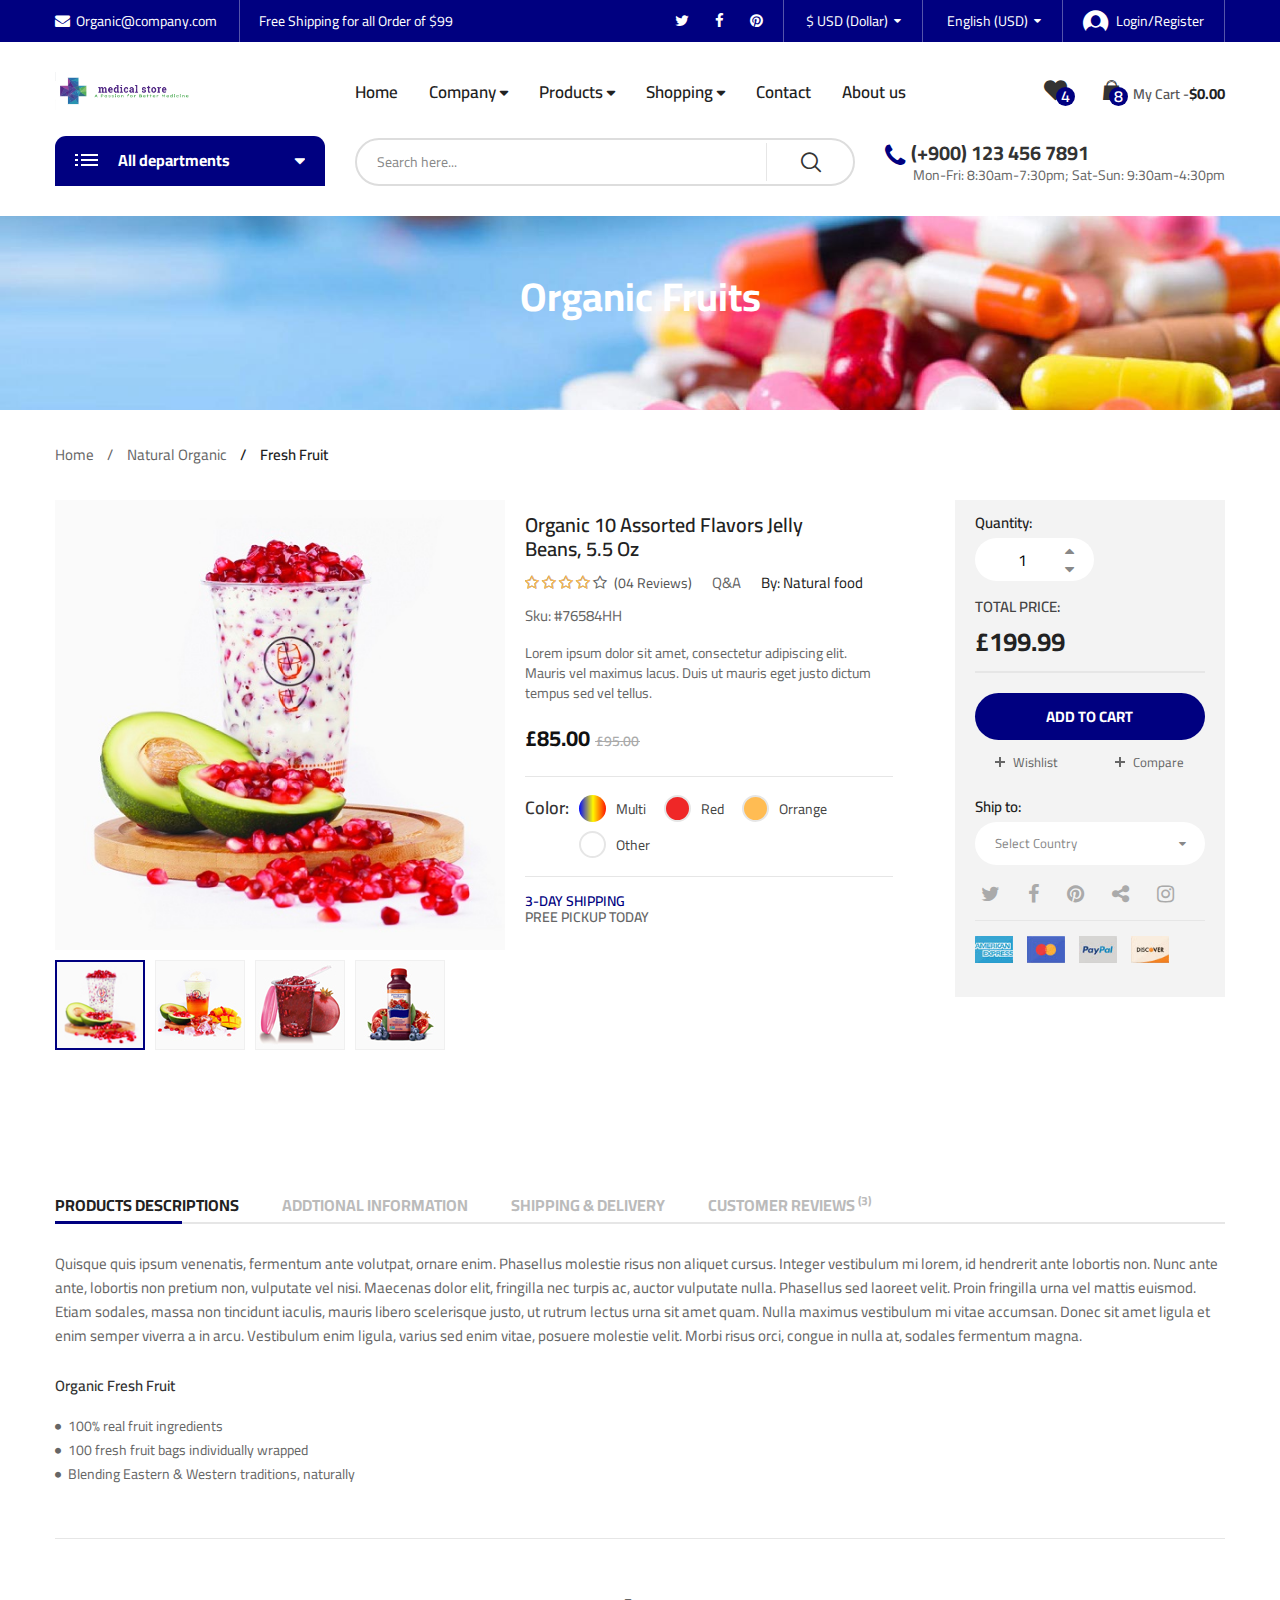
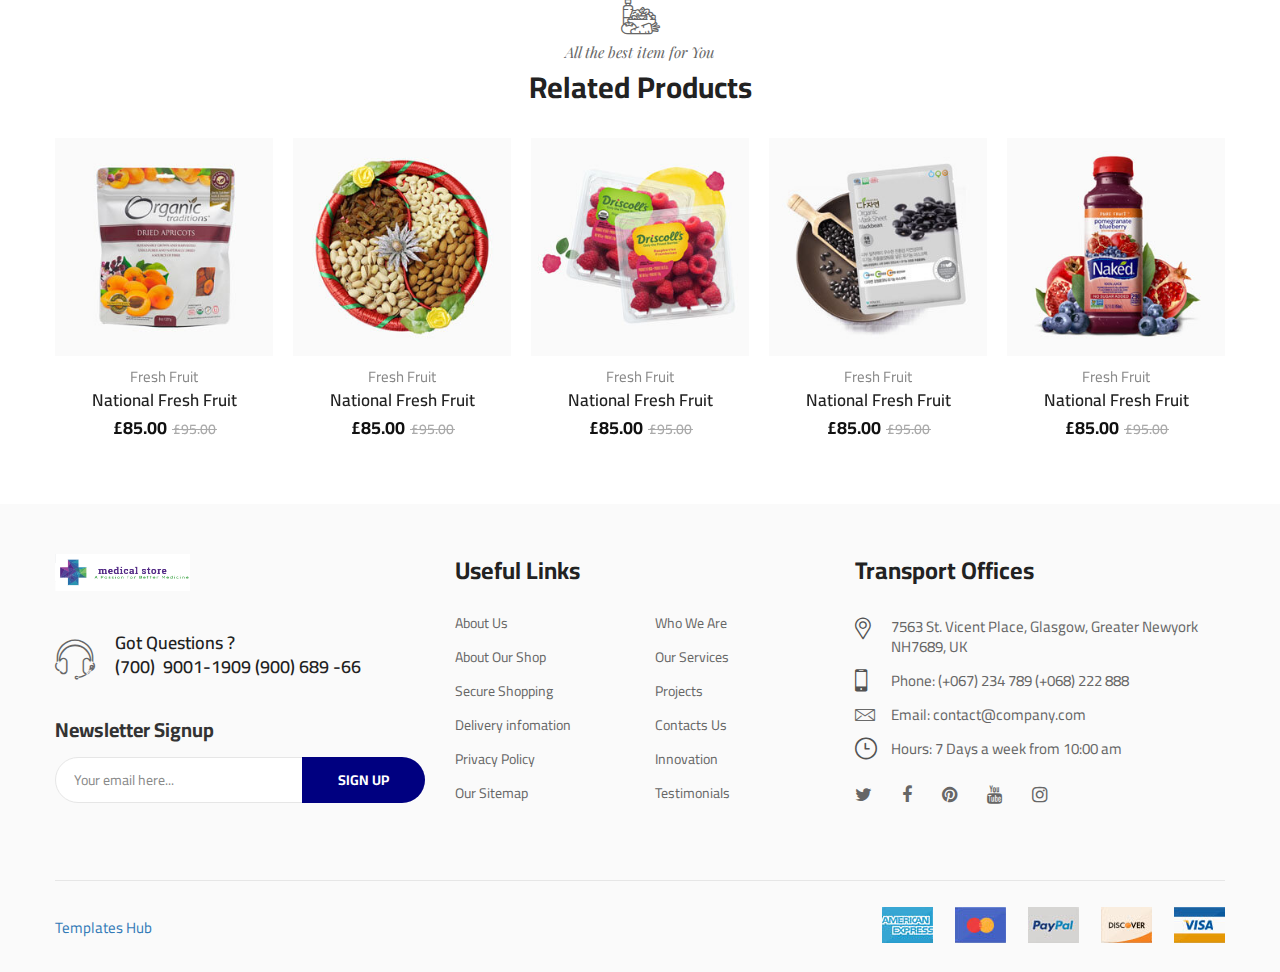
<file: single-product.html>
<!DOCTYPE html>
<html class="no-js" lang="en">

<head>
    <meta charset="utf-8">
    <meta http-equiv="X-UA-Compatible" content="IE=edge">
    <meta name="viewport" content="width=device-width, initial-scale=1">
    <title>Biolife - Organic Food</title>
    <link href="https://fonts.googleapis.com/css?family=Cairo:400,600,700&amp;display=swap" rel="stylesheet">
    <link href="https://fonts.googleapis.com/css?family=Poppins:600&amp;display=swap" rel="stylesheet">
    <link href="https://fonts.googleapis.com/css?family=Playfair+Display:400i,700i" rel="stylesheet">
    <link href="https://fonts.googleapis.com/css?family=Ubuntu&amp;display=swap" rel="stylesheet">
    <link rel="shortcut icon" type="image/x-icon" href="assets/images/favicon.png" />
    <link rel="stylesheet" href="assets/css/bootstrap.min.css">
    <link rel="stylesheet" href="assets/css/animate.min.css">
    <link rel="stylesheet" href="assets/css/font-awesome.min.css">
    <link rel="stylesheet" href="assets/css/nice-select.css">
    <link rel="stylesheet" href="assets/css/slick.min.css">
    <link rel="stylesheet" href="assets/css/style.css">
    <link rel="stylesheet" href="assets/css/main-color.css">
</head>
<body class="biolife-body">

    <!-- Preloader -->
    <div id="biof-loading">
        <div class="biof-loading-center">
            <div class="biof-loading-center-absolute">
                <div class="dot dot-one"></div>
                <div class="dot dot-two"></div>
                <div class="dot dot-three"></div>
            </div>
        </div>
    </div>

  <!-- HEADER -->
  <header id="header" class="header-area style-01 layout-03">
    <div class="header-top bg-main hidden-xs">
        <div class="container">
            <div class="top-bar left">
                <ul class="horizontal-menu">
                    <li><a href="#"><i class="fa fa-envelope" aria-hidden="true"></i>Organic@company.com</a></li>
                    <li><a href="#">Free Shipping for all Order of $99</a></li>
                </ul>
            </div>
            <div class="top-bar right">
                <ul class="social-list">
                    <li><a href="#"><i class="fa fa-twitter" aria-hidden="true"></i></a></li>
                    <li><a href="#"><i class="fa fa-facebook" aria-hidden="true"></i></a></li>
                    <li><a href="#"><i class="fa fa-pinterest" aria-hidden="true"></i></a></li>
                </ul>
                <ul class="horizontal-menu">
                    <li class="horz-menu-item currency">
                        <select name="currency">
                            <option value="eur">€ EUR (Euro)</option>
                            <option value="usd" selected>$ USD (Dollar)</option>
                            <option value="usd">£ GBP (Pound)</option>
                            <option value="usd">¥ JPY (Yen)</option>
                        </select>
                    </li>
                    <li class="horz-menu-item lang">
                        <select name="language">
                            <option value="fr">French (EUR)</option>
                            <option value="en" selected>English (USD)</option>
                            <option value="ger">Germany (GBP)</option>
                            <option value="jp">Japan (JPY)</option>
                        </select>
                    </li>
                    <li><a href="login.html" class="login-link"><i class="biolife-icon icon-login"></i>Login/Register</a></li>
                </ul>
            </div>
        </div>
    </div>
    <div class="header-middle biolife-sticky-object ">
        <div class="container">
            <div class="row">
                <div class="col-lg-3 col-md-2 col-md-6 col-xs-6">
                    <a href="index.html" class="biolife-logo"><img src="assets/images/logo.png" alt="biolife logo" width="135" height="34"></a>
                </div>
                <div class="col-lg-6 col-md-7 hidden-sm hidden-xs">
                    <div class="primary-menu">
                    <ul class="menu biolife-menu clone-main-menu clone-primary-menu" id="primary-menu" data-menuname="main menu">
                        <li class="menu-item"><a href="index.html">Home</a></li>
                        <li class="menu-item menu-item-has-children has-child">
                            <a href="#" class="menu-name" data-title="Products">Company</a>
                            <ul class="sub-menu">
                                
                                <li class="menu-item menu-item-has-children has-child"><a href="#" class="menu-name" data-title="Eggs & other considerations">Gitz</a>
                                    <ul class="sub-menu">
                                        <li class="menu-item"><a href="category-grid.html">Skin products</a></li>
                                        <li class="menu-item"><a href="category-grid.html">Eye products</a></li>
                                        <li class="menu-item"><a href="category-grid.html">Hair products</a></li>
                                        <li class="menu-item"><a href="category-grid.html">Gastro products</a></li>
                                    </ul>
                                </li>
                                <li class="menu-item menu-item-has-children has-child"><a href="#" class="menu-name" data-title="Eggs & other considerations">Pharma</a>
                                    <ul class="sub-menu">
                                        <li class="menu-item"><a href="category-grid.html">Skin products</a></li>
                                        <li class="menu-item"><a href="category-grid.html">Eye products</a></li>
                                        <li class="menu-item"><a href="category-grid.html">Hair products</a></li>
                                        <li class="menu-item"><a href="category-grid.html">Gastro products</a></li>
                                    </ul>
                                </li>
                                <li class="menu-item menu-item-has-children has-child"><a href="#" class="menu-name" data-title="Eggs & other considerations">Abbot</a>
                                    <ul class="sub-menu">
                                        <li class="menu-item"><a href="category-grid.html">Skin products</a></li>
                                        <li class="menu-item"><a href="category-grid.html">Eye products</a></li>
                                        <li class="menu-item"><a href="category-grid.html">Hair products</a></li>
                                        <li class="menu-item"><a href="category-grid.html">Gastro products</a></li>
                                    </ul>
                                </li> 
                            </ul>
                        </li>
                        <li class="menu-item menu-item-has-children has-child">
                            <a href="#" class="menu-name" data-title="Products">Products</a>
                            <ul class="sub-menu">
                                <li class="menu-item"><a href="#">Skin Products</a></li>
                                <li class="menu-item"><a href="#">Hair Products</a></li>
                                <li class="menu-item"><a href="#">Eye Products</a></li>
                                <li class="menu-item"><a href="#">Gastro Products</a></li>
                                
                            </ul>
                        </li>
                        <li class="menu-item menu-item-has-children has-child">
                            <a href="#" class="menu-name" data-title="Products">Shopping</a>
                            <ul class="sub-menu">
                                <li class="menu-item"><a href="shopping-cart.html">shopping-cart</a></li>
                                <li class="menu-item"><a href="checkout.html">check-out</a></li>
                                <li class="menu-item"><a href="404.html">404</a></li>
                                
                                
                            </ul>
                        </li>
                        
                        <li class="menu-item"><a href="contact.html">Contact</a></li>
                        <li class="menu-item"><a href="about-us.html">About us</a></li>
                    </ul>
                </div>
                </div>
                <div class="col-lg-3 col-md-3 col-md-6 col-xs-6">
                    <div class="biolife-cart-info">
                        <div class="mobile-search">
                            <a href="javascript:void(0)" class="open-searchbox"><i class="biolife-icon icon-search"></i></a>
                            <div class="mobile-search-content">
                                <form action="#" class="form-search" name="mobile-seacrh" method="get">
                                    <a href="#" class="btn-close"><span class="biolife-icon icon-close-menu"></span></a>
                                    <input type="text" name="s" class="input-text" value="" placeholder="Search here...">
                                    
                                    <button type="submit" class="btn-submit">go</button>
                                </form>
                            </div>
                        </div>
                        <div class="wishlist-block hidden-sm hidden-xs">
                            <a href="#" class="link-to">
                                <span class="icon-qty-combine">
                                    <i class="icon-heart-bold biolife-icon"></i>
                                    <span class="qty">4</span>
                                </span>
                            </a>
                        </div>
                        <div class="minicart-block">
                            <div class="minicart-contain">
                                <a href="javascript:void(0)" class="link-to">
                                        <span class="icon-qty-combine">
                                            <i class="icon-cart-mini biolife-icon"></i>
                                            <span class="qty">8</span>
                                        </span>
                                    <span class="title">My Cart -</span>
                                    <span class="sub-total">$0.00</span>
                                </a>
                                <div class="cart-content">
                                    <div class="cart-inner">
                                        <ul class="products">
                                            <li>
                                                <div class="minicart-item">
                                                    <div class="thumb">
                                                        <a href="#"><img src="assets/images/img-3.png" width="90" height="90" alt="National Fresh"></a>
                                                    </div>
                                                    <div class="left-info">
                                                        <div class="product-title"><a href="#" class="product-name">Antibiotics capsules</a></div>
                                                        <div class="price">
                                                            <ins><span class="price-amount"><span class="currencySymbol">£</span>85.00</span></ins>
                                                            <del><span class="price-amount"><span class="currencySymbol">£</span>95.00</span></del>
                                                        </div>
                                                        <div class="qty">
                                                            <label for="cart[id123][qty]">Qty:</label>
                                                            <input type="number" class="input-qty" name="cart[id123][qty]" id="cart[id123][qty]" value="1" disabled>
                                                        </div>
                                                    </div>
                                                    <div class="action">
                                                        <a href="#" class="edit"><i class="fa fa-pencil" aria-hidden="true"></i></a>
                                                        <a href="#" class="remove"><i class="fa fa-trash-o" aria-hidden="true"></i></a>
                                                    </div>
                                                </div>
                                            </li>
                                            <li>
                                                <div class="minicart-item">
                                                    <div class="thumb">
                                                        <a href="#"><img src="assets/images/img-2.png" width="90" height="90" alt="National Fresh"></a>
                                                    </div>
                                                    <div class="left-info">
                                                        <div class="product-title"><a href="#" class="product-name">antiviral capsules</a></div>
                                                        <div class="price">
                                                            <ins><span class="price-amount"><span class="currencySymbol">£</span>85.00</span></ins>
                                                            <del><span class="price-amount"><span class="currencySymbol">£</span>95.00</span></del>
                                                        </div>
                                                        <div class="qty">
                                                            <label for="cart[id124][qty]">Qty:</label>
                                                            <input type="number" class="input-qty" name="cart[id124][qty]" id="cart[id124][qty]" value="1" disabled>
                                                        </div>
                                                    </div>
                                                    <div class="action">
                                                        <a href="#" class="edit"><i class="fa fa-pencil" aria-hidden="true"></i></a>
                                                        <a href="#" class="remove"><i class="fa fa-trash-o" aria-hidden="true"></i></a>
                                                    </div>
                                                </div>
                                            </li>
                                            <li>
                                                <div class="minicart-item">
                                                    <div class="thumb">
                                                        <a href="#"><img src="assets/images/img-1.png" width="90" height="90" alt="National Fresh"></a>
                                                    </div>
                                                    <div class="left-info">
                                                        <div class="product-title"><a href="#" class="product-name">Anitibiotics capsules</a></div>
                                                        <div class="price">
                                                            <ins><span class="price-amount"><span class="currencySymbol">£</span>85.00</span></ins>
                                                            <del><span class="price-amount"><span class="currencySymbol">£</span>95.00</span></del>
                                                        </div>
                                                        <div class="qty">
                                                            <label for="cart[id125][qty]">Qty:</label>
                                                            <input type="number" class="input-qty" name="cart[id125][qty]" id="cart[id125][qty]" value="1" disabled>
                                                        </div>
                                                    </div>
                                                    <div class="action">
                                                        <a href="#" class="edit"><i class="fa fa-pencil" aria-hidden="true"></i></a>
                                                        <a href="#" class="remove"><i class="fa fa-trash-o" aria-hidden="true"></i></a>
                                                    </div>
                                                </div>
                                            </li>
                                            <li>
                                                <div class="minicart-item">
                                                    <div class="thumb">
                                                        <a href="#"><img src="assets/images/img-4.png" width="90" height="90" alt="National Fresh"></a>
                                                    </div>
                                                    <div class="left-info">
                                                        <div class="product-title"><a href="#" class="product-name">Antivirals capsules</a></div>
                                                        <div class="price">
                                                            <ins><span class="price-amount"><span class="currencySymbol">£</span>85.00</span></ins>
                                                            <del><span class="price-amount"><span class="currencySymbol">£</span>95.00</span></del>
                                                        </div>
                                                        <div class="qty">
                                                            <label for="cart[id126][qty]">Qty:</label>
                                                            <input type="number" class="input-qty" name="cart[id126][qty]" id="cart[id126][qty]" value="1" disabled>
                                                        </div>
                                                    </div>
                                                    <div class="action">
                                                        <a href="#" class="edit"><i class="fa fa-pencil" aria-hidden="true"></i></a>
                                                        <a href="#" class="remove"><i class="fa fa-trash-o" aria-hidden="true"></i></a>
                                                    </div>
                                                </div>
                                            </li>
                                            <li>
                                                <div class="minicart-item">
                                                    <div class="thumb">
                                                        <a href="#"><img src="assets/images/img-3.png" width="90" height="90" alt="National Fresh"></a>
                                                    </div>
                                                    <div class="left-info">
                                                        <div class="product-title"><a href="#" class="product-name">Antivirals capsules</a></div>
                                                        <div class="price">
                                                            <ins><span class="price-amount"><span class="currencySymbol">£</span>85.00</span></ins>
                                                            <del><span class="price-amount"><span class="currencySymbol">£</span>95.00</span></del>
                                                        </div>
                                                        <div class="qty">
                                                            <label for="cart[id127][qty]">Qty:</label>
                                                            <input type="number" class="input-qty" name="cart[id127][qty]" id="cart[id127][qty]" value="1" disabled>
                                                        </div>
                                                    </div>
                                                    <div class="action">
                                                        <a href="#" class="edit"><i class="fa fa-pencil" aria-hidden="true"></i></a>
                                                        <a href="#" class="remove"><i class="fa fa-trash-o" aria-hidden="true"></i></a>
                                                    </div>
                                                </div>
                                            </li>
                                        </ul>
                                        <p class="btn-control">
                                            <a href="shopping-cart.html" class="btn view-cart">view cart</a>
                                            <a href="checkout.html" class="btn">checkout</a>
                                        </p>
                                    </div>
                                </div>
                            </div>
                        </div>
                        <div class="mobile-menu-toggle">
                            <a class="btn-toggle" data-object="open-mobile-menu" href="javascript:void(0)">
                                <span></span>
                                <span></span>
                                <span></span>
                            </a>
                        </div>
                    </div>
                </div>
            </div>
        </div>
    </div>
    <div class="header-bottom hidden-sm hidden-xs">
        <div class="container">
            <div class="row">
                <div class="col-lg-3 col-md-4">
                    <div class="vertical-menu vertical-category-block">
                        <div class="block-title">
                            <span class="menu-icon">
                                <span class="line-1"></span>
                                <span class="line-2"></span>
                                <span class="line-3"></span>
                            </span>
                            <span class="menu-title">All departments</span>
                            <span class="angle" data-tgleclass="fa fa-caret-down"><i class="fa fa-caret-up" aria-hidden="true"></i></span>
                        </div>
                        <div class="wrap-menu">
                            <ul class="menu clone-main-menu">
                                <li class="menu-item menu-item-has-children has-megamenu">
                                    <a href="#" class="menu-name" data-title="Fruit & Nut Gifts"><i class="fas fasss fa-tablets"></i>Skin</a>
                                    <div class="wrap-megamenu lg-width-900 md-width-640">
                                        <div class="mega-content">
                                            <div class="row">
                                                <div class="col-lg-3 col-md-4 col-sm-12 xs-margin-bottom-25 md-margin-bottom-0">
                                                    <div class="wrap-custom-menu vertical-menu">
                                                        <h4 class="menu-title">Pharma</h4>
                                                        <ul class="menu">
                                                            <li><a href="#">Fruit & Nut Gifts</a></li>
                                                            <li><a href="#">Mixed Fruits</a></li>
                                                            <li><a href="#">Oranges</a></li>
                                                           
                                                            
                                                        </ul>
                                                    </div>
                                                </div>
                                                <div class="col-lg-3 col-md-4 col-sm-12 xs-margin-bottom-25 md-margin-bottom-0">
                                                    <div class="wrap-custom-menu vertical-menu">
                                                        <h4 class="menu-title">Pharma</h4>
                                                        <ul class="menu">
                                                            <li><a href="#">Fruit & Nut Gifts</a></li>
                                                            <li><a href="#">Mixed Fruits</a></li>
                                                            <li><a href="#">Oranges</a></li>
                                                           
                                                            
                                                        </ul>
                                                    </div>
                                                </div>
                                                <div class="col-lg-3 col-md-4 col-sm-12 xs-margin-bottom-25 md-margin-bottom-3">
                                                    <div class="wrap-custom-menu vertical-menu">
                                                        <h4 class="menu-title">Pharma</h4>
                                                        <ul class="menu">
                                                            <li><a href="#">Fruit & Nut Gifts</a></li>
                                                            <li><a href="#">Mixed Fruits</a></li>
                                                            <li><a href="#">Oranges</a></li>
                                                           
                                                            
                                                        </ul>
                                                    </div>
                                                </div>
                                                <div class="col-lg-3 col-md-4 col-sm-12 lg-padding-left-23 xs-margin-bottom-25 md-margin-bottom-0">
                                                    <div class="wrap-custom-menu vertical-menu">
                                                        <h4 class="menu-title">Gits</h4>
                                                        <ul class="menu">
                                                            <li><a href="#">Non-Dairy Coffee Creamers</a></li>
                                                            <li><a href="#">Coffee Creamers</a></li>
                                                            <li><a href="#">Mayonnaise</a></li>
                                                            
                                                        </ul>
                                                    </div>
                                                </div>
                                               
                                            </div>
                                         
                                        </div>
                                    </div>
                                </li>
                                <li class="menu-item menu-item-has-children has-megamenu">
                                    <a href="#" class="menu-name" data-title="Fruit & Nut Gifts"><i class="fas fasss fa-tablets"></i>Hair</a>
                                    <div class="wrap-megamenu lg-width-900 md-width-640">
                                        <div class="mega-content">
                                            <div class="row">
                                                <div class="col-lg-3 col-md-4 col-sm-12 xs-margin-bottom-25 md-margin-bottom-0">
                                                    <div class="wrap-custom-menu vertical-menu">
                                                        <h4 class="menu-title">Pharma</h4>
                                                        <ul class="menu">
                                                            <li><a href="#">Fruit & Nut Gifts</a></li>
                                                            <li><a href="#">Mixed Fruits</a></li>
                                                            <li><a href="#">Oranges</a></li>
                                                           
                                                            
                                                        </ul>
                                                    </div>
                                                </div>
                                                <div class="col-lg-3 col-md-4 col-sm-12 xs-margin-bottom-25 md-margin-bottom-0">
                                                    <div class="wrap-custom-menu vertical-menu">
                                                        <h4 class="menu-title">Wyeth</h4>
                                                        <ul class="menu">
                                                            <li><a href="#">Fruit & Nut Gifts</a></li>
                                                            <li><a href="#">Mixed Fruits</a></li>
                                                            <li><a href="#">Oranges</a></li>
                                                           
                                                            
                                                        </ul>
                                                    </div>
                                                </div>
                                                <div class="col-lg-3 col-md-4 col-sm-12 xs-margin-bottom-25 md-margin-bottom-3">
                                                    <div class="wrap-custom-menu vertical-menu">
                                                        <h4 class="menu-title">Abbot</h4>
                                                        <ul class="menu">
                                                            <li><a href="#">Fruit & Nut Gifts</a></li>
                                                            <li><a href="#">Mixed Fruits</a></li>
                                                            <li><a href="#">Oranges</a></li>
                                                           
                                                            
                                                        </ul>
                                                    </div>
                                                </div>
                                                <div class="col-lg-3 col-md-4 col-sm-12 lg-padding-left-23 xs-margin-bottom-25 md-margin-bottom-0">
                                                    <div class="wrap-custom-menu vertical-menu">
                                                        <h4 class="menu-title">Gitz</h4>
                                                        <ul class="menu">
                                                            <li><a href="#">Non-Dairy Coffee Creamers</a></li>
                                                            <li><a href="#">Coffee Creamers</a></li>
                                                            <li><a href="#">Mayonnaise</a></li>
                                                            
                                                        </ul>
                                                    </div>
                                                </div>
                                               
                                            </div>
                                         
                                        </div>
                                    </div>
                                </li>
                                <li class="menu-item menu-item-has-children has-megamenu">
                                    <a href="#" class="menu-name" data-title="Fruit & Nut Gifts"><i class="fas fasss fa-tablets"></i>Eye</a>
                                    <div class="wrap-megamenu lg-width-900 md-width-640">
                                        <div class="mega-content">
                                            <div class="row">
                                                <div class="col-lg-3 col-md-4 col-sm-12 xs-margin-bottom-25 md-margin-bottom-0">
                                                    <div class="wrap-custom-menu vertical-menu">
                                                        <h4 class="menu-title">Pharma</h4>
                                                        <ul class="menu">
                                                            <li><a href="#">Fruit & Nut Gifts</a></li>
                                                            <li><a href="#">Mixed Fruits</a></li>
                                                            <li><a href="#">Oranges</a></li>
                                                           
                                                            
                                                        </ul>
                                                    </div>
                                                </div>
                                               
                                                <div class="col-lg-3 col-md-4 col-sm-12 xs-margin-bottom-25 md-margin-bottom-3">
                                                    <div class="wrap-custom-menu vertical-menu">
                                                        <h4 class="menu-title">Bayer</h4>
                                                        <ul class="menu">
                                                            <li><a href="#">Fruit & Nut Gifts</a></li>
                                                            <li><a href="#">Mixed Fruits</a></li>
                                                            <li><a href="#">Oranges</a></li>
                                                           
                                                            
                                                        </ul>
                                                    </div>
                                                </div>
                                                <div class="col-lg-3 col-md-4 col-sm-12 xs-margin-bottom-25 md-margin-bottom-0">
                                                    <div class="wrap-custom-menu vertical-menu">
                                                        <h4 class="menu-title">Abbot</h4>
                                                        <ul class="menu">
                                                            <li><a href="#">Fruit & Nut Gifts</a></li>
                                                            <li><a href="#">Mixed Fruits</a></li>
                                                            <li><a href="#">Oranges</a></li>
                                                           
                                                            
                                                        </ul>
                                                    </div>
                                                </div>
                                                <div class="col-lg-3 col-md-4 col-sm-12 lg-padding-left-23 xs-margin-bottom-25 md-margin-bottom-0">
                                                    <div class="wrap-custom-menu vertical-menu">
                                                        <h4 class="menu-title">Gitz</h4>
                                                        <ul class="menu">
                                                            <li><a href="#">Non-Dairy Coffee Creamers</a></li>
                                                            <li><a href="#">Coffee Creamers</a></li>
                                                            <li><a href="#">Mayonnaise</a></li>
                                                            
                                                        </ul>
                                                    </div>
                                                </div>
                                               
                                            </div>
                                         
                                        </div>
                                    </div>
                                </li>

                                <li class="menu-item menu-item-has-children has-megamenu">
                                    <a href="#" class="menu-name" data-title="Fruit & Nut Gifts"><i class="fas fasss fa-tablets"></i>gastro</a>
                                    <div class="wrap-megamenu lg-width-900 md-width-640">
                                        <div class="mega-content">
                                            <div class="row">
                                                <div class="col-lg-3 col-md-4 col-sm-12 xs-margin-bottom-25 md-margin-bottom-0">
                                                    <div class="wrap-custom-menu vertical-menu">
                                                        <h4 class="menu-title">Pharma</h4>
                                                        <ul class="menu">
                                                            <li><a href="#">Fruit & Nut Gifts</a></li>
                                                            <li><a href="#">Mixed Fruits</a></li>
                                                            <li><a href="#">Oranges</a></li>
                                                           
                                                            
                                                        </ul>
                                                    </div>
                                                </div>
                                                <div class="col-lg-3 col-md-4 col-sm-12 lg-padding-left-23 xs-margin-bottom-25 md-margin-bottom-0">
                                                    <div class="wrap-custom-menu vertical-menu">
                                                        <h4 class="menu-title">Gitz</h4>
                                                        <ul class="menu">
                                                            <li><a href="#">Non-Dairy Coffee Creamers</a></li>
                                                            <li><a href="#">Coffee Creamers</a></li>
                                                            <li><a href="#">Mayonnaise</a></li>
                                                            
                                                        </ul>
                                                    </div>
                                                </div>
                                                <div class="col-lg-3 col-md-4 col-sm-12 lg-padding-left-23 xs-margin-bottom-25 md-margin-bottom-0">
                                                    <div class="wrap-custom-menu vertical-menu">
                                                        <h4 class="menu-title">Bayer</h4>
                                                        <ul class="menu">
                                                            <li><a href="#">Non-Dairy Coffee Creamers</a></li>
                                                            <li><a href="#">Coffee Creamers</a></li>
                                                            <li><a href="#">Mayonnaise</a></li>
                                                            
                                                        </ul>
                                                    </div>
                                                </div>
                                                <div class="col-lg-3 col-md-4 col-sm-12 lg-padding-left-23 xs-margin-bottom-25 md-margin-bottom-3">
                                                    <div class="wrap-custom-menu vertical-menu">
                                                        <h4 class="menu-title">Abbot</h4>
                                                        <ul class="menu">
                                                            <li><a href="#">Non-Dairy Coffee Creamers</a></li>
                                                            <li><a href="#">Coffee Creamers</a></li>
                                                            <li><a href="#">Mayonnaise</a></li>
                                                            
                                                        </ul>
                                                    </div>
                                                </div>
                                               
                                            </div>
                                         
                                        </div>
                                    </div>
                                </li>
                                <li class="menu-item menu-item-has-children has-megamenu">
                                    <a href="#" class="menu-name" data-title="Fruit & Nut Gifts"><i class="fas fasss fa-tablets"></i>Heart</a>
                                    <div class="wrap-megamenu lg-width-900 md-width-640">
                                        <div class="mega-content">
                                            <div class="row">
                                                <div class="col-lg-3 col-md-4 col-sm-12 xs-margin-bottom-25 md-margin-bottom-3">
                                                    <div class="wrap-custom-menu vertical-menu">
                                                        <h4 class="menu-title">Pharma</h4>
                                                        <ul class="menu">
                                                            <li><a href="#">Fruit & Nut Gifts</a></li>
                                                            <li><a href="#">Mixed Fruits</a></li>
                                                            <li><a href="#">Oranges</a></li>
                                                           
                                                            
                                                        </ul>
                                                    </div>
                                                </div>
                                                <div class="col-lg-3 col-md-4 col-sm-12 lg-padding-left-23 xs-margin-bottom-25 md-margin-bottom-0">
                                                    <div class="wrap-custom-menu vertical-menu">
                                                        <h4 class="menu-title">Gits</h4>
                                                        <ul class="menu">
                                                            <li><a href="#">Non-Dairy Coffee Creamers</a></li>
                                                            <li><a href="#">Coffee Creamers</a></li>
                                                            <li><a href="#">Mayonnaise</a></li>
                                                            
                                                        </ul>
                                                    </div>
                                                </div>
                                                <div class="col-lg-3 col-md-4 col-sm-12 lg-padding-left-23 xs-margin-bottom-25 md-margin-bottom-0">
                                                    <div class="wrap-custom-menu vertical-menu">
                                                        <h4 class="menu-title">Abbot</h4>
                                                        <ul class="menu">
                                                            <li><a href="#">Non-Dairy Coffee Creamers</a></li>
                                                            <li><a href="#">Coffee Creamers</a></li>
                                                            <li><a href="#">Mayonnaise</a></li>
                                                            
                                                        </ul>
                                                    </div>
                                                </div>
                                                <div class="col-lg-3 col-md-4 col-sm-12 lg-padding-left-23 xs-margin-bottom-25 md-margin-bottom-0">
                                                    <div class="wrap-custom-menu vertical-menu">
                                                        <h4 class="menu-title">Bayer</h4>
                                                        <ul class="menu">
                                                            <li><a href="#">Non-Dairy Coffee Creamers</a></li>
                                                            <li><a href="#">Coffee Creamers</a></li>
                                                            <li><a href="#">Mayonnaise</a></li>
                                                            
                                                        </ul>
                                                    </div>
                                                </div>
                                               
                                            </div>
                                         
                                        </div>
                                    </div>
                                </li>
                                <li class="menu-item menu-item-has-children has-megamenu">
                                    <a href="#" class="menu-name" data-title="Fruit & Nut Gifts"><i class="fas fasss fa-tablets"></i>Kidney</a>
                                    <div class="wrap-megamenu lg-width-900 md-width-640">
                                        <div class="mega-content">
                                            <div class="row">
                                                <div class="col-lg-3 col-md-4 col-sm-12 xs-margin-bottom-25 md-margin-bottom-3">
                                                    <div class="wrap-custom-menu vertical-menu">
                                                        <h4 class="menu-title">Pharma</h4>
                                                        <ul class="menu">
                                                            <li><a href="#">Fruit & Nut Gifts</a></li>
                                                            <li><a href="#">Mixed Fruits</a></li>
                                                            <li><a href="#">Oranges</a></li>
                                                           
                                                            
                                                        </ul>
                                                    </div>
                                                </div>
                                                <div class="col-lg-3 col-md-4 col-sm-12 lg-padding-left-23 xs-margin-bottom-25 md-margin-bottom-0">
                                                    <div class="wrap-custom-menu vertical-menu">
                                                        <h4 class="menu-title">Abbot</h4>
                                                        <ul class="menu">
                                                            <li><a href="#">Non-Dairy Coffee Creamers</a></li>
                                                            <li><a href="#">Coffee Creamers</a></li>
                                                            <li><a href="#">Mayonnaise</a></li>
                                                            
                                                        </ul>
                                                    </div>
                                                </div>
                                                <div class="col-lg-3 col-md-4 col-sm-12 lg-padding-left-23 xs-margin-bottom-25 md-margin-bottom-0">
                                                    <div class="wrap-custom-menu vertical-menu">
                                                        <h4 class="menu-title">Gitz</h4>
                                                        <ul class="menu">
                                                            <li><a href="#">Non-Dairy Coffee Creamers</a></li>
                                                            <li><a href="#">Coffee Creamers</a></li>
                                                            <li><a href="#">Mayonnaise</a></li>
                                                            
                                                        </ul>
                                                    </div>
                                                </div>
                                                <div class="col-lg-3 col-md-4 col-sm-12 lg-padding-left-23 xs-margin-bottom-25 md-margin-bottom-0">
                                                    <div class="wrap-custom-menu vertical-menu">
                                                        <h4 class="menu-title">Searle</h4>
                                                        <ul class="menu">
                                                            <li><a href="#">Non-Dairy Coffee Creamers</a></li>
                                                            <li><a href="#">Coffee Creamers</a></li>
                                                            <li><a href="#">Mayonnaise</a></li>
                                                            
                                                        </ul>
                                                    </div>
                                                </div>
                                               
                                            </div>
                                         
                                        </div>
                                    </div>
                                </li>
                                
                            </ul>
                        </div>
                    </div>
                </div>
                <div class="col-lg-9 col-md-8 padding-top-2px">
                    <div class="header-search-bar layout-01">
                        <form action="#" class="form-search" name="desktop-seacrh" method="get">
                            <input type="text" name="s" class="input-text" value="" placeholder="Search here...">
                            
                            <button type="submit" class="btn-submit"><i class="biolife-icon icon-search"></i></button>
                        </form>
                    </div>
                    <div class="live-info">
                        <p class="telephone"><i class="fa fa-phone" aria-hidden="true"></i><b class="phone-number">(+900) 123 456 7891</b></p>
                        <p class="working-time">Mon-Fri: 8:30am-7:30pm; Sat-Sun: 9:30am-4:30pm</p>
                    </div>
                </div>
            </div>
        </div>
    </div>
</header>

    <!--Hero Section-->
    <div class="hero-section hero-background">
        <h1 class="page-title">Organic Fruits</h1>
    </div>

    <!--Navigation section-->
    <div class="container">
        <nav class="biolife-nav">
            <ul>
                <li class="nav-item"><a href="index.html" class="permal-link">Home</a></li>
                <li class="nav-item"><a href="#" class="permal-link">Natural Organic</a></li>
                <li class="nav-item"><span class="current-page">Fresh Fruit</span></li>
            </ul>
        </nav>
    </div>

    <div class="page-contain single-product">
        <div class="container">

            <!-- Main content -->
            <div id="main-content" class="main-content">
                
                <!-- summary info -->
                <div class="sumary-product single-layout">
                    <div class="media">
                        <ul class="biolife-carousel slider-for" data-slick='{"arrows":false,"dots":false,"slidesMargin":30,"slidesToShow":1,"slidesToScroll":1,"fade":true,"asNavFor":".slider-nav"}'>
                            <li><img src="assets/images/details-product/detail_01.jpg" alt="" width="500" height="500"></li>
                            <li><img src="assets/images/details-product/detail_02.jpg" alt="" width="500" height="500"></li>
                            <li><img src="assets/images/details-product/detail_03.jpg" alt="" width="500" height="500"></li>
                            <li><img src="assets/images/details-product/detail_04.jpg" alt="" width="500" height="500"></li>
                            <li><img src="assets/images/details-product/detail_05.jpg" alt="" width="500" height="500"></li>
                            <li><img src="assets/images/details-product/detail_06.jpg" alt="" width="500" height="500"></li>
                            <li><img src="assets/images/details-product/detail_07.jpg" alt="" width="500" height="500"></li>
                        </ul>
                        <ul class="biolife-carousel slider-nav" data-slick='{"arrows":false,"dots":false,"centerMode":false,"focusOnSelect":true,"slidesMargin":10,"slidesToShow":4,"slidesToScroll":1,"asNavFor":".slider-for"}'>
                            <li><img src="assets/images/details-product/thumb_01.jpg" alt="" width="88" height="88"></li>
                            <li><img src="assets/images/details-product/thumb_02.jpg" alt="" width="88" height="88"></li>
                            <li><img src="assets/images/details-product/thumb_03.jpg" alt="" width="88" height="88"></li>
                            <li><img src="assets/images/details-product/thumb_04.jpg" alt="" width="88" height="88"></li>
                            <li><img src="assets/images/details-product/thumb_05.jpg" alt="" width="88" height="88"></li>
                            <li><img src="assets/images/details-product/thumb_06.jpg" alt="" width="88" height="88"></li>
                            <li><img src="assets/images/details-product/thumb_07.jpg" alt="" width="88" height="88"></li>
                        </ul>
                    </div>
                    <div class="product-attribute">
                        <h3 class="title">Organic 10 Assorted Flavors Jelly Beans, 5.5 Oz</h3>
                        <div class="rating">
                            <p class="star-rating"><span class="width-80percent"></span></p>
                            <span class="review-count">(04 Reviews)</span>
                            <span class="qa-text">Q&A</span>
                            <b class="category">By: Natural food</b>
                        </div>
                        <span class="sku">Sku: #76584HH</span>
                        <p class="excerpt">Lorem ipsum dolor sit amet, consectetur adipiscing elit. Mauris vel maximus lacus. Duis ut mauris eget justo dictum tempus sed vel tellus.</p>
                        <div class="price">
                            <ins><span class="price-amount"><span class="currencySymbol">£</span>85.00</span></ins>
                            <del><span class="price-amount"><span class="currencySymbol">£</span>95.00</span></del>
                        </div>
                        <div class="product-atts">
                            <div class="atts-item">
                                <span class="title">Color:</span>
                                <ul class="color-list">
                                    <li class="color-item"><a href="#" class="c-link"><span class="symbol img-color"></span>Multi</a></li>
                                    <li class="color-item"><a href="#" class="c-link"><span class="symbol hex-code color-01"></span>Red</a></li>
                                    <li class="color-item"><a href="#" class="c-link"><span class="symbol hex-code color-02"></span>Orrange</a></li>
                                    <li class="color-item"><a href="#" class="c-link"><span class="symbol hex-code color-03"></span>Other</a></li>
                                </ul>
                            </div>
                        </div>
                        <div class="shipping-info">
                            <p class="shipping-day">3-Day Shipping</p>
                            <p class="for-today">Pree Pickup Today</p>
                        </div>
                    </div>
                    <div class="action-form">
                        <div class="quantity-box">
                            <span class="title">Quantity:</span>
                            <div class="qty-input">
                                <input type="text" name="qty12554" value="1" data-max_value="20" data-min_value="1" data-step="1">
                                <a href="#" class="qty-btn btn-up"><i class="fa fa-caret-up" aria-hidden="true"></i></a>
                                <a href="#" class="qty-btn btn-down"><i class="fa fa-caret-down" aria-hidden="true"></i></a>
                            </div>
                        </div>
                        <div class="total-price-contain">
                            <span class="title">Total Price:</span>
                            <p class="price">£199.99</p>
                        </div>
                        <div class="buttons">
                            <a href="#" class="btn add-to-cart-btn">add to cart</a>
                            <p class="pull-row">
                                <a href="#" class="btn wishlist-btn">wishlist</a>
                                <a href="#" class="btn compare-btn">compare</a>
                            </p>
                        </div>
                        <div class="location-shipping-to">
                            <span class="title">Ship to:</span>
                            <select name="shipping_to" class="country">
                                <option value="-1">Select Country</option>
                                <option value="america">America</option>
                                <option value="france">France</option>
                                <option value="germany">Germany</option>
                                <option value="japan">Japan</option>
                            </select>
                        </div>
                        <div class="social-media">
                            <ul class="social-list">
                                <li><a href="#" class="social-link"><i class="fa fa-twitter" aria-hidden="true"></i></a></li>
                                <li><a href="#" class="social-link"><i class="fa fa-facebook" aria-hidden="true"></i></a></li>
                                <li><a href="#" class="social-link"><i class="fa fa-pinterest" aria-hidden="true"></i></a></li>
                                <li><a href="#" class="social-link"><i class="fa fa-share-alt" aria-hidden="true"></i></a></li>
                                <li><a href="#" class="social-link"><i class="fa fa-instagram" aria-hidden="true"></i></a></li>
                            </ul>
                        </div>
                        <div class="acepted-payment-methods">
                            <ul class="payment-methods">
                                <li><img src="assets/images/card1.jpg" alt="" width="51" height="36"></li>
                                <li><img src="assets/images/card2.jpg" alt="" width="51" height="36"></li>
                                <li><img src="assets/images/card3.jpg" alt="" width="51" height="36"></li>
                                <li><img src="assets/images/card4.jpg" alt="" width="51" height="36"></li>
                            </ul>
                        </div>
                    </div>
                </div>

                <!-- Tab info -->
                <div class="product-tabs single-layout biolife-tab-contain">
                    <div class="tab-head">
                        <ul class="tabs">
                            <li class="tab-element active"><a href="#tab_1st" class="tab-link">Products Descriptions</a></li>
                            <li class="tab-element" ><a href="#tab_2nd" class="tab-link">Addtional information</a></li>
                            <li class="tab-element" ><a href="#tab_3rd" class="tab-link">Shipping & Delivery</a></li>
                            <li class="tab-element" ><a href="#tab_4th" class="tab-link">Customer Reviews <sup>(3)</sup></a></li>
                        </ul>
                    </div>
                    <div class="tab-content">
                        <div id="tab_1st" class="tab-contain desc-tab active">
                            <p class="desc">Quisque quis ipsum venenatis, fermentum ante volutpat, ornare enim. Phasellus molestie risus non aliquet cursus. Integer vestibulum mi lorem, id hendrerit ante lobortis non. Nunc ante ante, lobortis non pretium non, vulputate vel nisi. Maecenas dolor elit, fringilla nec turpis ac, auctor vulputate nulla. Phasellus sed laoreet velit.
                                Proin fringilla urna vel mattis euismod. Etiam sodales, massa non tincidunt iaculis, mauris libero scelerisque justo, ut rutrum lectus urna sit amet quam. Nulla maximus vestibulum mi vitae accumsan. Donec sit amet ligula et enim semper viverra a in arcu. Vestibulum enim ligula, varius sed enim vitae, posuere molestie velit. Morbi risus orci, congue in nulla at, sodales fermentum magna.</p>
                            <div class="desc-expand">
                                <span class="title">Organic Fresh Fruit</span>
                                <ul class="list">
                                    <li>100% real fruit ingredients</li>
                                    <li>100 fresh fruit bags individually wrapped</li>
                                    <li>Blending Eastern & Western traditions, naturally</li>
                                </ul>
                            </div>
                        </div>
                        <div id="tab_2nd" class="tab-contain addtional-info-tab">
                            <table class="tbl_attributes">
                                <tbody>
                                <tr>
                                    <th>Color</th>
                                    <td><p>Black, Blue, Purple, Red, Yellow</p></td>
                                </tr>
                                <tr>
                                    <th>Size</th>
                                    <td><p>S, M, L</p></td>
                                </tr>
                                </tbody>
                            </table>
                        </div>
                        <div id="tab_3rd" class="tab-contain shipping-delivery-tab">
                            <div class="accodition-tab biolife-accodition">
                                <ul class="tabs">
                                    <li class="tab-item">
                                        <span class="title btn-expand">How long will it take to receive my order?</span>
                                        <div class="content">
                                            <p>Orders placed before 3pm eastern time will normally be processed and shipped by the following business day. For orders received after 3pm, they will generally be processed and shipped on the second business day. For example if you place your order after 3pm on Monday the order will ship on Wednesday. Business days do not include Saturday and Sunday and all Holidays. Please allow additional processing time if you order is placed on a weekend or holiday. Once an order is processed, speed of delivery will be determined as follows based on the shipping mode selected:</p>
                                            <div class="desc-expand">
                                                <span class="title">Shipping mode</span>
                                                <ul class="list">
                                                    <li>Standard (in transit 3-5 business days)</li>
                                                    <li>Priority (in transit 2-3 business days)</li>
                                                    <li>Express (in transit 1-2 business days)</li>
                                                    <li>Gift Card Orders are shipped via USPS First Class Mail. First Class mail will be delivered within 8 business days</li>
                                                </ul>
                                            </div>
                                        </div>
                                    </li>
                                    <li class="tab-item">
                                        <span class="title btn-expand">How is the shipping cost calculated?</span>
                                        <div class="content">
                                            <p>You will pay a shipping rate based on the weight and size of the order. Large or heavy items may include an oversized handling fee. Total shipping fees are shown in your shopping cart. Please refer to the following shipping table:</p>
                                            <p>Note: Shipping weight calculated in cart may differ from weights listed on product pages due to size and actual weight of the item.</p>
                                        </div>
                                    </li>
                                    <li class="tab-item">
                                        <span class="title btn-expand">Why Didn’t My Order Qualify for FREE shipping?</span>
                                        <div class="content">
                                            <p>We do not deliver to P.O. boxes or military (APO, FPO, PSC) boxes. We deliver to all 50 states plus Puerto Rico. Certain items may be excluded for delivery to Puerto Rico. This will be indicated on the product page.</p>
                                        </div>
                                    </li>
                                    <li class="tab-item">
                                        <span class="title btn-expand">Shipping Restrictions?</span>
                                        <div class="content">
                                            <p>We do not deliver to P.O. boxes or military (APO, FPO, PSC) boxes. We deliver to all 50 states plus Puerto Rico. Certain items may be excluded for delivery to Puerto Rico. This will be indicated on the product page.</p>
                                        </div>
                                    </li>
                                    <li class="tab-item">
                                        <span class="title btn-expand">Undeliverable Packages?</span>
                                        <div class="content">
                                            <p>Occasionally packages are returned to us as undeliverable by the carrier. When the carrier returns an undeliverable package to us, we will cancel the order and refund the purchase price less the shipping charges. Here are a few reasons packages may be returned to us as undeliverable:</p>
                                        </div>
                                    </li>
                                </ul>
                            </div>
                        </div>
                        <div id="tab_4th" class="tab-contain review-tab">
                            <div class="container">
                                <div class="row">
                                    <div class="col-lg-5 col-md-5 col-sm-6 col-xs-12">
                                        <div class="rating-info">
                                            <p class="index"><strong class="rating">4.4</strong>out of 5</p>
                                            <div class="rating"><p class="star-rating"><span class="width-80percent"></span></p></div>
                                            <p class="see-all">See all 68 reviews</p>
                                            <ul class="options">
                                                <li>
                                                    <div class="detail-for">
                                                        <span class="option-name">5stars</span>
                                                        <span class="progres">
                                                            <span class="line-100percent"><span class="percent width-90percent"></span></span>
                                                        </span>
                                                        <span class="number">90</span>
                                                    </div>
                                                </li>
                                                <li>
                                                    <div class="detail-for">
                                                        <span class="option-name">4stars</span>
                                                        <span class="progres">
                                                            <span class="line-100percent"><span class="percent width-30percent"></span></span>
                                                        </span>
                                                        <span class="number">30</span>
                                                    </div>
                                                </li>
                                                <li>
                                                    <div class="detail-for">
                                                        <span class="option-name">3stars</span>
                                                        <span class="progres">
                                                            <span class="line-100percent"><span class="percent width-40percent"></span></span>
                                                        </span>
                                                        <span class="number">40</span>
                                                    </div>
                                                </li>
                                                <li>
                                                    <div class="detail-for">
                                                        <span class="option-name">2stars</span>
                                                        <span class="progres">
                                                            <span class="line-100percent"><span class="percent width-20percent"></span></span>
                                                        </span>
                                                        <span class="number">20</span>
                                                    </div>
                                                </li>
                                                <li>
                                                    <div class="detail-for">
                                                        <span class="option-name">1star</span>
                                                        <span class="progres">
                                                            <span class="line-100percent"><span class="percent width-10percent"></span></span>
                                                        </span>
                                                        <span class="number">10</span>
                                                    </div>
                                                </li>
                                            </ul>
                                        </div>
                                    </div>
                                    <div class="col-lg-7 col-md-7 col-sm-6 col-xs-12">
                                        <div class="review-form-wrapper">
                                            <span class="title">Submit your review</span>
                                            <form action="#" name="frm-review" method="post">
                                                <div class="comment-form-rating">
                                                    <label>1. Your rating of this products:</label>
                                                    <p class="stars">
                                                        <span>
                                                            <a class="btn-rating" data-value="star-1" href="#"><i class="fa fa-star-o" aria-hidden="true"></i></a>
                                                            <a class="btn-rating" data-value="star-2" href="#"><i class="fa fa-star-o" aria-hidden="true"></i></a>
                                                            <a class="btn-rating" data-value="star-3" href="#"><i class="fa fa-star-o" aria-hidden="true"></i></a>
                                                            <a class="btn-rating" data-value="star-4" href="#"><i class="fa fa-star-o" aria-hidden="true"></i></a>
                                                            <a class="btn-rating" data-value="star-5" href="#"><i class="fa fa-star-o" aria-hidden="true"></i></a>
                                                        </span>
                                                    </p>
                                                </div>
                                                <p class="form-row wide-half">
                                                    <input type="text" name="name" value="" placeholder="Your name">
                                                </p>
                                                <p class="form-row wide-half">
                                                    <input type="email" name="email" value="" placeholder="Email address">
                                                </p>
                                                <p class="form-row">
                                                    <textarea name="comment" id="txt-comment" cols="30" rows="10" placeholder="Write your review here..."></textarea>
                                                </p>
                                                <p class="form-row">
                                                    <button type="submit" name="submit">submit review</button>
                                                </p>
                                            </form>
                                        </div>
                                    </div>
                                </div>
                                <div id="comments">
                                    <ol class="commentlist">
                                        <li class="review">
                                            <div class="comment-container">
                                                <div class="row">
                                                    <div class="comment-content col-lg-8 col-md-9 col-sm-8 col-xs-12">
                                                        <p class="comment-in"><span class="post-name">Quality is our way of life</span><span class="post-date">01/04/2018</span></p>
                                                        <div class="rating"><p class="star-rating"><span class="width-80percent"></span></p></div>
                                                        <p class="author">by: <b>Shop organic</b></p>
                                                        <p class="comment-text">There are few things in life that please people more than the succulence of quality fresh fruit and vegetables.  At Fresh Fruits we work to deliver the world’s freshest, choicest, and juiciest produce to discerning customers across the UAE and GCC.</p>
                                                    </div>
                                                    <div class="comment-review-form col-lg-3 col-lg-offset-1 col-md-3 col-sm-4 col-xs-12">
                                                        <span class="title">Was this review helpful?</span>
                                                        <ul class="actions">
                                                            <li><a href="#" class="btn-act like" data-type="like"><i class="fa fa-thumbs-up" aria-hidden="true"></i>Yes (100)</a></li>
                                                            <li><a href="#" class="btn-act hate" data-type="dislike"><i class="fa fa-thumbs-down" aria-hidden="true"></i>No (20)</a></li>
                                                            <li><a href="#" class="btn-act report" data-type="dislike"><i class="fa fa-flag" aria-hidden="true"></i>Report</a></li>
                                                        </ul>
                                                    </div>
                                                </div>
                                            </div>
                                        </li>
                                        <li class="review">
                                            <div class="comment-container">
                                                <div class="row">
                                                    <div class="comment-content col-lg-8 col-md-9 col-sm-8 col-xs-12">
                                                        <p class="comment-in"><span class="post-name">Quality is our way of life</span><span class="post-date">01/04/2018</span></p>
                                                        <div class="rating"><p class="star-rating"><span class="width-80percent"></span></p></div>
                                                        <p class="author">by: <b>Shop organic</b></p>
                                                        <p class="comment-text">There are few things in life that please people more than the succulence of quality fresh fruit and vegetables.  At Fresh Fruits we work to deliver the world’s freshest, choicest, and juiciest produce to discerning customers across the UAE and GCC.</p>
                                                    </div>
                                                    <div class="comment-review-form col-lg-3 col-lg-offset-1 col-md-3 col-sm-4 col-xs-12">
                                                        <span class="title">Was this review helpful?</span>
                                                        <ul class="actions">
                                                            <li><a href="#" class="btn-act like" data-type="like"><i class="fa fa-thumbs-up" aria-hidden="true"></i>Yes (100)</a></li>
                                                            <li><a href="#" class="btn-act hate" data-type="dislike"><i class="fa fa-thumbs-down" aria-hidden="true"></i>No (20)</a></li>
                                                            <li><a href="#" class="btn-act report" data-type="dislike"><i class="fa fa-flag" aria-hidden="true"></i>Report</a></li>
                                                        </ul>
                                                    </div>
                                                </div>
                                            </div>
                                        </li>
                                        <li class="review">
                                            <div class="comment-container">
                                                <div class="row">
                                                    <div class="comment-content col-lg-8 col-md-9 col-sm-8 col-xs-12">
                                                        <p class="comment-in"><span class="post-name">Quality is our way of life</span><span class="post-date">01/04/2018</span></p>
                                                        <div class="rating"><p class="star-rating"><span class="width-80percent"></span></p></div>
                                                        <p class="author">by: <b>Shop organic</b></p>
                                                        <p class="comment-text">There are few things in life that please people more than the succulence of quality fresh fruit and vegetables.  At Fresh Fruits we work to deliver the world’s freshest, choicest, and juiciest produce to discerning customers across the UAE and GCC.</p>
                                                    </div>
                                                    <div class="comment-review-form col-lg-3 col-lg-offset-1 col-md-3 col-sm-4 col-xs-12">
                                                        <span class="title">Was this review helpful?</span>
                                                        <ul class="actions">
                                                            <li><a href="#" class="btn-act like" data-type="like"><i class="fa fa-thumbs-up" aria-hidden="true"></i>Yes (100)</a></li>
                                                            <li><a href="#" class="btn-act hate" data-type="dislike"><i class="fa fa-thumbs-down" aria-hidden="true"></i>No (20)</a></li>
                                                            <li><a href="#" class="btn-act report" data-type="dislike"><i class="fa fa-flag" aria-hidden="true"></i>Report</a></li>
                                                        </ul>
                                                    </div>
                                                </div>
                                            </div>
                                        </li>
                                    </ol>
                                    <div class="biolife-panigations-block version-2">
                                        <ul class="panigation-contain">
                                            <li><span class="current-page">1</span></li>
                                            <li><a href="#" class="link-page">2</a></li>
                                            <li><a href="#" class="link-page">3</a></li>
                                            <li><span class="sep">....</span></li>
                                            <li><a href="#" class="link-page">20</a></li>
                                            <li><a href="#" class="link-page next"><i class="fa fa-angle-right" aria-hidden="true"></i></a></li>
                                        </ul>
                                        <div class="result-count">
                                            <p class="txt-count"><b>1-5</b> of <b>126</b> reviews</p>
                                            <a href="#" class="link-to">See all<i class="fa fa-caret-right" aria-hidden="true"></i></a>
                                        </div>
                                    </div>
                                </div>
                            </div>
                        </div>
                    </div>
                </div>

                <!-- related products -->
                <div class="product-related-box single-layout">
                    <div class="biolife-title-box lg-margin-bottom-26px-im">
                        <span class="biolife-icon icon-organic"></span>
                        <span class="subtitle">All the best item for You</span>
                        <h3 class="main-title">Related Products</h3>
                    </div>
                    <ul class="products-list biolife-carousel nav-center-02 nav-none-on-mobile" data-slick='{"rows":1,"arrows":true,"dots":false,"infinite":false,"speed":400,"slidesMargin":0,"slidesToShow":5, "responsive":[{"breakpoint":1200, "settings":{ "slidesToShow": 4}},{"breakpoint":992, "settings":{ "slidesToShow": 3, "slidesMargin":20 }},{"breakpoint":768, "settings":{ "slidesToShow": 2, "slidesMargin":10}}]}'>

                        <li class="product-item">
                            <div class="contain-product layout-default">
                                <div class="product-thumb">
                                    <a href="#" class="link-to-product">
                                        <img src="assets/images/products/p-13.jpg" alt="dd" width="270" height="270" class="product-thumnail">
                                    </a>
                                </div>
                                <div class="info">
                                    <b class="categories">Fresh Fruit</b>
                                    <h4 class="product-title"><a href="#" class="pr-name">National Fresh Fruit</a></h4>
                                    <div class="price">
                                        <ins><span class="price-amount"><span class="currencySymbol">£</span>85.00</span></ins>
                                        <del><span class="price-amount"><span class="currencySymbol">£</span>95.00</span></del>
                                    </div>
                                    <div class="slide-down-box">
                                        <p class="message">All products are carefully selected to ensure food safety.</p>
                                        <div class="buttons">
                                            <a href="#" class="btn wishlist-btn"><i class="fa fa-heart" aria-hidden="true"></i></a>
                                            <a href="#" class="btn add-to-cart-btn"><i class="fa fa-cart-arrow-down" aria-hidden="true"></i>add to cart</a>
                                            <a href="#" class="btn compare-btn"><i class="fa fa-random" aria-hidden="true"></i></a>
                                        </div>
                                    </div>
                                </div>
                            </div>
                        </li>
                        <li class="product-item">
                            <div class="contain-product layout-default">
                                <div class="product-thumb">
                                    <a href="#" class="link-to-product">
                                        <img src="assets/images/products/p-14.jpg" alt="dd" width="270" height="270" class="product-thumnail">
                                    </a>
                                </div>
                                <div class="info">
                                    <b class="categories">Fresh Fruit</b>
                                    <h4 class="product-title"><a href="#" class="pr-name">National Fresh Fruit</a></h4>
                                    <div class="price">
                                        <ins><span class="price-amount"><span class="currencySymbol">£</span>85.00</span></ins>
                                        <del><span class="price-amount"><span class="currencySymbol">£</span>95.00</span></del>
                                    </div>
                                    <div class="slide-down-box">
                                        <p class="message">All products are carefully selected to ensure food safety.</p>
                                        <div class="buttons">
                                            <a href="#" class="btn wishlist-btn"><i class="fa fa-heart" aria-hidden="true"></i></a>
                                            <a href="#" class="btn add-to-cart-btn"><i class="fa fa-cart-arrow-down" aria-hidden="true"></i>add to cart</a>
                                            <a href="#" class="btn compare-btn"><i class="fa fa-random" aria-hidden="true"></i></a>
                                        </div>
                                    </div>
                                </div>
                            </div>
                        </li>
                        <li class="product-item">
                            <div class="contain-product layout-default">
                                <div class="product-thumb">
                                    <a href="#" class="link-to-product">
                                        <img src="assets/images/products/p-15.jpg" alt="dd" width="270" height="270" class="product-thumnail">
                                    </a>
                                </div>
                                <div class="info">
                                    <b class="categories">Fresh Fruit</b>
                                    <h4 class="product-title"><a href="#" class="pr-name">National Fresh Fruit</a></h4>
                                    <div class="price">
                                        <ins><span class="price-amount"><span class="currencySymbol">£</span>85.00</span></ins>
                                        <del><span class="price-amount"><span class="currencySymbol">£</span>95.00</span></del>
                                    </div>
                                    <div class="slide-down-box">
                                        <p class="message">All products are carefully selected to ensure food safety.</p>
                                        <div class="buttons">
                                            <a href="#" class="btn wishlist-btn"><i class="fa fa-heart" aria-hidden="true"></i></a>
                                            <a href="#" class="btn add-to-cart-btn"><i class="fa fa-cart-arrow-down" aria-hidden="true"></i>add to cart</a>
                                            <a href="#" class="btn compare-btn"><i class="fa fa-random" aria-hidden="true"></i></a>
                                        </div>
                                    </div>
                                </div>
                            </div>
                        </li>
                        <li class="product-item">
                            <div class="contain-product layout-default">
                                <div class="product-thumb">
                                    <a href="#" class="link-to-product">
                                        <img src="assets/images/products/p-10.jpg" alt="dd" width="270" height="270" class="product-thumnail">
                                    </a>
                                </div>
                                <div class="info">
                                    <b class="categories">Fresh Fruit</b>
                                    <h4 class="product-title"><a href="#" class="pr-name">National Fresh Fruit</a></h4>
                                    <div class="price">
                                        <ins><span class="price-amount"><span class="currencySymbol">£</span>85.00</span></ins>
                                        <del><span class="price-amount"><span class="currencySymbol">£</span>95.00</span></del>
                                    </div>
                                    <div class="slide-down-box">
                                        <p class="message">All products are carefully selected to ensure food safety.</p>
                                        <div class="buttons">
                                            <a href="#" class="btn wishlist-btn"><i class="fa fa-heart" aria-hidden="true"></i></a>
                                            <a href="#" class="btn add-to-cart-btn"><i class="fa fa-cart-arrow-down" aria-hidden="true"></i>add to cart</a>
                                            <a href="#" class="btn compare-btn"><i class="fa fa-random" aria-hidden="true"></i></a>
                                        </div>
                                    </div>
                                </div>
                            </div>
                        </li>
                        <li class="product-item">
                            <div class="contain-product layout-default">
                                <div class="product-thumb">
                                    <a href="#" class="link-to-product">
                                        <img src="assets/images/products/p-08.jpg" alt="dd" width="270" height="270" class="product-thumnail">
                                    </a>
                                </div>
                                <div class="info">
                                    <b class="categories">Fresh Fruit</b>
                                    <h4 class="product-title"><a href="#" class="pr-name">National Fresh Fruit</a></h4>
                                    <div class="price">
                                        <ins><span class="price-amount"><span class="currencySymbol">£</span>85.00</span></ins>
                                        <del><span class="price-amount"><span class="currencySymbol">£</span>95.00</span></del>
                                    </div>
                                    <div class="slide-down-box">
                                        <p class="message">All products are carefully selected to ensure food safety.</p>
                                        <div class="buttons">
                                            <a href="#" class="btn wishlist-btn"><i class="fa fa-heart" aria-hidden="true"></i></a>
                                            <a href="#" class="btn add-to-cart-btn"><i class="fa fa-cart-arrow-down" aria-hidden="true"></i>add to cart</a>
                                            <a href="#" class="btn compare-btn"><i class="fa fa-random" aria-hidden="true"></i></a>
                                        </div>
                                    </div>
                                </div>
                            </div>
                        </li>
                        <li class="product-item">
                            <div class="contain-product layout-default">
                                <div class="product-thumb">
                                    <a href="#" class="link-to-product">
                                        <img src="assets/images/products/p-21.jpg" alt="dd" width="270" height="270" class="product-thumnail">
                                    </a>
                                </div>
                                <div class="info">
                                    <b class="categories">Fresh Fruit</b>
                                    <h4 class="product-title"><a href="#" class="pr-name">National Fresh Fruit</a></h4>
                                    <div class="price">
                                        <ins><span class="price-amount"><span class="currencySymbol">£</span>85.00</span></ins>
                                        <del><span class="price-amount"><span class="currencySymbol">£</span>95.00</span></del>
                                    </div>
                                    <div class="slide-down-box">
                                        <p class="message">All products are carefully selected to ensure food safety.</p>
                                        <div class="buttons">
                                            <a href="#" class="btn wishlist-btn"><i class="fa fa-heart" aria-hidden="true"></i></a>
                                            <a href="#" class="btn add-to-cart-btn"><i class="fa fa-cart-arrow-down" aria-hidden="true"></i>add to cart</a>
                                            <a href="#" class="btn compare-btn"><i class="fa fa-random" aria-hidden="true"></i></a>
                                        </div>
                                    </div>
                                </div>
                            </div>
                        </li>
                        <li class="product-item">
                            <div class="contain-product layout-default">
                                <div class="product-thumb">
                                    <a href="#" class="link-to-product">
                                        <img src="assets/images/products/p-18.jpg" alt="dd" width="270" height="270" class="product-thumnail">
                                    </a>
                                </div>
                                <div class="info">
                                    <b class="categories">Fresh Fruit</b>
                                    <h4 class="product-title"><a href="#" class="pr-name">National Fresh Fruit</a></h4>
                                    <div class="price">
                                        <ins><span class="price-amount"><span class="currencySymbol">£</span>85.00</span></ins>
                                        <del><span class="price-amount"><span class="currencySymbol">£</span>95.00</span></del>
                                    </div>
                                    <div class="slide-down-box">
                                        <p class="message">All products are carefully selected to ensure food safety.</p>
                                        <div class="buttons">
                                            <a href="#" class="btn wishlist-btn"><i class="fa fa-heart" aria-hidden="true"></i></a>
                                            <a href="#" class="btn add-to-cart-btn"><i class="fa fa-cart-arrow-down" aria-hidden="true"></i>add to cart</a>
                                            <a href="#" class="btn compare-btn"><i class="fa fa-random" aria-hidden="true"></i></a>
                                        </div>
                                    </div>
                                </div>
                            </div>
                        </li>

                    </ul>
                </div>
                
            </div>
        </div>
    </div>

    <!-- FOOTER -->
    <footer id="footer" class="footer layout-03">
        <div class="footer-content background-footer-03">
            <div class="container">
                <div class="row">
                    <div class="col-lg-4 col-md-4 col-sm-9">
                        <section class="footer-item">
                            <a href="#" class="logo footer-logo"><img src="assets/images/logo.png" alt="biolife logo" width="135" height="34"></a>
                            <div class="footer-phone-info">
                                <i class="biolife-icon icon-head-phone"></i>
                                <p class="r-info">
                                    <span>Got Questions ?</span>
                                    <span>(700)  9001-1909  (900) 689 -66</span>
                                </p>
                            </div>
                            <div class="newsletter-block layout-01">
                                <h4 class="title">Newsletter Signup</h4>
                                <div class="form-content">
                                    <form action="#" name="new-letter-foter">
                                        <input type="email" class="input-text email" value="" placeholder="Your email here...">
                                        <button type="submit" class="bnt-submit" name="ok">Sign up</button>
                                    </form>
                                </div>
                            </div>
                        </section>
                    </div>
                    <div class="col-lg-4 col-md-4 col-sm-6 md-margin-top-5px sm-margin-top-50px xs-margin-top-40px">
                        <section class="footer-item">
                            <h3 class="section-title">Useful Links</h3>
                            <div class="row">
                                <div class="col-lg-6 col-sm-6 col-xs-6">
                                    <div class="wrap-custom-menu vertical-menu-2">
                                        <ul class="menu">
                                            <li><a href="#">About Us</a></li>
                                            <li><a href="#">About Our Shop</a></li>
                                            <li><a href="#">Secure Shopping</a></li>
                                            <li><a href="#">Delivery infomation</a></li>
                                            <li><a href="#">Privacy Policy</a></li>
                                            <li><a href="#">Our Sitemap</a></li>
                                        </ul>
                                    </div>
                                </div>
                                <div class="col-lg-6 col-sm-6 col-xs-6">
                                    <div class="wrap-custom-menu vertical-menu-2">
                                        <ul class="menu">
                                            <li><a href="#">Who We Are</a></li>
                                            <li><a href="#">Our Services</a></li>
                                            <li><a href="#">Projects</a></li>
                                            <li><a href="#">Contacts Us</a></li>
                                            <li><a href="#">Innovation</a></li>
                                            <li><a href="#">Testimonials</a></li>
                                        </ul>
                                    </div>
                                </div>
                            </div>
                        </section>
                    </div>
                    <div class="col-lg-4 col-md-4 col-sm-6 md-margin-top-5px sm-margin-top-50px xs-margin-top-40px">
                        <section class="footer-item">
                            <h3 class="section-title">Transport Offices</h3>
                            <div class="contact-info-block footer-layout xs-padding-top-10px">
                                <ul class="contact-lines">
                                    <li>
                                        <p class="info-item">
                                            <i class="biolife-icon icon-location"></i>
                                            <b class="desc">7563 St. Vicent Place, Glasgow, Greater Newyork NH7689, UK </b>
                                        </p>
                                    </li>
                                    <li>
                                        <p class="info-item">
                                            <i class="biolife-icon icon-phone"></i>
                                            <b class="desc">Phone: (+067) 234 789  (+068) 222 888</b>
                                        </p>
                                    </li>
                                    <li>
                                        <p class="info-item">
                                            <i class="biolife-icon icon-letter"></i>
                                            <b class="desc">Email:  contact@company.com</b>
                                        </p>
                                    </li>
                                    <li>
                                        <p class="info-item">
                                            <i class="biolife-icon icon-clock"></i>
                                            <b class="desc">Hours: 7 Days a week from 10:00 am</b>
                                        </p>
                                    </li>
                                </ul>
                            </div>
                            <div class="biolife-social inline">
                                <ul class="socials">
                                    <li><a href="#" title="twitter" class="socail-btn"><i class="fa fa-twitter" aria-hidden="true"></i></a></li>
                                    <li><a href="#" title="facebook" class="socail-btn"><i class="fa fa-facebook" aria-hidden="true"></i></a></li>
                                    <li><a href="#" title="pinterest" class="socail-btn"><i class="fa fa-pinterest" aria-hidden="true"></i></a></li>
                                    <li><a href="#" title="youtube" class="socail-btn"><i class="fa fa-youtube" aria-hidden="true"></i></a></li>
                                    <li><a href="#" title="instagram" class="socail-btn"><i class="fa fa-instagram" aria-hidden="true"></i></a></li>
                                </ul>
                            </div>
                        </section>
                    </div>
                </div>
                <div class="row">
                    <div class="col-xs-12">
                        <div class="separator sm-margin-top-70px xs-margin-top-40px"></div>
                    </div>
                    <div class="col-lg-6 col-sm-6 col-xs-12">
                       <div class="copy-right-text"><p><a href="templateshub.net">Templates Hub</a></p></div>
                    </div>
                    <div class="col-lg-6 col-sm-6 col-xs-12">
                        <div class="payment-methods">
                            <ul>
                                <li><a href="#" class="payment-link"><img src="assets/images/card1.jpg" width="51" height="36" alt=""></a></li>
                                <li><a href="#" class="payment-link"><img src="assets/images/card2.jpg" width="51" height="36" alt=""></a></li>
                                <li><a href="#" class="payment-link"><img src="assets/images/card3.jpg" width="51" height="36" alt=""></a></li>
                                <li><a href="#" class="payment-link"><img src="assets/images/card4.jpg" width="51" height="36" alt=""></a></li>
                                <li><a href="#" class="payment-link"><img src="assets/images/card5.jpg" width="51" height="36" alt=""></a></li>
                            </ul>
                        </div>
                    </div>
                </div>
            </div>
        </div>
    </footer>

    <!--Footer For Mobile-->
    <div class="mobile-footer">
        <div class="mobile-footer-inner">
            <div class="mobile-block block-menu-main">
                <a class="menu-bar menu-toggle btn-toggle" data-object="open-mobile-menu" href="javascript:void(0)">
                    <span class="fa fa-bars"></span>
                    <span class="text">Menu</span>
                </a>
            </div>
            <div class="mobile-block block-sidebar">
                <a class="menu-bar filter-toggle btn-toggle" data-object="open-mobile-filter" href="javascript:void(0)">
                    <i class="fa fa-sliders" aria-hidden="true"></i>
                    <span class="text">Sidebar</span>
                </a>
            </div>
            <div class="mobile-block block-minicart">
                <a class="link-to-cart" href="#">
                    <span class="fa fa-shopping-bag" aria-hidden="true"></span>
                    <span class="text">Cart</span>
                </a>
            </div>
            <div class="mobile-block block-global">
                <a class="menu-bar myaccount-toggle btn-toggle" data-object="global-panel-opened" href="javascript:void(0)">
                    <span class="fa fa-globe"></span>
                    <span class="text">Global</span>
                </a>
            </div>
        </div>
    </div>

    <div class="mobile-block-global">
        <div class="biolife-mobile-panels">
            <span class="biolife-current-panel-title">Global</span>
            <a class="biolife-close-btn" data-object="global-panel-opened" href="#">&times;</a>
        </div>
        <div class="block-global-contain">
            <div class="glb-item my-account">
                <b class="title">My Account</b>
                <ul class="list">
                    <li class="list-item"><a href="#">Login/register</a></li>
                    <li class="list-item"><a href="#">Wishlist <span class="index">(8)</span></a></li>
                    <li class="list-item"><a href="#">Checkout</a></li>
                </ul>
            </div>
            <div class="glb-item currency">
                <b class="title">Currency</b>
                <ul class="list">
                    <li class="list-item"><a href="#">€ EUR (Euro)</a></li>
                    <li class="list-item"><a href="#">$ USD (Dollar)</a></li>
                    <li class="list-item"><a href="#">£ GBP (Pound)</a></li>
                    <li class="list-item"><a href="#">¥ JPY (Yen)</a></li>
                </ul>
            </div>
            <div class="glb-item languages">
                <b class="title">Language</b>
                <ul class="list inline">
                    <li class="list-item"><a href="#"><img src="assets/images/languages/us.jpg" alt="flag" width="24" height="18"></a></li>
                    <li class="list-item"><a href="#"><img src="assets/images/languages/fr.jpg" alt="flag" width="24" height="18"></a></li>
                    <li class="list-item"><a href="#"><img src="assets/images/languages/ger.jpg" alt="flag" width="24" height="18"></a></li>
                    <li class="list-item"><a href="#"><img src="assets/images/languages/jap.jpg" alt="flag" width="24" height="18"></a></li>
                </ul>
            </div>
        </div>
    </div>

    <!-- Scroll Top Button -->
    <a class="btn-scroll-top"><i class="biolife-icon icon-left-arrow"></i></a>

    <script src="assets/js/jquery-3.4.1.min.js"></script>
    <script src="assets/js/bootstrap.min.js"></script>
    <script src="assets/js/jquery.countdown.min.js"></script>
    <script src="assets/js/jquery.nice-select.min.js"></script>
    <script src="assets/js/jquery.nicescroll.min.js"></script>
    <script src="assets/js/slick.min.js"></script>
    <script src="assets/js/biolife.framework.js"></script>
    <script src="assets/js/functions.js"></script>
</body>

</html>
</file>
<file: assets/css/nice-select.css>
.nice-select {
  -webkit-tap-highlight-color: transparent;
  background-color: #fff;
  border-radius: 5px;
  border: solid 1px #e8e8e8;
  box-sizing: border-box;
  clear: both;
  cursor: pointer;
  display: block;
  float: left;
  font-family: inherit;
  font-size: 14px;
  font-weight: normal;
  height: 42px;
  line-height: 40px;
  outline: none;
  padding-left: 18px;
  padding-right: 30px;
  position: relative;
  text-align: left !important;
  -webkit-transition: all 0.2s ease-in-out;
  transition: all 0.2s ease-in-out;
  -webkit-user-select: none;
     -moz-user-select: none;
      -ms-user-select: none;
          user-select: none;
  white-space: nowrap;
  width: auto; }
  .nice-select:hover {
    border-color: #dbdbdb; }
  .nice-select:active, .nice-select.open, .nice-select:focus {
    border-color: #999; }
  .nice-select:after {
    border-bottom: 2px solid #999;
    border-right: 2px solid #999;
    content: '';
    display: block;
    height: 5px;
    margin-top: -4px;
    pointer-events: none;
    position: absolute;
    right: 12px;
    top: 50%;
    -webkit-transform-origin: 66% 66%;
        -ms-transform-origin: 66% 66%;
            transform-origin: 66% 66%;
    -webkit-transform: rotate(45deg);
        -ms-transform: rotate(45deg);
            transform: rotate(45deg);
    -webkit-transition: all 0.15s ease-in-out;
    transition: all 0.15s ease-in-out;
    width: 5px; }
  .nice-select.open:after {
    -webkit-transform: rotate(-135deg);
        -ms-transform: rotate(-135deg);
            transform: rotate(-135deg); }
  .nice-select.open .list {
    opacity: 1;
    pointer-events: auto;
    -webkit-transform: scale(1) translateY(0);
        -ms-transform: scale(1) translateY(0);
            transform: scale(1) translateY(0); }
  .nice-select.disabled {
    border-color: #ededed;
    color: #999;
    pointer-events: none; }
    .nice-select.disabled:after {
      border-color: #cccccc; }
  .nice-select.wide {
    width: 100%; }
    .nice-select.wide .list {
      left: 0 !important;
      right: 0 !important; }
  .nice-select.right {
    float: right; }
    .nice-select.right .list {
      left: auto;
      right: 0; }
  .nice-select.small {
    font-size: 12px;
    height: 36px;
    line-height: 34px; }
    .nice-select.small:after {
      height: 4px;
      width: 4px; }
    .nice-select.small .option {
      line-height: 34px;
      min-height: 34px; }
  .nice-select .list {
    background-color: #fff;
    border-radius: 5px;
    box-shadow: 0 0 0 1px rgba(68, 68, 68, 0.11);
    box-sizing: border-box;
    margin-top: 4px;
    opacity: 0;
    overflow: hidden;
    padding: 0;
    pointer-events: none;
    position: absolute;
    top: 100%;
    left: 0;
    -webkit-transform-origin: 50% 0;
        -ms-transform-origin: 50% 0;
            transform-origin: 50% 0;
    -webkit-transform: scale(0.75) translateY(-21px);
        -ms-transform: scale(0.75) translateY(-21px);
            transform: scale(0.75) translateY(-21px);
    -webkit-transition: all 0.2s cubic-bezier(0.5, 0, 0, 1.25), opacity 0.15s ease-out;
    transition: all 0.2s cubic-bezier(0.5, 0, 0, 1.25), opacity 0.15s ease-out;
    z-index: 9; }
    .nice-select .list:hover .option:not(:hover) {
      background-color: transparent !important; }
  .nice-select .option {
    cursor: pointer;
    font-weight: 400;
    line-height: 40px;
    list-style: none;
    min-height: 40px;
    outline: none;
    padding-left: 18px;
    padding-right: 29px;
    text-align: left;
    -webkit-transition: all 0.2s;
    transition: all 0.2s; }
    .nice-select .option:hover, .nice-select .option.focus, .nice-select .option.selected.focus {
      background-color: #f6f6f6; }
    .nice-select .option.selected {
      font-weight: bold; }
    .nice-select .option.disabled {
      background-color: transparent;
      color: #999;
      cursor: default; }

.no-csspointerevents .nice-select .list {
  display: none; }

.no-csspointerevents .nice-select.open .list {
  display: block; }
</file>
